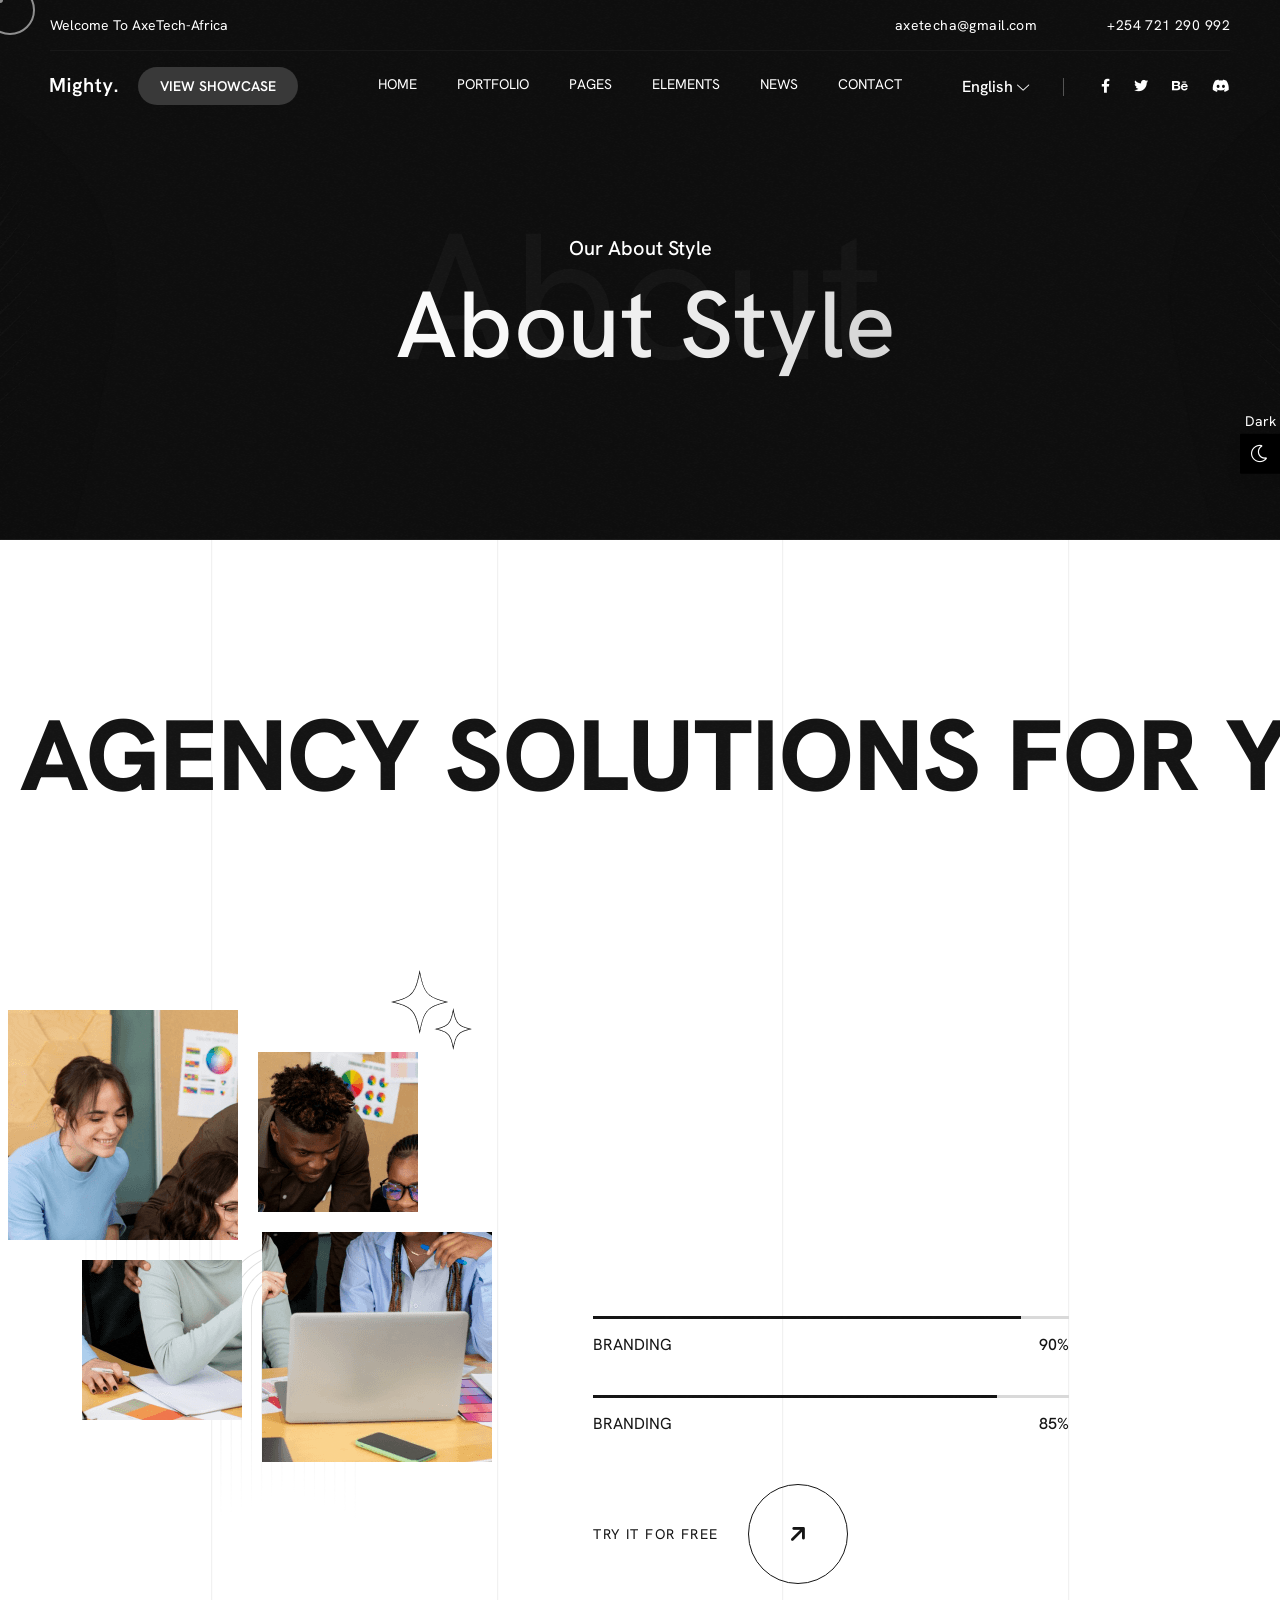
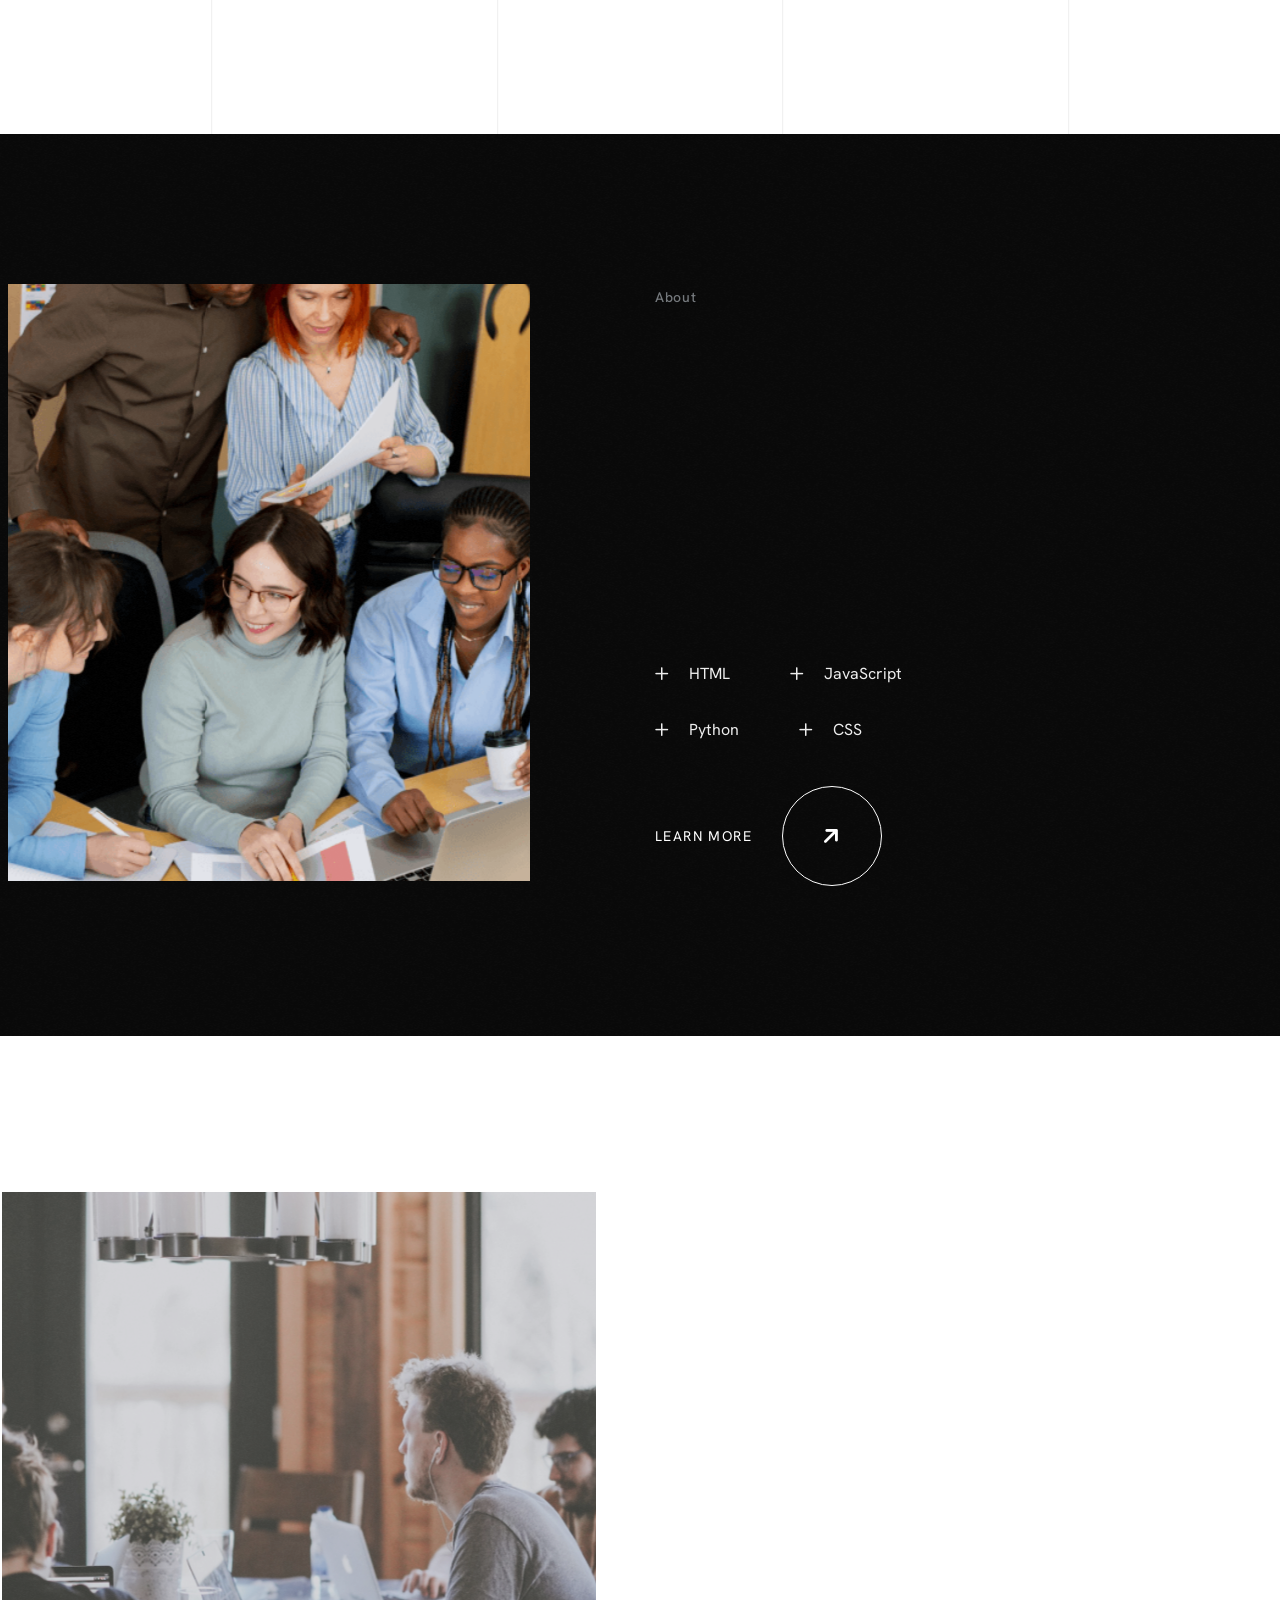
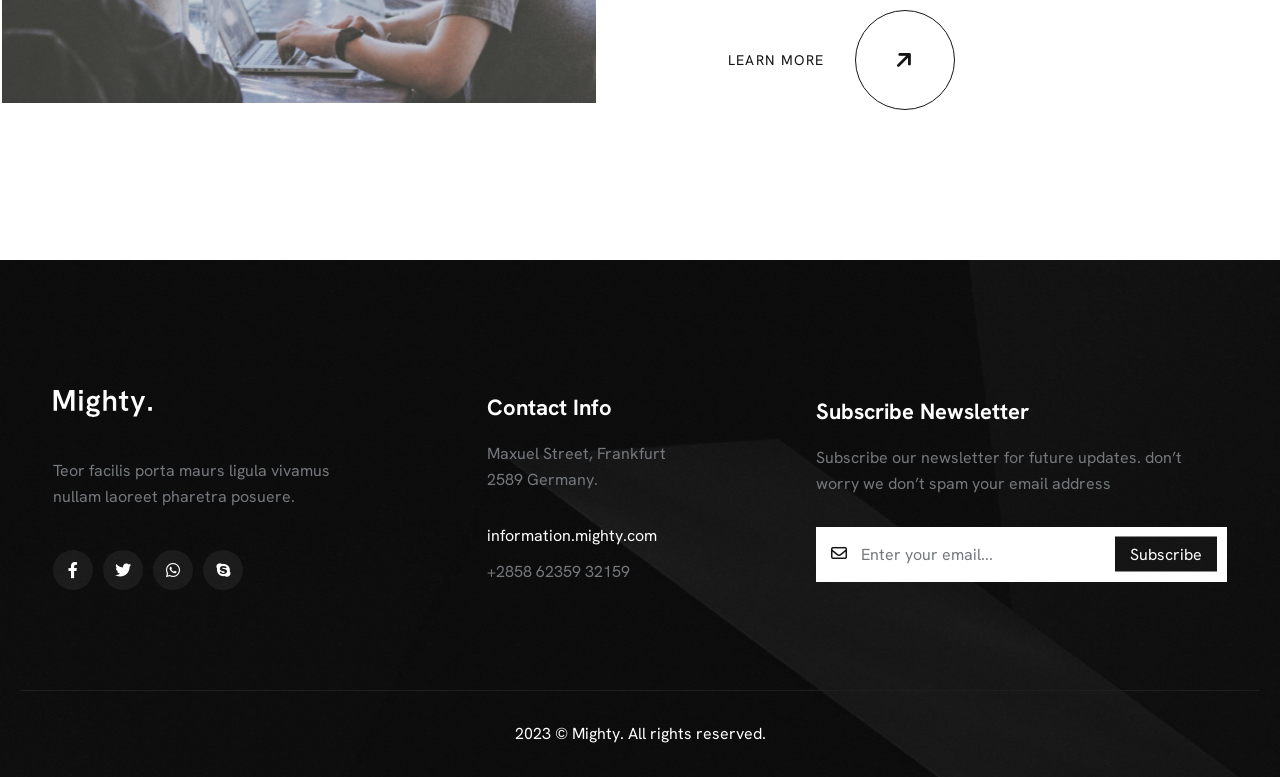
<file: about-style.html>
<!DOCTYPE html>
<html lang="en" data-theme="light">

<head>
    <meta charset="UTF-8">
    <meta name="viewport" content="width=device-width, initial-scale=1.0">
    <meta name="theme-style-mode" content="1">
    <link rel="shortcut icon" type="image/x-icon" href="assets/images/fav.png">
    <title>AxeTech-Africa - Your needs our expertise</title>
    <link rel="stylesheet" href="assets/css/plugins/fontawesome-6.css">
    <link rel="stylesheet" href="assets/css/plugins/swiper.min.css">
    <link rel="stylesheet" href="assets/css/vendor/metismenu.css">
    <link rel="stylesheet" href="assets/css/plugins/animate.min.css">
    <link rel="stylesheet" href="assets/css/vendor/bootstrap.min.css">
    <link rel="stylesheet" href="assets/css/style.css">
</head>

<body class="inner-page">

    <!-- Scripts style two -->
    <!-- header area two start -->
    <div class="rts-header-area-two header--sticky">
        <div class="container-150">
            <div class="row">
                <div class="col-lg-12">
                    <div class="header-top-two">
                        <div class="left">
                            <p>Welcome To AxeTech-Africa</p>
                        </div>
                        <div class="right">
                            <div class="male">
                                <a href="axetecha@gmail.com">axetecha@gmail.com</a>
                            </div>
                            <div class="number">
                                <a href="tel:+254705468841">+254 721 290 992</a>
                            </div>
                        </div>
                    </div>
                </div>
            </div>
            <div class="row">
                <div class="col-lg-12">
                    <div class="main-header-two">
                        <div class="header-left-area">
                            <div class="logo-area">
                                <a href="index.html" class="loog">
                                    <img src="assets/images/logo/03.svg" alt="Brand__logo">
                                </a>
                            </div>
                            <a href="portfolio-grid.html" class="rts-btn btn-radious btn-dark">View Showcase</a>
                        </div>
                        <div class="header-nav-area">
                            <nav class="nav-area drop-down-rts">
                                <ul class="navbar-nav-1">
                                    <li class="menu-item main-nav-on menu-item-has-children">
                                        <a href="javascript:void(0);"><span class="rolling-text">Home</span></a>

                                        <ul class="mega-menu-01 sub-menu home-demos" style="display: block;">
                                            <li class="single-mega">
                                                <a class="tag" href="#">Home Pages</a>
                                                <ul class="main-wrapper" style="display: block;">
                                                    <li class="menu-item menu-item-home"><a class="menu-link" href="index.html">Digital Agency</a>
                                                    </li>

                                                    <li class="menu-item"><a class="menu-link" href="index-six.html">Business Agency</a></li>
                                                    <li class="menu-item"><a class="menu-link" href="index-two.html">Creative Agency</a></li>
                                                    <li class="menu-item"><a class="menu-link" href="index-three.html">Personal Portfolio</a></li>
                                                    <li class="menu-item"><a class="menu-link" href="index-four.html">Design Agency</a></li>
                                                    <li class="menu-item"><a class="menu-link" href="index-five.html">Creative Portfolio</a></li>
                                                </ul>
                                            </li>
                                            <li class="single-mega">
                                                <a class="tag" href="#">showcases</a>
                                                <ul class="main-wrapper" style="display: block;">
                                                    <li class="menu-item menu-item-home"><a class="menu-link" href="showcase-horizontal.html">Horizonal Slider</a></li>
                                                    <li class="menu-item menu-item-home"><a class="menu-link" href="showcase-carousel.html">Showcase
                                                            Carousel</a></li>
                                                    <li class="menu-item menu-item-home"><a class="menu-link" href="showcase-carousel-center-active.html">Showcase Active</a></li>
                                                    <li class="menu-item menu-item-home"><a class="menu-link" href="showcase-vertical-slider.html">Vertical Slider</a></li>
                                                    <li class="menu-item menu-item-home"><a class="menu-link" href="showcase-vertical-scroll.html">Vertical Scroll</a></li>
                                                    <li class="menu-item menu-item-home"><a class="menu-link" href="showcase-parallax-slider.html">Parallax Slider</a></li>
                                                </ul>
                                            </li>
                                            <li class="single-mega">
                                                <a class="tag" href="#">showcases</a>
                                                <ul class="main-wrapper" style="display: block;">
                                                    <li class="menu-item menu-item-home"><a class="menu-link" href="showcase-grid-slider.html">Showcase Grid Slider </a></li>
                                                    <li class="menu-item menu-item-home"><a class="menu-link" href="showcase-vertical-split.html">Vertical Split</a></li>
                                                    <li class="menu-item menu-item-home"><a class="menu-link" href="showcase-interactive-links.html">Interactive Links</a></li>
                                                    <li class="menu-item menu-item-home"><a class="menu-link" href="showcase-interactive-list.html">Interactive Lists</a></li>
                                                    <li class="menu-item menu-item-home"><a class="menu-link" href="showcase-interactive-reveal.html">Interactive reveal</a></li>
                                                    <li class="menu-item"><a class="menu-link" href="javascript:void(0);">Coming Soon</a></li>
                                                </ul>
                                            </li>

                                        </ul>

                                        <ul class="" style="display: block;">

                                        </ul>

                                    </li>
                                    <li class="menu-item main-nav-on menu-item-has-children">
                                        <a href="#"><span class="rolling-text">Portfolio</span></a>
                                        <ul class="sub-menu" style="display: block;">
                                            <li class="menu-item menu-item-home has-children-sub"><a class="menu-link" href="javascript:void(0);">Portfolio Grid</a>
                                                <ul class="sub-menu third-lvl base">
                                                    <li class="menu-item menu-item-home"><a class="nav-link" href="portfolio-grid.html"> Grid 2
                                                            Column</a></li>
                                                    <li class="menu-item menu-item-home"><a class="nav-link" href="portfolio-grid-3column.html">Grid
                                                            3 Column</a></li>
                                                    <li class="menu-item menu-item-home"><a class="nav-link" href="portfolio-full-width.html">Grid
                                                            Full Width</a></li>

                                                </ul>
                                            </li>
                                            <li class="menu-item menu-item-home has-children-sub"><a class="menu-link" href="javascript:void(0);">Portfolio List</a>
                                                <ul class="sub-menu third-lvl base">
                                                    <li class="menu-item menu-item-home"><a href="portfolio-two.html">Portfolio List</a></li>
                                                    <li class="menu-item menu-item-home"><a href="showcase-interactive-list.html">Interactive
                                                            Lists</a></li>
                                                </ul>

                                            </li>
                                            <li class="menu-item menu-item-home"><a class="menu-link" href="portfolio-one.html">Portfolio
                                                    Masonry</a></li>
                                            <li class="menu-item menu-item-home"><a class="menu-link" href="portfolio-filter.html">Portfolio
                                                    Filter</a></li>
                                            <li class="menu-item menu-item-home has-children-sub"><a class="menu-link" href="javascript:void(0);">Portfolio Details</a>
                                                <ul class="sub-menu third-lvl base">
                                                    <li class="menu-item menu-item-home"><a class="nav-link" href="portfolio-details.html">Portfolio
                                                            Details</a></li>
                                                    <li class="menu-item menu-item-home"><a class="nav-link" href="portfolio-details-two.html">Portfolio Details Two</a></li>
                                                    <li class="menu-item menu-item-home"><a class="nav-link" href="portfolio-details-three.html">Portfolio Details Three</a></li>
                                                    <li class="menu-item menu-item-home"><a class="nav-link" href="portfolio-details-four.html">Portfolio Details Four</a></li>
                                                    <li class="menu-item menu-item-home"><a class="nav-link" href="portfolio-details-slider.html">Portfolio Details Slider</a></li>
                                                </ul>
                                            </li>
                                        </ul>
                                    </li>
                                    <li class="menu-item main-nav-on menu-item-has-children">
                                        <a href="javascript:void(0);"><span class="rolling-text">Pages</span></a>
                                        <ul class="sub-menu" style="display: block;">
                                            <li class="menu-item menu-item-home"><a class="menu-link" href="about.html">About Us</a></li>
                                            <li class="menu-item menu-item-home"><a class="menu-link" href="service-1.html">Services V.1</a></li>
                                            <li class="menu-item menu-item-home"><a class="menu-link" href="service-2.html">Services V.2</a></li>
                                            <li class="menu-item menu-item-home"><a class="menu-link" href="service-3.html">Services V.3</a></li>
                                            <li class="menu-item menu-item-home"><a class="menu-link" href="service-details.html">Services
                                                    Details</a></li>
                                            <li class="menu-item menu-item-home"><a class="menu-link" href="coming-soon.html">Coming Soon</a></li>
                                            <li class="menu-item menu-item-home"><a class="menu-link" href="error.html">404 Page</a></li>
                                        </ul>
                                    </li>
                                    <li class="menu-item main-nav-on menu-item-has-children">
                                        <a href="javascript:void(0);"><span class="rolling-text">Elements</span></a>
                                        <ul class="mega-menu-01 sub-menu elements" style="display: block;">
                                            <li class="single-mega">
                                                <a class="tag" href="#">Widgets</a>
                                                <ul class="main-wrapper" style="display: block;">
                                                    <li class="menu-item menu-item-home"><a class="menu-link" href="accordion.html">Accordion</a>
                                                    </li>
                                                    <li class="menu-item"><a class="menu-link" href="banner.html">Our Banner</a></li>
                                                    <li class="menu-item"><a class="menu-link" href="blog-elements.html">Our Blogs</a></li>
                                                    <li class="menu-item"><a class="menu-link" href="buttons.html">Buttons</a></li>
                                                    <li class="menu-item"><a class="menu-link" href="cta.html">Call To Action</a></li>
                                                </ul>
                                            </li>
                                            <li class="single-mega">
                                                <a class="tag" href="#">Widgets</a>
                                                <ul class="main-wrapper" style="display: block;">
                                                    <li class="menu-item"><a class="menu-link" href="carousel.html">Carousel</a></li>
                                                    <li class="menu-item menu-item-home"><a class="menu-link" href="circle-progress.html">Circle
                                                            Progress</a></li>
                                                    <li class="menu-item menu-item-home"><a class="menu-link" href="clients-logo.html">Client
                                                            Logo</a></li>
                                                    <li class="menu-item menu-item-home"><a class="menu-link" href="contact-form.html">Contact
                                                            Form</a></li>
                                                    <li class="menu-item menu-item-home"><a class="menu-link" href="counter.html">Counter Up</a>
                                                    </li>
                                                </ul>
                                            </li>
                                            <li class="single-mega">
                                                <a class="tag" href="#">Widgets</a>
                                                <ul class="main-wrapper" style="display: block;">
                                                    <li class="menu-item menu-item-home"><a class="menu-link" href="heading.html">Typography</a>
                                                    </li>
                                                    <li class="menu-item menu-item-home"><a class="menu-link" href="service-card.html">Service
                                                            Card</a></li>
                                                    <li class="menu-item menu-item-home"><a class="menu-link" href="service-list-revel.html">Service
                                                            List</a></li>
                                                    <li class="menu-item menu-item-home"><a class="menu-link" href="pricing-table.html">Pricing
                                                            Table</a></li>
                                                    <li class="menu-item menu-item-home"><a class="menu-link" href="tab.html">Our Tab Style</a></li>
                                                </ul>
                                            </li>
                                            <li class="single-mega">
                                                <a class="tag" href="#">Widgets</a>
                                                <ul class="main-wrapper" style="display: block;">
                                                    <li class="menu-item menu-item-home"><a class="menu-link" href="filter.html">Our Filter
                                                            Style</a></li>
                                                    <li class="menu-item menu-item-home"><a class="menu-link" href="team-style.html">Our Awesome
                                                            Team</a></li>
                                                    <li class="menu-item menu-item-home"><a class="menu-link" href="testimonials.html">Testimonials</a></li>
                                                    <li class="menu-item menu-item-home"><a class="menu-link" href="about-style.html">About
                                                            Style</a></li>
                                                    <li class="menu-item menu-item-home"><a class="menu-link" href="footer-style.html">Footer
                                                            Styles</a></li>
                                                </ul>
                                            </li>
                                        </ul>
                                    </li>
                                    <li class="menu-item main-nav-on menu-item-has-children">
                                        <a href="javascript:void(0);"><span class="rolling-text">News</span></a>
                                        <ul class="sub-menu" style="display: block;">
                                            <li class="menu-item menu-item-home"><a class="menu-link" href="blog.html">Our Blog</a></li>
                                            <li class="menu-item menu-item-home"><a class="menu-link" href="blog-sidebar.html">Blog Sidebar
                                                    Right</a></li>
                                            <li class="menu-item menu-item-home"><a class="menu-link" href="blog-sidebar-left.html">Blog Sidebar
                                                    Left</a></li>
                                            <li class="menu-item menu-item-home has-children-sub">
                                                <a class="menu-link" href="javascript:void(0);">Blog Details</a>
                                                <ul class="sub-menu third-lvl base">
                                                    <li class="menu-item menu-item-home"><a class="nav-link" href="blog-details.html">Blog
                                                            Details</a></li>
                                                    <li class="menu-item menu-item-home"><a class="nav-link" href="blog-details-two.html">Blog
                                                            Details Two</a></li>
                                                    <li class="menu-item menu-item-home"><a class="nav-link" href="blog-detailsleft-sidebar.html">Blog Details Left</a></li>
                                                    <li class="menu-item menu-item-home"><a class="nav-link" href="blog-detailsright-sidebar.html">Blog Details Right</a></li>
                                                </ul>

                                            </li>
                                        </ul>
                                    </li>
                                    <li class="menu-item main-nav-on">
                                        <a class="menu-link" href="contact.html"><span class="rolling-text">Contact</span></a>
                                    </li>
                                </ul>
                            </nav>
                        </div>
                        <div class="header-right">
                            <div class="language-check">
                                <!-- check -->
                                <div class="input-group">
                                    <button type="button" data-bs-toggle="dropdown" aria-expanded="false">English
                                        <i class="fa-sharp fa-light fa-chevron-down"></i>
                                    </button>
                                    <ul class="dropdown-menu">
                                        <li><a class="dropdown-item" href="#">Chinese</a></li>
                                        <li><a class="dropdown-item" href="#">Spanish</a></li>
                                        <li><a class="dropdown-item" href="#">Arabic</a></li>
                                        <li><a class="dropdown-item" href="#">Portuguese</a></li>
                                    </ul>
                                </div>
                                <!-- check -->
                            </div>
                            <!-- social area start -->
                            <div class="social-transparent-wrapper">
                                <ul>
                                    <li><a href="#"><i class="fa-brands fa-facebook-f"></i></a></li>
                                    <li><a href="#"><i class="fa-brands fa-twitter"></i></a></li>
                                    <li><a href="#"><i class="fa-brands fa-behance"></i></a></li>
                                    <li><a href="#"><i class="fa-brands fa-discord"></i></a></li>
                                </ul>
                            </div>
                            <!-- social area end -->
                            <div class="menu-btn">

                                <div class="rts-offcanvas-wrapper">
                                    <div class="container-menu">
                                        <div class="action-menu">
                                            <div class="close-event"></div>
                                            <div class="open-event">
                                                <!-- <div class="text">
                        <span>Menu</span>
                        <span>Close</span>
                    </div> -->
                                                <div class="burger">
                                                    <svg viewBox="0 0 15 15" fill="none" xmlns="http://www.w3.org/2000/svg" class="icon-close" data-v-649bbaab="">
                                                        <line x1="13.788" y1="1.28816" x2="1.06011" y2="14.0161" stroke="currentColor" stroke-width="1.2"></line>
                                                        <line x1="1.06049" y1="1.43963" x2="13.7884" y2="14.1675" stroke="currentColor" stroke-width="1.2"></line>
                                                    </svg>
                                                    <svg viewBox="0 0 18 12" fill="none" xmlns="http://www.w3.org/2000/svg" class="icon-burger" data-v-649bbaab="">
                                                        <line x1="18" y1="0.6" y2="0.6" stroke="currentColor" stroke-width="1.2" data-v-649bbaab=""></line>
                                                        <line x1="18" y1="5.7167" y2="5.7167" stroke="currentColor" stroke-width="1.2" data-v-649bbaab=""></line>
                                                        <line x1="18" y1="10.8334" y2="10.8334" stroke="currentColor" stroke-width="1.2" data-v-649bbaab=""></line>
                                                    </svg>
                                                </div>
                                            </div>
                                        </div>
                                    </div>
                                    <div class="rts-fs-menu">
                                        <div class="rts-fs-container row">

                                            <div class="rts-fs--nav col-12 col-md-6">
                                                <ul id="primary-menu" class="navbar-nav-button">
                                                    <li id="menu-item-76" class="menu-item menu-item-has-children">
                                                        <a href="#">Home<span><svg height="24" viewBox="0 0 24 24" width="24"
                                    xmlns="http://www.w3.org/2000/svg">
                                    <path class="heroicon-ui"
                                        d="M18.59 13H3a1 1 0 0 1 0-2h15.59l-5.3-5.3a1 1 0 1 1 1.42-1.4l7 7a1 1 0 0 1 0 1.4l-7 7a1 1 0 0 1-1.42-1.4l5.3-5.3z">
                                    </path>
                                </svg></span></a>
                                                        <ul class="sub-menu">
                                                            <li class="menu-item menu-item-home current-menu-item page_item">
                                                                <a href="index.html" aria-current="page">Digital Agency</a>
                                                            </li>
                                                            <li class="menu-item">
                                                                <a href="index-two.html">Creative Agency</a>
                                                            </li>
                                                            <li class="menu-item">
                                                                <a href="index-three.html">Personal Portfolio</a>
                                                            </li>
                                                            <li class="menu-item">
                                                                <a href="index-four.html">Design Agency</a>
                                                            </li>
                                                            <li class="menu-item">
                                                                <a href="index-five.html">Creative Portfolio</a>
                                                            </li>
                                                            <li class="menu-item">
                                                                <a href="index-six.html">Business Agency</a>
                                                            </li>
                                                        </ul>
                                                    </li>
                                                    <li id="menu-item-767" class="menu-item menu-item-has-children">
                                                        <a href="#">Showcase One<span><svg height="24" viewBox="0 0 24 24" width="24"
                                    xmlns="http://www.w3.org/2000/svg">
                                    <path class="heroicon-ui"
                                        d="M18.59 13H3a1 1 0 0 1 0-2h15.59l-5.3-5.3a1 1 0 1 1 1.42-1.4l7 7a1 1 0 0 1 0 1.4l-7 7a1 1 0 0 1-1.42-1.4l5.3-5.3z">
                                    </path>
                                </svg></span></a>
                                                        <ul class="sub-menu">
                                                            <li class="menu-item menu-item-home current-menu-item page_item">
                                                                <a href="showcase-horizontal.html" aria-current="page">Horizontal Slider</a>
                                                            </li>
                                                            <li class="menu-item">
                                                                <a href="showcase-vertical-slider.html">Vertical Slider</a>
                                                            </li>
                                                            <li class="menu-item">
                                                                <a href="showcase-carousel.html">Showcase Carousel</a>
                                                            </li>
                                                            <li class="menu-item">
                                                                <a href="showcase-vertical-scroll.html">Vertical Scroll</a>
                                                            </li>
                                                            <li class="menu-item">
                                                                <a href="showcase-parallax-slider.html">Parallax Slider</a>
                                                            </li>
                                                        </ul>
                                                    </li>
                                                    <li id="menu-item-768" class="menu-item menu-item-has-children">
                                                        <a href="#">Showcase Two<span><svg height="24" viewBox="0 0 24 24" width="24"
                                    xmlns="http://www.w3.org/2000/svg">
                                    <path class="heroicon-ui"
                                        d="M18.59 13H3a1 1 0 0 1 0-2h15.59l-5.3-5.3a1 1 0 1 1 1.42-1.4l7 7a1 1 0 0 1 0 1.4l-7 7a1 1 0 0 1-1.42-1.4l5.3-5.3z">
                                    </path>
                                </svg></span></a>
                                                        <ul class="sub-menu">
                                                            <li class="menu-item menu-item-home current-menu-item page_item">
                                                                <a href="showcase-grid-slider.html" aria-current="page">Showcase Grid Slider</a>
                                                            </li>
                                                            <li class="menu-item">
                                                                <a href="showcase-vertical-split.html">Vertical Split</a>
                                                            </li>
                                                            <li class="menu-item">
                                                                <a href="showcase-interactive-links.html">Interactive Links</a>
                                                            </li>
                                                            <li class="menu-item">
                                                                <a href="showcase-interactive-list.html">Interactive Lists</a>
                                                            </li>
                                                            <li class="menu-item">
                                                                <a href="showcase-interactive-reveal.html">Interactive Reveal</a>
                                                            </li>
                                                        </ul>
                                                    </li>
                                                    <li class="menu-item menu-item-has-children">
                                                        <a href="#">Portfolio<span><svg height="24" viewBox="0 0 24 24" width="24"
                                    xmlns="http://www.w3.org/2000/svg">
                                    <path class="heroicon-ui"
                                        d="M18.59 13H3a1 1 0 0 1 0-2h15.59l-5.3-5.3a1 1 0 1 1 1.42-1.4l7 7a1 1 0 0 1 0 1.4l-7 7a1 1 0 0 1-1.42-1.4l5.3-5.3z">
                                    </path>
                                </svg></span></a>
                                                        <ul class="sub-menu">
                                                            <li class="menu-item menu-item-has-children">
                                                                <a href="#">Portfolio Grid <span><svg height="24" viewBox="0 0 24 24" width="24"
                                        xmlns="http://www.w3.org/2000/svg">
                                        <path class="heroicon-ui"
                                            d="M18.59 13H3a1 1 0 0 1 0-2h15.59l-5.3-5.3a1 1 0 1 1 1.42-1.4l7 7a1 1 0 0 1 0 1.4l-7 7a1 1 0 0 1-1.42-1.4l5.3-5.3z">
                                        </path>
                                    </svg></span></a>
                                                                <ul class="sub-menu">
                                                                    <li class="menu-item"><a href="portfolio-grid.html">Grid 2 Column</a></li>
                                                                    <li class="menu-item"><a href="portfolio-grid-3column.html">Grid 3 Column</a></li>
                                                                    <li class="menu-item"><a href="portfolio-full-width.html">Grid Full Width</a></li>
                                                                </ul>
                                                            </li>
                                                            <li class="menu-item menu-item-has-children">
                                                                <a href="#">Portfolio List <span><svg height="24" viewBox="0 0 24 24" width="24"
                                        xmlns="http://www.w3.org/2000/svg">
                                        <path class="heroicon-ui"
                                            d="M18.59 13H3a1 1 0 0 1 0-2h15.59l-5.3-5.3a1 1 0 1 1 1.42-1.4l7 7a1 1 0 0 1 0 1.4l-7 7a1 1 0 0 1-1.42-1.4l5.3-5.3z">
                                        </path>
                                    </svg></span></a>
                                                                <ul class="sub-menu">
                                                                    <li class="menu-item"><a href="portfolio-two.html">Portfolio List</a></li>
                                                                    <li class="menu-item"><a href="showcase-interactive-list.html">Interactive Lists</a></li>
                                                                </ul>
                                                            </li>
                                                            <li class="menu-item"><a href="portfolio-one.html">Portfolio Masonry</a></li>
                                                            <li class="menu-item"><a href="portfolio-filter.html">Portfolio Filter</a></li>
                                                            <li class="menu-item menu-item-has-children">
                                                                <a href="#">Portfolio Details <span><svg height="24" viewBox="0 0 24 24" width="24"
                                        xmlns="http://www.w3.org/2000/svg">
                                        <path class="heroicon-ui"
                                            d="M18.59 13H3a1 1 0 0 1 0-2h15.59l-5.3-5.3a1 1 0 1 1 1.42-1.4l7 7a1 1 0 0 1 0 1.4l-7 7a1 1 0 0 1-1.42-1.4l5.3-5.3z">
                                        </path>
                                    </svg></span></a>
                                                                <ul class="sub-menu">
                                                                    <li class="menu-item"><a href="portfolio-details.html">Portfolio Details</a></li>
                                                                    <li class="menu-item"><a href="portfolio-details-two.html">Portfolio Details Two</a></li>
                                                                    <li class="menu-item"><a href="portfolio-details-three.html">Portfolio Details Three</a></li>
                                                                    <li class="menu-item"><a href="portfolio-details-four.html">Portfolio Details Four</a></li>
                                                                    <li class="menu-item"><a href="portfolio-details-slider.html">Portfolio Details Slider</a></li>
                                                                </ul>
                                                            </li>
                                                        </ul>
                                                    </li>
                                                    <li class="menu-item menu-item-has-children">
                                                        <a href="#">Pages
                                                            <span>
                                <svg height="24" viewBox="0 0 24 24" width="24"
                                        xmlns="http://www.w3.org/2000/svg">
                                        <path class="heroicon-ui"
                                            d="M18.59 13H3a1 1 0 0 1 0-2h15.59l-5.3-5.3a1 1 0 1 1 1.42-1.4l7 7a1 1 0 0 1 0 1.4l-7 7a1 1 0 0 1-1.42-1.4l5.3-5.3z">
                                        </path>
                                </svg>
                            </span>
                                                        </a>
                                                        <ul class="sub-menu">
                                                            <li class="menu-item"><a href="about.html">About Me</a></li>
                                                            <li class="menu-item"><a href="service-1.html">Services V.1</a></li>
                                                            <li class="menu-item"><a href="service-2.html">Services V.2</a></li>
                                                            <li class="menu-item"><a href="service-3.html">Services V.3</a></li>
                                                            <li class="menu-item"><a href="service-details.html">Services details</a></li>
                                                            <li class="menu-item"><a href="coming-soon.html">Coming Soon</a></li>
                                                            <li class="menu-item"><a href="error.html">404 Page</a></li>
                                                        </ul>
                                                    </li>
                                                    <li class="menu-item menu-item-has-children">
                                                        <a href="#">News<span><svg height="24" viewBox="0 0 24 24" width="24"
                                    xmlns="http://www.w3.org/2000/svg">
                                    <path class="heroicon-ui"
                                        d="M18.59 13H3a1 1 0 0 1 0-2h15.59l-5.3-5.3a1 1 0 1 1 1.42-1.4l7 7a1 1 0 0 1 0 1.4l-7 7a1 1 0 0 1-1.42-1.4l5.3-5.3z">
                                    </path>
                                </svg></span></a>
                                                        <ul class="sub-menu">
                                                            <li class="menu-item"><a href="blog.html">Our Blog</a></li>
                                                            <li class="menu-item"><a href="blog-sidebar.html">Blog Sidebar Right</a></li>
                                                            <li class="menu-item"><a href="blog-sidebar-left.html">Blog Sidebar Left</a></li>
                                                            <li class="menu-item menu-item-has-children">
                                                                <a href="#">Blog Details<span><svg height="24" viewBox="0 0 24 24" width="24"
                                            xmlns="http://www.w3.org/2000/svg">
                                            <path class="heroicon-ui"
                                                d="M18.59 13H3a1 1 0 0 1 0-2h15.59l-5.3-5.3a1 1 0 1 1 1.42-1.4l7 7a1 1 0 0 1 0 1.4l-7 7a1 1 0 0 1-1.42-1.4l5.3-5.3z">
                                            </path>
                                        </svg></span></a>
                                                                <ul class="sub-menu">
                                                                    <li class="menu-item"><a href="blog-details.html">Blog Details</a></li>
                                                                    <li class="menu-item"><a href="blog-details-two.html">Blog Details Two</a></li>
                                                                    <li class="menu-item"><a href="blog-detailsleft-sidebar.html">Blog Details Left</a></li>
                                                                    <li class="menu-item"><a href="blog-detailsright-sidebar.html">Blog Details Right</a></li>
                                                                </ul>
                                                            </li>
                                                        </ul>
                                                    </li>
                                                    <li class="menu-item"><a href="contact.html">Contact</a></li>
                                                </ul>
                                            </div>

                                            <div class="rts-fs--contacts col-12 col-md-6">
                                                <div class="contact-inner">
                                                    <div class="contact-information">
                                                        <h2 class="heading-title">Our Office</h2>
                                                        <div class="address">
                                                            <ul>
                                                                <li>
                                                                    <p>98 Post St, Maxuel Street, Frankfurt</p>
                                                                </li>
                                                                <li>
                                                                    <p>575 Market St, Maxuel Street, Frankfurt</p>
                                                                </li>
                                                            </ul>
                                                        </div>
                                                    </div>
                                                    <div class="contact-information">
                                                        <h2 class="heading-title">Get In Touch</h2>
                                                        <div class="contact">
                                                            <ul>
                                                                <li><a href="mailto:information.mighty.com" class="mail">information.mighty.com</a></li>
                                                                <li><a href="tel:28586235932159" class="number">+2858 62359 32159</a></li>
                                                            </ul>
                                                        </div>
                                                        <div class="rts-social-area-one">
                                                            <ul>
                                                                <li><a href="#"><i class="fa-brands fa-facebook-f"></i></a></li>
                                                                <li><a href="#"><i class="fa-brands fa-twitter"></i></a></li>
                                                                <li><a href="#"><i class="fa-brands fa-whatsapp"></i></a></li>
                                                                <li><a href="#"><i class="fa-brands fa-skype"></i></a></li>
                                                            </ul>
                                                        </div>
                                                    </div>
                                                </div>
                                            </div>

                                        </div>
                                    </div>
                                </div>
                            </div>
                        </div>
                    </div>
                </div>
            </div>
        </div>
    </div>
    <!-- header area two end -->

    <!-- Scripts style two End -->


    <!-- Scripts style two -->
    <!-- rts bread crumba rea start -->
    <div class="rts-breadcrumb-area bg_image">
        <div class="container">
            <div class="row">
                <div class="col-lg-12">
                    <div class="baread-crumb-main-wrapper pt--100">
                        <div class="inner">
                            <span class="works">Our About Style</span>
                            <h1 class="title rts_hero__title">About Style</h1>
                            <span class="bg-text">About</span>
                        </div>
                    </div>
                </div>
            </div>
        </div>
    </div>
    <!-- rts bread crumba rea end -->
    <!-- Scripts style two End -->

    <!-- rts about area start -->
    <div class="rts-about-area-1 rts-section-gapBottom bg-white">
        <div class="shape-about-one">
            <img src="assets/images/about/05.png" alt="about">
        </div>
        <div class="container-full">
            <div class="row">
                <div class="col-lg-12">
                    <div class="grid-lines-wrapper">
                        <div class="grid-lines">
                            <div class="grid-line"></div>
                            <div class="grid-line"></div>
                            <div class="grid-line"></div>
                            <div class="grid-line"></div>
                        </div>
                    </div>
                </div>
            </div>
            <div class="text-split-wrap-about scrolltext-wrapper">
                <div class="text-split scrollingText-two">
                    <h2 class="title">
                        Digital Agency Solutions <span>for Your Business</span>
                        Digital Agency Solutions <span>for Your Business</span>
                        Digital Agency Solutions <span>for Your Business</span>
                    </h2>
                </div>
            </div>
        </div>
        <!-- about main inner wrapper -->
        <div class="container mt--100">
            <div class="row">
                <div class="col-lg-5">
                    <div class="left-main-about-inner">
                        <img src="assets/images/about/02.png" alt="about">
                        <div class="shape-about-two">
                            <img src="assets/images/about/06.png" alt="about">
                        </div>
                    </div>
                </div>
                <div class="col-lg-7 pl--60 pl_sm--15 pt_md--50 pt_sm--30">
                    <!-- about right area start -->
                    <div class="about-area-right-start">
                        <div class="inner-about-wrapper">
                            <h2 class="title quote">Innovative Solutions
                                for Your Business</h2>
                            <p class="disc rts-text-anim">
                                Founded in 2012 we have built a reputation for excellence and innovation in <br> the digital marketing space. We pride ourselves on our client-centric approach, <br> partnering with businesses of all sizes and industries to develop customized <br> strategies that meet their unique needs and goals.
                            </p>
                            <div class="progress-main-wrapper">
                                <!-- ingle progress start -->
                                <div class="single-progress-area-one mb--40">
                                    <div class="progress">
                                        <div class="progress-bar wow fadeInLeft bg--primary" role="progressbar" style="width: 90%" aria-valuenow="25" aria-valuemin="0" aria-valuemax="100"></div>
                                    </div>
                                    <div class="progress-bottom">
                                        <p class="name">
                                            Branding
                                        </p>
                                        <span class="parcent">
                                            90%
                                        </span>
                                    </div>
                                </div>
                                <!-- ingle progress start -->
                                <!-- ingle progress start -->
                                <div class="single-progress-area-one">
                                    <div class="progress">
                                        <div class="progress-bar wow fadeInLeft bg--primary" role="progressbar" style="width: 85%" aria-valuenow="25" aria-valuemin="0" aria-valuemax="100"></div>
                                    </div>
                                    <div class="progress-bottom">
                                        <p class="name">
                                            Branding
                                        </p>
                                        <span class="parcent">
                                            85%
                                        </span>
                                    </div>
                                </div>
                                <!-- ingle progress start -->
                            </div>
                            <div class="btn--area-left mt--50">
                                <a href="about.html" class="learn-more-btn">Try It for free<i class="fa-solid fa-arrow-up-right"></i></a>
                            </div>
                        </div>
                    </div>
                    <!-- about right area end -->
                </div>
            </div>
        </div>
        <!-- about main inner wrapper main -->
    </div>
    <!-- rts about area end -->


    <!-- rts about area three -->
    <div class="rts-about-area parallax-about  rts-section-gap about-three-bg" id="about">
        <div class="container">
            <div class="row g-5">
                <div class="col-lg-6">
                    <a href="#" class="pli-image-link">
                        <div class="pli-image-holder">
                            <!-- Use class "cover-opacity-*" to set image overlay if needed. For example "cover-opacity-2". Useful if class "pli-info-overlay" is enabled on "portfolio-list". Note: It is individual and depends on the image you use. More info about helper classes in file "helper.css". -->
                            <figure class="pli-image">
                                <img class="anim-image-parallax tt-lazy" src="assets/images/about/08.png" data-src="assets/images/about/08.png" alt="image">
                            </figure> <!-- /.pli-image -->
                        </div> <!-- /.pli-image-holder -->

                    </a> <!-- /.pli-image-link -->
                </div>
                <div class="col-lg-6">
                    <div class="about-three-right-content">
                        <div class="title-area-left-three">
                            <span>About</span>
                            <h2 class="title quote">I CRAFT WONDERFUL <br>
                                DIGITAL EXPERIENCES <br>
                                FOR BRANDS</h2>
                        </div>
                        <p class="disc rts-text-anim">
                            As a web developer, your primary role is to design, develop, and <br> maintain websites and web applications. You will work closely with <br> clients or stakeholders to understand their requirements.
                        </p>
                        <div class="skill-area-h3 rts-slide-up-gsap">
                            <!-- single -->
                            <div class="single">
                                <i class="fa-regular fa-plus"></i>
                                <p>HTML</p>
                            </div>
                            <!-- single end -->
                            <!-- single -->
                            <div class="single">
                                <i class="fa-regular fa-plus"></i>
                                <p>JavaScript</p>
                            </div>
                            <!-- single end -->
                        </div>
                        <div class="skill-area-h3 rts-slide-up-gsap mt--30">
                            <div class="single">
                                <i class="fa-regular fa-plus"></i>
                                <p>Python</p>
                            </div>
                            <!-- single end -->
                            <!-- single -->
                            <div class="single">
                                <i class="fa-regular fa-plus"></i>
                                <p>CSS</p>
                            </div>
                            <!-- single end -->
                        </div>
                        <a href="#" class="learn-more-btn">Learn More <i class="fa-solid fa-arrow-up-right"></i></a>
                    </div>
                </div>
            </div>
        </div>
    </div>
    <!-- rts about area three end -->

    <!-- rts about area -->
    <div class="rts-about-area-4 parallax-about rts-section-gap bg-white">
        <div class="container-140">
            <div class="row align-items-center">
                <div class="col-lg-6 rts-slide-right-gsap">
                    <div class="thumbnail-about-4">
                        <div class="pli-image-link">
                            <div class="pli-image-holder">
                                <!-- Use class "cover-opacity-*" to set image overlay if needed. For example "cover-opacity-2". Useful if class "pli-info-overlay" is enabled on "portfolio-list". Note: It is individual and depends on the image you use. More info about helper classes in file "helper.css". -->
                                <figure class="pli-image">
                                    <img class="anim-image-parallax tt-lazy" src="assets/images/about/09.jpg" data-src="assets/images/about/09.jpg" alt="image">
                                </figure> <!-- /.pli-image -->
                            </div> <!-- /.pli-image-holder -->

                        </div> <!-- /.pli-image-link -->
                    </div>
                </div>
                <div class="col-lg-6">
                    <div class="about-content-inner-4 mt_md--50 mt_sm--30">
                        <h2 class="title quote">TAKING BRANDS FURTHER <br>
                            THROUGH CAREFULLY CRAFTED <br>
                            EMOTIONAL EXPERIENCES</h2>
                        <p class="disc rts-text-anim">
                            Irna torquent accumsan aliquet a metus netus tellus egestas semper tortor fusce duis <br> massa morbi parturient ornare. apibus nullam purus massa quam varius hac vel per <br> solution business module portfolio showcase
                        </p>
                        <a href="#" class="learn-more-btn">Learn More <i class="fa-solid fa-arrow-up-right"></i></a>
                    </div>
                </div>
            </div>
        </div>
    </div>
    <!-- rts about area end -->


    <!-- Footer style two -->
    <!-- rts footer two area start -->
    <div class="rts-footer-two-area bg-footer-2 bg_image-1">
        <div class="container-140">
            <div class="row">
                <div class="col-lg-12 pt--130 pt_sm--60 pb--100 pb_sm--60">
                    <div class="footer-two-wrapper-content">
                        <!-- footer left start -->
                        <div class="footer-left-two">
                            <a href="index.html" class="logo">
                                <img src="assets/images/logo/03.svg" alt="logo">
                            </a>
                            <p class="disc">
                                Teor facilis porta maurs ligula vivamus <br> nullam laoreet pharetra posuere.
                            </p>
                            <div class="rts-social-area-one">
                                <ul>
                                    <li><a href="#"><i class="fa-brands fa-facebook-f"></i></a></li>
                                    <li><a href="#"><i class="fa-brands fa-twitter"></i></a></li>
                                    <li><a href="#"><i class="fa-brands fa-whatsapp"></i></a></li>
                                    <li><a href="#"><i class="fa-brands fa-skype"></i></a></li>
                                </ul>
                            </div>
                        </div>
                        <!-- footer left end -->

                        <!-- footer right area start -->
                        <div class="footer-right-two">
                            <!-- contact info -->
                            <div class="contact-information">
                                <h5 class="title">Contact Info</h5>
                                <a href="#" class="map">Maxuel Street, Frankfurt <br> 2589 Germany.</a>
                                <a href="#" class="mail">information.mighty.com</a>
                                <a href="tel:28586235932159" class="number">+2858 62359 32159</a>
                            </div>
                            <!-- contact info end -->
                            <!-- contact info -->
                            <div class="contact-information input">
                                <h5 class="title">Subscribe Newsletter</h5>
                                <p class="map">Subscribe our newsletter for future updates. don’t <br> worry we don’t spam your email address</p>
                                <form action="#" class="form-footer-2">
                                    <label for="email-1"><i class="fa-regular fa-envelope"></i></label>
                                    <input id="email-1" type="email" placeholder="Enter your email..." required>
                                    <button type="submit">Subscribe</button>
                                </form>
                            </div>
                            <!-- contact info end -->
                        </div>
                        <!-- footer right area end -->
                    </div>
                </div>
                <div class="col-lg-12">
                    <!-- copyright-area-start -->
                    <div class="copy-right-area-start-two">
                        <p class="left">2023 © Mighty. All rights reserved.</p>
                    </div>
                    <!-- copyright-area-end -->
                </div>
            </div>
        </div>
    </div>
    <!-- rts footer two area end -->

    <!-- Footer style two End -->


    <!-- Scripts style two -->
    <div class="loading-screen" id="loading-screen">
        <span class="bar top-bar"></span>
        <span class="bar down-bar"></span>
        <span class="progress-line"></span>
        <span class="loading-counter"> </span>
    </div>


    <div class="bg-noise"></div>


    <!-- back to top start -->
    <div class="progress-wrap">
        <svg class="progress-circle svg-content" width="100%" height="100%" viewBox="-1 -1 102 102">
            <path d="M50,1 a49,49 0 0,1 0,98 a49,49 0 0,1 0,-98"></path>
        </svg>
    </div>
    <!-- back to top end -->



    <!-- pre loader start -->
    <div class="rts-cursor cursor-outer" data-default="yes" data-link="yes" data-slider="no">
        <span class="fn-cursor"></span>
    </div>
    <div class="rts-cursor cursor-inner" data-default="yes" data-link="yes" data-slider="no">
        <span class="fn-cursor">
        <span class="fn-left"></span>
        <span class="fn-right"></span>
        </span>
    </div>
    <!-- pre loader end -->



    <!-- dark light switcher start-->
    <div class="modal-sidebar-scroll rts-dark-light">
        <ul>
            <li class="go-dark-w"><span>Dark</span><i class="rts-go-dark fal fa-moon"></i></li>
            <li class="go-light-w"><span>Light</span><i class="rts-go-light fa-light fa-brightness"></i></li>
        </ul>
    </div>
    <!-- dark light switcher end -->



    <script defer src="assets/js/vendor/jquery.min.js"></script>
    <script defer src="assets/js/plugins/bootstrap.min.js"></script>
    <script defer src="assets/js/plugins/contact.form.js"></script>
    <script defer src="assets/js/vendor/waypoint.js"></script>
    <script defer src="assets/js/plugins/swiper.js"></script>


    <!-- for side bar sticky -->
    <script defer src="assets/js/plugins/resizer-sensor.js"></script>
    <script defer src="assets/js/plugins/sticky-sidebar.js"></script>
    <!-- for side bar sticky end-->

    <script defer src="assets/js/plugins/isotop.js"></script>
    <script defer src="assets/js/plugins/imagesloaded.pkgd.min.js"></script>

    <script defer src="assets/js/plugins/smoothscroll-varticle.js"></script>
    <script defer src="assets/js/vendor/gsap.js"></script>
    <script defer src="assets/js/plugins/scrolltiger.js"></script>
    <script defer src="assets/js/plugins/scrolltoplugin.js"></script>
    <script defer src="assets/js/plugins/splittext.js"></script>
    <script defer src="assets/js/plugins/smoothscroll.js"></script>

    <!-- title opacity scroll magix -->
    <script defer src="assets/js/plugins/scrollmagic.js"></script>
    <script defer src="assets/js/plugins/animate-scrollmagic.js"></script>
    <!-- title opacity scroll magic end -->



    <script defer src="assets/js/plugins/tilt.js"></script>
    <script defer src="assets/js/plugins/counterup.js"></script>

    <script defer src="assets/js/vendor/waw.js"></script>
    <!-- custom javascripts -->
    <script defer src="assets/js/main.js"></script>
    <!-- Scripts style two End -->
</body>

</html>
</file>
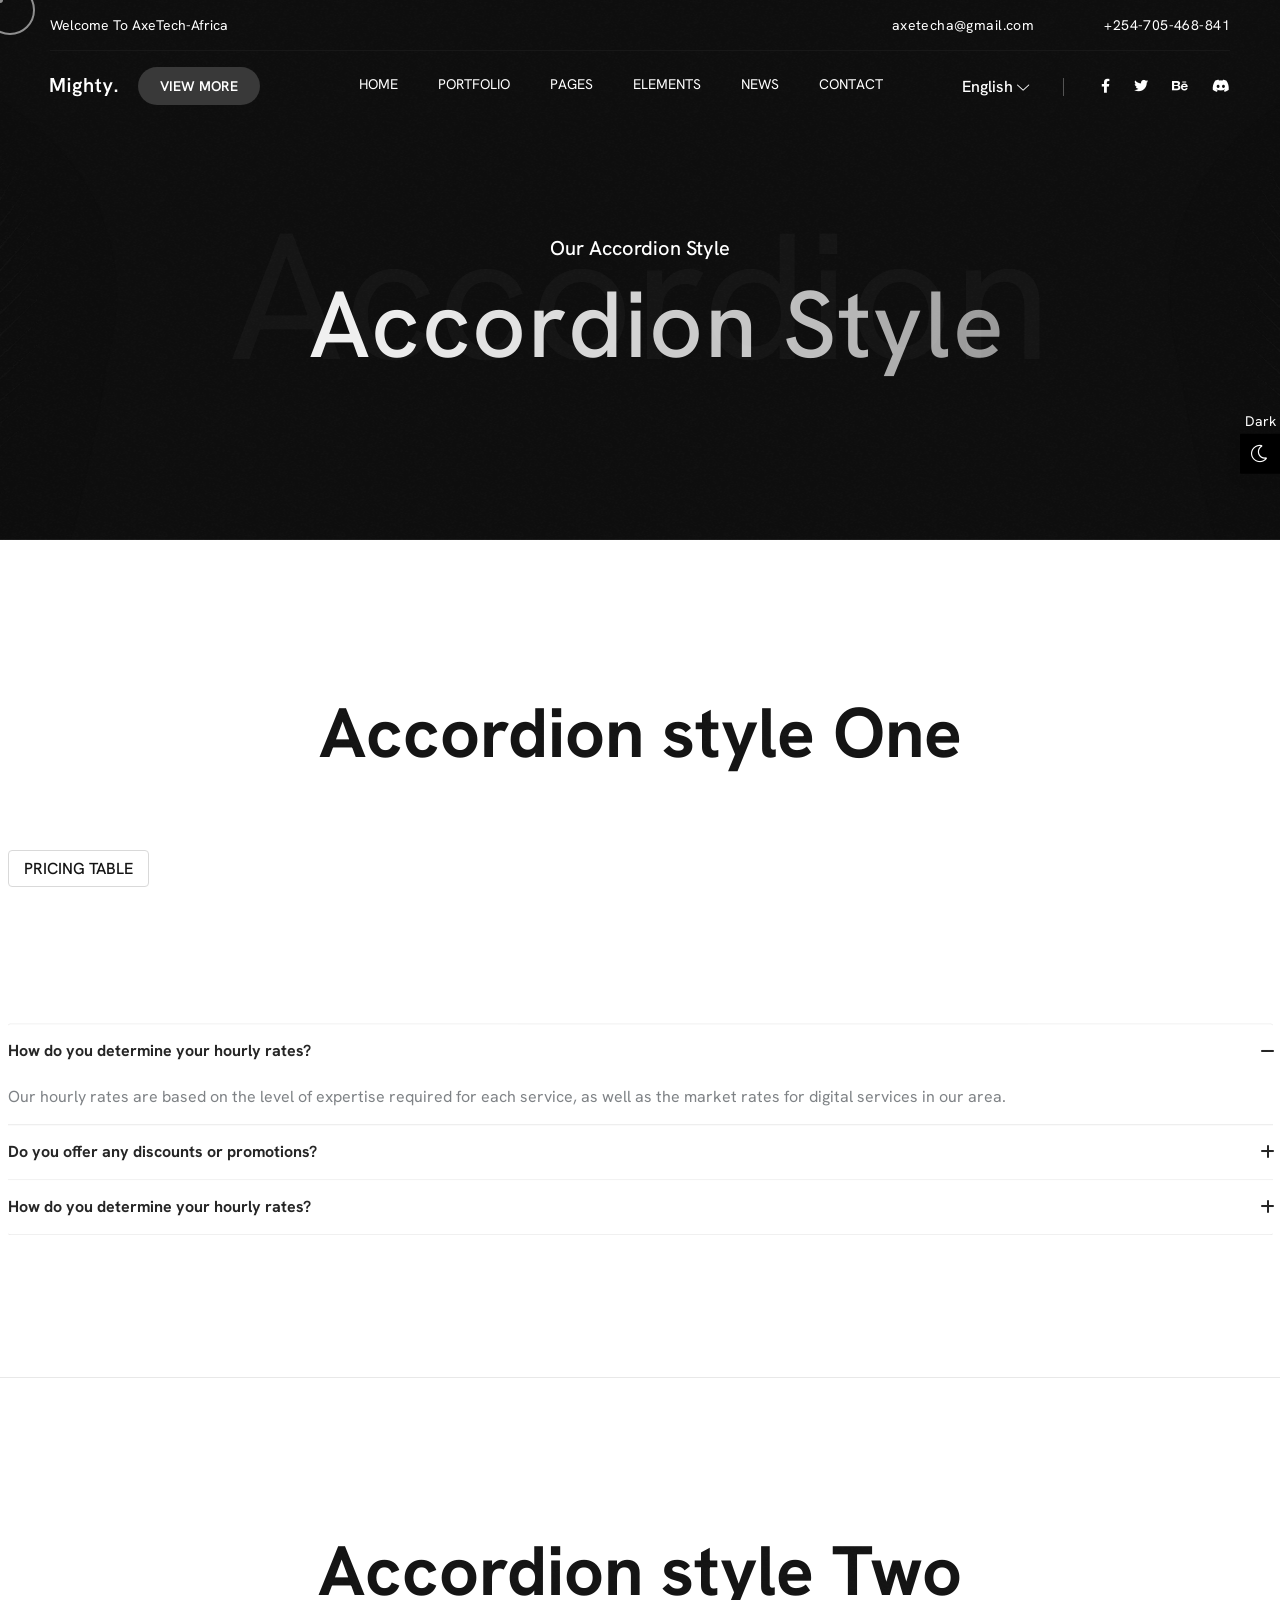
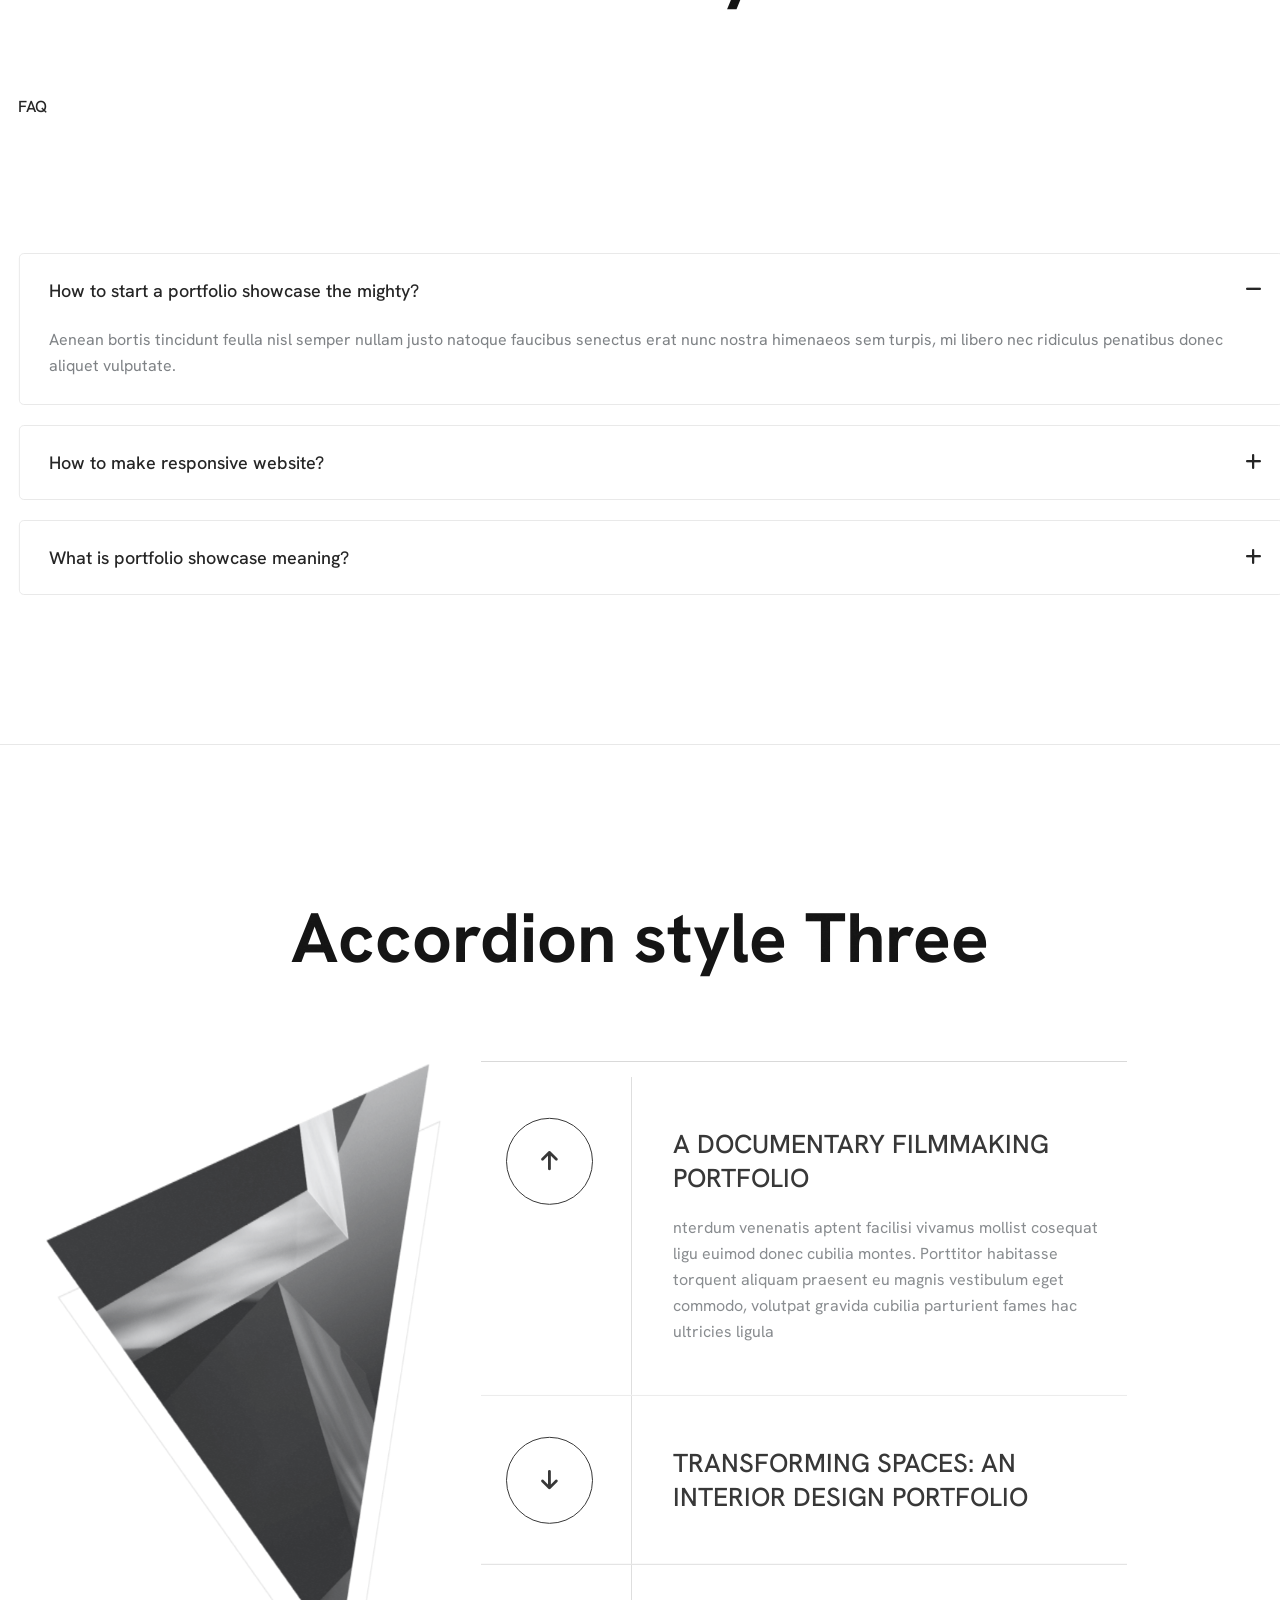
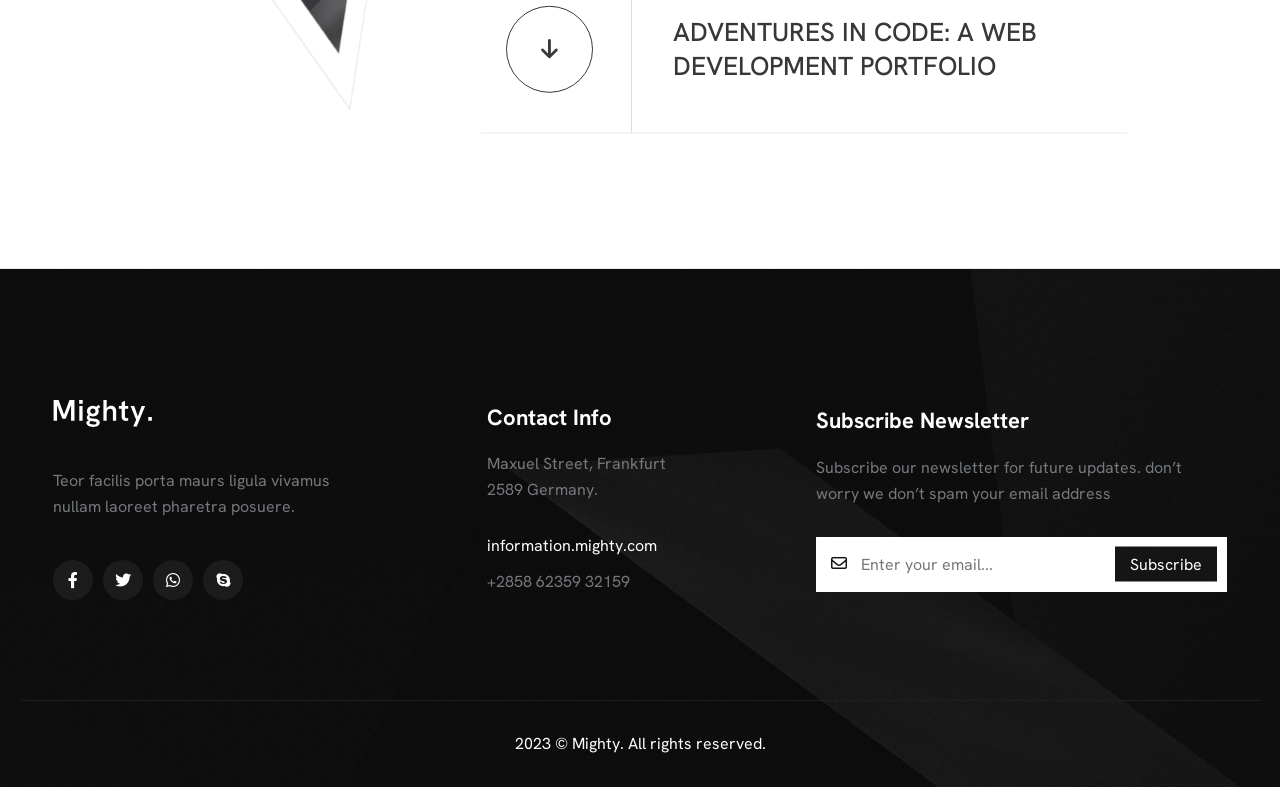
<file: accordion.html>
<!DOCTYPE html>
<html lang="en">

<head>
    <meta charset="UTF-8">
    <meta name="viewport" content="width=device-width, initial-scale=1.0">
    <meta name="theme-style-mode" content="1">
    <link rel="shortcut icon" type="image/x-icon" href="assets/images/fav.png">
    <title>AxeTech-Africa</title>
    <link rel="stylesheet" href="assets/css/plugins/fontawesome-6.css">
    <link rel="stylesheet" href="assets/css/plugins/swiper.min.css">
    <link rel="stylesheet" href="assets/css/vendor/metismenu.css">
    <link rel="stylesheet" href="assets/css/plugins/animate.min.css">
    <link rel="stylesheet" href="assets/css/vendor/bootstrap.min.css">
    <link rel="stylesheet" href="assets/css/style.css">
</head>

<body class="inner-page">


    <!-- Scripts style two -->
    <!-- header area two start -->
    <div class="rts-header-area-two header--sticky">
        <div class="container-150">
            <div class="row">
                <div class="col-lg-12">
                    <div class="header-top-two">
                        <div class="left">
                            <p>Welcome To AxeTech-Africa</p>
                        </div>
                        <div class="right">
                            <div class="male">
                                <a href="axetecha@gmail.com">axetecha@gmail.com</a>
                            </div>
                            <div class="number">
                                <a href="tel:+254705468841">+254-705-468-841</a>
                            </div>
                        </div>
                    </div>
                </div>
            </div>
            <div class="row">
                <div class="col-lg-12">
                    <div class="main-header-two">
                        <div class="header-left-area">
                            <div class="logo-area">
                                <a href="index.html" class="loog">
                                    <img src="assets/images/logo/03.svg" alt="Brand__logo">
                                </a>
                            </div>
                            <a href="portfolio-grid.html" class="rts-btn btn-radious btn-dark">View More</a>
                        </div>
                        <div class="header-nav-area">
                            <nav class="nav-area drop-down-rts">
                                <ul class="navbar-nav-1">
                                    <li class="menu-item main-nav-on menu-item-has-children">
                                        <a href="javascript:void(0);"><span class="rolling-text">Home</span></a>

                                        <ul class="mega-menu-01 sub-menu home-demos" style="display: block;">
                                            <li class="single-mega">
                                                <a class="tag" href="#">Home Pages</a>
                                                <ul class="main-wrapper" style="display: block;">
                                                    <li class="menu-item menu-item-home"><a class="menu-link" href="index.html">Digital Agency</a>
                                                    </li>

                                                    <li class="menu-item"><a class="menu-link" href="index-six.html">Business Agency</a></li>
                                                    <li class="menu-item"><a class="menu-link" href="index-two.html">Creative Agency</a></li>
                                                    <li class="menu-item"><a class="menu-link" href="index-three.html">Personal Portfolio</a></li>
                                                    <li class="menu-item"><a class="menu-link" href="index-four.html">Design Agency</a></li>
                                                    <li class="menu-item"><a class="menu-link" href="index-five.html">Creative Portfolio</a></li>
                                                </ul>
                                            </li>
                                            <li class="single-mega">
                                                <a class="tag" href="#">showcases</a>
                                                <ul class="main-wrapper" style="display: block;">
                                                    <li class="menu-item menu-item-home"><a class="menu-link" href="showcase-horizontal.html">Horizonal Slider</a></li>
                                                    <li class="menu-item menu-item-home"><a class="menu-link" href="showcase-carousel.html">Showcase
                                                            Carousel</a></li>
                                                    <li class="menu-item menu-item-home"><a class="menu-link" href="showcase-carousel-center-active.html">Showcase Active</a></li>
                                                    <li class="menu-item menu-item-home"><a class="menu-link" href="showcase-vertical-slider.html">Vertical Slider</a></li>
                                                    <li class="menu-item menu-item-home"><a class="menu-link" href="showcase-vertical-scroll.html">Vertical Scroll</a></li>
                                                    <li class="menu-item menu-item-home"><a class="menu-link" href="showcase-parallax-slider.html">Parallax Slider</a></li>
                                                </ul>
                                            </li>
                                            <li class="single-mega">
                                                <a class="tag" href="#">showcases</a>
                                                <ul class="main-wrapper" style="display: block;">
                                                    <li class="menu-item menu-item-home"><a class="menu-link" href="showcase-grid-slider.html">Showcase Grid Slider </a></li>
                                                    <li class="menu-item menu-item-home"><a class="menu-link" href="showcase-vertical-split.html">Vertical Split</a></li>
                                                    <li class="menu-item menu-item-home"><a class="menu-link" href="showcase-interactive-links.html">Interactive Links</a></li>
                                                    <li class="menu-item menu-item-home"><a class="menu-link" href="showcase-interactive-list.html">Interactive Lists</a></li>
                                                    <li class="menu-item menu-item-home"><a class="menu-link" href="showcase-interactive-reveal.html">Interactive reveal</a></li>
                                                    <li class="menu-item"><a class="menu-link" href="javascript:void(0);">Coming Soon</a></li>
                                                </ul>
                                            </li>

                                        </ul>

                                        <ul class="" style="display: block;">

                                        </ul>

                                    </li>
                                    <li class="menu-item main-nav-on menu-item-has-children">
                                        <a href="#"><span class="rolling-text">Portfolio</span></a>
                                        <ul class="sub-menu" style="display: block;">
                                            <li class="menu-item menu-item-home has-children-sub"><a class="menu-link" href="javascript:void(0);">Portfolio Grid</a>
                                                <ul class="sub-menu third-lvl base">
                                                    <li class="menu-item menu-item-home"><a class="nav-link" href="portfolio-grid.html"> Grid 2
                                                            Column</a></li>
                                                    <li class="menu-item menu-item-home"><a class="nav-link" href="portfolio-grid-3column.html">Grid
                                                            3 Column</a></li>
                                                    <li class="menu-item menu-item-home"><a class="nav-link" href="portfolio-full-width.html">Grid
                                                            Full Width</a></li>

                                                </ul>
                                            </li>
                                            <li class="menu-item menu-item-home has-children-sub"><a class="menu-link" href="javascript:void(0);">Portfolio List</a>
                                                <ul class="sub-menu third-lvl base">
                                                    <li class="menu-item menu-item-home"><a href="portfolio-two.html">Portfolio List</a></li>
                                                    <li class="menu-item menu-item-home"><a href="showcase-interactive-list.html">Interactive
                                                            Lists</a></li>
                                                </ul>

                                            </li>
                                            <li class="menu-item menu-item-home"><a class="menu-link" href="portfolio-one.html">Portfolio
                                                    Masonry</a></li>
                                            <li class="menu-item menu-item-home"><a class="menu-link" href="portfolio-filter.html">Portfolio
                                                    Filter</a></li>
                                            <li class="menu-item menu-item-home has-children-sub"><a class="menu-link" href="javascript:void(0);">Portfolio Details</a>
                                                <ul class="sub-menu third-lvl base">
                                                    <li class="menu-item menu-item-home"><a class="nav-link" href="portfolio-details.html">Portfolio
                                                            Details</a></li>
                                                    <li class="menu-item menu-item-home"><a class="nav-link" href="portfolio-details-two.html">Portfolio Details Two</a></li>
                                                    <li class="menu-item menu-item-home"><a class="nav-link" href="portfolio-details-three.html">Portfolio Details Three</a></li>
                                                    <li class="menu-item menu-item-home"><a class="nav-link" href="portfolio-details-four.html">Portfolio Details Four</a></li>
                                                    <li class="menu-item menu-item-home"><a class="nav-link" href="portfolio-details-slider.html">Portfolio Details Slider</a></li>
                                                </ul>
                                            </li>
                                        </ul>
                                    </li>
                                    <li class="menu-item main-nav-on menu-item-has-children">
                                        <a href="javascript:void(0);"><span class="rolling-text">Pages</span></a>
                                        <ul class="sub-menu" style="display: block;">
                                            <li class="menu-item menu-item-home"><a class="menu-link" href="about.html">About Us</a></li>
                                            <li class="menu-item menu-item-home"><a class="menu-link" href="service-1.html">Services V.1</a></li>
                                            <li class="menu-item menu-item-home"><a class="menu-link" href="service-2.html">Services V.2</a></li>
                                            <li class="menu-item menu-item-home"><a class="menu-link" href="service-3.html">Services V.3</a></li>
                                            <li class="menu-item menu-item-home"><a class="menu-link" href="service-details.html">Services
                                                    Details</a></li>
                                            <li class="menu-item menu-item-home"><a class="menu-link" href="coming-soon.html">Coming Soon</a></li>
                                            <li class="menu-item menu-item-home"><a class="menu-link" href="error.html">404 Page</a></li>
                                        </ul>
                                    </li>
                                    <li class="menu-item main-nav-on menu-item-has-children">
                                        <a href="javascript:void(0);"><span class="rolling-text">Elements</span></a>
                                        <ul class="mega-menu-01 sub-menu elements" style="display: block;">
                                            <li class="single-mega">
                                                <a class="tag" href="#">Widgets</a>
                                                <ul class="main-wrapper" style="display: block;">
                                                    <li class="menu-item menu-item-home"><a class="menu-link" href="accordion.html">Accordion</a>
                                                    </li>
                                                    <li class="menu-item"><a class="menu-link" href="banner.html">Our Banner</a></li>
                                                    <li class="menu-item"><a class="menu-link" href="blog-elements.html">Our Blogs</a></li>
                                                    <li class="menu-item"><a class="menu-link" href="buttons.html">Buttons</a></li>
                                                    <li class="menu-item"><a class="menu-link" href="cta.html">Call To Action</a></li>
                                                </ul>
                                            </li>
                                            <li class="single-mega">
                                                <a class="tag" href="#">Widgets</a>
                                                <ul class="main-wrapper" style="display: block;">
                                                    <li class="menu-item"><a class="menu-link" href="carousel.html">Carousel</a></li>
                                                    <li class="menu-item menu-item-home"><a class="menu-link" href="circle-progress.html">Circle
                                                            Progress</a></li>
                                                    <li class="menu-item menu-item-home"><a class="menu-link" href="clients-logo.html">Client
                                                            Logo</a></li>
                                                    <li class="menu-item menu-item-home"><a class="menu-link" href="contact-form.html">Contact
                                                            Form</a></li>
                                                    <li class="menu-item menu-item-home"><a class="menu-link" href="counter.html">Counter Up</a>
                                                    </li>
                                                </ul>
                                            </li>
                                            <li class="single-mega">
                                                <a class="tag" href="#">Widgets</a>
                                                <ul class="main-wrapper" style="display: block;">
                                                    <li class="menu-item menu-item-home"><a class="menu-link" href="heading.html">Typography</a>
                                                    </li>
                                                    <li class="menu-item menu-item-home"><a class="menu-link" href="service-card.html">Service
                                                            Card</a></li>
                                                    <li class="menu-item menu-item-home"><a class="menu-link" href="service-list-revel.html">Service
                                                            List</a></li>
                                                    <li class="menu-item menu-item-home"><a class="menu-link" href="pricing-table.html">Pricing
                                                            Table</a></li>
                                                    <li class="menu-item menu-item-home"><a class="menu-link" href="tab.html">Our Tab Style</a></li>
                                                </ul>
                                            </li>
                                            <li class="single-mega">
                                                <a class="tag" href="#">Widgets</a>
                                                <ul class="main-wrapper" style="display: block;">
                                                    <li class="menu-item menu-item-home"><a class="menu-link" href="filter.html">Our Filter
                                                            Style</a></li>
                                                    <li class="menu-item menu-item-home"><a class="menu-link" href="team-style.html">Our Awesome
                                                            Team</a></li>
                                                    <li class="menu-item menu-item-home"><a class="menu-link" href="testimonials.html">Testimonials</a></li>
                                                    <li class="menu-item menu-item-home"><a class="menu-link" href="about-style.html">About
                                                            Style</a></li>
                                                    <li class="menu-item menu-item-home"><a class="menu-link" href="footer-style.html">Footer
                                                            Styles</a></li>
                                                </ul>
                                            </li>
                                        </ul>
                                    </li>
                                    <li class="menu-item main-nav-on menu-item-has-children">
                                        <a href="javascript:void(0);"><span class="rolling-text">News</span></a>
                                        <ul class="sub-menu" style="display: block;">
                                            <li class="menu-item menu-item-home"><a class="menu-link" href="blog.html">Our Blog</a></li>
                                            <li class="menu-item menu-item-home"><a class="menu-link" href="blog-sidebar.html">Blog Sidebar
                                                    Right</a></li>
                                            <li class="menu-item menu-item-home"><a class="menu-link" href="blog-sidebar-left.html">Blog Sidebar
                                                    Left</a></li>
                                            <li class="menu-item menu-item-home has-children-sub">
                                                <a class="menu-link" href="javascript:void(0);">Blog Details</a>
                                                <ul class="sub-menu third-lvl base">
                                                    <li class="menu-item menu-item-home"><a class="nav-link" href="blog-details.html">Blog
                                                            Details</a></li>
                                                    <li class="menu-item menu-item-home"><a class="nav-link" href="blog-details-two.html">Blog
                                                            Details Two</a></li>
                                                    <li class="menu-item menu-item-home"><a class="nav-link" href="blog-detailsleft-sidebar.html">Blog Details Left</a></li>
                                                    <li class="menu-item menu-item-home"><a class="nav-link" href="blog-detailsright-sidebar.html">Blog Details Right</a></li>
                                                </ul>

                                            </li>
                                        </ul>
                                    </li>
                                    <li class="menu-item main-nav-on">
                                        <a class="menu-link" href="contact.html"><span class="rolling-text">Contact</span></a>
                                    </li>
                                </ul>
                            </nav>
                        </div>
                        <div class="header-right">
                            <div class="language-check">
                                <!-- check -->
                                <div class="input-group">
                                    <button type="button" data-bs-toggle="dropdown" aria-expanded="false">English
                                        <i class="fa-sharp fa-light fa-chevron-down"></i>
                                    </button>
                                    <ul class="dropdown-menu">
                                        <li><a class="dropdown-item" href="#">Chinese</a></li>
                                        <li><a class="dropdown-item" href="#">Spanish</a></li>
                                        <li><a class="dropdown-item" href="#">Arabic</a></li>
                                        <li><a class="dropdown-item" href="#">Portuguese</a></li>
                                    </ul>
                                </div>
                                <!-- check -->
                            </div>
                            <!-- social area start -->
                            <div class="social-transparent-wrapper">
                                <ul>
                                    <li><a href="#"><i class="fa-brands fa-facebook-f"></i></a></li>
                                    <li><a href="#"><i class="fa-brands fa-twitter"></i></a></li>
                                    <li><a href="#"><i class="fa-brands fa-behance"></i></a></li>
                                    <li><a href="#"><i class="fa-brands fa-discord"></i></a></li>
                                </ul>
                            </div>
                            <!-- social area end -->
                            <div class="menu-btn">

                                <div class="rts-offcanvas-wrapper">
                                    <div class="container-menu">
                                        <div class="action-menu">
                                            <div class="close-event"></div>
                                            <div class="open-event">
                                                <!-- <div class="text">
                        <span>Menu</span>
                        <span>Close</span>
                    </div> -->
                                                <div class="burger">
                                                    <svg viewBox="0 0 15 15" fill="none" xmlns="http://www.w3.org/2000/svg" class="icon-close" data-v-649bbaab="">
                                                        <line x1="13.788" y1="1.28816" x2="1.06011" y2="14.0161" stroke="currentColor" stroke-width="1.2"></line>
                                                        <line x1="1.06049" y1="1.43963" x2="13.7884" y2="14.1675" stroke="currentColor" stroke-width="1.2"></line>
                                                    </svg>
                                                    <svg viewBox="0 0 18 12" fill="none" xmlns="http://www.w3.org/2000/svg" class="icon-burger" data-v-649bbaab="">
                                                        <line x1="18" y1="0.6" y2="0.6" stroke="currentColor" stroke-width="1.2" data-v-649bbaab=""></line>
                                                        <line x1="18" y1="5.7167" y2="5.7167" stroke="currentColor" stroke-width="1.2" data-v-649bbaab=""></line>
                                                        <line x1="18" y1="10.8334" y2="10.8334" stroke="currentColor" stroke-width="1.2" data-v-649bbaab=""></line>
                                                    </svg>
                                                </div>
                                            </div>
                                        </div>
                                    </div>
                                    <div class="rts-fs-menu">
                                        <div class="rts-fs-container row">

                                            <div class="rts-fs--nav col-12 col-md-6">
                                                <ul id="primary-menu" class="navbar-nav-button">
                                                    <li id="menu-item-76" class="menu-item menu-item-has-children">
                                                        <a href="#">Home<span><svg height="24" viewBox="0 0 24 24" width="24"
                                    xmlns="http://www.w3.org/2000/svg">
                                    <path class="heroicon-ui"
                                        d="M18.59 13H3a1 1 0 0 1 0-2h15.59l-5.3-5.3a1 1 0 1 1 1.42-1.4l7 7a1 1 0 0 1 0 1.4l-7 7a1 1 0 0 1-1.42-1.4l5.3-5.3z">
                                    </path>
                                </svg></span></a>
                                                        <ul class="sub-menu">
                                                            <li class="menu-item menu-item-home current-menu-item page_item">
                                                                <a href="index.html" aria-current="page">Digital Agency</a>
                                                            </li>
                                                            <li class="menu-item">
                                                                <a href="index-two.html">Creative Agency</a>
                                                            </li>
                                                            <li class="menu-item">
                                                                <a href="index-three.html">Personal Portfolio</a>
                                                            </li>
                                                            <li class="menu-item">
                                                                <a href="index-four.html">Design Agency</a>
                                                            </li>
                                                            <li class="menu-item">
                                                                <a href="index-five.html">Creative Portfolio</a>
                                                            </li>
                                                            <li class="menu-item">
                                                                <a href="index-six.html">Business Agency</a>
                                                            </li>
                                                        </ul>
                                                    </li>
                                                    <li id="menu-item-767" class="menu-item menu-item-has-children">
                                                        <a href="#">Showcase One<span><svg height="24" viewBox="0 0 24 24" width="24"
                                    xmlns="http://www.w3.org/2000/svg">
                                    <path class="heroicon-ui"
                                        d="M18.59 13H3a1 1 0 0 1 0-2h15.59l-5.3-5.3a1 1 0 1 1 1.42-1.4l7 7a1 1 0 0 1 0 1.4l-7 7a1 1 0 0 1-1.42-1.4l5.3-5.3z">
                                    </path>
                                </svg></span></a>
                                                        <ul class="sub-menu">
                                                            <li class="menu-item menu-item-home current-menu-item page_item">
                                                                <a href="showcase-horizontal.html" aria-current="page">Horizontal Slider</a>
                                                            </li>
                                                            <li class="menu-item">
                                                                <a href="showcase-vertical-slider.html">Vertical Slider</a>
                                                            </li>
                                                            <li class="menu-item">
                                                                <a href="showcase-carousel.html">Showcase Carousel</a>
                                                            </li>
                                                            <li class="menu-item">
                                                                <a href="showcase-vertical-scroll.html">Vertical Scroll</a>
                                                            </li>
                                                            <li class="menu-item">
                                                                <a href="showcase-parallax-slider.html">Parallax Slider</a>
                                                            </li>
                                                        </ul>
                                                    </li>
                                                    <li id="menu-item-768" class="menu-item menu-item-has-children">
                                                        <a href="#">Showcase Two<span><svg height="24" viewBox="0 0 24 24" width="24"
                                    xmlns="http://www.w3.org/2000/svg">
                                    <path class="heroicon-ui"
                                        d="M18.59 13H3a1 1 0 0 1 0-2h15.59l-5.3-5.3a1 1 0 1 1 1.42-1.4l7 7a1 1 0 0 1 0 1.4l-7 7a1 1 0 0 1-1.42-1.4l5.3-5.3z">
                                    </path>
                                </svg></span></a>
                                                        <ul class="sub-menu">
                                                            <li class="menu-item menu-item-home current-menu-item page_item">
                                                                <a href="showcase-grid-slider.html" aria-current="page">Showcase Grid Slider</a>
                                                            </li>
                                                            <li class="menu-item">
                                                                <a href="showcase-vertical-split.html">Vertical Split</a>
                                                            </li>
                                                            <li class="menu-item">
                                                                <a href="showcase-interactive-links.html">Interactive Links</a>
                                                            </li>
                                                            <li class="menu-item">
                                                                <a href="showcase-interactive-list.html">Interactive Lists</a>
                                                            </li>
                                                            <li class="menu-item">
                                                                <a href="showcase-interactive-reveal.html">Interactive Reveal</a>
                                                            </li>
                                                        </ul>
                                                    </li>
                                                    <li class="menu-item menu-item-has-children">
                                                        <a href="#">Portfolio<span><svg height="24" viewBox="0 0 24 24" width="24"
                                    xmlns="http://www.w3.org/2000/svg">
                                    <path class="heroicon-ui"
                                        d="M18.59 13H3a1 1 0 0 1 0-2h15.59l-5.3-5.3a1 1 0 1 1 1.42-1.4l7 7a1 1 0 0 1 0 1.4l-7 7a1 1 0 0 1-1.42-1.4l5.3-5.3z">
                                    </path>
                                </svg></span></a>
                                                        <ul class="sub-menu">
                                                            <li class="menu-item menu-item-has-children">
                                                                <a href="#">Portfolio Grid <span><svg height="24" viewBox="0 0 24 24" width="24"
                                        xmlns="http://www.w3.org/2000/svg">
                                        <path class="heroicon-ui"
                                            d="M18.59 13H3a1 1 0 0 1 0-2h15.59l-5.3-5.3a1 1 0 1 1 1.42-1.4l7 7a1 1 0 0 1 0 1.4l-7 7a1 1 0 0 1-1.42-1.4l5.3-5.3z">
                                        </path>
                                    </svg></span></a>
                                                                <ul class="sub-menu">
                                                                    <li class="menu-item"><a href="portfolio-grid.html">Grid 2 Column</a></li>
                                                                    <li class="menu-item"><a href="portfolio-grid-3column.html">Grid 3 Column</a></li>
                                                                    <li class="menu-item"><a href="portfolio-full-width.html">Grid Full Width</a></li>
                                                                </ul>
                                                            </li>
                                                            <li class="menu-item menu-item-has-children">
                                                                <a href="#">Portfolio List <span><svg height="24" viewBox="0 0 24 24" width="24"
                                        xmlns="http://www.w3.org/2000/svg">
                                        <path class="heroicon-ui"
                                            d="M18.59 13H3a1 1 0 0 1 0-2h15.59l-5.3-5.3a1 1 0 1 1 1.42-1.4l7 7a1 1 0 0 1 0 1.4l-7 7a1 1 0 0 1-1.42-1.4l5.3-5.3z">
                                        </path>
                                    </svg></span></a>
                                                                <ul class="sub-menu">
                                                                    <li class="menu-item"><a href="portfolio-two.html">Portfolio List</a></li>
                                                                    <li class="menu-item"><a href="showcase-interactive-list.html">Interactive Lists</a></li>
                                                                </ul>
                                                            </li>
                                                            <li class="menu-item"><a href="portfolio-one.html">Portfolio Masonry</a></li>
                                                            <li class="menu-item"><a href="portfolio-filter.html">Portfolio Filter</a></li>
                                                            <li class="menu-item menu-item-has-children">
                                                                <a href="#">Portfolio Details <span><svg height="24" viewBox="0 0 24 24" width="24"
                                        xmlns="http://www.w3.org/2000/svg">
                                        <path class="heroicon-ui"
                                            d="M18.59 13H3a1 1 0 0 1 0-2h15.59l-5.3-5.3a1 1 0 1 1 1.42-1.4l7 7a1 1 0 0 1 0 1.4l-7 7a1 1 0 0 1-1.42-1.4l5.3-5.3z">
                                        </path>
                                    </svg></span></a>
                                                                <ul class="sub-menu">
                                                                    <li class="menu-item"><a href="portfolio-details.html">Portfolio Details</a></li>
                                                                    <li class="menu-item"><a href="portfolio-details-two.html">Portfolio Details Two</a></li>
                                                                    <li class="menu-item"><a href="portfolio-details-three.html">Portfolio Details Three</a></li>
                                                                    <li class="menu-item"><a href="portfolio-details-four.html">Portfolio Details Four</a></li>
                                                                    <li class="menu-item"><a href="portfolio-details-slider.html">Portfolio Details Slider</a></li>
                                                                </ul>
                                                            </li>
                                                        </ul>
                                                    </li>
                                                    <li class="menu-item menu-item-has-children">
                                                        <a href="#">Pages
                                                            <span>
                                <svg height="24" viewBox="0 0 24 24" width="24"
                                        xmlns="http://www.w3.org/2000/svg">
                                        <path class="heroicon-ui"
                                            d="M18.59 13H3a1 1 0 0 1 0-2h15.59l-5.3-5.3a1 1 0 1 1 1.42-1.4l7 7a1 1 0 0 1 0 1.4l-7 7a1 1 0 0 1-1.42-1.4l5.3-5.3z">
                                        </path>
                                </svg>
                            </span>
                                                        </a>
                                                        <ul class="sub-menu">
                                                            <li class="menu-item"><a href="about.html">About Me</a></li>
                                                            <li class="menu-item"><a href="service-1.html">Services V.1</a></li>
                                                            <li class="menu-item"><a href="service-2.html">Services V.2</a></li>
                                                            <li class="menu-item"><a href="service-3.html">Services V.3</a></li>
                                                            <li class="menu-item"><a href="service-details.html">Services details</a></li>
                                                            <li class="menu-item"><a href="coming-soon.html">Coming Soon</a></li>
                                                            <li class="menu-item"><a href="error.html">404 Page</a></li>
                                                        </ul>
                                                    </li>
                                                    <li class="menu-item menu-item-has-children">
                                                        <a href="#">News<span><svg height="24" viewBox="0 0 24 24" width="24"
                                    xmlns="http://www.w3.org/2000/svg">
                                    <path class="heroicon-ui"
                                        d="M18.59 13H3a1 1 0 0 1 0-2h15.59l-5.3-5.3a1 1 0 1 1 1.42-1.4l7 7a1 1 0 0 1 0 1.4l-7 7a1 1 0 0 1-1.42-1.4l5.3-5.3z">
                                    </path>
                                </svg></span></a>
                                                        <ul class="sub-menu">
                                                            <li class="menu-item"><a href="blog.html">Our Blog</a></li>
                                                            <li class="menu-item"><a href="blog-sidebar.html">Blog Sidebar Right</a></li>
                                                            <li class="menu-item"><a href="blog-sidebar-left.html">Blog Sidebar Left</a></li>
                                                            <li class="menu-item menu-item-has-children">
                                                                <a href="#">Blog Details<span><svg height="24" viewBox="0 0 24 24" width="24"
                                            xmlns="http://www.w3.org/2000/svg">
                                            <path class="heroicon-ui"
                                                d="M18.59 13H3a1 1 0 0 1 0-2h15.59l-5.3-5.3a1 1 0 1 1 1.42-1.4l7 7a1 1 0 0 1 0 1.4l-7 7a1 1 0 0 1-1.42-1.4l5.3-5.3z">
                                            </path>
                                        </svg></span></a>
                                                                <ul class="sub-menu">
                                                                    <li class="menu-item"><a href="blog-details.html">Blog Details</a></li>
                                                                    <li class="menu-item"><a href="blog-details-two.html">Blog Details Two</a></li>
                                                                    <li class="menu-item"><a href="blog-detailsleft-sidebar.html">Blog Details Left</a></li>
                                                                    <li class="menu-item"><a href="blog-detailsright-sidebar.html">Blog Details Right</a></li>
                                                                </ul>
                                                            </li>
                                                        </ul>
                                                    </li>
                                                    <li class="menu-item"><a href="contact.html">Contact</a></li>
                                                </ul>
                                            </div>

                                            <div class="rts-fs--contacts col-12 col-md-6">
                                                <div class="contact-inner">
                                                    <div class="contact-information">
                                                        <h2 class="heading-title">Our Office</h2>
                                                        <div class="address">
                                                            <ul>
                                                                <li>
                                                                    <p>98 Post St, Maxuel Street, Frankfurt</p>
                                                                </li>
                                                                <li>
                                                                    <p>575 Market St, Maxuel Street, Frankfurt</p>
                                                                </li>
                                                            </ul>
                                                        </div>
                                                    </div>
                                                    <div class="contact-information">
                                                        <h2 class="heading-title">Get In Touch</h2>
                                                        <div class="contact">
                                                            <ul>
                                                                <li><a href="mailto:information.mighty.com" class="mail">information.mighty.com</a></li>
                                                                <li><a href="tel:28586235932159" class="number">+2858 62359 32159</a></li>
                                                            </ul>
                                                        </div>
                                                        <div class="rts-social-area-one">
                                                            <ul>
                                                                <li><a href="#"><i class="fa-brands fa-facebook-f"></i></a></li>
                                                                <li><a href="#"><i class="fa-brands fa-twitter"></i></a></li>
                                                                <li><a href="#"><i class="fa-brands fa-whatsapp"></i></a></li>
                                                                <li><a href="#"><i class="fa-brands fa-skype"></i></a></li>
                                                            </ul>
                                                        </div>
                                                    </div>
                                                </div>
                                            </div>

                                        </div>
                                    </div>
                                </div>
                            </div>
                        </div>
                    </div>
                </div>
            </div>
        </div>
    </div>
    <!-- header area two end -->

    <!-- Scripts style two End -->


    <!-- Scripts style two -->
    <!-- rts bread crumba rea start -->
    <div class="rts-breadcrumb-area bg_image">
        <div class="container">
            <div class="row">
                <div class="col-lg-12">
                    <div class="baread-crumb-main-wrapper pt--100">
                        <div class="inner">
                            <span class="works">Our Accordion Style</span>
                            <h1 class="title rts_hero__title">Accordion Style</h1>
                            <span class="bg-text">Accordion</span>
                        </div>
                    </div>
                </div>
            </div>
        </div>
    </div>
    <!-- rts bread crumba rea end -->
    <!-- Scripts style two End -->

    <div class="accordion-style-one section-separator bg-white rts-section-gap">
        <div class="container">
            <div class="row">
                <div class="col-lg-12">
                    <h2 class="title-elements-parent">
                        Accordion style One
                    </h2>
                </div>
            </div>
            <div class="row">
                <div class="col-lg-12 col-md-12 col-sm-12 col-12">
                    <div class="pricing-left-area">
                        <div class="title-area">
                            <span class="sub-title">Pricing Table</span>
                            <h2 class="title mt--30 quote">Affordable
                                Pricing Plans to
                                Meet Your Needs</h2>
                        </div>
                    </div>
                    <div class="accordion-area-start-one">
                        <div class="accordion" id="accordionExample">
                            <div class="accordion-item rts-slide-up-gsap">
                                <h2 class="accordion-header" id="headingOne">
                                    <button class="accordion-button" type="button" data-bs-toggle="collapse" data-bs-target="#collapseOne" aria-expanded="true" aria-controls="collapseOne">
                                        How do you determine your hourly rates?
                                    </button>
                                </h2>
                                <div id="collapseOne" class="accordion-collapse collapse show" aria-labelledby="headingOne" data-bs-parent="#accordionExample">
                                    <div class="accordion-body">
                                        Our hourly rates are based on the level of expertise required for each service, as well as the market rates for digital services in our area.
                                    </div>
                                </div>
                            </div>
                            <div class="accordion-item rts-slide-up-gsap">
                                <h2 class="accordion-header" id="headingTwo">
                                    <button class="accordion-button collapsed" type="button" data-bs-toggle="collapse" data-bs-target="#collapseTwo" aria-expanded="false" aria-controls="collapseTwo">
                                        Do you offer any discounts or promotions?
                                    </button>
                                </h2>
                                <div id="collapseTwo" class="accordion-collapse collapse" aria-labelledby="headingTwo" data-bs-parent="#accordionExample">
                                    <div class="accordion-body">
                                        Our hourly rates are based on the level of expertise required for each service, as well as the market rates for digital services in our area.
                                    </div>
                                </div>
                            </div>
                            <div class="accordion-item rts-slide-up-gsap">
                                <h2 class="accordion-header" id="headingThree">
                                    <button class="accordion-button collapsed" type="button" data-bs-toggle="collapse" data-bs-target="#collapseThree" aria-expanded="false" aria-controls="collapseThree">
                                        How do you determine your hourly rates?
                                    </button>
                                </h2>
                                <div id="collapseThree" class="accordion-collapse collapse" aria-labelledby="headingThree" data-bs-parent="#accordionExample">
                                    <div class="accordion-body">
                                        Our hourly rates are based on the level of expertise required for each service, as well as the market rates for digital services in our area.
                                    </div>
                                </div>
                            </div>
                        </div>
                    </div>
                </div>
            </div>
        </div>
    </div>
    <div class="accordion-style-two-area rts-section-gap section-separator bg-white">
        <div class="container">
            <div class="row">
                <div class="col-lg-12">
                    <h2 class="title-elements-parent">
                        Accordion style Two
                    </h2>
                </div>
            </div>
            <div class="row">
                <div class="col-lg-12 rts-slide-left-gsap">
                    <!-- faq right wrapper start -->
                    <div class="faq-right-wrapper-two">
                        <div class="title-left-h2-wrapper">
                            <span class="pre-title p-white">FAQ</span>
                            <h2 class="title title-white mt--20 quote">How to get <span>quality</span> <br>
                                work with <span>us</span> </h2>
                        </div>
                        <div class="accordion-faq-2" id="accordionExample2">
                            <div class="accordion-item">
                                <h2 class="accordion-header" id="headingOnes">
                                    <button class="accordion-button" type="button" data-bs-toggle="collapse" data-bs-target="#collapseOnes" aria-expanded="true" aria-controls="collapseOnes">
                                        How to start a portfolio showcase the mighty?
                                    </button>
                                </h2>
                                <div id="collapseOnes" class="accordion-collapse collapse show" aria-labelledby="headingOnes" data-bs-parent="#accordionExample2">
                                    <div class="accordion-body p-white">
                                        Aenean bortis tincidunt feulla nisl semper nullam justo natoque faucibus senectus erat nunc nostra himenaeos sem turpis, mi libero nec ridiculus penatibus donec aliquet vulputate.
                                    </div>
                                </div>
                            </div>
                            <div class="accordion-item">
                                <h2 class="accordion-header" id="headingTwos">
                                    <button class="accordion-button collapsed" type="button" data-bs-toggle="collapse" data-bs-target="#collapseTwos" aria-expanded="false" aria-controls="collapseTwos">
                                        How to make responsive website?
                                    </button>
                                </h2>
                                <div id="collapseTwos" class="accordion-collapse collapse" aria-labelledby="headingTwos" data-bs-parent="#accordionExample2">
                                    <div class="accordion-body p-white">
                                        Aenean bortis tincidunt feulla nisl semper nullam justo natoque faucibus senectus erat nunc nostra himenaeos sem turpis, mi libero nec ridiculus penatibus donec aliquet vulputate.
                                    </div>
                                </div>
                            </div>
                            <div class="accordion-item">
                                <h2 class="accordion-header" id="headingThrees">
                                    <button class="accordion-button collapsed" type="button" data-bs-toggle="collapse" data-bs-target="#collapseThrees" aria-expanded="false" aria-controls="collapseThrees">
                                        What is portfolio showcase meaning?
                                    </button>
                                </h2>
                                <div id="collapseThrees" class="accordion-collapse collapse" aria-labelledby="headingThrees" data-bs-parent="#accordionExample2">
                                    <div class="accordion-body p-white">
                                        Aenean bortis tincidunt feulla nisl semper nullam justo natoque faucibus senectus erat nunc nostra himenaeos sem turpis, mi libero nec ridiculus penatibus donec aliquet vulputate.
                                    </div>
                                </div>
                            </div>
                        </div>
                    </div>
                    <!-- faq right wrapper end -->
                </div>
            </div>
        </div>
    </div>
    <div class="accordio-style-three-arae rts-section-gap section-separator bg-white">
        <div class="container-140">
            <div class="row">
                <div class="col-lg-12">
                    <h2 class="title-elements-parent">
                        Accordion style Three
                    </h2>
                </div>
            </div>
            <div class="row">
                <div class="col-lg-4 col-md-12 col-sm-12 col1-2 rts-slide-left-gsap justify-content-md-center d-flex">
                    <!-- faq- thumbnail -->
                    <img src="assets/images/faq/02.png" alt="faq">
                    <!-- faq- thumbnail end -->
                </div>
                <div class="col-lg-8 cl-md-12 col-sm-12 col1-2 pr--140 pl--50 pr_md--15 pr_sm--15 pl_md--15 pl_sm--15">
                    <div class="four-accordion-area-faq">
                        <div class="accordion" id="accordionExample-3">
                            <div class="accordion-item rts-slide-up-gsap">
                                <h2 class="accordion-header" id="headingOnet">
                                    <button class="accordion-button" type="button" data-bs-toggle="collapse" data-bs-target="#collapseOnet" aria-expanded="true" aria-controls="collapseOnet">
                                        A Documentary Filmmaking Portfolio
                                    </button>
                                </h2>
                                <div id="collapseOnet" class="accordion-collapse collapse show" aria-labelledby="headingOnet" data-bs-parent="#accordionExample-3">
                                    <div class="accordion-body">
                                        <p>nterdum venenatis aptent facilisi vivamus mollist cosequat
                                            ligu euimod donec cubilia montes. Porttitor habitasse torquent aliquam praesent eu magnis vestibulum eget commodo, volutpat gravida cubilia parturient fames hac ultricies ligula</p>
                                    </div>
                                </div>
                            </div>
                            <div class="accordion-item rts-slide-up-gsap">
                                <h2 class="accordion-header" id="headingTwot">
                                    <button class="accordion-button collapsed" type="button" data-bs-toggle="collapse" data-bs-target="#collapseTwot" aria-expanded="false" aria-controls="collapseTwot">
                                        Transforming Spaces: An Interior Design Portfolio
                                    </button>
                                </h2>
                                <div id="collapseTwot" class="accordion-collapse collapse" aria-labelledby="headingTwot" data-bs-parent="#accordionExample-3">
                                    <div class="accordion-body">
                                        <p>nterdum venenatis aptent facilisi vivamus mollist cosequat
                                            ligu euimod donec cubilia montes. Porttitor habitasse torquent aliquam praesent eu magnis vestibulum eget commodo, volutpat gravida cubilia parturient fames hac ultricies ligula</p>
                                    </div>
                                </div>
                            </div>
                            <div class="accordion-item rts-slide-up-gsap">
                                <h2 class="accordion-header" id="headingThreet">
                                    <button class="accordion-button collapsed" type="button" data-bs-toggle="collapse" data-bs-target="#collapseThreet" aria-expanded="false" aria-controls="collapseThreet">
                                        Adventures in Code: A Web Development Portfolio
                                    </button>
                                </h2>
                                <div id="collapseThreet" class="accordion-collapse collapse" aria-labelledby="headingThreet" data-bs-parent="#accordionExample-3">
                                    <div class="accordion-body">
                                        <p>nterdum venenatis aptent facilisi vivamus mollist cosequat
                                            ligu euimod donec cubilia montes. Porttitor habitasse torquent aliquam praesent eu magnis vestibulum eget commodo, volutpat gravida cubilia parturient fames hac ultricies ligula</p>
                                    </div>
                                </div>
                            </div>
                        </div>
                    </div>
                </div>
            </div>
        </div>
    </div>

    <!-- Footer style two -->
    <!-- rts footer two area start -->
    <div class="rts-footer-two-area bg-footer-2 bg_image-1">
        <div class="container-140">
            <div class="row">
                <div class="col-lg-12 pt--130 pt_sm--60 pb--100 pb_sm--60">
                    <div class="footer-two-wrapper-content">
                        <!-- footer left start -->
                        <div class="footer-left-two">
                            <a href="index.html" class="logo">
                                <img src="assets/images/logo/03.svg" alt="logo">
                            </a>
                            <p class="disc">
                                Teor facilis porta maurs ligula vivamus <br> nullam laoreet pharetra posuere.
                            </p>
                            <div class="rts-social-area-one">
                                <ul>
                                    <li><a href="#"><i class="fa-brands fa-facebook-f"></i></a></li>
                                    <li><a href="#"><i class="fa-brands fa-twitter"></i></a></li>
                                    <li><a href="#"><i class="fa-brands fa-whatsapp"></i></a></li>
                                    <li><a href="#"><i class="fa-brands fa-skype"></i></a></li>
                                </ul>
                            </div>
                        </div>
                        <!-- footer left end -->

                        <!-- footer right area start -->
                        <div class="footer-right-two">
                            <!-- contact info -->
                            <div class="contact-information">
                                <h5 class="title">Contact Info</h5>
                                <a href="#" class="map">Maxuel Street, Frankfurt <br> 2589 Germany.</a>
                                <a href="#" class="mail">information.mighty.com</a>
                                <a href="tel:28586235932159" class="number">+2858 62359 32159</a>
                            </div>
                            <!-- contact info end -->
                            <!-- contact info -->
                            <div class="contact-information input">
                                <h5 class="title">Subscribe Newsletter</h5>
                                <p class="map">Subscribe our newsletter for future updates. don’t <br> worry we don’t spam your email address</p>
                                <form action="#" class="form-footer-2">
                                    <label for="email-1"><i class="fa-regular fa-envelope"></i></label>
                                    <input id="email-1" type="email" placeholder="Enter your email..." required>
                                    <button type="submit">Subscribe</button>
                                </form>
                            </div>
                            <!-- contact info end -->
                        </div>
                        <!-- footer right area end -->
                    </div>
                </div>
                <div class="col-lg-12">
                    <!-- copyright-area-start -->
                    <div class="copy-right-area-start-two">
                        <p class="left">2023 © Mighty. All rights reserved.</p>
                    </div>
                    <!-- copyright-area-end -->
                </div>
            </div>
        </div>
    </div>
    <!-- rts footer two area end -->

    <!-- Footer style two End -->


    <!-- Scripts style two -->
    <div class="loading-screen" id="loading-screen">
        <span class="bar top-bar"></span>
        <span class="bar down-bar"></span>
        <span class="progress-line"></span>
        <span class="loading-counter"> </span>
    </div>


    <div class="bg-noise"></div>


    <!-- back to top start -->
    <div class="progress-wrap">
        <svg class="progress-circle svg-content" width="100%" height="100%" viewBox="-1 -1 102 102">
            <path d="M50,1 a49,49 0 0,1 0,98 a49,49 0 0,1 0,-98"></path>
        </svg>
    </div>
    <!-- back to top end -->



    <!-- pre loader start -->
    <div class="rts-cursor cursor-outer" data-default="yes" data-link="yes" data-slider="no">
        <span class="fn-cursor"></span>
    </div>
    <div class="rts-cursor cursor-inner" data-default="yes" data-link="yes" data-slider="no">
        <span class="fn-cursor">
        <span class="fn-left"></span>
        <span class="fn-right"></span>
        </span>
    </div>
    <!-- pre loader end -->



    <!-- dark light switcher start-->
    <div class="modal-sidebar-scroll rts-dark-light">
        <ul>
            <li class="go-dark-w"><span>Dark</span><i class="rts-go-dark fal fa-moon"></i></li>
            <li class="go-light-w"><span>Light</span><i class="rts-go-light fa-light fa-brightness"></i></li>
        </ul>
    </div>
    <!-- dark light switcher end -->



    <script defer src="assets/js/vendor/jquery.min.js"></script>
    <script defer src="assets/js/plugins/bootstrap.min.js"></script>
    <script defer src="assets/js/plugins/contact.form.js"></script>
    <script defer src="assets/js/vendor/waypoint.js"></script>
    <script defer src="assets/js/plugins/swiper.js"></script>


    <!-- for side bar sticky -->
    <script defer src="assets/js/plugins/resizer-sensor.js"></script>
    <script defer src="assets/js/plugins/sticky-sidebar.js"></script>
    <!-- for side bar sticky end-->

    <script defer src="assets/js/plugins/isotop.js"></script>
    <script defer src="assets/js/plugins/imagesloaded.pkgd.min.js"></script>

    <script defer src="assets/js/plugins/smoothscroll-varticle.js"></script>
    <script defer src="assets/js/vendor/gsap.js"></script>
    <script defer src="assets/js/plugins/scrolltiger.js"></script>
    <script defer src="assets/js/plugins/scrolltoplugin.js"></script>
    <script defer src="assets/js/plugins/splittext.js"></script>
    <script defer src="assets/js/plugins/smoothscroll.js"></script>

    <!-- title opacity scroll magix -->
    <script defer src="assets/js/plugins/scrollmagic.js"></script>
    <script defer src="assets/js/plugins/animate-scrollmagic.js"></script>
    <!-- title opacity scroll magic end -->



    <script defer src="assets/js/plugins/tilt.js"></script>
    <script defer src="assets/js/plugins/counterup.js"></script>

    <script defer src="assets/js/vendor/waw.js"></script>
    <!-- custom javascripts -->
    <script defer src="assets/js/main.js"></script>
    <!-- Scripts style two End -->
</body>

</html>
</file>
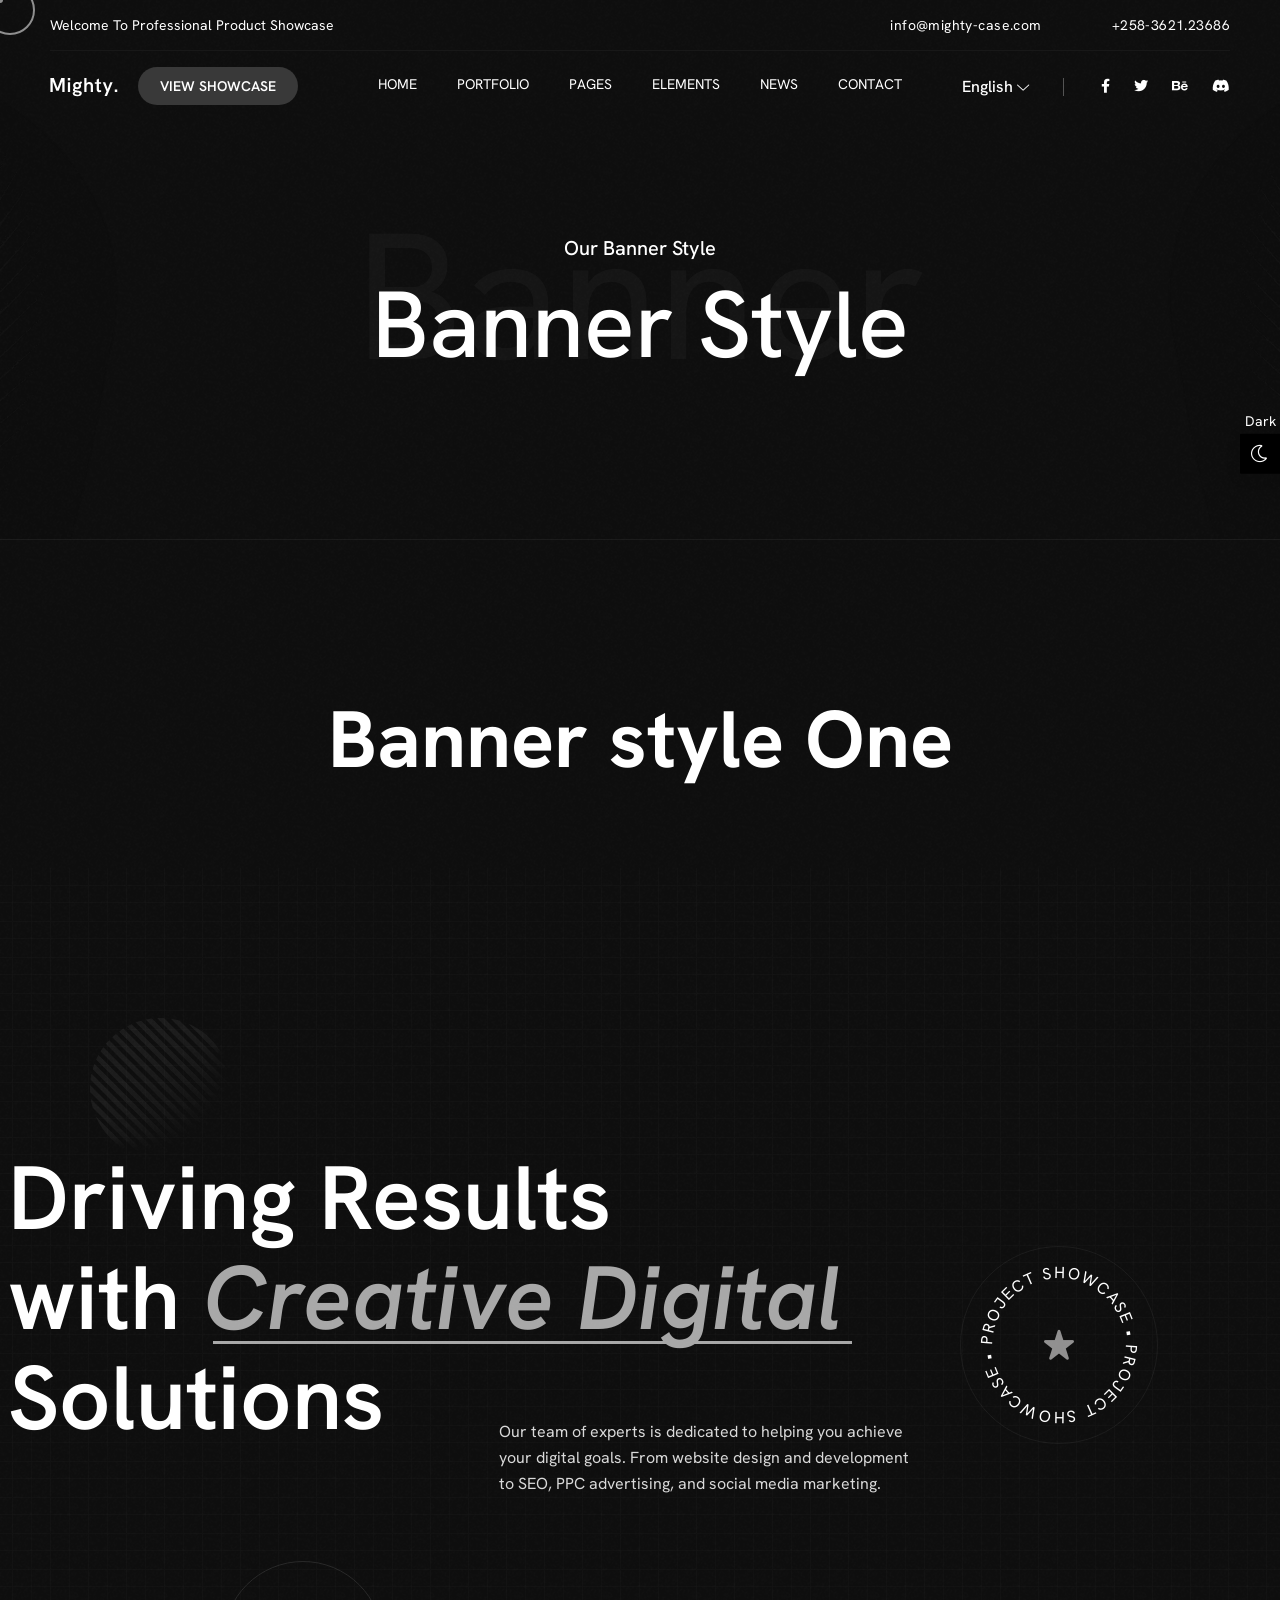
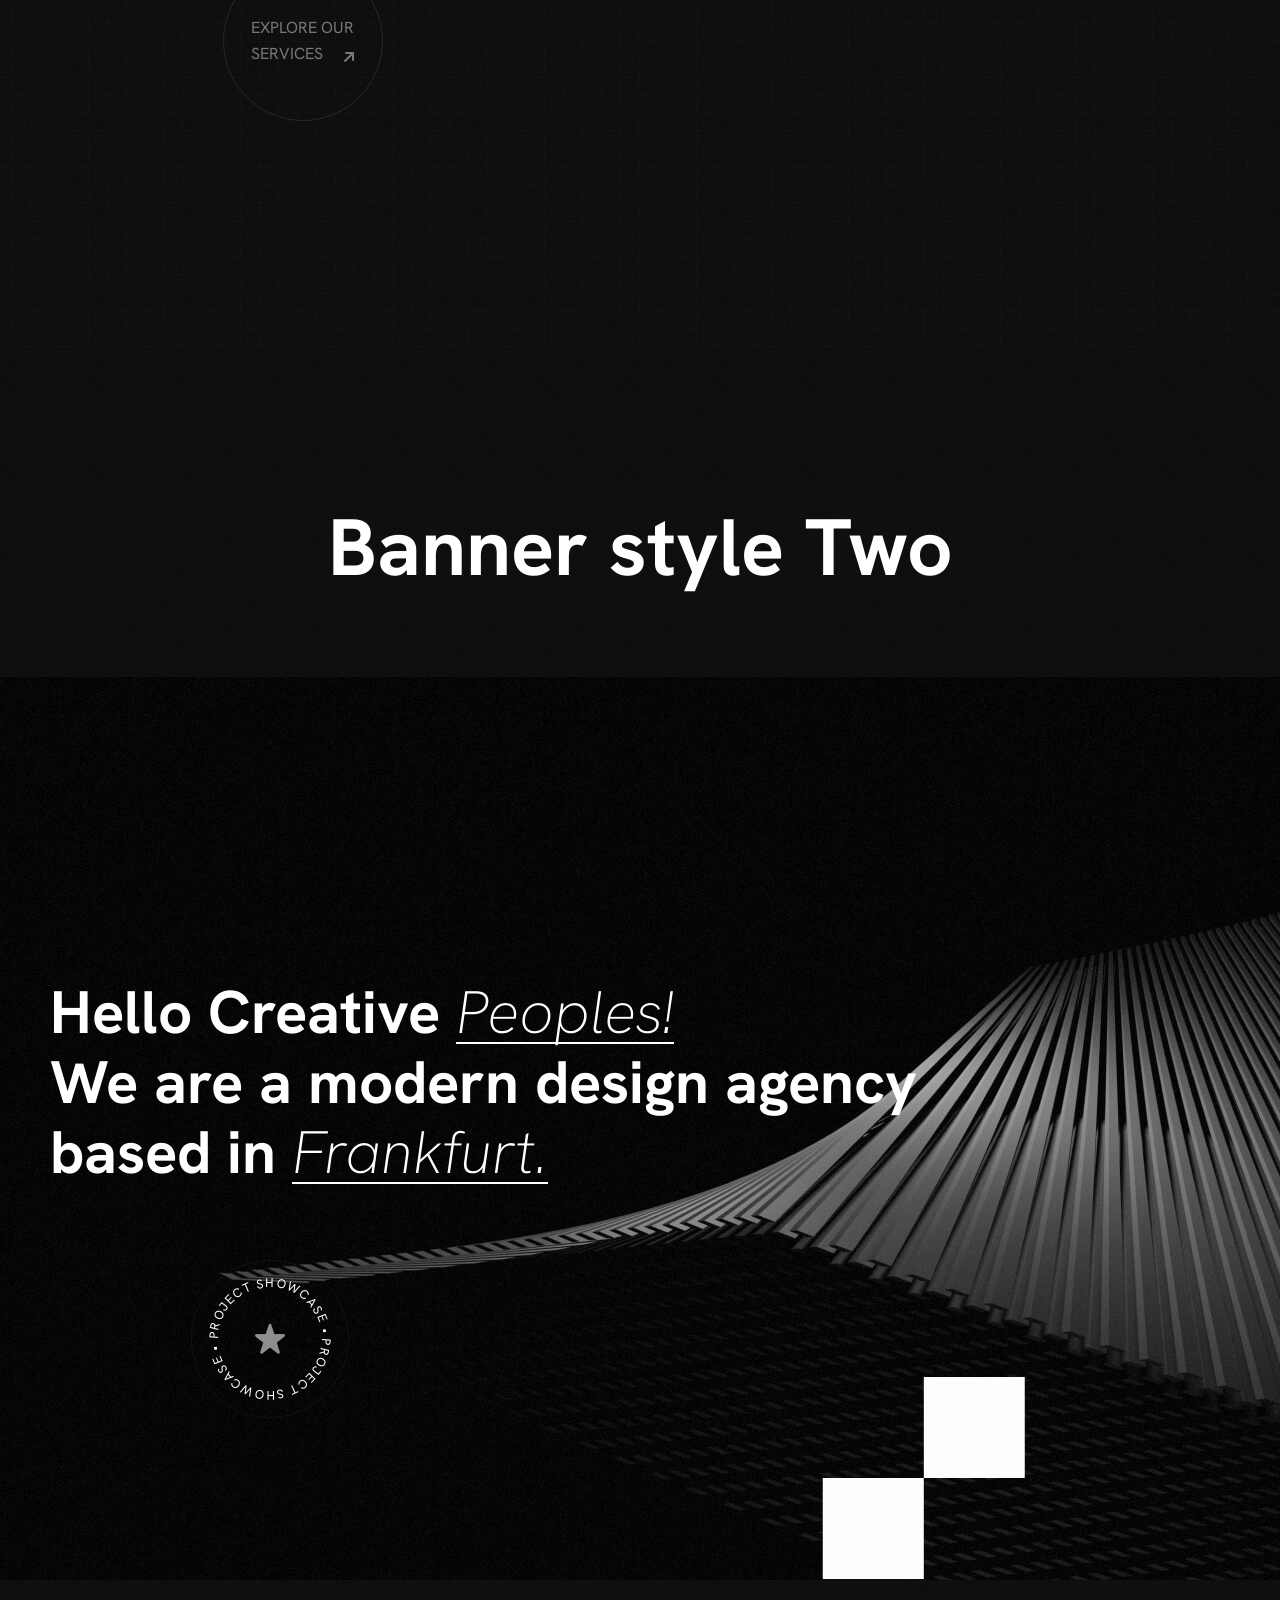
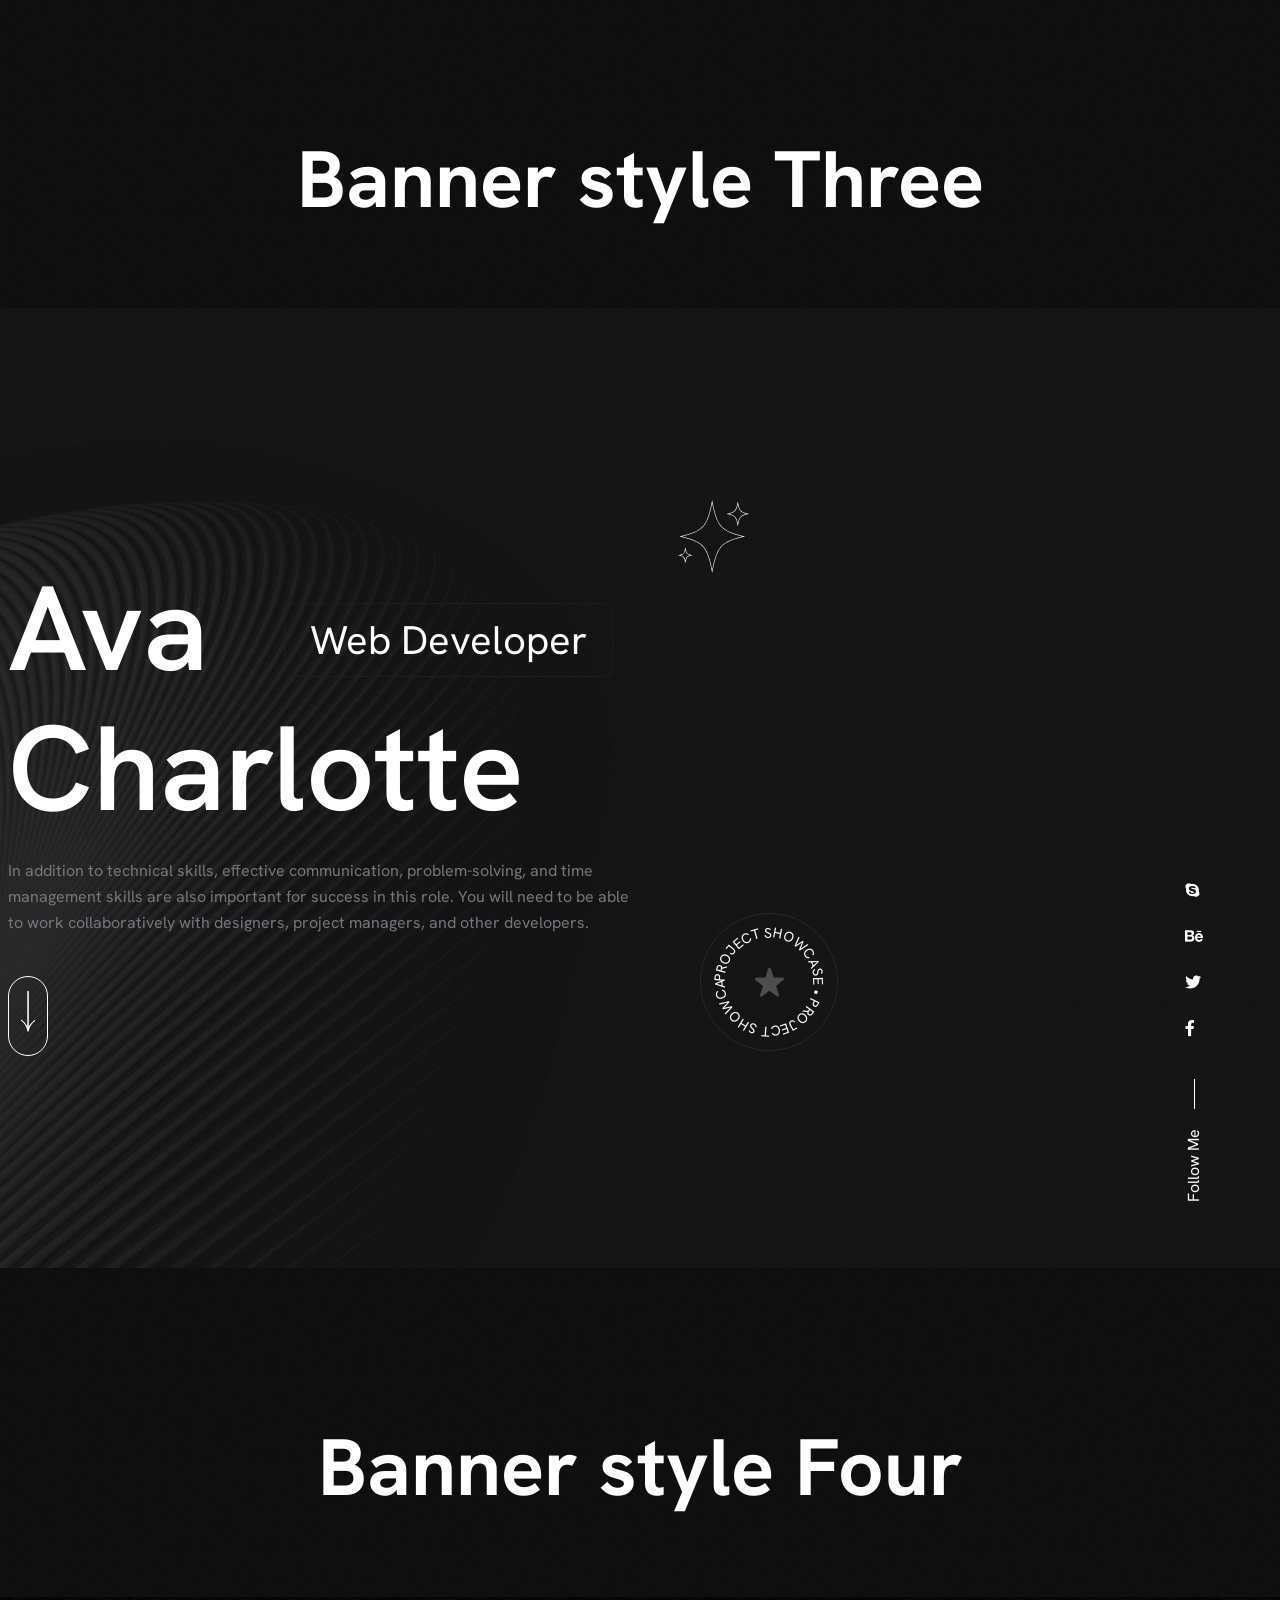
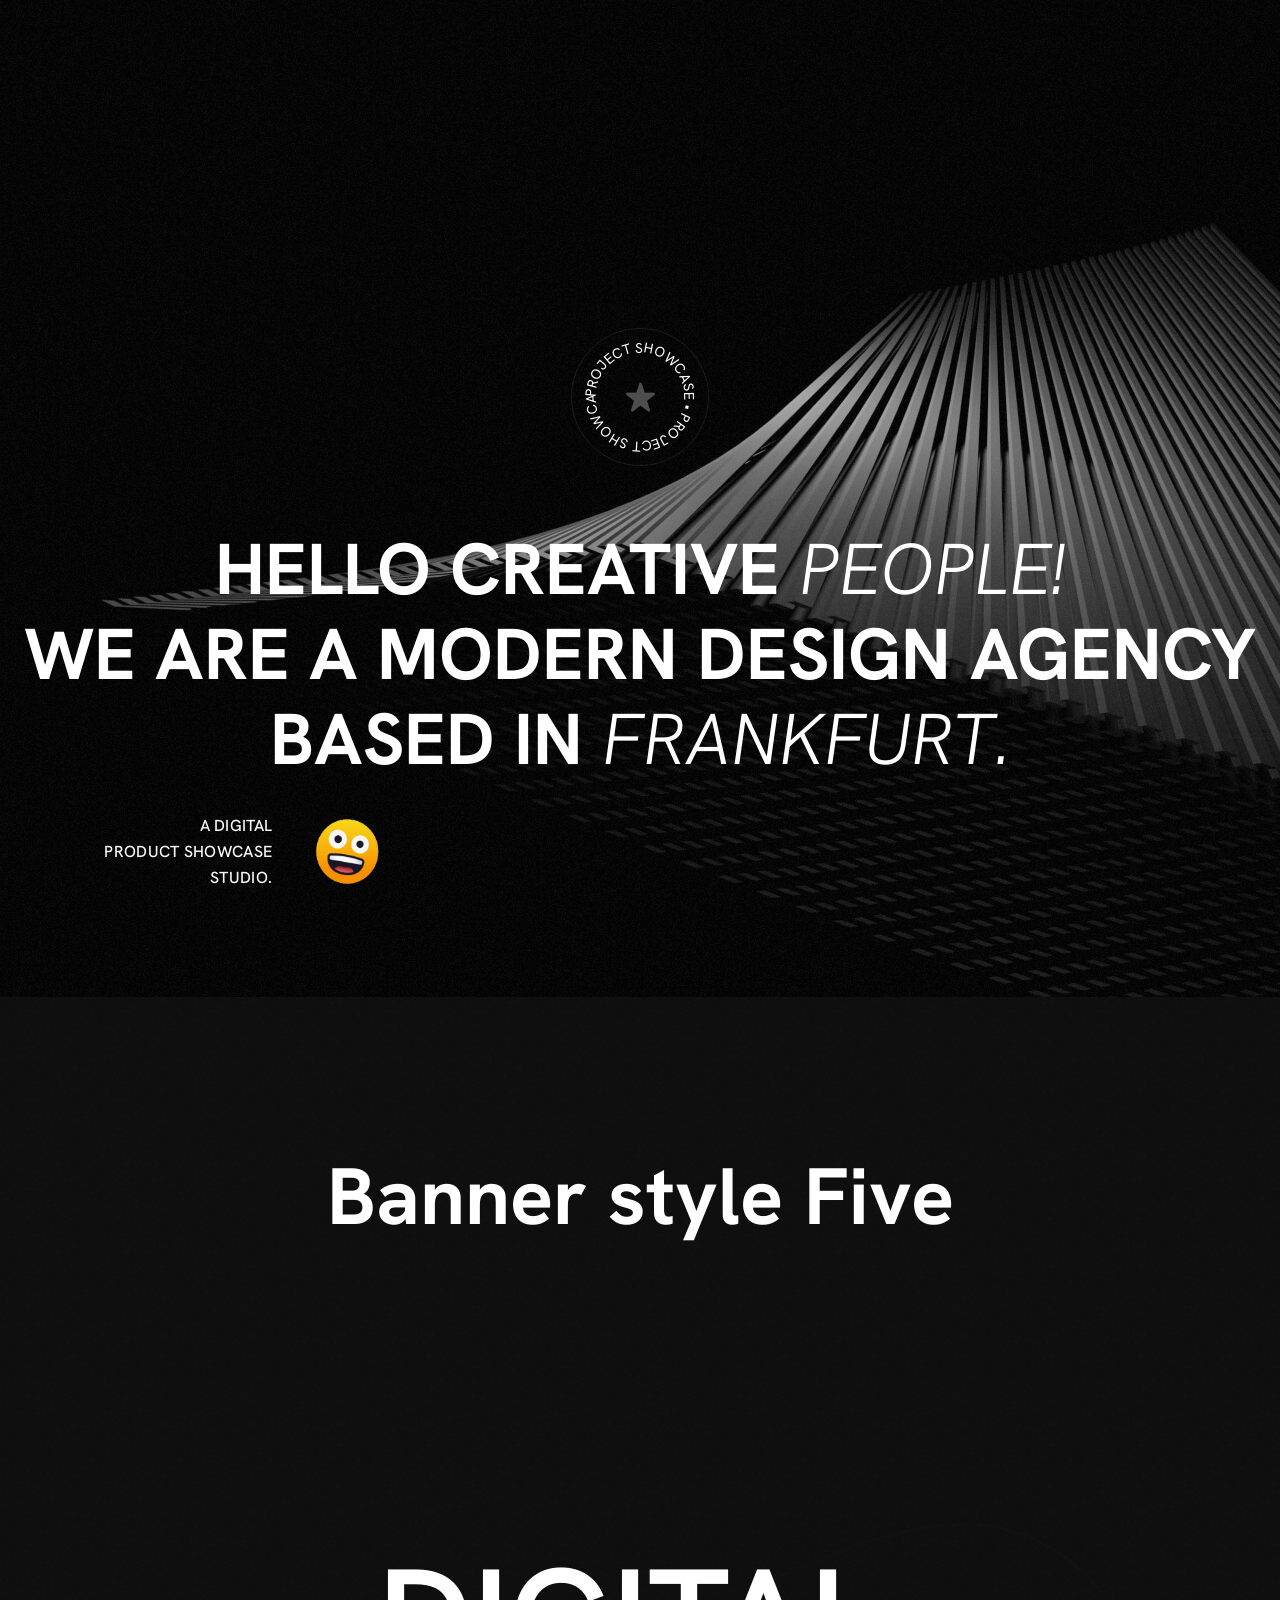
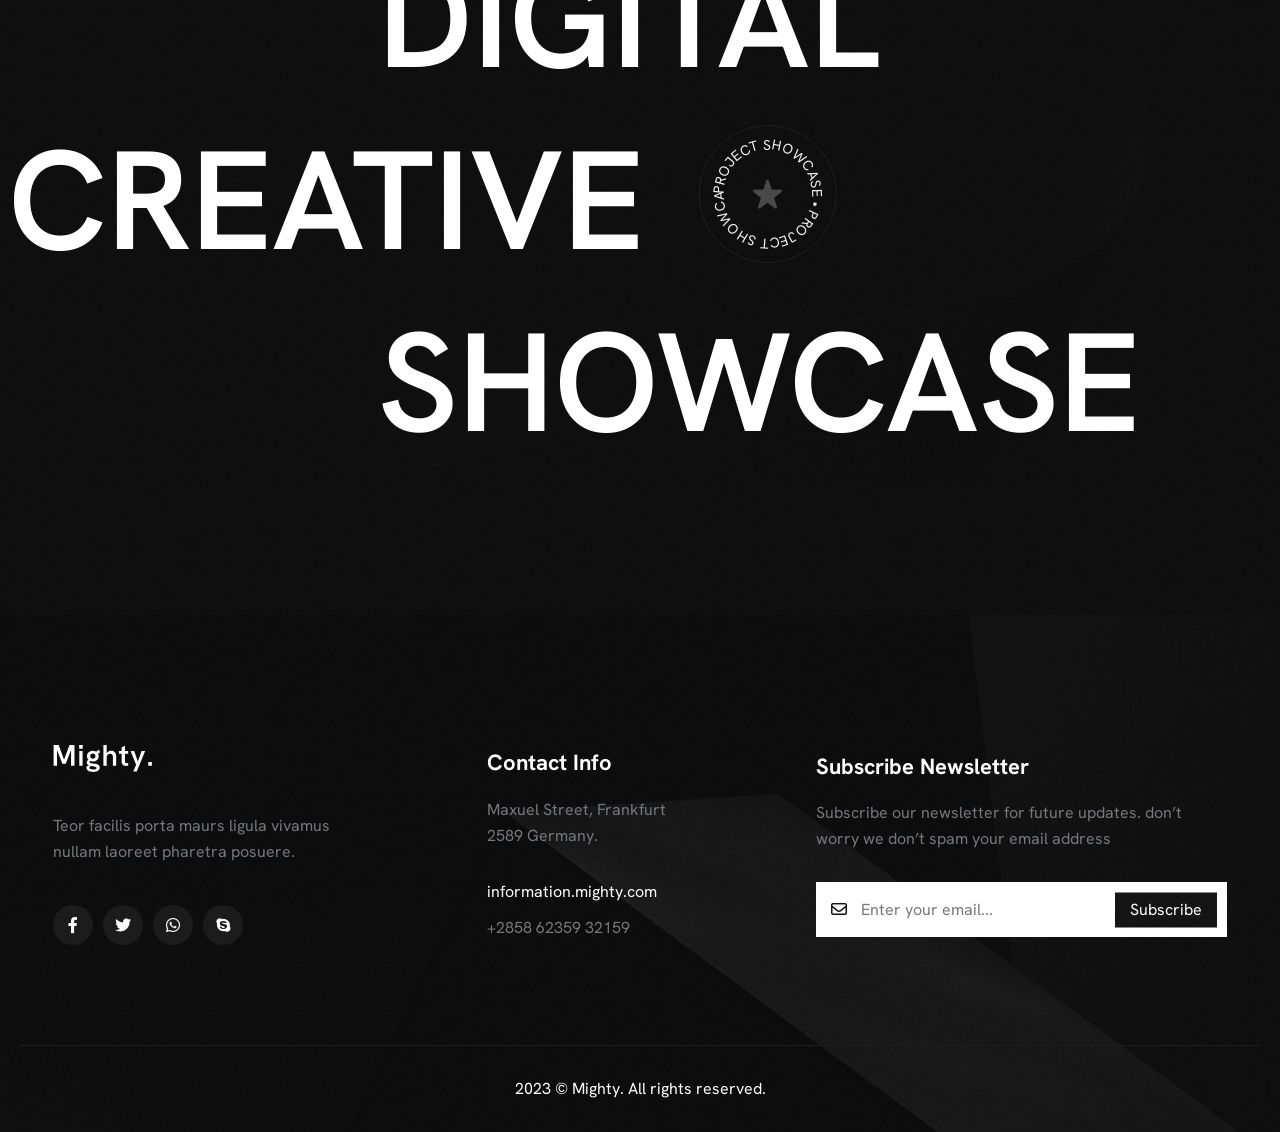
<file: banner.html>
<!DOCTYPE html>
<html lang="en">

<head>
    <meta charset="UTF-8">
    <meta name="viewport" content="width=device-width, initial-scale=1.0">
    <meta name="theme-style-mode" content="1">
    <link rel="shortcut icon" type="image/x-icon" href="assets/images/fav.png">
    <title>AxeTech-Africa </title>
    <link rel="stylesheet" href="assets/css/plugins/fontawesome-6.css">
    <link rel="stylesheet" href="assets/css/plugins/swiper.min.css">
    <link rel="stylesheet" href="assets/css/vendor/metismenu.css">
    <link rel="stylesheet" href="assets/css/plugins/animate.min.css">
    <link rel="stylesheet" href="assets/css/vendor/bootstrap.min.css">
    <link rel="stylesheet" href="assets/css/style.css">
</head>

<body class="inner-page">


    <!-- Scripts style two -->
    <!-- header area two start -->
    <div class="rts-header-area-two header--sticky">
        <div class="container-150">
            <div class="row">
                <div class="col-lg-12">
                    <div class="header-top-two">
                        <div class="left">
                            <p>Welcome To Professional Product Showcase</p>
                        </div>
                        <div class="right">
                            <div class="male">
                                <a href="mailto:webmaster@example.com">info@mighty-case.com</a>
                            </div>
                            <div class="number">
                                <a href="tel:+4733378901">+258-3621.23686</a>
                            </div>
                        </div>
                    </div>
                </div>
            </div>
            <div class="row">
                <div class="col-lg-12">
                    <div class="main-header-two">
                        <div class="header-left-area">
                            <div class="logo-area">
                                <a href="index.html" class="loog">
                                    <img src="assets/images/logo/03.svg" alt="Brand__logo">
                                </a>
                            </div>
                            <a href="portfolio-grid.html" class="rts-btn btn-radious btn-dark">View Showcase</a>
                        </div>
                        <div class="header-nav-area">
                            <nav class="nav-area drop-down-rts">
                                <ul class="navbar-nav-1">
                                    <li class="menu-item main-nav-on menu-item-has-children">
                                        <a href="javascript:void(0);"><span class="rolling-text">Home</span></a>

                                        <ul class="mega-menu-01 sub-menu home-demos" style="display: block;">
                                            <li class="single-mega">
                                                <a class="tag" href="#">Home Pages</a>
                                                <ul class="main-wrapper" style="display: block;">
                                                    <li class="menu-item menu-item-home"><a class="menu-link" href="index.html">Digital Agency</a>
                                                    </li>

                                                    <li class="menu-item"><a class="menu-link" href="index-six.html">Business Agency</a></li>
                                                    <li class="menu-item"><a class="menu-link" href="index-two.html">Creative Agency</a></li>
                                                    <li class="menu-item"><a class="menu-link" href="index-three.html">Personal Portfolio</a></li>
                                                    <li class="menu-item"><a class="menu-link" href="index-four.html">Design Agency</a></li>
                                                    <li class="menu-item"><a class="menu-link" href="index-five.html">Creative Portfolio</a></li>
                                                </ul>
                                            </li>
                                            <li class="single-mega">
                                                <a class="tag" href="#">showcases</a>
                                                <ul class="main-wrapper" style="display: block;">
                                                    <li class="menu-item menu-item-home"><a class="menu-link" href="showcase-horizontal.html">Horizonal Slider</a></li>
                                                    <li class="menu-item menu-item-home"><a class="menu-link" href="showcase-carousel.html">Showcase
                                                            Carousel</a></li>
                                                    <li class="menu-item menu-item-home"><a class="menu-link" href="showcase-carousel-center-active.html">Showcase Active</a></li>
                                                    <li class="menu-item menu-item-home"><a class="menu-link" href="showcase-vertical-slider.html">Vertical Slider</a></li>
                                                    <li class="menu-item menu-item-home"><a class="menu-link" href="showcase-vertical-scroll.html">Vertical Scroll</a></li>
                                                    <li class="menu-item menu-item-home"><a class="menu-link" href="showcase-parallax-slider.html">Parallax Slider</a></li>
                                                </ul>
                                            </li>
                                            <li class="single-mega">
                                                <a class="tag" href="#">showcases</a>
                                                <ul class="main-wrapper" style="display: block;">
                                                    <li class="menu-item menu-item-home"><a class="menu-link" href="showcase-grid-slider.html">Showcase Grid Slider </a></li>
                                                    <li class="menu-item menu-item-home"><a class="menu-link" href="showcase-vertical-split.html">Vertical Split</a></li>
                                                    <li class="menu-item menu-item-home"><a class="menu-link" href="showcase-interactive-links.html">Interactive Links</a></li>
                                                    <li class="menu-item menu-item-home"><a class="menu-link" href="showcase-interactive-list.html">Interactive Lists</a></li>
                                                    <li class="menu-item menu-item-home"><a class="menu-link" href="showcase-interactive-reveal.html">Interactive reveal</a></li>
                                                    <li class="menu-item"><a class="menu-link" href="javascript:void(0);">Coming Soon</a></li>
                                                </ul>
                                            </li>

                                        </ul>

                                        <ul class="" style="display: block;">

                                        </ul>

                                    </li>
                                    <li class="menu-item main-nav-on menu-item-has-children">
                                        <a href="#"><span class="rolling-text">Portfolio</span></a>
                                        <ul class="sub-menu" style="display: block;">
                                            <li class="menu-item menu-item-home has-children-sub"><a class="menu-link" href="javascript:void(0);">Portfolio Grid</a>
                                                <ul class="sub-menu third-lvl base">
                                                    <li class="menu-item menu-item-home"><a class="nav-link" href="portfolio-grid.html"> Grid 2
                                                            Column</a></li>
                                                    <li class="menu-item menu-item-home"><a class="nav-link" href="portfolio-grid-3column.html">Grid
                                                            3 Column</a></li>
                                                    <li class="menu-item menu-item-home"><a class="nav-link" href="portfolio-full-width.html">Grid
                                                            Full Width</a></li>

                                                </ul>
                                            </li>
                                            <li class="menu-item menu-item-home has-children-sub"><a class="menu-link" href="javascript:void(0);">Portfolio List</a>
                                                <ul class="sub-menu third-lvl base">
                                                    <li class="menu-item menu-item-home"><a href="portfolio-two.html">Portfolio List</a></li>
                                                    <li class="menu-item menu-item-home"><a href="showcase-interactive-list.html">Interactive
                                                            Lists</a></li>
                                                </ul>

                                            </li>
                                            <li class="menu-item menu-item-home"><a class="menu-link" href="portfolio-one.html">Portfolio
                                                    Masonry</a></li>
                                            <li class="menu-item menu-item-home"><a class="menu-link" href="portfolio-filter.html">Portfolio
                                                    Filter</a></li>
                                            <li class="menu-item menu-item-home has-children-sub"><a class="menu-link" href="javascript:void(0);">Portfolio Details</a>
                                                <ul class="sub-menu third-lvl base">
                                                    <li class="menu-item menu-item-home"><a class="nav-link" href="portfolio-details.html">Portfolio
                                                            Details</a></li>
                                                    <li class="menu-item menu-item-home"><a class="nav-link" href="portfolio-details-two.html">Portfolio Details Two</a></li>
                                                    <li class="menu-item menu-item-home"><a class="nav-link" href="portfolio-details-three.html">Portfolio Details Three</a></li>
                                                    <li class="menu-item menu-item-home"><a class="nav-link" href="portfolio-details-four.html">Portfolio Details Four</a></li>
                                                    <li class="menu-item menu-item-home"><a class="nav-link" href="portfolio-details-slider.html">Portfolio Details Slider</a></li>
                                                </ul>
                                            </li>
                                        </ul>
                                    </li>
                                    <li class="menu-item main-nav-on menu-item-has-children">
                                        <a href="javascript:void(0);"><span class="rolling-text">Pages</span></a>
                                        <ul class="sub-menu" style="display: block;">
                                            <li class="menu-item menu-item-home"><a class="menu-link" href="about.html">About Us</a></li>
                                            <li class="menu-item menu-item-home"><a class="menu-link" href="service-1.html">Services V.1</a></li>
                                            <li class="menu-item menu-item-home"><a class="menu-link" href="service-2.html">Services V.2</a></li>
                                            <li class="menu-item menu-item-home"><a class="menu-link" href="service-3.html">Services V.3</a></li>
                                            <li class="menu-item menu-item-home"><a class="menu-link" href="service-details.html">Services
                                                    Details</a></li>
                                            <li class="menu-item menu-item-home"><a class="menu-link" href="coming-soon.html">Coming Soon</a></li>
                                            <li class="menu-item menu-item-home"><a class="menu-link" href="error.html">404 Page</a></li>
                                        </ul>
                                    </li>
                                    <li class="menu-item main-nav-on menu-item-has-children">
                                        <a href="javascript:void(0);"><span class="rolling-text">Elements</span></a>
                                        <ul class="mega-menu-01 sub-menu elements" style="display: block;">
                                            <li class="single-mega">
                                                <a class="tag" href="#">Widgets</a>
                                                <ul class="main-wrapper" style="display: block;">
                                                    <li class="menu-item menu-item-home"><a class="menu-link" href="accordion.html">Accordion</a>
                                                    </li>
                                                    <li class="menu-item"><a class="menu-link" href="banner.html">Our Banner</a></li>
                                                    <li class="menu-item"><a class="menu-link" href="blog-elements.html">Our Blogs</a></li>
                                                    <li class="menu-item"><a class="menu-link" href="buttons.html">Buttons</a></li>
                                                    <li class="menu-item"><a class="menu-link" href="cta.html">Call To Action</a></li>
                                                </ul>
                                            </li>
                                            <li class="single-mega">
                                                <a class="tag" href="#">Widgets</a>
                                                <ul class="main-wrapper" style="display: block;">
                                                    <li class="menu-item"><a class="menu-link" href="carousel.html">Carousel</a></li>
                                                    <li class="menu-item menu-item-home"><a class="menu-link" href="circle-progress.html">Circle
                                                            Progress</a></li>
                                                    <li class="menu-item menu-item-home"><a class="menu-link" href="clients-logo.html">Client
                                                            Logo</a></li>
                                                    <li class="menu-item menu-item-home"><a class="menu-link" href="contact-form.html">Contact
                                                            Form</a></li>
                                                    <li class="menu-item menu-item-home"><a class="menu-link" href="counter.html">Counter Up</a>
                                                    </li>
                                                </ul>
                                            </li>
                                            <li class="single-mega">
                                                <a class="tag" href="#">Widgets</a>
                                                <ul class="main-wrapper" style="display: block;">
                                                    <li class="menu-item menu-item-home"><a class="menu-link" href="heading.html">Typography</a>
                                                    </li>
                                                    <li class="menu-item menu-item-home"><a class="menu-link" href="service-card.html">Service
                                                            Card</a></li>
                                                    <li class="menu-item menu-item-home"><a class="menu-link" href="service-list-revel.html">Service
                                                            List</a></li>
                                                    <li class="menu-item menu-item-home"><a class="menu-link" href="pricing-table.html">Pricing
                                                            Table</a></li>
                                                    <li class="menu-item menu-item-home"><a class="menu-link" href="tab.html">Our Tab Style</a></li>
                                                </ul>
                                            </li>
                                            <li class="single-mega">
                                                <a class="tag" href="#">Widgets</a>
                                                <ul class="main-wrapper" style="display: block;">
                                                    <li class="menu-item menu-item-home"><a class="menu-link" href="filter.html">Our Filter
                                                            Style</a></li>
                                                    <li class="menu-item menu-item-home"><a class="menu-link" href="team-style.html">Our Awesome
                                                            Team</a></li>
                                                    <li class="menu-item menu-item-home"><a class="menu-link" href="testimonials.html">Testimonials</a></li>
                                                    <li class="menu-item menu-item-home"><a class="menu-link" href="about-style.html">About
                                                            Style</a></li>
                                                    <li class="menu-item menu-item-home"><a class="menu-link" href="footer-style.html">Footer
                                                            Styles</a></li>
                                                </ul>
                                            </li>
                                        </ul>
                                    </li>
                                    <li class="menu-item main-nav-on menu-item-has-children">
                                        <a href="javascript:void(0);"><span class="rolling-text">News</span></a>
                                        <ul class="sub-menu" style="display: block;">
                                            <li class="menu-item menu-item-home"><a class="menu-link" href="blog.html">Our Blog</a></li>
                                            <li class="menu-item menu-item-home"><a class="menu-link" href="blog-sidebar.html">Blog Sidebar
                                                    Right</a></li>
                                            <li class="menu-item menu-item-home"><a class="menu-link" href="blog-sidebar-left.html">Blog Sidebar
                                                    Left</a></li>
                                            <li class="menu-item menu-item-home has-children-sub">
                                                <a class="menu-link" href="javascript:void(0);">Blog Details</a>
                                                <ul class="sub-menu third-lvl base">
                                                    <li class="menu-item menu-item-home"><a class="nav-link" href="blog-details.html">Blog
                                                            Details</a></li>
                                                    <li class="menu-item menu-item-home"><a class="nav-link" href="blog-details-two.html">Blog
                                                            Details Two</a></li>
                                                    <li class="menu-item menu-item-home"><a class="nav-link" href="blog-detailsleft-sidebar.html">Blog Details Left</a></li>
                                                    <li class="menu-item menu-item-home"><a class="nav-link" href="blog-detailsright-sidebar.html">Blog Details Right</a></li>
                                                </ul>

                                            </li>
                                        </ul>
                                    </li>
                                    <li class="menu-item main-nav-on">
                                        <a class="menu-link" href="contact.html"><span class="rolling-text">Contact</span></a>
                                    </li>
                                </ul>
                            </nav>
                        </div>
                        <div class="header-right">
                            <div class="language-check">
                                <!-- check -->
                                <div class="input-group">
                                    <button type="button" data-bs-toggle="dropdown" aria-expanded="false">English
                                        <i class="fa-sharp fa-light fa-chevron-down"></i>
                                    </button>
                                    <ul class="dropdown-menu">
                                        <li><a class="dropdown-item" href="#">Chinese</a></li>
                                        <li><a class="dropdown-item" href="#">Spanish</a></li>
                                        <li><a class="dropdown-item" href="#">Arabic</a></li>
                                        <li><a class="dropdown-item" href="#">Portuguese</a></li>
                                    </ul>
                                </div>
                                <!-- check -->
                            </div>
                            <!-- social area start -->
                            <div class="social-transparent-wrapper">
                                <ul>
                                    <li><a href="#"><i class="fa-brands fa-facebook-f"></i></a></li>
                                    <li><a href="#"><i class="fa-brands fa-twitter"></i></a></li>
                                    <li><a href="#"><i class="fa-brands fa-behance"></i></a></li>
                                    <li><a href="#"><i class="fa-brands fa-discord"></i></a></li>
                                </ul>
                            </div>
                            <!-- social area end -->
                            <div class="menu-btn">

                                <div class="rts-offcanvas-wrapper">
                                    <div class="container-menu">
                                        <div class="action-menu">
                                            <div class="close-event"></div>
                                            <div class="open-event">
                                                <!-- <div class="text">
                        <span>Menu</span>
                        <span>Close</span>
                    </div> -->
                                                <div class="burger">
                                                    <svg viewBox="0 0 15 15" fill="none" xmlns="http://www.w3.org/2000/svg" class="icon-close" data-v-649bbaab="">
                                                        <line x1="13.788" y1="1.28816" x2="1.06011" y2="14.0161" stroke="currentColor" stroke-width="1.2"></line>
                                                        <line x1="1.06049" y1="1.43963" x2="13.7884" y2="14.1675" stroke="currentColor" stroke-width="1.2"></line>
                                                    </svg>
                                                    <svg viewBox="0 0 18 12" fill="none" xmlns="http://www.w3.org/2000/svg" class="icon-burger" data-v-649bbaab="">
                                                        <line x1="18" y1="0.6" y2="0.6" stroke="currentColor" stroke-width="1.2" data-v-649bbaab=""></line>
                                                        <line x1="18" y1="5.7167" y2="5.7167" stroke="currentColor" stroke-width="1.2" data-v-649bbaab=""></line>
                                                        <line x1="18" y1="10.8334" y2="10.8334" stroke="currentColor" stroke-width="1.2" data-v-649bbaab=""></line>
                                                    </svg>
                                                </div>
                                            </div>
                                        </div>
                                    </div>
                                    <div class="rts-fs-menu">
                                        <div class="rts-fs-container row">

                                            <div class="rts-fs--nav col-12 col-md-6">
                                                <ul id="primary-menu" class="navbar-nav-button">
                                                    <li id="menu-item-76" class="menu-item menu-item-has-children">
                                                        <a href="#">Home<span><svg height="24" viewBox="0 0 24 24" width="24"
                                    xmlns="http://www.w3.org/2000/svg">
                                    <path class="heroicon-ui"
                                        d="M18.59 13H3a1 1 0 0 1 0-2h15.59l-5.3-5.3a1 1 0 1 1 1.42-1.4l7 7a1 1 0 0 1 0 1.4l-7 7a1 1 0 0 1-1.42-1.4l5.3-5.3z">
                                    </path>
                                </svg></span></a>
                                                        <ul class="sub-menu">
                                                            <li class="menu-item menu-item-home current-menu-item page_item">
                                                                <a href="index.html" aria-current="page">Digital Agency</a>
                                                            </li>
                                                            <li class="menu-item">
                                                                <a href="index-two.html">Creative Agency</a>
                                                            </li>
                                                            <li class="menu-item">
                                                                <a href="index-three.html">Personal Portfolio</a>
                                                            </li>
                                                            <li class="menu-item">
                                                                <a href="index-four.html">Design Agency</a>
                                                            </li>
                                                            <li class="menu-item">
                                                                <a href="index-five.html">Creative Portfolio</a>
                                                            </li>
                                                            <li class="menu-item">
                                                                <a href="index-six.html">Business Agency</a>
                                                            </li>
                                                        </ul>
                                                    </li>
                                                    <li id="menu-item-767" class="menu-item menu-item-has-children">
                                                        <a href="#">Showcase One<span><svg height="24" viewBox="0 0 24 24" width="24"
                                    xmlns="http://www.w3.org/2000/svg">
                                    <path class="heroicon-ui"
                                        d="M18.59 13H3a1 1 0 0 1 0-2h15.59l-5.3-5.3a1 1 0 1 1 1.42-1.4l7 7a1 1 0 0 1 0 1.4l-7 7a1 1 0 0 1-1.42-1.4l5.3-5.3z">
                                    </path>
                                </svg></span></a>
                                                        <ul class="sub-menu">
                                                            <li class="menu-item menu-item-home current-menu-item page_item">
                                                                <a href="showcase-horizontal.html" aria-current="page">Horizontal Slider</a>
                                                            </li>
                                                            <li class="menu-item">
                                                                <a href="showcase-vertical-slider.html">Vertical Slider</a>
                                                            </li>
                                                            <li class="menu-item">
                                                                <a href="showcase-carousel.html">Showcase Carousel</a>
                                                            </li>
                                                            <li class="menu-item">
                                                                <a href="showcase-vertical-scroll.html">Vertical Scroll</a>
                                                            </li>
                                                            <li class="menu-item">
                                                                <a href="showcase-parallax-slider.html">Parallax Slider</a>
                                                            </li>
                                                        </ul>
                                                    </li>
                                                    <li id="menu-item-768" class="menu-item menu-item-has-children">
                                                        <a href="#">Showcase Two<span><svg height="24" viewBox="0 0 24 24" width="24"
                                    xmlns="http://www.w3.org/2000/svg">
                                    <path class="heroicon-ui"
                                        d="M18.59 13H3a1 1 0 0 1 0-2h15.59l-5.3-5.3a1 1 0 1 1 1.42-1.4l7 7a1 1 0 0 1 0 1.4l-7 7a1 1 0 0 1-1.42-1.4l5.3-5.3z">
                                    </path>
                                </svg></span></a>
                                                        <ul class="sub-menu">
                                                            <li class="menu-item menu-item-home current-menu-item page_item">
                                                                <a href="showcase-grid-slider.html" aria-current="page">Showcase Grid Slider</a>
                                                            </li>
                                                            <li class="menu-item">
                                                                <a href="showcase-vertical-split.html">Vertical Split</a>
                                                            </li>
                                                            <li class="menu-item">
                                                                <a href="showcase-interactive-links.html">Interactive Links</a>
                                                            </li>
                                                            <li class="menu-item">
                                                                <a href="showcase-interactive-list.html">Interactive Lists</a>
                                                            </li>
                                                            <li class="menu-item">
                                                                <a href="showcase-interactive-reveal.html">Interactive Reveal</a>
                                                            </li>
                                                        </ul>
                                                    </li>
                                                    <li class="menu-item menu-item-has-children">
                                                        <a href="#">Portfolio<span><svg height="24" viewBox="0 0 24 24" width="24"
                                    xmlns="http://www.w3.org/2000/svg">
                                    <path class="heroicon-ui"
                                        d="M18.59 13H3a1 1 0 0 1 0-2h15.59l-5.3-5.3a1 1 0 1 1 1.42-1.4l7 7a1 1 0 0 1 0 1.4l-7 7a1 1 0 0 1-1.42-1.4l5.3-5.3z">
                                    </path>
                                </svg></span></a>
                                                        <ul class="sub-menu">
                                                            <li class="menu-item menu-item-has-children">
                                                                <a href="#">Portfolio Grid <span><svg height="24" viewBox="0 0 24 24" width="24"
                                        xmlns="http://www.w3.org/2000/svg">
                                        <path class="heroicon-ui"
                                            d="M18.59 13H3a1 1 0 0 1 0-2h15.59l-5.3-5.3a1 1 0 1 1 1.42-1.4l7 7a1 1 0 0 1 0 1.4l-7 7a1 1 0 0 1-1.42-1.4l5.3-5.3z">
                                        </path>
                                    </svg></span></a>
                                                                <ul class="sub-menu">
                                                                    <li class="menu-item"><a href="portfolio-grid.html">Grid 2 Column</a></li>
                                                                    <li class="menu-item"><a href="portfolio-grid-3column.html">Grid 3 Column</a></li>
                                                                    <li class="menu-item"><a href="portfolio-full-width.html">Grid Full Width</a></li>
                                                                </ul>
                                                            </li>
                                                            <li class="menu-item menu-item-has-children">
                                                                <a href="#">Portfolio List <span><svg height="24" viewBox="0 0 24 24" width="24"
                                        xmlns="http://www.w3.org/2000/svg">
                                        <path class="heroicon-ui"
                                            d="M18.59 13H3a1 1 0 0 1 0-2h15.59l-5.3-5.3a1 1 0 1 1 1.42-1.4l7 7a1 1 0 0 1 0 1.4l-7 7a1 1 0 0 1-1.42-1.4l5.3-5.3z">
                                        </path>
                                    </svg></span></a>
                                                                <ul class="sub-menu">
                                                                    <li class="menu-item"><a href="portfolio-two.html">Portfolio List</a></li>
                                                                    <li class="menu-item"><a href="showcase-interactive-list.html">Interactive Lists</a></li>
                                                                </ul>
                                                            </li>
                                                            <li class="menu-item"><a href="portfolio-one.html">Portfolio Masonry</a></li>
                                                            <li class="menu-item"><a href="portfolio-filter.html">Portfolio Filter</a></li>
                                                            <li class="menu-item menu-item-has-children">
                                                                <a href="#">Portfolio Details <span><svg height="24" viewBox="0 0 24 24" width="24"
                                        xmlns="http://www.w3.org/2000/svg">
                                        <path class="heroicon-ui"
                                            d="M18.59 13H3a1 1 0 0 1 0-2h15.59l-5.3-5.3a1 1 0 1 1 1.42-1.4l7 7a1 1 0 0 1 0 1.4l-7 7a1 1 0 0 1-1.42-1.4l5.3-5.3z">
                                        </path>
                                    </svg></span></a>
                                                                <ul class="sub-menu">
                                                                    <li class="menu-item"><a href="portfolio-details.html">Portfolio Details</a></li>
                                                                    <li class="menu-item"><a href="portfolio-details-two.html">Portfolio Details Two</a></li>
                                                                    <li class="menu-item"><a href="portfolio-details-three.html">Portfolio Details Three</a></li>
                                                                    <li class="menu-item"><a href="portfolio-details-four.html">Portfolio Details Four</a></li>
                                                                    <li class="menu-item"><a href="portfolio-details-slider.html">Portfolio Details Slider</a></li>
                                                                </ul>
                                                            </li>
                                                        </ul>
                                                    </li>
                                                    <li class="menu-item menu-item-has-children">
                                                        <a href="#">Pages
                                                            <span>
                                <svg height="24" viewBox="0 0 24 24" width="24"
                                        xmlns="http://www.w3.org/2000/svg">
                                        <path class="heroicon-ui"
                                            d="M18.59 13H3a1 1 0 0 1 0-2h15.59l-5.3-5.3a1 1 0 1 1 1.42-1.4l7 7a1 1 0 0 1 0 1.4l-7 7a1 1 0 0 1-1.42-1.4l5.3-5.3z">
                                        </path>
                                </svg>
                            </span>
                                                        </a>
                                                        <ul class="sub-menu">
                                                            <li class="menu-item"><a href="about.html">About Me</a></li>
                                                            <li class="menu-item"><a href="service-1.html">Services V.1</a></li>
                                                            <li class="menu-item"><a href="service-2.html">Services V.2</a></li>
                                                            <li class="menu-item"><a href="service-3.html">Services V.3</a></li>
                                                            <li class="menu-item"><a href="service-details.html">Services details</a></li>
                                                            <li class="menu-item"><a href="coming-soon.html">Coming Soon</a></li>
                                                            <li class="menu-item"><a href="error.html">404 Page</a></li>
                                                        </ul>
                                                    </li>
                                                    <li class="menu-item menu-item-has-children">
                                                        <a href="#">News<span><svg height="24" viewBox="0 0 24 24" width="24"
                                    xmlns="http://www.w3.org/2000/svg">
                                    <path class="heroicon-ui"
                                        d="M18.59 13H3a1 1 0 0 1 0-2h15.59l-5.3-5.3a1 1 0 1 1 1.42-1.4l7 7a1 1 0 0 1 0 1.4l-7 7a1 1 0 0 1-1.42-1.4l5.3-5.3z">
                                    </path>
                                </svg></span></a>
                                                        <ul class="sub-menu">
                                                            <li class="menu-item"><a href="blog.html">Our Blog</a></li>
                                                            <li class="menu-item"><a href="blog-sidebar.html">Blog Sidebar Right</a></li>
                                                            <li class="menu-item"><a href="blog-sidebar-left.html">Blog Sidebar Left</a></li>
                                                            <li class="menu-item menu-item-has-children">
                                                                <a href="#">Blog Details<span><svg height="24" viewBox="0 0 24 24" width="24"
                                            xmlns="http://www.w3.org/2000/svg">
                                            <path class="heroicon-ui"
                                                d="M18.59 13H3a1 1 0 0 1 0-2h15.59l-5.3-5.3a1 1 0 1 1 1.42-1.4l7 7a1 1 0 0 1 0 1.4l-7 7a1 1 0 0 1-1.42-1.4l5.3-5.3z">
                                            </path>
                                        </svg></span></a>
                                                                <ul class="sub-menu">
                                                                    <li class="menu-item"><a href="blog-details.html">Blog Details</a></li>
                                                                    <li class="menu-item"><a href="blog-details-two.html">Blog Details Two</a></li>
                                                                    <li class="menu-item"><a href="blog-detailsleft-sidebar.html">Blog Details Left</a></li>
                                                                    <li class="menu-item"><a href="blog-detailsright-sidebar.html">Blog Details Right</a></li>
                                                                </ul>
                                                            </li>
                                                        </ul>
                                                    </li>
                                                    <li class="menu-item"><a href="contact.html">Contact</a></li>
                                                </ul>
                                            </div>

                                            <div class="rts-fs--contacts col-12 col-md-6">
                                                <div class="contact-inner">
                                                    <div class="contact-information">
                                                        <h2 class="heading-title">Our Office</h2>
                                                        <div class="address">
                                                            <ul>
                                                                <li>
                                                                    <p>98 Post St, Maxuel Street, Frankfurt</p>
                                                                </li>
                                                                <li>
                                                                    <p>575 Market St, Maxuel Street, Frankfurt</p>
                                                                </li>
                                                            </ul>
                                                        </div>
                                                    </div>
                                                    <div class="contact-information">
                                                        <h2 class="heading-title">Get In Touch</h2>
                                                        <div class="contact">
                                                            <ul>
                                                                <li><a href="mailto:information.mighty.com" class="mail">information.mighty.com</a></li>
                                                                <li><a href="tel:28586235932159" class="number">+2858 62359 32159</a></li>
                                                            </ul>
                                                        </div>
                                                        <div class="rts-social-area-one">
                                                            <ul>
                                                                <li><a href="#"><i class="fa-brands fa-facebook-f"></i></a></li>
                                                                <li><a href="#"><i class="fa-brands fa-twitter"></i></a></li>
                                                                <li><a href="#"><i class="fa-brands fa-whatsapp"></i></a></li>
                                                                <li><a href="#"><i class="fa-brands fa-skype"></i></a></li>
                                                            </ul>
                                                        </div>
                                                    </div>
                                                </div>
                                            </div>

                                        </div>
                                    </div>
                                </div>
                            </div>
                        </div>
                    </div>
                </div>
            </div>
        </div>
    </div>
    <!-- header area two end -->

    <!-- Scripts style two End -->


    <!-- Scripts style two -->
    <!-- rts bread crumba rea start -->
    <div class="rts-breadcrumb-area bg_image">
        <div class="container">
            <div class="row">
                <div class="col-lg-12">
                    <div class="baread-crumb-main-wrapper pt--100">
                        <div class="inner">
                            <span class="works">Our Banner Style</span>
                            <h1 class="title rts_hero__title">Banner Style</h1>
                            <span class="bg-text">Banner</span>
                        </div>
                    </div>
                </div>
            </div>
        </div>
    </div>
    <!-- rts bread crumba rea end -->
    <!-- Scripts style two End -->


    <div class="page-title-area-inner rts-section-gapTop">
        <div class="container">
            <div class="row">
                <div class="col-lg-12">
                    <div class="title-area-main-elements text-center">
                        <h2 class="title">Banner style One</h2>
                    </div>
                </div>
            </div>
        </div>
    </div>

    <!-- rts banenr area start -->
    <div class="banner-area banner-style-one banner-bg-1 hero__area-3 banner__jump">
        <div class="shape-image">
            <img src="assets/images/banner/06.png" alt="banner">
        </div>
        <div class="top-center-image rts-scroll-down-circle-wrapper-3">
            <a href="portfolio-one.html" class="speen-shape scroll-down-circle-3">
                <svg class="uni-circle-text-path uk-text-secondary uni-animation-spin" viewBox="0 0 100 100" width="180" height="180">
                    <defs>
                        <path d="M 50, 50 m -37, 0 a 37,37 0 1,1 74,0 a 37,37 0 1,1 -74,0">
                        </path>
                    </defs>
                    <text font-size="11.75">
                        <textPath xlink:href="#circle">Project SHowcase • Project SHowcase •</textPath>
                    </text>
                </svg>
                <i class="fa-solid fa-star-sharp"></i>
            </a>
        </div>
        <div class="container">
            <div class="row  ptb--200 ptb_sm--150">
                <div class="col-lg-9">
                    <div class="banner-one-wrapper mt--80">
                        <h1 class="title rts_hero__title">
                            Driving Results <br>
                            with <span class="border-bottom-1">Creative Digital</span> <br>
                            Solutions
                        </h1>
                        <div class="para-wraph">
                            <p class="disc hero__sub-title">
                                Our team of experts is dedicated to helping you achieve <br> your digital goals. From website design and development <br> to SEO, PPC advertising, and social media marketing.
                            </p>
                        </div>
                        <div class="bannerJump_animation banner-jump-button rts-scroll-down-circle-wrapper-4">
                            <div class="jump__anim rts_round_btn_wrap scroll-down-circle-4">
                                <div class="rts-mouse-move-button">
                                    <div class="btn_wrapper">
                                        <a href="service-details.html" class="rts-btn-mouse-move btn-hover btn-item"><span></span> Explore Our <br>
                                        Services
                                            <i class="fa-solid fa-arrow-up-right"></i></a>
                                    </div>
                                </div>
                            </div>
                        </div>
                    </div>
                </div>
                <!-- <div class="col-lg-4">
                    <div class="vedio-button-area-banner-one">
                        <img src="assets/images/banner/05.png" alt="">
                    </div>
                </div> -->
            </div>
        </div>
    </div>
    <!-- rts banenr area end -->

    <div class="page-title-area-inner rts-section-gapTop">
        <div class="container">
            <div class="row">
                <div class="col-lg-12">
                    <div class="title-area-main-elements text-center">
                        <h2 class="title">Banner style Two</h2>
                    </div>
                </div>
            </div>
        </div>
    </div>

    <!-- rts banner area start -->
    <div class="rts-banner-two-start rts-section-gap bg_banner-two bg_image rts-scroll-down-circle-wrapper">
        <div class="container-150">
            <div class="row">
                <div class="col-lg-12">
                    <!-- banner two main wrapper -->
                    <div class="banner-two-wrapper">
                        <h1 class="title rts_hero__title">
                            Hello Creative <span>Peoples!</span> <br>
                            We are a modern design agency <br>
                            based in <span>Frankfurt.</span>
                        </h1>
                        <div class="badge-banner-1 scroll-down-circle">
                            <div class="top-center-image  rts-slide-left-gsap">
                                <a href="#" class="speen-shape">
                                    <svg class="uni-circle-text-path uk-text-secondary uni-animation-spin" viewBox="0 0 100 100" width="140" height="140">
                                        <defs>
                                            <path d="M 50, 50 m -37, 0 a 37,37 0 1,1 74,0 a 37,37 0 1,1 -74,0">
                                            </path>
                                        </defs>
                                        <text font-size="11.75">
                                            <textPath xlink:href="#circle">Project SHowcase • Project SHowcase •</textPath>
                                        </text>
                                    </svg>
                                    <i class="fa-solid fa-star-sharp"></i>
                                </a>
                            </div>
                        </div>
                    </div>
                    <!-- banner two main wrapper end -->
                </div>
            </div>
        </div>
        <div class="banner-two-bottom-right-shape rts-slide-left-gsap scroll-right-box-banner-wrapepr">
            <img class="scroll-right-box-banner" src="assets/images/banner/16.png" alt="banner-shape">
        </div>
    </div>
    <!-- rts banner area end -->



    <div class="page-title-area-inner rts-section-gapTop">
        <div class="container">
            <div class="row">
                <div class="col-lg-12">
                    <div class="title-area-main-elements text-center">
                        <h2 class="title">Banner style Three</h2>
                    </div>
                </div>
            </div>
        </div>
    </div>

    <!-- banner area start -->
    <div class="rts-banner-area-three-start rts-scroll-down-circle-wrapper-2 rts-scroll-down-circle-wrapper">
        <!-- banner shape area -->
        <div class="banner-shape-area">
            <img src="assets/images/banner/11.png" alt="banner">
        </div>
        <div class="small-shape">
            <img src="assets/images/banner/12.png" alt="banner_shape">
        </div>
        <a href="#" class="speen-shape scroll-down-circle-2">
            <svg class="uni-circle-text-path uk-text-secondary uni-animation-spin" viewBox="0 0 100 100" width="120" height="120">
                <defs>
                    <path d="M 50, 50 m -37, 0 a 37,37 0 1,1 74,0 a 37,37 0 1,1 -74,0">
                    </path>
                </defs>
                <text font-size="11.75">
                    <textPath xlink:href="#circle">Project SHowcase • Project SHowcase •</textPath>
                </text>
            </svg>
            <i class="fa-solid fa-star-sharp"></i>
        </a>
        <!-- banner shape area end -->
        <div class="container">
            <div class="row">
                <div class="col-lg-6 order-xl-1 order-lg-1 order-md-2 order-sm-2 order-2">
                    <div class="banner-content-wrapper-three">
                        <h2 class="title rts_hero__title">Ava <br>
                            <span>Web Developer</span>
                            Charlotte
                        </h2>
                        <p class="disc hero__sub-title">
                            In addition to technical skills, effective communication, problem-solving, and time <br> management skills are also important for success in this role. You will need to be able <br> to work collaboratively with designers, project managers, and other developers.
                        </p>
                        <a href="#" class="click-down-bottom">
                            <svg xmlns="http://www.w3.org/2000/svg" width="14" height="41" viewBox="0 0 14 41" fill="none">
                                <g clip-path="url(#clip0_353_1191)">
                                    <path d="M7.13756 39.8898V39.871C7.99995 35.5997 10.4954 31.9306 13.9082 29.5974V29.3528C10.6055 31.5731 8.14674 34.9976 7.13756 39.0242L7.13756 0.0939941L6.95407 0.0939941L6.95407 38.9866C6.91738 38.8737 6.89903 38.742 6.86233 38.6291C5.85316 34.6025 3.39444 31.178 0.0916901 28.9577V29.1835C3.52288 31.5355 5.99995 35.1858 6.86233 39.457V39.4758C6.89903 39.6264 6.91738 39.7769 6.93573 39.9274C6.97242 40.0779 6.99077 40.2473 7.00912 40.3978C7.06417 40.2285 7.10086 40.0591 7.13756 39.8898Z" fill="white" stroke="white" stroke-miterlimit="10" />
                                </g>
                                <defs>
                                    <clipPath id="clip0_353_1191">
                                        <rect width="41" height="14" fill="white" transform="matrix(0 1 -1 0 14 0)" />
                                    </clipPath>
                                </defs>
                            </svg>
                        </a>
                    </div>
                </div>
                <div class="col-lg-6 order-xl-2 order-lg-2 order-md-1 order-sm-1 order-1 pt--150">
                    <div class="thumbnail-img-banner-three rts-reveal-one">
                        <img class="rts-reveal-image-one" src="assets/images/banner/10.png" alt="banner_images">
                    </div>
                </div>
            </div>
        </div>
        <!-- social share banner left three -->
        <div class="social-share-horizental scroll-down-circle">
            <ul>
                <li><a href="#"><i class="fa-brands fa-skype"></i></a></li>
                <li><a href="#"><i class="fa-brands fa-behance"></i></a></li>
                <li><a href="#"><i class="fa-brands fa-twitter"></i></a></li>
                <li><a href="#"><i class="fa-brands fa-facebook-f"></i></a></li>
            </ul>
            <p>Follow Me</p>
        </div>
        <!-- social share banner left three end -->
    </div>
    <!-- banner area end -->



    <div class="page-title-area-inner rts-section-gapTop">
        <div class="container">
            <div class="row">
                <div class="col-lg-12">
                    <div class="title-area-main-elements text-center">
                        <h2 class="title">Banner style Four</h2>
                    </div>
                </div>
            </div>
        </div>
    </div>

    <!-- rts banner area start -->
    <div class="rts-banner-area--four rts-section-gap banner-bg_four bg_image">
        <div class="container">
            <div class="row">
                <div class="col-lg-12">
                    <!-- banner inner start -->
                    <div class="banner-inner-four">
                        <!-- speen shape area end-->
                        <div class="speen-shape-area rts-scroll-down-circle-wrapper-3">
                            <a href="#" class="speen-shape scroll-down-circle-3">
                                <svg class="uni-circle-text-path uk-text-secondary uni-animation-spin" viewBox="0 0 100 100" width="120" height="120">
                                    <defs>
                                        <path d="M 50, 50 m -37, 0 a 37,37 0 1,1 74,0 a 37,37 0 1,1 -74,0">
                                        </path>
                                    </defs>
                                    <text font-size="11.75">
                                        <textPath xlink:href="#circle">Project SHowcase • Project SHowcase •</textPath>
                                    </text>
                                </svg>
                                <i class="fa-solid fa-star-sharp"></i>
                            </a>
                        </div>
                        <!-- speen shape area end -->
                        <div class="title-content">
                            <h1 class="title rts_hero__title">
                                Hello Creative <span>People!</span> <br>
                                We are a Modern design agency <br>
                                based in <span>Frankfurt.</span> <br>
                            </h1>
                        </div>
                    </div>
                    <!-- banner inner end -->
                </div>
            </div>
        </div>
        <div class="banner-left-bottom-four rts-slide-left-gsap">
            <p>A digital <br>
                Product Showcase <br>
                Studio.</p>
            <img src="assets/images/banner/01.gif" alt="banner_image">
        </div>
    </div>
    <!-- rts banner area ened -->



    <div class="page-title-area-inner rts-section-gapTop">
        <div class="container">
            <div class="row">
                <div class="col-lg-12">
                    <div class="title-area-main-elements text-center">
                        <h2 class="title">Banner style Five</h2>
                    </div>
                </div>
            </div>
        </div>
    </div>

    <!-- rts banner five -->
    <div class="rts-banner-five-area">
        <div class="container">
            <div class="row">
                <div class="col-lg-12">
                    <div class="banner-area-five-wrapper">
                        <div class="inner-image">
                            <img src="assets/images/banner/14.png" alt="banner">
                        </div>
                        <h1 class="title rts_hero__title">
                            <span class="ml-more">Digital</span> <br>
                            <span>Creative</span><br>
                            <span class="ml-more">Showcase</span>
                        </h1>
                        <a href="#" class="speen-shape rts-slide-left-gsap">
                            <svg class="uni-circle-text-path uk-text-secondary uni-animation-spin" viewBox="0 0 100 100" width="120" height="120">
                                <defs>
                                    <path id="circle" d="M 50, 50 m -37, 0 a 37,37 0 1,1 74,0 a 37,37 0 1,1 -74,0">
                                    </path>
                                </defs>
                                <text font-size="11.75">
                                    <textPath xlink:href="#circle">Project SHowcase • Project SHowcase •</textPath>
                                </text>
                            </svg>
                            <i class="fa-solid fa-star-sharp"></i>
                        </a>
                    </div>
                </div>
            </div>
        </div>
    </div>
    <!-- rts banner five end -->




    <!-- Footer style two -->
    <!-- rts footer two area start -->
    <div class="rts-footer-two-area bg-footer-2 bg_image-1">
        <div class="container-140">
            <div class="row">
                <div class="col-lg-12 pt--130 pt_sm--60 pb--100 pb_sm--60">
                    <div class="footer-two-wrapper-content">
                        <!-- footer left start -->
                        <div class="footer-left-two">
                            <a href="index.html" class="logo">
                                <img src="assets/images/logo/03.svg" alt="logo">
                            </a>
                            <p class="disc">
                                Teor facilis porta maurs ligula vivamus <br> nullam laoreet pharetra posuere.
                            </p>
                            <div class="rts-social-area-one">
                                <ul>
                                    <li><a href="#"><i class="fa-brands fa-facebook-f"></i></a></li>
                                    <li><a href="#"><i class="fa-brands fa-twitter"></i></a></li>
                                    <li><a href="#"><i class="fa-brands fa-whatsapp"></i></a></li>
                                    <li><a href="#"><i class="fa-brands fa-skype"></i></a></li>
                                </ul>
                            </div>
                        </div>
                        <!-- footer left end -->

                        <!-- footer right area start -->
                        <div class="footer-right-two">
                            <!-- contact info -->
                            <div class="contact-information">
                                <h5 class="title">Contact Info</h5>
                                <a href="#" class="map">Maxuel Street, Frankfurt <br> 2589 Germany.</a>
                                <a href="#" class="mail">information.mighty.com</a>
                                <a href="tel:28586235932159" class="number">+2858 62359 32159</a>
                            </div>
                            <!-- contact info end -->
                            <!-- contact info -->
                            <div class="contact-information input">
                                <h5 class="title">Subscribe Newsletter</h5>
                                <p class="map">Subscribe our newsletter for future updates. don’t <br> worry we don’t spam your email address</p>
                                <form action="#" class="form-footer-2">
                                    <label for="email-1"><i class="fa-regular fa-envelope"></i></label>
                                    <input id="email-1" type="email" placeholder="Enter your email..." required>
                                    <button type="submit">Subscribe</button>
                                </form>
                            </div>
                            <!-- contact info end -->
                        </div>
                        <!-- footer right area end -->
                    </div>
                </div>
                <div class="col-lg-12">
                    <!-- copyright-area-start -->
                    <div class="copy-right-area-start-two">
                        <p class="left">2023 © Mighty. All rights reserved.</p>
                    </div>
                    <!-- copyright-area-end -->
                </div>
            </div>
        </div>
    </div>
    <!-- rts footer two area end -->

    <!-- Footer style two End -->


    <!-- Scripts style two -->
    <div class="loading-screen" id="loading-screen">
        <span class="bar top-bar"></span>
        <span class="bar down-bar"></span>
        <span class="progress-line"></span>
        <span class="loading-counter"> </span>
    </div>


    <div class="bg-noise"></div>


    <!-- back to top start -->
    <div class="progress-wrap">
        <svg class="progress-circle svg-content" width="100%" height="100%" viewBox="-1 -1 102 102">
            <path d="M50,1 a49,49 0 0,1 0,98 a49,49 0 0,1 0,-98"></path>
        </svg>
    </div>
    <!-- back to top end -->



    <!-- pre loader start -->
    <div class="rts-cursor cursor-outer" data-default="yes" data-link="yes" data-slider="no">
        <span class="fn-cursor"></span>
    </div>
    <div class="rts-cursor cursor-inner" data-default="yes" data-link="yes" data-slider="no">
        <span class="fn-cursor">
        <span class="fn-left"></span>
        <span class="fn-right"></span>
        </span>
    </div>
    <!-- pre loader end -->



    <!-- dark light switcher start-->
    <div class="modal-sidebar-scroll rts-dark-light">
        <ul>
            <li class="go-dark-w"><span>Dark</span><i class="rts-go-dark fal fa-moon"></i></li>
            <li class="go-light-w"><span>Light</span><i class="rts-go-light fa-light fa-brightness"></i></li>
        </ul>
    </div>
    <!-- dark light switcher end -->



    <script defer src="assets/js/vendor/jquery.min.js"></script>
    <script defer src="assets/js/plugins/bootstrap.min.js"></script>
    <script defer src="assets/js/plugins/contact.form.js"></script>
    <script defer src="assets/js/vendor/waypoint.js"></script>
    <script defer src="assets/js/plugins/swiper.js"></script>


    <!-- for side bar sticky -->
    <script defer src="assets/js/plugins/resizer-sensor.js"></script>
    <script defer src="assets/js/plugins/sticky-sidebar.js"></script>
    <!-- for side bar sticky end-->

    <script defer src="assets/js/plugins/isotop.js"></script>
    <script defer src="assets/js/plugins/imagesloaded.pkgd.min.js"></script>

    <script defer src="assets/js/plugins/smoothscroll-varticle.js"></script>
    <script defer src="assets/js/vendor/gsap.js"></script>
    <script defer src="assets/js/plugins/scrolltiger.js"></script>
    <script defer src="assets/js/plugins/scrolltoplugin.js"></script>
    <script defer src="assets/js/plugins/splittext.js"></script>
    <script defer src="assets/js/plugins/smoothscroll.js"></script>

    <!-- title opacity scroll magix -->
    <script defer src="assets/js/plugins/scrollmagic.js"></script>
    <script defer src="assets/js/plugins/animate-scrollmagic.js"></script>
    <!-- title opacity scroll magic end -->



    <script defer src="assets/js/plugins/tilt.js"></script>
    <script defer src="assets/js/plugins/counterup.js"></script>

    <script defer src="assets/js/vendor/waw.js"></script>
    <!-- custom javascripts -->
    <script defer src="assets/js/main.js"></script>
    <!-- Scripts style two End -->
</body>

</html>
</file>
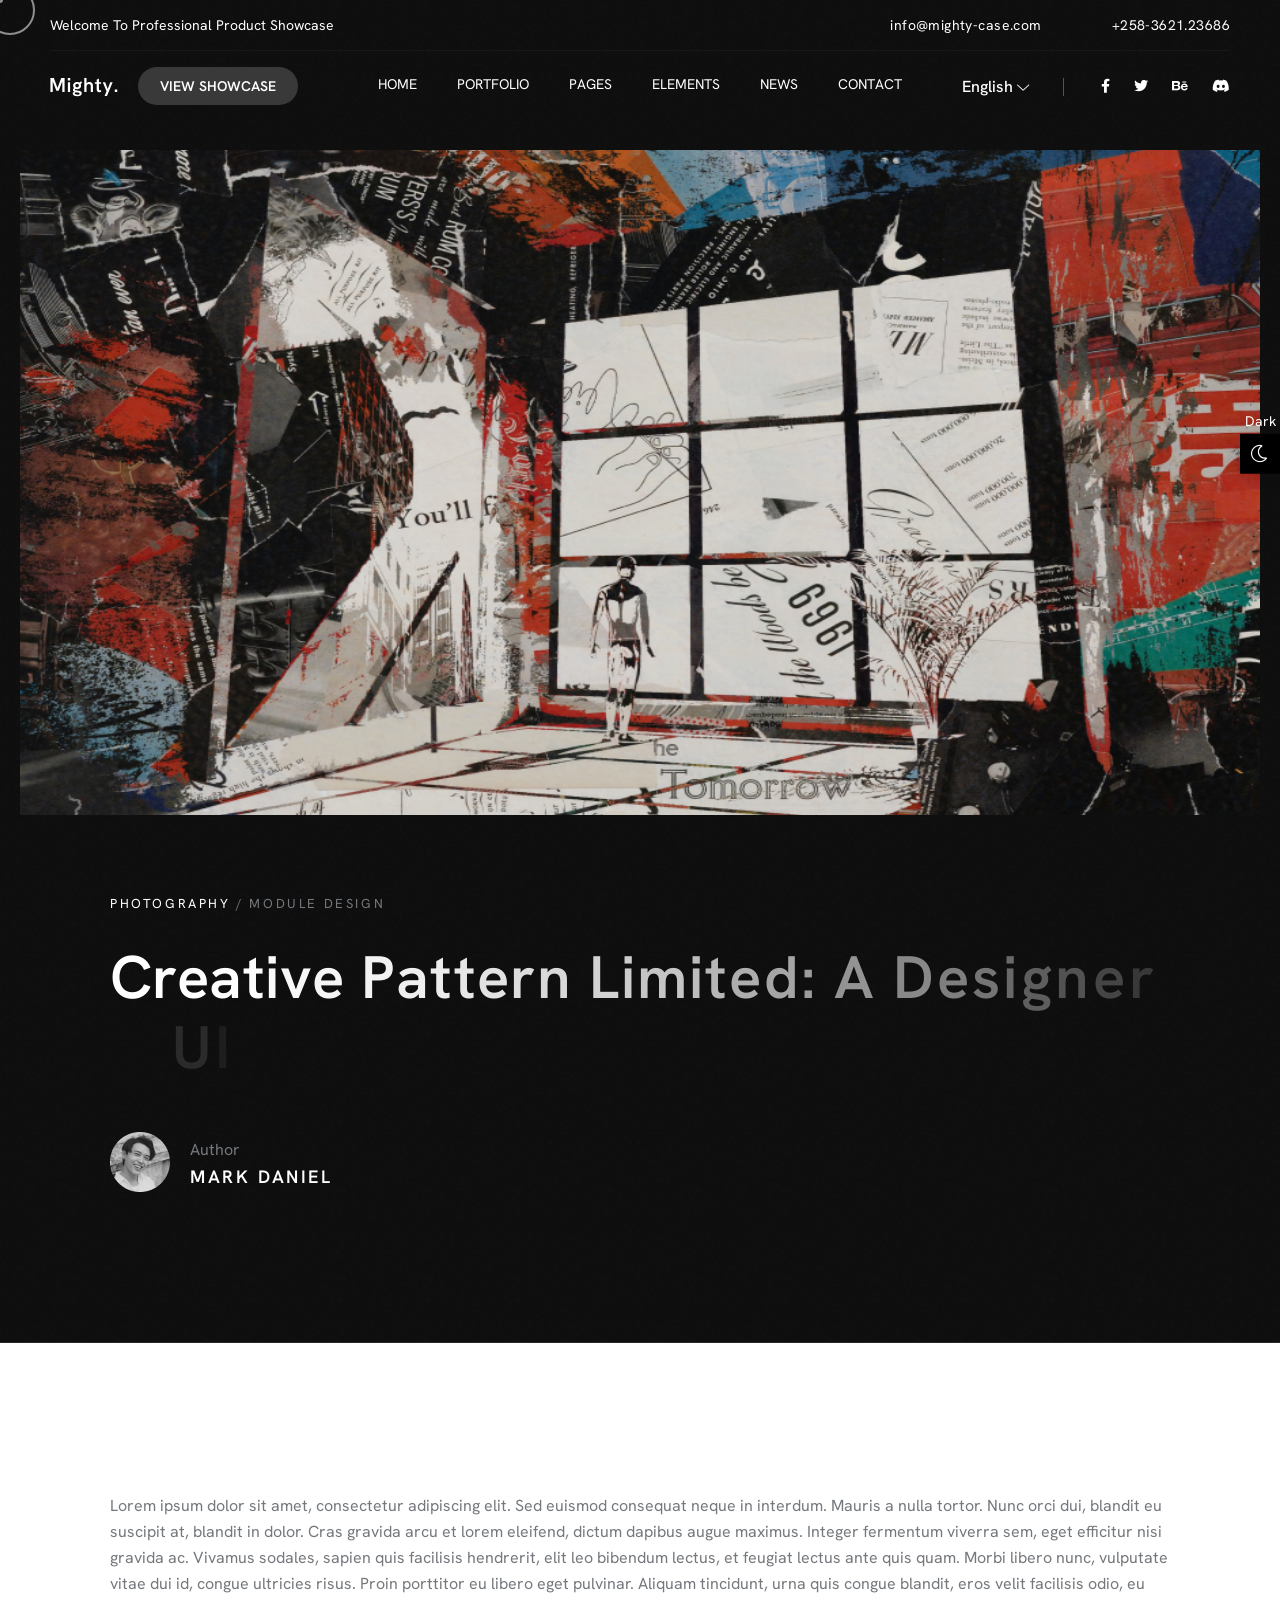
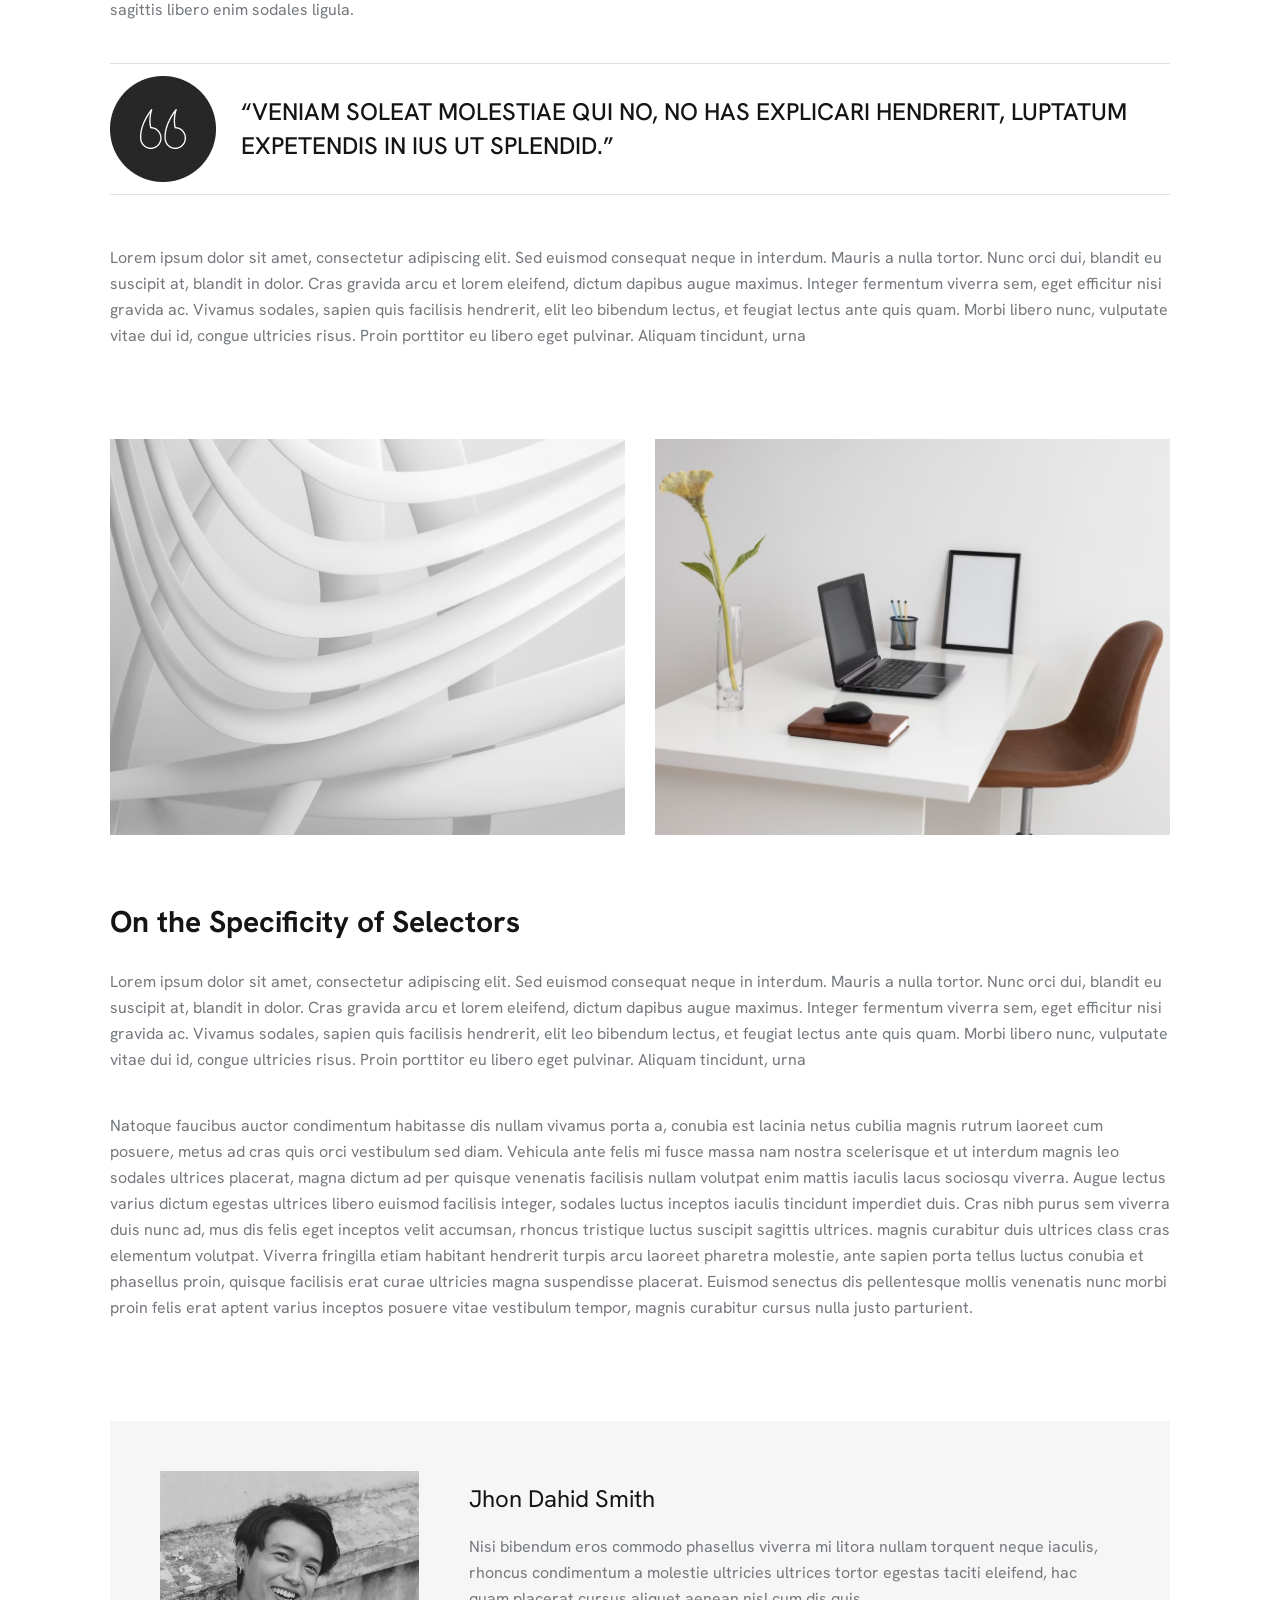
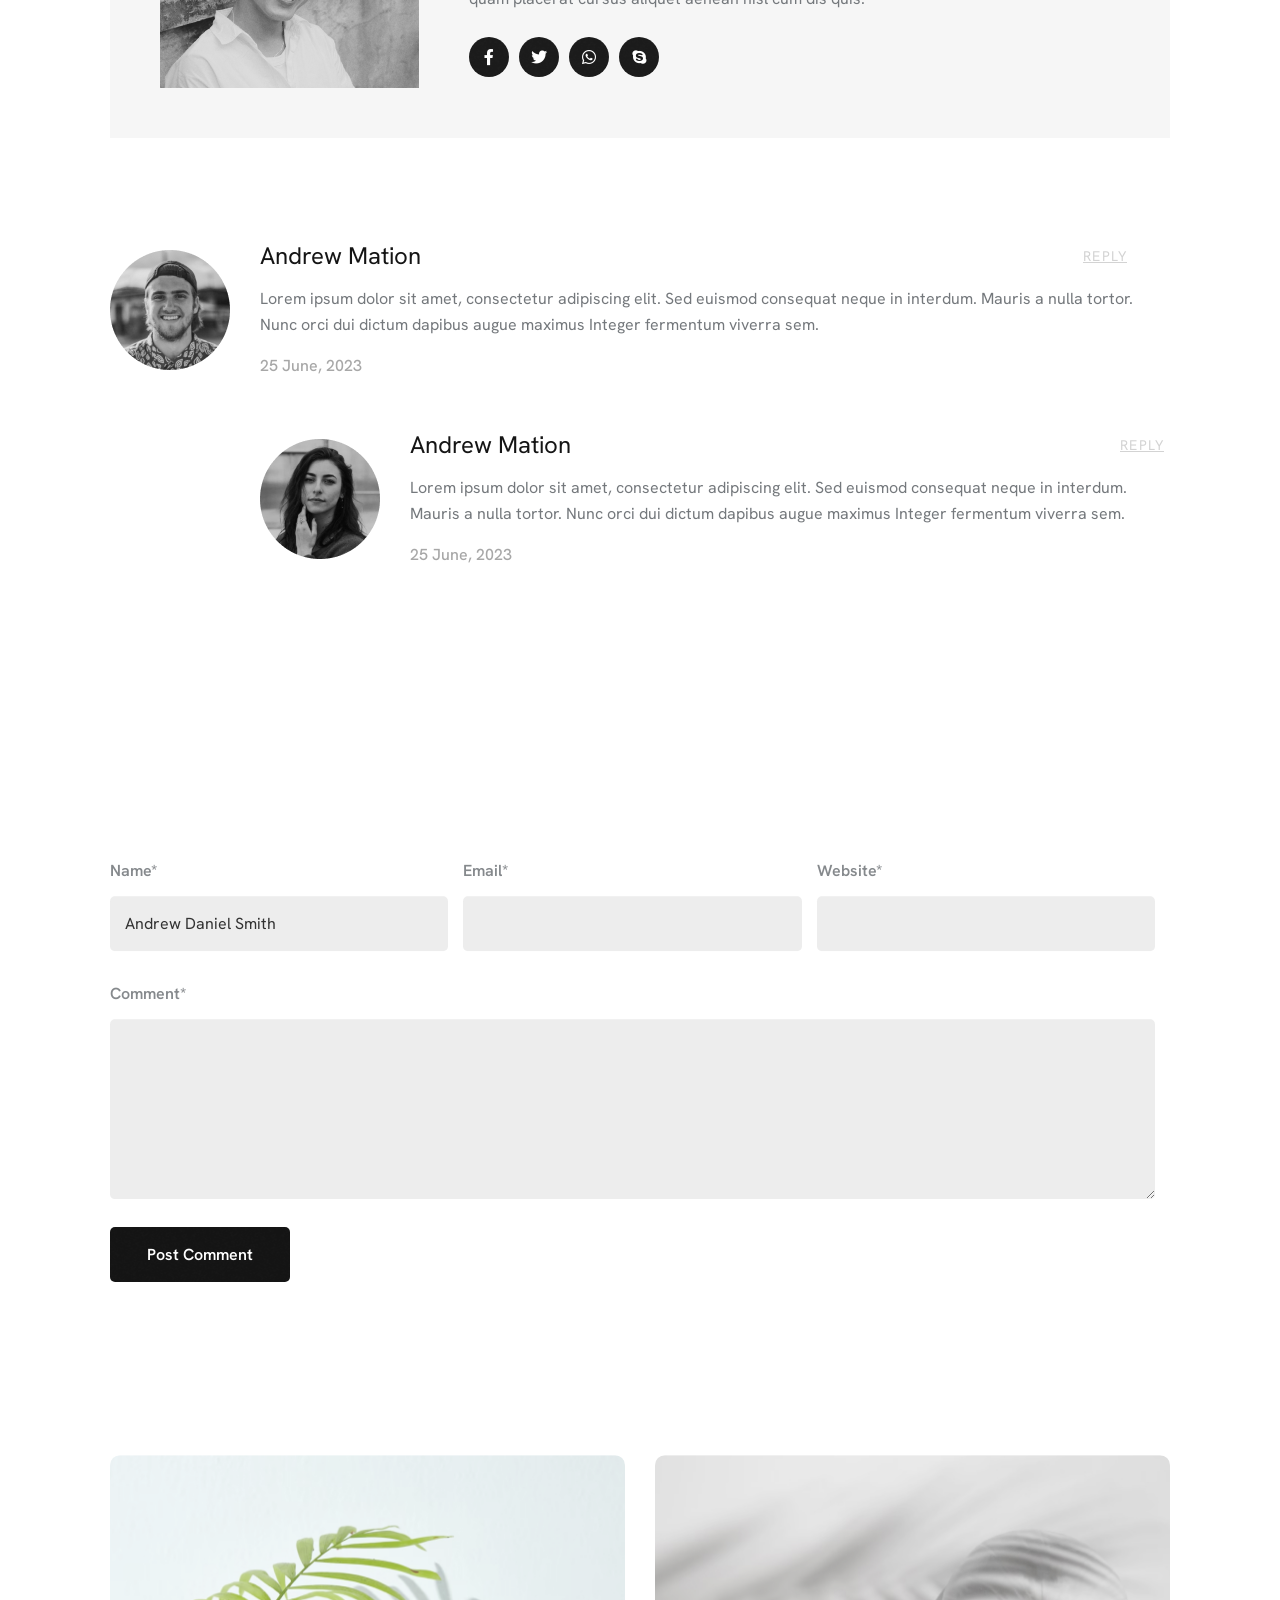
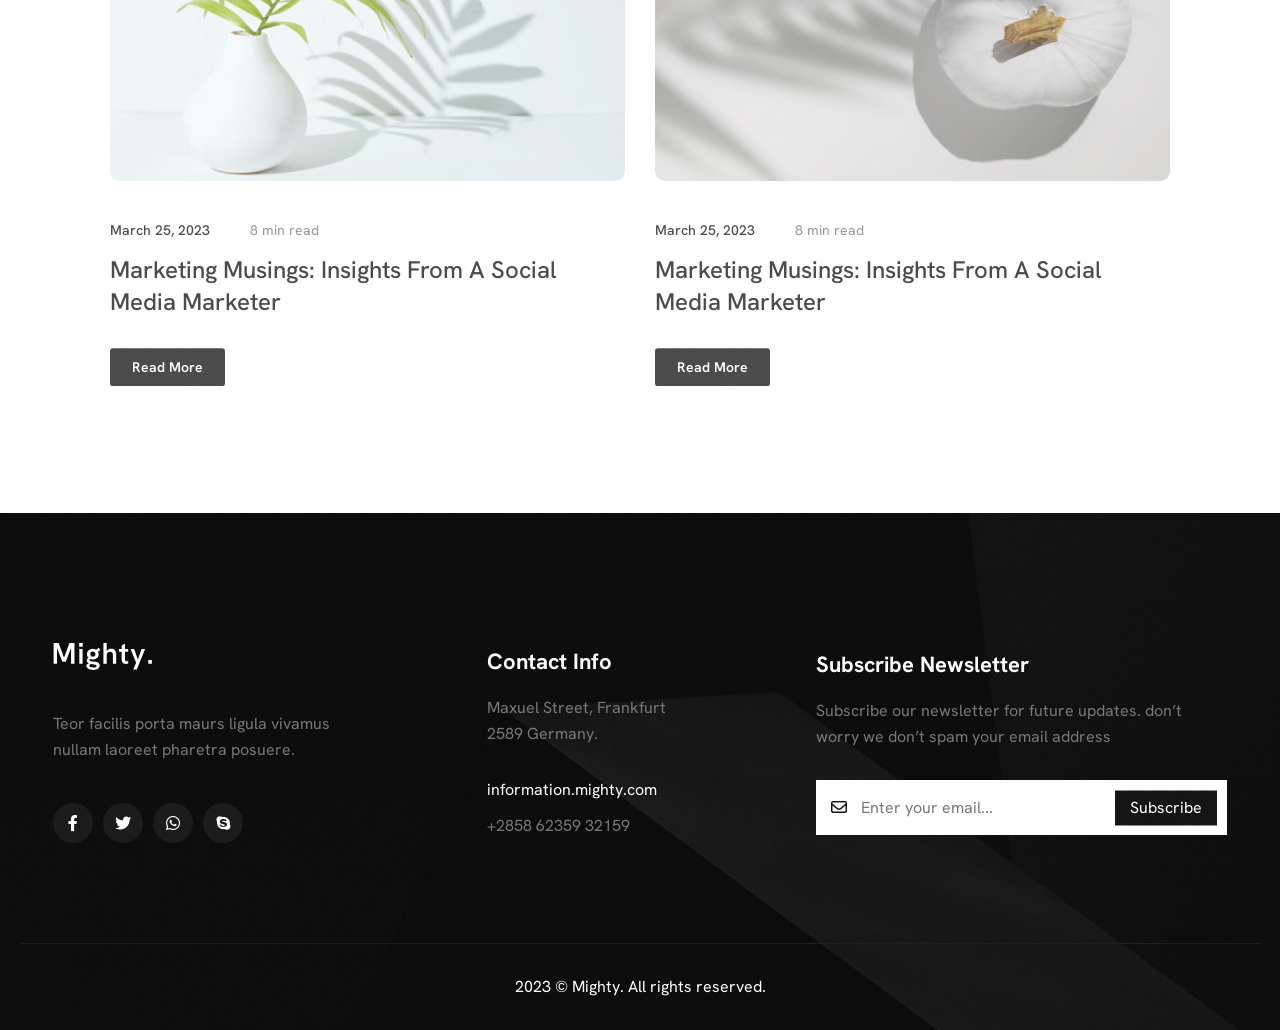
<file: blog-details-two.html>
<!DOCTYPE html>
<html lang="en" data-theme="light">

<head>
    <meta charset="UTF-8">
    <meta name="viewport" content="width=device-width, initial-scale=1.0">
    <meta name="theme-style-mode" content="1">
    <link rel="shortcut icon" type="image/x-icon" href="assets/images/fav.png">
    <title>Mighty - Creative Portfolio Template</title>
    <link rel="stylesheet" href="assets/css/plugins/fontawesome-6.css">
    <link rel="stylesheet" href="assets/css/plugins/swiper.min.css">
    <link rel="stylesheet" href="assets/css/vendor/metismenu.css">
    <link rel="stylesheet" href="assets/css/plugins/animate.min.css">
    <link rel="stylesheet" href="assets/css/vendor/bootstrap.min.css">
    <link rel="stylesheet" href="assets/css/style.css">
</head>

<body class="inner-page blog-details bd-two">

    <!-- Scripts style two -->
    <!-- header area two start -->
    <div class="rts-header-area-two header--sticky">
        <div class="container-150">
            <div class="row">
                <div class="col-lg-12">
                    <div class="header-top-two">
                        <div class="left">
                            <p>Welcome To Professional Product Showcase</p>
                        </div>
                        <div class="right">
                            <div class="male">
                                <a href="mailto:webmaster@example.com">info@mighty-case.com</a>
                            </div>
                            <div class="number">
                                <a href="tel:+4733378901">+258-3621.23686</a>
                            </div>
                        </div>
                    </div>
                </div>
            </div>
            <div class="row">
                <div class="col-lg-12">
                    <div class="main-header-two">
                        <div class="header-left-area">
                            <div class="logo-area">
                                <a href="index.html" class="loog">
                                    <img src="assets/images/logo/03.svg" alt="Brand__logo">
                                </a>
                            </div>
                            <a href="portfolio-grid.html" class="rts-btn btn-radious btn-dark">View Showcase</a>
                        </div>
                        <div class="header-nav-area">
                            <nav class="nav-area drop-down-rts">
                                <ul class="navbar-nav-1">
                                    <li class="menu-item main-nav-on menu-item-has-children">
                                        <a href="javascript:void(0);"><span class="rolling-text">Home</span></a>

                                        <ul class="mega-menu-01 sub-menu home-demos" style="display: block;">
                                            <li class="single-mega">
                                                <a class="tag" href="#">Home Pages</a>
                                                <ul class="main-wrapper" style="display: block;">
                                                    <li class="menu-item menu-item-home"><a class="menu-link" href="index.html">Digital Agency</a>
                                                    </li>

                                                    <li class="menu-item"><a class="menu-link" href="index-six.html">Business Agency</a></li>
                                                    <li class="menu-item"><a class="menu-link" href="index-two.html">Creative Agency</a></li>
                                                    <li class="menu-item"><a class="menu-link" href="index-three.html">Personal Portfolio</a></li>
                                                    <li class="menu-item"><a class="menu-link" href="index-four.html">Design Agency</a></li>
                                                    <li class="menu-item"><a class="menu-link" href="index-five.html">Creative Portfolio</a></li>
                                                </ul>
                                            </li>
                                            <li class="single-mega">
                                                <a class="tag" href="#">showcases</a>
                                                <ul class="main-wrapper" style="display: block;">
                                                    <li class="menu-item menu-item-home"><a class="menu-link" href="showcase-horizontal.html">Horizonal Slider</a></li>
                                                    <li class="menu-item menu-item-home"><a class="menu-link" href="showcase-carousel.html">Showcase
                                                            Carousel</a></li>
                                                    <li class="menu-item menu-item-home"><a class="menu-link" href="showcase-carousel-center-active.html">Showcase Active</a></li>
                                                    <li class="menu-item menu-item-home"><a class="menu-link" href="showcase-vertical-slider.html">Vertical Slider</a></li>
                                                    <li class="menu-item menu-item-home"><a class="menu-link" href="showcase-vertical-scroll.html">Vertical Scroll</a></li>
                                                    <li class="menu-item menu-item-home"><a class="menu-link" href="showcase-parallax-slider.html">Parallax Slider</a></li>
                                                </ul>
                                            </li>
                                            <li class="single-mega">
                                                <a class="tag" href="#">showcases</a>
                                                <ul class="main-wrapper" style="display: block;">
                                                    <li class="menu-item menu-item-home"><a class="menu-link" href="showcase-grid-slider.html">Showcase Grid Slider </a></li>
                                                    <li class="menu-item menu-item-home"><a class="menu-link" href="showcase-vertical-split.html">Vertical Split</a></li>
                                                    <li class="menu-item menu-item-home"><a class="menu-link" href="showcase-interactive-links.html">Interactive Links</a></li>
                                                    <li class="menu-item menu-item-home"><a class="menu-link" href="showcase-interactive-list.html">Interactive Lists</a></li>
                                                    <li class="menu-item menu-item-home"><a class="menu-link" href="showcase-interactive-reveal.html">Interactive reveal</a></li>
                                                    <li class="menu-item"><a class="menu-link" href="javascript:void(0);">Coming Soon</a></li>
                                                </ul>
                                            </li>

                                        </ul>

                                        <ul class="" style="display: block;">

                                        </ul>

                                    </li>
                                    <li class="menu-item main-nav-on menu-item-has-children">
                                        <a href="#"><span class="rolling-text">Portfolio</span></a>
                                        <ul class="sub-menu" style="display: block;">
                                            <li class="menu-item menu-item-home has-children-sub"><a class="menu-link" href="javascript:void(0);">Portfolio Grid</a>
                                                <ul class="sub-menu third-lvl base">
                                                    <li class="menu-item menu-item-home"><a class="nav-link" href="portfolio-grid.html"> Grid 2
                                                            Column</a></li>
                                                    <li class="menu-item menu-item-home"><a class="nav-link" href="portfolio-grid-3column.html">Grid
                                                            3 Column</a></li>
                                                    <li class="menu-item menu-item-home"><a class="nav-link" href="portfolio-full-width.html">Grid
                                                            Full Width</a></li>

                                                </ul>
                                            </li>
                                            <li class="menu-item menu-item-home has-children-sub"><a class="menu-link" href="javascript:void(0);">Portfolio List</a>
                                                <ul class="sub-menu third-lvl base">
                                                    <li class="menu-item menu-item-home"><a href="portfolio-two.html">Portfolio List</a></li>
                                                    <li class="menu-item menu-item-home"><a href="showcase-interactive-list.html">Interactive
                                                            Lists</a></li>
                                                </ul>

                                            </li>
                                            <li class="menu-item menu-item-home"><a class="menu-link" href="portfolio-one.html">Portfolio
                                                    Masonry</a></li>
                                            <li class="menu-item menu-item-home"><a class="menu-link" href="portfolio-filter.html">Portfolio
                                                    Filter</a></li>
                                            <li class="menu-item menu-item-home has-children-sub"><a class="menu-link" href="javascript:void(0);">Portfolio Details</a>
                                                <ul class="sub-menu third-lvl base">
                                                    <li class="menu-item menu-item-home"><a class="nav-link" href="portfolio-details.html">Portfolio
                                                            Details</a></li>
                                                    <li class="menu-item menu-item-home"><a class="nav-link" href="portfolio-details-two.html">Portfolio Details Two</a></li>
                                                    <li class="menu-item menu-item-home"><a class="nav-link" href="portfolio-details-three.html">Portfolio Details Three</a></li>
                                                    <li class="menu-item menu-item-home"><a class="nav-link" href="portfolio-details-four.html">Portfolio Details Four</a></li>
                                                    <li class="menu-item menu-item-home"><a class="nav-link" href="portfolio-details-slider.html">Portfolio Details Slider</a></li>
                                                </ul>
                                            </li>
                                        </ul>
                                    </li>
                                    <li class="menu-item main-nav-on menu-item-has-children">
                                        <a href="javascript:void(0);"><span class="rolling-text">Pages</span></a>
                                        <ul class="sub-menu" style="display: block;">
                                            <li class="menu-item menu-item-home"><a class="menu-link" href="about.html">About Us</a></li>
                                            <li class="menu-item menu-item-home"><a class="menu-link" href="service-1.html">Services V.1</a></li>
                                            <li class="menu-item menu-item-home"><a class="menu-link" href="service-2.html">Services V.2</a></li>
                                            <li class="menu-item menu-item-home"><a class="menu-link" href="service-3.html">Services V.3</a></li>
                                            <li class="menu-item menu-item-home"><a class="menu-link" href="service-details.html">Services
                                                    Details</a></li>
                                            <li class="menu-item menu-item-home"><a class="menu-link" href="coming-soon.html">Coming Soon</a></li>
                                            <li class="menu-item menu-item-home"><a class="menu-link" href="error.html">404 Page</a></li>
                                        </ul>
                                    </li>
                                    <li class="menu-item main-nav-on menu-item-has-children">
                                        <a href="javascript:void(0);"><span class="rolling-text">Elements</span></a>
                                        <ul class="mega-menu-01 sub-menu elements" style="display: block;">
                                            <li class="single-mega">
                                                <a class="tag" href="#">Widgets</a>
                                                <ul class="main-wrapper" style="display: block;">
                                                    <li class="menu-item menu-item-home"><a class="menu-link" href="accordion.html">Accordion</a>
                                                    </li>
                                                    <li class="menu-item"><a class="menu-link" href="banner.html">Our Banner</a></li>
                                                    <li class="menu-item"><a class="menu-link" href="blog-elements.html">Our Blogs</a></li>
                                                    <li class="menu-item"><a class="menu-link" href="buttons.html">Buttons</a></li>
                                                    <li class="menu-item"><a class="menu-link" href="cta.html">Call To Action</a></li>
                                                </ul>
                                            </li>
                                            <li class="single-mega">
                                                <a class="tag" href="#">Widgets</a>
                                                <ul class="main-wrapper" style="display: block;">
                                                    <li class="menu-item"><a class="menu-link" href="carousel.html">Carousel</a></li>
                                                    <li class="menu-item menu-item-home"><a class="menu-link" href="circle-progress.html">Circle
                                                            Progress</a></li>
                                                    <li class="menu-item menu-item-home"><a class="menu-link" href="clients-logo.html">Client
                                                            Logo</a></li>
                                                    <li class="menu-item menu-item-home"><a class="menu-link" href="contact-form.html">Contact
                                                            Form</a></li>
                                                    <li class="menu-item menu-item-home"><a class="menu-link" href="counter.html">Counter Up</a>
                                                    </li>
                                                </ul>
                                            </li>
                                            <li class="single-mega">
                                                <a class="tag" href="#">Widgets</a>
                                                <ul class="main-wrapper" style="display: block;">
                                                    <li class="menu-item menu-item-home"><a class="menu-link" href="heading.html">Typography</a>
                                                    </li>
                                                    <li class="menu-item menu-item-home"><a class="menu-link" href="service-card.html">Service
                                                            Card</a></li>
                                                    <li class="menu-item menu-item-home"><a class="menu-link" href="service-list-revel.html">Service
                                                            List</a></li>
                                                    <li class="menu-item menu-item-home"><a class="menu-link" href="pricing-table.html">Pricing
                                                            Table</a></li>
                                                    <li class="menu-item menu-item-home"><a class="menu-link" href="tab.html">Our Tab Style</a></li>
                                                </ul>
                                            </li>
                                            <li class="single-mega">
                                                <a class="tag" href="#">Widgets</a>
                                                <ul class="main-wrapper" style="display: block;">
                                                    <li class="menu-item menu-item-home"><a class="menu-link" href="filter.html">Our Filter
                                                            Style</a></li>
                                                    <li class="menu-item menu-item-home"><a class="menu-link" href="team-style.html">Our Awesome
                                                            Team</a></li>
                                                    <li class="menu-item menu-item-home"><a class="menu-link" href="testimonials.html">Testimonials</a></li>
                                                    <li class="menu-item menu-item-home"><a class="menu-link" href="about-style.html">About
                                                            Style</a></li>
                                                    <li class="menu-item menu-item-home"><a class="menu-link" href="footer-style.html">Footer
                                                            Styles</a></li>
                                                </ul>
                                            </li>
                                        </ul>
                                    </li>
                                    <li class="menu-item main-nav-on menu-item-has-children">
                                        <a href="javascript:void(0);"><span class="rolling-text">News</span></a>
                                        <ul class="sub-menu" style="display: block;">
                                            <li class="menu-item menu-item-home"><a class="menu-link" href="blog.html">Our Blog</a></li>
                                            <li class="menu-item menu-item-home"><a class="menu-link" href="blog-sidebar.html">Blog Sidebar
                                                    Right</a></li>
                                            <li class="menu-item menu-item-home"><a class="menu-link" href="blog-sidebar-left.html">Blog Sidebar
                                                    Left</a></li>
                                            <li class="menu-item menu-item-home has-children-sub">
                                                <a class="menu-link" href="javascript:void(0);">Blog Details</a>
                                                <ul class="sub-menu third-lvl base">
                                                    <li class="menu-item menu-item-home"><a class="nav-link" href="blog-details.html">Blog
                                                            Details</a></li>
                                                    <li class="menu-item menu-item-home"><a class="nav-link" href="blog-details-two.html">Blog
                                                            Details Two</a></li>
                                                    <li class="menu-item menu-item-home"><a class="nav-link" href="blog-detailsleft-sidebar.html">Blog Details Left</a></li>
                                                    <li class="menu-item menu-item-home"><a class="nav-link" href="blog-detailsright-sidebar.html">Blog Details Right</a></li>
                                                </ul>

                                            </li>
                                        </ul>
                                    </li>
                                    <li class="menu-item main-nav-on">
                                        <a class="menu-link" href="contact.html"><span class="rolling-text">Contact</span></a>
                                    </li>
                                </ul>
                            </nav>
                        </div>
                        <div class="header-right">
                            <div class="language-check">
                                <!-- check -->
                                <div class="input-group">
                                    <button type="button" data-bs-toggle="dropdown" aria-expanded="false">English
                                        <i class="fa-sharp fa-light fa-chevron-down"></i>
                                    </button>
                                    <ul class="dropdown-menu">
                                        <li><a class="dropdown-item" href="#">Chinese</a></li>
                                        <li><a class="dropdown-item" href="#">Spanish</a></li>
                                        <li><a class="dropdown-item" href="#">Arabic</a></li>
                                        <li><a class="dropdown-item" href="#">Portuguese</a></li>
                                    </ul>
                                </div>
                                <!-- check -->
                            </div>
                            <!-- social area start -->
                            <div class="social-transparent-wrapper">
                                <ul>
                                    <li><a href="#"><i class="fa-brands fa-facebook-f"></i></a></li>
                                    <li><a href="#"><i class="fa-brands fa-twitter"></i></a></li>
                                    <li><a href="#"><i class="fa-brands fa-behance"></i></a></li>
                                    <li><a href="#"><i class="fa-brands fa-discord"></i></a></li>
                                </ul>
                            </div>
                            <!-- social area end -->
                            <div class="menu-btn">

                                <div class="rts-offcanvas-wrapper">
                                    <div class="container-menu">
                                        <div class="action-menu">
                                            <div class="close-event"></div>
                                            <div class="open-event">
                                                <!-- <div class="text">
                        <span>Menu</span>
                        <span>Close</span>
                    </div> -->
                                                <div class="burger">
                                                    <svg viewBox="0 0 15 15" fill="none" xmlns="http://www.w3.org/2000/svg" class="icon-close" data-v-649bbaab="">
                                                        <line x1="13.788" y1="1.28816" x2="1.06011" y2="14.0161" stroke="currentColor" stroke-width="1.2"></line>
                                                        <line x1="1.06049" y1="1.43963" x2="13.7884" y2="14.1675" stroke="currentColor" stroke-width="1.2"></line>
                                                    </svg>
                                                    <svg viewBox="0 0 18 12" fill="none" xmlns="http://www.w3.org/2000/svg" class="icon-burger" data-v-649bbaab="">
                                                        <line x1="18" y1="0.6" y2="0.6" stroke="currentColor" stroke-width="1.2" data-v-649bbaab=""></line>
                                                        <line x1="18" y1="5.7167" y2="5.7167" stroke="currentColor" stroke-width="1.2" data-v-649bbaab=""></line>
                                                        <line x1="18" y1="10.8334" y2="10.8334" stroke="currentColor" stroke-width="1.2" data-v-649bbaab=""></line>
                                                    </svg>
                                                </div>
                                            </div>
                                        </div>
                                    </div>
                                    <div class="rts-fs-menu">
                                        <div class="rts-fs-container row">

                                            <div class="rts-fs--nav col-12 col-md-6">
                                                <ul id="primary-menu" class="navbar-nav-button">
                                                    <li id="menu-item-76" class="menu-item menu-item-has-children">
                                                        <a href="#">Home<span><svg height="24" viewBox="0 0 24 24" width="24"
                                    xmlns="http://www.w3.org/2000/svg">
                                    <path class="heroicon-ui"
                                        d="M18.59 13H3a1 1 0 0 1 0-2h15.59l-5.3-5.3a1 1 0 1 1 1.42-1.4l7 7a1 1 0 0 1 0 1.4l-7 7a1 1 0 0 1-1.42-1.4l5.3-5.3z">
                                    </path>
                                </svg></span></a>
                                                        <ul class="sub-menu">
                                                            <li class="menu-item menu-item-home current-menu-item page_item">
                                                                <a href="index.html" aria-current="page">Digital Agency</a>
                                                            </li>
                                                            <li class="menu-item">
                                                                <a href="index-two.html">Creative Agency</a>
                                                            </li>
                                                            <li class="menu-item">
                                                                <a href="index-three.html">Personal Portfolio</a>
                                                            </li>
                                                            <li class="menu-item">
                                                                <a href="index-four.html">Design Agency</a>
                                                            </li>
                                                            <li class="menu-item">
                                                                <a href="index-five.html">Creative Portfolio</a>
                                                            </li>
                                                            <li class="menu-item">
                                                                <a href="index-six.html">Business Agency</a>
                                                            </li>
                                                        </ul>
                                                    </li>
                                                    <li id="menu-item-767" class="menu-item menu-item-has-children">
                                                        <a href="#">Showcase One<span><svg height="24" viewBox="0 0 24 24" width="24"
                                    xmlns="http://www.w3.org/2000/svg">
                                    <path class="heroicon-ui"
                                        d="M18.59 13H3a1 1 0 0 1 0-2h15.59l-5.3-5.3a1 1 0 1 1 1.42-1.4l7 7a1 1 0 0 1 0 1.4l-7 7a1 1 0 0 1-1.42-1.4l5.3-5.3z">
                                    </path>
                                </svg></span></a>
                                                        <ul class="sub-menu">
                                                            <li class="menu-item menu-item-home current-menu-item page_item">
                                                                <a href="showcase-horizontal.html" aria-current="page">Horizontal Slider</a>
                                                            </li>
                                                            <li class="menu-item">
                                                                <a href="showcase-vertical-slider.html">Vertical Slider</a>
                                                            </li>
                                                            <li class="menu-item">
                                                                <a href="showcase-carousel.html">Showcase Carousel</a>
                                                            </li>
                                                            <li class="menu-item">
                                                                <a href="showcase-vertical-scroll.html">Vertical Scroll</a>
                                                            </li>
                                                            <li class="menu-item">
                                                                <a href="showcase-parallax-slider.html">Parallax Slider</a>
                                                            </li>
                                                        </ul>
                                                    </li>
                                                    <li id="menu-item-768" class="menu-item menu-item-has-children">
                                                        <a href="#">Showcase Two<span><svg height="24" viewBox="0 0 24 24" width="24"
                                    xmlns="http://www.w3.org/2000/svg">
                                    <path class="heroicon-ui"
                                        d="M18.59 13H3a1 1 0 0 1 0-2h15.59l-5.3-5.3a1 1 0 1 1 1.42-1.4l7 7a1 1 0 0 1 0 1.4l-7 7a1 1 0 0 1-1.42-1.4l5.3-5.3z">
                                    </path>
                                </svg></span></a>
                                                        <ul class="sub-menu">
                                                            <li class="menu-item menu-item-home current-menu-item page_item">
                                                                <a href="showcase-grid-slider.html" aria-current="page">Showcase Grid Slider</a>
                                                            </li>
                                                            <li class="menu-item">
                                                                <a href="showcase-vertical-split.html">Vertical Split</a>
                                                            </li>
                                                            <li class="menu-item">
                                                                <a href="showcase-interactive-links.html">Interactive Links</a>
                                                            </li>
                                                            <li class="menu-item">
                                                                <a href="showcase-interactive-list.html">Interactive Lists</a>
                                                            </li>
                                                            <li class="menu-item">
                                                                <a href="showcase-interactive-reveal.html">Interactive Reveal</a>
                                                            </li>
                                                        </ul>
                                                    </li>
                                                    <li class="menu-item menu-item-has-children">
                                                        <a href="#">Portfolio<span><svg height="24" viewBox="0 0 24 24" width="24"
                                    xmlns="http://www.w3.org/2000/svg">
                                    <path class="heroicon-ui"
                                        d="M18.59 13H3a1 1 0 0 1 0-2h15.59l-5.3-5.3a1 1 0 1 1 1.42-1.4l7 7a1 1 0 0 1 0 1.4l-7 7a1 1 0 0 1-1.42-1.4l5.3-5.3z">
                                    </path>
                                </svg></span></a>
                                                        <ul class="sub-menu">
                                                            <li class="menu-item menu-item-has-children">
                                                                <a href="#">Portfolio Grid <span><svg height="24" viewBox="0 0 24 24" width="24"
                                        xmlns="http://www.w3.org/2000/svg">
                                        <path class="heroicon-ui"
                                            d="M18.59 13H3a1 1 0 0 1 0-2h15.59l-5.3-5.3a1 1 0 1 1 1.42-1.4l7 7a1 1 0 0 1 0 1.4l-7 7a1 1 0 0 1-1.42-1.4l5.3-5.3z">
                                        </path>
                                    </svg></span></a>
                                                                <ul class="sub-menu">
                                                                    <li class="menu-item"><a href="portfolio-grid.html">Grid 2 Column</a></li>
                                                                    <li class="menu-item"><a href="portfolio-grid-3column.html">Grid 3 Column</a></li>
                                                                    <li class="menu-item"><a href="portfolio-full-width.html">Grid Full Width</a></li>
                                                                </ul>
                                                            </li>
                                                            <li class="menu-item menu-item-has-children">
                                                                <a href="#">Portfolio List <span><svg height="24" viewBox="0 0 24 24" width="24"
                                        xmlns="http://www.w3.org/2000/svg">
                                        <path class="heroicon-ui"
                                            d="M18.59 13H3a1 1 0 0 1 0-2h15.59l-5.3-5.3a1 1 0 1 1 1.42-1.4l7 7a1 1 0 0 1 0 1.4l-7 7a1 1 0 0 1-1.42-1.4l5.3-5.3z">
                                        </path>
                                    </svg></span></a>
                                                                <ul class="sub-menu">
                                                                    <li class="menu-item"><a href="portfolio-two.html">Portfolio List</a></li>
                                                                    <li class="menu-item"><a href="showcase-interactive-list.html">Interactive Lists</a></li>
                                                                </ul>
                                                            </li>
                                                            <li class="menu-item"><a href="portfolio-one.html">Portfolio Masonry</a></li>
                                                            <li class="menu-item"><a href="portfolio-filter.html">Portfolio Filter</a></li>
                                                            <li class="menu-item menu-item-has-children">
                                                                <a href="#">Portfolio Details <span><svg height="24" viewBox="0 0 24 24" width="24"
                                        xmlns="http://www.w3.org/2000/svg">
                                        <path class="heroicon-ui"
                                            d="M18.59 13H3a1 1 0 0 1 0-2h15.59l-5.3-5.3a1 1 0 1 1 1.42-1.4l7 7a1 1 0 0 1 0 1.4l-7 7a1 1 0 0 1-1.42-1.4l5.3-5.3z">
                                        </path>
                                    </svg></span></a>
                                                                <ul class="sub-menu">
                                                                    <li class="menu-item"><a href="portfolio-details.html">Portfolio Details</a></li>
                                                                    <li class="menu-item"><a href="portfolio-details-two.html">Portfolio Details Two</a></li>
                                                                    <li class="menu-item"><a href="portfolio-details-three.html">Portfolio Details Three</a></li>
                                                                    <li class="menu-item"><a href="portfolio-details-four.html">Portfolio Details Four</a></li>
                                                                    <li class="menu-item"><a href="portfolio-details-slider.html">Portfolio Details Slider</a></li>
                                                                </ul>
                                                            </li>
                                                        </ul>
                                                    </li>
                                                    <li class="menu-item menu-item-has-children">
                                                        <a href="#">Pages
                                                            <span>
                                <svg height="24" viewBox="0 0 24 24" width="24"
                                        xmlns="http://www.w3.org/2000/svg">
                                        <path class="heroicon-ui"
                                            d="M18.59 13H3a1 1 0 0 1 0-2h15.59l-5.3-5.3a1 1 0 1 1 1.42-1.4l7 7a1 1 0 0 1 0 1.4l-7 7a1 1 0 0 1-1.42-1.4l5.3-5.3z">
                                        </path>
                                </svg>
                            </span>
                                                        </a>
                                                        <ul class="sub-menu">
                                                            <li class="menu-item"><a href="about.html">About Me</a></li>
                                                            <li class="menu-item"><a href="service-1.html">Services V.1</a></li>
                                                            <li class="menu-item"><a href="service-2.html">Services V.2</a></li>
                                                            <li class="menu-item"><a href="service-3.html">Services V.3</a></li>
                                                            <li class="menu-item"><a href="service-details.html">Services details</a></li>
                                                            <li class="menu-item"><a href="coming-soon.html">Coming Soon</a></li>
                                                            <li class="menu-item"><a href="error.html">404 Page</a></li>
                                                        </ul>
                                                    </li>
                                                    <li class="menu-item menu-item-has-children">
                                                        <a href="#">News<span><svg height="24" viewBox="0 0 24 24" width="24"
                                    xmlns="http://www.w3.org/2000/svg">
                                    <path class="heroicon-ui"
                                        d="M18.59 13H3a1 1 0 0 1 0-2h15.59l-5.3-5.3a1 1 0 1 1 1.42-1.4l7 7a1 1 0 0 1 0 1.4l-7 7a1 1 0 0 1-1.42-1.4l5.3-5.3z">
                                    </path>
                                </svg></span></a>
                                                        <ul class="sub-menu">
                                                            <li class="menu-item"><a href="blog.html">Our Blog</a></li>
                                                            <li class="menu-item"><a href="blog-sidebar.html">Blog Sidebar Right</a></li>
                                                            <li class="menu-item"><a href="blog-sidebar-left.html">Blog Sidebar Left</a></li>
                                                            <li class="menu-item menu-item-has-children">
                                                                <a href="#">Blog Details<span><svg height="24" viewBox="0 0 24 24" width="24"
                                            xmlns="http://www.w3.org/2000/svg">
                                            <path class="heroicon-ui"
                                                d="M18.59 13H3a1 1 0 0 1 0-2h15.59l-5.3-5.3a1 1 0 1 1 1.42-1.4l7 7a1 1 0 0 1 0 1.4l-7 7a1 1 0 0 1-1.42-1.4l5.3-5.3z">
                                            </path>
                                        </svg></span></a>
                                                                <ul class="sub-menu">
                                                                    <li class="menu-item"><a href="blog-details.html">Blog Details</a></li>
                                                                    <li class="menu-item"><a href="blog-details-two.html">Blog Details Two</a></li>
                                                                    <li class="menu-item"><a href="blog-detailsleft-sidebar.html">Blog Details Left</a></li>
                                                                    <li class="menu-item"><a href="blog-detailsright-sidebar.html">Blog Details Right</a></li>
                                                                </ul>
                                                            </li>
                                                        </ul>
                                                    </li>
                                                    <li class="menu-item"><a href="contact.html">Contact</a></li>
                                                </ul>
                                            </div>

                                            <div class="rts-fs--contacts col-12 col-md-6">
                                                <div class="contact-inner">
                                                    <div class="contact-information">
                                                        <h2 class="heading-title">Our Office</h2>
                                                        <div class="address">
                                                            <ul>
                                                                <li>
                                                                    <p>98 Post St, Maxuel Street, Frankfurt</p>
                                                                </li>
                                                                <li>
                                                                    <p>575 Market St, Maxuel Street, Frankfurt</p>
                                                                </li>
                                                            </ul>
                                                        </div>
                                                    </div>
                                                    <div class="contact-information">
                                                        <h2 class="heading-title">Get In Touch</h2>
                                                        <div class="contact">
                                                            <ul>
                                                                <li><a href="mailto:information.mighty.com" class="mail">information.mighty.com</a></li>
                                                                <li><a href="tel:28586235932159" class="number">+2858 62359 32159</a></li>
                                                            </ul>
                                                        </div>
                                                        <div class="rts-social-area-one">
                                                            <ul>
                                                                <li><a href="#"><i class="fa-brands fa-facebook-f"></i></a></li>
                                                                <li><a href="#"><i class="fa-brands fa-twitter"></i></a></li>
                                                                <li><a href="#"><i class="fa-brands fa-whatsapp"></i></a></li>
                                                                <li><a href="#"><i class="fa-brands fa-skype"></i></a></li>
                                                            </ul>
                                                        </div>
                                                    </div>
                                                </div>
                                            </div>

                                        </div>
                                    </div>
                                </div>
                            </div>
                        </div>
                    </div>
                </div>
            </div>
        </div>
    </div>
    <!-- header area two end -->

    <!-- Scripts style two End -->


    <!-- blog- details bread cro=umnb area -->
    <div class="blog-details-breadcrumb rts-section-gap">
        <div class="container-140 mb--150">
            <div class="row  mt_md--100 mt_sm--100">
                <div class="col-lg-12">
                    <div class="main-wrapper">
                        <div class="thumbnail-banner-large-iamge grow">
                        </div>
                    </div>
                </div>
            </div>
        </div>
        <div class="container-430 mt--50">
            <div class="row mt--80">
                <div class="col-lg-12">
                    <div class="blog-details-bd-wrapper">
                        <p>Photography <span>/ Module Design</span></p>
                        <h1 class="title rts_hero__title">Creative Pattern Limited:
                            A Designer <br> UI/UX Complete
                            Checklist.</h1>
                        <div class="author-area">
                            <a href="#">
                                <img src="assets/images/banner/20.png" alt="banner">
                            </a>
                            <div class="info">
                                <span>Author</span>
                                <p>Mark Daniel</p>
                            </div>
                        </div>
                    </div>
                </div>
            </div>
        </div>
    </div>
    <!-- blog- details bread cro=umnb area end -->

    <!-- blog details area start -->
    <div class="blog-details-main-wrapper rts-section-gap">
        <div class="container-430">
            <div class="row">
                <div class="col-lg-12">
                    <p class="disc">
                        Lorem ipsum dolor sit amet, consectetur adipiscing elit. Sed euismod consequat neque in
                        interdum. Mauris a nulla tortor. Nunc orci dui, blandit eu suscipit at, blandit in dolor. Cras
                        gravida arcu et lorem eleifend, dictum dapibus augue maximus. Integer fermentum viverra sem,
                        eget efficitur nisi gravida ac. Vivamus sodales, sapien quis facilisis hendrerit, elit leo
                        bibendum lectus, et feugiat lectus ante quis quam. Morbi libero nunc, vulputate vitae dui id,
                        congue ultricies risus. Proin porttitor eu libero eget pulvinar. Aliquam tincidunt, urna quis
                        congue blandit, eros velit facilisis odio, eu sagittis libero enim sodales ligula.
                    </p>
                    <!-- quote area start -->
                    <div class="quote-area">
                        <img src="assets/images/blog/16.png" alt="blog-quote">
                        <h6 class="quote-title">
                            “VENIAM SOLEAT MOLESTIAE QUI NO, NO HAS EXPLICARI HENDRERIT, LUPTATUM EXPETENDIS IN IUS UT
                            SPLENDID.”
                        </h6>
                    </div>
                    <!-- quote area end -->
                    <p class="disc mt--50">
                        Lorem ipsum dolor sit amet, consectetur adipiscing elit. Sed euismod consequat neque in
                        interdum. Mauris a nulla tortor. Nunc orci dui, blandit eu suscipit at, blandit in dolor. Cras
                        gravida arcu et lorem eleifend, dictum dapibus augue maximus. Integer fermentum viverra sem,
                        eget efficitur nisi gravida ac. Vivamus sodales, sapien quis facilisis hendrerit, elit leo
                        bibendum lectus, et feugiat lectus ante quis quam. Morbi libero nunc, vulputate vitae dui id,
                        congue ultricies risus. Proin porttitor eu libero eget pulvinar. Aliquam tincidunt, urna
                    </p>
                </div>
            </div>
            <div class="row mt--60 g-5">
                <div class="col-lg-6">
                    <img src="assets/images/blog/17.jpg" alt="blog">
                </div>
                <div class="col-lg-6">
                    <img src="assets/images/blog/18.jpg" alt="blog">
                </div>
            </div>
            <div class="row mt--60 mb--100">
                <div class="col-lg-12">
                    <h3 class="title">On the Specificity of Selectors</h3>
                    <p class="disc">
                        Lorem ipsum dolor sit amet, consectetur adipiscing elit. Sed euismod consequat neque in
                        interdum. Mauris a nulla tortor. Nunc orci dui, blandit eu suscipit at, blandit in dolor. Cras
                        gravida arcu et lorem eleifend, dictum dapibus augue maximus. Integer fermentum viverra sem,
                        eget efficitur nisi gravida ac. Vivamus sodales, sapien quis facilisis hendrerit, elit leo
                        bibendum lectus, et feugiat lectus ante quis quam. Morbi libero nunc, vulputate vitae dui id,
                        congue ultricies risus. Proin porttitor eu libero eget pulvinar. Aliquam tincidunt, urna
                    </p>
                    <p class="disc mb--0">
                        Natoque faucibus auctor condimentum habitasse dis nullam vivamus porta a, conubia est lacinia
                        netus cubilia magnis rutrum laoreet cum posuere, metus ad cras quis orci vestibulum sed diam.
                        Vehicula ante felis mi fusce massa nam nostra scelerisque et ut interdum magnis leo sodales
                        ultrices placerat, magna dictum ad per quisque venenatis facilisis nullam volutpat enim mattis
                        iaculis lacus sociosqu viverra. Augue lectus varius dictum egestas ultrices libero euismod
                        facilisis integer, sodales luctus inceptos iaculis tincidunt imperdiet duis. Cras nibh purus sem
                        viverra duis nunc ad, mus dis felis eget inceptos velit accumsan, rhoncus tristique luctus
                        suscipit sagittis ultrices. magnis curabitur duis ultrices class cras elementum volutpat.
                        Viverra fringilla etiam habitant hendrerit turpis arcu laoreet pharetra molestie, ante sapien
                        porta tellus luctus conubia et phasellus proin, quisque facilisis erat curae ultricies magna
                        suspendisse placerat. Euismod senectus dis pellentesque mollis venenatis nunc morbi proin felis
                        erat aptent varius inceptos posuere vitae vestibulum tempor, magnis curabitur cursus nulla justo
                        parturient.
                    </p>
                </div>
            </div>
            <div class="row">
                <div class="col-lg-12">
                    <div class="post-author-blog">
                        <a href="#" class="thumbnail">
                            <img src="assets/images/blog/19.png" alt="blog-details">
                        </a>
                        <div class="infor-wrapper">
                            <h5 class="title">Jhon Dahid Smith</h5>
                            <p class="dsic">
                                Nisi bibendum eros commodo phasellus viverra mi litora nullam torquent neque iaculis,
                                rhoncus condimentum a molestie ultricies ultrices tortor egestas taciti eleifend, hac
                                quam placerat cursus aliquet aenean nisl cum dis quis.
                            </p>
                            <div class="rts-social-area-one">
                                <ul>
                                    <li><a href="#"><i class="fa-brands fa-facebook-f"></i></a></li>
                                    <li><a href="#"><i class="fa-brands fa-twitter"></i></a></li>
                                    <li><a href="#"><i class="fa-brands fa-whatsapp"></i></a></li>
                                    <li><a href="#"><i class="fa-brands fa-skype"></i></a></li>
                                </ul>
                            </div>
                        </div>
                    </div>
                </div>
            </div>
        </div>
        <div class="container-430 mt--90">
            <div class="row">
                <div class="col-lg-12">
                    <!-- comments area start -->
                    <div class="rts-comment-area">
                        <h3 class="title-m">Comments 02</h3>
                        <!-- single comments -->
                        <div class="sigle-comments-bd mt--50">
                            <img src="assets/images/blog/22.png" alt="blog_image">
                            <div class="inner-info">
                                <div class="titlea-rea">
                                    <h6 class="title">Andrew Mation</h6>
                                    <button class="replay-btn">Reply</button>
                                </div>
                                <div class="details-area">
                                    <p class="disc">
                                        Lorem ipsum dolor sit amet, consectetur adipiscing elit. Sed euismod consequat
                                        neque in interdum. Mauris a nulla tortor. <br> Nunc orci dui dictum dapibus
                                        augue maximus Integer fermentum viverra sem.
                                    </p>
                                    <span class="date">25 June, 2023</span>
                                </div>
                            </div>
                        </div>
                        <!-- single comments end -->
                        <!-- single comments -->
                        <div class="sigle-comments-bd mt--50 pl--150">
                            <img src="assets/images/blog/23.png" alt="blog_image">
                            <div class="inner-info">
                                <div class="titlea-rea">
                                    <h6 class="title">Andrew Mation</h6>
                                    <button class="replay-btn">Reply</button>
                                </div>
                                <div class="details-area">
                                    <p class="disc">
                                        Lorem ipsum dolor sit amet, consectetur adipiscing elit. Sed euismod consequat
                                        neque in interdum. Mauris a nulla tortor. Nunc orci dui dictum dapibus augue
                                        maximus Integer fermentum viverra sem.
                                    </p>
                                    <span class="date">25 June, 2023</span>
                                </div>
                            </div>
                        </div>
                        <!-- single comments end -->
                    </div>
                    <!-- comments area end -->
                </div>
            </div>
            <div class="row pt--50">
                <div class="row">
                    <div class="col-lg-12">
                        <div class="title-area-pd">
                            <h2 class="title quote">Leave a Reply</h2>
                            <p class="rts-text-anim">Your email address will not be published. Required fields are
                                marked *</p>
                        </div>
                    </div>
                </div>
                <div class="row mt--60">
                    <div class="col-lg-12">
                        <form action="#" class="product-details-form">
                            <div class="row">
                                <div class="col-lg-4">
                                    <!-- ingle -input-area -->
                                    <div class="single-input rts-slide-up-gsap">
                                        <label for="name">Name*</label>
                                        <input id="name" type="text" placeholder="Andrew Daniel Smith" required>
                                    </div>
                                    <!-- ingle -input-area end -->
                                </div>
                                <div class="col-lg-4">
                                    <!-- ingle -input-area -->
                                    <div class="single-input rts-slide-up-gsap">
                                        <label for="email">Email*</label>
                                        <input id="email" type="email">
                                    </div>
                                    <!-- ingle -input-area end -->
                                </div>
                                <div class="col-lg-4">
                                    <!-- ingle -input-area -->
                                    <div class="single-input rts-slide-up-gsap">
                                        <label for="website">Website*</label>
                                        <input id="website" type="text">
                                    </div>
                                    <!-- ingle -input-area end -->
                                </div>
                                <div class="col-gl-12 mt--30">
                                    <!-- ingle -input-area -->
                                    <div class="single-input rts-slide-up-gsap">
                                        <label for="message">Comment*</label>
                                        <textarea id="message"></textarea>
                                    </div>
                                    <!-- ingle -input-area end -->
                                </div>
                            </div>
                            <button class="submit-pd">Post Comment</button>
                        </form>
                    </div>
                </div>
            </div>
        </div>

        <div class="container-430 rts-section-gapTop">
            <div class="row g-5">
                <div class="col-lg-6 rts-slide-up-gsap">
                    <div class="blog-single-main-wrapper style-one">
                        <a href="#" class="thumbnail">
                            <div class="imgae-box">
                                <img src="assets/images/blog/20.jpg" alt="blog">
                            </div>
                        </a>
                        <div class="inner">
                            <div class="head">
                                <span class="date">March 25, 2023</span>
                                <span class="time">8 min read</span>
                            </div>
                            <div class="body">
                                <a href="#">
                                    <h4 class="title">Marketing Musings: Insights from a <br> Social Media Marketer</h4>
                                </a>
                                <a href="#" class="rts-btn btn-primary mt--30">Read More</a>
                            </div>
                        </div>
                    </div>
                </div>
                <div class="col-lg-6 rts-slide-up-gsap">
                    <div class="blog-single-main-wrapper style-one">
                        <a href="#" class="thumbnail">
                            <div class="imgae-box">
                                <img src="assets/images/blog/21.jpg" alt="blog">
                            </div>
                        </a>
                        <div class="inner">
                            <div class="head">
                                <span class="date">March 25, 2023</span>
                                <span class="time">8 min read</span>
                            </div>
                            <div class="body">
                                <a href="#">
                                    <h4 class="title">Marketing Musings: Insights from a <br> Social Media Marketer</h4>
                                </a>
                                <a href="#" class="rts-btn btn-primary mt--30">Read More</a>
                            </div>
                        </div>
                    </div>
                </div>
            </div>
        </div>
    </div>
    <!-- blog details area end -->






    <!-- rts footer two area start -->
    <div class="rts-footer-two-area bg-footer-2 bg_image-1">
        <div class="container-140">
            <div class="row">
                <div class="col-lg-12 pt--130 pt_sm--60 pb--100 pb_sm--60">
                    <div class="footer-two-wrapper-content">
                        <!-- footer left start -->
                        <div class="footer-left-two">
                            <a href="index.html" class="logo">
                                <img src="assets/images/logo/03.svg" alt="logo">
                            </a>
                            <p class="disc">
                                Teor facilis porta maurs ligula vivamus <br> nullam laoreet pharetra posuere.
                            </p>
                            <div class="rts-social-area-one">
                                <ul>
                                    <li><a href="#"><i class="fa-brands fa-facebook-f"></i></a></li>
                                    <li><a href="#"><i class="fa-brands fa-twitter"></i></a></li>
                                    <li><a href="#"><i class="fa-brands fa-whatsapp"></i></a></li>
                                    <li><a href="#"><i class="fa-brands fa-skype"></i></a></li>
                                </ul>
                            </div>
                        </div>
                        <!-- footer left end -->

                        <!-- footer right area start -->
                        <div class="footer-right-two">
                            <!-- contact info -->
                            <div class="contact-information">
                                <h5 class="title">Contact Info</h5>
                                <a href="#" class="map">Maxuel Street, Frankfurt <br> 2589 Germany.</a>
                                <a href="#" class="mail">information.mighty.com</a>
                                <a href="tel:28586235932159" class="number">+2858 62359 32159</a>
                            </div>
                            <!-- contact info end -->
                            <!-- contact info -->
                            <div class="contact-information input">
                                <h5 class="title">Subscribe Newsletter</h5>
                                <p class="map">Subscribe our newsletter for future updates. don’t <br> worry we don’t spam your email address</p>
                                <form action="#" class="form-footer-2">
                                    <label for="email-1"><i class="fa-regular fa-envelope"></i></label>
                                    <input id="email-1" type="email" placeholder="Enter your email..." required>
                                    <button type="submit">Subscribe</button>
                                </form>
                            </div>
                            <!-- contact info end -->
                        </div>
                        <!-- footer right area end -->
                    </div>
                </div>
                <div class="col-lg-12">
                    <!-- copyright-area-start -->
                    <div class="copy-right-area-start-two">
                        <p class="left">2023 © Mighty. All rights reserved.</p>
                    </div>
                    <!-- copyright-area-end -->
                </div>
            </div>
        </div>
    </div>
    <!-- rts footer two area end -->


    <!-- Scripts style two -->
    <div class="loading-screen" id="loading-screen">
        <span class="bar top-bar"></span>
        <span class="bar down-bar"></span>
        <span class="progress-line"></span>
        <span class="loading-counter"> </span>
    </div>


    <div class="bg-noise"></div>


    <!-- back to top start -->
    <div class="progress-wrap">
        <svg class="progress-circle svg-content" width="100%" height="100%" viewBox="-1 -1 102 102">
            <path d="M50,1 a49,49 0 0,1 0,98 a49,49 0 0,1 0,-98"></path>
        </svg>
    </div>
    <!-- back to top end -->



    <!-- pre loader start -->
    <div class="rts-cursor cursor-outer" data-default="yes" data-link="yes" data-slider="no">
        <span class="fn-cursor"></span>
    </div>
    <div class="rts-cursor cursor-inner" data-default="yes" data-link="yes" data-slider="no">
        <span class="fn-cursor">
        <span class="fn-left"></span>
        <span class="fn-right"></span>
        </span>
    </div>
    <!-- pre loader end -->



    <!-- dark light switcher start-->
    <div class="modal-sidebar-scroll rts-dark-light">
        <ul>
            <li class="go-dark-w"><span>Dark</span><i class="rts-go-dark fal fa-moon"></i></li>
            <li class="go-light-w"><span>Light</span><i class="rts-go-light fa-light fa-brightness"></i></li>
        </ul>
    </div>
    <!-- dark light switcher end -->



    <script defer src="assets/js/vendor/jquery.min.js"></script>
    <script defer src="assets/js/plugins/bootstrap.min.js"></script>
    <script defer src="assets/js/plugins/contact.form.js"></script>
    <script defer src="assets/js/vendor/waypoint.js"></script>
    <script defer src="assets/js/plugins/swiper.js"></script>


    <!-- for side bar sticky -->
    <script defer src="assets/js/plugins/resizer-sensor.js"></script>
    <script defer src="assets/js/plugins/sticky-sidebar.js"></script>
    <!-- for side bar sticky end-->

    <script defer src="assets/js/plugins/isotop.js"></script>
    <script defer src="assets/js/plugins/imagesloaded.pkgd.min.js"></script>

    <script defer src="assets/js/plugins/smoothscroll-varticle.js"></script>
    <script defer src="assets/js/vendor/gsap.js"></script>
    <script defer src="assets/js/plugins/scrolltiger.js"></script>
    <script defer src="assets/js/plugins/scrolltoplugin.js"></script>
    <script defer src="assets/js/plugins/splittext.js"></script>
    <script defer src="assets/js/plugins/smoothscroll.js"></script>

    <!-- title opacity scroll magix -->
    <script defer src="assets/js/plugins/scrollmagic.js"></script>
    <script defer src="assets/js/plugins/animate-scrollmagic.js"></script>
    <!-- title opacity scroll magic end -->



    <script defer src="assets/js/plugins/tilt.js"></script>
    <script defer src="assets/js/plugins/counterup.js"></script>

    <script defer src="assets/js/vendor/waw.js"></script>
    <!-- custom javascripts -->
    <script defer src="assets/js/main.js"></script>
    <!-- Scripts style two End -->
</body>

</html>
</file>
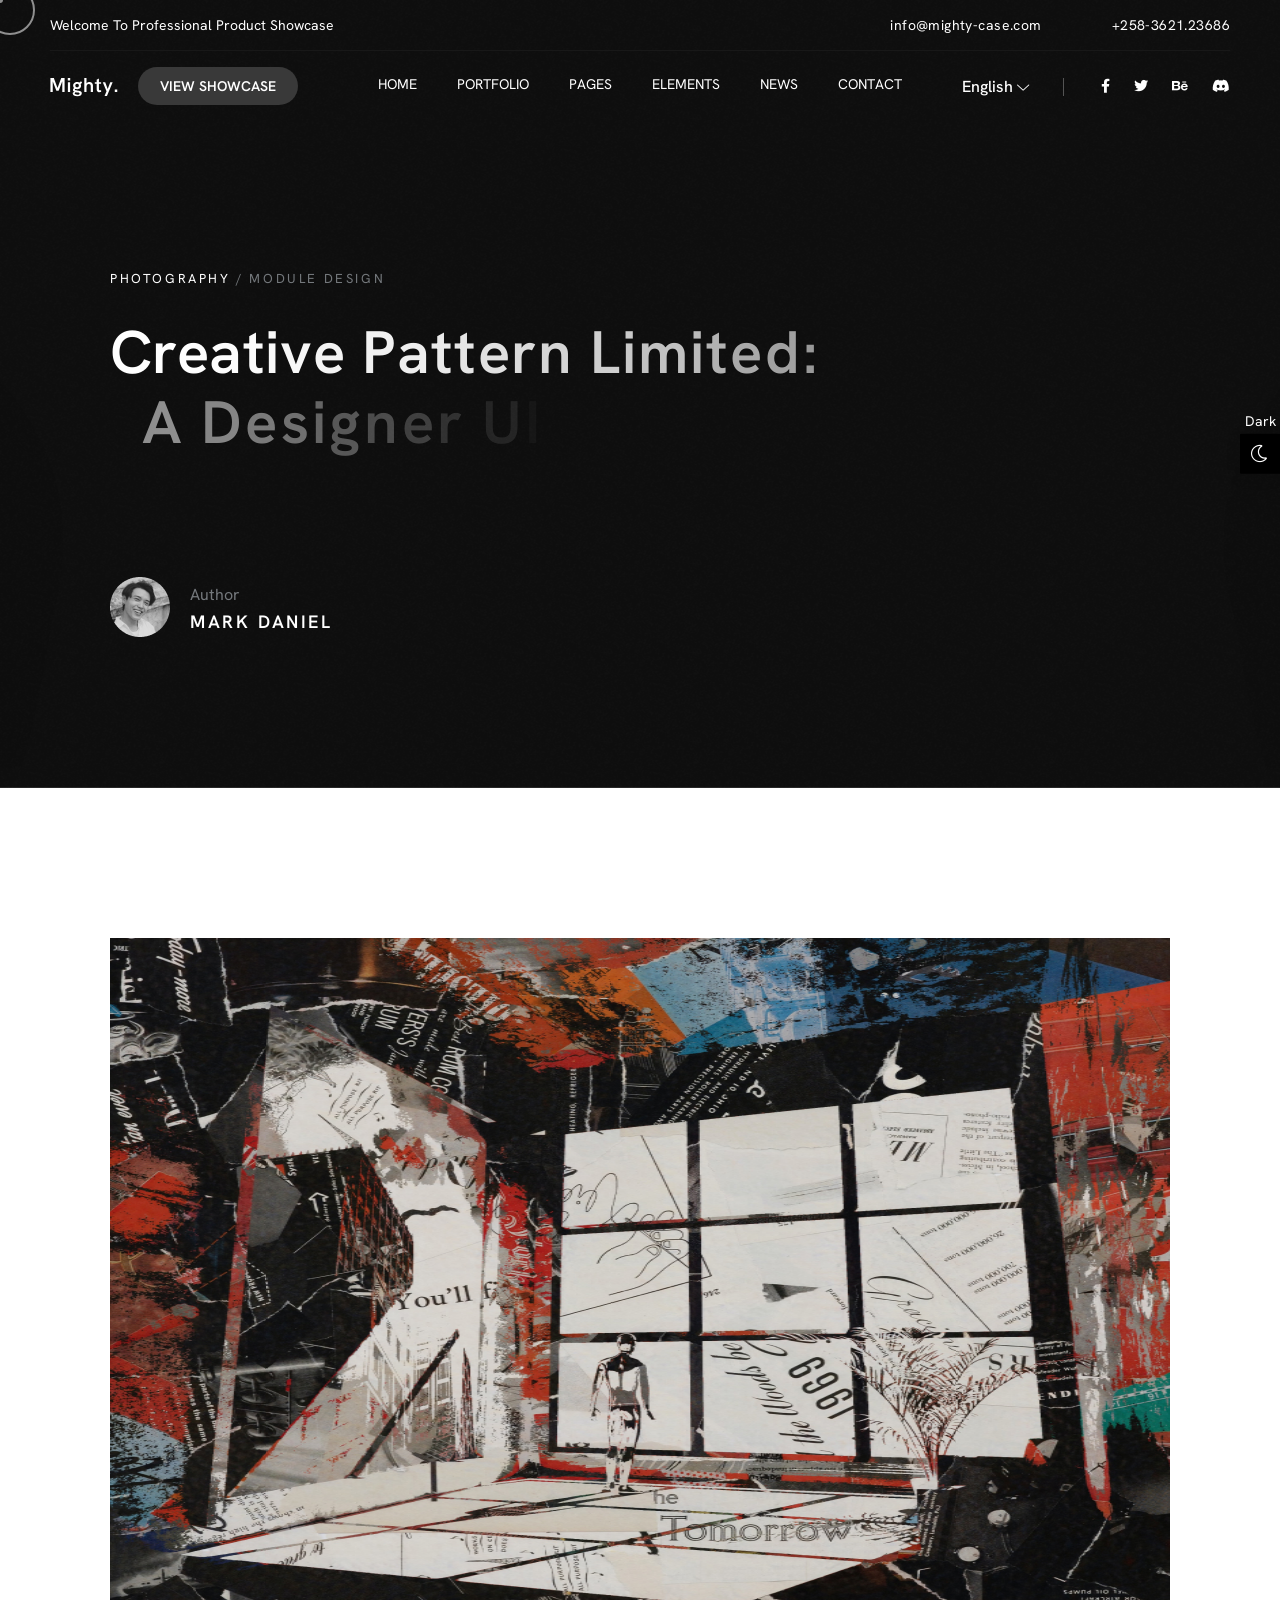
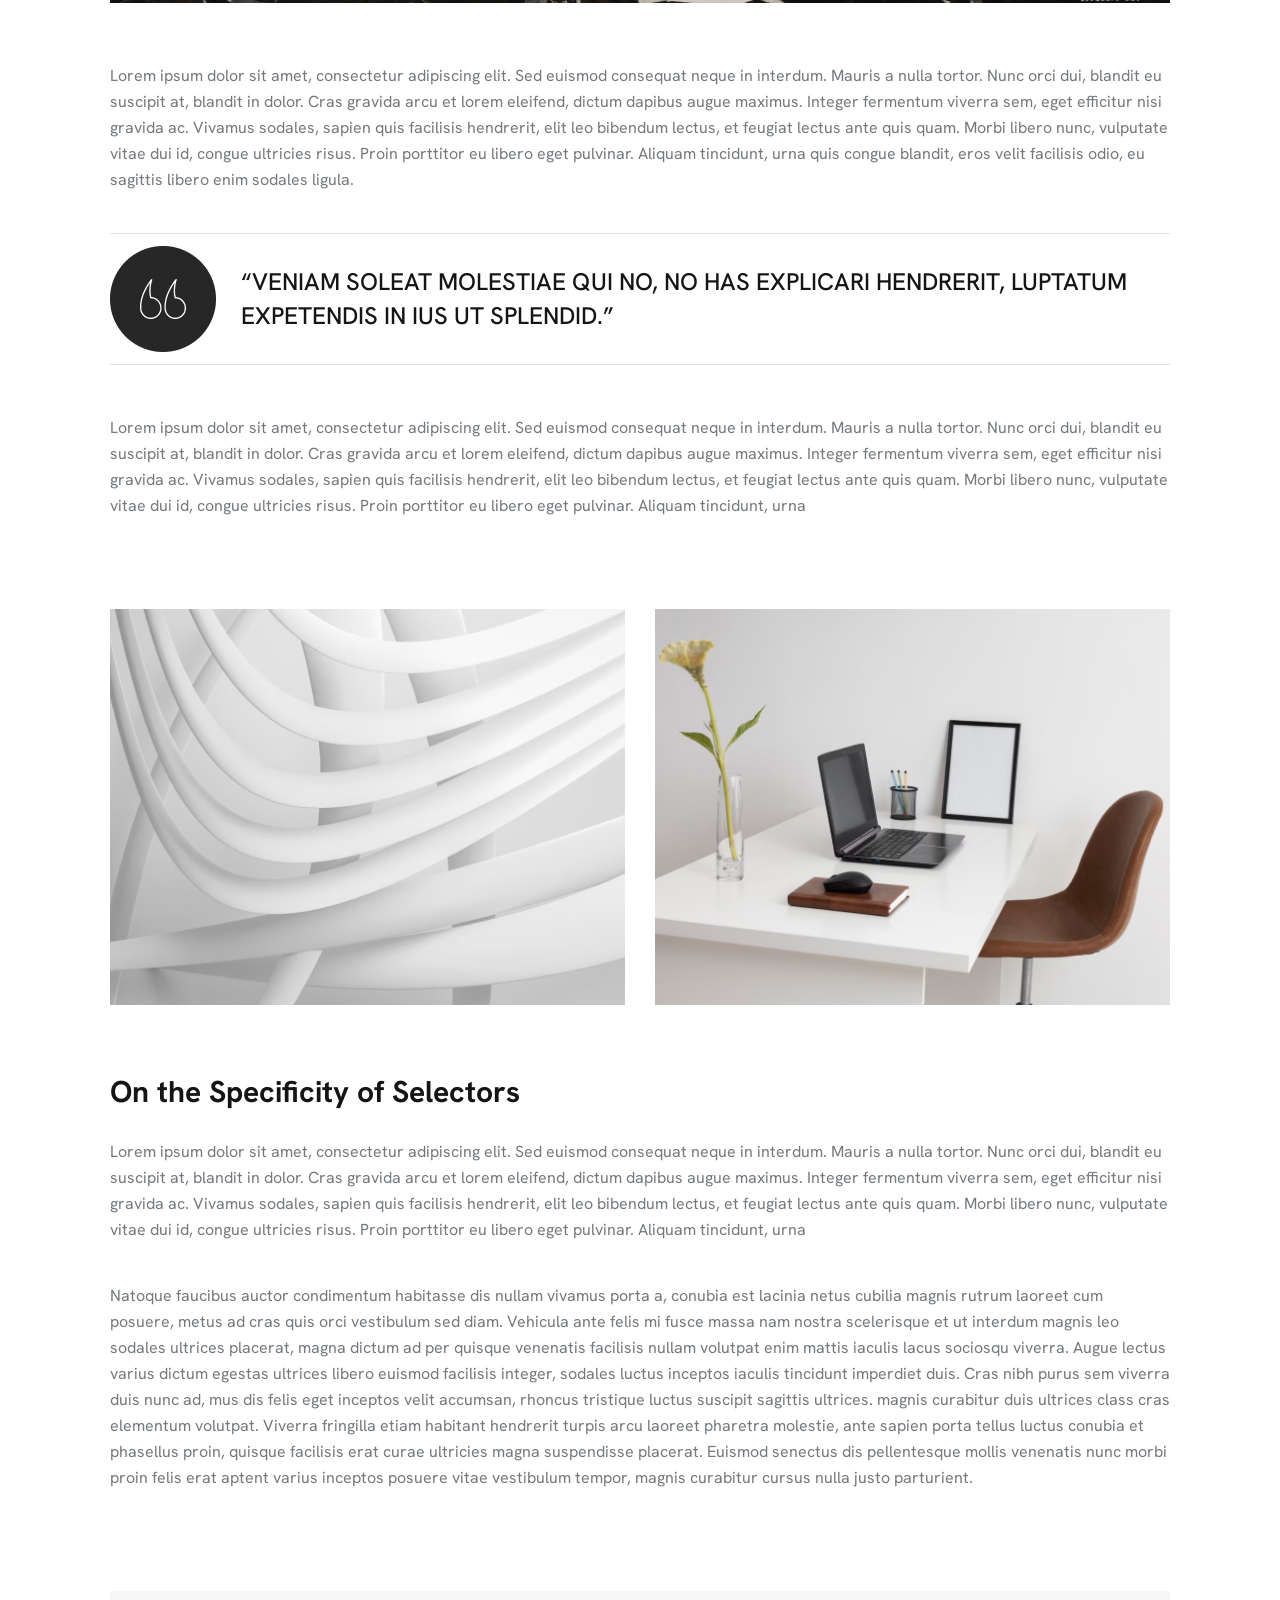
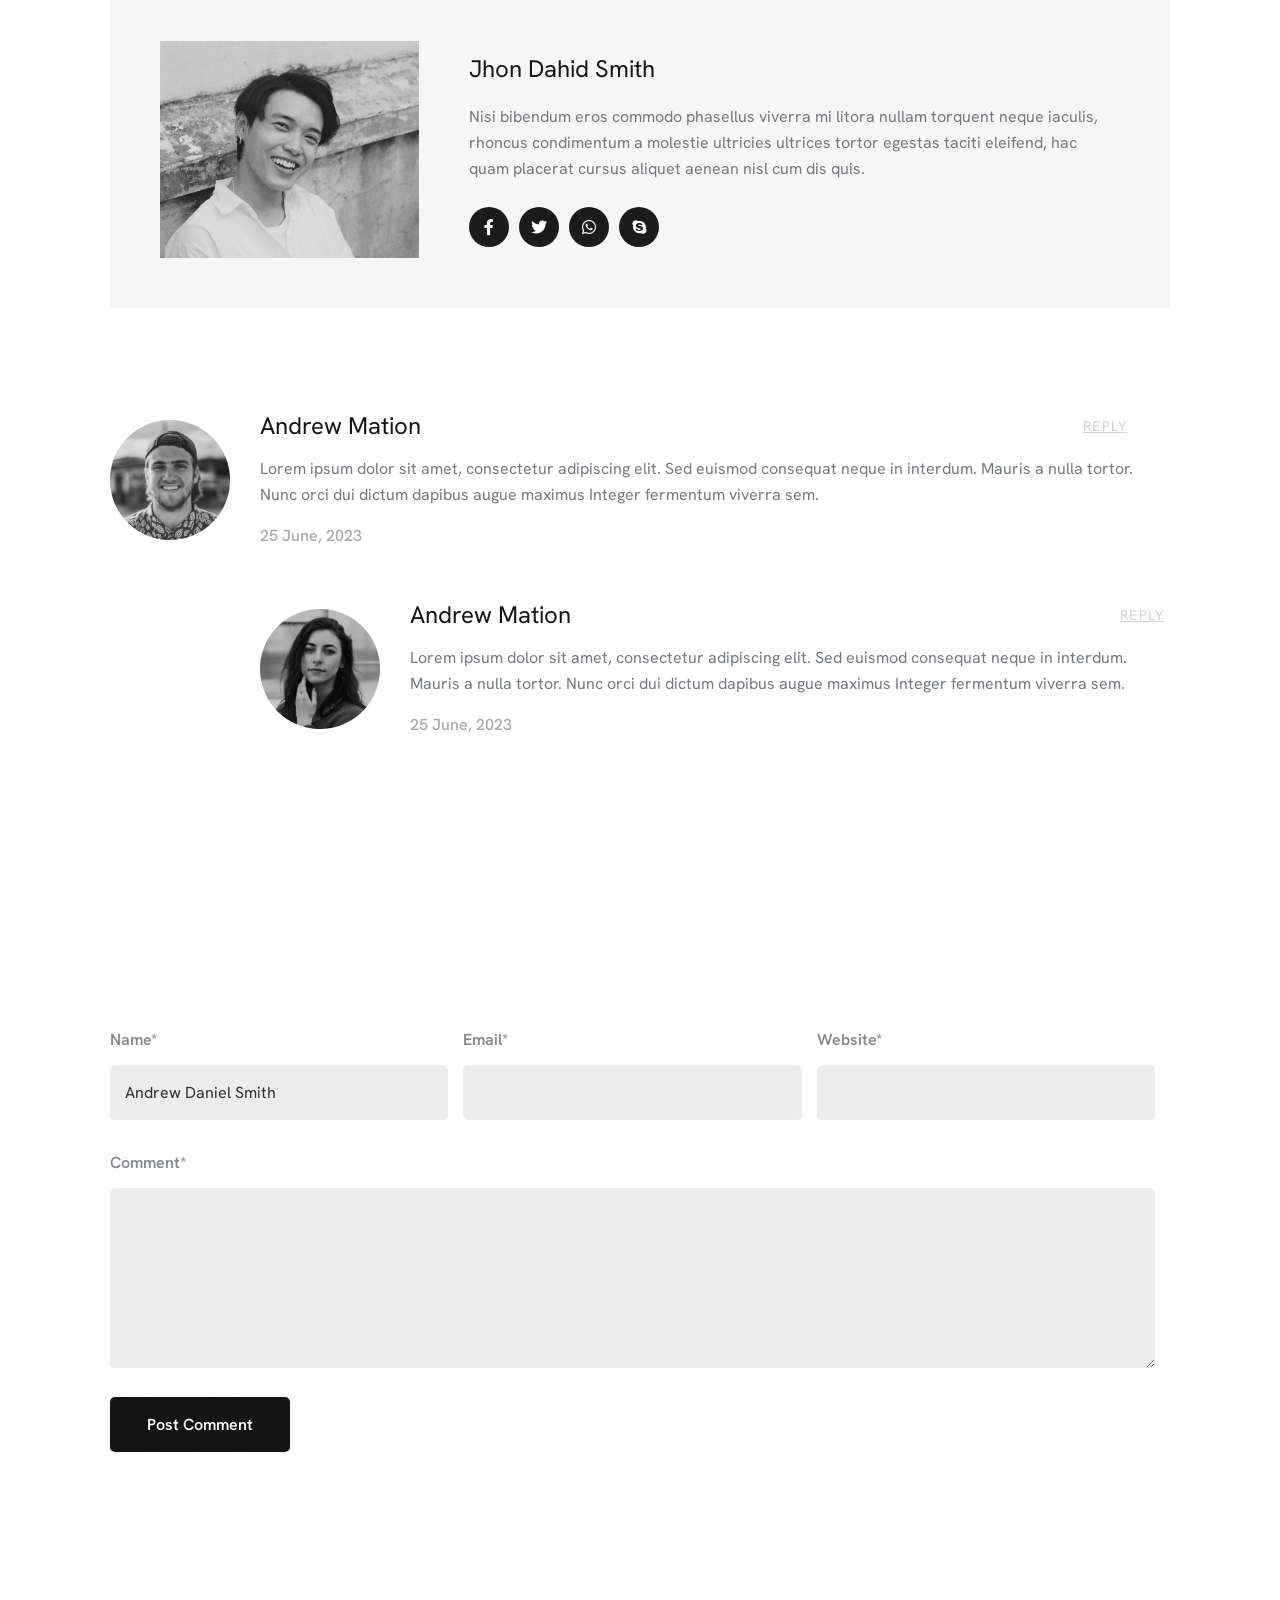
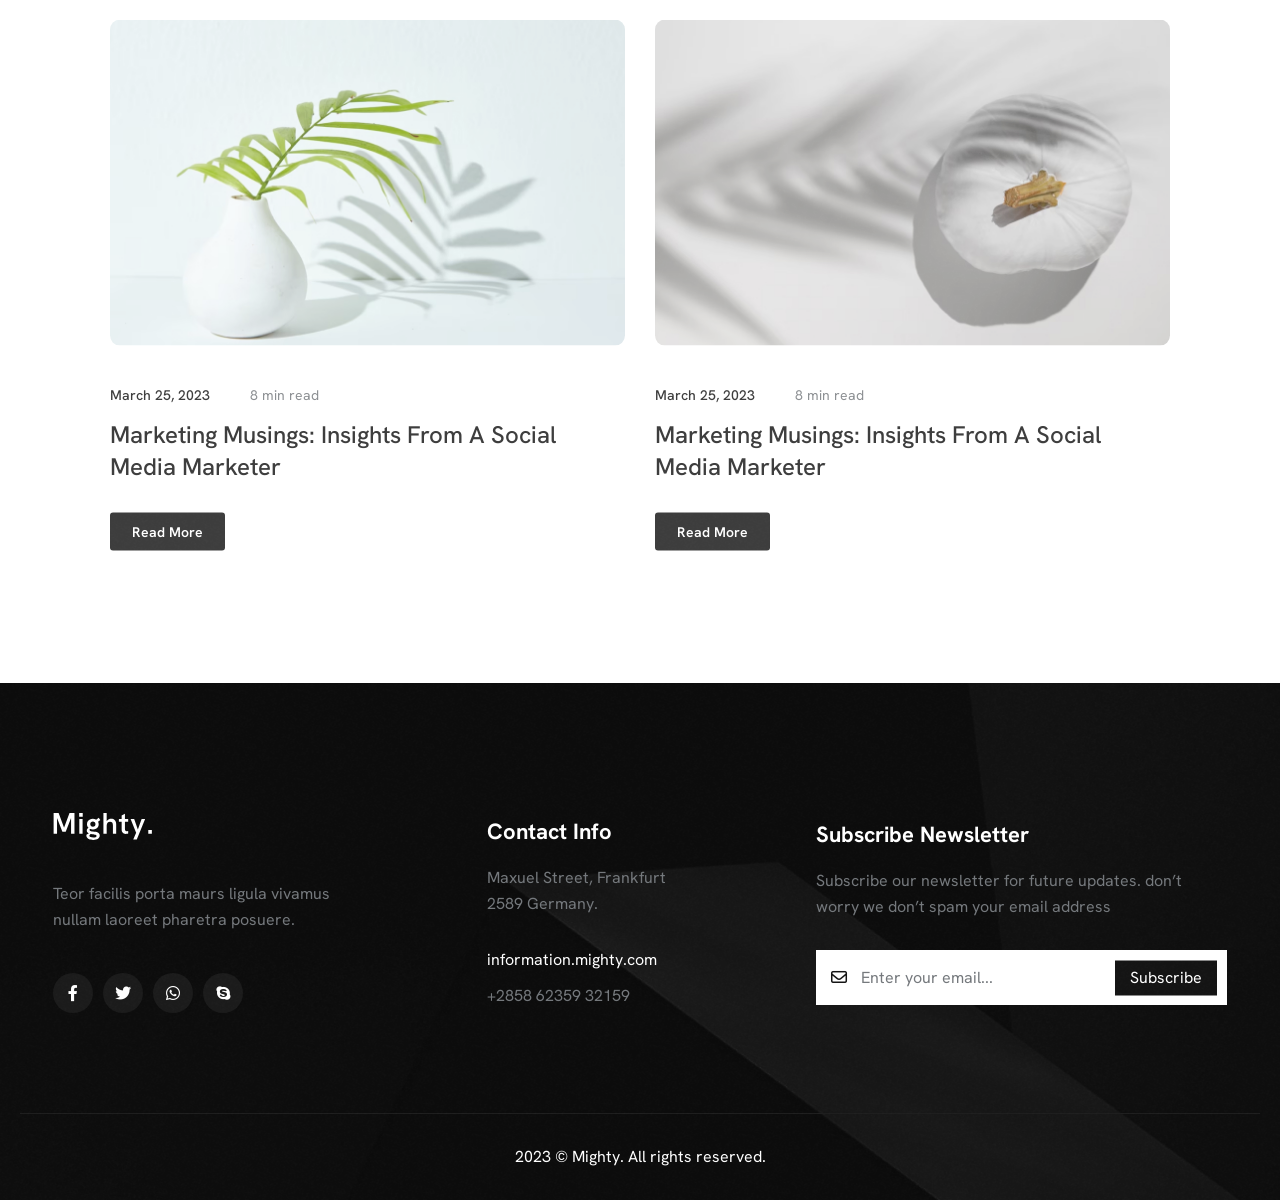
<file: blog-details.html>
<!DOCTYPE html>
<html lang="en" data-theme="light">

<head>
    <meta charset="UTF-8">
    <meta name="viewport" content="width=device-width, initial-scale=1.0">
    <meta name="theme-style-mode" content="1">
    <link rel="shortcut icon" type="image/x-icon" href="assets/images/fav.png">
    <title>Mighty - Creative Portfolio Template</title>
    <link rel="stylesheet" href="assets/css/plugins/fontawesome-6.css">
    <link rel="stylesheet" href="assets/css/plugins/swiper.min.css">
    <link rel="stylesheet" href="assets/css/vendor/metismenu.css">
    <link rel="stylesheet" href="assets/css/plugins/animate.min.css">
    <link rel="stylesheet" href="assets/css/vendor/bootstrap.min.css">
    <link rel="stylesheet" href="assets/css/style.css">
</head>

<body class="inner-page blog-details">

    <!-- Scripts style two -->
    <!-- header area two start -->
    <div class="rts-header-area-two header--sticky">
        <div class="container-150">
            <div class="row">
                <div class="col-lg-12">
                    <div class="header-top-two">
                        <div class="left">
                            <p>Welcome To Professional Product Showcase</p>
                        </div>
                        <div class="right">
                            <div class="male">
                                <a href="mailto:webmaster@example.com">info@mighty-case.com</a>
                            </div>
                            <div class="number">
                                <a href="tel:+4733378901">+258-3621.23686</a>
                            </div>
                        </div>
                    </div>
                </div>
            </div>
            <div class="row">
                <div class="col-lg-12">
                    <div class="main-header-two">
                        <div class="header-left-area">
                            <div class="logo-area">
                                <a href="index.html" class="loog">
                                    <img src="assets/images/logo/03.svg" alt="Brand__logo">
                                </a>
                            </div>
                            <a href="portfolio-grid.html" class="rts-btn btn-radious btn-dark">View Showcase</a>
                        </div>
                        <div class="header-nav-area">
                            <nav class="nav-area drop-down-rts">
                                <ul class="navbar-nav-1">
                                    <li class="menu-item main-nav-on menu-item-has-children">
                                        <a href="javascript:void(0);"><span class="rolling-text">Home</span></a>

                                        <ul class="mega-menu-01 sub-menu home-demos" style="display: block;">
                                            <li class="single-mega">
                                                <a class="tag" href="#">Home Pages</a>
                                                <ul class="main-wrapper" style="display: block;">
                                                    <li class="menu-item menu-item-home"><a class="menu-link" href="index.html">Digital Agency</a>
                                                    </li>

                                                    <li class="menu-item"><a class="menu-link" href="index-six.html">Business Agency</a></li>
                                                    <li class="menu-item"><a class="menu-link" href="index-two.html">Creative Agency</a></li>
                                                    <li class="menu-item"><a class="menu-link" href="index-three.html">Personal Portfolio</a></li>
                                                    <li class="menu-item"><a class="menu-link" href="index-four.html">Design Agency</a></li>
                                                    <li class="menu-item"><a class="menu-link" href="index-five.html">Creative Portfolio</a></li>
                                                </ul>
                                            </li>
                                            <li class="single-mega">
                                                <a class="tag" href="#">showcases</a>
                                                <ul class="main-wrapper" style="display: block;">
                                                    <li class="menu-item menu-item-home"><a class="menu-link" href="showcase-horizontal.html">Horizonal Slider</a></li>
                                                    <li class="menu-item menu-item-home"><a class="menu-link" href="showcase-carousel.html">Showcase
                                                            Carousel</a></li>
                                                    <li class="menu-item menu-item-home"><a class="menu-link" href="showcase-carousel-center-active.html">Showcase Active</a></li>
                                                    <li class="menu-item menu-item-home"><a class="menu-link" href="showcase-vertical-slider.html">Vertical Slider</a></li>
                                                    <li class="menu-item menu-item-home"><a class="menu-link" href="showcase-vertical-scroll.html">Vertical Scroll</a></li>
                                                    <li class="menu-item menu-item-home"><a class="menu-link" href="showcase-parallax-slider.html">Parallax Slider</a></li>
                                                </ul>
                                            </li>
                                            <li class="single-mega">
                                                <a class="tag" href="#">showcases</a>
                                                <ul class="main-wrapper" style="display: block;">
                                                    <li class="menu-item menu-item-home"><a class="menu-link" href="showcase-grid-slider.html">Showcase Grid Slider </a></li>
                                                    <li class="menu-item menu-item-home"><a class="menu-link" href="showcase-vertical-split.html">Vertical Split</a></li>
                                                    <li class="menu-item menu-item-home"><a class="menu-link" href="showcase-interactive-links.html">Interactive Links</a></li>
                                                    <li class="menu-item menu-item-home"><a class="menu-link" href="showcase-interactive-list.html">Interactive Lists</a></li>
                                                    <li class="menu-item menu-item-home"><a class="menu-link" href="showcase-interactive-reveal.html">Interactive reveal</a></li>
                                                    <li class="menu-item"><a class="menu-link" href="javascript:void(0);">Coming Soon</a></li>
                                                </ul>
                                            </li>

                                        </ul>

                                        <ul class="" style="display: block;">

                                        </ul>

                                    </li>
                                    <li class="menu-item main-nav-on menu-item-has-children">
                                        <a href="#"><span class="rolling-text">Portfolio</span></a>
                                        <ul class="sub-menu" style="display: block;">
                                            <li class="menu-item menu-item-home has-children-sub"><a class="menu-link" href="javascript:void(0);">Portfolio Grid</a>
                                                <ul class="sub-menu third-lvl base">
                                                    <li class="menu-item menu-item-home"><a class="nav-link" href="portfolio-grid.html"> Grid 2
                                                            Column</a></li>
                                                    <li class="menu-item menu-item-home"><a class="nav-link" href="portfolio-grid-3column.html">Grid
                                                            3 Column</a></li>
                                                    <li class="menu-item menu-item-home"><a class="nav-link" href="portfolio-full-width.html">Grid
                                                            Full Width</a></li>

                                                </ul>
                                            </li>
                                            <li class="menu-item menu-item-home has-children-sub"><a class="menu-link" href="javascript:void(0);">Portfolio List</a>
                                                <ul class="sub-menu third-lvl base">
                                                    <li class="menu-item menu-item-home"><a href="portfolio-two.html">Portfolio List</a></li>
                                                    <li class="menu-item menu-item-home"><a href="showcase-interactive-list.html">Interactive
                                                            Lists</a></li>
                                                </ul>

                                            </li>
                                            <li class="menu-item menu-item-home"><a class="menu-link" href="portfolio-one.html">Portfolio
                                                    Masonry</a></li>
                                            <li class="menu-item menu-item-home"><a class="menu-link" href="portfolio-filter.html">Portfolio
                                                    Filter</a></li>
                                            <li class="menu-item menu-item-home has-children-sub"><a class="menu-link" href="javascript:void(0);">Portfolio Details</a>
                                                <ul class="sub-menu third-lvl base">
                                                    <li class="menu-item menu-item-home"><a class="nav-link" href="portfolio-details.html">Portfolio
                                                            Details</a></li>
                                                    <li class="menu-item menu-item-home"><a class="nav-link" href="portfolio-details-two.html">Portfolio Details Two</a></li>
                                                    <li class="menu-item menu-item-home"><a class="nav-link" href="portfolio-details-three.html">Portfolio Details Three</a></li>
                                                    <li class="menu-item menu-item-home"><a class="nav-link" href="portfolio-details-four.html">Portfolio Details Four</a></li>
                                                    <li class="menu-item menu-item-home"><a class="nav-link" href="portfolio-details-slider.html">Portfolio Details Slider</a></li>
                                                </ul>
                                            </li>
                                        </ul>
                                    </li>
                                    <li class="menu-item main-nav-on menu-item-has-children">
                                        <a href="javascript:void(0);"><span class="rolling-text">Pages</span></a>
                                        <ul class="sub-menu" style="display: block;">
                                            <li class="menu-item menu-item-home"><a class="menu-link" href="about.html">About Us</a></li>
                                            <li class="menu-item menu-item-home"><a class="menu-link" href="service-1.html">Services V.1</a></li>
                                            <li class="menu-item menu-item-home"><a class="menu-link" href="service-2.html">Services V.2</a></li>
                                            <li class="menu-item menu-item-home"><a class="menu-link" href="service-3.html">Services V.3</a></li>
                                            <li class="menu-item menu-item-home"><a class="menu-link" href="service-details.html">Services
                                                    Details</a></li>
                                            <li class="menu-item menu-item-home"><a class="menu-link" href="coming-soon.html">Coming Soon</a></li>
                                            <li class="menu-item menu-item-home"><a class="menu-link" href="error.html">404 Page</a></li>
                                        </ul>
                                    </li>
                                    <li class="menu-item main-nav-on menu-item-has-children">
                                        <a href="javascript:void(0);"><span class="rolling-text">Elements</span></a>
                                        <ul class="mega-menu-01 sub-menu elements" style="display: block;">
                                            <li class="single-mega">
                                                <a class="tag" href="#">Widgets</a>
                                                <ul class="main-wrapper" style="display: block;">
                                                    <li class="menu-item menu-item-home"><a class="menu-link" href="accordion.html">Accordion</a>
                                                    </li>
                                                    <li class="menu-item"><a class="menu-link" href="banner.html">Our Banner</a></li>
                                                    <li class="menu-item"><a class="menu-link" href="blog-elements.html">Our Blogs</a></li>
                                                    <li class="menu-item"><a class="menu-link" href="buttons.html">Buttons</a></li>
                                                    <li class="menu-item"><a class="menu-link" href="cta.html">Call To Action</a></li>
                                                </ul>
                                            </li>
                                            <li class="single-mega">
                                                <a class="tag" href="#">Widgets</a>
                                                <ul class="main-wrapper" style="display: block;">
                                                    <li class="menu-item"><a class="menu-link" href="carousel.html">Carousel</a></li>
                                                    <li class="menu-item menu-item-home"><a class="menu-link" href="circle-progress.html">Circle
                                                            Progress</a></li>
                                                    <li class="menu-item menu-item-home"><a class="menu-link" href="clients-logo.html">Client
                                                            Logo</a></li>
                                                    <li class="menu-item menu-item-home"><a class="menu-link" href="contact-form.html">Contact
                                                            Form</a></li>
                                                    <li class="menu-item menu-item-home"><a class="menu-link" href="counter.html">Counter Up</a>
                                                    </li>
                                                </ul>
                                            </li>
                                            <li class="single-mega">
                                                <a class="tag" href="#">Widgets</a>
                                                <ul class="main-wrapper" style="display: block;">
                                                    <li class="menu-item menu-item-home"><a class="menu-link" href="heading.html">Typography</a>
                                                    </li>
                                                    <li class="menu-item menu-item-home"><a class="menu-link" href="service-card.html">Service
                                                            Card</a></li>
                                                    <li class="menu-item menu-item-home"><a class="menu-link" href="service-list-revel.html">Service
                                                            List</a></li>
                                                    <li class="menu-item menu-item-home"><a class="menu-link" href="pricing-table.html">Pricing
                                                            Table</a></li>
                                                    <li class="menu-item menu-item-home"><a class="menu-link" href="tab.html">Our Tab Style</a></li>
                                                </ul>
                                            </li>
                                            <li class="single-mega">
                                                <a class="tag" href="#">Widgets</a>
                                                <ul class="main-wrapper" style="display: block;">
                                                    <li class="menu-item menu-item-home"><a class="menu-link" href="filter.html">Our Filter
                                                            Style</a></li>
                                                    <li class="menu-item menu-item-home"><a class="menu-link" href="team-style.html">Our Awesome
                                                            Team</a></li>
                                                    <li class="menu-item menu-item-home"><a class="menu-link" href="testimonials.html">Testimonials</a></li>
                                                    <li class="menu-item menu-item-home"><a class="menu-link" href="about-style.html">About
                                                            Style</a></li>
                                                    <li class="menu-item menu-item-home"><a class="menu-link" href="footer-style.html">Footer
                                                            Styles</a></li>
                                                </ul>
                                            </li>
                                        </ul>
                                    </li>
                                    <li class="menu-item main-nav-on menu-item-has-children">
                                        <a href="javascript:void(0);"><span class="rolling-text">News</span></a>
                                        <ul class="sub-menu" style="display: block;">
                                            <li class="menu-item menu-item-home"><a class="menu-link" href="blog.html">Our Blog</a></li>
                                            <li class="menu-item menu-item-home"><a class="menu-link" href="blog-sidebar.html">Blog Sidebar
                                                    Right</a></li>
                                            <li class="menu-item menu-item-home"><a class="menu-link" href="blog-sidebar-left.html">Blog Sidebar
                                                    Left</a></li>
                                            <li class="menu-item menu-item-home has-children-sub">
                                                <a class="menu-link" href="javascript:void(0);">Blog Details</a>
                                                <ul class="sub-menu third-lvl base">
                                                    <li class="menu-item menu-item-home"><a class="nav-link" href="blog-details.html">Blog
                                                            Details</a></li>
                                                    <li class="menu-item menu-item-home"><a class="nav-link" href="blog-details-two.html">Blog
                                                            Details Two</a></li>
                                                    <li class="menu-item menu-item-home"><a class="nav-link" href="blog-detailsleft-sidebar.html">Blog Details Left</a></li>
                                                    <li class="menu-item menu-item-home"><a class="nav-link" href="blog-detailsright-sidebar.html">Blog Details Right</a></li>
                                                </ul>

                                            </li>
                                        </ul>
                                    </li>
                                    <li class="menu-item main-nav-on">
                                        <a class="menu-link" href="contact.html"><span class="rolling-text">Contact</span></a>
                                    </li>
                                </ul>
                            </nav>
                        </div>
                        <div class="header-right">
                            <div class="language-check">
                                <!-- check -->
                                <div class="input-group">
                                    <button type="button" data-bs-toggle="dropdown" aria-expanded="false">English
                                        <i class="fa-sharp fa-light fa-chevron-down"></i>
                                    </button>
                                    <ul class="dropdown-menu">
                                        <li><a class="dropdown-item" href="#">Chinese</a></li>
                                        <li><a class="dropdown-item" href="#">Spanish</a></li>
                                        <li><a class="dropdown-item" href="#">Arabic</a></li>
                                        <li><a class="dropdown-item" href="#">Portuguese</a></li>
                                    </ul>
                                </div>
                                <!-- check -->
                            </div>
                            <!-- social area start -->
                            <div class="social-transparent-wrapper">
                                <ul>
                                    <li><a href="#"><i class="fa-brands fa-facebook-f"></i></a></li>
                                    <li><a href="#"><i class="fa-brands fa-twitter"></i></a></li>
                                    <li><a href="#"><i class="fa-brands fa-behance"></i></a></li>
                                    <li><a href="#"><i class="fa-brands fa-discord"></i></a></li>
                                </ul>
                            </div>
                            <!-- social area end -->
                            <div class="menu-btn">

                                <div class="rts-offcanvas-wrapper">
                                    <div class="container-menu">
                                        <div class="action-menu">
                                            <div class="close-event"></div>
                                            <div class="open-event">
                                                <!-- <div class="text">
                        <span>Menu</span>
                        <span>Close</span>
                    </div> -->
                                                <div class="burger">
                                                    <svg viewBox="0 0 15 15" fill="none" xmlns="http://www.w3.org/2000/svg" class="icon-close" data-v-649bbaab="">
                                                        <line x1="13.788" y1="1.28816" x2="1.06011" y2="14.0161" stroke="currentColor" stroke-width="1.2"></line>
                                                        <line x1="1.06049" y1="1.43963" x2="13.7884" y2="14.1675" stroke="currentColor" stroke-width="1.2"></line>
                                                    </svg>
                                                    <svg viewBox="0 0 18 12" fill="none" xmlns="http://www.w3.org/2000/svg" class="icon-burger" data-v-649bbaab="">
                                                        <line x1="18" y1="0.6" y2="0.6" stroke="currentColor" stroke-width="1.2" data-v-649bbaab=""></line>
                                                        <line x1="18" y1="5.7167" y2="5.7167" stroke="currentColor" stroke-width="1.2" data-v-649bbaab=""></line>
                                                        <line x1="18" y1="10.8334" y2="10.8334" stroke="currentColor" stroke-width="1.2" data-v-649bbaab=""></line>
                                                    </svg>
                                                </div>
                                            </div>
                                        </div>
                                    </div>
                                    <div class="rts-fs-menu">
                                        <div class="rts-fs-container row">

                                            <div class="rts-fs--nav col-12 col-md-6">
                                                <ul id="primary-menu" class="navbar-nav-button">
                                                    <li id="menu-item-76" class="menu-item menu-item-has-children">
                                                        <a href="#">Home<span><svg height="24" viewBox="0 0 24 24" width="24"
                                    xmlns="http://www.w3.org/2000/svg">
                                    <path class="heroicon-ui"
                                        d="M18.59 13H3a1 1 0 0 1 0-2h15.59l-5.3-5.3a1 1 0 1 1 1.42-1.4l7 7a1 1 0 0 1 0 1.4l-7 7a1 1 0 0 1-1.42-1.4l5.3-5.3z">
                                    </path>
                                </svg></span></a>
                                                        <ul class="sub-menu">
                                                            <li class="menu-item menu-item-home current-menu-item page_item">
                                                                <a href="index.html" aria-current="page">Digital Agency</a>
                                                            </li>
                                                            <li class="menu-item">
                                                                <a href="index-two.html">Creative Agency</a>
                                                            </li>
                                                            <li class="menu-item">
                                                                <a href="index-three.html">Personal Portfolio</a>
                                                            </li>
                                                            <li class="menu-item">
                                                                <a href="index-four.html">Design Agency</a>
                                                            </li>
                                                            <li class="menu-item">
                                                                <a href="index-five.html">Creative Portfolio</a>
                                                            </li>
                                                            <li class="menu-item">
                                                                <a href="index-six.html">Business Agency</a>
                                                            </li>
                                                        </ul>
                                                    </li>
                                                    <li id="menu-item-767" class="menu-item menu-item-has-children">
                                                        <a href="#">Showcase One<span><svg height="24" viewBox="0 0 24 24" width="24"
                                    xmlns="http://www.w3.org/2000/svg">
                                    <path class="heroicon-ui"
                                        d="M18.59 13H3a1 1 0 0 1 0-2h15.59l-5.3-5.3a1 1 0 1 1 1.42-1.4l7 7a1 1 0 0 1 0 1.4l-7 7a1 1 0 0 1-1.42-1.4l5.3-5.3z">
                                    </path>
                                </svg></span></a>
                                                        <ul class="sub-menu">
                                                            <li class="menu-item menu-item-home current-menu-item page_item">
                                                                <a href="showcase-horizontal.html" aria-current="page">Horizontal Slider</a>
                                                            </li>
                                                            <li class="menu-item">
                                                                <a href="showcase-vertical-slider.html">Vertical Slider</a>
                                                            </li>
                                                            <li class="menu-item">
                                                                <a href="showcase-carousel.html">Showcase Carousel</a>
                                                            </li>
                                                            <li class="menu-item">
                                                                <a href="showcase-vertical-scroll.html">Vertical Scroll</a>
                                                            </li>
                                                            <li class="menu-item">
                                                                <a href="showcase-parallax-slider.html">Parallax Slider</a>
                                                            </li>
                                                        </ul>
                                                    </li>
                                                    <li id="menu-item-768" class="menu-item menu-item-has-children">
                                                        <a href="#">Showcase Two<span><svg height="24" viewBox="0 0 24 24" width="24"
                                    xmlns="http://www.w3.org/2000/svg">
                                    <path class="heroicon-ui"
                                        d="M18.59 13H3a1 1 0 0 1 0-2h15.59l-5.3-5.3a1 1 0 1 1 1.42-1.4l7 7a1 1 0 0 1 0 1.4l-7 7a1 1 0 0 1-1.42-1.4l5.3-5.3z">
                                    </path>
                                </svg></span></a>
                                                        <ul class="sub-menu">
                                                            <li class="menu-item menu-item-home current-menu-item page_item">
                                                                <a href="showcase-grid-slider.html" aria-current="page">Showcase Grid Slider</a>
                                                            </li>
                                                            <li class="menu-item">
                                                                <a href="showcase-vertical-split.html">Vertical Split</a>
                                                            </li>
                                                            <li class="menu-item">
                                                                <a href="showcase-interactive-links.html">Interactive Links</a>
                                                            </li>
                                                            <li class="menu-item">
                                                                <a href="showcase-interactive-list.html">Interactive Lists</a>
                                                            </li>
                                                            <li class="menu-item">
                                                                <a href="showcase-interactive-reveal.html">Interactive Reveal</a>
                                                            </li>
                                                        </ul>
                                                    </li>
                                                    <li class="menu-item menu-item-has-children">
                                                        <a href="#">Portfolio<span><svg height="24" viewBox="0 0 24 24" width="24"
                                    xmlns="http://www.w3.org/2000/svg">
                                    <path class="heroicon-ui"
                                        d="M18.59 13H3a1 1 0 0 1 0-2h15.59l-5.3-5.3a1 1 0 1 1 1.42-1.4l7 7a1 1 0 0 1 0 1.4l-7 7a1 1 0 0 1-1.42-1.4l5.3-5.3z">
                                    </path>
                                </svg></span></a>
                                                        <ul class="sub-menu">
                                                            <li class="menu-item menu-item-has-children">
                                                                <a href="#">Portfolio Grid <span><svg height="24" viewBox="0 0 24 24" width="24"
                                        xmlns="http://www.w3.org/2000/svg">
                                        <path class="heroicon-ui"
                                            d="M18.59 13H3a1 1 0 0 1 0-2h15.59l-5.3-5.3a1 1 0 1 1 1.42-1.4l7 7a1 1 0 0 1 0 1.4l-7 7a1 1 0 0 1-1.42-1.4l5.3-5.3z">
                                        </path>
                                    </svg></span></a>
                                                                <ul class="sub-menu">
                                                                    <li class="menu-item"><a href="portfolio-grid.html">Grid 2 Column</a></li>
                                                                    <li class="menu-item"><a href="portfolio-grid-3column.html">Grid 3 Column</a></li>
                                                                    <li class="menu-item"><a href="portfolio-full-width.html">Grid Full Width</a></li>
                                                                </ul>
                                                            </li>
                                                            <li class="menu-item menu-item-has-children">
                                                                <a href="#">Portfolio List <span><svg height="24" viewBox="0 0 24 24" width="24"
                                        xmlns="http://www.w3.org/2000/svg">
                                        <path class="heroicon-ui"
                                            d="M18.59 13H3a1 1 0 0 1 0-2h15.59l-5.3-5.3a1 1 0 1 1 1.42-1.4l7 7a1 1 0 0 1 0 1.4l-7 7a1 1 0 0 1-1.42-1.4l5.3-5.3z">
                                        </path>
                                    </svg></span></a>
                                                                <ul class="sub-menu">
                                                                    <li class="menu-item"><a href="portfolio-two.html">Portfolio List</a></li>
                                                                    <li class="menu-item"><a href="showcase-interactive-list.html">Interactive Lists</a></li>
                                                                </ul>
                                                            </li>
                                                            <li class="menu-item"><a href="portfolio-one.html">Portfolio Masonry</a></li>
                                                            <li class="menu-item"><a href="portfolio-filter.html">Portfolio Filter</a></li>
                                                            <li class="menu-item menu-item-has-children">
                                                                <a href="#">Portfolio Details <span><svg height="24" viewBox="0 0 24 24" width="24"
                                        xmlns="http://www.w3.org/2000/svg">
                                        <path class="heroicon-ui"
                                            d="M18.59 13H3a1 1 0 0 1 0-2h15.59l-5.3-5.3a1 1 0 1 1 1.42-1.4l7 7a1 1 0 0 1 0 1.4l-7 7a1 1 0 0 1-1.42-1.4l5.3-5.3z">
                                        </path>
                                    </svg></span></a>
                                                                <ul class="sub-menu">
                                                                    <li class="menu-item"><a href="portfolio-details.html">Portfolio Details</a></li>
                                                                    <li class="menu-item"><a href="portfolio-details-two.html">Portfolio Details Two</a></li>
                                                                    <li class="menu-item"><a href="portfolio-details-three.html">Portfolio Details Three</a></li>
                                                                    <li class="menu-item"><a href="portfolio-details-four.html">Portfolio Details Four</a></li>
                                                                    <li class="menu-item"><a href="portfolio-details-slider.html">Portfolio Details Slider</a></li>
                                                                </ul>
                                                            </li>
                                                        </ul>
                                                    </li>
                                                    <li class="menu-item menu-item-has-children">
                                                        <a href="#">Pages
                                                            <span>
                                <svg height="24" viewBox="0 0 24 24" width="24"
                                        xmlns="http://www.w3.org/2000/svg">
                                        <path class="heroicon-ui"
                                            d="M18.59 13H3a1 1 0 0 1 0-2h15.59l-5.3-5.3a1 1 0 1 1 1.42-1.4l7 7a1 1 0 0 1 0 1.4l-7 7a1 1 0 0 1-1.42-1.4l5.3-5.3z">
                                        </path>
                                </svg>
                            </span>
                                                        </a>
                                                        <ul class="sub-menu">
                                                            <li class="menu-item"><a href="about.html">About Me</a></li>
                                                            <li class="menu-item"><a href="service-1.html">Services V.1</a></li>
                                                            <li class="menu-item"><a href="service-2.html">Services V.2</a></li>
                                                            <li class="menu-item"><a href="service-3.html">Services V.3</a></li>
                                                            <li class="menu-item"><a href="service-details.html">Services details</a></li>
                                                            <li class="menu-item"><a href="coming-soon.html">Coming Soon</a></li>
                                                            <li class="menu-item"><a href="error.html">404 Page</a></li>
                                                        </ul>
                                                    </li>
                                                    <li class="menu-item menu-item-has-children">
                                                        <a href="#">News<span><svg height="24" viewBox="0 0 24 24" width="24"
                                    xmlns="http://www.w3.org/2000/svg">
                                    <path class="heroicon-ui"
                                        d="M18.59 13H3a1 1 0 0 1 0-2h15.59l-5.3-5.3a1 1 0 1 1 1.42-1.4l7 7a1 1 0 0 1 0 1.4l-7 7a1 1 0 0 1-1.42-1.4l5.3-5.3z">
                                    </path>
                                </svg></span></a>
                                                        <ul class="sub-menu">
                                                            <li class="menu-item"><a href="blog.html">Our Blog</a></li>
                                                            <li class="menu-item"><a href="blog-sidebar.html">Blog Sidebar Right</a></li>
                                                            <li class="menu-item"><a href="blog-sidebar-left.html">Blog Sidebar Left</a></li>
                                                            <li class="menu-item menu-item-has-children">
                                                                <a href="#">Blog Details<span><svg height="24" viewBox="0 0 24 24" width="24"
                                            xmlns="http://www.w3.org/2000/svg">
                                            <path class="heroicon-ui"
                                                d="M18.59 13H3a1 1 0 0 1 0-2h15.59l-5.3-5.3a1 1 0 1 1 1.42-1.4l7 7a1 1 0 0 1 0 1.4l-7 7a1 1 0 0 1-1.42-1.4l5.3-5.3z">
                                            </path>
                                        </svg></span></a>
                                                                <ul class="sub-menu">
                                                                    <li class="menu-item"><a href="blog-details.html">Blog Details</a></li>
                                                                    <li class="menu-item"><a href="blog-details-two.html">Blog Details Two</a></li>
                                                                    <li class="menu-item"><a href="blog-detailsleft-sidebar.html">Blog Details Left</a></li>
                                                                    <li class="menu-item"><a href="blog-detailsright-sidebar.html">Blog Details Right</a></li>
                                                                </ul>
                                                            </li>
                                                        </ul>
                                                    </li>
                                                    <li class="menu-item"><a href="contact.html">Contact</a></li>
                                                </ul>
                                            </div>

                                            <div class="rts-fs--contacts col-12 col-md-6">
                                                <div class="contact-inner">
                                                    <div class="contact-information">
                                                        <h2 class="heading-title">Our Office</h2>
                                                        <div class="address">
                                                            <ul>
                                                                <li>
                                                                    <p>98 Post St, Maxuel Street, Frankfurt</p>
                                                                </li>
                                                                <li>
                                                                    <p>575 Market St, Maxuel Street, Frankfurt</p>
                                                                </li>
                                                            </ul>
                                                        </div>
                                                    </div>
                                                    <div class="contact-information">
                                                        <h2 class="heading-title">Get In Touch</h2>
                                                        <div class="contact">
                                                            <ul>
                                                                <li><a href="mailto:information.mighty.com" class="mail">information.mighty.com</a></li>
                                                                <li><a href="tel:28586235932159" class="number">+2858 62359 32159</a></li>
                                                            </ul>
                                                        </div>
                                                        <div class="rts-social-area-one">
                                                            <ul>
                                                                <li><a href="#"><i class="fa-brands fa-facebook-f"></i></a></li>
                                                                <li><a href="#"><i class="fa-brands fa-twitter"></i></a></li>
                                                                <li><a href="#"><i class="fa-brands fa-whatsapp"></i></a></li>
                                                                <li><a href="#"><i class="fa-brands fa-skype"></i></a></li>
                                                            </ul>
                                                        </div>
                                                    </div>
                                                </div>
                                            </div>

                                        </div>
                                    </div>
                                </div>
                            </div>
                        </div>
                    </div>
                </div>
            </div>
        </div>
    </div>
    <!-- header area two end -->

    <!-- Scripts style two End -->


    <!-- blog- details bread cro=umnb area -->
    <div class="blog-details-breadcrumb rts-section-gap">
        <div class="container-430">
            <div class="row">
                <div class="col-lg-12">
                    <div class="blog-details-bd-wrapper pt--120">
                        <p>Photography <span>/ Module Design</span></p>
                        <h1 class="title rts_hero__title">Creative Pattern Limited: <br>
                            A Designer UI/UX Complete <br>
                            Checklist.</h1>
                        <div class="author-area">
                            <a href="#">
                                <img src="assets/images/banner/20.png" alt="banner">
                            </a>
                            <div class="info">
                                <span>Author</span>
                                <p>Mark Daniel</p>
                            </div>
                        </div>
                    </div>
                </div>
            </div>
        </div>
    </div>
    <!-- blog- details bread cro=umnb area end -->

    <!-- blog details area start -->
    <div class="blog-details-main-wrapper rts-section-gap">
        <div class="container-430">
            <div class="row">
                <div class="col-lg-12">
                    <div class="main-wrapper">
                        <div class="thumbnail-banner-large-iamge grow">

                        </div>
                    </div>
                </div>
            </div>
            <div class="row mt--60">
                <div class="col-lg-12">
                    <p class="disc">
                        Lorem ipsum dolor sit amet, consectetur adipiscing elit. Sed euismod consequat neque in interdum. Mauris a nulla tortor. Nunc orci dui, blandit eu suscipit at, blandit in dolor. Cras gravida arcu et lorem eleifend, dictum dapibus augue maximus. Integer fermentum viverra sem, eget efficitur nisi gravida ac. Vivamus sodales, sapien quis facilisis hendrerit, elit leo bibendum lectus, et feugiat lectus ante quis quam. Morbi libero nunc, vulputate vitae dui id, congue ultricies risus. Proin porttitor eu libero eget pulvinar. Aliquam tincidunt, urna quis congue blandit, eros velit facilisis odio, eu sagittis libero enim sodales ligula.
                    </p>
                    <!-- quote area start -->
                    <div class="quote-area">
                        <img src="assets/images/blog/16.png" alt="blog-quote">
                        <h6 class="quote-title">
                            “VENIAM SOLEAT MOLESTIAE QUI NO, NO HAS EXPLICARI HENDRERIT, LUPTATUM EXPETENDIS IN IUS UT SPLENDID.”
                        </h6>
                    </div>
                    <!-- quote area end -->
                    <p class="disc mt--50">
                        Lorem ipsum dolor sit amet, consectetur adipiscing elit. Sed euismod consequat neque in interdum. Mauris a nulla tortor. Nunc orci dui, blandit eu suscipit at, blandit in dolor. Cras gravida arcu et lorem eleifend, dictum dapibus augue maximus. Integer fermentum viverra sem, eget efficitur nisi gravida ac. Vivamus sodales, sapien quis facilisis hendrerit, elit leo bibendum lectus, et feugiat lectus ante quis quam. Morbi libero nunc, vulputate vitae dui id, congue ultricies risus. Proin porttitor eu libero eget pulvinar. Aliquam tincidunt, urna
                    </p>
                </div>
            </div>
            <div class="row mt--60 g-5">
                <div class="col-lg-6">
                    <img src="assets/images/blog/17.jpg" alt="blog">
                </div>
                <div class="col-lg-6">
                    <img src="assets/images/blog/18.jpg" alt="blog">
                </div>
            </div>
            <div class="row mt--60 mb--100">
                <div class="col-lg-12">
                    <h3 class="title">On the Specificity of Selectors</h3>
                    <p class="disc">
                        Lorem ipsum dolor sit amet, consectetur adipiscing elit. Sed euismod consequat neque in interdum. Mauris a nulla tortor. Nunc orci dui, blandit eu suscipit at, blandit in dolor. Cras gravida arcu et lorem eleifend, dictum dapibus augue maximus. Integer fermentum viverra sem, eget efficitur nisi gravida ac. Vivamus sodales, sapien quis facilisis hendrerit, elit leo bibendum lectus, et feugiat lectus ante quis quam. Morbi libero nunc, vulputate vitae dui id, congue ultricies risus. Proin porttitor eu libero eget pulvinar. Aliquam tincidunt, urna
                    </p>
                    <p class="disc mb--0">
                        Natoque faucibus auctor condimentum habitasse dis nullam vivamus porta a, conubia est lacinia netus cubilia magnis rutrum laoreet cum posuere, metus ad cras quis orci vestibulum sed diam. Vehicula ante felis mi fusce massa nam nostra scelerisque et ut interdum magnis leo sodales ultrices placerat, magna dictum ad per quisque venenatis facilisis nullam volutpat enim mattis iaculis lacus sociosqu viverra. Augue lectus varius dictum egestas ultrices libero euismod facilisis integer, sodales luctus inceptos iaculis tincidunt imperdiet duis. Cras nibh purus sem viverra duis nunc ad, mus dis felis eget inceptos velit accumsan, rhoncus tristique luctus suscipit sagittis ultrices. magnis curabitur duis ultrices class cras elementum volutpat. Viverra fringilla etiam habitant hendrerit turpis arcu laoreet pharetra molestie, ante sapien porta tellus luctus conubia et phasellus proin, quisque facilisis erat curae ultricies magna suspendisse placerat. Euismod senectus dis pellentesque mollis venenatis nunc morbi proin felis erat aptent varius inceptos posuere vitae vestibulum tempor, magnis curabitur cursus nulla justo parturient.
                    </p>
                </div>
            </div>
            <div class="row">
                <div class="col-lg-12">
                    <div class="post-author-blog">
                        <a href="#" class="thumbnail">
                            <img src="assets/images/blog/19.png" alt="blog-details">
                        </a>
                        <div class="infor-wrapper">
                            <h5 class="title">Jhon Dahid Smith</h5>
                            <p class="dsic">
                                Nisi bibendum eros commodo phasellus viverra mi litora nullam torquent neque iaculis, rhoncus condimentum a molestie ultricies ultrices tortor egestas taciti eleifend, hac quam placerat cursus aliquet aenean nisl cum dis quis.
                            </p>
                            <div class="rts-social-area-one">
                                <ul>
                                    <li><a href="#"><i class="fa-brands fa-facebook-f"></i></a></li>
                                    <li><a href="#"><i class="fa-brands fa-twitter"></i></a></li>
                                    <li><a href="#"><i class="fa-brands fa-whatsapp"></i></a></li>
                                    <li><a href="#"><i class="fa-brands fa-skype"></i></a></li>
                                </ul>
                            </div>
                        </div>
                    </div>
                </div>
            </div>
        </div>
        <div class="container-430 mt--90">
            <div class="row">
                <div class="col-lg-12">
                    <!-- comments area start -->
                    <div class="rts-comment-area">
                        <h3 class="title-m">Comments 02</h3>
                        <!-- single comments -->
                        <div class="sigle-comments-bd mt--50">
                            <img src="assets/images/blog/22.png" alt="blog_image">
                            <div class="inner-info">
                                <div class="titlea-rea">
                                    <h6 class="title">Andrew Mation</h6>
                                    <button class="replay-btn">Reply</button>
                                </div>
                                <div class="details-area">
                                    <p class="disc">
                                        Lorem ipsum dolor sit amet, consectetur adipiscing elit. Sed euismod consequat neque in interdum. Mauris a nulla tortor. <br> Nunc orci dui dictum dapibus augue maximus Integer fermentum viverra sem.
                                    </p>
                                    <span class="date">25 June, 2023</span>
                                </div>
                            </div>
                        </div>
                        <!-- single comments end -->
                        <!-- single comments -->
                        <div class="sigle-comments-bd mt--50 pl--150">
                            <img src="assets/images/blog/23.png" alt="blog_image">
                            <div class="inner-info">
                                <div class="titlea-rea">
                                    <h6 class="title">Andrew Mation</h6>
                                    <button class="replay-btn">Reply</button>
                                </div>
                                <div class="details-area">
                                    <p class="disc">
                                        Lorem ipsum dolor sit amet, consectetur adipiscing elit. Sed euismod consequat neque in interdum. Mauris a nulla tortor. Nunc orci dui dictum dapibus augue maximus Integer fermentum viverra sem.
                                    </p>
                                    <span class="date">25 June, 2023</span>
                                </div>
                            </div>
                        </div>
                        <!-- single comments end -->
                    </div>
                    <!-- comments area end -->
                </div>
            </div>
            <div class="row pt--50">
                <div class="row">
                    <div class="col-lg-12">
                        <div class="title-area-pd">
                            <h2 class="title quote">Leave a Reply</h2>
                            <p class="rts-text-anim">Your email address will not be published. Required fields are marked *</p>
                        </div>
                    </div>
                </div>
                <div class="row mt--60">
                    <div class="col-lg-12">
                        <form action="#" class="product-details-form">
                            <div class="row">
                                <div class="col-lg-4">
                                    <!-- ingle -input-area -->
                                    <div class="single-input rts-slide-up-gsap">
                                        <label for="name">Name*</label>
                                        <input id="name" type="text" placeholder="Andrew Daniel Smith" required>
                                    </div>
                                    <!-- ingle -input-area end -->
                                </div>
                                <div class="col-lg-4">
                                    <!-- ingle -input-area -->
                                    <div class="single-input rts-slide-up-gsap">
                                        <label for="email">Email*</label>
                                        <input id="email" type="email">
                                    </div>
                                    <!-- ingle -input-area end -->
                                </div>
                                <div class="col-lg-4">
                                    <!-- ingle -input-area -->
                                    <div class="single-input rts-slide-up-gsap">
                                        <label for="website">Website*</label>
                                        <input id="website" type="text">
                                    </div>
                                    <!-- ingle -input-area end -->
                                </div>
                                <div class="col-gl-12 mt--30">
                                    <!-- ingle -input-area -->
                                    <div class="single-input rts-slide-up-gsap">
                                        <label for="message">Comment*</label>
                                        <textarea id="message"></textarea>
                                    </div>
                                    <!-- ingle -input-area end -->
                                </div>
                            </div>
                            <button class="submit-pd">Post Comment</button>
                        </form>
                    </div>
                </div>
            </div>
        </div>

        <div class="container-430 rts-section-gapTop">
            <div class="row g-5">
                <div class="col-lg-6 col-md-6 rts-slide-up-gsap">
                    <div class="blog-single-main-wrapper style-one">
                        <a href="#" class="thumbnail">
                            <div class="imgae-box">
                                <img src="assets/images/blog/20.jpg" alt="blog">
                            </div>
                        </a>
                        <div class="inner">
                            <div class="head">
                                <span class="date">March 25, 2023</span>
                                <span class="time">8 min read</span>
                            </div>
                            <div class="body">
                                <a href="#">
                                    <h4 class="title">Marketing Musings: Insights from a <br> Social Media Marketer</h4>
                                </a>
                                <a href="#" class="rts-btn btn-primary mt--30">Read More</a>
                            </div>
                        </div>
                    </div>
                </div>
                <div class="col-lg-6 col-md-6 rts-slide-up-gsap">
                    <div class="blog-single-main-wrapper style-one">
                        <a href="#" class="thumbnail">
                            <div class="imgae-box">
                                <img src="assets/images/blog/21.jpg" alt="blog">
                            </div>
                        </a>
                        <div class="inner">
                            <div class="head">
                                <span class="date">March 25, 2023</span>
                                <span class="time">8 min read</span>
                            </div>
                            <div class="body">
                                <a href="#">
                                    <h4 class="title">Marketing Musings: Insights from a <br> Social Media Marketer</h4>
                                </a>
                                <a href="#" class="rts-btn btn-primary mt--30">Read More</a>
                            </div>
                        </div>
                    </div>
                </div>
            </div>
        </div>
    </div>
    <!-- blog details area end -->






    <!-- rts footer two area start -->
    <div class="rts-footer-two-area bg-footer-2 bg_image-1">
        <div class="container-140">
            <div class="row">
                <div class="col-lg-12 pt--130 pt_sm--60 pb--100 pb_sm--60">
                    <div class="footer-two-wrapper-content">
                        <!-- footer left start -->
                        <div class="footer-left-two">
                            <a href="index.html" class="logo">
                                <img src="assets/images/logo/03.svg" alt="logo">
                            </a>
                            <p class="disc">
                                Teor facilis porta maurs ligula vivamus <br> nullam laoreet pharetra posuere.
                            </p>
                            <div class="rts-social-area-one">
                                <ul>
                                    <li><a href="#"><i class="fa-brands fa-facebook-f"></i></a></li>
                                    <li><a href="#"><i class="fa-brands fa-twitter"></i></a></li>
                                    <li><a href="#"><i class="fa-brands fa-whatsapp"></i></a></li>
                                    <li><a href="#"><i class="fa-brands fa-skype"></i></a></li>
                                </ul>
                            </div>
                        </div>
                        <!-- footer left end -->

                        <!-- footer right area start -->
                        <div class="footer-right-two">
                            <!-- contact info -->
                            <div class="contact-information">
                                <h5 class="title">Contact Info</h5>
                                <a href="#" class="map">Maxuel Street, Frankfurt <br> 2589 Germany.</a>
                                <a href="#" class="mail">information.mighty.com</a>
                                <a href="tel:28586235932159" class="number">+2858 62359 32159</a>
                            </div>
                            <!-- contact info end -->
                            <!-- contact info -->
                            <div class="contact-information input">
                                <h5 class="title">Subscribe Newsletter</h5>
                                <p class="map">Subscribe our newsletter for future updates. don’t <br> worry we don’t spam your email address</p>
                                <form action="#" class="form-footer-2">
                                    <label for="email-1"><i class="fa-regular fa-envelope"></i></label>
                                    <input id="email-1" type="email" placeholder="Enter your email..." required>
                                    <button type="submit">Subscribe</button>
                                </form>
                            </div>
                            <!-- contact info end -->
                        </div>
                        <!-- footer right area end -->
                    </div>
                </div>
                <div class="col-lg-12">
                    <!-- copyright-area-start -->
                    <div class="copy-right-area-start-two">
                        <p class="left">2023 © Mighty. All rights reserved.</p>
                    </div>
                    <!-- copyright-area-end -->
                </div>
            </div>
        </div>
    </div>
    <!-- rts footer two area end -->


    <!-- Scripts style two -->
    <div class="loading-screen" id="loading-screen">
        <span class="bar top-bar"></span>
        <span class="bar down-bar"></span>
        <span class="progress-line"></span>
        <span class="loading-counter"> </span>
    </div>


    <div class="bg-noise"></div>


    <!-- back to top start -->
    <div class="progress-wrap">
        <svg class="progress-circle svg-content" width="100%" height="100%" viewBox="-1 -1 102 102">
            <path d="M50,1 a49,49 0 0,1 0,98 a49,49 0 0,1 0,-98"></path>
        </svg>
    </div>
    <!-- back to top end -->



    <!-- pre loader start -->
    <div class="rts-cursor cursor-outer" data-default="yes" data-link="yes" data-slider="no">
        <span class="fn-cursor"></span>
    </div>
    <div class="rts-cursor cursor-inner" data-default="yes" data-link="yes" data-slider="no">
        <span class="fn-cursor">
        <span class="fn-left"></span>
        <span class="fn-right"></span>
        </span>
    </div>
    <!-- pre loader end -->



    <!-- dark light switcher start-->
    <div class="modal-sidebar-scroll rts-dark-light">
        <ul>
            <li class="go-dark-w"><span>Dark</span><i class="rts-go-dark fal fa-moon"></i></li>
            <li class="go-light-w"><span>Light</span><i class="rts-go-light fa-light fa-brightness"></i></li>
        </ul>
    </div>
    <!-- dark light switcher end -->



    <script defer src="assets/js/vendor/jquery.min.js"></script>
    <script defer src="assets/js/plugins/bootstrap.min.js"></script>
    <script defer src="assets/js/plugins/contact.form.js"></script>
    <script defer src="assets/js/vendor/waypoint.js"></script>
    <script defer src="assets/js/plugins/swiper.js"></script>


    <!-- for side bar sticky -->
    <script defer src="assets/js/plugins/resizer-sensor.js"></script>
    <script defer src="assets/js/plugins/sticky-sidebar.js"></script>
    <!-- for side bar sticky end-->

    <script defer src="assets/js/plugins/isotop.js"></script>
    <script defer src="assets/js/plugins/imagesloaded.pkgd.min.js"></script>

    <script defer src="assets/js/plugins/smoothscroll-varticle.js"></script>
    <script defer src="assets/js/vendor/gsap.js"></script>
    <script defer src="assets/js/plugins/scrolltiger.js"></script>
    <script defer src="assets/js/plugins/scrolltoplugin.js"></script>
    <script defer src="assets/js/plugins/splittext.js"></script>
    <script defer src="assets/js/plugins/smoothscroll.js"></script>

    <!-- title opacity scroll magix -->
    <script defer src="assets/js/plugins/scrollmagic.js"></script>
    <script defer src="assets/js/plugins/animate-scrollmagic.js"></script>
    <!-- title opacity scroll magic end -->



    <script defer src="assets/js/plugins/tilt.js"></script>
    <script defer src="assets/js/plugins/counterup.js"></script>

    <script defer src="assets/js/vendor/waw.js"></script>
    <!-- custom javascripts -->
    <script defer src="assets/js/main.js"></script>
    <!-- Scripts style two End -->
</body>

</html>
</file>
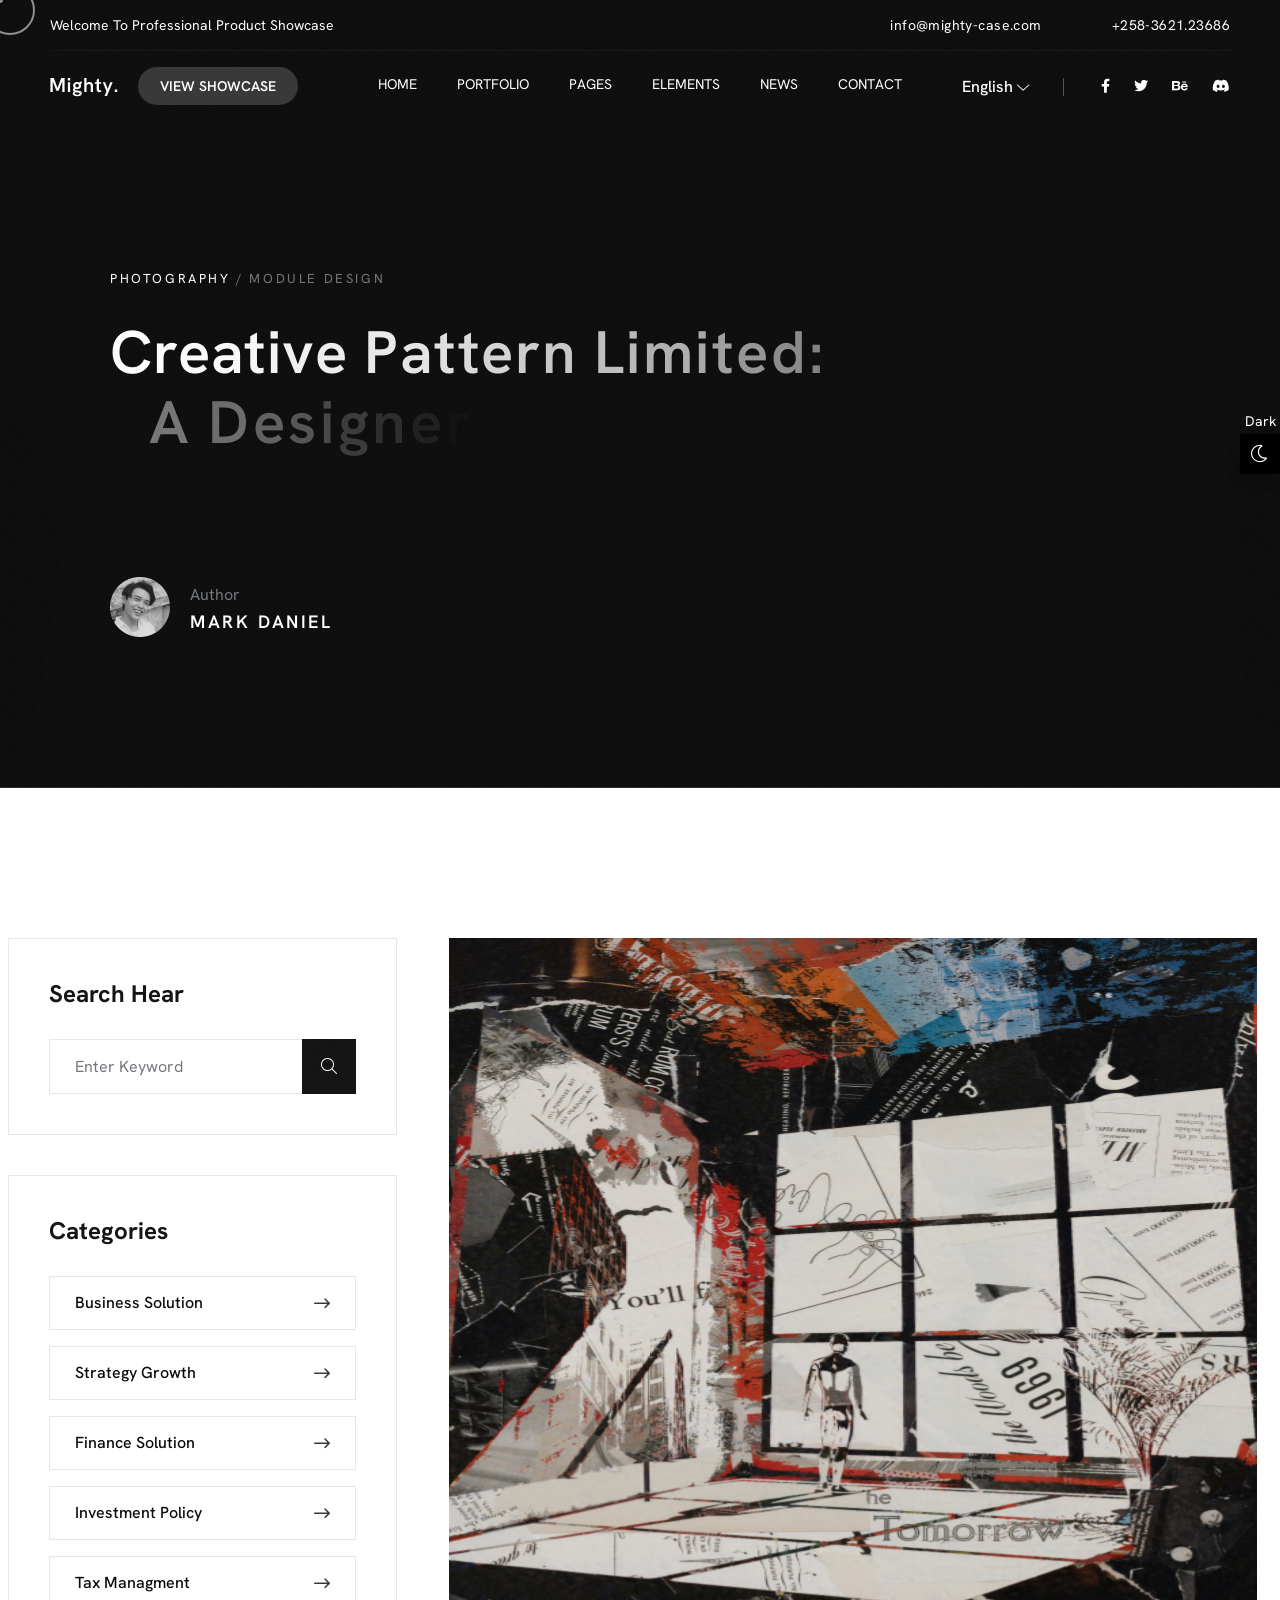
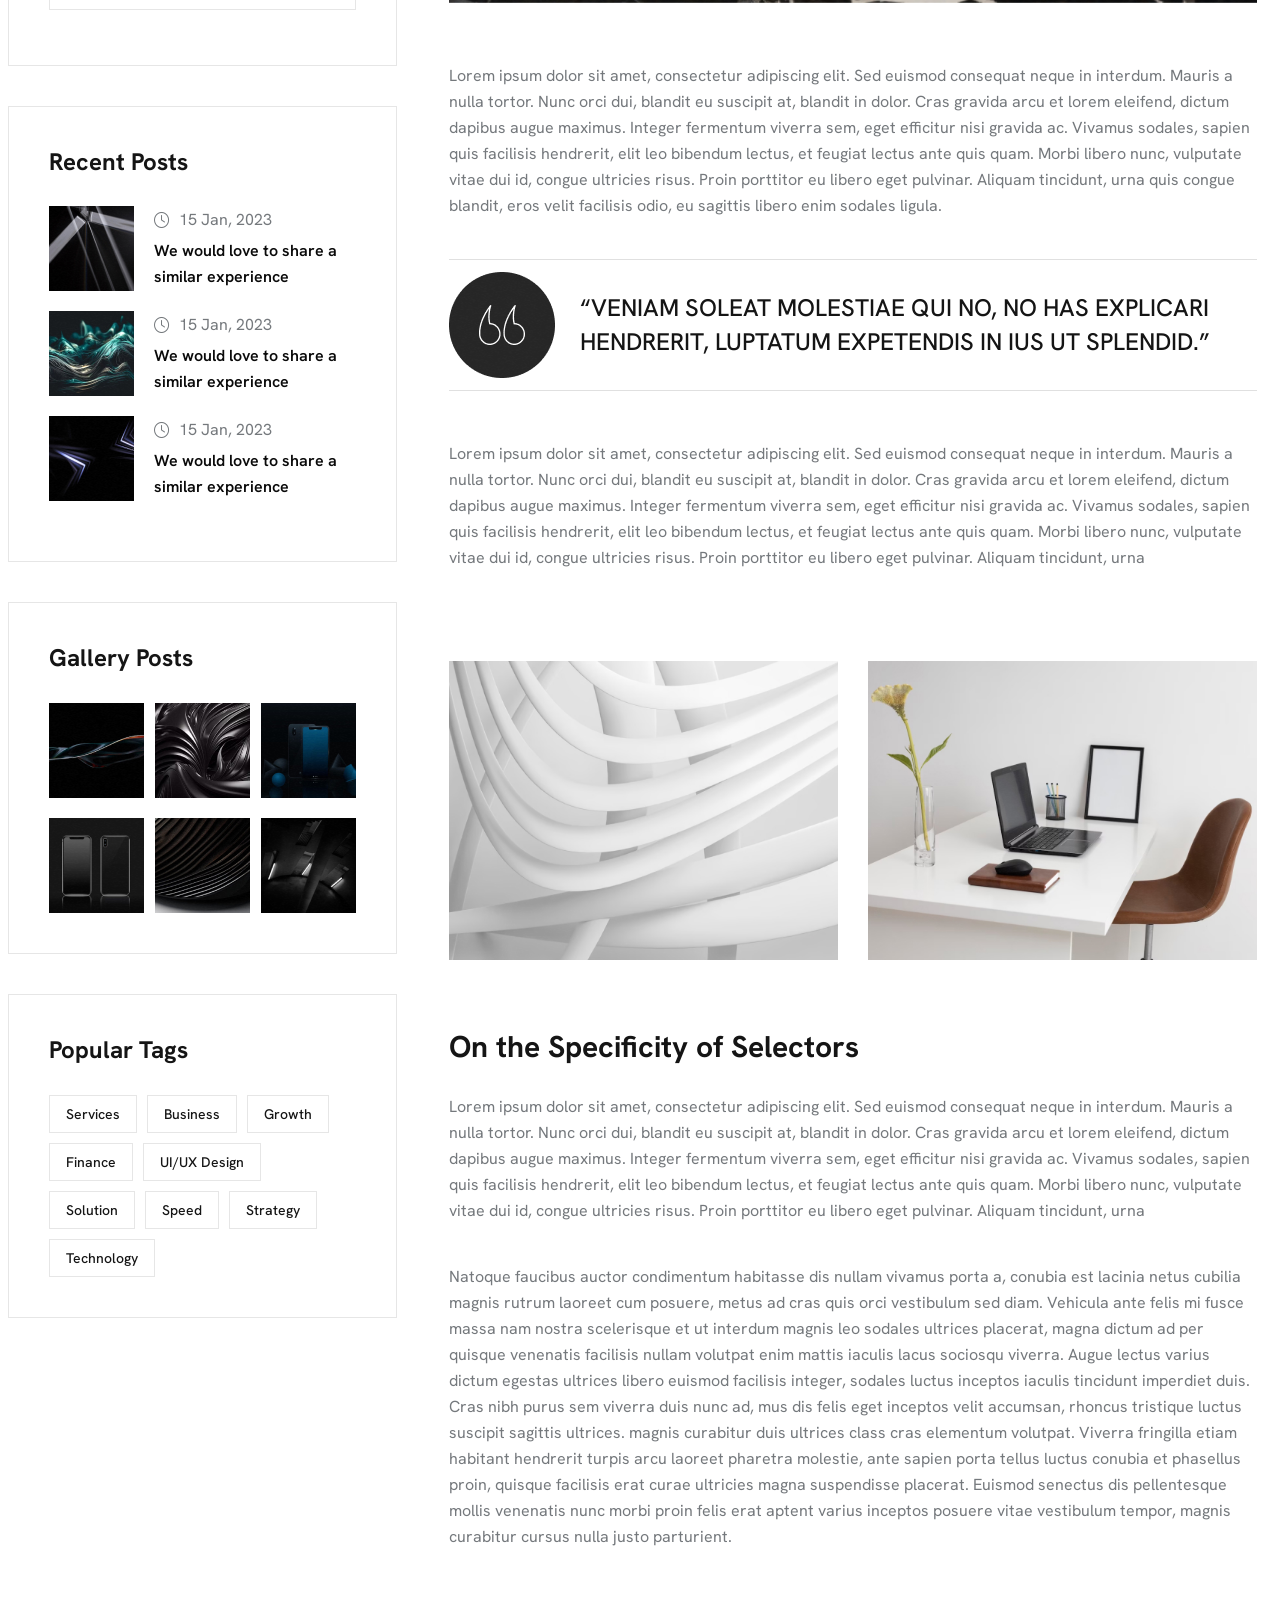
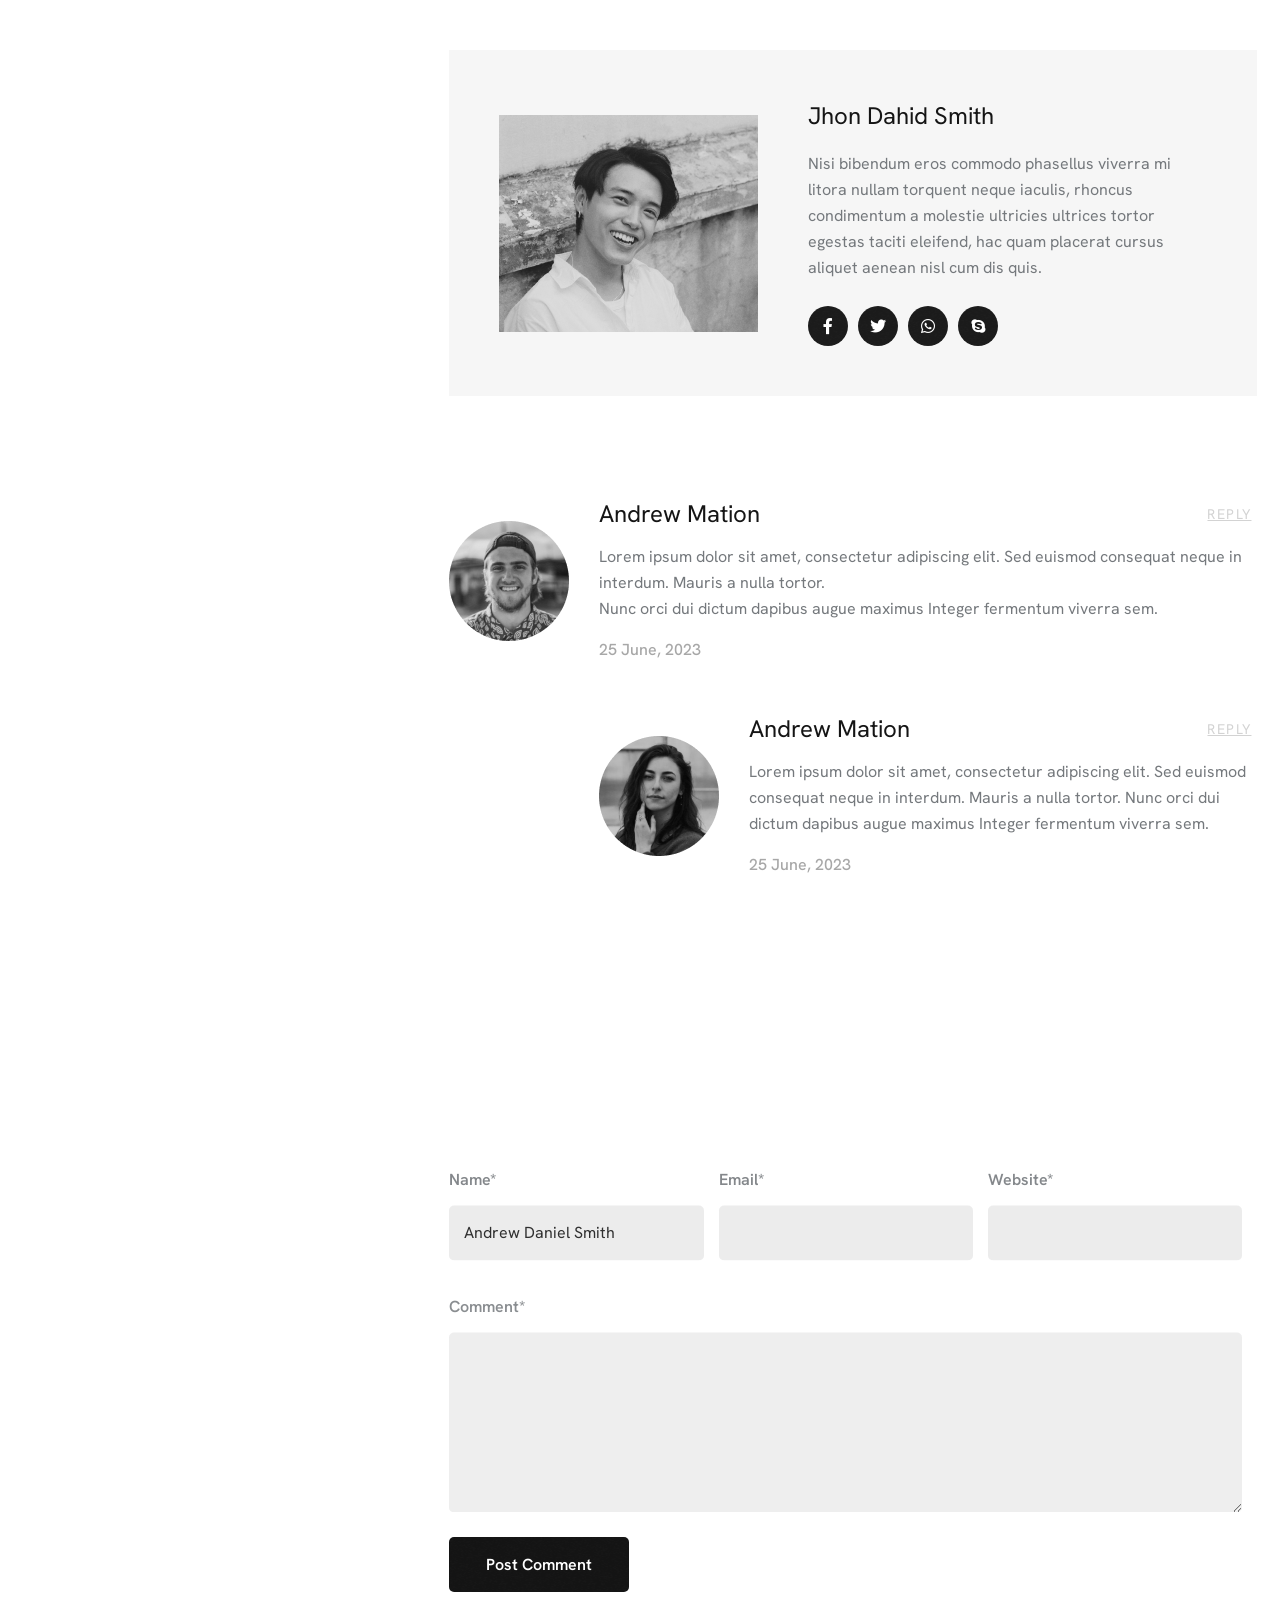
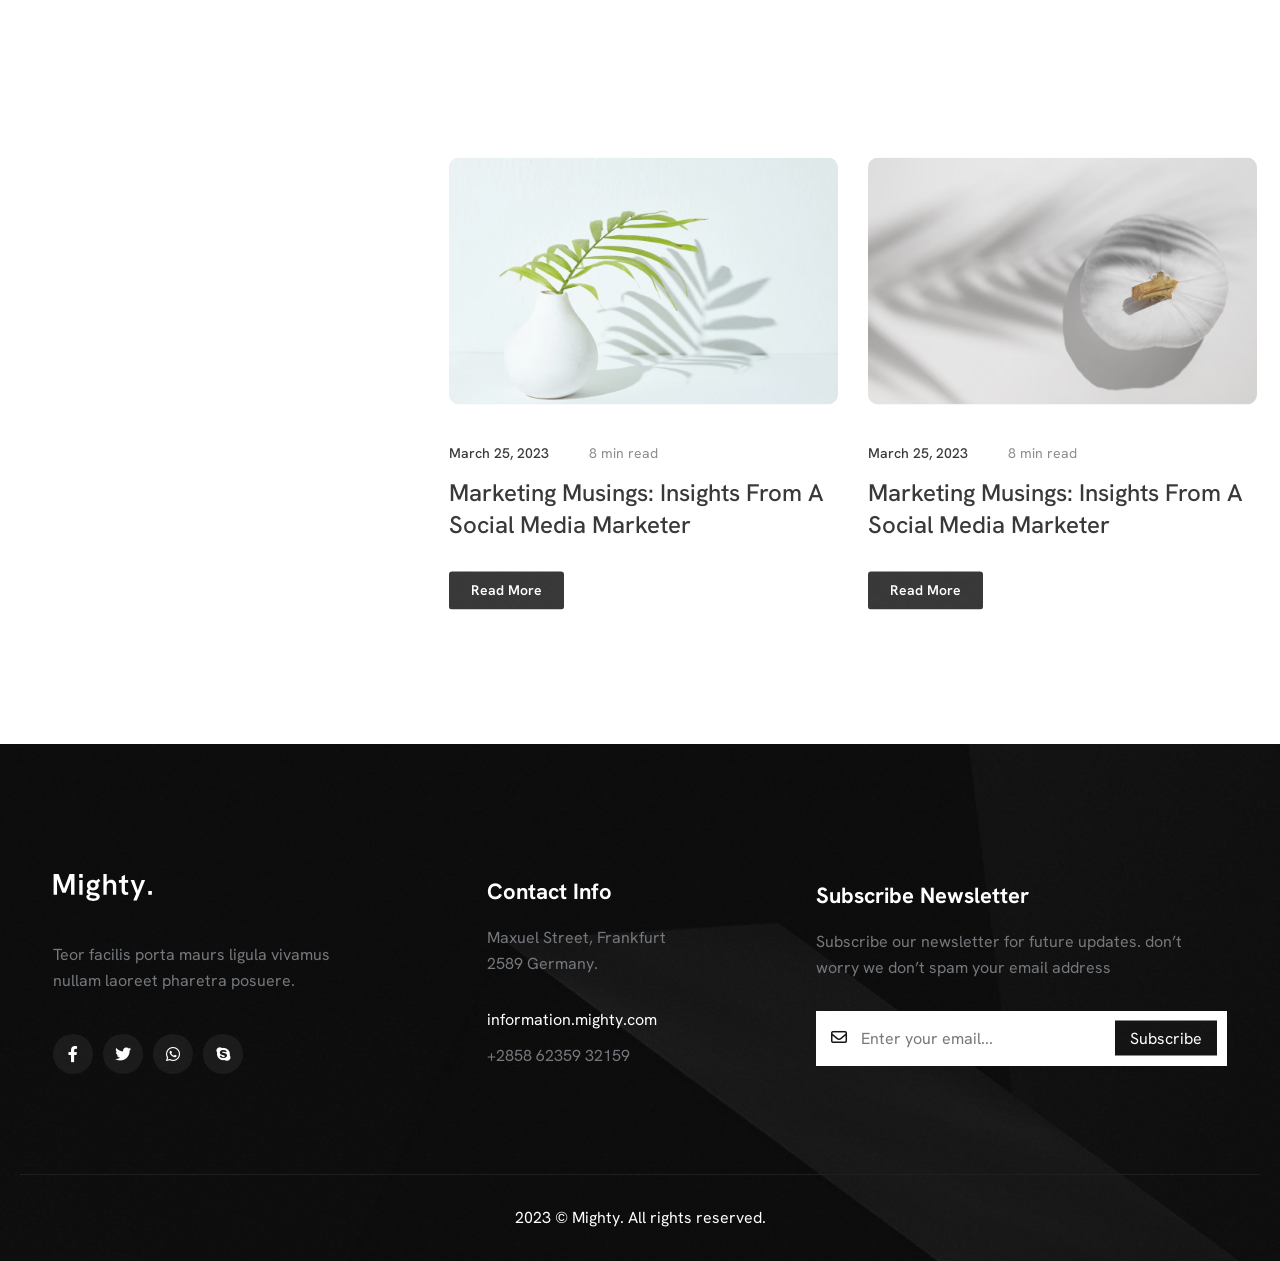
<file: blog-detailsleft-sidebar.html>
<!DOCTYPE html>
<html lang="en" data-theme="light">

<head>
    <meta charset="UTF-8">
    <meta name="viewport" content="width=device-width, initial-scale=1.0">
    <meta name="theme-style-mode" content="1">
    <link rel="shortcut icon" type="image/x-icon" href="assets/images/fav.png">
    <title>Mighty - Creative Portfolio Template</title>
    <link rel="stylesheet" href="assets/css/plugins/fontawesome-6.css">
    <link rel="stylesheet" href="assets/css/plugins/swiper.min.css">
    <link rel="stylesheet" href="assets/css/vendor/metismenu.css">
    <link rel="stylesheet" href="assets/css/plugins/animate.min.css">
    <link rel="stylesheet" href="assets/css/vendor/bootstrap.min.css">
    <link rel="stylesheet" href="assets/css/style.css">
</head>

<body class="inner-page blog-details">

    <!-- Scripts style two -->
    <!-- header area two start -->
    <div class="rts-header-area-two header--sticky">
        <div class="container-150">
            <div class="row">
                <div class="col-lg-12">
                    <div class="header-top-two">
                        <div class="left">
                            <p>Welcome To Professional Product Showcase</p>
                        </div>
                        <div class="right">
                            <div class="male">
                                <a href="mailto:webmaster@example.com">info@mighty-case.com</a>
                            </div>
                            <div class="number">
                                <a href="tel:+4733378901">+258-3621.23686</a>
                            </div>
                        </div>
                    </div>
                </div>
            </div>
            <div class="row">
                <div class="col-lg-12">
                    <div class="main-header-two">
                        <div class="header-left-area">
                            <div class="logo-area">
                                <a href="index.html" class="loog">
                                    <img src="assets/images/logo/03.svg" alt="Brand__logo">
                                </a>
                            </div>
                            <a href="portfolio-grid.html" class="rts-btn btn-radious btn-dark">View Showcase</a>
                        </div>
                        <div class="header-nav-area">
                            <nav class="nav-area drop-down-rts">
                                <ul class="navbar-nav-1">
                                    <li class="menu-item main-nav-on menu-item-has-children">
                                        <a href="javascript:void(0);"><span class="rolling-text">Home</span></a>

                                        <ul class="mega-menu-01 sub-menu home-demos" style="display: block;">
                                            <li class="single-mega">
                                                <a class="tag" href="#">Home Pages</a>
                                                <ul class="main-wrapper" style="display: block;">
                                                    <li class="menu-item menu-item-home"><a class="menu-link" href="index.html">Digital Agency</a>
                                                    </li>

                                                    <li class="menu-item"><a class="menu-link" href="index-six.html">Business Agency</a></li>
                                                    <li class="menu-item"><a class="menu-link" href="index-two.html">Creative Agency</a></li>
                                                    <li class="menu-item"><a class="menu-link" href="index-three.html">Personal Portfolio</a></li>
                                                    <li class="menu-item"><a class="menu-link" href="index-four.html">Design Agency</a></li>
                                                    <li class="menu-item"><a class="menu-link" href="index-five.html">Creative Portfolio</a></li>
                                                </ul>
                                            </li>
                                            <li class="single-mega">
                                                <a class="tag" href="#">showcases</a>
                                                <ul class="main-wrapper" style="display: block;">
                                                    <li class="menu-item menu-item-home"><a class="menu-link" href="showcase-horizontal.html">Horizonal Slider</a></li>
                                                    <li class="menu-item menu-item-home"><a class="menu-link" href="showcase-carousel.html">Showcase
                                                            Carousel</a></li>
                                                    <li class="menu-item menu-item-home"><a class="menu-link" href="showcase-carousel-center-active.html">Showcase Active</a></li>
                                                    <li class="menu-item menu-item-home"><a class="menu-link" href="showcase-vertical-slider.html">Vertical Slider</a></li>
                                                    <li class="menu-item menu-item-home"><a class="menu-link" href="showcase-vertical-scroll.html">Vertical Scroll</a></li>
                                                    <li class="menu-item menu-item-home"><a class="menu-link" href="showcase-parallax-slider.html">Parallax Slider</a></li>
                                                </ul>
                                            </li>
                                            <li class="single-mega">
                                                <a class="tag" href="#">showcases</a>
                                                <ul class="main-wrapper" style="display: block;">
                                                    <li class="menu-item menu-item-home"><a class="menu-link" href="showcase-grid-slider.html">Showcase Grid Slider </a></li>
                                                    <li class="menu-item menu-item-home"><a class="menu-link" href="showcase-vertical-split.html">Vertical Split</a></li>
                                                    <li class="menu-item menu-item-home"><a class="menu-link" href="showcase-interactive-links.html">Interactive Links</a></li>
                                                    <li class="menu-item menu-item-home"><a class="menu-link" href="showcase-interactive-list.html">Interactive Lists</a></li>
                                                    <li class="menu-item menu-item-home"><a class="menu-link" href="showcase-interactive-reveal.html">Interactive reveal</a></li>
                                                    <li class="menu-item"><a class="menu-link" href="javascript:void(0);">Coming Soon</a></li>
                                                </ul>
                                            </li>

                                        </ul>

                                        <ul class="" style="display: block;">

                                        </ul>

                                    </li>
                                    <li class="menu-item main-nav-on menu-item-has-children">
                                        <a href="#"><span class="rolling-text">Portfolio</span></a>
                                        <ul class="sub-menu" style="display: block;">
                                            <li class="menu-item menu-item-home has-children-sub"><a class="menu-link" href="javascript:void(0);">Portfolio Grid</a>
                                                <ul class="sub-menu third-lvl base">
                                                    <li class="menu-item menu-item-home"><a class="nav-link" href="portfolio-grid.html"> Grid 2
                                                            Column</a></li>
                                                    <li class="menu-item menu-item-home"><a class="nav-link" href="portfolio-grid-3column.html">Grid
                                                            3 Column</a></li>
                                                    <li class="menu-item menu-item-home"><a class="nav-link" href="portfolio-full-width.html">Grid
                                                            Full Width</a></li>

                                                </ul>
                                            </li>
                                            <li class="menu-item menu-item-home has-children-sub"><a class="menu-link" href="javascript:void(0);">Portfolio List</a>
                                                <ul class="sub-menu third-lvl base">
                                                    <li class="menu-item menu-item-home"><a href="portfolio-two.html">Portfolio List</a></li>
                                                    <li class="menu-item menu-item-home"><a href="showcase-interactive-list.html">Interactive
                                                            Lists</a></li>
                                                </ul>

                                            </li>
                                            <li class="menu-item menu-item-home"><a class="menu-link" href="portfolio-one.html">Portfolio
                                                    Masonry</a></li>
                                            <li class="menu-item menu-item-home"><a class="menu-link" href="portfolio-filter.html">Portfolio
                                                    Filter</a></li>
                                            <li class="menu-item menu-item-home has-children-sub"><a class="menu-link" href="javascript:void(0);">Portfolio Details</a>
                                                <ul class="sub-menu third-lvl base">
                                                    <li class="menu-item menu-item-home"><a class="nav-link" href="portfolio-details.html">Portfolio
                                                            Details</a></li>
                                                    <li class="menu-item menu-item-home"><a class="nav-link" href="portfolio-details-two.html">Portfolio Details Two</a></li>
                                                    <li class="menu-item menu-item-home"><a class="nav-link" href="portfolio-details-three.html">Portfolio Details Three</a></li>
                                                    <li class="menu-item menu-item-home"><a class="nav-link" href="portfolio-details-four.html">Portfolio Details Four</a></li>
                                                    <li class="menu-item menu-item-home"><a class="nav-link" href="portfolio-details-slider.html">Portfolio Details Slider</a></li>
                                                </ul>
                                            </li>
                                        </ul>
                                    </li>
                                    <li class="menu-item main-nav-on menu-item-has-children">
                                        <a href="javascript:void(0);"><span class="rolling-text">Pages</span></a>
                                        <ul class="sub-menu" style="display: block;">
                                            <li class="menu-item menu-item-home"><a class="menu-link" href="about.html">About Us</a></li>
                                            <li class="menu-item menu-item-home"><a class="menu-link" href="service-1.html">Services V.1</a></li>
                                            <li class="menu-item menu-item-home"><a class="menu-link" href="service-2.html">Services V.2</a></li>
                                            <li class="menu-item menu-item-home"><a class="menu-link" href="service-3.html">Services V.3</a></li>
                                            <li class="menu-item menu-item-home"><a class="menu-link" href="service-details.html">Services
                                                    Details</a></li>
                                            <li class="menu-item menu-item-home"><a class="menu-link" href="coming-soon.html">Coming Soon</a></li>
                                            <li class="menu-item menu-item-home"><a class="menu-link" href="error.html">404 Page</a></li>
                                        </ul>
                                    </li>
                                    <li class="menu-item main-nav-on menu-item-has-children">
                                        <a href="javascript:void(0);"><span class="rolling-text">Elements</span></a>
                                        <ul class="mega-menu-01 sub-menu elements" style="display: block;">
                                            <li class="single-mega">
                                                <a class="tag" href="#">Widgets</a>
                                                <ul class="main-wrapper" style="display: block;">
                                                    <li class="menu-item menu-item-home"><a class="menu-link" href="accordion.html">Accordion</a>
                                                    </li>
                                                    <li class="menu-item"><a class="menu-link" href="banner.html">Our Banner</a></li>
                                                    <li class="menu-item"><a class="menu-link" href="blog-elements.html">Our Blogs</a></li>
                                                    <li class="menu-item"><a class="menu-link" href="buttons.html">Buttons</a></li>
                                                    <li class="menu-item"><a class="menu-link" href="cta.html">Call To Action</a></li>
                                                </ul>
                                            </li>
                                            <li class="single-mega">
                                                <a class="tag" href="#">Widgets</a>
                                                <ul class="main-wrapper" style="display: block;">
                                                    <li class="menu-item"><a class="menu-link" href="carousel.html">Carousel</a></li>
                                                    <li class="menu-item menu-item-home"><a class="menu-link" href="circle-progress.html">Circle
                                                            Progress</a></li>
                                                    <li class="menu-item menu-item-home"><a class="menu-link" href="clients-logo.html">Client
                                                            Logo</a></li>
                                                    <li class="menu-item menu-item-home"><a class="menu-link" href="contact-form.html">Contact
                                                            Form</a></li>
                                                    <li class="menu-item menu-item-home"><a class="menu-link" href="counter.html">Counter Up</a>
                                                    </li>
                                                </ul>
                                            </li>
                                            <li class="single-mega">
                                                <a class="tag" href="#">Widgets</a>
                                                <ul class="main-wrapper" style="display: block;">
                                                    <li class="menu-item menu-item-home"><a class="menu-link" href="heading.html">Typography</a>
                                                    </li>
                                                    <li class="menu-item menu-item-home"><a class="menu-link" href="service-card.html">Service
                                                            Card</a></li>
                                                    <li class="menu-item menu-item-home"><a class="menu-link" href="service-list-revel.html">Service
                                                            List</a></li>
                                                    <li class="menu-item menu-item-home"><a class="menu-link" href="pricing-table.html">Pricing
                                                            Table</a></li>
                                                    <li class="menu-item menu-item-home"><a class="menu-link" href="tab.html">Our Tab Style</a></li>
                                                </ul>
                                            </li>
                                            <li class="single-mega">
                                                <a class="tag" href="#">Widgets</a>
                                                <ul class="main-wrapper" style="display: block;">
                                                    <li class="menu-item menu-item-home"><a class="menu-link" href="filter.html">Our Filter
                                                            Style</a></li>
                                                    <li class="menu-item menu-item-home"><a class="menu-link" href="team-style.html">Our Awesome
                                                            Team</a></li>
                                                    <li class="menu-item menu-item-home"><a class="menu-link" href="testimonials.html">Testimonials</a></li>
                                                    <li class="menu-item menu-item-home"><a class="menu-link" href="about-style.html">About
                                                            Style</a></li>
                                                    <li class="menu-item menu-item-home"><a class="menu-link" href="footer-style.html">Footer
                                                            Styles</a></li>
                                                </ul>
                                            </li>
                                        </ul>
                                    </li>
                                    <li class="menu-item main-nav-on menu-item-has-children">
                                        <a href="javascript:void(0);"><span class="rolling-text">News</span></a>
                                        <ul class="sub-menu" style="display: block;">
                                            <li class="menu-item menu-item-home"><a class="menu-link" href="blog.html">Our Blog</a></li>
                                            <li class="menu-item menu-item-home"><a class="menu-link" href="blog-sidebar.html">Blog Sidebar
                                                    Right</a></li>
                                            <li class="menu-item menu-item-home"><a class="menu-link" href="blog-sidebar-left.html">Blog Sidebar
                                                    Left</a></li>
                                            <li class="menu-item menu-item-home has-children-sub">
                                                <a class="menu-link" href="javascript:void(0);">Blog Details</a>
                                                <ul class="sub-menu third-lvl base">
                                                    <li class="menu-item menu-item-home"><a class="nav-link" href="blog-details.html">Blog
                                                            Details</a></li>
                                                    <li class="menu-item menu-item-home"><a class="nav-link" href="blog-details-two.html">Blog
                                                            Details Two</a></li>
                                                    <li class="menu-item menu-item-home"><a class="nav-link" href="blog-detailsleft-sidebar.html">Blog Details Left</a></li>
                                                    <li class="menu-item menu-item-home"><a class="nav-link" href="blog-detailsright-sidebar.html">Blog Details Right</a></li>
                                                </ul>

                                            </li>
                                        </ul>
                                    </li>
                                    <li class="menu-item main-nav-on">
                                        <a class="menu-link" href="contact.html"><span class="rolling-text">Contact</span></a>
                                    </li>
                                </ul>
                            </nav>
                        </div>
                        <div class="header-right">
                            <div class="language-check">
                                <!-- check -->
                                <div class="input-group">
                                    <button type="button" data-bs-toggle="dropdown" aria-expanded="false">English
                                        <i class="fa-sharp fa-light fa-chevron-down"></i>
                                    </button>
                                    <ul class="dropdown-menu">
                                        <li><a class="dropdown-item" href="#">Chinese</a></li>
                                        <li><a class="dropdown-item" href="#">Spanish</a></li>
                                        <li><a class="dropdown-item" href="#">Arabic</a></li>
                                        <li><a class="dropdown-item" href="#">Portuguese</a></li>
                                    </ul>
                                </div>
                                <!-- check -->
                            </div>
                            <!-- social area start -->
                            <div class="social-transparent-wrapper">
                                <ul>
                                    <li><a href="#"><i class="fa-brands fa-facebook-f"></i></a></li>
                                    <li><a href="#"><i class="fa-brands fa-twitter"></i></a></li>
                                    <li><a href="#"><i class="fa-brands fa-behance"></i></a></li>
                                    <li><a href="#"><i class="fa-brands fa-discord"></i></a></li>
                                </ul>
                            </div>
                            <!-- social area end -->
                            <div class="menu-btn">

                                <div class="rts-offcanvas-wrapper">
                                    <div class="container-menu">
                                        <div class="action-menu">
                                            <div class="close-event"></div>
                                            <div class="open-event">
                                                <!-- <div class="text">
                        <span>Menu</span>
                        <span>Close</span>
                    </div> -->
                                                <div class="burger">
                                                    <svg viewBox="0 0 15 15" fill="none" xmlns="http://www.w3.org/2000/svg" class="icon-close" data-v-649bbaab="">
                                                        <line x1="13.788" y1="1.28816" x2="1.06011" y2="14.0161" stroke="currentColor" stroke-width="1.2"></line>
                                                        <line x1="1.06049" y1="1.43963" x2="13.7884" y2="14.1675" stroke="currentColor" stroke-width="1.2"></line>
                                                    </svg>
                                                    <svg viewBox="0 0 18 12" fill="none" xmlns="http://www.w3.org/2000/svg" class="icon-burger" data-v-649bbaab="">
                                                        <line x1="18" y1="0.6" y2="0.6" stroke="currentColor" stroke-width="1.2" data-v-649bbaab=""></line>
                                                        <line x1="18" y1="5.7167" y2="5.7167" stroke="currentColor" stroke-width="1.2" data-v-649bbaab=""></line>
                                                        <line x1="18" y1="10.8334" y2="10.8334" stroke="currentColor" stroke-width="1.2" data-v-649bbaab=""></line>
                                                    </svg>
                                                </div>
                                            </div>
                                        </div>
                                    </div>
                                    <div class="rts-fs-menu">
                                        <div class="rts-fs-container row">

                                            <div class="rts-fs--nav col-12 col-md-6">
                                                <ul id="primary-menu" class="navbar-nav-button">
                                                    <li id="menu-item-76" class="menu-item menu-item-has-children">
                                                        <a href="#">Home<span><svg height="24" viewBox="0 0 24 24" width="24"
                                    xmlns="http://www.w3.org/2000/svg">
                                    <path class="heroicon-ui"
                                        d="M18.59 13H3a1 1 0 0 1 0-2h15.59l-5.3-5.3a1 1 0 1 1 1.42-1.4l7 7a1 1 0 0 1 0 1.4l-7 7a1 1 0 0 1-1.42-1.4l5.3-5.3z">
                                    </path>
                                </svg></span></a>
                                                        <ul class="sub-menu">
                                                            <li class="menu-item menu-item-home current-menu-item page_item">
                                                                <a href="index.html" aria-current="page">Digital Agency</a>
                                                            </li>
                                                            <li class="menu-item">
                                                                <a href="index-two.html">Creative Agency</a>
                                                            </li>
                                                            <li class="menu-item">
                                                                <a href="index-three.html">Personal Portfolio</a>
                                                            </li>
                                                            <li class="menu-item">
                                                                <a href="index-four.html">Design Agency</a>
                                                            </li>
                                                            <li class="menu-item">
                                                                <a href="index-five.html">Creative Portfolio</a>
                                                            </li>
                                                            <li class="menu-item">
                                                                <a href="index-six.html">Business Agency</a>
                                                            </li>
                                                        </ul>
                                                    </li>
                                                    <li id="menu-item-767" class="menu-item menu-item-has-children">
                                                        <a href="#">Showcase One<span><svg height="24" viewBox="0 0 24 24" width="24"
                                    xmlns="http://www.w3.org/2000/svg">
                                    <path class="heroicon-ui"
                                        d="M18.59 13H3a1 1 0 0 1 0-2h15.59l-5.3-5.3a1 1 0 1 1 1.42-1.4l7 7a1 1 0 0 1 0 1.4l-7 7a1 1 0 0 1-1.42-1.4l5.3-5.3z">
                                    </path>
                                </svg></span></a>
                                                        <ul class="sub-menu">
                                                            <li class="menu-item menu-item-home current-menu-item page_item">
                                                                <a href="showcase-horizontal.html" aria-current="page">Horizontal Slider</a>
                                                            </li>
                                                            <li class="menu-item">
                                                                <a href="showcase-vertical-slider.html">Vertical Slider</a>
                                                            </li>
                                                            <li class="menu-item">
                                                                <a href="showcase-carousel.html">Showcase Carousel</a>
                                                            </li>
                                                            <li class="menu-item">
                                                                <a href="showcase-vertical-scroll.html">Vertical Scroll</a>
                                                            </li>
                                                            <li class="menu-item">
                                                                <a href="showcase-parallax-slider.html">Parallax Slider</a>
                                                            </li>
                                                        </ul>
                                                    </li>
                                                    <li id="menu-item-768" class="menu-item menu-item-has-children">
                                                        <a href="#">Showcase Two<span><svg height="24" viewBox="0 0 24 24" width="24"
                                    xmlns="http://www.w3.org/2000/svg">
                                    <path class="heroicon-ui"
                                        d="M18.59 13H3a1 1 0 0 1 0-2h15.59l-5.3-5.3a1 1 0 1 1 1.42-1.4l7 7a1 1 0 0 1 0 1.4l-7 7a1 1 0 0 1-1.42-1.4l5.3-5.3z">
                                    </path>
                                </svg></span></a>
                                                        <ul class="sub-menu">
                                                            <li class="menu-item menu-item-home current-menu-item page_item">
                                                                <a href="showcase-grid-slider.html" aria-current="page">Showcase Grid Slider</a>
                                                            </li>
                                                            <li class="menu-item">
                                                                <a href="showcase-vertical-split.html">Vertical Split</a>
                                                            </li>
                                                            <li class="menu-item">
                                                                <a href="showcase-interactive-links.html">Interactive Links</a>
                                                            </li>
                                                            <li class="menu-item">
                                                                <a href="showcase-interactive-list.html">Interactive Lists</a>
                                                            </li>
                                                            <li class="menu-item">
                                                                <a href="showcase-interactive-reveal.html">Interactive Reveal</a>
                                                            </li>
                                                        </ul>
                                                    </li>
                                                    <li class="menu-item menu-item-has-children">
                                                        <a href="#">Portfolio<span><svg height="24" viewBox="0 0 24 24" width="24"
                                    xmlns="http://www.w3.org/2000/svg">
                                    <path class="heroicon-ui"
                                        d="M18.59 13H3a1 1 0 0 1 0-2h15.59l-5.3-5.3a1 1 0 1 1 1.42-1.4l7 7a1 1 0 0 1 0 1.4l-7 7a1 1 0 0 1-1.42-1.4l5.3-5.3z">
                                    </path>
                                </svg></span></a>
                                                        <ul class="sub-menu">
                                                            <li class="menu-item menu-item-has-children">
                                                                <a href="#">Portfolio Grid <span><svg height="24" viewBox="0 0 24 24" width="24"
                                        xmlns="http://www.w3.org/2000/svg">
                                        <path class="heroicon-ui"
                                            d="M18.59 13H3a1 1 0 0 1 0-2h15.59l-5.3-5.3a1 1 0 1 1 1.42-1.4l7 7a1 1 0 0 1 0 1.4l-7 7a1 1 0 0 1-1.42-1.4l5.3-5.3z">
                                        </path>
                                    </svg></span></a>
                                                                <ul class="sub-menu">
                                                                    <li class="menu-item"><a href="portfolio-grid.html">Grid 2 Column</a></li>
                                                                    <li class="menu-item"><a href="portfolio-grid-3column.html">Grid 3 Column</a></li>
                                                                    <li class="menu-item"><a href="portfolio-full-width.html">Grid Full Width</a></li>
                                                                </ul>
                                                            </li>
                                                            <li class="menu-item menu-item-has-children">
                                                                <a href="#">Portfolio List <span><svg height="24" viewBox="0 0 24 24" width="24"
                                        xmlns="http://www.w3.org/2000/svg">
                                        <path class="heroicon-ui"
                                            d="M18.59 13H3a1 1 0 0 1 0-2h15.59l-5.3-5.3a1 1 0 1 1 1.42-1.4l7 7a1 1 0 0 1 0 1.4l-7 7a1 1 0 0 1-1.42-1.4l5.3-5.3z">
                                        </path>
                                    </svg></span></a>
                                                                <ul class="sub-menu">
                                                                    <li class="menu-item"><a href="portfolio-two.html">Portfolio List</a></li>
                                                                    <li class="menu-item"><a href="showcase-interactive-list.html">Interactive Lists</a></li>
                                                                </ul>
                                                            </li>
                                                            <li class="menu-item"><a href="portfolio-one.html">Portfolio Masonry</a></li>
                                                            <li class="menu-item"><a href="portfolio-filter.html">Portfolio Filter</a></li>
                                                            <li class="menu-item menu-item-has-children">
                                                                <a href="#">Portfolio Details <span><svg height="24" viewBox="0 0 24 24" width="24"
                                        xmlns="http://www.w3.org/2000/svg">
                                        <path class="heroicon-ui"
                                            d="M18.59 13H3a1 1 0 0 1 0-2h15.59l-5.3-5.3a1 1 0 1 1 1.42-1.4l7 7a1 1 0 0 1 0 1.4l-7 7a1 1 0 0 1-1.42-1.4l5.3-5.3z">
                                        </path>
                                    </svg></span></a>
                                                                <ul class="sub-menu">
                                                                    <li class="menu-item"><a href="portfolio-details.html">Portfolio Details</a></li>
                                                                    <li class="menu-item"><a href="portfolio-details-two.html">Portfolio Details Two</a></li>
                                                                    <li class="menu-item"><a href="portfolio-details-three.html">Portfolio Details Three</a></li>
                                                                    <li class="menu-item"><a href="portfolio-details-four.html">Portfolio Details Four</a></li>
                                                                    <li class="menu-item"><a href="portfolio-details-slider.html">Portfolio Details Slider</a></li>
                                                                </ul>
                                                            </li>
                                                        </ul>
                                                    </li>
                                                    <li class="menu-item menu-item-has-children">
                                                        <a href="#">Pages
                                                            <span>
                                <svg height="24" viewBox="0 0 24 24" width="24"
                                        xmlns="http://www.w3.org/2000/svg">
                                        <path class="heroicon-ui"
                                            d="M18.59 13H3a1 1 0 0 1 0-2h15.59l-5.3-5.3a1 1 0 1 1 1.42-1.4l7 7a1 1 0 0 1 0 1.4l-7 7a1 1 0 0 1-1.42-1.4l5.3-5.3z">
                                        </path>
                                </svg>
                            </span>
                                                        </a>
                                                        <ul class="sub-menu">
                                                            <li class="menu-item"><a href="about.html">About Me</a></li>
                                                            <li class="menu-item"><a href="service-1.html">Services V.1</a></li>
                                                            <li class="menu-item"><a href="service-2.html">Services V.2</a></li>
                                                            <li class="menu-item"><a href="service-3.html">Services V.3</a></li>
                                                            <li class="menu-item"><a href="service-details.html">Services details</a></li>
                                                            <li class="menu-item"><a href="coming-soon.html">Coming Soon</a></li>
                                                            <li class="menu-item"><a href="error.html">404 Page</a></li>
                                                        </ul>
                                                    </li>
                                                    <li class="menu-item menu-item-has-children">
                                                        <a href="#">News<span><svg height="24" viewBox="0 0 24 24" width="24"
                                    xmlns="http://www.w3.org/2000/svg">
                                    <path class="heroicon-ui"
                                        d="M18.59 13H3a1 1 0 0 1 0-2h15.59l-5.3-5.3a1 1 0 1 1 1.42-1.4l7 7a1 1 0 0 1 0 1.4l-7 7a1 1 0 0 1-1.42-1.4l5.3-5.3z">
                                    </path>
                                </svg></span></a>
                                                        <ul class="sub-menu">
                                                            <li class="menu-item"><a href="blog.html">Our Blog</a></li>
                                                            <li class="menu-item"><a href="blog-sidebar.html">Blog Sidebar Right</a></li>
                                                            <li class="menu-item"><a href="blog-sidebar-left.html">Blog Sidebar Left</a></li>
                                                            <li class="menu-item menu-item-has-children">
                                                                <a href="#">Blog Details<span><svg height="24" viewBox="0 0 24 24" width="24"
                                            xmlns="http://www.w3.org/2000/svg">
                                            <path class="heroicon-ui"
                                                d="M18.59 13H3a1 1 0 0 1 0-2h15.59l-5.3-5.3a1 1 0 1 1 1.42-1.4l7 7a1 1 0 0 1 0 1.4l-7 7a1 1 0 0 1-1.42-1.4l5.3-5.3z">
                                            </path>
                                        </svg></span></a>
                                                                <ul class="sub-menu">
                                                                    <li class="menu-item"><a href="blog-details.html">Blog Details</a></li>
                                                                    <li class="menu-item"><a href="blog-details-two.html">Blog Details Two</a></li>
                                                                    <li class="menu-item"><a href="blog-detailsleft-sidebar.html">Blog Details Left</a></li>
                                                                    <li class="menu-item"><a href="blog-detailsright-sidebar.html">Blog Details Right</a></li>
                                                                </ul>
                                                            </li>
                                                        </ul>
                                                    </li>
                                                    <li class="menu-item"><a href="contact.html">Contact</a></li>
                                                </ul>
                                            </div>

                                            <div class="rts-fs--contacts col-12 col-md-6">
                                                <div class="contact-inner">
                                                    <div class="contact-information">
                                                        <h2 class="heading-title">Our Office</h2>
                                                        <div class="address">
                                                            <ul>
                                                                <li>
                                                                    <p>98 Post St, Maxuel Street, Frankfurt</p>
                                                                </li>
                                                                <li>
                                                                    <p>575 Market St, Maxuel Street, Frankfurt</p>
                                                                </li>
                                                            </ul>
                                                        </div>
                                                    </div>
                                                    <div class="contact-information">
                                                        <h2 class="heading-title">Get In Touch</h2>
                                                        <div class="contact">
                                                            <ul>
                                                                <li><a href="mailto:information.mighty.com" class="mail">information.mighty.com</a></li>
                                                                <li><a href="tel:28586235932159" class="number">+2858 62359 32159</a></li>
                                                            </ul>
                                                        </div>
                                                        <div class="rts-social-area-one">
                                                            <ul>
                                                                <li><a href="#"><i class="fa-brands fa-facebook-f"></i></a></li>
                                                                <li><a href="#"><i class="fa-brands fa-twitter"></i></a></li>
                                                                <li><a href="#"><i class="fa-brands fa-whatsapp"></i></a></li>
                                                                <li><a href="#"><i class="fa-brands fa-skype"></i></a></li>
                                                            </ul>
                                                        </div>
                                                    </div>
                                                </div>
                                            </div>

                                        </div>
                                    </div>
                                </div>
                            </div>
                        </div>
                    </div>
                </div>
            </div>
        </div>
    </div>
    <!-- header area two end -->

    <!-- Scripts style two End -->


    <!-- blog- details bread cro=umnb area -->
    <div class="blog-details-breadcrumb rts-section-gap">
        <div class="container-430">
            <div class="row">
                <div class="col-lg-12">
                    <div class="blog-details-bd-wrapper pt--120">
                        <p>Photography <span>/ Module Design</span></p>
                        <h1 class="title rts_hero__title">Creative Pattern Limited: <br>
                            A Designer UI/UX Complete <br>
                            Checklist.</h1>
                        <div class="author-area">
                            <a href="#">
                                <img src="assets/images/banner/20.png" alt="banner">
                            </a>
                            <div class="info">
                                <span>Author</span>
                                <p>Mark Daniel</p>
                            </div>
                        </div>
                    </div>
                </div>
            </div>
        </div>
    </div>
    <!-- blog- details bread cro=umnb area end -->

    <!-- blog details area start -->
    <div class="blog-details-main-wrapper rts-section-gap">
        <div class="container">
            <div class="row">
                <div class="col-xl-4 col-md-12 col-sm-12 col-12 pr--30 pr_sm--10 h-100 rts-sticky-column-item">
                    <!-- single wizered start -->
                    <div class="rts-single-wized search">
                        <div class="wized-header">
                            <h5 class="title">
                                Search Hear
                            </h5>
                        </div>
                        <div class="wized-body">
                            <div class="rts-search-wrapper">
                                <input class="Search" type="text" placeholder="Enter Keyword">
                                <button><i class="fal fa-search"></i></button>
                            </div>
                        </div>
                    </div>
                    <!-- single wizered End -->
                    <!-- single wizered start -->
                    <div class="rts-single-wized Categories">
                        <div class="wized-header">
                            <h5 class="title">
                                Categories
                            </h5>
                        </div>
                        <div class="wized-body">
                            <!-- single categoris -->
                            <ul class="single-categories">
                                <li><a href="#">Business Solution <i class="far fa-long-arrow-right"></i></a></li>
                            </ul>
                            <!-- single categoris End -->
                            <!-- single categoris -->
                            <ul class="single-categories">
                                <li><a href="#">Strategy Growth<i class="far fa-long-arrow-right"></i></a></li>
                            </ul>
                            <!-- single categoris End -->
                            <!-- single categoris -->
                            <ul class="single-categories">
                                <li><a href="#">Finance Solution<i class="far fa-long-arrow-right"></i></a></li>
                            </ul>
                            <!-- single categoris End -->
                            <!-- single categoris -->
                            <ul class="single-categories">
                                <li><a href="#">Investment Policy<i class="far fa-long-arrow-right"></i></a></li>
                            </ul>
                            <!-- single categoris End -->
                            <!-- single categoris -->
                            <ul class="single-categories">
                                <li><a href="#">Tax Managment<i class="far fa-long-arrow-right"></i></a></li>
                            </ul>
                            <!-- single categoris End -->
                        </div>
                    </div>
                    <!-- single wizered End -->
                    <!-- single wizered start -->
                    <div class="rts-single-wized Recent-post">
                        <div class="wized-header">
                            <h5 class="title">
                                Recent Posts
                            </h5>
                        </div>
                        <div class="wized-body">
                            <!-- recent-post -->
                            <div class="recent-post-single">
                                <div class="thumbnail">
                                    <a href="blog-details.html"><img src="assets/images/blog/sm/01.jpg" alt="Blog_post"></a>
                                </div>
                                <div class="content-area">
                                    <div class="user">
                                        <i class="fal fa-clock"></i>
                                        <span>15 Jan, 2023</span>
                                    </div>
                                    <a class="post-title" href="blog-details.html">
                                        <h6 class="title">We would love to share a similar experience</h6>
                                    </a>
                                </div>
                            </div>
                            <!-- recent-post End -->
                            <!-- recent-post -->
                            <div class="recent-post-single">
                                <div class="thumbnail">
                                    <a href="blog-details.html"><img src="assets/images/blog/sm/02.jpg" alt="Blog_post"></a>
                                </div>
                                <div class="content-area">
                                    <div class="user">
                                        <i class="fal fa-clock"></i>
                                        <span>15 Jan, 2023</span>
                                    </div>
                                    <a class="post-title" href="blog-details.html">
                                        <h6 class="title">We would love to share a similar experience</h6>
                                    </a>
                                </div>
                            </div>
                            <!-- recent-post End -->
                            <!-- recent-post -->
                            <div class="recent-post-single">
                                <div class="thumbnail">
                                    <a href="blog-details.html"><img src="assets/images/blog/sm/03.jpg" alt="Blog_post"></a>
                                </div>
                                <div class="content-area">
                                    <div class="user">
                                        <i class="fal fa-clock"></i>
                                        <span>15 Jan, 2023</span>
                                    </div>
                                    <a class="post-title" href="blog-details.html">
                                        <h6 class="title">We would love to share a similar experience</h6>
                                    </a>
                                </div>
                            </div>
                            <!-- recent-post End -->
                        </div>
                    </div>
                    <!-- single wizered End -->
                    <!-- single wizered start -->
                    <div class="rts-single-wized Recent-post">
                        <div class="wized-header">
                            <h5 class="title">
                                Gallery Posts
                            </h5>
                        </div>
                        <div class="wized-body">
                            <div class="gallery-inner">
                                <div class="row-1 single-row">
                                    <a href="#"><img src="assets/images/blog/sm/04.jpg" alt="Gallery"></a>
                                    <a href="#"><img src="assets/images/blog/sm/05.jpg" alt="Gallery"></a>
                                    <a href="#"><img src="assets/images/blog/sm/06.jpg" alt="Gallery"></a>
                                </div>
                                <div class="row-2 single-row">
                                    <a href="#"><img src="assets/images/blog/sm/07.jpg" alt="Gallery"></a>
                                    <a href="#"><img src="assets/images/blog/sm/08.jpg" alt="Gallery"></a>
                                    <a href="#"><img src="assets/images/blog/sm/09.jpg" alt="Gallery"></a>
                                </div>
                            </div>
                        </div>
                    </div>
                    <!-- single wizered End -->
                    <!-- single wizered start -->
                    <div class="rts-single-wized">
                        <div class="wized-header">
                            <h5 class="title">
                                Popular Tags
                            </h5>
                        </div>
                        <div class="wized-body">
                            <div class="tags-wrapper">
                                <a href="#">Services</a>
                                <a href="#">Business</a>
                                <a href="#">Growth</a>
                                <a href="#">Finance</a>
                                <a href="#">UI/UX Design</a>
                                <a href="#">Solution</a>
                                <a href="#">Speed</a>
                                <a href="#">Strategy</a>
                                <a href="#">Technology</a>
                            </div>
                        </div>
                    </div>
                    <!-- single wizered End -->
                </div>
                <div class="col-lg-8">
                    <div class="container">
                        <div class="row">
                            <div class="col-lg-12">
                                <div class="main-wrapper">
                                    <div class="thumbnail-banner-large-iamge grow">

                                    </div>
                                </div>
                            </div>
                        </div>
                        <div class="row mt--60">
                            <div class="col-lg-12">
                                <p class="disc">
                                    Lorem ipsum dolor sit amet, consectetur adipiscing elit. Sed euismod consequat neque in interdum. Mauris a nulla tortor. Nunc orci dui, blandit eu suscipit at, blandit in dolor. Cras gravida arcu et lorem eleifend, dictum dapibus augue maximus. Integer fermentum viverra sem, eget efficitur nisi gravida ac. Vivamus sodales, sapien quis facilisis hendrerit, elit leo bibendum lectus, et feugiat lectus ante quis quam. Morbi libero nunc, vulputate vitae dui id, congue ultricies risus. Proin porttitor eu libero eget pulvinar. Aliquam tincidunt, urna quis congue blandit, eros velit facilisis odio, eu sagittis libero enim sodales ligula.
                                </p>
                                <!-- quote area start -->
                                <div class="quote-area">
                                    <img src="assets/images/blog/16.png" alt="blog-quote">
                                    <h6 class="quote-title">
                                        “VENIAM SOLEAT MOLESTIAE QUI NO, NO HAS EXPLICARI HENDRERIT, LUPTATUM EXPETENDIS IN IUS UT SPLENDID.”
                                    </h6>
                                </div>
                                <!-- quote area end -->
                                <p class="disc mt--50">
                                    Lorem ipsum dolor sit amet, consectetur adipiscing elit. Sed euismod consequat neque in interdum. Mauris a nulla tortor. Nunc orci dui, blandit eu suscipit at, blandit in dolor. Cras gravida arcu et lorem eleifend, dictum dapibus augue maximus. Integer fermentum viverra sem, eget efficitur nisi gravida ac. Vivamus sodales, sapien quis facilisis hendrerit, elit leo bibendum lectus, et feugiat lectus ante quis quam. Morbi libero nunc, vulputate vitae dui id, congue ultricies risus. Proin porttitor eu libero eget pulvinar. Aliquam tincidunt, urna
                                </p>
                            </div>
                        </div>
                        <div class="row mt--60 g-5">
                            <div class="col-lg-6">
                                <img src="assets/images/blog/17.jpg" alt="blog">
                            </div>
                            <div class="col-lg-6">
                                <img src="assets/images/blog/18.jpg" alt="blog">
                            </div>
                        </div>
                        <div class="row mt--60 mb--100">
                            <div class="col-lg-12">
                                <h3 class="title">On the Specificity of Selectors</h3>
                                <p class="disc">
                                    Lorem ipsum dolor sit amet, consectetur adipiscing elit. Sed euismod consequat neque in interdum. Mauris a nulla tortor. Nunc orci dui, blandit eu suscipit at, blandit in dolor. Cras gravida arcu et lorem eleifend, dictum dapibus augue maximus. Integer fermentum viverra sem, eget efficitur nisi gravida ac. Vivamus sodales, sapien quis facilisis hendrerit, elit leo bibendum lectus, et feugiat lectus ante quis quam. Morbi libero nunc, vulputate vitae dui id, congue ultricies risus. Proin porttitor eu libero eget pulvinar. Aliquam tincidunt, urna
                                </p>
                                <p class="disc mb--0">
                                    Natoque faucibus auctor condimentum habitasse dis nullam vivamus porta a, conubia est lacinia netus cubilia magnis rutrum laoreet cum posuere, metus ad cras quis orci vestibulum sed diam. Vehicula ante felis mi fusce massa nam nostra scelerisque et ut interdum magnis leo sodales ultrices placerat, magna dictum ad per quisque venenatis facilisis nullam volutpat enim mattis iaculis lacus sociosqu viverra. Augue lectus varius dictum egestas ultrices libero euismod facilisis integer, sodales luctus inceptos iaculis tincidunt imperdiet duis. Cras nibh purus sem viverra duis nunc ad, mus dis felis eget inceptos velit accumsan, rhoncus tristique luctus suscipit sagittis ultrices. magnis curabitur duis ultrices class cras elementum volutpat. Viverra fringilla etiam habitant hendrerit turpis arcu laoreet pharetra molestie, ante sapien porta tellus luctus conubia et phasellus proin, quisque facilisis erat curae ultricies magna suspendisse placerat. Euismod senectus dis pellentesque mollis venenatis nunc morbi proin felis erat aptent varius inceptos posuere vitae vestibulum tempor, magnis curabitur cursus nulla justo parturient.
                                </p>
                            </div>
                        </div>
                        <div class="row">
                            <div class="col-lg-12">
                                <div class="post-author-blog">
                                    <a href="#" class="thumbnail">
                                        <img src="assets/images/blog/19.png" alt="blog-details">
                                    </a>
                                    <div class="infor-wrapper">
                                        <h5 class="title">Jhon Dahid Smith</h5>
                                        <p class="dsic">
                                            Nisi bibendum eros commodo phasellus viverra mi litora nullam torquent neque iaculis, rhoncus condimentum a molestie ultricies ultrices tortor egestas taciti eleifend, hac quam placerat cursus aliquet aenean nisl cum dis quis.
                                        </p>
                                        <div class="rts-social-area-one">
                                            <ul>
                                                <li><a href="#"><i class="fa-brands fa-facebook-f"></i></a></li>
                                                <li><a href="#"><i class="fa-brands fa-twitter"></i></a></li>
                                                <li><a href="#"><i class="fa-brands fa-whatsapp"></i></a></li>
                                                <li><a href="#"><i class="fa-brands fa-skype"></i></a></li>
                                            </ul>
                                        </div>
                                    </div>
                                </div>
                            </div>
                        </div>
                    </div>
                    <div class="container mt--90">
                        <div class="row">
                            <div class="col-lg-12">
                                <!-- comments area start -->
                                <div class="rts-comment-area">
                                    <h3 class="title-m">Comments 02</h3>
                                    <!-- single comments -->
                                    <div class="sigle-comments-bd mt--50">
                                        <img src="assets/images/blog/22.png" alt="blog_image">
                                        <div class="inner-info">
                                            <div class="titlea-rea">
                                                <h6 class="title">Andrew Mation</h6>
                                                <button class="replay-btn">Reply</button>
                                            </div>
                                            <div class="details-area">
                                                <p class="disc">
                                                    Lorem ipsum dolor sit amet, consectetur adipiscing elit. Sed euismod consequat neque in interdum. Mauris a nulla tortor. <br> Nunc orci dui dictum dapibus augue maximus Integer fermentum viverra sem.
                                                </p>
                                                <span class="date">25 June, 2023</span>
                                            </div>
                                        </div>
                                    </div>
                                    <!-- single comments end -->
                                    <!-- single comments -->
                                    <div class="sigle-comments-bd mt--50 pl--150">
                                        <img src="assets/images/blog/23.png" alt="blog_image">
                                        <div class="inner-info">
                                            <div class="titlea-rea">
                                                <h6 class="title">Andrew Mation</h6>
                                                <button class="replay-btn">Reply</button>
                                            </div>
                                            <div class="details-area">
                                                <p class="disc">
                                                    Lorem ipsum dolor sit amet, consectetur adipiscing elit. Sed euismod consequat neque in interdum. Mauris a nulla tortor. Nunc orci dui dictum dapibus augue maximus Integer fermentum viverra sem.
                                                </p>
                                                <span class="date">25 June, 2023</span>
                                            </div>
                                        </div>
                                    </div>
                                    <!-- single comments end -->
                                </div>
                                <!-- comments area end -->
                            </div>
                        </div>
                        <div class="row pt--50">
                            <div class="row">
                                <div class="col-lg-12">
                                    <div class="title-area-pd">
                                        <h2 class="title quote">Leave a Reply</h2>
                                        <p class="rts-text-anim">Your email address will not be published. Required fields are marked *</p>
                                    </div>
                                </div>
                            </div>
                            <div class="row mt--60">
                                <div class="col-lg-12">
                                    <form action="#" class="product-details-form">
                                        <div class="row">
                                            <div class="col-lg-4">
                                                <!-- ingle -input-area -->
                                                <div class="single-input rts-slide-up-gsap">
                                                    <label for="name">Name*</label>
                                                    <input id="name" type="text" placeholder="Andrew Daniel Smith" required>
                                                </div>
                                                <!-- ingle -input-area end -->
                                            </div>
                                            <div class="col-lg-4">
                                                <!-- ingle -input-area -->
                                                <div class="single-input rts-slide-up-gsap">
                                                    <label for="email">Email*</label>
                                                    <input id="email" type="email">
                                                </div>
                                                <!-- ingle -input-area end -->
                                            </div>
                                            <div class="col-lg-4">
                                                <!-- ingle -input-area -->
                                                <div class="single-input rts-slide-up-gsap">
                                                    <label for="website">Website*</label>
                                                    <input id="website" type="text">
                                                </div>
                                                <!-- ingle -input-area end -->
                                            </div>
                                            <div class="col-gl-12 mt--30">
                                                <!-- ingle -input-area -->
                                                <div class="single-input rts-slide-up-gsap">
                                                    <label for="message">Comment*</label>
                                                    <textarea id="message"></textarea>
                                                </div>
                                                <!-- ingle -input-area end -->
                                            </div>
                                        </div>
                                        <button class="submit-pd">Post Comment</button>
                                    </form>
                                </div>
                            </div>
                        </div>
                    </div>

                    <div class="container rts-section-gapTop">
                        <div class="row g-5">
                            <div class="col-lg-6 rts-slide-up-gsap">
                                <div class="blog-single-main-wrapper style-one">
                                    <a href="#" class="thumbnail">
                                        <div class="imgae-box">
                                            <img src="assets/images/blog/20.jpg" alt="blog">
                                        </div>
                                    </a>
                                    <div class="inner">
                                        <div class="head">
                                            <span class="date">March 25, 2023</span>
                                            <span class="time">8 min read</span>
                                        </div>
                                        <div class="body">
                                            <a href="#">
                                                <h4 class="title">Marketing Musings: Insights from a <br> Social Media Marketer</h4>
                                            </a>
                                            <a href="#" class="rts-btn btn-primary mt--30">Read More</a>
                                        </div>
                                    </div>
                                </div>
                            </div>
                            <div class="col-lg-6 rts-slide-up-gsap">
                                <div class="blog-single-main-wrapper style-one">
                                    <a href="#" class="thumbnail">
                                        <div class="imgae-box">
                                            <img src="assets/images/blog/21.jpg" alt="blog">
                                        </div>
                                    </a>
                                    <div class="inner">
                                        <div class="head">
                                            <span class="date">March 25, 2023</span>
                                            <span class="time">8 min read</span>
                                        </div>
                                        <div class="body">
                                            <a href="#">
                                                <h4 class="title">Marketing Musings: Insights from a <br> Social Media Marketer</h4>
                                            </a>
                                            <a href="#" class="rts-btn btn-primary mt--30">Read More</a>
                                        </div>
                                    </div>
                                </div>
                            </div>
                        </div>
                    </div>
                </div>
            </div>
        </div>
    </div>
    <!-- blog details area end -->






    <!-- rts footer two area start -->
    <div class="rts-footer-two-area bg-footer-2 bg_image-1">
        <div class="container-140">
            <div class="row">
                <div class="col-lg-12 pt--130 pt_sm--60 pb--100 pb_sm--60">
                    <div class="footer-two-wrapper-content">
                        <!-- footer left start -->
                        <div class="footer-left-two">
                            <a href="index.html" class="logo">
                                <img src="assets/images/logo/03.svg" alt="logo">
                            </a>
                            <p class="disc">
                                Teor facilis porta maurs ligula vivamus <br> nullam laoreet pharetra posuere.
                            </p>
                            <div class="rts-social-area-one">
                                <ul>
                                    <li><a href="#"><i class="fa-brands fa-facebook-f"></i></a></li>
                                    <li><a href="#"><i class="fa-brands fa-twitter"></i></a></li>
                                    <li><a href="#"><i class="fa-brands fa-whatsapp"></i></a></li>
                                    <li><a href="#"><i class="fa-brands fa-skype"></i></a></li>
                                </ul>
                            </div>
                        </div>
                        <!-- footer left end -->

                        <!-- footer right area start -->
                        <div class="footer-right-two">
                            <!-- contact info -->
                            <div class="contact-information">
                                <h5 class="title">Contact Info</h5>
                                <a href="#" class="map">Maxuel Street, Frankfurt <br> 2589 Germany.</a>
                                <a href="#" class="mail">information.mighty.com</a>
                                <a href="tel:28586235932159" class="number">+2858 62359 32159</a>
                            </div>
                            <!-- contact info end -->
                            <!-- contact info -->
                            <div class="contact-information input">
                                <h5 class="title">Subscribe Newsletter</h5>
                                <p class="map">Subscribe our newsletter for future updates. don’t <br> worry we don’t spam your email address</p>
                                <form action="#" class="form-footer-2">
                                    <label for="email-1"><i class="fa-regular fa-envelope"></i></label>
                                    <input id="email-1" type="email" placeholder="Enter your email..." required>
                                    <button type="submit">Subscribe</button>
                                </form>
                            </div>
                            <!-- contact info end -->
                        </div>
                        <!-- footer right area end -->
                    </div>
                </div>
                <div class="col-lg-12">
                    <!-- copyright-area-start -->
                    <div class="copy-right-area-start-two">
                        <p class="left">2023 © Mighty. All rights reserved.</p>
                    </div>
                    <!-- copyright-area-end -->
                </div>
            </div>
        </div>
    </div>
    <!-- rts footer two area end -->


    <!-- Scripts style two -->
    <div class="loading-screen" id="loading-screen">
        <span class="bar top-bar"></span>
        <span class="bar down-bar"></span>
        <span class="progress-line"></span>
        <span class="loading-counter"> </span>
    </div>


    <div class="bg-noise"></div>


    <!-- back to top start -->
    <div class="progress-wrap">
        <svg class="progress-circle svg-content" width="100%" height="100%" viewBox="-1 -1 102 102">
            <path d="M50,1 a49,49 0 0,1 0,98 a49,49 0 0,1 0,-98"></path>
        </svg>
    </div>
    <!-- back to top end -->



    <!-- pre loader start -->
    <div class="rts-cursor cursor-outer" data-default="yes" data-link="yes" data-slider="no">
        <span class="fn-cursor"></span>
    </div>
    <div class="rts-cursor cursor-inner" data-default="yes" data-link="yes" data-slider="no">
        <span class="fn-cursor">
        <span class="fn-left"></span>
        <span class="fn-right"></span>
        </span>
    </div>
    <!-- pre loader end -->



    <!-- dark light switcher start-->
    <div class="modal-sidebar-scroll rts-dark-light">
        <ul>
            <li class="go-dark-w"><span>Dark</span><i class="rts-go-dark fal fa-moon"></i></li>
            <li class="go-light-w"><span>Light</span><i class="rts-go-light fa-light fa-brightness"></i></li>
        </ul>
    </div>
    <!-- dark light switcher end -->



    <script defer src="assets/js/vendor/jquery.min.js"></script>
    <script defer src="assets/js/plugins/bootstrap.min.js"></script>
    <script defer src="assets/js/plugins/contact.form.js"></script>
    <script defer src="assets/js/vendor/waypoint.js"></script>
    <script defer src="assets/js/plugins/swiper.js"></script>


    <!-- for side bar sticky -->
    <script defer src="assets/js/plugins/resizer-sensor.js"></script>
    <script defer src="assets/js/plugins/sticky-sidebar.js"></script>
    <!-- for side bar sticky end-->

    <script defer src="assets/js/plugins/isotop.js"></script>
    <script defer src="assets/js/plugins/imagesloaded.pkgd.min.js"></script>

    <script defer src="assets/js/plugins/smoothscroll-varticle.js"></script>
    <script defer src="assets/js/vendor/gsap.js"></script>
    <script defer src="assets/js/plugins/scrolltiger.js"></script>
    <script defer src="assets/js/plugins/scrolltoplugin.js"></script>
    <script defer src="assets/js/plugins/splittext.js"></script>
    <script defer src="assets/js/plugins/smoothscroll.js"></script>

    <!-- title opacity scroll magix -->
    <script defer src="assets/js/plugins/scrollmagic.js"></script>
    <script defer src="assets/js/plugins/animate-scrollmagic.js"></script>
    <!-- title opacity scroll magic end -->



    <script defer src="assets/js/plugins/tilt.js"></script>
    <script defer src="assets/js/plugins/counterup.js"></script>

    <script defer src="assets/js/vendor/waw.js"></script>
    <!-- custom javascripts -->
    <script defer src="assets/js/main.js"></script>
    <!-- Scripts style two End -->
</body>

</html>
</file>
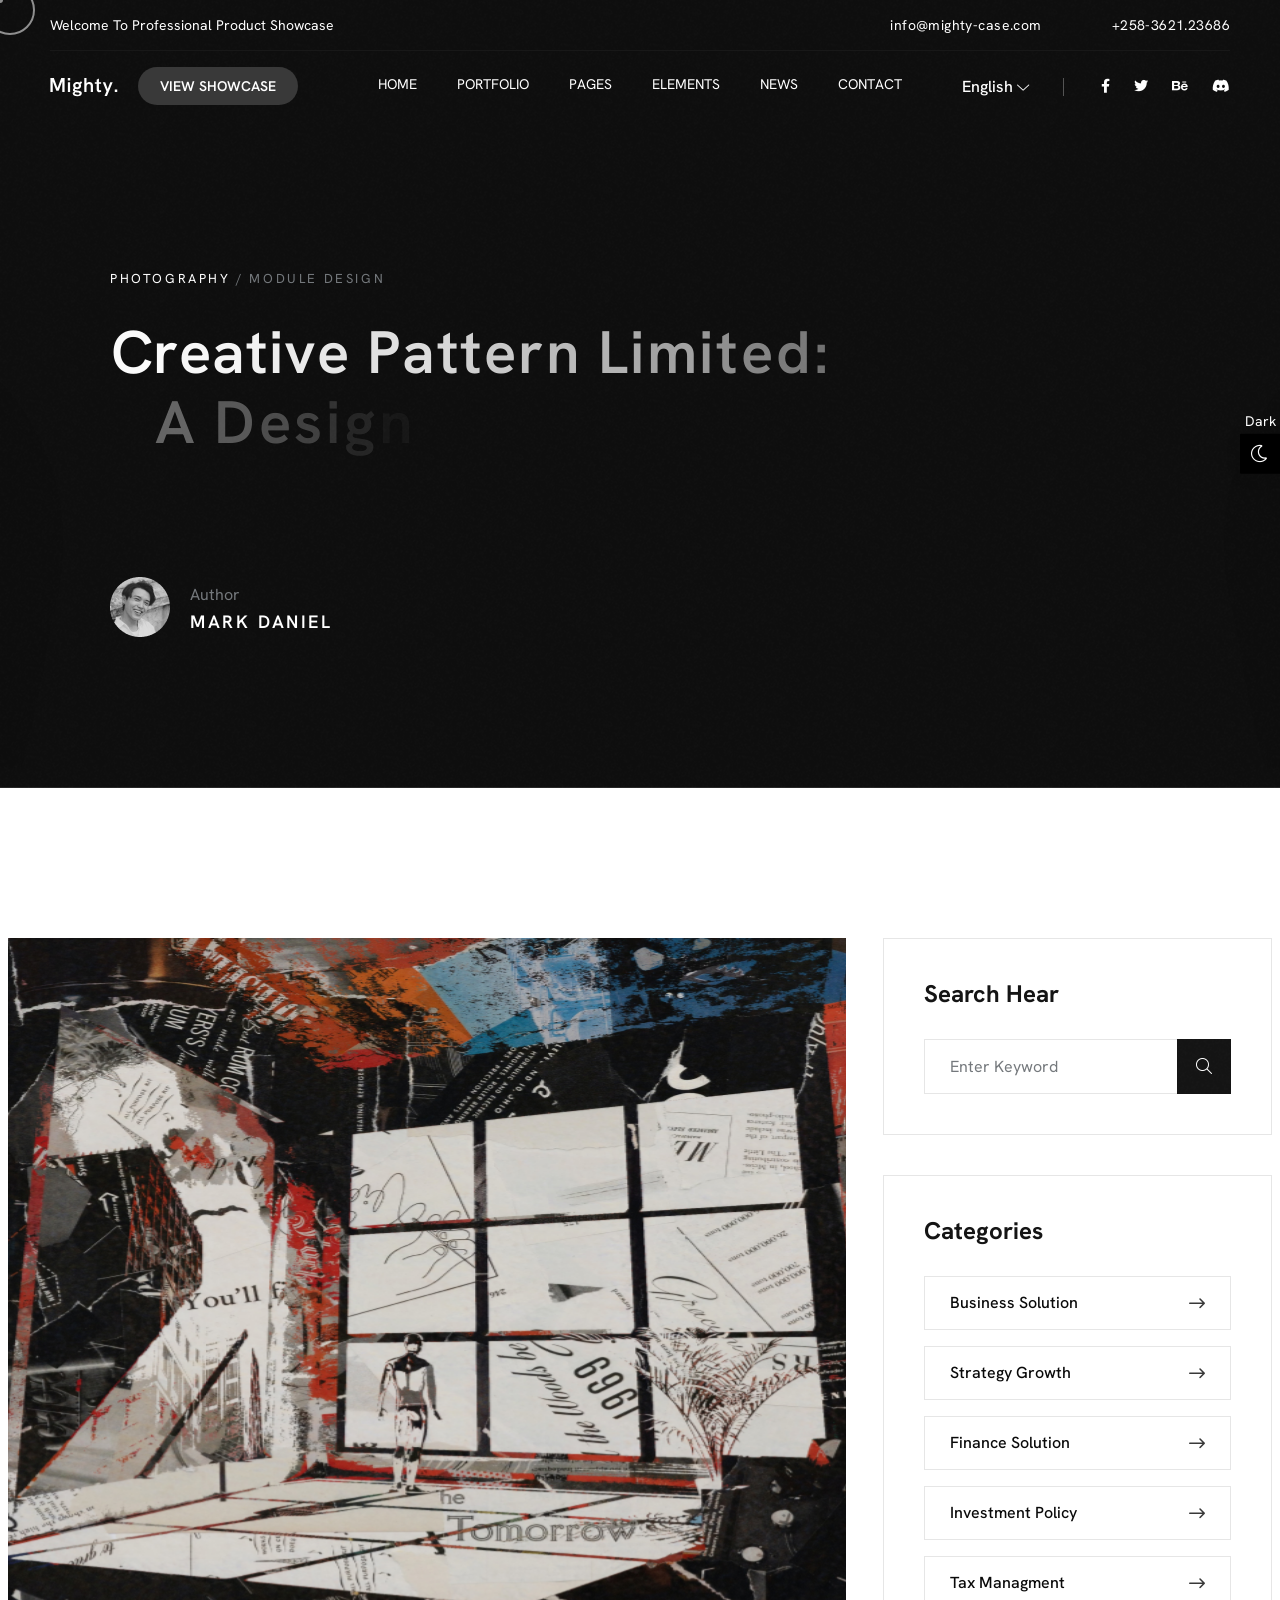
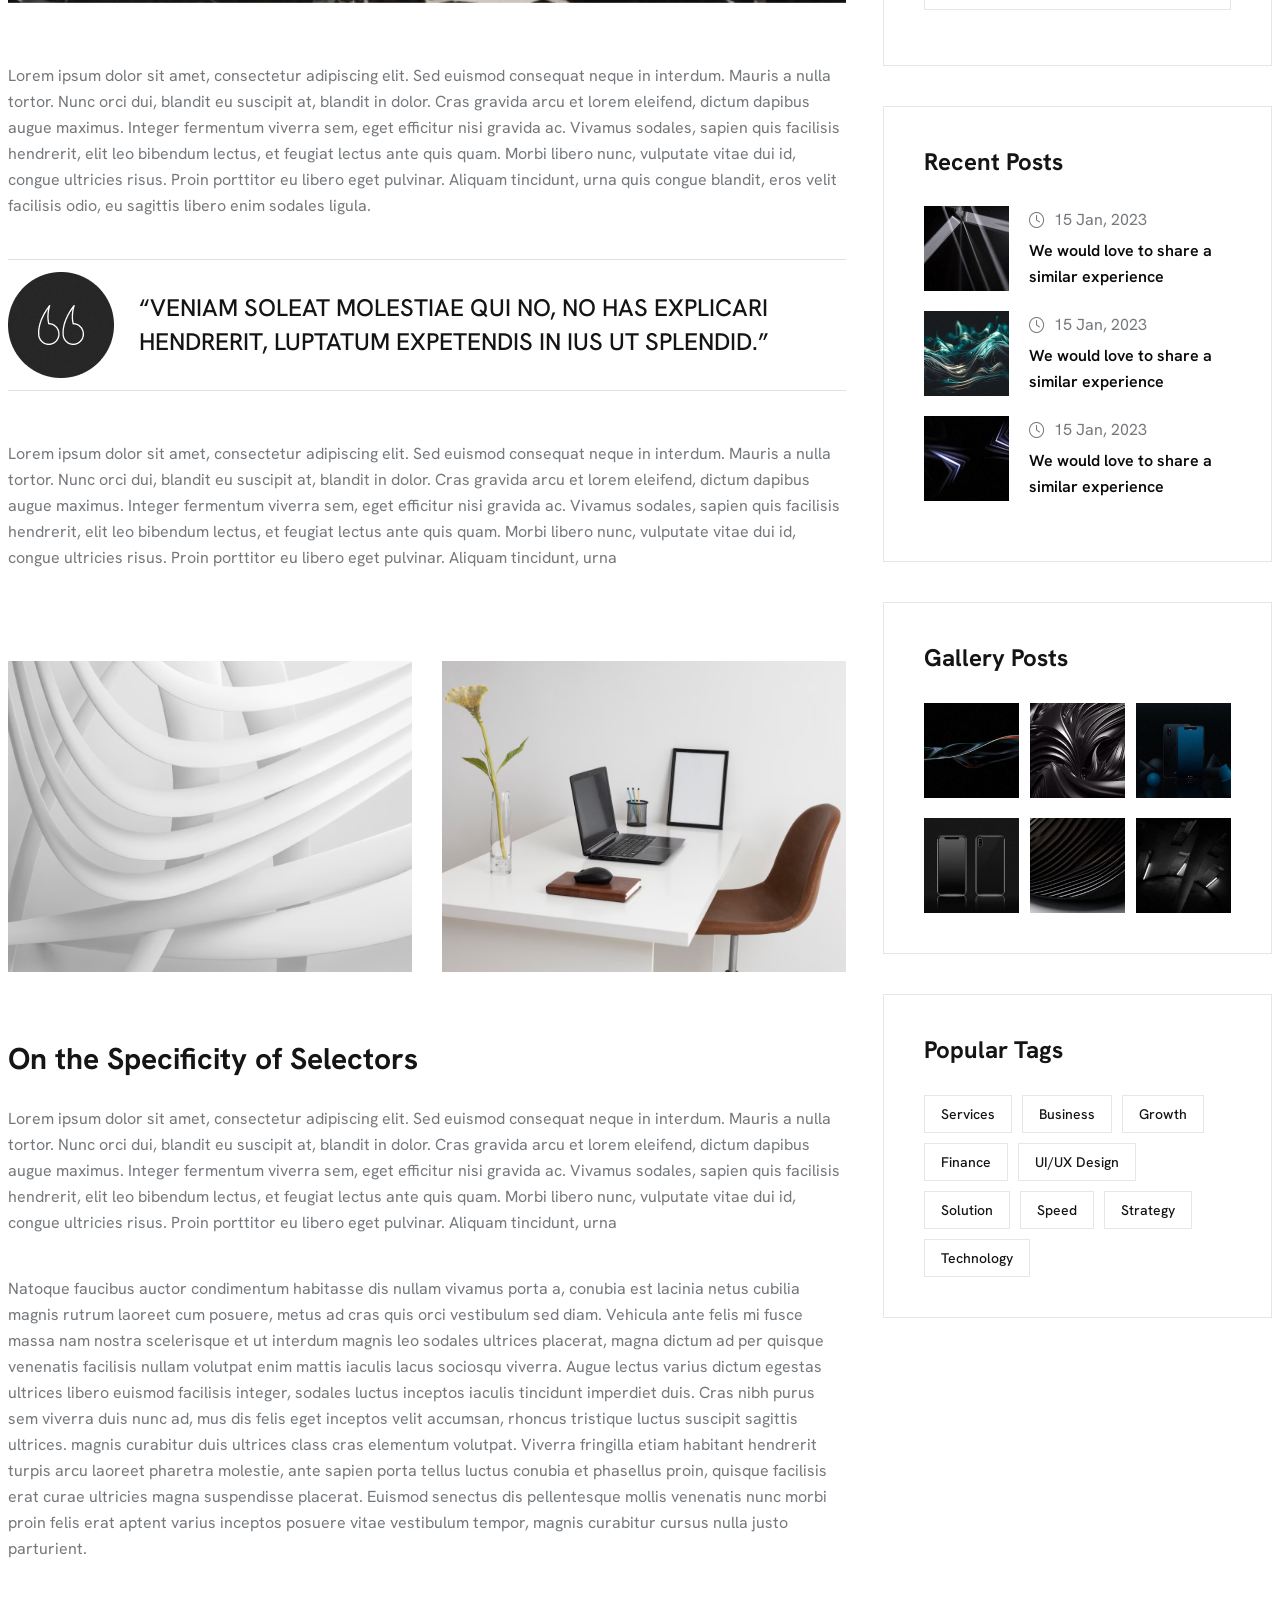
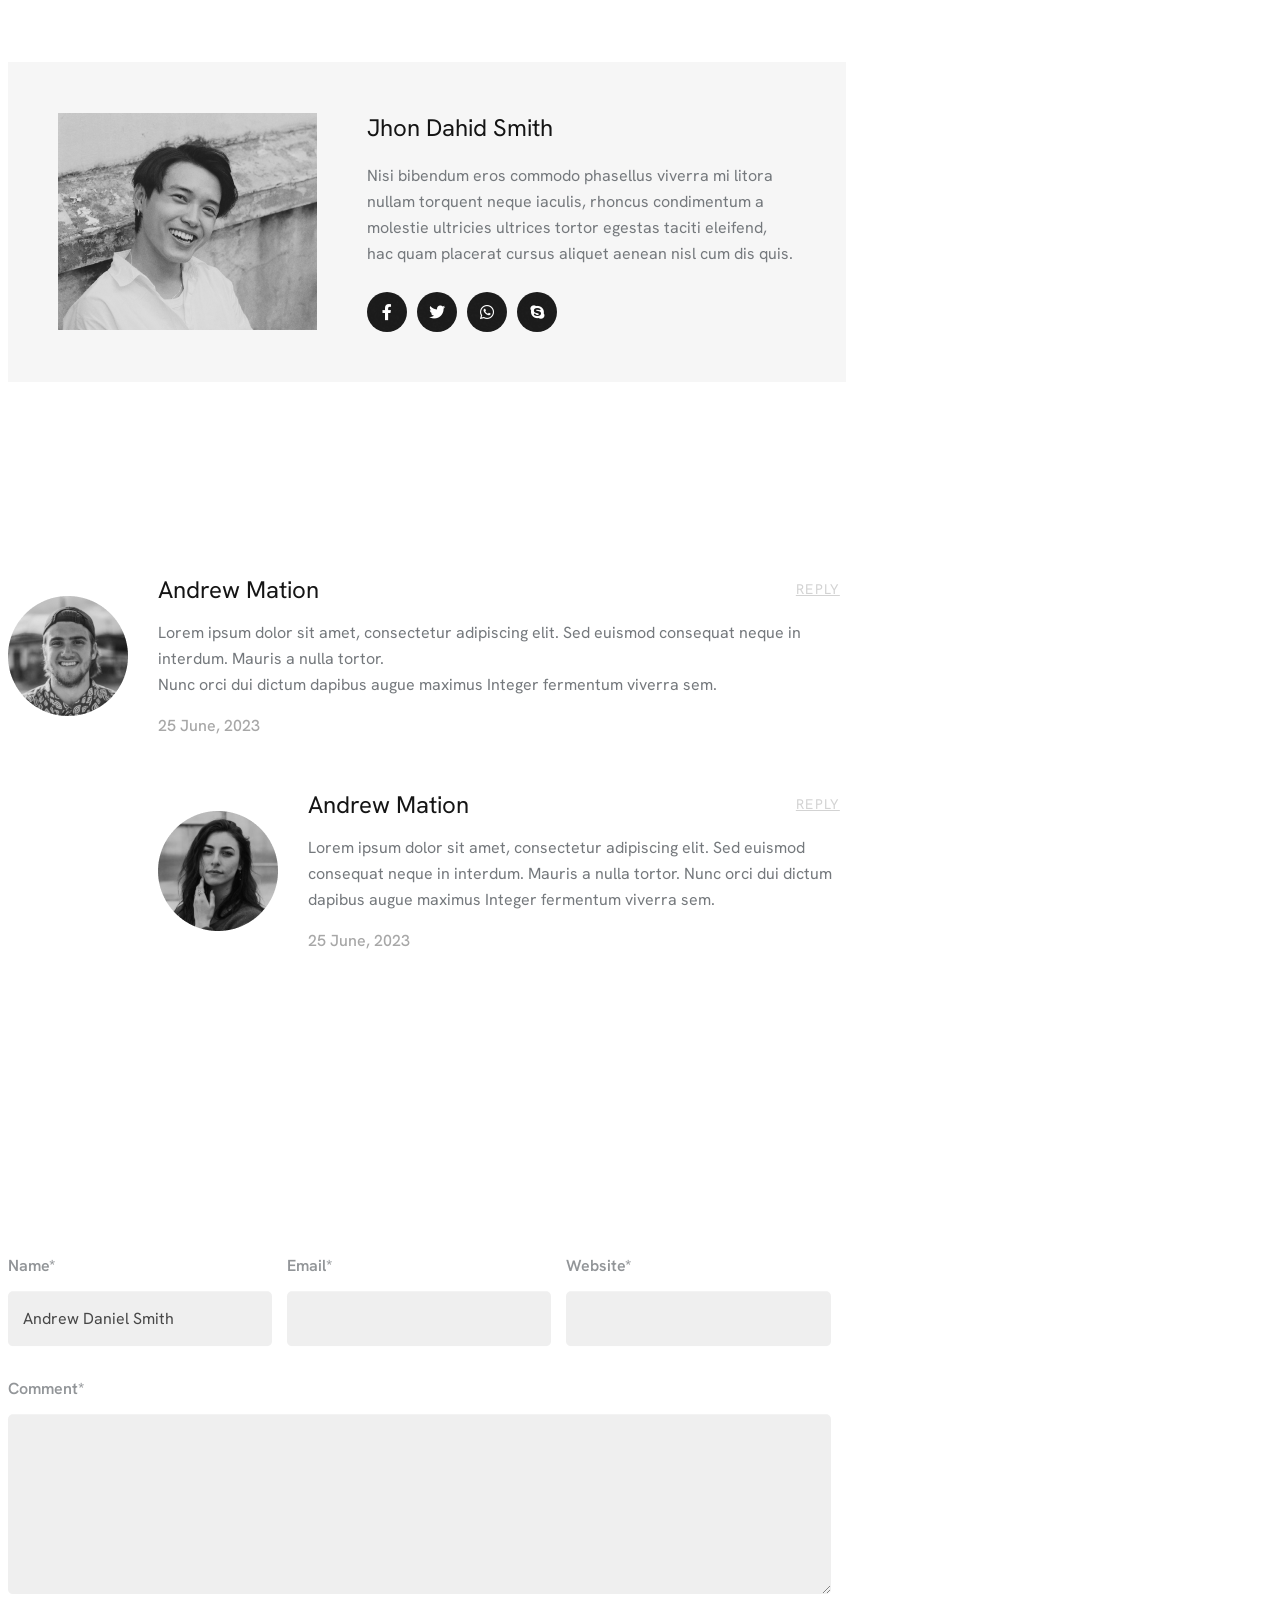
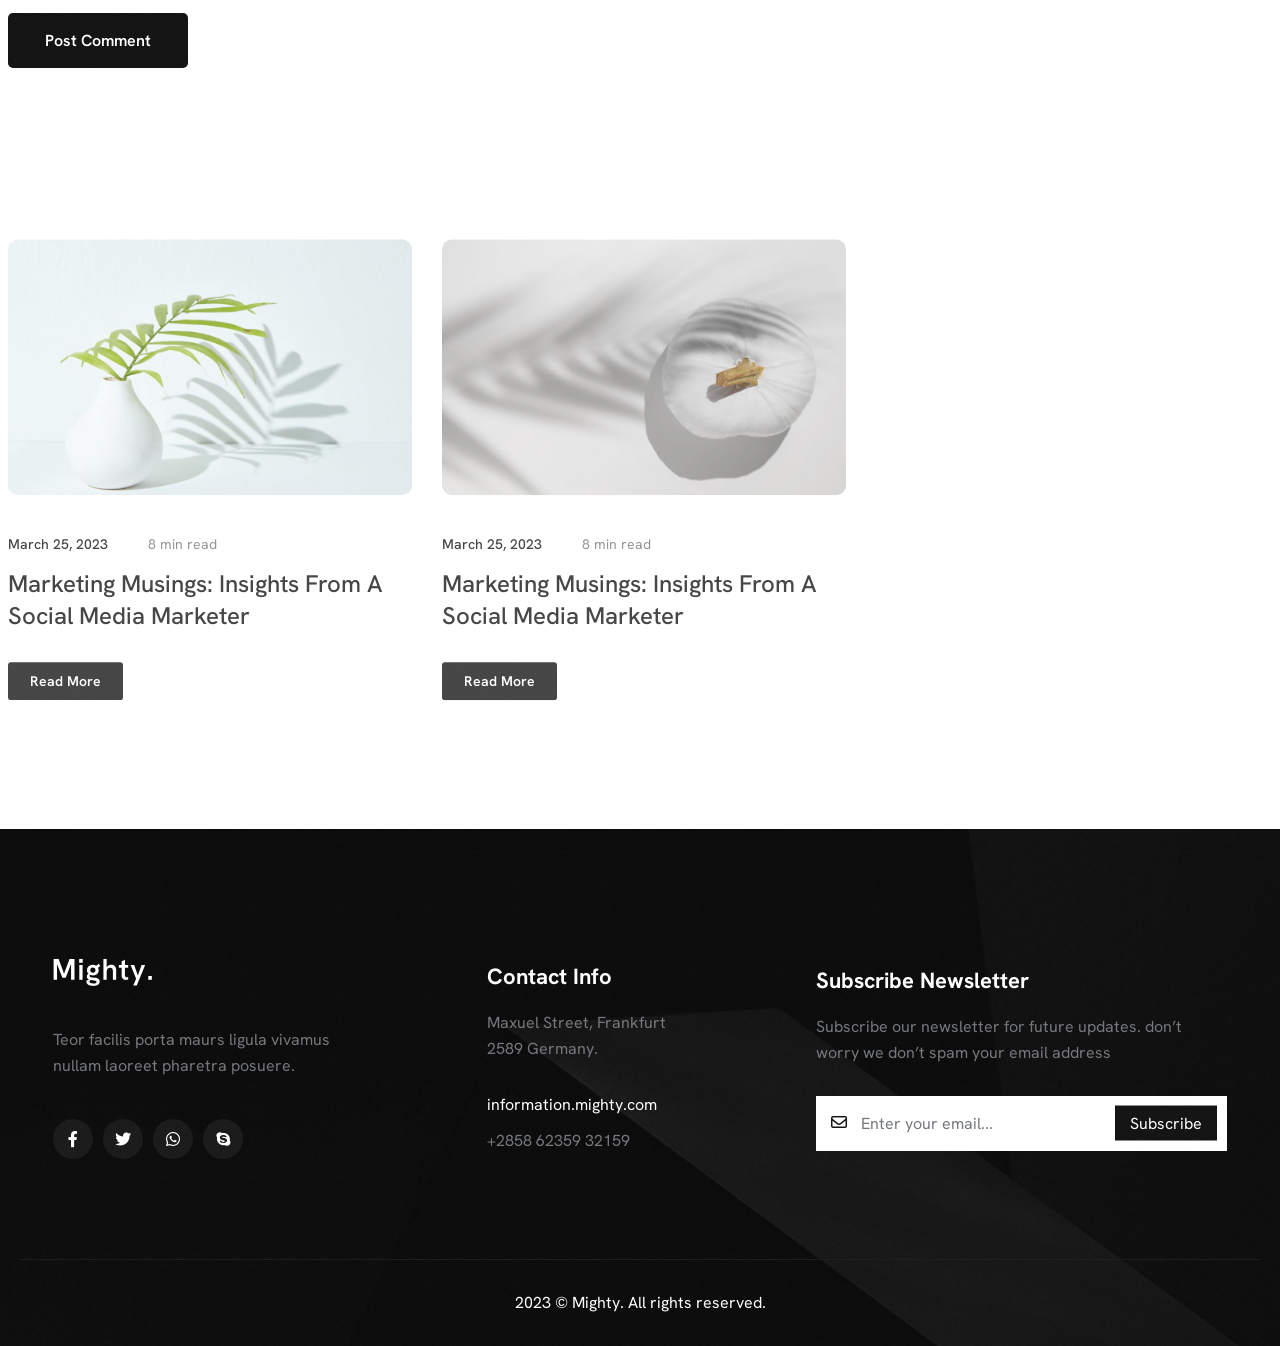
<file: blog-detailsright-sidebar.html>
<!DOCTYPE html>
<html lang="en" data-theme="light">

<head>
    <meta charset="UTF-8">
    <meta name="viewport" content="width=device-width, initial-scale=1.0">
    <meta name="theme-style-mode" content="1">
    <link rel="shortcut icon" type="image/x-icon" href="assets/images/fav.png">
    <title>Mighty - Creative Portfolio Template</title>
    <link rel="stylesheet" href="assets/css/plugins/fontawesome-6.css">
    <link rel="stylesheet" href="assets/css/plugins/swiper.min.css">
    <link rel="stylesheet" href="assets/css/vendor/metismenu.css">
    <link rel="stylesheet" href="assets/css/plugins/animate.min.css">
    <link rel="stylesheet" href="assets/css/vendor/bootstrap.min.css">
    <link rel="stylesheet" href="assets/css/style.css">
</head>

<body class="inner-page blog-details">

    <!-- Scripts style two -->
    <!-- header area two start -->
    <div class="rts-header-area-two header--sticky">
        <div class="container-150">
            <div class="row">
                <div class="col-lg-12">
                    <div class="header-top-two">
                        <div class="left">
                            <p>Welcome To Professional Product Showcase</p>
                        </div>
                        <div class="right">
                            <div class="male">
                                <a href="mailto:webmaster@example.com">info@mighty-case.com</a>
                            </div>
                            <div class="number">
                                <a href="tel:+4733378901">+258-3621.23686</a>
                            </div>
                        </div>
                    </div>
                </div>
            </div>
            <div class="row">
                <div class="col-lg-12">
                    <div class="main-header-two">
                        <div class="header-left-area">
                            <div class="logo-area">
                                <a href="index.html" class="loog">
                                    <img src="assets/images/logo/03.svg" alt="Brand__logo">
                                </a>
                            </div>
                            <a href="portfolio-grid.html" class="rts-btn btn-radious btn-dark">View Showcase</a>
                        </div>
                        <div class="header-nav-area">
                            <nav class="nav-area drop-down-rts">
                                <ul class="navbar-nav-1">
                                    <li class="menu-item main-nav-on menu-item-has-children">
                                        <a href="javascript:void(0);"><span class="rolling-text">Home</span></a>

                                        <ul class="mega-menu-01 sub-menu home-demos" style="display: block;">
                                            <li class="single-mega">
                                                <a class="tag" href="#">Home Pages</a>
                                                <ul class="main-wrapper" style="display: block;">
                                                    <li class="menu-item menu-item-home"><a class="menu-link" href="index.html">Digital Agency</a>
                                                    </li>

                                                    <li class="menu-item"><a class="menu-link" href="index-six.html">Business Agency</a></li>
                                                    <li class="menu-item"><a class="menu-link" href="index-two.html">Creative Agency</a></li>
                                                    <li class="menu-item"><a class="menu-link" href="index-three.html">Personal Portfolio</a></li>
                                                    <li class="menu-item"><a class="menu-link" href="index-four.html">Design Agency</a></li>
                                                    <li class="menu-item"><a class="menu-link" href="index-five.html">Creative Portfolio</a></li>
                                                </ul>
                                            </li>
                                            <li class="single-mega">
                                                <a class="tag" href="#">showcases</a>
                                                <ul class="main-wrapper" style="display: block;">
                                                    <li class="menu-item menu-item-home"><a class="menu-link" href="showcase-horizontal.html">Horizonal Slider</a></li>
                                                    <li class="menu-item menu-item-home"><a class="menu-link" href="showcase-carousel.html">Showcase
                                                            Carousel</a></li>
                                                    <li class="menu-item menu-item-home"><a class="menu-link" href="showcase-carousel-center-active.html">Showcase Active</a></li>
                                                    <li class="menu-item menu-item-home"><a class="menu-link" href="showcase-vertical-slider.html">Vertical Slider</a></li>
                                                    <li class="menu-item menu-item-home"><a class="menu-link" href="showcase-vertical-scroll.html">Vertical Scroll</a></li>
                                                    <li class="menu-item menu-item-home"><a class="menu-link" href="showcase-parallax-slider.html">Parallax Slider</a></li>
                                                </ul>
                                            </li>
                                            <li class="single-mega">
                                                <a class="tag" href="#">showcases</a>
                                                <ul class="main-wrapper" style="display: block;">
                                                    <li class="menu-item menu-item-home"><a class="menu-link" href="showcase-grid-slider.html">Showcase Grid Slider </a></li>
                                                    <li class="menu-item menu-item-home"><a class="menu-link" href="showcase-vertical-split.html">Vertical Split</a></li>
                                                    <li class="menu-item menu-item-home"><a class="menu-link" href="showcase-interactive-links.html">Interactive Links</a></li>
                                                    <li class="menu-item menu-item-home"><a class="menu-link" href="showcase-interactive-list.html">Interactive Lists</a></li>
                                                    <li class="menu-item menu-item-home"><a class="menu-link" href="showcase-interactive-reveal.html">Interactive reveal</a></li>
                                                    <li class="menu-item"><a class="menu-link" href="javascript:void(0);">Coming Soon</a></li>
                                                </ul>
                                            </li>

                                        </ul>

                                        <ul class="" style="display: block;">

                                        </ul>

                                    </li>
                                    <li class="menu-item main-nav-on menu-item-has-children">
                                        <a href="#"><span class="rolling-text">Portfolio</span></a>
                                        <ul class="sub-menu" style="display: block;">
                                            <li class="menu-item menu-item-home has-children-sub"><a class="menu-link" href="javascript:void(0);">Portfolio Grid</a>
                                                <ul class="sub-menu third-lvl base">
                                                    <li class="menu-item menu-item-home"><a class="nav-link" href="portfolio-grid.html"> Grid 2
                                                            Column</a></li>
                                                    <li class="menu-item menu-item-home"><a class="nav-link" href="portfolio-grid-3column.html">Grid
                                                            3 Column</a></li>
                                                    <li class="menu-item menu-item-home"><a class="nav-link" href="portfolio-full-width.html">Grid
                                                            Full Width</a></li>

                                                </ul>
                                            </li>
                                            <li class="menu-item menu-item-home has-children-sub"><a class="menu-link" href="javascript:void(0);">Portfolio List</a>
                                                <ul class="sub-menu third-lvl base">
                                                    <li class="menu-item menu-item-home"><a href="portfolio-two.html">Portfolio List</a></li>
                                                    <li class="menu-item menu-item-home"><a href="showcase-interactive-list.html">Interactive
                                                            Lists</a></li>
                                                </ul>

                                            </li>
                                            <li class="menu-item menu-item-home"><a class="menu-link" href="portfolio-one.html">Portfolio
                                                    Masonry</a></li>
                                            <li class="menu-item menu-item-home"><a class="menu-link" href="portfolio-filter.html">Portfolio
                                                    Filter</a></li>
                                            <li class="menu-item menu-item-home has-children-sub"><a class="menu-link" href="javascript:void(0);">Portfolio Details</a>
                                                <ul class="sub-menu third-lvl base">
                                                    <li class="menu-item menu-item-home"><a class="nav-link" href="portfolio-details.html">Portfolio
                                                            Details</a></li>
                                                    <li class="menu-item menu-item-home"><a class="nav-link" href="portfolio-details-two.html">Portfolio Details Two</a></li>
                                                    <li class="menu-item menu-item-home"><a class="nav-link" href="portfolio-details-three.html">Portfolio Details Three</a></li>
                                                    <li class="menu-item menu-item-home"><a class="nav-link" href="portfolio-details-four.html">Portfolio Details Four</a></li>
                                                    <li class="menu-item menu-item-home"><a class="nav-link" href="portfolio-details-slider.html">Portfolio Details Slider</a></li>
                                                </ul>
                                            </li>
                                        </ul>
                                    </li>
                                    <li class="menu-item main-nav-on menu-item-has-children">
                                        <a href="javascript:void(0);"><span class="rolling-text">Pages</span></a>
                                        <ul class="sub-menu" style="display: block;">
                                            <li class="menu-item menu-item-home"><a class="menu-link" href="about.html">About Us</a></li>
                                            <li class="menu-item menu-item-home"><a class="menu-link" href="service-1.html">Services V.1</a></li>
                                            <li class="menu-item menu-item-home"><a class="menu-link" href="service-2.html">Services V.2</a></li>
                                            <li class="menu-item menu-item-home"><a class="menu-link" href="service-3.html">Services V.3</a></li>
                                            <li class="menu-item menu-item-home"><a class="menu-link" href="service-details.html">Services
                                                    Details</a></li>
                                            <li class="menu-item menu-item-home"><a class="menu-link" href="coming-soon.html">Coming Soon</a></li>
                                            <li class="menu-item menu-item-home"><a class="menu-link" href="error.html">404 Page</a></li>
                                        </ul>
                                    </li>
                                    <li class="menu-item main-nav-on menu-item-has-children">
                                        <a href="javascript:void(0);"><span class="rolling-text">Elements</span></a>
                                        <ul class="mega-menu-01 sub-menu elements" style="display: block;">
                                            <li class="single-mega">
                                                <a class="tag" href="#">Widgets</a>
                                                <ul class="main-wrapper" style="display: block;">
                                                    <li class="menu-item menu-item-home"><a class="menu-link" href="accordion.html">Accordion</a>
                                                    </li>
                                                    <li class="menu-item"><a class="menu-link" href="banner.html">Our Banner</a></li>
                                                    <li class="menu-item"><a class="menu-link" href="blog-elements.html">Our Blogs</a></li>
                                                    <li class="menu-item"><a class="menu-link" href="buttons.html">Buttons</a></li>
                                                    <li class="menu-item"><a class="menu-link" href="cta.html">Call To Action</a></li>
                                                </ul>
                                            </li>
                                            <li class="single-mega">
                                                <a class="tag" href="#">Widgets</a>
                                                <ul class="main-wrapper" style="display: block;">
                                                    <li class="menu-item"><a class="menu-link" href="carousel.html">Carousel</a></li>
                                                    <li class="menu-item menu-item-home"><a class="menu-link" href="circle-progress.html">Circle
                                                            Progress</a></li>
                                                    <li class="menu-item menu-item-home"><a class="menu-link" href="clients-logo.html">Client
                                                            Logo</a></li>
                                                    <li class="menu-item menu-item-home"><a class="menu-link" href="contact-form.html">Contact
                                                            Form</a></li>
                                                    <li class="menu-item menu-item-home"><a class="menu-link" href="counter.html">Counter Up</a>
                                                    </li>
                                                </ul>
                                            </li>
                                            <li class="single-mega">
                                                <a class="tag" href="#">Widgets</a>
                                                <ul class="main-wrapper" style="display: block;">
                                                    <li class="menu-item menu-item-home"><a class="menu-link" href="heading.html">Typography</a>
                                                    </li>
                                                    <li class="menu-item menu-item-home"><a class="menu-link" href="service-card.html">Service
                                                            Card</a></li>
                                                    <li class="menu-item menu-item-home"><a class="menu-link" href="service-list-revel.html">Service
                                                            List</a></li>
                                                    <li class="menu-item menu-item-home"><a class="menu-link" href="pricing-table.html">Pricing
                                                            Table</a></li>
                                                    <li class="menu-item menu-item-home"><a class="menu-link" href="tab.html">Our Tab Style</a></li>
                                                </ul>
                                            </li>
                                            <li class="single-mega">
                                                <a class="tag" href="#">Widgets</a>
                                                <ul class="main-wrapper" style="display: block;">
                                                    <li class="menu-item menu-item-home"><a class="menu-link" href="filter.html">Our Filter
                                                            Style</a></li>
                                                    <li class="menu-item menu-item-home"><a class="menu-link" href="team-style.html">Our Awesome
                                                            Team</a></li>
                                                    <li class="menu-item menu-item-home"><a class="menu-link" href="testimonials.html">Testimonials</a></li>
                                                    <li class="menu-item menu-item-home"><a class="menu-link" href="about-style.html">About
                                                            Style</a></li>
                                                    <li class="menu-item menu-item-home"><a class="menu-link" href="footer-style.html">Footer
                                                            Styles</a></li>
                                                </ul>
                                            </li>
                                        </ul>
                                    </li>
                                    <li class="menu-item main-nav-on menu-item-has-children">
                                        <a href="javascript:void(0);"><span class="rolling-text">News</span></a>
                                        <ul class="sub-menu" style="display: block;">
                                            <li class="menu-item menu-item-home"><a class="menu-link" href="blog.html">Our Blog</a></li>
                                            <li class="menu-item menu-item-home"><a class="menu-link" href="blog-sidebar.html">Blog Sidebar
                                                    Right</a></li>
                                            <li class="menu-item menu-item-home"><a class="menu-link" href="blog-sidebar-left.html">Blog Sidebar
                                                    Left</a></li>
                                            <li class="menu-item menu-item-home has-children-sub">
                                                <a class="menu-link" href="javascript:void(0);">Blog Details</a>
                                                <ul class="sub-menu third-lvl base">
                                                    <li class="menu-item menu-item-home"><a class="nav-link" href="blog-details.html">Blog
                                                            Details</a></li>
                                                    <li class="menu-item menu-item-home"><a class="nav-link" href="blog-details-two.html">Blog
                                                            Details Two</a></li>
                                                    <li class="menu-item menu-item-home"><a class="nav-link" href="blog-detailsleft-sidebar.html">Blog Details Left</a></li>
                                                    <li class="menu-item menu-item-home"><a class="nav-link" href="blog-detailsright-sidebar.html">Blog Details Right</a></li>
                                                </ul>

                                            </li>
                                        </ul>
                                    </li>
                                    <li class="menu-item main-nav-on">
                                        <a class="menu-link" href="contact.html"><span class="rolling-text">Contact</span></a>
                                    </li>
                                </ul>
                            </nav>
                        </div>
                        <div class="header-right">
                            <div class="language-check">
                                <!-- check -->
                                <div class="input-group">
                                    <button type="button" data-bs-toggle="dropdown" aria-expanded="false">English
                                        <i class="fa-sharp fa-light fa-chevron-down"></i>
                                    </button>
                                    <ul class="dropdown-menu">
                                        <li><a class="dropdown-item" href="#">Chinese</a></li>
                                        <li><a class="dropdown-item" href="#">Spanish</a></li>
                                        <li><a class="dropdown-item" href="#">Arabic</a></li>
                                        <li><a class="dropdown-item" href="#">Portuguese</a></li>
                                    </ul>
                                </div>
                                <!-- check -->
                            </div>
                            <!-- social area start -->
                            <div class="social-transparent-wrapper">
                                <ul>
                                    <li><a href="#"><i class="fa-brands fa-facebook-f"></i></a></li>
                                    <li><a href="#"><i class="fa-brands fa-twitter"></i></a></li>
                                    <li><a href="#"><i class="fa-brands fa-behance"></i></a></li>
                                    <li><a href="#"><i class="fa-brands fa-discord"></i></a></li>
                                </ul>
                            </div>
                            <!-- social area end -->
                            <div class="menu-btn">

                                <div class="rts-offcanvas-wrapper">
                                    <div class="container-menu">
                                        <div class="action-menu">
                                            <div class="close-event"></div>
                                            <div class="open-event">
                                                <!-- <div class="text">
                        <span>Menu</span>
                        <span>Close</span>
                    </div> -->
                                                <div class="burger">
                                                    <svg viewBox="0 0 15 15" fill="none" xmlns="http://www.w3.org/2000/svg" class="icon-close" data-v-649bbaab="">
                                                        <line x1="13.788" y1="1.28816" x2="1.06011" y2="14.0161" stroke="currentColor" stroke-width="1.2"></line>
                                                        <line x1="1.06049" y1="1.43963" x2="13.7884" y2="14.1675" stroke="currentColor" stroke-width="1.2"></line>
                                                    </svg>
                                                    <svg viewBox="0 0 18 12" fill="none" xmlns="http://www.w3.org/2000/svg" class="icon-burger" data-v-649bbaab="">
                                                        <line x1="18" y1="0.6" y2="0.6" stroke="currentColor" stroke-width="1.2" data-v-649bbaab=""></line>
                                                        <line x1="18" y1="5.7167" y2="5.7167" stroke="currentColor" stroke-width="1.2" data-v-649bbaab=""></line>
                                                        <line x1="18" y1="10.8334" y2="10.8334" stroke="currentColor" stroke-width="1.2" data-v-649bbaab=""></line>
                                                    </svg>
                                                </div>
                                            </div>
                                        </div>
                                    </div>
                                    <div class="rts-fs-menu">
                                        <div class="rts-fs-container row">

                                            <div class="rts-fs--nav col-12 col-md-6">
                                                <ul id="primary-menu" class="navbar-nav-button">
                                                    <li id="menu-item-76" class="menu-item menu-item-has-children">
                                                        <a href="#">Home<span><svg height="24" viewBox="0 0 24 24" width="24"
                                    xmlns="http://www.w3.org/2000/svg">
                                    <path class="heroicon-ui"
                                        d="M18.59 13H3a1 1 0 0 1 0-2h15.59l-5.3-5.3a1 1 0 1 1 1.42-1.4l7 7a1 1 0 0 1 0 1.4l-7 7a1 1 0 0 1-1.42-1.4l5.3-5.3z">
                                    </path>
                                </svg></span></a>
                                                        <ul class="sub-menu">
                                                            <li class="menu-item menu-item-home current-menu-item page_item">
                                                                <a href="index.html" aria-current="page">Digital Agency</a>
                                                            </li>
                                                            <li class="menu-item">
                                                                <a href="index-two.html">Creative Agency</a>
                                                            </li>
                                                            <li class="menu-item">
                                                                <a href="index-three.html">Personal Portfolio</a>
                                                            </li>
                                                            <li class="menu-item">
                                                                <a href="index-four.html">Design Agency</a>
                                                            </li>
                                                            <li class="menu-item">
                                                                <a href="index-five.html">Creative Portfolio</a>
                                                            </li>
                                                            <li class="menu-item">
                                                                <a href="index-six.html">Business Agency</a>
                                                            </li>
                                                        </ul>
                                                    </li>
                                                    <li id="menu-item-767" class="menu-item menu-item-has-children">
                                                        <a href="#">Showcase One<span><svg height="24" viewBox="0 0 24 24" width="24"
                                    xmlns="http://www.w3.org/2000/svg">
                                    <path class="heroicon-ui"
                                        d="M18.59 13H3a1 1 0 0 1 0-2h15.59l-5.3-5.3a1 1 0 1 1 1.42-1.4l7 7a1 1 0 0 1 0 1.4l-7 7a1 1 0 0 1-1.42-1.4l5.3-5.3z">
                                    </path>
                                </svg></span></a>
                                                        <ul class="sub-menu">
                                                            <li class="menu-item menu-item-home current-menu-item page_item">
                                                                <a href="showcase-horizontal.html" aria-current="page">Horizontal Slider</a>
                                                            </li>
                                                            <li class="menu-item">
                                                                <a href="showcase-vertical-slider.html">Vertical Slider</a>
                                                            </li>
                                                            <li class="menu-item">
                                                                <a href="showcase-carousel.html">Showcase Carousel</a>
                                                            </li>
                                                            <li class="menu-item">
                                                                <a href="showcase-vertical-scroll.html">Vertical Scroll</a>
                                                            </li>
                                                            <li class="menu-item">
                                                                <a href="showcase-parallax-slider.html">Parallax Slider</a>
                                                            </li>
                                                        </ul>
                                                    </li>
                                                    <li id="menu-item-768" class="menu-item menu-item-has-children">
                                                        <a href="#">Showcase Two<span><svg height="24" viewBox="0 0 24 24" width="24"
                                    xmlns="http://www.w3.org/2000/svg">
                                    <path class="heroicon-ui"
                                        d="M18.59 13H3a1 1 0 0 1 0-2h15.59l-5.3-5.3a1 1 0 1 1 1.42-1.4l7 7a1 1 0 0 1 0 1.4l-7 7a1 1 0 0 1-1.42-1.4l5.3-5.3z">
                                    </path>
                                </svg></span></a>
                                                        <ul class="sub-menu">
                                                            <li class="menu-item menu-item-home current-menu-item page_item">
                                                                <a href="showcase-grid-slider.html" aria-current="page">Showcase Grid Slider</a>
                                                            </li>
                                                            <li class="menu-item">
                                                                <a href="showcase-vertical-split.html">Vertical Split</a>
                                                            </li>
                                                            <li class="menu-item">
                                                                <a href="showcase-interactive-links.html">Interactive Links</a>
                                                            </li>
                                                            <li class="menu-item">
                                                                <a href="showcase-interactive-list.html">Interactive Lists</a>
                                                            </li>
                                                            <li class="menu-item">
                                                                <a href="showcase-interactive-reveal.html">Interactive Reveal</a>
                                                            </li>
                                                        </ul>
                                                    </li>
                                                    <li class="menu-item menu-item-has-children">
                                                        <a href="#">Portfolio<span><svg height="24" viewBox="0 0 24 24" width="24"
                                    xmlns="http://www.w3.org/2000/svg">
                                    <path class="heroicon-ui"
                                        d="M18.59 13H3a1 1 0 0 1 0-2h15.59l-5.3-5.3a1 1 0 1 1 1.42-1.4l7 7a1 1 0 0 1 0 1.4l-7 7a1 1 0 0 1-1.42-1.4l5.3-5.3z">
                                    </path>
                                </svg></span></a>
                                                        <ul class="sub-menu">
                                                            <li class="menu-item menu-item-has-children">
                                                                <a href="#">Portfolio Grid <span><svg height="24" viewBox="0 0 24 24" width="24"
                                        xmlns="http://www.w3.org/2000/svg">
                                        <path class="heroicon-ui"
                                            d="M18.59 13H3a1 1 0 0 1 0-2h15.59l-5.3-5.3a1 1 0 1 1 1.42-1.4l7 7a1 1 0 0 1 0 1.4l-7 7a1 1 0 0 1-1.42-1.4l5.3-5.3z">
                                        </path>
                                    </svg></span></a>
                                                                <ul class="sub-menu">
                                                                    <li class="menu-item"><a href="portfolio-grid.html">Grid 2 Column</a></li>
                                                                    <li class="menu-item"><a href="portfolio-grid-3column.html">Grid 3 Column</a></li>
                                                                    <li class="menu-item"><a href="portfolio-full-width.html">Grid Full Width</a></li>
                                                                </ul>
                                                            </li>
                                                            <li class="menu-item menu-item-has-children">
                                                                <a href="#">Portfolio List <span><svg height="24" viewBox="0 0 24 24" width="24"
                                        xmlns="http://www.w3.org/2000/svg">
                                        <path class="heroicon-ui"
                                            d="M18.59 13H3a1 1 0 0 1 0-2h15.59l-5.3-5.3a1 1 0 1 1 1.42-1.4l7 7a1 1 0 0 1 0 1.4l-7 7a1 1 0 0 1-1.42-1.4l5.3-5.3z">
                                        </path>
                                    </svg></span></a>
                                                                <ul class="sub-menu">
                                                                    <li class="menu-item"><a href="portfolio-two.html">Portfolio List</a></li>
                                                                    <li class="menu-item"><a href="showcase-interactive-list.html">Interactive Lists</a></li>
                                                                </ul>
                                                            </li>
                                                            <li class="menu-item"><a href="portfolio-one.html">Portfolio Masonry</a></li>
                                                            <li class="menu-item"><a href="portfolio-filter.html">Portfolio Filter</a></li>
                                                            <li class="menu-item menu-item-has-children">
                                                                <a href="#">Portfolio Details <span><svg height="24" viewBox="0 0 24 24" width="24"
                                        xmlns="http://www.w3.org/2000/svg">
                                        <path class="heroicon-ui"
                                            d="M18.59 13H3a1 1 0 0 1 0-2h15.59l-5.3-5.3a1 1 0 1 1 1.42-1.4l7 7a1 1 0 0 1 0 1.4l-7 7a1 1 0 0 1-1.42-1.4l5.3-5.3z">
                                        </path>
                                    </svg></span></a>
                                                                <ul class="sub-menu">
                                                                    <li class="menu-item"><a href="portfolio-details.html">Portfolio Details</a></li>
                                                                    <li class="menu-item"><a href="portfolio-details-two.html">Portfolio Details Two</a></li>
                                                                    <li class="menu-item"><a href="portfolio-details-three.html">Portfolio Details Three</a></li>
                                                                    <li class="menu-item"><a href="portfolio-details-four.html">Portfolio Details Four</a></li>
                                                                    <li class="menu-item"><a href="portfolio-details-slider.html">Portfolio Details Slider</a></li>
                                                                </ul>
                                                            </li>
                                                        </ul>
                                                    </li>
                                                    <li class="menu-item menu-item-has-children">
                                                        <a href="#">Pages
                                                            <span>
                                <svg height="24" viewBox="0 0 24 24" width="24"
                                        xmlns="http://www.w3.org/2000/svg">
                                        <path class="heroicon-ui"
                                            d="M18.59 13H3a1 1 0 0 1 0-2h15.59l-5.3-5.3a1 1 0 1 1 1.42-1.4l7 7a1 1 0 0 1 0 1.4l-7 7a1 1 0 0 1-1.42-1.4l5.3-5.3z">
                                        </path>
                                </svg>
                            </span>
                                                        </a>
                                                        <ul class="sub-menu">
                                                            <li class="menu-item"><a href="about.html">About Me</a></li>
                                                            <li class="menu-item"><a href="service-1.html">Services V.1</a></li>
                                                            <li class="menu-item"><a href="service-2.html">Services V.2</a></li>
                                                            <li class="menu-item"><a href="service-3.html">Services V.3</a></li>
                                                            <li class="menu-item"><a href="service-details.html">Services details</a></li>
                                                            <li class="menu-item"><a href="coming-soon.html">Coming Soon</a></li>
                                                            <li class="menu-item"><a href="error.html">404 Page</a></li>
                                                        </ul>
                                                    </li>
                                                    <li class="menu-item menu-item-has-children">
                                                        <a href="#">News<span><svg height="24" viewBox="0 0 24 24" width="24"
                                    xmlns="http://www.w3.org/2000/svg">
                                    <path class="heroicon-ui"
                                        d="M18.59 13H3a1 1 0 0 1 0-2h15.59l-5.3-5.3a1 1 0 1 1 1.42-1.4l7 7a1 1 0 0 1 0 1.4l-7 7a1 1 0 0 1-1.42-1.4l5.3-5.3z">
                                    </path>
                                </svg></span></a>
                                                        <ul class="sub-menu">
                                                            <li class="menu-item"><a href="blog.html">Our Blog</a></li>
                                                            <li class="menu-item"><a href="blog-sidebar.html">Blog Sidebar Right</a></li>
                                                            <li class="menu-item"><a href="blog-sidebar-left.html">Blog Sidebar Left</a></li>
                                                            <li class="menu-item menu-item-has-children">
                                                                <a href="#">Blog Details<span><svg height="24" viewBox="0 0 24 24" width="24"
                                            xmlns="http://www.w3.org/2000/svg">
                                            <path class="heroicon-ui"
                                                d="M18.59 13H3a1 1 0 0 1 0-2h15.59l-5.3-5.3a1 1 0 1 1 1.42-1.4l7 7a1 1 0 0 1 0 1.4l-7 7a1 1 0 0 1-1.42-1.4l5.3-5.3z">
                                            </path>
                                        </svg></span></a>
                                                                <ul class="sub-menu">
                                                                    <li class="menu-item"><a href="blog-details.html">Blog Details</a></li>
                                                                    <li class="menu-item"><a href="blog-details-two.html">Blog Details Two</a></li>
                                                                    <li class="menu-item"><a href="blog-detailsleft-sidebar.html">Blog Details Left</a></li>
                                                                    <li class="menu-item"><a href="blog-detailsright-sidebar.html">Blog Details Right</a></li>
                                                                </ul>
                                                            </li>
                                                        </ul>
                                                    </li>
                                                    <li class="menu-item"><a href="contact.html">Contact</a></li>
                                                </ul>
                                            </div>

                                            <div class="rts-fs--contacts col-12 col-md-6">
                                                <div class="contact-inner">
                                                    <div class="contact-information">
                                                        <h2 class="heading-title">Our Office</h2>
                                                        <div class="address">
                                                            <ul>
                                                                <li>
                                                                    <p>98 Post St, Maxuel Street, Frankfurt</p>
                                                                </li>
                                                                <li>
                                                                    <p>575 Market St, Maxuel Street, Frankfurt</p>
                                                                </li>
                                                            </ul>
                                                        </div>
                                                    </div>
                                                    <div class="contact-information">
                                                        <h2 class="heading-title">Get In Touch</h2>
                                                        <div class="contact">
                                                            <ul>
                                                                <li><a href="mailto:information.mighty.com" class="mail">information.mighty.com</a></li>
                                                                <li><a href="tel:28586235932159" class="number">+2858 62359 32159</a></li>
                                                            </ul>
                                                        </div>
                                                        <div class="rts-social-area-one">
                                                            <ul>
                                                                <li><a href="#"><i class="fa-brands fa-facebook-f"></i></a></li>
                                                                <li><a href="#"><i class="fa-brands fa-twitter"></i></a></li>
                                                                <li><a href="#"><i class="fa-brands fa-whatsapp"></i></a></li>
                                                                <li><a href="#"><i class="fa-brands fa-skype"></i></a></li>
                                                            </ul>
                                                        </div>
                                                    </div>
                                                </div>
                                            </div>

                                        </div>
                                    </div>
                                </div>
                            </div>
                        </div>
                    </div>
                </div>
            </div>
        </div>
    </div>
    <!-- header area two end -->

    <!-- Scripts style two End -->


    <!-- blog- details bread cro=umnb area -->
    <div class="blog-details-breadcrumb rts-section-gap">
        <div class="container-430">
            <div class="row">
                <div class="col-lg-12">
                    <div class="blog-details-bd-wrapper pt--120">
                        <p>Photography <span>/ Module Design</span></p>
                        <h1 class="title rts_hero__title">Creative Pattern Limited: <br>
                            A Designer UI/UX Complete <br>
                            Checklist.</h1>
                        <div class="author-area">
                            <a href="#">
                                <img src="assets/images/banner/20.png" alt="banner">
                            </a>
                            <div class="info">
                                <span>Author</span>
                                <p>Mark Daniel</p>
                            </div>
                        </div>
                    </div>
                </div>
            </div>
        </div>
    </div>
    <!-- blog- details bread cro=umnb area end -->

    <!-- blog details area start -->
    <div class="blog-details-main-wrapper rts-section-gap">
        <div class="container">
            <div class="row">
                <div class="col-lg-8">
                    <div class="containe-false">
                        <div class="row">
                            <div class="col-lg-12">
                                <div class="main-wrapper">
                                    <div class="thumbnail-banner-large-iamge grow">

                                    </div>
                                </div>
                            </div>
                        </div>
                        <div class="row mt--60">
                            <div class="col-lg-12">
                                <p class="disc">
                                    Lorem ipsum dolor sit amet, consectetur adipiscing elit. Sed euismod consequat neque in interdum. Mauris a nulla tortor. Nunc orci dui, blandit eu suscipit at, blandit in dolor. Cras gravida arcu et lorem eleifend, dictum dapibus augue maximus. Integer fermentum viverra sem, eget efficitur nisi gravida ac. Vivamus sodales, sapien quis facilisis hendrerit, elit leo bibendum lectus, et feugiat lectus ante quis quam. Morbi libero nunc, vulputate vitae dui id, congue ultricies risus. Proin porttitor eu libero eget pulvinar. Aliquam tincidunt, urna quis congue blandit, eros velit facilisis odio, eu sagittis libero enim sodales ligula.
                                </p>
                                <!-- quote area start -->
                                <div class="quote-area">
                                    <img src="assets/images/blog/16.png" alt="blog-quote">
                                    <h6 class="quote-title">
                                        “VENIAM SOLEAT MOLESTIAE QUI NO, NO HAS EXPLICARI HENDRERIT, LUPTATUM EXPETENDIS IN IUS UT SPLENDID.”
                                    </h6>
                                </div>
                                <!-- quote area end -->
                                <p class="disc mt--50">
                                    Lorem ipsum dolor sit amet, consectetur adipiscing elit. Sed euismod consequat neque in interdum. Mauris a nulla tortor. Nunc orci dui, blandit eu suscipit at, blandit in dolor. Cras gravida arcu et lorem eleifend, dictum dapibus augue maximus. Integer fermentum viverra sem, eget efficitur nisi gravida ac. Vivamus sodales, sapien quis facilisis hendrerit, elit leo bibendum lectus, et feugiat lectus ante quis quam. Morbi libero nunc, vulputate vitae dui id, congue ultricies risus. Proin porttitor eu libero eget pulvinar. Aliquam tincidunt, urna
                                </p>
                            </div>
                        </div>
                        <div class="row mt--60 g-5">
                            <div class="col-lg-6">
                                <img src="assets/images/blog/17.jpg" alt="blog">
                            </div>
                            <div class="col-lg-6">
                                <img src="assets/images/blog/18.jpg" alt="blog">
                            </div>
                        </div>
                        <div class="row mt--60 mb--100">
                            <div class="col-lg-12">
                                <h3 class="title">On the Specificity of Selectors</h3>
                                <p class="disc">
                                    Lorem ipsum dolor sit amet, consectetur adipiscing elit. Sed euismod consequat neque in interdum. Mauris a nulla tortor. Nunc orci dui, blandit eu suscipit at, blandit in dolor. Cras gravida arcu et lorem eleifend, dictum dapibus augue maximus. Integer fermentum viverra sem, eget efficitur nisi gravida ac. Vivamus sodales, sapien quis facilisis hendrerit, elit leo bibendum lectus, et feugiat lectus ante quis quam. Morbi libero nunc, vulputate vitae dui id, congue ultricies risus. Proin porttitor eu libero eget pulvinar. Aliquam tincidunt, urna
                                </p>
                                <p class="disc mb--0">
                                    Natoque faucibus auctor condimentum habitasse dis nullam vivamus porta a, conubia est lacinia netus cubilia magnis rutrum laoreet cum posuere, metus ad cras quis orci vestibulum sed diam. Vehicula ante felis mi fusce massa nam nostra scelerisque et ut interdum magnis leo sodales ultrices placerat, magna dictum ad per quisque venenatis facilisis nullam volutpat enim mattis iaculis lacus sociosqu viverra. Augue lectus varius dictum egestas ultrices libero euismod facilisis integer, sodales luctus inceptos iaculis tincidunt imperdiet duis. Cras nibh purus sem viverra duis nunc ad, mus dis felis eget inceptos velit accumsan, rhoncus tristique luctus suscipit sagittis ultrices. magnis curabitur duis ultrices class cras elementum volutpat. Viverra fringilla etiam habitant hendrerit turpis arcu laoreet pharetra molestie, ante sapien porta tellus luctus conubia et phasellus proin, quisque facilisis erat curae ultricies magna suspendisse placerat. Euismod senectus dis pellentesque mollis venenatis nunc morbi proin felis erat aptent varius inceptos posuere vitae vestibulum tempor, magnis curabitur cursus nulla justo parturient.
                                </p>
                            </div>
                        </div>
                        <div class="row">
                            <div class="col-lg-12">
                                <div class="post-author-blog">
                                    <a href="#" class="thumbnail">
                                        <img src="assets/images/blog/19.png" alt="blog-details">
                                    </a>
                                    <div class="infor-wrapper">
                                        <h5 class="title">Jhon Dahid Smith</h5>
                                        <p class="dsic">
                                            Nisi bibendum eros commodo phasellus viverra mi litora nullam torquent neque iaculis, rhoncus condimentum a molestie ultricies ultrices tortor egestas taciti eleifend, hac quam placerat cursus aliquet aenean nisl cum dis quis.
                                        </p>
                                        <div class="rts-social-area-one">
                                            <ul>
                                                <li><a href="#"><i class="fa-brands fa-facebook-f"></i></a></li>
                                                <li><a href="#"><i class="fa-brands fa-twitter"></i></a></li>
                                                <li><a href="#"><i class="fa-brands fa-whatsapp"></i></a></li>
                                                <li><a href="#"><i class="fa-brands fa-skype"></i></a></li>
                                            </ul>
                                        </div>
                                    </div>
                                </div>
                            </div>
                        </div>
                    </div>
                    <div class="containe-false mt--90">
                        <div class="row">
                            <div class="col-lg-12">
                                <!-- comments area start -->
                                <div class="rts-comment-area">
                                    <h3 class="title-m">Comments 02</h3>
                                    <!-- single comments -->
                                    <div class="sigle-comments-bd mt--50">
                                        <img src="assets/images/blog/22.png" alt="blog_image">
                                        <div class="inner-info">
                                            <div class="titlea-rea">
                                                <h6 class="title">Andrew Mation</h6>
                                                <button class="replay-btn">Reply</button>
                                            </div>
                                            <div class="details-area">
                                                <p class="disc">
                                                    Lorem ipsum dolor sit amet, consectetur adipiscing elit. Sed euismod consequat neque in interdum. Mauris a nulla tortor. <br> Nunc orci dui dictum dapibus augue maximus Integer fermentum viverra sem.
                                                </p>
                                                <span class="date">25 June, 2023</span>
                                            </div>
                                        </div>
                                    </div>
                                    <!-- single comments end -->
                                    <!-- single comments -->
                                    <div class="sigle-comments-bd mt--50 pl--150 pl_md--50 pl_sm--15">
                                        <img src="assets/images/blog/23.png" alt="blog_image">
                                        <div class="inner-info">
                                            <div class="titlea-rea">
                                                <h6 class="title">Andrew Mation</h6>
                                                <button class="replay-btn">Reply</button>
                                            </div>
                                            <div class="details-area">
                                                <p class="disc">
                                                    Lorem ipsum dolor sit amet, consectetur adipiscing elit. Sed euismod consequat neque in interdum. Mauris a nulla tortor. Nunc orci dui dictum dapibus augue maximus Integer fermentum viverra sem.
                                                </p>
                                                <span class="date">25 June, 2023</span>
                                            </div>
                                        </div>
                                    </div>
                                    <!-- single comments end -->
                                </div>
                                <!-- comments area end -->
                            </div>
                        </div>
                        <div class="row pt--50">
                            <div class="row">
                                <div class="col-lg-12">
                                    <div class="title-area-pd">
                                        <h2 class="title quote">Leave a Reply</h2>
                                        <p class="rts-text-anim">Your email address will not be published. Required fields are marked *</p>
                                    </div>
                                </div>
                            </div>
                            <div class="row mt--60">
                                <div class="col-lg-12">
                                    <form action="#" class="product-details-form">
                                        <div class="row">
                                            <div class="col-lg-4">
                                                <!-- ingle -input-area -->
                                                <div class="single-input rts-slide-up-gsap">
                                                    <label for="name">Name*</label>
                                                    <input id="name" type="text" placeholder="Andrew Daniel Smith" required>
                                                </div>
                                                <!-- ingle -input-area end -->
                                            </div>
                                            <div class="col-lg-4">
                                                <!-- ingle -input-area -->
                                                <div class="single-input rts-slide-up-gsap">
                                                    <label for="email">Email*</label>
                                                    <input id="email" type="email">
                                                </div>
                                                <!-- ingle -input-area end -->
                                            </div>
                                            <div class="col-lg-4">
                                                <!-- ingle -input-area -->
                                                <div class="single-input rts-slide-up-gsap">
                                                    <label for="website">Website*</label>
                                                    <input id="website" type="text">
                                                </div>
                                                <!-- ingle -input-area end -->
                                            </div>
                                            <div class="col-gl-12 mt--30">
                                                <!-- ingle -input-area -->
                                                <div class="single-input rts-slide-up-gsap">
                                                    <label for="message">Comment*</label>
                                                    <textarea id="message"></textarea>
                                                </div>
                                                <!-- ingle -input-area end -->
                                            </div>
                                        </div>
                                        <button class="submit-pd">Post Comment</button>
                                    </form>
                                </div>
                            </div>
                        </div>
                    </div>

                    <div class="containe-false rts-section-gapTop">
                        <div class="row g-5">
                            <div class="col-lg-6 rts-slide-up-gsap">
                                <div class="blog-single-main-wrapper style-one">
                                    <a href="#" class="thumbnail">
                                        <div class="imgae-box">
                                            <img src="assets/images/blog/20.jpg" alt="blog">
                                        </div>
                                    </a>
                                    <div class="inner">
                                        <div class="head">
                                            <span class="date">March 25, 2023</span>
                                            <span class="time">8 min read</span>
                                        </div>
                                        <div class="body">
                                            <a href="#">
                                                <h4 class="title">Marketing Musings: Insights from a <br> Social Media Marketer</h4>
                                            </a>
                                            <a href="#" class="rts-btn btn-primary mt--30">Read More</a>
                                        </div>
                                    </div>
                                </div>
                            </div>
                            <div class="col-lg-6 rts-slide-up-gsap">
                                <div class="blog-single-main-wrapper style-one">
                                    <a href="#" class="thumbnail">
                                        <div class="imgae-box">
                                            <img src="assets/images/blog/21.jpg" alt="blog">
                                        </div>
                                    </a>
                                    <div class="inner">
                                        <div class="head">
                                            <span class="date">March 25, 2023</span>
                                            <span class="time">8 min read</span>
                                        </div>
                                        <div class="body">
                                            <a href="#">
                                                <h4 class="title">Marketing Musings: Insights from a <br> Social Media Marketer</h4>
                                            </a>
                                            <a href="#" class="rts-btn btn-primary mt--30">Read More</a>
                                        </div>
                                    </div>
                                </div>
                            </div>
                        </div>
                    </div>
                </div>
                <div class="col-xl-4 col-md-12 col-sm-12 col-12 pl--30 pl_md--10 pl_sm--10 mt_sm--50 h-100 rts-sticky-column-item">
                    <!-- single wizered start -->
                    <div class="rts-single-wized search">
                        <div class="wized-header">
                            <h5 class="title">
                                Search Hear
                            </h5>
                        </div>
                        <div class="wized-body">
                            <div class="rts-search-wrapper">
                                <input class="Search" type="text" placeholder="Enter Keyword">
                                <button><i class="fal fa-search"></i></button>
                            </div>
                        </div>
                    </div>
                    <!-- single wizered End -->
                    <!-- single wizered start -->
                    <div class="rts-single-wized Categories">
                        <div class="wized-header">
                            <h5 class="title">
                                Categories
                            </h5>
                        </div>
                        <div class="wized-body">
                            <!-- single categoris -->
                            <ul class="single-categories">
                                <li><a href="#">Business Solution <i class="far fa-long-arrow-right"></i></a></li>
                            </ul>
                            <!-- single categoris End -->
                            <!-- single categoris -->
                            <ul class="single-categories">
                                <li><a href="#">Strategy Growth<i class="far fa-long-arrow-right"></i></a></li>
                            </ul>
                            <!-- single categoris End -->
                            <!-- single categoris -->
                            <ul class="single-categories">
                                <li><a href="#">Finance Solution<i class="far fa-long-arrow-right"></i></a></li>
                            </ul>
                            <!-- single categoris End -->
                            <!-- single categoris -->
                            <ul class="single-categories">
                                <li><a href="#">Investment Policy<i class="far fa-long-arrow-right"></i></a></li>
                            </ul>
                            <!-- single categoris End -->
                            <!-- single categoris -->
                            <ul class="single-categories">
                                <li><a href="#">Tax Managment<i class="far fa-long-arrow-right"></i></a></li>
                            </ul>
                            <!-- single categoris End -->
                        </div>
                    </div>
                    <!-- single wizered End -->
                    <!-- single wizered start -->
                    <div class="rts-single-wized Recent-post">
                        <div class="wized-header">
                            <h5 class="title">
                                Recent Posts
                            </h5>
                        </div>
                        <div class="wized-body">
                            <!-- recent-post -->
                            <div class="recent-post-single">
                                <div class="thumbnail">
                                    <a href="blog-details.html"><img src="assets/images/blog/sm/01.jpg" alt="Blog_post"></a>
                                </div>
                                <div class="content-area">
                                    <div class="user">
                                        <i class="fal fa-clock"></i>
                                        <span>15 Jan, 2023</span>
                                    </div>
                                    <a class="post-title" href="blog-details.html">
                                        <h6 class="title">We would love to share a similar experience</h6>
                                    </a>
                                </div>
                            </div>
                            <!-- recent-post End -->
                            <!-- recent-post -->
                            <div class="recent-post-single">
                                <div class="thumbnail">
                                    <a href="blog-details.html"><img src="assets/images/blog/sm/02.jpg" alt="Blog_post"></a>
                                </div>
                                <div class="content-area">
                                    <div class="user">
                                        <i class="fal fa-clock"></i>
                                        <span>15 Jan, 2023</span>
                                    </div>
                                    <a class="post-title" href="blog-details.html">
                                        <h6 class="title">We would love to share a similar experience</h6>
                                    </a>
                                </div>
                            </div>
                            <!-- recent-post End -->
                            <!-- recent-post -->
                            <div class="recent-post-single">
                                <div class="thumbnail">
                                    <a href="blog-details.html"><img src="assets/images/blog/sm/03.jpg" alt="Blog_post"></a>
                                </div>
                                <div class="content-area">
                                    <div class="user">
                                        <i class="fal fa-clock"></i>
                                        <span>15 Jan, 2023</span>
                                    </div>
                                    <a class="post-title" href="blog-details.html">
                                        <h6 class="title">We would love to share a similar experience</h6>
                                    </a>
                                </div>
                            </div>
                            <!-- recent-post End -->
                        </div>
                    </div>
                    <!-- single wizered End -->
                    <!-- single wizered start -->
                    <div class="rts-single-wized Recent-post">
                        <div class="wized-header">
                            <h5 class="title">
                                Gallery Posts
                            </h5>
                        </div>
                        <div class="wized-body">
                            <div class="gallery-inner">
                                <div class="row-1 single-row">
                                    <a href="#"><img src="assets/images/blog/sm/04.jpg" alt="Gallery"></a>
                                    <a href="#"><img src="assets/images/blog/sm/05.jpg" alt="Gallery"></a>
                                    <a href="#"><img src="assets/images/blog/sm/06.jpg" alt="Gallery"></a>
                                </div>
                                <div class="row-2 single-row">
                                    <a href="#"><img src="assets/images/blog/sm/07.jpg" alt="Gallery"></a>
                                    <a href="#"><img src="assets/images/blog/sm/08.jpg" alt="Gallery"></a>
                                    <a href="#"><img src="assets/images/blog/sm/09.jpg" alt="Gallery"></a>
                                </div>
                            </div>
                        </div>
                    </div>
                    <!-- single wizered End -->
                    <!-- single wizered start -->
                    <div class="rts-single-wized">
                        <div class="wized-header">
                            <h5 class="title">
                                Popular Tags
                            </h5>
                        </div>
                        <div class="wized-body">
                            <div class="tags-wrapper">
                                <a href="#">Services</a>
                                <a href="#">Business</a>
                                <a href="#">Growth</a>
                                <a href="#">Finance</a>
                                <a href="#">UI/UX Design</a>
                                <a href="#">Solution</a>
                                <a href="#">Speed</a>
                                <a href="#">Strategy</a>
                                <a href="#">Technology</a>
                            </div>
                        </div>
                    </div>
                    <!-- single wizered End -->
                </div>
            </div>
        </div>
    </div>
    <!-- blog details area end -->






    <!-- rts footer two area start -->
    <div class="rts-footer-two-area bg-footer-2 bg_image-1">
        <div class="container-140">
            <div class="row">
                <div class="col-lg-12 pt--130 pt_sm--60 pb--100 pb_sm--60">
                    <div class="footer-two-wrapper-content">
                        <!-- footer left start -->
                        <div class="footer-left-two">
                            <a href="index.html" class="logo">
                                <img src="assets/images/logo/03.svg" alt="logo">
                            </a>
                            <p class="disc">
                                Teor facilis porta maurs ligula vivamus <br> nullam laoreet pharetra posuere.
                            </p>
                            <div class="rts-social-area-one">
                                <ul>
                                    <li><a href="#"><i class="fa-brands fa-facebook-f"></i></a></li>
                                    <li><a href="#"><i class="fa-brands fa-twitter"></i></a></li>
                                    <li><a href="#"><i class="fa-brands fa-whatsapp"></i></a></li>
                                    <li><a href="#"><i class="fa-brands fa-skype"></i></a></li>
                                </ul>
                            </div>
                        </div>
                        <!-- footer left end -->

                        <!-- footer right area start -->
                        <div class="footer-right-two">
                            <!-- contact info -->
                            <div class="contact-information">
                                <h5 class="title">Contact Info</h5>
                                <a href="#" class="map">Maxuel Street, Frankfurt <br> 2589 Germany.</a>
                                <a href="#" class="mail">information.mighty.com</a>
                                <a href="tel:28586235932159" class="number">+2858 62359 32159</a>
                            </div>
                            <!-- contact info end -->
                            <!-- contact info -->
                            <div class="contact-information input">
                                <h5 class="title">Subscribe Newsletter</h5>
                                <p class="map">Subscribe our newsletter for future updates. don’t <br> worry we don’t spam your email address</p>
                                <form action="#" class="form-footer-2">
                                    <label for="email-1"><i class="fa-regular fa-envelope"></i></label>
                                    <input id="email-1" type="email" placeholder="Enter your email..." required>
                                    <button type="submit">Subscribe</button>
                                </form>
                            </div>
                            <!-- contact info end -->
                        </div>
                        <!-- footer right area end -->
                    </div>
                </div>
                <div class="col-lg-12">
                    <!-- copyright-area-start -->
                    <div class="copy-right-area-start-two">
                        <p class="left">2023 © Mighty. All rights reserved.</p>
                    </div>
                    <!-- copyright-area-end -->
                </div>
            </div>
        </div>
    </div>
    <!-- rts footer two area end -->


    <!-- Scripts style two -->
    <div class="loading-screen" id="loading-screen">
        <span class="bar top-bar"></span>
        <span class="bar down-bar"></span>
        <span class="progress-line"></span>
        <span class="loading-counter"> </span>
    </div>


    <div class="bg-noise"></div>


    <!-- back to top start -->
    <div class="progress-wrap">
        <svg class="progress-circle svg-content" width="100%" height="100%" viewBox="-1 -1 102 102">
            <path d="M50,1 a49,49 0 0,1 0,98 a49,49 0 0,1 0,-98"></path>
        </svg>
    </div>
    <!-- back to top end -->



    <!-- pre loader start -->
    <div class="rts-cursor cursor-outer" data-default="yes" data-link="yes" data-slider="no">
        <span class="fn-cursor"></span>
    </div>
    <div class="rts-cursor cursor-inner" data-default="yes" data-link="yes" data-slider="no">
        <span class="fn-cursor">
        <span class="fn-left"></span>
        <span class="fn-right"></span>
        </span>
    </div>
    <!-- pre loader end -->



    <!-- dark light switcher start-->
    <div class="modal-sidebar-scroll rts-dark-light">
        <ul>
            <li class="go-dark-w"><span>Dark</span><i class="rts-go-dark fal fa-moon"></i></li>
            <li class="go-light-w"><span>Light</span><i class="rts-go-light fa-light fa-brightness"></i></li>
        </ul>
    </div>
    <!-- dark light switcher end -->



    <script defer src="assets/js/vendor/jquery.min.js"></script>
    <script defer src="assets/js/plugins/bootstrap.min.js"></script>
    <script defer src="assets/js/plugins/contact.form.js"></script>
    <script defer src="assets/js/vendor/waypoint.js"></script>
    <script defer src="assets/js/plugins/swiper.js"></script>


    <!-- for side bar sticky -->
    <script defer src="assets/js/plugins/resizer-sensor.js"></script>
    <script defer src="assets/js/plugins/sticky-sidebar.js"></script>
    <!-- for side bar sticky end-->

    <script defer src="assets/js/plugins/isotop.js"></script>
    <script defer src="assets/js/plugins/imagesloaded.pkgd.min.js"></script>

    <script defer src="assets/js/plugins/smoothscroll-varticle.js"></script>
    <script defer src="assets/js/vendor/gsap.js"></script>
    <script defer src="assets/js/plugins/scrolltiger.js"></script>
    <script defer src="assets/js/plugins/scrolltoplugin.js"></script>
    <script defer src="assets/js/plugins/splittext.js"></script>
    <script defer src="assets/js/plugins/smoothscroll.js"></script>

    <!-- title opacity scroll magix -->
    <script defer src="assets/js/plugins/scrollmagic.js"></script>
    <script defer src="assets/js/plugins/animate-scrollmagic.js"></script>
    <!-- title opacity scroll magic end -->



    <script defer src="assets/js/plugins/tilt.js"></script>
    <script defer src="assets/js/plugins/counterup.js"></script>

    <script defer src="assets/js/vendor/waw.js"></script>
    <!-- custom javascripts -->
    <script defer src="assets/js/main.js"></script>
    <!-- Scripts style two End -->
</body>

</html>
</file>
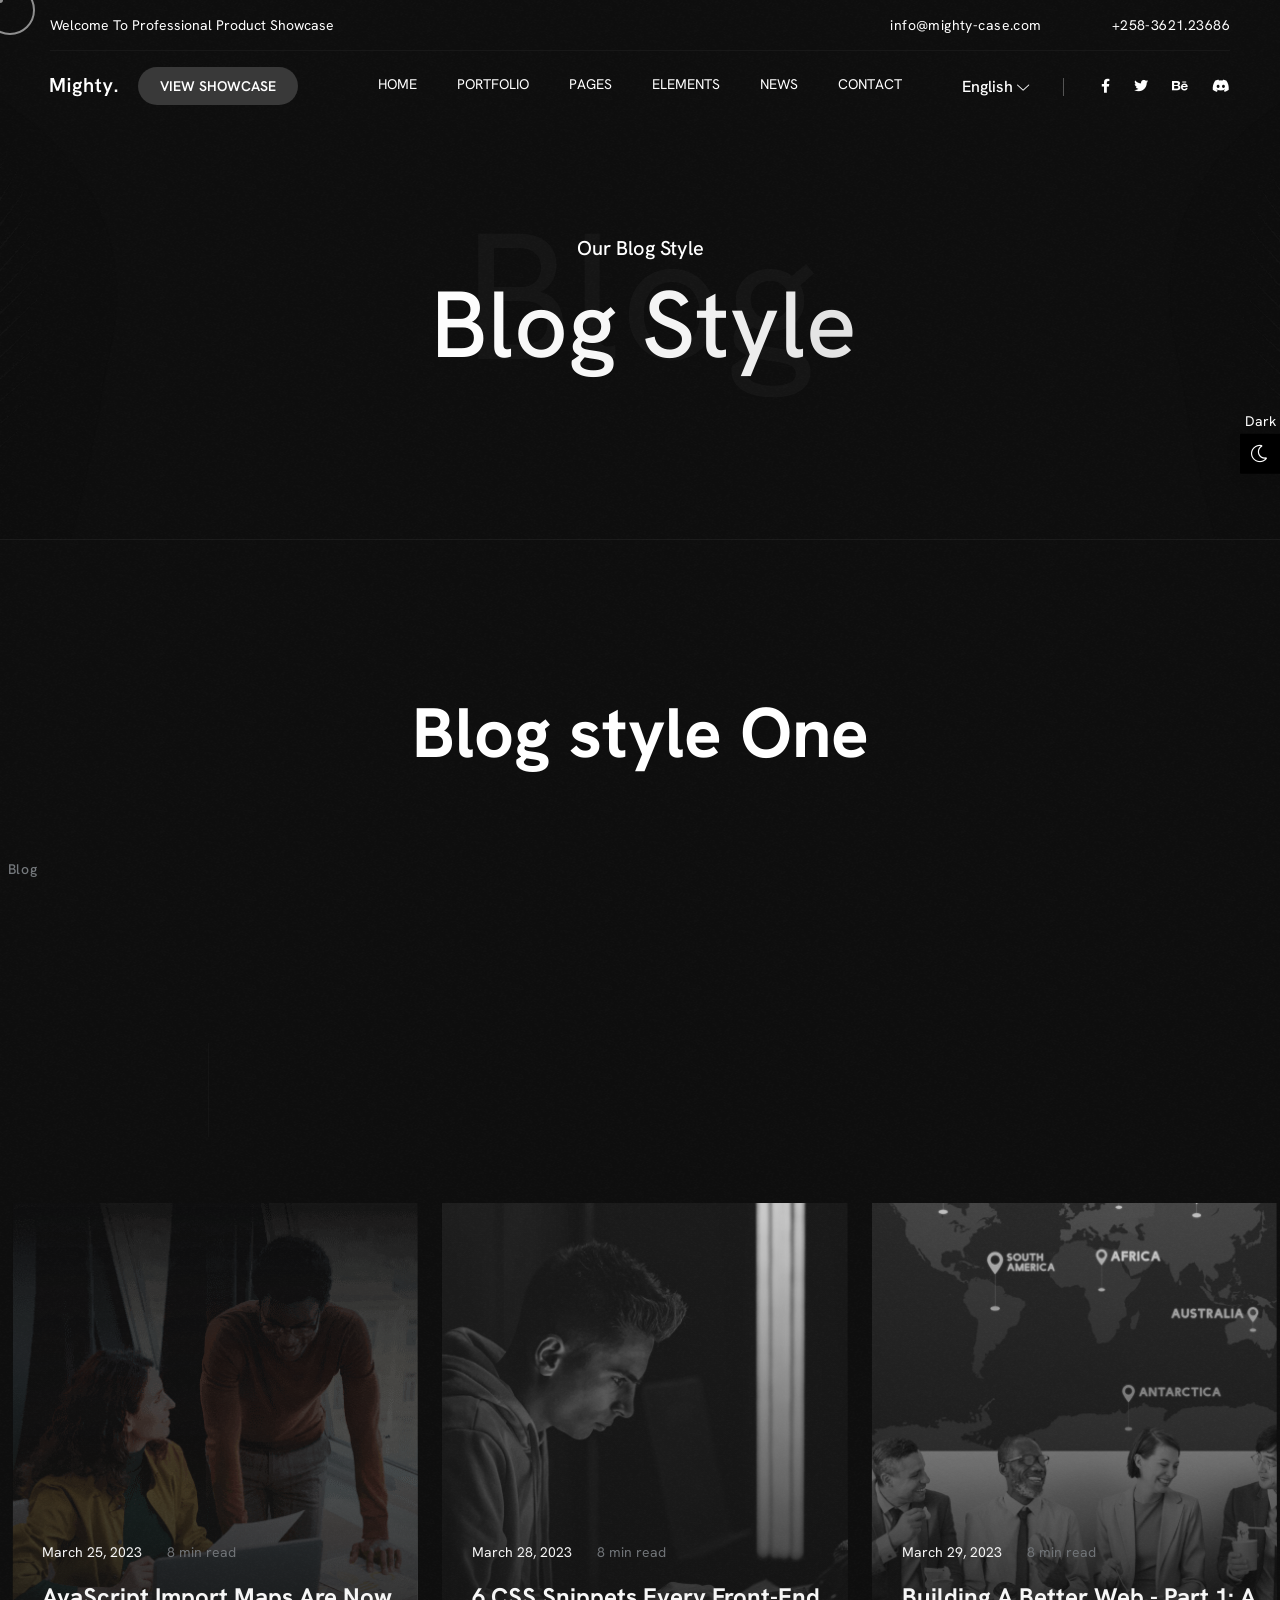
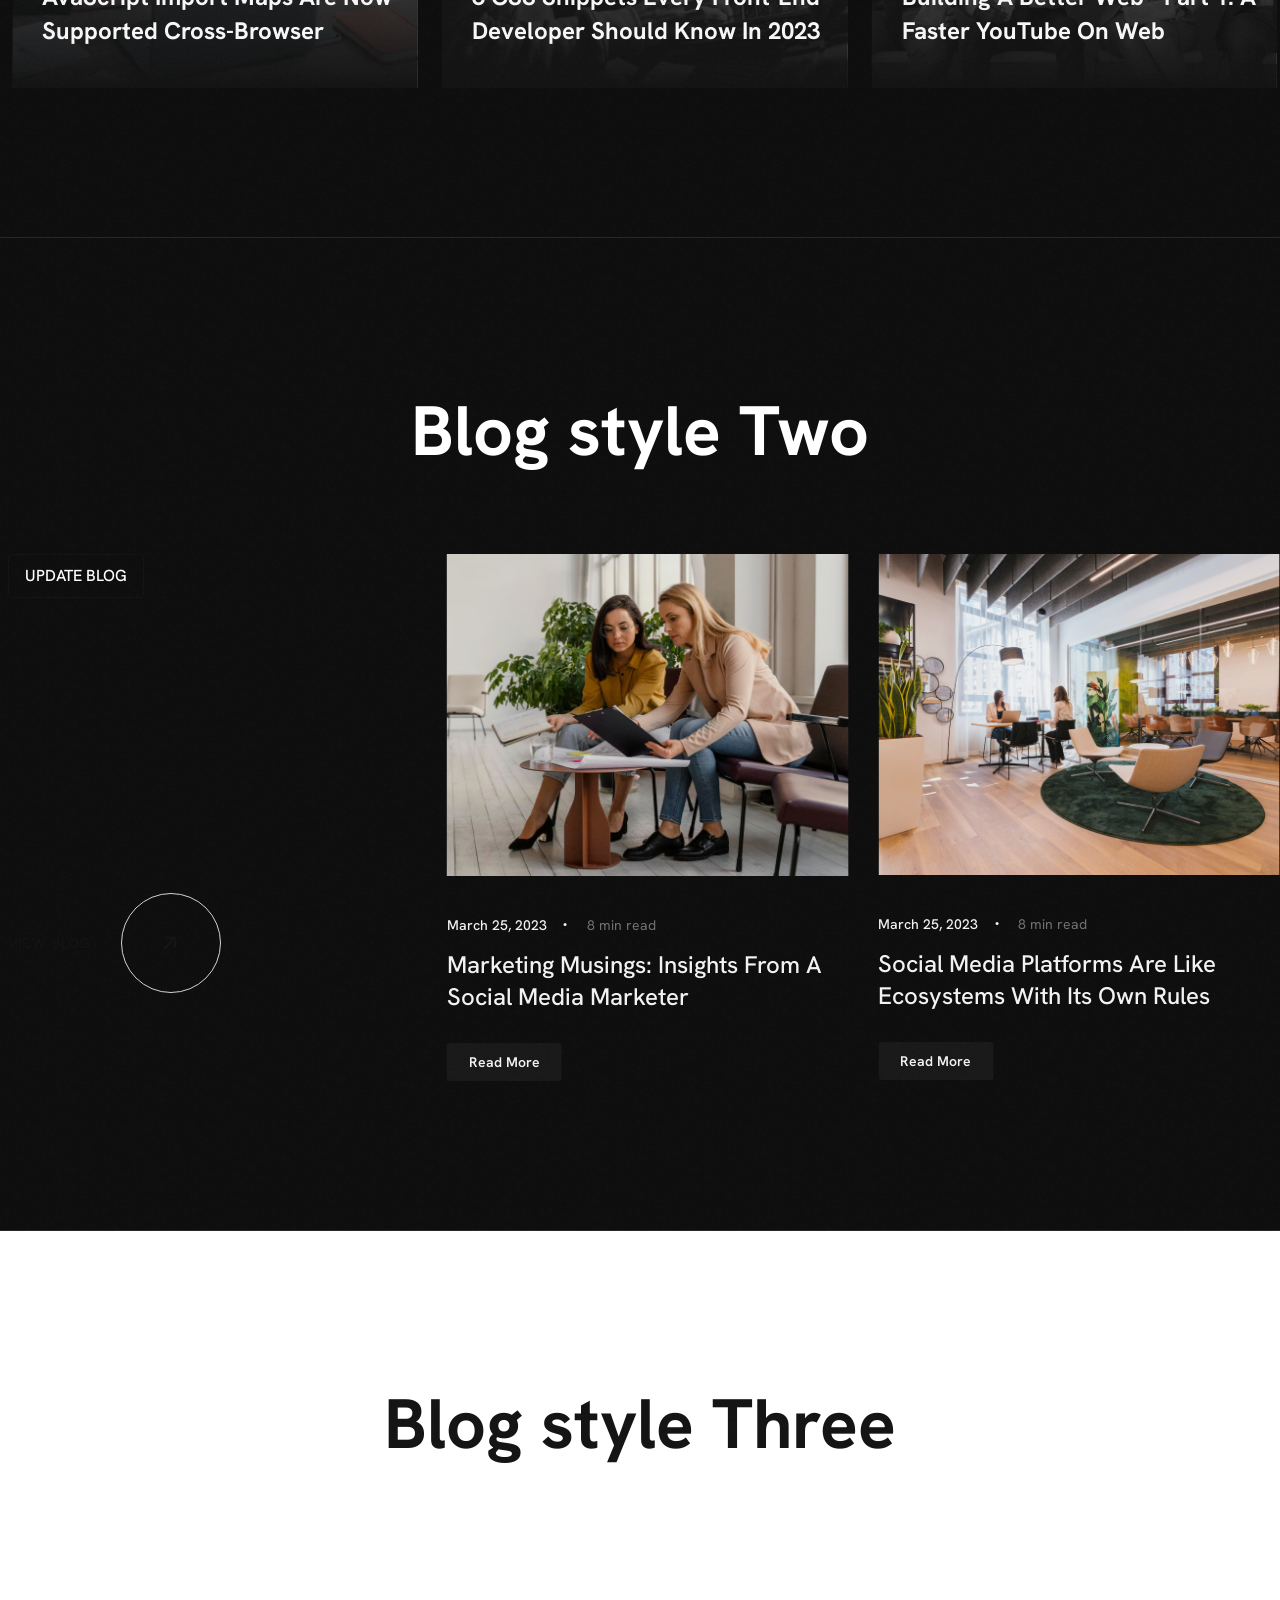
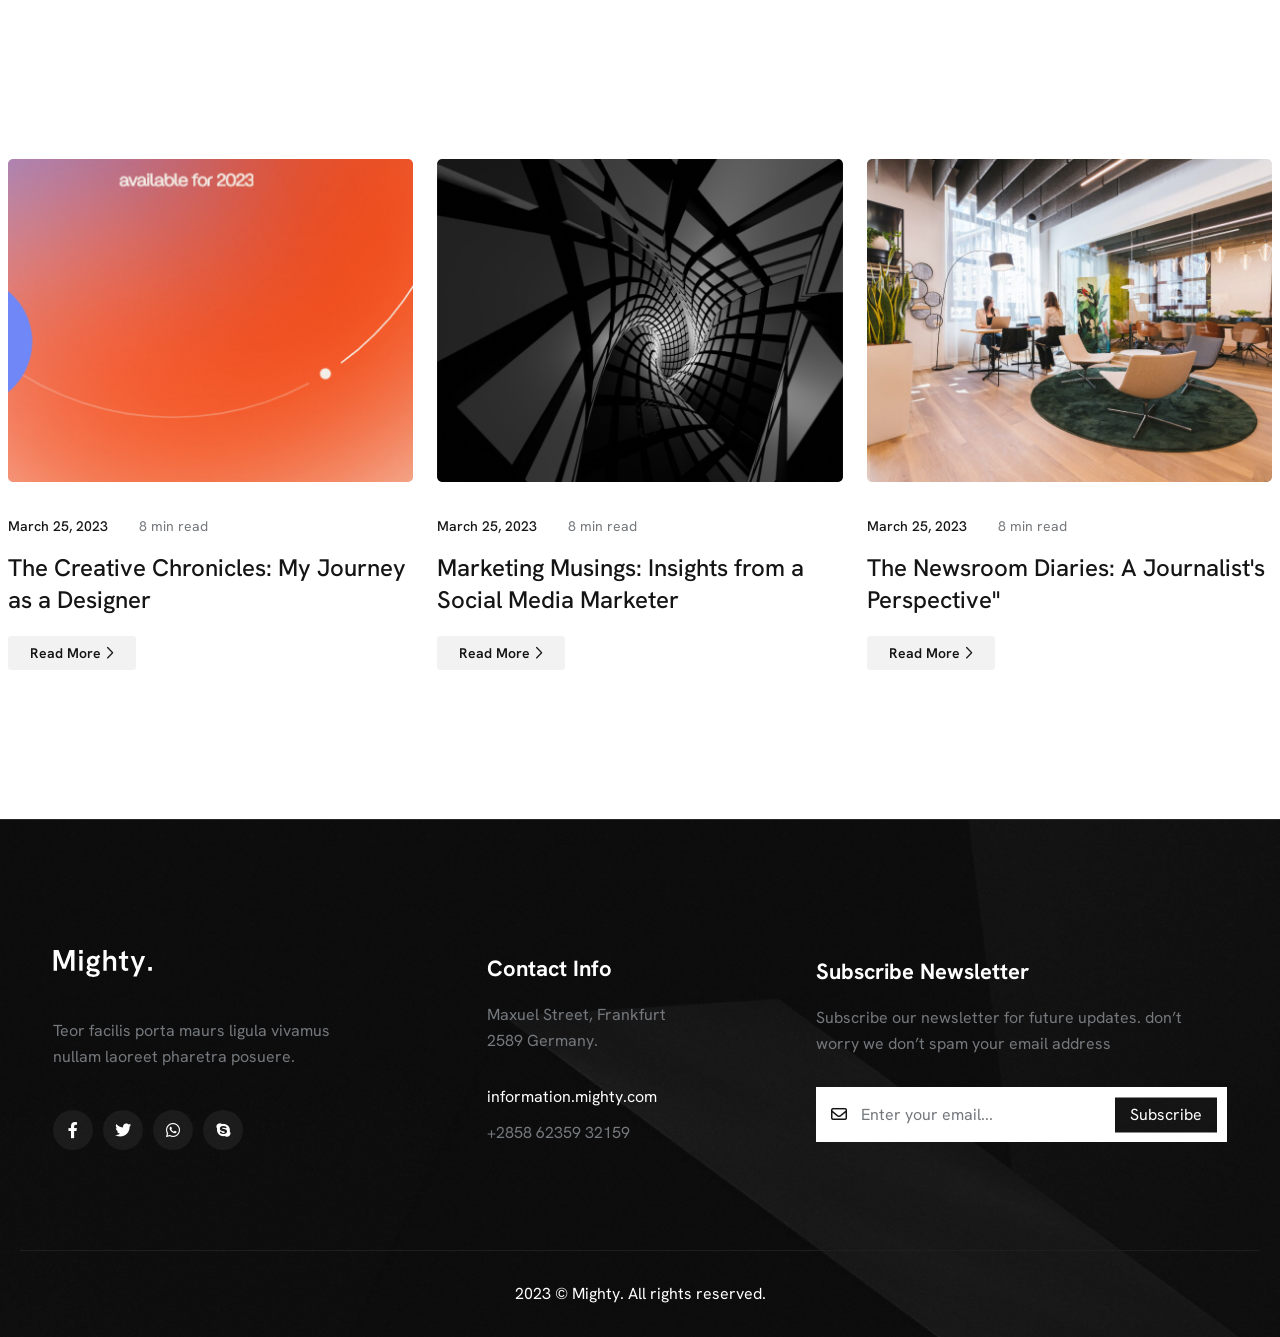
<file: blog-elements.html>
<!DOCTYPE html>
<html lang="en">

<head>
    <meta charset="UTF-8">
    <meta name="viewport" content="width=device-width, initial-scale=1.0">
    <meta name="theme-style-mode" content="1">
    <link rel="shortcut icon" type="image/x-icon" href="assets/images/fav.png">
    <title>Mighty - Creative Portfolio Template Blog</title>
    <link rel="stylesheet" href="assets/css/plugins/fontawesome-6.css">
    <link rel="stylesheet" href="assets/css/plugins/swiper.min.css">
    <link rel="stylesheet" href="assets/css/vendor/metismenu.css">
    <link rel="stylesheet" href="assets/css/plugins/animate.min.css">
    <link rel="stylesheet" href="assets/css/vendor/bootstrap.min.css">
    <link rel="stylesheet" href="assets/css/style.css">
</head>

<body class="inner-page">


    <!-- Scripts style two -->
    <!-- header area two start -->
    <div class="rts-header-area-two header--sticky">
        <div class="container-150">
            <div class="row">
                <div class="col-lg-12">
                    <div class="header-top-two">
                        <div class="left">
                            <p>Welcome To Professional Product Showcase</p>
                        </div>
                        <div class="right">
                            <div class="male">
                                <a href="mailto:webmaster@example.com">info@mighty-case.com</a>
                            </div>
                            <div class="number">
                                <a href="tel:+4733378901">+258-3621.23686</a>
                            </div>
                        </div>
                    </div>
                </div>
            </div>
            <div class="row">
                <div class="col-lg-12">
                    <div class="main-header-two">
                        <div class="header-left-area">
                            <div class="logo-area">
                                <a href="index.html" class="loog">
                                    <img src="assets/images/logo/03.svg" alt="Brand__logo">
                                </a>
                            </div>
                            <a href="portfolio-grid.html" class="rts-btn btn-radious btn-dark">View Showcase</a>
                        </div>
                        <div class="header-nav-area">
                            <nav class="nav-area drop-down-rts">
                                <ul class="navbar-nav-1">
                                    <li class="menu-item main-nav-on menu-item-has-children">
                                        <a href="javascript:void(0);"><span class="rolling-text">Home</span></a>

                                        <ul class="mega-menu-01 sub-menu home-demos" style="display: block;">
                                            <li class="single-mega">
                                                <a class="tag" href="#">Home Pages</a>
                                                <ul class="main-wrapper" style="display: block;">
                                                    <li class="menu-item menu-item-home"><a class="menu-link" href="index.html">Digital Agency</a>
                                                    </li>

                                                    <li class="menu-item"><a class="menu-link" href="index-six.html">Business Agency</a></li>
                                                    <li class="menu-item"><a class="menu-link" href="index-two.html">Creative Agency</a></li>
                                                    <li class="menu-item"><a class="menu-link" href="index-three.html">Personal Portfolio</a></li>
                                                    <li class="menu-item"><a class="menu-link" href="index-four.html">Design Agency</a></li>
                                                    <li class="menu-item"><a class="menu-link" href="index-five.html">Creative Portfolio</a></li>
                                                </ul>
                                            </li>
                                            <li class="single-mega">
                                                <a class="tag" href="#">showcases</a>
                                                <ul class="main-wrapper" style="display: block;">
                                                    <li class="menu-item menu-item-home"><a class="menu-link" href="showcase-horizontal.html">Horizonal Slider</a></li>
                                                    <li class="menu-item menu-item-home"><a class="menu-link" href="showcase-carousel.html">Showcase
                                                            Carousel</a></li>
                                                    <li class="menu-item menu-item-home"><a class="menu-link" href="showcase-carousel-center-active.html">Showcase Active</a></li>
                                                    <li class="menu-item menu-item-home"><a class="menu-link" href="showcase-vertical-slider.html">Vertical Slider</a></li>
                                                    <li class="menu-item menu-item-home"><a class="menu-link" href="showcase-vertical-scroll.html">Vertical Scroll</a></li>
                                                    <li class="menu-item menu-item-home"><a class="menu-link" href="showcase-parallax-slider.html">Parallax Slider</a></li>
                                                </ul>
                                            </li>
                                            <li class="single-mega">
                                                <a class="tag" href="#">showcases</a>
                                                <ul class="main-wrapper" style="display: block;">
                                                    <li class="menu-item menu-item-home"><a class="menu-link" href="showcase-grid-slider.html">Showcase Grid Slider </a></li>
                                                    <li class="menu-item menu-item-home"><a class="menu-link" href="showcase-vertical-split.html">Vertical Split</a></li>
                                                    <li class="menu-item menu-item-home"><a class="menu-link" href="showcase-interactive-links.html">Interactive Links</a></li>
                                                    <li class="menu-item menu-item-home"><a class="menu-link" href="showcase-interactive-list.html">Interactive Lists</a></li>
                                                    <li class="menu-item menu-item-home"><a class="menu-link" href="showcase-interactive-reveal.html">Interactive reveal</a></li>
                                                    <li class="menu-item"><a class="menu-link" href="javascript:void(0);">Coming Soon</a></li>
                                                </ul>
                                            </li>

                                        </ul>

                                        <ul class="" style="display: block;">

                                        </ul>

                                    </li>
                                    <li class="menu-item main-nav-on menu-item-has-children">
                                        <a href="#"><span class="rolling-text">Portfolio</span></a>
                                        <ul class="sub-menu" style="display: block;">
                                            <li class="menu-item menu-item-home has-children-sub"><a class="menu-link" href="javascript:void(0);">Portfolio Grid</a>
                                                <ul class="sub-menu third-lvl base">
                                                    <li class="menu-item menu-item-home"><a class="nav-link" href="portfolio-grid.html"> Grid 2
                                                            Column</a></li>
                                                    <li class="menu-item menu-item-home"><a class="nav-link" href="portfolio-grid-3column.html">Grid
                                                            3 Column</a></li>
                                                    <li class="menu-item menu-item-home"><a class="nav-link" href="portfolio-full-width.html">Grid
                                                            Full Width</a></li>

                                                </ul>
                                            </li>
                                            <li class="menu-item menu-item-home has-children-sub"><a class="menu-link" href="javascript:void(0);">Portfolio List</a>
                                                <ul class="sub-menu third-lvl base">
                                                    <li class="menu-item menu-item-home"><a href="portfolio-two.html">Portfolio List</a></li>
                                                    <li class="menu-item menu-item-home"><a href="showcase-interactive-list.html">Interactive
                                                            Lists</a></li>
                                                </ul>

                                            </li>
                                            <li class="menu-item menu-item-home"><a class="menu-link" href="portfolio-one.html">Portfolio
                                                    Masonry</a></li>
                                            <li class="menu-item menu-item-home"><a class="menu-link" href="portfolio-filter.html">Portfolio
                                                    Filter</a></li>
                                            <li class="menu-item menu-item-home has-children-sub"><a class="menu-link" href="javascript:void(0);">Portfolio Details</a>
                                                <ul class="sub-menu third-lvl base">
                                                    <li class="menu-item menu-item-home"><a class="nav-link" href="portfolio-details.html">Portfolio
                                                            Details</a></li>
                                                    <li class="menu-item menu-item-home"><a class="nav-link" href="portfolio-details-two.html">Portfolio Details Two</a></li>
                                                    <li class="menu-item menu-item-home"><a class="nav-link" href="portfolio-details-three.html">Portfolio Details Three</a></li>
                                                    <li class="menu-item menu-item-home"><a class="nav-link" href="portfolio-details-four.html">Portfolio Details Four</a></li>
                                                    <li class="menu-item menu-item-home"><a class="nav-link" href="portfolio-details-slider.html">Portfolio Details Slider</a></li>
                                                </ul>
                                            </li>
                                        </ul>
                                    </li>
                                    <li class="menu-item main-nav-on menu-item-has-children">
                                        <a href="javascript:void(0);"><span class="rolling-text">Pages</span></a>
                                        <ul class="sub-menu" style="display: block;">
                                            <li class="menu-item menu-item-home"><a class="menu-link" href="about.html">About Us</a></li>
                                            <li class="menu-item menu-item-home"><a class="menu-link" href="service-1.html">Services V.1</a></li>
                                            <li class="menu-item menu-item-home"><a class="menu-link" href="service-2.html">Services V.2</a></li>
                                            <li class="menu-item menu-item-home"><a class="menu-link" href="service-3.html">Services V.3</a></li>
                                            <li class="menu-item menu-item-home"><a class="menu-link" href="service-details.html">Services
                                                    Details</a></li>
                                            <li class="menu-item menu-item-home"><a class="menu-link" href="coming-soon.html">Coming Soon</a></li>
                                            <li class="menu-item menu-item-home"><a class="menu-link" href="error.html">404 Page</a></li>
                                        </ul>
                                    </li>
                                    <li class="menu-item main-nav-on menu-item-has-children">
                                        <a href="javascript:void(0);"><span class="rolling-text">Elements</span></a>
                                        <ul class="mega-menu-01 sub-menu elements" style="display: block;">
                                            <li class="single-mega">
                                                <a class="tag" href="#">Widgets</a>
                                                <ul class="main-wrapper" style="display: block;">
                                                    <li class="menu-item menu-item-home"><a class="menu-link" href="accordion.html">Accordion</a>
                                                    </li>
                                                    <li class="menu-item"><a class="menu-link" href="banner.html">Our Banner</a></li>
                                                    <li class="menu-item"><a class="menu-link" href="blog-elements.html">Our Blogs</a></li>
                                                    <li class="menu-item"><a class="menu-link" href="buttons.html">Buttons</a></li>
                                                    <li class="menu-item"><a class="menu-link" href="cta.html">Call To Action</a></li>
                                                </ul>
                                            </li>
                                            <li class="single-mega">
                                                <a class="tag" href="#">Widgets</a>
                                                <ul class="main-wrapper" style="display: block;">
                                                    <li class="menu-item"><a class="menu-link" href="carousel.html">Carousel</a></li>
                                                    <li class="menu-item menu-item-home"><a class="menu-link" href="circle-progress.html">Circle
                                                            Progress</a></li>
                                                    <li class="menu-item menu-item-home"><a class="menu-link" href="clients-logo.html">Client
                                                            Logo</a></li>
                                                    <li class="menu-item menu-item-home"><a class="menu-link" href="contact-form.html">Contact
                                                            Form</a></li>
                                                    <li class="menu-item menu-item-home"><a class="menu-link" href="counter.html">Counter Up</a>
                                                    </li>
                                                </ul>
                                            </li>
                                            <li class="single-mega">
                                                <a class="tag" href="#">Widgets</a>
                                                <ul class="main-wrapper" style="display: block;">
                                                    <li class="menu-item menu-item-home"><a class="menu-link" href="heading.html">Typography</a>
                                                    </li>
                                                    <li class="menu-item menu-item-home"><a class="menu-link" href="service-card.html">Service
                                                            Card</a></li>
                                                    <li class="menu-item menu-item-home"><a class="menu-link" href="service-list-revel.html">Service
                                                            List</a></li>
                                                    <li class="menu-item menu-item-home"><a class="menu-link" href="pricing-table.html">Pricing
                                                            Table</a></li>
                                                    <li class="menu-item menu-item-home"><a class="menu-link" href="tab.html">Our Tab Style</a></li>
                                                </ul>
                                            </li>
                                            <li class="single-mega">
                                                <a class="tag" href="#">Widgets</a>
                                                <ul class="main-wrapper" style="display: block;">
                                                    <li class="menu-item menu-item-home"><a class="menu-link" href="filter.html">Our Filter
                                                            Style</a></li>
                                                    <li class="menu-item menu-item-home"><a class="menu-link" href="team-style.html">Our Awesome
                                                            Team</a></li>
                                                    <li class="menu-item menu-item-home"><a class="menu-link" href="testimonials.html">Testimonials</a></li>
                                                    <li class="menu-item menu-item-home"><a class="menu-link" href="about-style.html">About
                                                            Style</a></li>
                                                    <li class="menu-item menu-item-home"><a class="menu-link" href="footer-style.html">Footer
                                                            Styles</a></li>
                                                </ul>
                                            </li>
                                        </ul>
                                    </li>
                                    <li class="menu-item main-nav-on menu-item-has-children">
                                        <a href="javascript:void(0);"><span class="rolling-text">News</span></a>
                                        <ul class="sub-menu" style="display: block;">
                                            <li class="menu-item menu-item-home"><a class="menu-link" href="blog.html">Our Blog</a></li>
                                            <li class="menu-item menu-item-home"><a class="menu-link" href="blog-sidebar.html">Blog Sidebar
                                                    Right</a></li>
                                            <li class="menu-item menu-item-home"><a class="menu-link" href="blog-sidebar-left.html">Blog Sidebar
                                                    Left</a></li>
                                            <li class="menu-item menu-item-home has-children-sub">
                                                <a class="menu-link" href="javascript:void(0);">Blog Details</a>
                                                <ul class="sub-menu third-lvl base">
                                                    <li class="menu-item menu-item-home"><a class="nav-link" href="blog-details.html">Blog
                                                            Details</a></li>
                                                    <li class="menu-item menu-item-home"><a class="nav-link" href="blog-details-two.html">Blog
                                                            Details Two</a></li>
                                                    <li class="menu-item menu-item-home"><a class="nav-link" href="blog-detailsleft-sidebar.html">Blog Details Left</a></li>
                                                    <li class="menu-item menu-item-home"><a class="nav-link" href="blog-detailsright-sidebar.html">Blog Details Right</a></li>
                                                </ul>

                                            </li>
                                        </ul>
                                    </li>
                                    <li class="menu-item main-nav-on">
                                        <a class="menu-link" href="contact.html"><span class="rolling-text">Contact</span></a>
                                    </li>
                                </ul>
                            </nav>
                        </div>
                        <div class="header-right">
                            <div class="language-check">
                                <!-- check -->
                                <div class="input-group">
                                    <button type="button" data-bs-toggle="dropdown" aria-expanded="false">English
                                        <i class="fa-sharp fa-light fa-chevron-down"></i>
                                    </button>
                                    <ul class="dropdown-menu">
                                        <li><a class="dropdown-item" href="#">Chinese</a></li>
                                        <li><a class="dropdown-item" href="#">Spanish</a></li>
                                        <li><a class="dropdown-item" href="#">Arabic</a></li>
                                        <li><a class="dropdown-item" href="#">Portuguese</a></li>
                                    </ul>
                                </div>
                                <!-- check -->
                            </div>
                            <!-- social area start -->
                            <div class="social-transparent-wrapper">
                                <ul>
                                    <li><a href="#"><i class="fa-brands fa-facebook-f"></i></a></li>
                                    <li><a href="#"><i class="fa-brands fa-twitter"></i></a></li>
                                    <li><a href="#"><i class="fa-brands fa-behance"></i></a></li>
                                    <li><a href="#"><i class="fa-brands fa-discord"></i></a></li>
                                </ul>
                            </div>
                            <!-- social area end -->
                            <div class="menu-btn">

                                <div class="rts-offcanvas-wrapper">
                                    <div class="container-menu">
                                        <div class="action-menu">
                                            <div class="close-event"></div>
                                            <div class="open-event">
                                                <!-- <div class="text">
                        <span>Menu</span>
                        <span>Close</span>
                    </div> -->
                                                <div class="burger">
                                                    <svg viewBox="0 0 15 15" fill="none" xmlns="http://www.w3.org/2000/svg" class="icon-close" data-v-649bbaab="">
                                                        <line x1="13.788" y1="1.28816" x2="1.06011" y2="14.0161" stroke="currentColor" stroke-width="1.2"></line>
                                                        <line x1="1.06049" y1="1.43963" x2="13.7884" y2="14.1675" stroke="currentColor" stroke-width="1.2"></line>
                                                    </svg>
                                                    <svg viewBox="0 0 18 12" fill="none" xmlns="http://www.w3.org/2000/svg" class="icon-burger" data-v-649bbaab="">
                                                        <line x1="18" y1="0.6" y2="0.6" stroke="currentColor" stroke-width="1.2" data-v-649bbaab=""></line>
                                                        <line x1="18" y1="5.7167" y2="5.7167" stroke="currentColor" stroke-width="1.2" data-v-649bbaab=""></line>
                                                        <line x1="18" y1="10.8334" y2="10.8334" stroke="currentColor" stroke-width="1.2" data-v-649bbaab=""></line>
                                                    </svg>
                                                </div>
                                            </div>
                                        </div>
                                    </div>
                                    <div class="rts-fs-menu">
                                        <div class="rts-fs-container row">

                                            <div class="rts-fs--nav col-12 col-md-6">
                                                <ul id="primary-menu" class="navbar-nav-button">
                                                    <li id="menu-item-76" class="menu-item menu-item-has-children">
                                                        <a href="#">Home<span><svg height="24" viewBox="0 0 24 24" width="24"
                                    xmlns="http://www.w3.org/2000/svg">
                                    <path class="heroicon-ui"
                                        d="M18.59 13H3a1 1 0 0 1 0-2h15.59l-5.3-5.3a1 1 0 1 1 1.42-1.4l7 7a1 1 0 0 1 0 1.4l-7 7a1 1 0 0 1-1.42-1.4l5.3-5.3z">
                                    </path>
                                </svg></span></a>
                                                        <ul class="sub-menu">
                                                            <li class="menu-item menu-item-home current-menu-item page_item">
                                                                <a href="index.html" aria-current="page">Digital Agency</a>
                                                            </li>
                                                            <li class="menu-item">
                                                                <a href="index-two.html">Creative Agency</a>
                                                            </li>
                                                            <li class="menu-item">
                                                                <a href="index-three.html">Personal Portfolio</a>
                                                            </li>
                                                            <li class="menu-item">
                                                                <a href="index-four.html">Design Agency</a>
                                                            </li>
                                                            <li class="menu-item">
                                                                <a href="index-five.html">Creative Portfolio</a>
                                                            </li>
                                                            <li class="menu-item">
                                                                <a href="index-six.html">Business Agency</a>
                                                            </li>
                                                        </ul>
                                                    </li>
                                                    <li id="menu-item-767" class="menu-item menu-item-has-children">
                                                        <a href="#">Showcase One<span><svg height="24" viewBox="0 0 24 24" width="24"
                                    xmlns="http://www.w3.org/2000/svg">
                                    <path class="heroicon-ui"
                                        d="M18.59 13H3a1 1 0 0 1 0-2h15.59l-5.3-5.3a1 1 0 1 1 1.42-1.4l7 7a1 1 0 0 1 0 1.4l-7 7a1 1 0 0 1-1.42-1.4l5.3-5.3z">
                                    </path>
                                </svg></span></a>
                                                        <ul class="sub-menu">
                                                            <li class="menu-item menu-item-home current-menu-item page_item">
                                                                <a href="showcase-horizontal.html" aria-current="page">Horizontal Slider</a>
                                                            </li>
                                                            <li class="menu-item">
                                                                <a href="showcase-vertical-slider.html">Vertical Slider</a>
                                                            </li>
                                                            <li class="menu-item">
                                                                <a href="showcase-carousel.html">Showcase Carousel</a>
                                                            </li>
                                                            <li class="menu-item">
                                                                <a href="showcase-vertical-scroll.html">Vertical Scroll</a>
                                                            </li>
                                                            <li class="menu-item">
                                                                <a href="showcase-parallax-slider.html">Parallax Slider</a>
                                                            </li>
                                                        </ul>
                                                    </li>
                                                    <li id="menu-item-768" class="menu-item menu-item-has-children">
                                                        <a href="#">Showcase Two<span><svg height="24" viewBox="0 0 24 24" width="24"
                                    xmlns="http://www.w3.org/2000/svg">
                                    <path class="heroicon-ui"
                                        d="M18.59 13H3a1 1 0 0 1 0-2h15.59l-5.3-5.3a1 1 0 1 1 1.42-1.4l7 7a1 1 0 0 1 0 1.4l-7 7a1 1 0 0 1-1.42-1.4l5.3-5.3z">
                                    </path>
                                </svg></span></a>
                                                        <ul class="sub-menu">
                                                            <li class="menu-item menu-item-home current-menu-item page_item">
                                                                <a href="showcase-grid-slider.html" aria-current="page">Showcase Grid Slider</a>
                                                            </li>
                                                            <li class="menu-item">
                                                                <a href="showcase-vertical-split.html">Vertical Split</a>
                                                            </li>
                                                            <li class="menu-item">
                                                                <a href="showcase-interactive-links.html">Interactive Links</a>
                                                            </li>
                                                            <li class="menu-item">
                                                                <a href="showcase-interactive-list.html">Interactive Lists</a>
                                                            </li>
                                                            <li class="menu-item">
                                                                <a href="showcase-interactive-reveal.html">Interactive Reveal</a>
                                                            </li>
                                                        </ul>
                                                    </li>
                                                    <li class="menu-item menu-item-has-children">
                                                        <a href="#">Portfolio<span><svg height="24" viewBox="0 0 24 24" width="24"
                                    xmlns="http://www.w3.org/2000/svg">
                                    <path class="heroicon-ui"
                                        d="M18.59 13H3a1 1 0 0 1 0-2h15.59l-5.3-5.3a1 1 0 1 1 1.42-1.4l7 7a1 1 0 0 1 0 1.4l-7 7a1 1 0 0 1-1.42-1.4l5.3-5.3z">
                                    </path>
                                </svg></span></a>
                                                        <ul class="sub-menu">
                                                            <li class="menu-item menu-item-has-children">
                                                                <a href="#">Portfolio Grid <span><svg height="24" viewBox="0 0 24 24" width="24"
                                        xmlns="http://www.w3.org/2000/svg">
                                        <path class="heroicon-ui"
                                            d="M18.59 13H3a1 1 0 0 1 0-2h15.59l-5.3-5.3a1 1 0 1 1 1.42-1.4l7 7a1 1 0 0 1 0 1.4l-7 7a1 1 0 0 1-1.42-1.4l5.3-5.3z">
                                        </path>
                                    </svg></span></a>
                                                                <ul class="sub-menu">
                                                                    <li class="menu-item"><a href="portfolio-grid.html">Grid 2 Column</a></li>
                                                                    <li class="menu-item"><a href="portfolio-grid-3column.html">Grid 3 Column</a></li>
                                                                    <li class="menu-item"><a href="portfolio-full-width.html">Grid Full Width</a></li>
                                                                </ul>
                                                            </li>
                                                            <li class="menu-item menu-item-has-children">
                                                                <a href="#">Portfolio List <span><svg height="24" viewBox="0 0 24 24" width="24"
                                        xmlns="http://www.w3.org/2000/svg">
                                        <path class="heroicon-ui"
                                            d="M18.59 13H3a1 1 0 0 1 0-2h15.59l-5.3-5.3a1 1 0 1 1 1.42-1.4l7 7a1 1 0 0 1 0 1.4l-7 7a1 1 0 0 1-1.42-1.4l5.3-5.3z">
                                        </path>
                                    </svg></span></a>
                                                                <ul class="sub-menu">
                                                                    <li class="menu-item"><a href="portfolio-two.html">Portfolio List</a></li>
                                                                    <li class="menu-item"><a href="showcase-interactive-list.html">Interactive Lists</a></li>
                                                                </ul>
                                                            </li>
                                                            <li class="menu-item"><a href="portfolio-one.html">Portfolio Masonry</a></li>
                                                            <li class="menu-item"><a href="portfolio-filter.html">Portfolio Filter</a></li>
                                                            <li class="menu-item menu-item-has-children">
                                                                <a href="#">Portfolio Details <span><svg height="24" viewBox="0 0 24 24" width="24"
                                        xmlns="http://www.w3.org/2000/svg">
                                        <path class="heroicon-ui"
                                            d="M18.59 13H3a1 1 0 0 1 0-2h15.59l-5.3-5.3a1 1 0 1 1 1.42-1.4l7 7a1 1 0 0 1 0 1.4l-7 7a1 1 0 0 1-1.42-1.4l5.3-5.3z">
                                        </path>
                                    </svg></span></a>
                                                                <ul class="sub-menu">
                                                                    <li class="menu-item"><a href="portfolio-details.html">Portfolio Details</a></li>
                                                                    <li class="menu-item"><a href="portfolio-details-two.html">Portfolio Details Two</a></li>
                                                                    <li class="menu-item"><a href="portfolio-details-three.html">Portfolio Details Three</a></li>
                                                                    <li class="menu-item"><a href="portfolio-details-four.html">Portfolio Details Four</a></li>
                                                                    <li class="menu-item"><a href="portfolio-details-slider.html">Portfolio Details Slider</a></li>
                                                                </ul>
                                                            </li>
                                                        </ul>
                                                    </li>
                                                    <li class="menu-item menu-item-has-children">
                                                        <a href="#">Pages
                                                            <span>
                                <svg height="24" viewBox="0 0 24 24" width="24"
                                        xmlns="http://www.w3.org/2000/svg">
                                        <path class="heroicon-ui"
                                            d="M18.59 13H3a1 1 0 0 1 0-2h15.59l-5.3-5.3a1 1 0 1 1 1.42-1.4l7 7a1 1 0 0 1 0 1.4l-7 7a1 1 0 0 1-1.42-1.4l5.3-5.3z">
                                        </path>
                                </svg>
                            </span>
                                                        </a>
                                                        <ul class="sub-menu">
                                                            <li class="menu-item"><a href="about.html">About Me</a></li>
                                                            <li class="menu-item"><a href="service-1.html">Services V.1</a></li>
                                                            <li class="menu-item"><a href="service-2.html">Services V.2</a></li>
                                                            <li class="menu-item"><a href="service-3.html">Services V.3</a></li>
                                                            <li class="menu-item"><a href="service-details.html">Services details</a></li>
                                                            <li class="menu-item"><a href="coming-soon.html">Coming Soon</a></li>
                                                            <li class="menu-item"><a href="error.html">404 Page</a></li>
                                                        </ul>
                                                    </li>
                                                    <li class="menu-item menu-item-has-children">
                                                        <a href="#">News<span><svg height="24" viewBox="0 0 24 24" width="24"
                                    xmlns="http://www.w3.org/2000/svg">
                                    <path class="heroicon-ui"
                                        d="M18.59 13H3a1 1 0 0 1 0-2h15.59l-5.3-5.3a1 1 0 1 1 1.42-1.4l7 7a1 1 0 0 1 0 1.4l-7 7a1 1 0 0 1-1.42-1.4l5.3-5.3z">
                                    </path>
                                </svg></span></a>
                                                        <ul class="sub-menu">
                                                            <li class="menu-item"><a href="blog.html">Our Blog</a></li>
                                                            <li class="menu-item"><a href="blog-sidebar.html">Blog Sidebar Right</a></li>
                                                            <li class="menu-item"><a href="blog-sidebar-left.html">Blog Sidebar Left</a></li>
                                                            <li class="menu-item menu-item-has-children">
                                                                <a href="#">Blog Details<span><svg height="24" viewBox="0 0 24 24" width="24"
                                            xmlns="http://www.w3.org/2000/svg">
                                            <path class="heroicon-ui"
                                                d="M18.59 13H3a1 1 0 0 1 0-2h15.59l-5.3-5.3a1 1 0 1 1 1.42-1.4l7 7a1 1 0 0 1 0 1.4l-7 7a1 1 0 0 1-1.42-1.4l5.3-5.3z">
                                            </path>
                                        </svg></span></a>
                                                                <ul class="sub-menu">
                                                                    <li class="menu-item"><a href="blog-details.html">Blog Details</a></li>
                                                                    <li class="menu-item"><a href="blog-details-two.html">Blog Details Two</a></li>
                                                                    <li class="menu-item"><a href="blog-detailsleft-sidebar.html">Blog Details Left</a></li>
                                                                    <li class="menu-item"><a href="blog-detailsright-sidebar.html">Blog Details Right</a></li>
                                                                </ul>
                                                            </li>
                                                        </ul>
                                                    </li>
                                                    <li class="menu-item"><a href="contact.html">Contact</a></li>
                                                </ul>
                                            </div>

                                            <div class="rts-fs--contacts col-12 col-md-6">
                                                <div class="contact-inner">
                                                    <div class="contact-information">
                                                        <h2 class="heading-title">Our Office</h2>
                                                        <div class="address">
                                                            <ul>
                                                                <li>
                                                                    <p>98 Post St, Maxuel Street, Frankfurt</p>
                                                                </li>
                                                                <li>
                                                                    <p>575 Market St, Maxuel Street, Frankfurt</p>
                                                                </li>
                                                            </ul>
                                                        </div>
                                                    </div>
                                                    <div class="contact-information">
                                                        <h2 class="heading-title">Get In Touch</h2>
                                                        <div class="contact">
                                                            <ul>
                                                                <li><a href="mailto:information.mighty.com" class="mail">information.mighty.com</a></li>
                                                                <li><a href="tel:28586235932159" class="number">+2858 62359 32159</a></li>
                                                            </ul>
                                                        </div>
                                                        <div class="rts-social-area-one">
                                                            <ul>
                                                                <li><a href="#"><i class="fa-brands fa-facebook-f"></i></a></li>
                                                                <li><a href="#"><i class="fa-brands fa-twitter"></i></a></li>
                                                                <li><a href="#"><i class="fa-brands fa-whatsapp"></i></a></li>
                                                                <li><a href="#"><i class="fa-brands fa-skype"></i></a></li>
                                                            </ul>
                                                        </div>
                                                    </div>
                                                </div>
                                            </div>

                                        </div>
                                    </div>
                                </div>
                            </div>
                        </div>
                    </div>
                </div>
            </div>
        </div>
    </div>
    <!-- header area two end -->

    <!-- Scripts style two End -->


    <!-- Scripts style two -->
    <!-- rts bread crumba rea start -->
    <div class="rts-breadcrumb-area bg_image">
        <div class="container">
            <div class="row">
                <div class="col-lg-12">
                    <div class="baread-crumb-main-wrapper pt--100">
                        <div class="inner">
                            <span class="works">Our Blog Style</span>
                            <h1 class="title rts_hero__title">Blog Style</h1>
                            <span class="bg-text">Blog</span>
                        </div>
                    </div>
                </div>
            </div>
        </div>
    </div>
    <!-- rts bread crumba rea end -->
    <!-- Scripts style two End -->

    <!-- blog area start -->
    <div class="blog-area-start rts-section-gap section-separator-bg-dark bg-dark-1">
        <div class="container">
            <div class="row">
                <div class="col-lg-12">
                    <h2 class="title-elements-parent">
                        Blog style One
                    </h2>
                </div>
            </div>
            <div class="row">
                <div class="col-lg-12">
                    <div class="title-area-left-three-large">
                        <span>Blog</span>
                        <h2 class="title quote">Latest News</h2>
                        <p class="left-m-para rts-text-anim">
                            Irna torquent accumsan aliquet a metus netus tellus egestas, eu <br> semper tortor fusce duis massa morbi parturient ornare. apibus <br> nullam purus massa quam varius ullamcorper hac vel per,
                        </p>
                    </div>
                </div>
            </div>
            <div class="row g-24 mt--50 rts-slide-left-gsap">
                <div class="col-lg-4 col-md-6 col-sm-12 col-12">
                    <!-- single blog area start -->
                    <div class="single-blog-area">
                        <a href="#" class="thumbnail">
                            <div class="image-box-blog">
                                <img src="assets/images/blog/05.png" alt="blog-image">
                                <img src="assets/images/blog/05.png" alt="blog-image">
                            </div>
                        </a>
                        <div class="inner-content">
                            <div class="top">
                                <div class="meta">
                                    <p>March 25, 2023</p>
                                </div>
                                <div class="time">
                                    <p>8 min read</p>
                                </div>
                            </div>
                            <a href="#" class="title-text">
                                <h5 class="title">
                                    avaScript import maps are now supported cross-browser
                                </h5>
                            </a>
                        </div>
                    </div>
                    <!-- single blog area end -->
                </div>
                <div class="col-lg-4 col-md-6 col-sm-12 col-12">
                    <!-- single blog area start -->
                    <div class="single-blog-area">
                        <a href="#" class="thumbnail">
                            <div class="image-box-blog">
                                <img src="assets/images/blog/04.jpg" alt="blog-image">
                                <img src="assets/images/blog/04.jpg" alt="blog-image">
                            </div>
                        </a>
                        <div class="inner-content">
                            <div class="top">
                                <div class="meta">
                                    <p>March 28, 2023</p>
                                </div>
                                <div class="time">
                                    <p>8 min read</p>
                                </div>
                            </div>
                            <a href="#" class="title-text">
                                <h5 class="title">
                                    6 CSS snippets every front-end developer should know in 2023
                                </h5>
                            </a>
                        </div>
                    </div>
                    <!-- single blog area end -->
                </div>
                <div class="col-lg-4 col-md-6 col-sm-12 col-12">
                    <!-- single blog area start -->
                    <div class="single-blog-area">
                        <a href="#" class="thumbnail">
                            <div class="image-box-blog">
                                <img src="assets/images/blog/03.jpg" alt="blog-image">
                                <img src="assets/images/blog/03.jpg" alt="blog-image">
                            </div>
                        </a>
                        <div class="inner-content">
                            <div class="top">
                                <div class="meta">
                                    <p>March 29, 2023</p>
                                </div>
                                <div class="time">
                                    <p>8 min read</p>
                                </div>
                            </div>
                            <a href="#" class="title-text">
                                <h5 class="title">
                                    Building a Better Web - Part 1: A faster YouTube on web
                                </h5>
                            </a>
                        </div>
                    </div>
                    <!-- single blog area end -->
                </div>
            </div>
        </div>
    </div>
    <!-- blog area end -->

    <!-- blog area start -->
    <div class="blog-area-start rts-section-gap bg-dark-1 section-separator-bg-dark">
        <div class="container">
            <div class="row">
                <div class="col-lg-12">
                    <h2 class="title-elements-parent">
                        Blog style Two
                    </h2>
                </div>
            </div>
            <div class="row g-5">
                <div class="col-lg-4 col-md-12 col-sm-12">
                    <div class="blog-left-wrapper-area-one">
                        <div class="content-wrapper">
                            <span class="sub-title">Update Blog</span>
                            <h2 class="title quote">
                                READ UPDATED <br>
                                JOURNAL
                            </h2>
                            <p class="disc rts-text-anim">
                                Irna torquent accumsan aliquet a metus netus tellus <br> egestas, eu semper tortor fusce duis massa morbi <br> parturient ornare.
                            </p>
                            <a href="blog.html" class="learn-more-btn">VIEW BLOG <i class="fa-solid fa-arrow-up-right"></i></a>
                        </div>
                    </div>
                </div>
                <div class="col-lg-4 col-md-6 col-sm-12 col-12 rts-slide-left-gsap">
                    <div class="blog-single-main-wrapper style-one">
                        <a href="blog-details.html" class="thumbnail">
                            <div class="imgae-box">
                                <img src="assets/images/blog/01.jpg" alt="blog">
                            </div>
                        </a>
                        <div class="inner">
                            <div class="head">
                                <span class="date">March 25, 2023</span>
                                <span class="time">8 min read</span>
                            </div>
                            <div class="body">
                                <a href="blog-details.html">
                                    <h4 class="title">Marketing Musings: Insights from a <br> Social Media Marketer</h4>
                                </a>
                                <a href="blog-details.html" class="rts-btn btn-primary mt--30">Read More</a>
                            </div>
                        </div>
                    </div>
                </div>
                <div class="col-lg-4 col-md-6 col-sm-12 col-12 rts-slide-left-gsap">
                    <div class="blog-single-main-wrapper style-one">
                        <a href="blog-details.html" class="thumbnail">
                            <div class="imgae-box">
                                <img src="assets/images/blog/02.jpg" alt="blog">
                            </div>
                        </a>
                        <div class="inner">
                            <div class="head">
                                <span class="date">March 25, 2023</span>
                                <span class="time">8 min read</span>
                            </div>
                            <div class="body">
                                <a href="blog-details.html">
                                    <h4 class="title">Social media platforms are like ecosystems with its own rules</h4>
                                </a>
                                <a href="blog-details.html" class="rts-btn btn-primary mt--30">Read More</a>
                            </div>
                        </div>
                    </div>
                </div>
            </div>
        </div>
    </div>
    <!-- blog area end -->

    <!-- blog area start -->
    <div class="blog-area-start rts-section-gap bg-white section-separator-bg-dark">
        <div class="container">
            <div class="row">
                <div class="col-lg-12">
                    <h2 class="title-elements-parent">
                        Blog style Three
                    </h2>
                </div>
            </div>
            <div class="row mb--70">
                <div class="col-gl-12">
                    <div class="blog-title-area-h4">
                        <div class="title-wrap-blog-4">
                            <h2 class="title quote">
                                READ UPDATED <br>
                            </h2>
                            <h2 class="title quote">
                                JOURNAL
                            </h2>
                        </div>

                        <p class="disc rts-text-anim">
                            Irna torquent accumsan aliquet a metus netus tellus egestas, eu <br> semper tortor fusce duis massa morbi parturient ornare. apibus <br> nullam purus massa quam varius ullamcorper hac vel per,
                        </p>
                    </div>
                </div>
            </div>
            <div class="row g-24">
                <div class="col-lg-4 col-md-6 col-sm-12 col-12">
                    <!-- single blog area start -->
                    <div class="single-blog-area-4">
                        <a href="#" class="thumbnail image-box-anim-blog-2">
                            <img src="assets/images/blog/06.jpg" alt="blog">
                            <img class="masked" src="assets/images/blog/06.jpg" alt="blog">
                        </a>
                        <div class="inner-content_b--4">
                            <div class="top">
                                <span class="date">March 25, 2023</span>
                                <span>8 min read</span>
                            </div>
                            <div class="body">
                                <a href="#">
                                    <h5 class="title">The Creative Chronicles: My Journey <br> as a Designer</h5>
                                </a>
                                <a href="#" class="read-more-arrow-btn">Read More <i class="fa-light fa-chevron-right"></i></a>
                            </div>
                        </div>
                    </div>
                    <!-- single blog area end -->
                </div>
                <div class="col-lg-4 col-md-6 col-sm-12 col-12">
                    <!-- single blog area start -->
                    <div class="single-blog-area-4">
                        <a href="#" class="thumbnail image-box-anim-blog-2">
                            <img src="assets/images/blog/07.jpg" alt="blog">
                            <img class="masked" src="assets/images/blog/07.jpg" alt="blog">
                        </a>
                        <div class="inner-content_b--4">
                            <div class="top">
                                <span class="date">March 25, 2023</span>
                                <span>8 min read</span>
                            </div>
                            <div class="body">
                                <a href="#">
                                    <h5 class="title">Marketing Musings: Insights from a <br> Social Media Marketer</h5>
                                </a>
                                <a href="#" class="read-more-arrow-btn">Read More <i class="fa-light fa-chevron-right"></i></a>
                            </div>
                        </div>
                    </div>
                    <!-- single blog area end -->
                </div>
                <div class="col-lg-4 col-md-6 col-sm-12 col-12">
                    <!-- single blog area start -->
                    <div class="single-blog-area-4">
                        <a href="#" class="thumbnail image-box-anim-blog-2">
                            <img src="assets/images/blog/08.jpg" alt="blog">
                            <img class="masked" src="assets/images/blog/08.jpg" alt="blog">
                        </a>
                        <div class="inner-content_b--4">
                            <div class="top">
                                <span class="date">March 25, 2023</span>
                                <span>8 min read</span>
                            </div>
                            <div class="body">
                                <a href="#">
                                    <h5 class="title">The Newsroom Diaries: A Journalist's <br> Perspective"</h5>
                                </a>
                                <a href="#" class="read-more-arrow-btn">Read More <i class="fa-light fa-chevron-right"></i></a>
                            </div>
                        </div>
                    </div>
                    <!-- single blog area end -->
                </div>
            </div>
        </div>
    </div>
    <!-- blog area end -->







    <!-- Footer style two -->
    <!-- rts footer two area start -->
    <div class="rts-footer-two-area bg-footer-2 bg_image-1">
        <div class="container-140">
            <div class="row">
                <div class="col-lg-12 pt--130 pt_sm--60 pb--100 pb_sm--60">
                    <div class="footer-two-wrapper-content">
                        <!-- footer left start -->
                        <div class="footer-left-two">
                            <a href="index.html" class="logo">
                                <img src="assets/images/logo/03.svg" alt="logo">
                            </a>
                            <p class="disc">
                                Teor facilis porta maurs ligula vivamus <br> nullam laoreet pharetra posuere.
                            </p>
                            <div class="rts-social-area-one">
                                <ul>
                                    <li><a href="#"><i class="fa-brands fa-facebook-f"></i></a></li>
                                    <li><a href="#"><i class="fa-brands fa-twitter"></i></a></li>
                                    <li><a href="#"><i class="fa-brands fa-whatsapp"></i></a></li>
                                    <li><a href="#"><i class="fa-brands fa-skype"></i></a></li>
                                </ul>
                            </div>
                        </div>
                        <!-- footer left end -->

                        <!-- footer right area start -->
                        <div class="footer-right-two">
                            <!-- contact info -->
                            <div class="contact-information">
                                <h5 class="title">Contact Info</h5>
                                <a href="#" class="map">Maxuel Street, Frankfurt <br> 2589 Germany.</a>
                                <a href="#" class="mail">information.mighty.com</a>
                                <a href="tel:28586235932159" class="number">+2858 62359 32159</a>
                            </div>
                            <!-- contact info end -->
                            <!-- contact info -->
                            <div class="contact-information input">
                                <h5 class="title">Subscribe Newsletter</h5>
                                <p class="map">Subscribe our newsletter for future updates. don’t <br> worry we don’t spam your email address</p>
                                <form action="#" class="form-footer-2">
                                    <label for="email-1"><i class="fa-regular fa-envelope"></i></label>
                                    <input id="email-1" type="email" placeholder="Enter your email..." required>
                                    <button type="submit">Subscribe</button>
                                </form>
                            </div>
                            <!-- contact info end -->
                        </div>
                        <!-- footer right area end -->
                    </div>
                </div>
                <div class="col-lg-12">
                    <!-- copyright-area-start -->
                    <div class="copy-right-area-start-two">
                        <p class="left">2023 © Mighty. All rights reserved.</p>
                    </div>
                    <!-- copyright-area-end -->
                </div>
            </div>
        </div>
    </div>
    <!-- rts footer two area end -->

    <!-- Footer style two End -->


    <!-- Scripts style two -->
    <div class="loading-screen" id="loading-screen">
        <span class="bar top-bar"></span>
        <span class="bar down-bar"></span>
        <span class="progress-line"></span>
        <span class="loading-counter"> </span>
    </div>


    <div class="bg-noise"></div>


    <!-- back to top start -->
    <div class="progress-wrap">
        <svg class="progress-circle svg-content" width="100%" height="100%" viewBox="-1 -1 102 102">
            <path d="M50,1 a49,49 0 0,1 0,98 a49,49 0 0,1 0,-98"></path>
        </svg>
    </div>
    <!-- back to top end -->



    <!-- pre loader start -->
    <div class="rts-cursor cursor-outer" data-default="yes" data-link="yes" data-slider="no">
        <span class="fn-cursor"></span>
    </div>
    <div class="rts-cursor cursor-inner" data-default="yes" data-link="yes" data-slider="no">
        <span class="fn-cursor">
        <span class="fn-left"></span>
        <span class="fn-right"></span>
        </span>
    </div>
    <!-- pre loader end -->



    <!-- dark light switcher start-->
    <div class="modal-sidebar-scroll rts-dark-light">
        <ul>
            <li class="go-dark-w"><span>Dark</span><i class="rts-go-dark fal fa-moon"></i></li>
            <li class="go-light-w"><span>Light</span><i class="rts-go-light fa-light fa-brightness"></i></li>
        </ul>
    </div>
    <!-- dark light switcher end -->



    <script defer src="assets/js/vendor/jquery.min.js"></script>
    <script defer src="assets/js/plugins/bootstrap.min.js"></script>
    <script defer src="assets/js/plugins/contact.form.js"></script>
    <script defer src="assets/js/vendor/waypoint.js"></script>
    <script defer src="assets/js/plugins/swiper.js"></script>


    <!-- for side bar sticky -->
    <script defer src="assets/js/plugins/resizer-sensor.js"></script>
    <script defer src="assets/js/plugins/sticky-sidebar.js"></script>
    <!-- for side bar sticky end-->

    <script defer src="assets/js/plugins/isotop.js"></script>
    <script defer src="assets/js/plugins/imagesloaded.pkgd.min.js"></script>

    <script defer src="assets/js/plugins/smoothscroll-varticle.js"></script>
    <script defer src="assets/js/vendor/gsap.js"></script>
    <script defer src="assets/js/plugins/scrolltiger.js"></script>
    <script defer src="assets/js/plugins/scrolltoplugin.js"></script>
    <script defer src="assets/js/plugins/splittext.js"></script>
    <script defer src="assets/js/plugins/smoothscroll.js"></script>

    <!-- title opacity scroll magix -->
    <script defer src="assets/js/plugins/scrollmagic.js"></script>
    <script defer src="assets/js/plugins/animate-scrollmagic.js"></script>
    <!-- title opacity scroll magic end -->



    <script defer src="assets/js/plugins/tilt.js"></script>
    <script defer src="assets/js/plugins/counterup.js"></script>

    <script defer src="assets/js/vendor/waw.js"></script>
    <!-- custom javascripts -->
    <script defer src="assets/js/main.js"></script>
    <!-- Scripts style two End -->
</body>

</html>
</file>
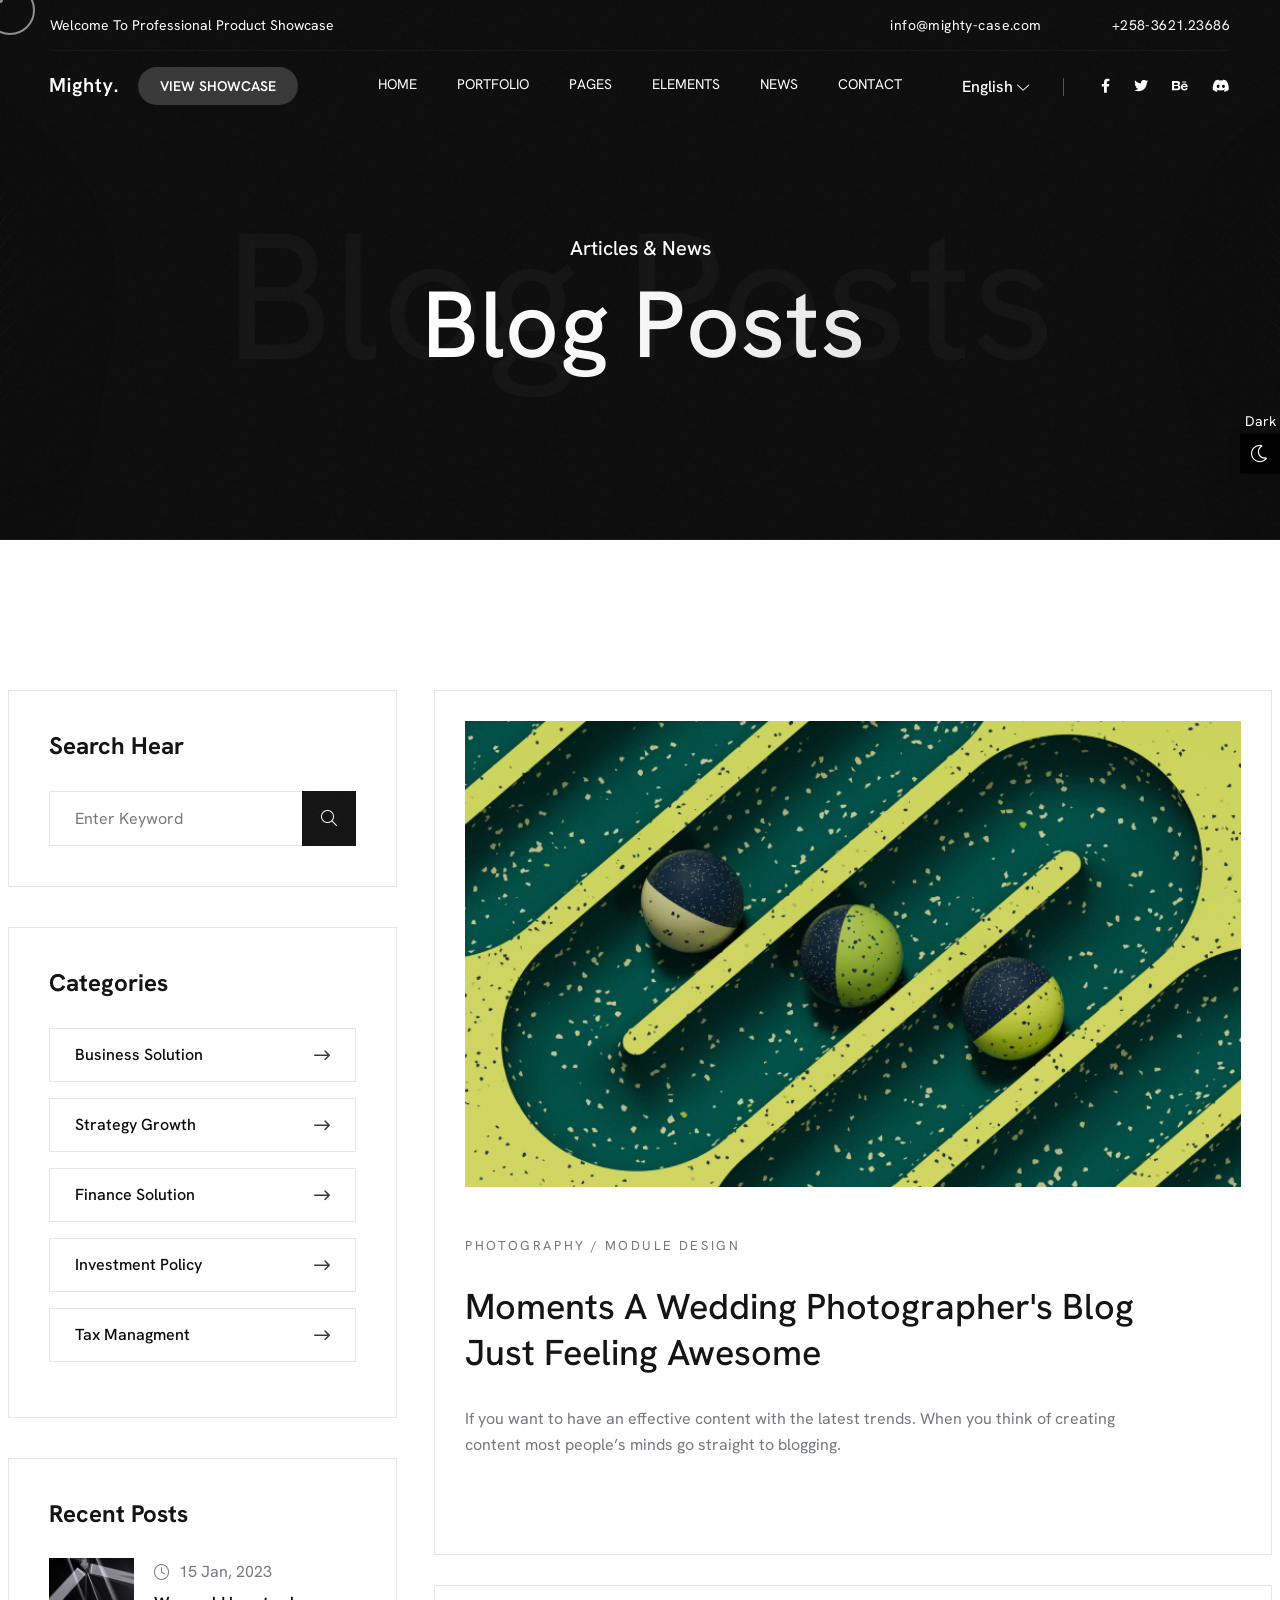
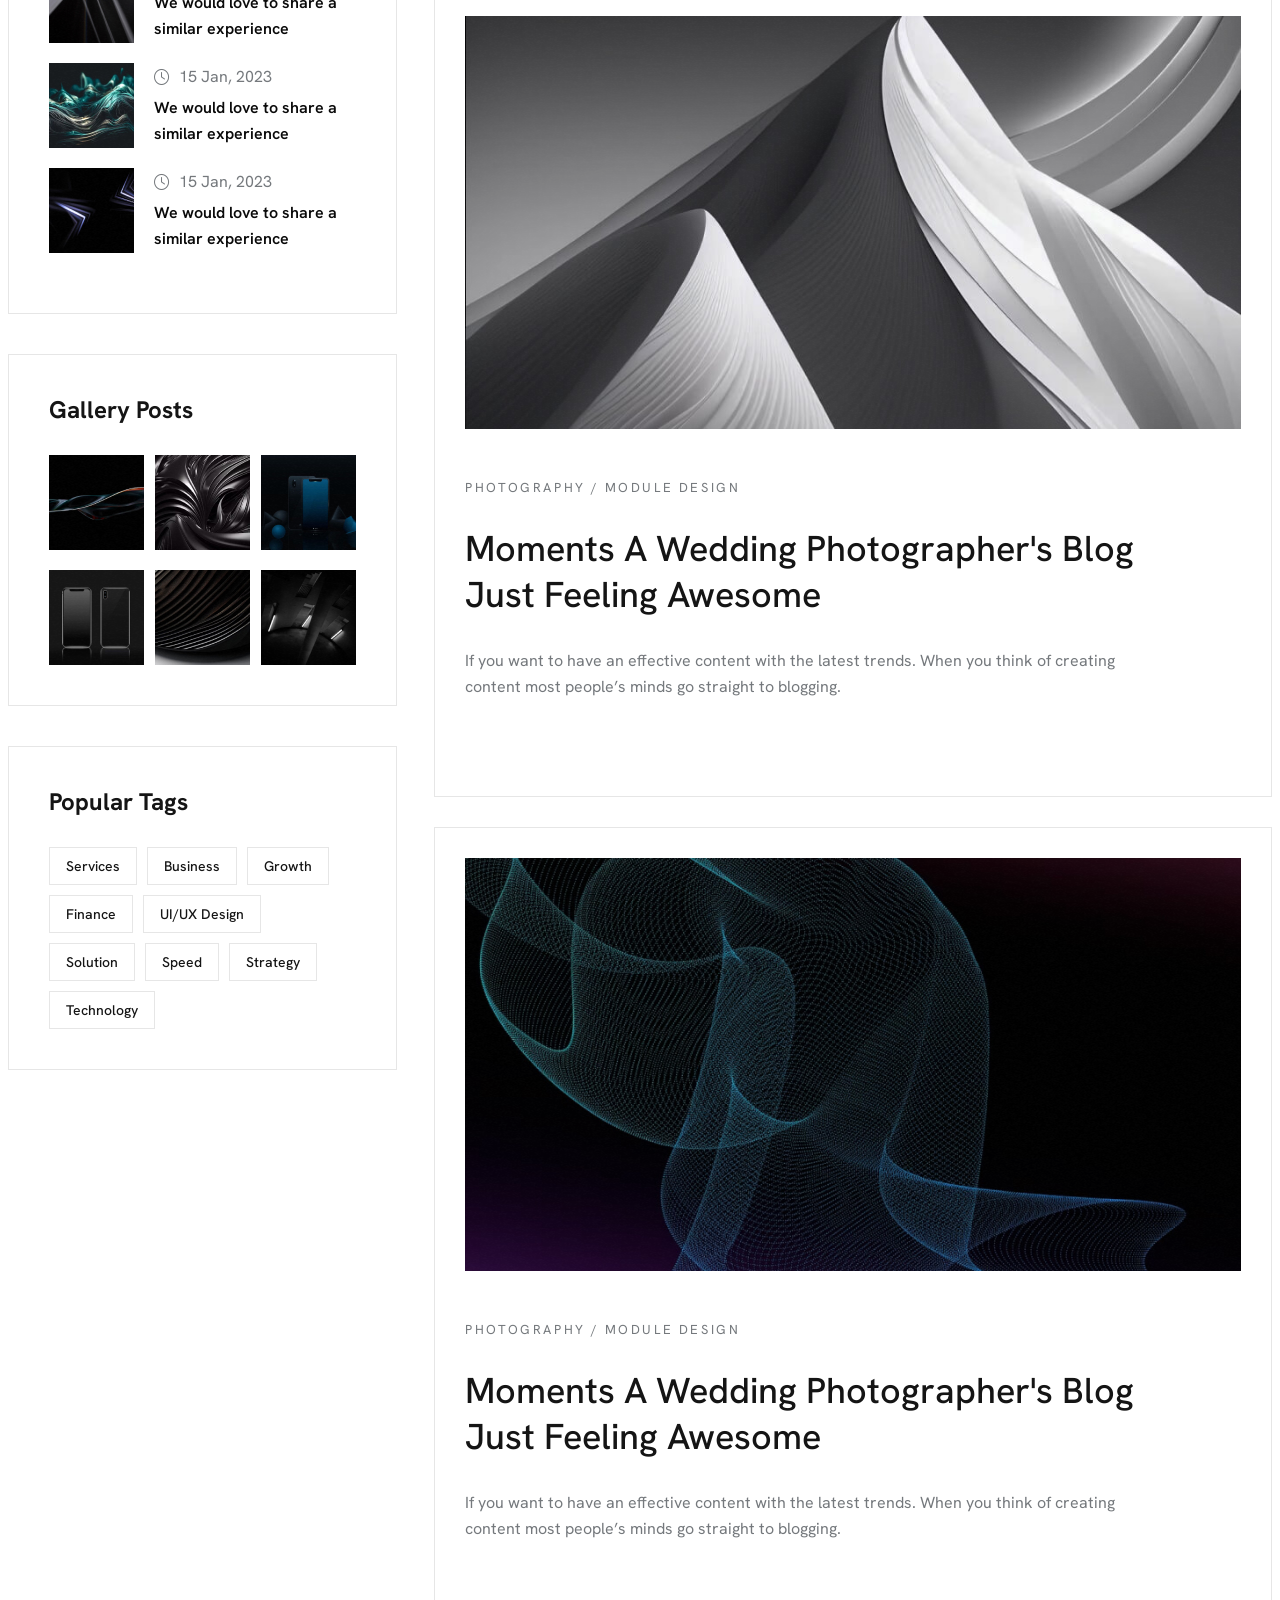
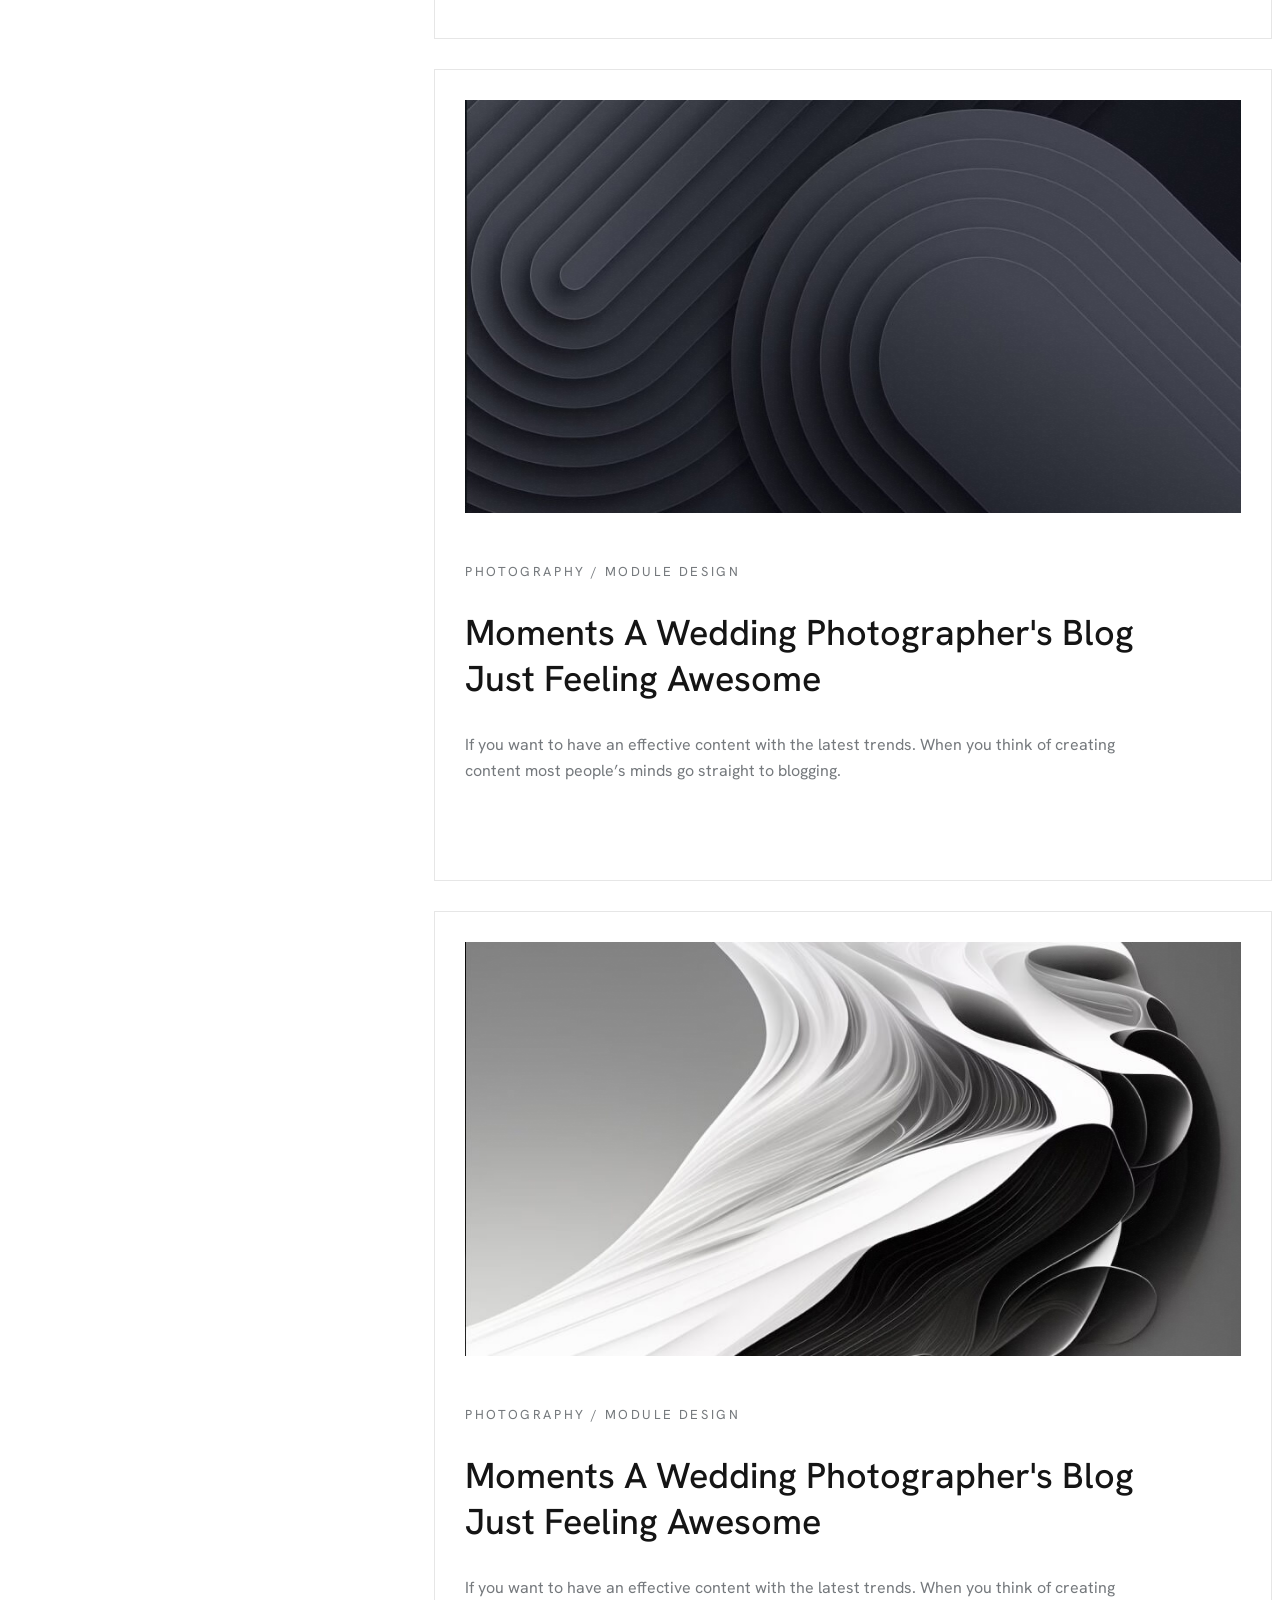
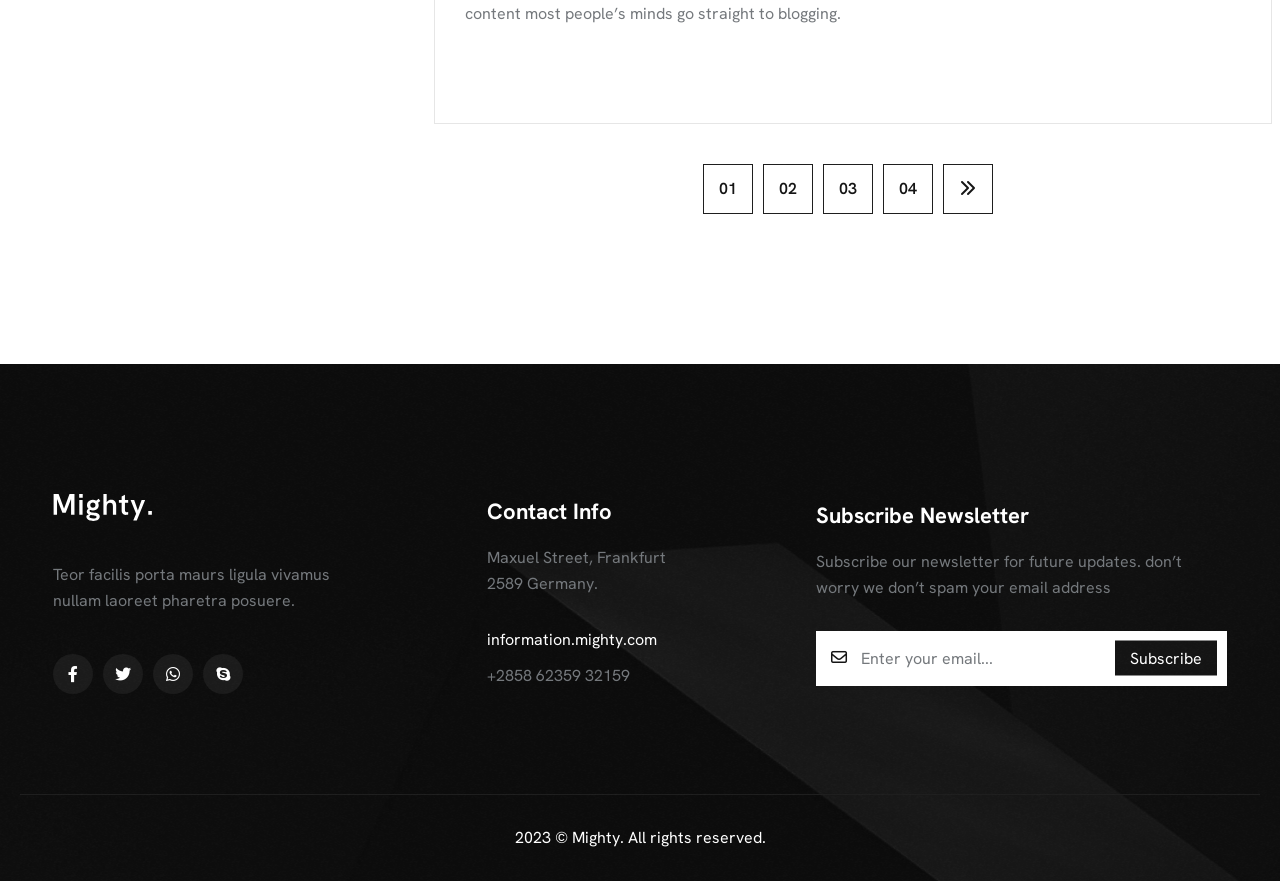
<file: blog-sidebar-left.html>
<!DOCTYPE html>
<html lang="en" data-theme="light">

<head>
    <meta charset="UTF-8">
    <meta name="viewport" content="width=device-width, initial-scale=1.0">
    <meta name="theme-style-mode" content="1">
    <link rel="shortcut icon" type="image/x-icon" href="assets/images/fav.png">
    <title>Mighty - Creative Portfolio Template</title>
    <link rel="stylesheet" href="assets/css/plugins/fontawesome-6.css">
    <link rel="stylesheet" href="assets/css/plugins/swiper.min.css">
    <link rel="stylesheet" href="assets/css/vendor/metismenu.css">
    <link rel="stylesheet" href="assets/css/plugins/animate.min.css">
    <link rel="stylesheet" href="assets/css/vendor/bootstrap.min.css">
    <link rel="stylesheet" href="assets/css/style.css">
</head>

<body class="inner-page blog-details bd-two">

    <!-- Scripts style two -->
    <!-- header area two start -->
    <div class="rts-header-area-two header--sticky">
        <div class="container-150">
            <div class="row">
                <div class="col-lg-12">
                    <div class="header-top-two">
                        <div class="left">
                            <p>Welcome To Professional Product Showcase</p>
                        </div>
                        <div class="right">
                            <div class="male">
                                <a href="mailto:webmaster@example.com">info@mighty-case.com</a>
                            </div>
                            <div class="number">
                                <a href="tel:+4733378901">+258-3621.23686</a>
                            </div>
                        </div>
                    </div>
                </div>
            </div>
            <div class="row">
                <div class="col-lg-12">
                    <div class="main-header-two">
                        <div class="header-left-area">
                            <div class="logo-area">
                                <a href="index.html" class="loog">
                                    <img src="assets/images/logo/03.svg" alt="Brand__logo">
                                </a>
                            </div>
                            <a href="portfolio-grid.html" class="rts-btn btn-radious btn-dark">View Showcase</a>
                        </div>
                        <div class="header-nav-area">
                            <nav class="nav-area drop-down-rts">
                                <ul class="navbar-nav-1">
                                    <li class="menu-item main-nav-on menu-item-has-children">
                                        <a href="javascript:void(0);"><span class="rolling-text">Home</span></a>

                                        <ul class="mega-menu-01 sub-menu home-demos" style="display: block;">
                                            <li class="single-mega">
                                                <a class="tag" href="#">Home Pages</a>
                                                <ul class="main-wrapper" style="display: block;">
                                                    <li class="menu-item menu-item-home"><a class="menu-link" href="index.html">Digital Agency</a>
                                                    </li>

                                                    <li class="menu-item"><a class="menu-link" href="index-six.html">Business Agency</a></li>
                                                    <li class="menu-item"><a class="menu-link" href="index-two.html">Creative Agency</a></li>
                                                    <li class="menu-item"><a class="menu-link" href="index-three.html">Personal Portfolio</a></li>
                                                    <li class="menu-item"><a class="menu-link" href="index-four.html">Design Agency</a></li>
                                                    <li class="menu-item"><a class="menu-link" href="index-five.html">Creative Portfolio</a></li>
                                                </ul>
                                            </li>
                                            <li class="single-mega">
                                                <a class="tag" href="#">showcases</a>
                                                <ul class="main-wrapper" style="display: block;">
                                                    <li class="menu-item menu-item-home"><a class="menu-link" href="showcase-horizontal.html">Horizonal Slider</a></li>
                                                    <li class="menu-item menu-item-home"><a class="menu-link" href="showcase-carousel.html">Showcase
                                                            Carousel</a></li>
                                                    <li class="menu-item menu-item-home"><a class="menu-link" href="showcase-carousel-center-active.html">Showcase Active</a></li>
                                                    <li class="menu-item menu-item-home"><a class="menu-link" href="showcase-vertical-slider.html">Vertical Slider</a></li>
                                                    <li class="menu-item menu-item-home"><a class="menu-link" href="showcase-vertical-scroll.html">Vertical Scroll</a></li>
                                                    <li class="menu-item menu-item-home"><a class="menu-link" href="showcase-parallax-slider.html">Parallax Slider</a></li>
                                                </ul>
                                            </li>
                                            <li class="single-mega">
                                                <a class="tag" href="#">showcases</a>
                                                <ul class="main-wrapper" style="display: block;">
                                                    <li class="menu-item menu-item-home"><a class="menu-link" href="showcase-grid-slider.html">Showcase Grid Slider </a></li>
                                                    <li class="menu-item menu-item-home"><a class="menu-link" href="showcase-vertical-split.html">Vertical Split</a></li>
                                                    <li class="menu-item menu-item-home"><a class="menu-link" href="showcase-interactive-links.html">Interactive Links</a></li>
                                                    <li class="menu-item menu-item-home"><a class="menu-link" href="showcase-interactive-list.html">Interactive Lists</a></li>
                                                    <li class="menu-item menu-item-home"><a class="menu-link" href="showcase-interactive-reveal.html">Interactive reveal</a></li>
                                                    <li class="menu-item"><a class="menu-link" href="javascript:void(0);">Coming Soon</a></li>
                                                </ul>
                                            </li>

                                        </ul>

                                        <ul class="" style="display: block;">

                                        </ul>

                                    </li>
                                    <li class="menu-item main-nav-on menu-item-has-children">
                                        <a href="#"><span class="rolling-text">Portfolio</span></a>
                                        <ul class="sub-menu" style="display: block;">
                                            <li class="menu-item menu-item-home has-children-sub"><a class="menu-link" href="javascript:void(0);">Portfolio Grid</a>
                                                <ul class="sub-menu third-lvl base">
                                                    <li class="menu-item menu-item-home"><a class="nav-link" href="portfolio-grid.html"> Grid 2
                                                            Column</a></li>
                                                    <li class="menu-item menu-item-home"><a class="nav-link" href="portfolio-grid-3column.html">Grid
                                                            3 Column</a></li>
                                                    <li class="menu-item menu-item-home"><a class="nav-link" href="portfolio-full-width.html">Grid
                                                            Full Width</a></li>

                                                </ul>
                                            </li>
                                            <li class="menu-item menu-item-home has-children-sub"><a class="menu-link" href="javascript:void(0);">Portfolio List</a>
                                                <ul class="sub-menu third-lvl base">
                                                    <li class="menu-item menu-item-home"><a href="portfolio-two.html">Portfolio List</a></li>
                                                    <li class="menu-item menu-item-home"><a href="showcase-interactive-list.html">Interactive
                                                            Lists</a></li>
                                                </ul>

                                            </li>
                                            <li class="menu-item menu-item-home"><a class="menu-link" href="portfolio-one.html">Portfolio
                                                    Masonry</a></li>
                                            <li class="menu-item menu-item-home"><a class="menu-link" href="portfolio-filter.html">Portfolio
                                                    Filter</a></li>
                                            <li class="menu-item menu-item-home has-children-sub"><a class="menu-link" href="javascript:void(0);">Portfolio Details</a>
                                                <ul class="sub-menu third-lvl base">
                                                    <li class="menu-item menu-item-home"><a class="nav-link" href="portfolio-details.html">Portfolio
                                                            Details</a></li>
                                                    <li class="menu-item menu-item-home"><a class="nav-link" href="portfolio-details-two.html">Portfolio Details Two</a></li>
                                                    <li class="menu-item menu-item-home"><a class="nav-link" href="portfolio-details-three.html">Portfolio Details Three</a></li>
                                                    <li class="menu-item menu-item-home"><a class="nav-link" href="portfolio-details-four.html">Portfolio Details Four</a></li>
                                                    <li class="menu-item menu-item-home"><a class="nav-link" href="portfolio-details-slider.html">Portfolio Details Slider</a></li>
                                                </ul>
                                            </li>
                                        </ul>
                                    </li>
                                    <li class="menu-item main-nav-on menu-item-has-children">
                                        <a href="javascript:void(0);"><span class="rolling-text">Pages</span></a>
                                        <ul class="sub-menu" style="display: block;">
                                            <li class="menu-item menu-item-home"><a class="menu-link" href="about.html">About Us</a></li>
                                            <li class="menu-item menu-item-home"><a class="menu-link" href="service-1.html">Services V.1</a></li>
                                            <li class="menu-item menu-item-home"><a class="menu-link" href="service-2.html">Services V.2</a></li>
                                            <li class="menu-item menu-item-home"><a class="menu-link" href="service-3.html">Services V.3</a></li>
                                            <li class="menu-item menu-item-home"><a class="menu-link" href="service-details.html">Services
                                                    Details</a></li>
                                            <li class="menu-item menu-item-home"><a class="menu-link" href="coming-soon.html">Coming Soon</a></li>
                                            <li class="menu-item menu-item-home"><a class="menu-link" href="error.html">404 Page</a></li>
                                        </ul>
                                    </li>
                                    <li class="menu-item main-nav-on menu-item-has-children">
                                        <a href="javascript:void(0);"><span class="rolling-text">Elements</span></a>
                                        <ul class="mega-menu-01 sub-menu elements" style="display: block;">
                                            <li class="single-mega">
                                                <a class="tag" href="#">Widgets</a>
                                                <ul class="main-wrapper" style="display: block;">
                                                    <li class="menu-item menu-item-home"><a class="menu-link" href="accordion.html">Accordion</a>
                                                    </li>
                                                    <li class="menu-item"><a class="menu-link" href="banner.html">Our Banner</a></li>
                                                    <li class="menu-item"><a class="menu-link" href="blog-elements.html">Our Blogs</a></li>
                                                    <li class="menu-item"><a class="menu-link" href="buttons.html">Buttons</a></li>
                                                    <li class="menu-item"><a class="menu-link" href="cta.html">Call To Action</a></li>
                                                </ul>
                                            </li>
                                            <li class="single-mega">
                                                <a class="tag" href="#">Widgets</a>
                                                <ul class="main-wrapper" style="display: block;">
                                                    <li class="menu-item"><a class="menu-link" href="carousel.html">Carousel</a></li>
                                                    <li class="menu-item menu-item-home"><a class="menu-link" href="circle-progress.html">Circle
                                                            Progress</a></li>
                                                    <li class="menu-item menu-item-home"><a class="menu-link" href="clients-logo.html">Client
                                                            Logo</a></li>
                                                    <li class="menu-item menu-item-home"><a class="menu-link" href="contact-form.html">Contact
                                                            Form</a></li>
                                                    <li class="menu-item menu-item-home"><a class="menu-link" href="counter.html">Counter Up</a>
                                                    </li>
                                                </ul>
                                            </li>
                                            <li class="single-mega">
                                                <a class="tag" href="#">Widgets</a>
                                                <ul class="main-wrapper" style="display: block;">
                                                    <li class="menu-item menu-item-home"><a class="menu-link" href="heading.html">Typography</a>
                                                    </li>
                                                    <li class="menu-item menu-item-home"><a class="menu-link" href="service-card.html">Service
                                                            Card</a></li>
                                                    <li class="menu-item menu-item-home"><a class="menu-link" href="service-list-revel.html">Service
                                                            List</a></li>
                                                    <li class="menu-item menu-item-home"><a class="menu-link" href="pricing-table.html">Pricing
                                                            Table</a></li>
                                                    <li class="menu-item menu-item-home"><a class="menu-link" href="tab.html">Our Tab Style</a></li>
                                                </ul>
                                            </li>
                                            <li class="single-mega">
                                                <a class="tag" href="#">Widgets</a>
                                                <ul class="main-wrapper" style="display: block;">
                                                    <li class="menu-item menu-item-home"><a class="menu-link" href="filter.html">Our Filter
                                                            Style</a></li>
                                                    <li class="menu-item menu-item-home"><a class="menu-link" href="team-style.html">Our Awesome
                                                            Team</a></li>
                                                    <li class="menu-item menu-item-home"><a class="menu-link" href="testimonials.html">Testimonials</a></li>
                                                    <li class="menu-item menu-item-home"><a class="menu-link" href="about-style.html">About
                                                            Style</a></li>
                                                    <li class="menu-item menu-item-home"><a class="menu-link" href="footer-style.html">Footer
                                                            Styles</a></li>
                                                </ul>
                                            </li>
                                        </ul>
                                    </li>
                                    <li class="menu-item main-nav-on menu-item-has-children">
                                        <a href="javascript:void(0);"><span class="rolling-text">News</span></a>
                                        <ul class="sub-menu" style="display: block;">
                                            <li class="menu-item menu-item-home"><a class="menu-link" href="blog.html">Our Blog</a></li>
                                            <li class="menu-item menu-item-home"><a class="menu-link" href="blog-sidebar.html">Blog Sidebar
                                                    Right</a></li>
                                            <li class="menu-item menu-item-home"><a class="menu-link" href="blog-sidebar-left.html">Blog Sidebar
                                                    Left</a></li>
                                            <li class="menu-item menu-item-home has-children-sub">
                                                <a class="menu-link" href="javascript:void(0);">Blog Details</a>
                                                <ul class="sub-menu third-lvl base">
                                                    <li class="menu-item menu-item-home"><a class="nav-link" href="blog-details.html">Blog
                                                            Details</a></li>
                                                    <li class="menu-item menu-item-home"><a class="nav-link" href="blog-details-two.html">Blog
                                                            Details Two</a></li>
                                                    <li class="menu-item menu-item-home"><a class="nav-link" href="blog-detailsleft-sidebar.html">Blog Details Left</a></li>
                                                    <li class="menu-item menu-item-home"><a class="nav-link" href="blog-detailsright-sidebar.html">Blog Details Right</a></li>
                                                </ul>

                                            </li>
                                        </ul>
                                    </li>
                                    <li class="menu-item main-nav-on">
                                        <a class="menu-link" href="contact.html"><span class="rolling-text">Contact</span></a>
                                    </li>
                                </ul>
                            </nav>
                        </div>
                        <div class="header-right">
                            <div class="language-check">
                                <!-- check -->
                                <div class="input-group">
                                    <button type="button" data-bs-toggle="dropdown" aria-expanded="false">English
                                        <i class="fa-sharp fa-light fa-chevron-down"></i>
                                    </button>
                                    <ul class="dropdown-menu">
                                        <li><a class="dropdown-item" href="#">Chinese</a></li>
                                        <li><a class="dropdown-item" href="#">Spanish</a></li>
                                        <li><a class="dropdown-item" href="#">Arabic</a></li>
                                        <li><a class="dropdown-item" href="#">Portuguese</a></li>
                                    </ul>
                                </div>
                                <!-- check -->
                            </div>
                            <!-- social area start -->
                            <div class="social-transparent-wrapper">
                                <ul>
                                    <li><a href="#"><i class="fa-brands fa-facebook-f"></i></a></li>
                                    <li><a href="#"><i class="fa-brands fa-twitter"></i></a></li>
                                    <li><a href="#"><i class="fa-brands fa-behance"></i></a></li>
                                    <li><a href="#"><i class="fa-brands fa-discord"></i></a></li>
                                </ul>
                            </div>
                            <!-- social area end -->
                            <div class="menu-btn">

                                <div class="rts-offcanvas-wrapper">
                                    <div class="container-menu">
                                        <div class="action-menu">
                                            <div class="close-event"></div>
                                            <div class="open-event">
                                                <!-- <div class="text">
                        <span>Menu</span>
                        <span>Close</span>
                    </div> -->
                                                <div class="burger">
                                                    <svg viewBox="0 0 15 15" fill="none" xmlns="http://www.w3.org/2000/svg" class="icon-close" data-v-649bbaab="">
                                                        <line x1="13.788" y1="1.28816" x2="1.06011" y2="14.0161" stroke="currentColor" stroke-width="1.2"></line>
                                                        <line x1="1.06049" y1="1.43963" x2="13.7884" y2="14.1675" stroke="currentColor" stroke-width="1.2"></line>
                                                    </svg>
                                                    <svg viewBox="0 0 18 12" fill="none" xmlns="http://www.w3.org/2000/svg" class="icon-burger" data-v-649bbaab="">
                                                        <line x1="18" y1="0.6" y2="0.6" stroke="currentColor" stroke-width="1.2" data-v-649bbaab=""></line>
                                                        <line x1="18" y1="5.7167" y2="5.7167" stroke="currentColor" stroke-width="1.2" data-v-649bbaab=""></line>
                                                        <line x1="18" y1="10.8334" y2="10.8334" stroke="currentColor" stroke-width="1.2" data-v-649bbaab=""></line>
                                                    </svg>
                                                </div>
                                            </div>
                                        </div>
                                    </div>
                                    <div class="rts-fs-menu">
                                        <div class="rts-fs-container row">

                                            <div class="rts-fs--nav col-12 col-md-6">
                                                <ul id="primary-menu" class="navbar-nav-button">
                                                    <li id="menu-item-76" class="menu-item menu-item-has-children">
                                                        <a href="#">Home<span><svg height="24" viewBox="0 0 24 24" width="24"
                                    xmlns="http://www.w3.org/2000/svg">
                                    <path class="heroicon-ui"
                                        d="M18.59 13H3a1 1 0 0 1 0-2h15.59l-5.3-5.3a1 1 0 1 1 1.42-1.4l7 7a1 1 0 0 1 0 1.4l-7 7a1 1 0 0 1-1.42-1.4l5.3-5.3z">
                                    </path>
                                </svg></span></a>
                                                        <ul class="sub-menu">
                                                            <li class="menu-item menu-item-home current-menu-item page_item">
                                                                <a href="index.html" aria-current="page">Digital Agency</a>
                                                            </li>
                                                            <li class="menu-item">
                                                                <a href="index-two.html">Creative Agency</a>
                                                            </li>
                                                            <li class="menu-item">
                                                                <a href="index-three.html">Personal Portfolio</a>
                                                            </li>
                                                            <li class="menu-item">
                                                                <a href="index-four.html">Design Agency</a>
                                                            </li>
                                                            <li class="menu-item">
                                                                <a href="index-five.html">Creative Portfolio</a>
                                                            </li>
                                                            <li class="menu-item">
                                                                <a href="index-six.html">Business Agency</a>
                                                            </li>
                                                        </ul>
                                                    </li>
                                                    <li id="menu-item-767" class="menu-item menu-item-has-children">
                                                        <a href="#">Showcase One<span><svg height="24" viewBox="0 0 24 24" width="24"
                                    xmlns="http://www.w3.org/2000/svg">
                                    <path class="heroicon-ui"
                                        d="M18.59 13H3a1 1 0 0 1 0-2h15.59l-5.3-5.3a1 1 0 1 1 1.42-1.4l7 7a1 1 0 0 1 0 1.4l-7 7a1 1 0 0 1-1.42-1.4l5.3-5.3z">
                                    </path>
                                </svg></span></a>
                                                        <ul class="sub-menu">
                                                            <li class="menu-item menu-item-home current-menu-item page_item">
                                                                <a href="showcase-horizontal.html" aria-current="page">Horizontal Slider</a>
                                                            </li>
                                                            <li class="menu-item">
                                                                <a href="showcase-vertical-slider.html">Vertical Slider</a>
                                                            </li>
                                                            <li class="menu-item">
                                                                <a href="showcase-carousel.html">Showcase Carousel</a>
                                                            </li>
                                                            <li class="menu-item">
                                                                <a href="showcase-vertical-scroll.html">Vertical Scroll</a>
                                                            </li>
                                                            <li class="menu-item">
                                                                <a href="showcase-parallax-slider.html">Parallax Slider</a>
                                                            </li>
                                                        </ul>
                                                    </li>
                                                    <li id="menu-item-768" class="menu-item menu-item-has-children">
                                                        <a href="#">Showcase Two<span><svg height="24" viewBox="0 0 24 24" width="24"
                                    xmlns="http://www.w3.org/2000/svg">
                                    <path class="heroicon-ui"
                                        d="M18.59 13H3a1 1 0 0 1 0-2h15.59l-5.3-5.3a1 1 0 1 1 1.42-1.4l7 7a1 1 0 0 1 0 1.4l-7 7a1 1 0 0 1-1.42-1.4l5.3-5.3z">
                                    </path>
                                </svg></span></a>
                                                        <ul class="sub-menu">
                                                            <li class="menu-item menu-item-home current-menu-item page_item">
                                                                <a href="showcase-grid-slider.html" aria-current="page">Showcase Grid Slider</a>
                                                            </li>
                                                            <li class="menu-item">
                                                                <a href="showcase-vertical-split.html">Vertical Split</a>
                                                            </li>
                                                            <li class="menu-item">
                                                                <a href="showcase-interactive-links.html">Interactive Links</a>
                                                            </li>
                                                            <li class="menu-item">
                                                                <a href="showcase-interactive-list.html">Interactive Lists</a>
                                                            </li>
                                                            <li class="menu-item">
                                                                <a href="showcase-interactive-reveal.html">Interactive Reveal</a>
                                                            </li>
                                                        </ul>
                                                    </li>
                                                    <li class="menu-item menu-item-has-children">
                                                        <a href="#">Portfolio<span><svg height="24" viewBox="0 0 24 24" width="24"
                                    xmlns="http://www.w3.org/2000/svg">
                                    <path class="heroicon-ui"
                                        d="M18.59 13H3a1 1 0 0 1 0-2h15.59l-5.3-5.3a1 1 0 1 1 1.42-1.4l7 7a1 1 0 0 1 0 1.4l-7 7a1 1 0 0 1-1.42-1.4l5.3-5.3z">
                                    </path>
                                </svg></span></a>
                                                        <ul class="sub-menu">
                                                            <li class="menu-item menu-item-has-children">
                                                                <a href="#">Portfolio Grid <span><svg height="24" viewBox="0 0 24 24" width="24"
                                        xmlns="http://www.w3.org/2000/svg">
                                        <path class="heroicon-ui"
                                            d="M18.59 13H3a1 1 0 0 1 0-2h15.59l-5.3-5.3a1 1 0 1 1 1.42-1.4l7 7a1 1 0 0 1 0 1.4l-7 7a1 1 0 0 1-1.42-1.4l5.3-5.3z">
                                        </path>
                                    </svg></span></a>
                                                                <ul class="sub-menu">
                                                                    <li class="menu-item"><a href="portfolio-grid.html">Grid 2 Column</a></li>
                                                                    <li class="menu-item"><a href="portfolio-grid-3column.html">Grid 3 Column</a></li>
                                                                    <li class="menu-item"><a href="portfolio-full-width.html">Grid Full Width</a></li>
                                                                </ul>
                                                            </li>
                                                            <li class="menu-item menu-item-has-children">
                                                                <a href="#">Portfolio List <span><svg height="24" viewBox="0 0 24 24" width="24"
                                        xmlns="http://www.w3.org/2000/svg">
                                        <path class="heroicon-ui"
                                            d="M18.59 13H3a1 1 0 0 1 0-2h15.59l-5.3-5.3a1 1 0 1 1 1.42-1.4l7 7a1 1 0 0 1 0 1.4l-7 7a1 1 0 0 1-1.42-1.4l5.3-5.3z">
                                        </path>
                                    </svg></span></a>
                                                                <ul class="sub-menu">
                                                                    <li class="menu-item"><a href="portfolio-two.html">Portfolio List</a></li>
                                                                    <li class="menu-item"><a href="showcase-interactive-list.html">Interactive Lists</a></li>
                                                                </ul>
                                                            </li>
                                                            <li class="menu-item"><a href="portfolio-one.html">Portfolio Masonry</a></li>
                                                            <li class="menu-item"><a href="portfolio-filter.html">Portfolio Filter</a></li>
                                                            <li class="menu-item menu-item-has-children">
                                                                <a href="#">Portfolio Details <span><svg height="24" viewBox="0 0 24 24" width="24"
                                        xmlns="http://www.w3.org/2000/svg">
                                        <path class="heroicon-ui"
                                            d="M18.59 13H3a1 1 0 0 1 0-2h15.59l-5.3-5.3a1 1 0 1 1 1.42-1.4l7 7a1 1 0 0 1 0 1.4l-7 7a1 1 0 0 1-1.42-1.4l5.3-5.3z">
                                        </path>
                                    </svg></span></a>
                                                                <ul class="sub-menu">
                                                                    <li class="menu-item"><a href="portfolio-details.html">Portfolio Details</a></li>
                                                                    <li class="menu-item"><a href="portfolio-details-two.html">Portfolio Details Two</a></li>
                                                                    <li class="menu-item"><a href="portfolio-details-three.html">Portfolio Details Three</a></li>
                                                                    <li class="menu-item"><a href="portfolio-details-four.html">Portfolio Details Four</a></li>
                                                                    <li class="menu-item"><a href="portfolio-details-slider.html">Portfolio Details Slider</a></li>
                                                                </ul>
                                                            </li>
                                                        </ul>
                                                    </li>
                                                    <li class="menu-item menu-item-has-children">
                                                        <a href="#">Pages
                                                            <span>
                                <svg height="24" viewBox="0 0 24 24" width="24"
                                        xmlns="http://www.w3.org/2000/svg">
                                        <path class="heroicon-ui"
                                            d="M18.59 13H3a1 1 0 0 1 0-2h15.59l-5.3-5.3a1 1 0 1 1 1.42-1.4l7 7a1 1 0 0 1 0 1.4l-7 7a1 1 0 0 1-1.42-1.4l5.3-5.3z">
                                        </path>
                                </svg>
                            </span>
                                                        </a>
                                                        <ul class="sub-menu">
                                                            <li class="menu-item"><a href="about.html">About Me</a></li>
                                                            <li class="menu-item"><a href="service-1.html">Services V.1</a></li>
                                                            <li class="menu-item"><a href="service-2.html">Services V.2</a></li>
                                                            <li class="menu-item"><a href="service-3.html">Services V.3</a></li>
                                                            <li class="menu-item"><a href="service-details.html">Services details</a></li>
                                                            <li class="menu-item"><a href="coming-soon.html">Coming Soon</a></li>
                                                            <li class="menu-item"><a href="error.html">404 Page</a></li>
                                                        </ul>
                                                    </li>
                                                    <li class="menu-item menu-item-has-children">
                                                        <a href="#">News<span><svg height="24" viewBox="0 0 24 24" width="24"
                                    xmlns="http://www.w3.org/2000/svg">
                                    <path class="heroicon-ui"
                                        d="M18.59 13H3a1 1 0 0 1 0-2h15.59l-5.3-5.3a1 1 0 1 1 1.42-1.4l7 7a1 1 0 0 1 0 1.4l-7 7a1 1 0 0 1-1.42-1.4l5.3-5.3z">
                                    </path>
                                </svg></span></a>
                                                        <ul class="sub-menu">
                                                            <li class="menu-item"><a href="blog.html">Our Blog</a></li>
                                                            <li class="menu-item"><a href="blog-sidebar.html">Blog Sidebar Right</a></li>
                                                            <li class="menu-item"><a href="blog-sidebar-left.html">Blog Sidebar Left</a></li>
                                                            <li class="menu-item menu-item-has-children">
                                                                <a href="#">Blog Details<span><svg height="24" viewBox="0 0 24 24" width="24"
                                            xmlns="http://www.w3.org/2000/svg">
                                            <path class="heroicon-ui"
                                                d="M18.59 13H3a1 1 0 0 1 0-2h15.59l-5.3-5.3a1 1 0 1 1 1.42-1.4l7 7a1 1 0 0 1 0 1.4l-7 7a1 1 0 0 1-1.42-1.4l5.3-5.3z">
                                            </path>
                                        </svg></span></a>
                                                                <ul class="sub-menu">
                                                                    <li class="menu-item"><a href="blog-details.html">Blog Details</a></li>
                                                                    <li class="menu-item"><a href="blog-details-two.html">Blog Details Two</a></li>
                                                                    <li class="menu-item"><a href="blog-detailsleft-sidebar.html">Blog Details Left</a></li>
                                                                    <li class="menu-item"><a href="blog-detailsright-sidebar.html">Blog Details Right</a></li>
                                                                </ul>
                                                            </li>
                                                        </ul>
                                                    </li>
                                                    <li class="menu-item"><a href="contact.html">Contact</a></li>
                                                </ul>
                                            </div>

                                            <div class="rts-fs--contacts col-12 col-md-6">
                                                <div class="contact-inner">
                                                    <div class="contact-information">
                                                        <h2 class="heading-title">Our Office</h2>
                                                        <div class="address">
                                                            <ul>
                                                                <li>
                                                                    <p>98 Post St, Maxuel Street, Frankfurt</p>
                                                                </li>
                                                                <li>
                                                                    <p>575 Market St, Maxuel Street, Frankfurt</p>
                                                                </li>
                                                            </ul>
                                                        </div>
                                                    </div>
                                                    <div class="contact-information">
                                                        <h2 class="heading-title">Get In Touch</h2>
                                                        <div class="contact">
                                                            <ul>
                                                                <li><a href="mailto:information.mighty.com" class="mail">information.mighty.com</a></li>
                                                                <li><a href="tel:28586235932159" class="number">+2858 62359 32159</a></li>
                                                            </ul>
                                                        </div>
                                                        <div class="rts-social-area-one">
                                                            <ul>
                                                                <li><a href="#"><i class="fa-brands fa-facebook-f"></i></a></li>
                                                                <li><a href="#"><i class="fa-brands fa-twitter"></i></a></li>
                                                                <li><a href="#"><i class="fa-brands fa-whatsapp"></i></a></li>
                                                                <li><a href="#"><i class="fa-brands fa-skype"></i></a></li>
                                                            </ul>
                                                        </div>
                                                    </div>
                                                </div>
                                            </div>

                                        </div>
                                    </div>
                                </div>
                            </div>
                        </div>
                    </div>
                </div>
            </div>
        </div>
    </div>
    <!-- header area two end -->

    <!-- Scripts style two End -->

    <!-- Scripts style two -->
    <!-- rts bread crumba rea start -->
    <div class="rts-breadcrumb-area bg_image">
        <div class="container">
            <div class="row">
                <div class="col-lg-12">
                    <div class="baread-crumb-main-wrapper pt--100">
                        <div class="inner">
                            <span class="works">Articles & News</span>
                            <h1 class="title rts_hero__title">Blog Posts</h1>
                            <span class="bg-text">Blog Posts</span>
                        </div>
                    </div>
                </div>
            </div>
        </div>
    </div>
    <!-- rts bread crumba rea end -->
    <!-- Scripts style two End -->


    <!-- blog with sidebar -->
    <div class="blog-sidebar-content-area rts-section-gap">
        <div class="container">
            <div class="row">
                <div class="col-xl-4 col-lg-12 col-md-12 col-sm-12 col-12 pr--30 pr_lg--0 pr_md--0 pr_sm--0 h-100 rts-sticky-column-item">
                    <!-- single wizered start -->
                    <div class="rts-single-wized search">
                        <div class="wized-header">
                            <h5 class="title">
                                Search Hear
                            </h5>
                        </div>
                        <div class="wized-body">
                            <div class="rts-search-wrapper">
                                <input class="Search" type="text" placeholder="Enter Keyword">
                                <button><i class="fal fa-search"></i></button>
                            </div>
                        </div>
                    </div>
                    <!-- single wizered End -->
                    <!-- single wizered start -->
                    <div class="rts-single-wized Categories">
                        <div class="wized-header">
                            <h5 class="title">
                                Categories
                            </h5>
                        </div>
                        <div class="wized-body">
                            <!-- single categoris -->
                            <ul class="single-categories">
                                <li><a href="#">Business Solution <i class="far fa-long-arrow-right"></i></a></li>
                            </ul>
                            <!-- single categoris End -->
                            <!-- single categoris -->
                            <ul class="single-categories">
                                <li><a href="#">Strategy Growth<i class="far fa-long-arrow-right"></i></a></li>
                            </ul>
                            <!-- single categoris End -->
                            <!-- single categoris -->
                            <ul class="single-categories">
                                <li><a href="#">Finance Solution<i class="far fa-long-arrow-right"></i></a></li>
                            </ul>
                            <!-- single categoris End -->
                            <!-- single categoris -->
                            <ul class="single-categories">
                                <li><a href="#">Investment Policy<i class="far fa-long-arrow-right"></i></a></li>
                            </ul>
                            <!-- single categoris End -->
                            <!-- single categoris -->
                            <ul class="single-categories">
                                <li><a href="#">Tax Managment<i class="far fa-long-arrow-right"></i></a></li>
                            </ul>
                            <!-- single categoris End -->
                        </div>
                    </div>
                    <!-- single wizered End -->
                    <!-- single wizered start -->
                    <div class="rts-single-wized Recent-post">
                        <div class="wized-header">
                            <h5 class="title">
                                Recent Posts
                            </h5>
                        </div>
                        <div class="wized-body">
                            <!-- recent-post -->
                            <div class="recent-post-single">
                                <div class="thumbnail">
                                    <a href="blog-details.html"><img src="assets/images/blog/sm/01.jpg" alt="Blog_post"></a>
                                </div>
                                <div class="content-area">
                                    <div class="user">
                                        <i class="fal fa-clock"></i>
                                        <span>15 Jan, 2023</span>
                                    </div>
                                    <a class="post-title" href="blog-details.html">
                                        <h6 class="title">We would love to share a similar experience</h6>
                                    </a>
                                </div>
                            </div>
                            <!-- recent-post End -->
                            <!-- recent-post -->
                            <div class="recent-post-single">
                                <div class="thumbnail">
                                    <a href="blog-details.html"><img src="assets/images/blog/sm/02.jpg" alt="Blog_post"></a>
                                </div>
                                <div class="content-area">
                                    <div class="user">
                                        <i class="fal fa-clock"></i>
                                        <span>15 Jan, 2023</span>
                                    </div>
                                    <a class="post-title" href="blog-details.html">
                                        <h6 class="title">We would love to share a similar experience</h6>
                                    </a>
                                </div>
                            </div>
                            <!-- recent-post End -->
                            <!-- recent-post -->
                            <div class="recent-post-single">
                                <div class="thumbnail">
                                    <a href="blog-details.html"><img src="assets/images/blog/sm/03.jpg" alt="Blog_post"></a>
                                </div>
                                <div class="content-area">
                                    <div class="user">
                                        <i class="fal fa-clock"></i>
                                        <span>15 Jan, 2023</span>
                                    </div>
                                    <a class="post-title" href="blog-details.html">
                                        <h6 class="title">We would love to share a similar experience</h6>
                                    </a>
                                </div>
                            </div>
                            <!-- recent-post End -->
                        </div>
                    </div>
                    <!-- single wizered End -->
                    <!-- single wizered start -->
                    <div class="rts-single-wized Recent-post">
                        <div class="wized-header">
                            <h5 class="title">
                                Gallery Posts
                            </h5>
                        </div>
                        <div class="wized-body">
                            <div class="gallery-inner">
                                <div class="row-1 single-row">
                                    <a href="#"><img src="assets/images/blog/sm/04.jpg" alt="Gallery"></a>
                                    <a href="#"><img src="assets/images/blog/sm/05.jpg" alt="Gallery"></a>
                                    <a href="#"><img src="assets/images/blog/sm/06.jpg" alt="Gallery"></a>
                                </div>
                                <div class="row-2 single-row">
                                    <a href="#"><img src="assets/images/blog/sm/07.jpg" alt="Gallery"></a>
                                    <a href="#"><img src="assets/images/blog/sm/08.jpg" alt="Gallery"></a>
                                    <a href="#"><img src="assets/images/blog/sm/09.jpg" alt="Gallery"></a>
                                </div>
                            </div>
                        </div>
                    </div>
                    <!-- single wizered End -->
                    <!-- single wizered start -->
                    <div class="rts-single-wized">
                        <div class="wized-header">
                            <h5 class="title">
                                Popular Tags
                            </h5>
                        </div>
                        <div class="wized-body">
                            <div class="tags-wrapper">
                                <a href="#">Services</a>
                                <a href="#">Business</a>
                                <a href="#">Growth</a>
                                <a href="#">Finance</a>
                                <a href="#">UI/UX Design</a>
                                <a href="#">Solution</a>
                                <a href="#">Speed</a>
                                <a href="#">Strategy</a>
                                <a href="#">Technology</a>
                            </div>
                        </div>
                    </div>
                    <!-- single wizered End -->
                </div>
                <div class="col-xl-8 col-lg-12">
                    <div class="single-blog-area-5 with-sidebar mt--0">
                        <a href="#" class="thumbnail">
                            <img src="assets/images/blog/09.jpg" alt="blog-area">
                        </a>
                        <div class="inner-content">
                            <div class="top">
                                <span>Photography / Module Design</span>
                            </div>
                            <a href="#">
                                <h3 class="title animated fadeIn">Moments A Wedding Photographer's Blog <br> Just Feeling Awesome</h3>
                            </a>
                            <p class="disc">
                                If you want to have an effective content with the latest trends. When you think of creating <br> content most people’s minds go straight to blogging.
                            </p>
                            <a href="#" class="read-more-bb">Read More</a>
                        </div>
                    </div>
                    <div class="single-blog-area-5 with-sidebar">
                        <a href="#" class="thumbnail">
                            <img src="assets/images/blog/10.jpg" alt="blog-area">
                        </a>
                        <div class="inner-content">
                            <div class="top">
                                <span>Photography / Module Design</span>
                            </div>
                            <a href="#">
                                <h3 class="title animated fadeIn">Moments A Wedding Photographer's Blog <br> Just Feeling Awesome</h3>
                            </a>
                            <p class="disc">
                                If you want to have an effective content with the latest trends. When you think of creating <br> content most people’s minds go straight to blogging.
                            </p>
                            <a href="#" class="read-more-bb">Read More</a>
                        </div>
                    </div>
                    <div class="single-blog-area-5 with-sidebar">
                        <a href="#" class="thumbnail">
                            <img src="assets/images/blog/24.jpg" alt="blog-area">
                        </a>
                        <div class="inner-content">
                            <div class="top">
                                <span>Photography / Module Design</span>
                            </div>
                            <a href="#">
                                <h3 class="title animated fadeIn">Moments A Wedding Photographer's Blog <br> Just Feeling Awesome</h3>
                            </a>
                            <p class="disc">
                                If you want to have an effective content with the latest trends. When you think of creating <br> content most people’s minds go straight to blogging.
                            </p>
                            <a href="#" class="read-more-bb">Read More</a>
                        </div>
                    </div>
                    <div class="single-blog-area-5 with-sidebar">
                        <a href="#" class="thumbnail">
                            <img src="assets/images/blog/25.jpg" alt="blog-area">
                        </a>
                        <div class="inner-content">
                            <div class="top">
                                <span>Photography / Module Design</span>
                            </div>
                            <a href="#">
                                <h3 class="title animated fadeIn">Moments A Wedding Photographer's Blog <br> Just Feeling Awesome</h3>
                            </a>
                            <p class="disc">
                                If you want to have an effective content with the latest trends. When you think of creating <br> content most people’s minds go straight to blogging.
                            </p>
                            <a href="#" class="read-more-bb">Read More</a>
                        </div>
                    </div>
                    <div class="single-blog-area-5 with-sidebar">
                        <a href="#" class="thumbnail">
                            <img src="assets/images/blog/26.jpg" alt="blog-area">
                        </a>
                        <div class="inner-content">
                            <div class="top">
                                <span>Photography / Module Design</span>
                            </div>
                            <a href="#">
                                <h3 class="title animated fadeIn">Moments A Wedding Photographer's Blog <br> Just Feeling Awesome</h3>
                            </a>
                            <p class="disc">
                                If you want to have an effective content with the latest trends. When you think of creating <br> content most people’s minds go straight to blogging.
                            </p>
                            <a href="#" class="read-more-bb">Read More</a>
                        </div>
                    </div>
                    <div class="rts-mighty-pagination">
                        <ul class="justify-content-center">
                            <li><button class="active">01</button></li>
                            <li><button>02</button></li>
                            <li><button>03</button></li>
                            <li><button>04</button></li>
                            <li><button><i class="fa-solid fa-chevrons-right"></i></button></li>
                        </ul>
                    </div>
                </div>
            </div>
        </div>
    </div>
    <!-- blog with sidebar end -->





    <!-- rts footer two area start -->
    <div class="rts-footer-two-area bg-footer-2 bg_image-1">
        <div class="container-140">
            <div class="row">
                <div class="col-lg-12 pt--130 pt_sm--60 pb--100 pb_sm--60">
                    <div class="footer-two-wrapper-content">
                        <!-- footer left start -->
                        <div class="footer-left-two">
                            <a href="index.html" class="logo">
                                <img src="assets/images/logo/03.svg" alt="logo">
                            </a>
                            <p class="disc">
                                Teor facilis porta maurs ligula vivamus <br> nullam laoreet pharetra posuere.
                            </p>
                            <div class="rts-social-area-one">
                                <ul>
                                    <li><a href="#"><i class="fa-brands fa-facebook-f"></i></a></li>
                                    <li><a href="#"><i class="fa-brands fa-twitter"></i></a></li>
                                    <li><a href="#"><i class="fa-brands fa-whatsapp"></i></a></li>
                                    <li><a href="#"><i class="fa-brands fa-skype"></i></a></li>
                                </ul>
                            </div>
                        </div>
                        <!-- footer left end -->

                        <!-- footer right area start -->
                        <div class="footer-right-two">
                            <!-- contact info -->
                            <div class="contact-information">
                                <h5 class="title">Contact Info</h5>
                                <a href="#" class="map">Maxuel Street, Frankfurt <br> 2589 Germany.</a>
                                <a href="#" class="mail">information.mighty.com</a>
                                <a href="tel:28586235932159" class="number">+2858 62359 32159</a>
                            </div>
                            <!-- contact info end -->
                            <!-- contact info -->
                            <div class="contact-information input">
                                <h5 class="title">Subscribe Newsletter</h5>
                                <p class="map">Subscribe our newsletter for future updates. don’t <br> worry we don’t spam your email address</p>
                                <form action="#" class="form-footer-2">
                                    <label for="email-1"><i class="fa-regular fa-envelope"></i></label>
                                    <input id="email-1" type="email" placeholder="Enter your email..." required>
                                    <button type="submit">Subscribe</button>
                                </form>
                            </div>
                            <!-- contact info end -->
                        </div>
                        <!-- footer right area end -->
                    </div>
                </div>
                <div class="col-lg-12">
                    <!-- copyright-area-start -->
                    <div class="copy-right-area-start-two">
                        <p class="left">2023 © Mighty. All rights reserved.</p>
                    </div>
                    <!-- copyright-area-end -->
                </div>
            </div>
        </div>
    </div>
    <!-- rts footer two area end -->


    <!-- Scripts style two -->
    <div class="loading-screen" id="loading-screen">
        <span class="bar top-bar"></span>
        <span class="bar down-bar"></span>
        <span class="progress-line"></span>
        <span class="loading-counter"> </span>
    </div>


    <div class="bg-noise"></div>


    <!-- back to top start -->
    <div class="progress-wrap">
        <svg class="progress-circle svg-content" width="100%" height="100%" viewBox="-1 -1 102 102">
            <path d="M50,1 a49,49 0 0,1 0,98 a49,49 0 0,1 0,-98"></path>
        </svg>
    </div>
    <!-- back to top end -->



    <!-- pre loader start -->
    <div class="rts-cursor cursor-outer" data-default="yes" data-link="yes" data-slider="no">
        <span class="fn-cursor"></span>
    </div>
    <div class="rts-cursor cursor-inner" data-default="yes" data-link="yes" data-slider="no">
        <span class="fn-cursor">
        <span class="fn-left"></span>
        <span class="fn-right"></span>
        </span>
    </div>
    <!-- pre loader end -->



    <!-- dark light switcher start-->
    <div class="modal-sidebar-scroll rts-dark-light">
        <ul>
            <li class="go-dark-w"><span>Dark</span><i class="rts-go-dark fal fa-moon"></i></li>
            <li class="go-light-w"><span>Light</span><i class="rts-go-light fa-light fa-brightness"></i></li>
        </ul>
    </div>
    <!-- dark light switcher end -->



    <script defer src="assets/js/vendor/jquery.min.js"></script>
    <script defer src="assets/js/plugins/bootstrap.min.js"></script>
    <script defer src="assets/js/plugins/contact.form.js"></script>
    <script defer src="assets/js/vendor/waypoint.js"></script>
    <script defer src="assets/js/plugins/swiper.js"></script>


    <!-- for side bar sticky -->
    <script defer src="assets/js/plugins/resizer-sensor.js"></script>
    <script defer src="assets/js/plugins/sticky-sidebar.js"></script>
    <!-- for side bar sticky end-->

    <script defer src="assets/js/plugins/isotop.js"></script>
    <script defer src="assets/js/plugins/imagesloaded.pkgd.min.js"></script>

    <script defer src="assets/js/plugins/smoothscroll-varticle.js"></script>
    <script defer src="assets/js/vendor/gsap.js"></script>
    <script defer src="assets/js/plugins/scrolltiger.js"></script>
    <script defer src="assets/js/plugins/scrolltoplugin.js"></script>
    <script defer src="assets/js/plugins/splittext.js"></script>
    <script defer src="assets/js/plugins/smoothscroll.js"></script>

    <!-- title opacity scroll magix -->
    <script defer src="assets/js/plugins/scrollmagic.js"></script>
    <script defer src="assets/js/plugins/animate-scrollmagic.js"></script>
    <!-- title opacity scroll magic end -->



    <script defer src="assets/js/plugins/tilt.js"></script>
    <script defer src="assets/js/plugins/counterup.js"></script>

    <script defer src="assets/js/vendor/waw.js"></script>
    <!-- custom javascripts -->
    <script defer src="assets/js/main.js"></script>
    <!-- Scripts style two End -->
</body>

</html>
</file>
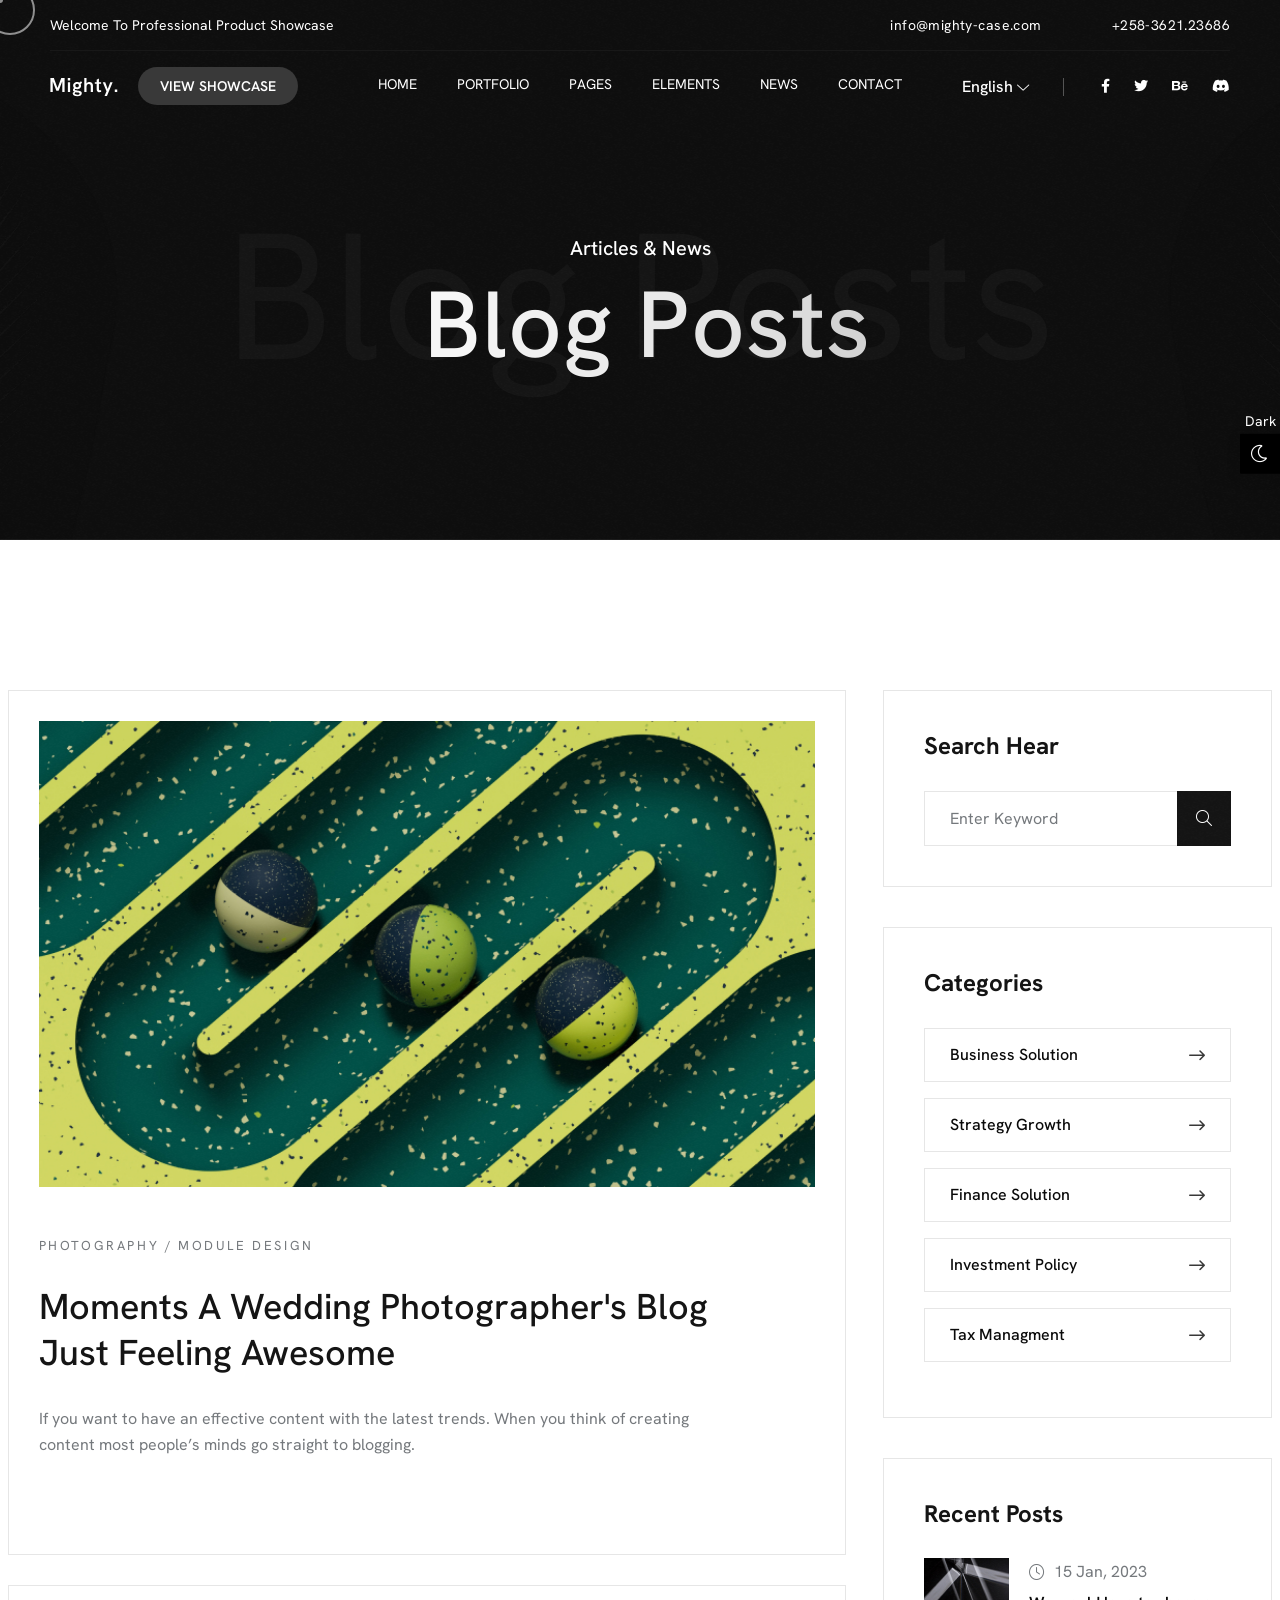
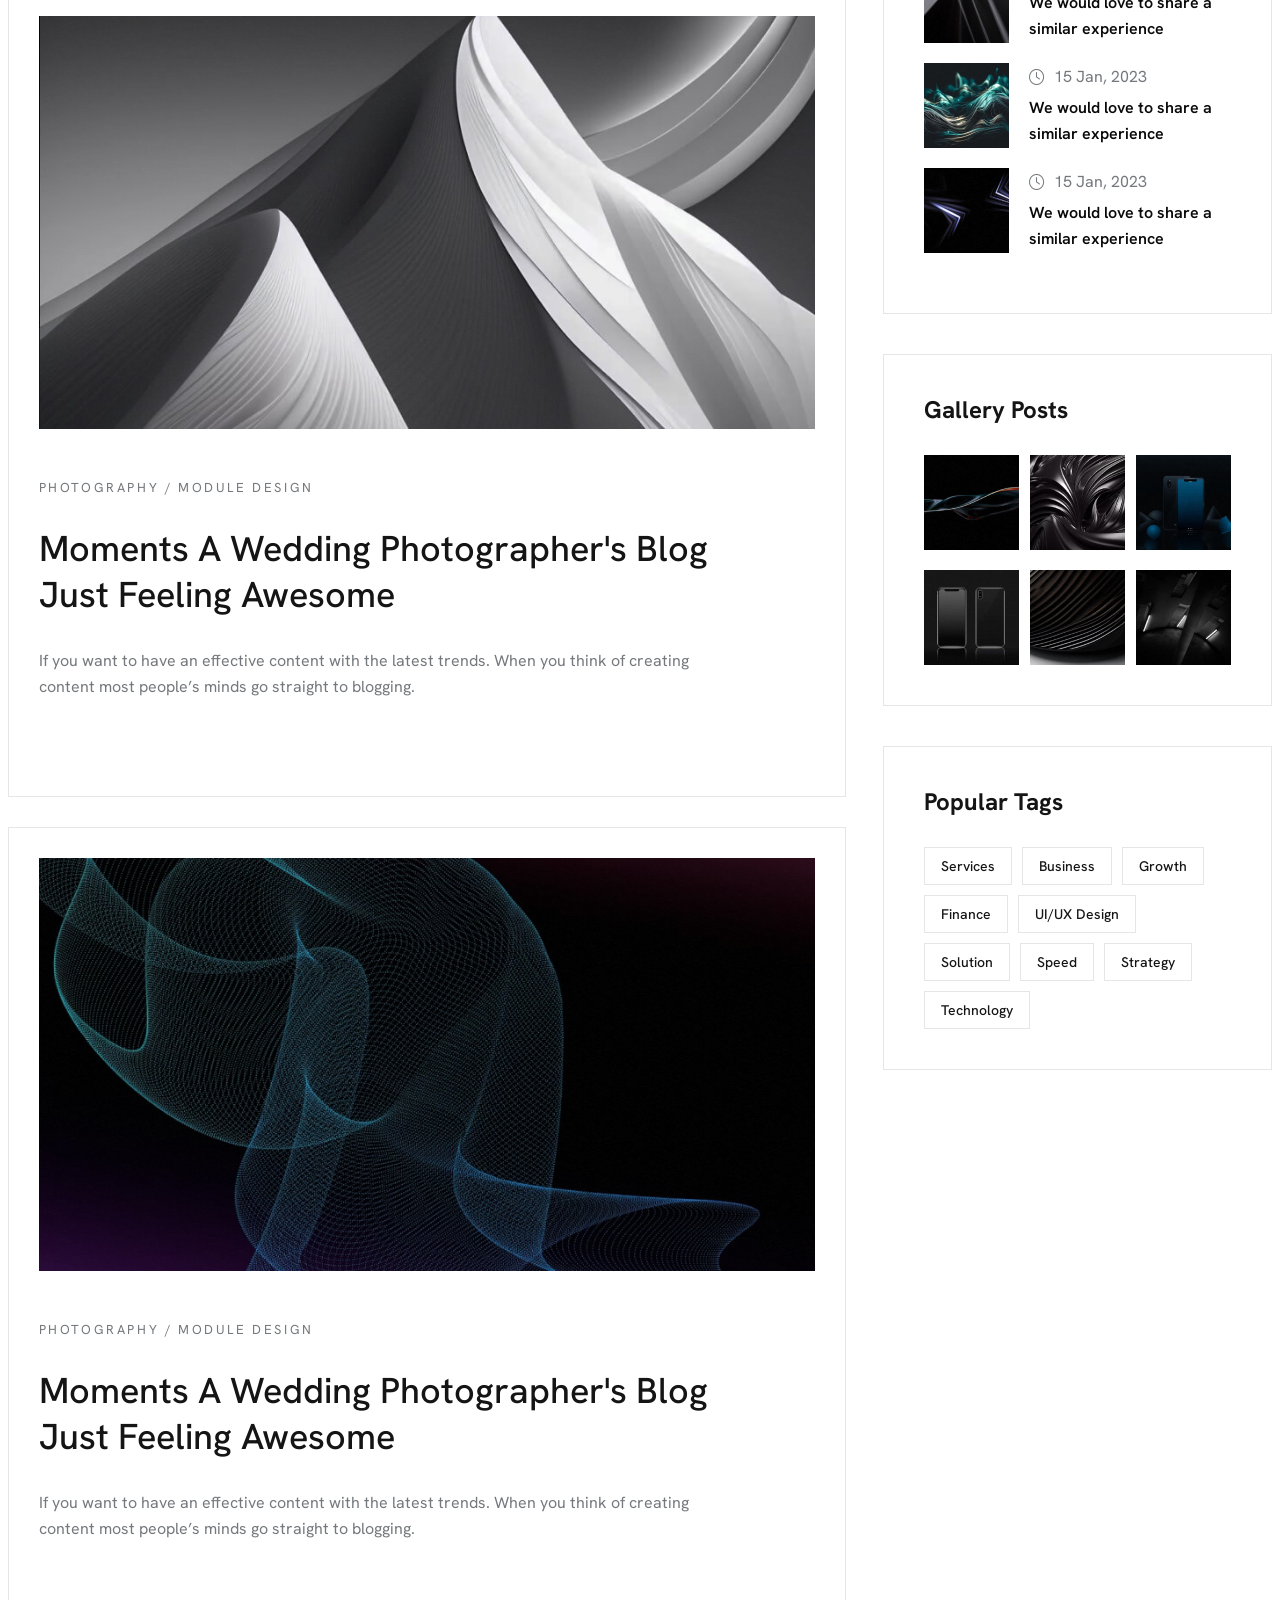
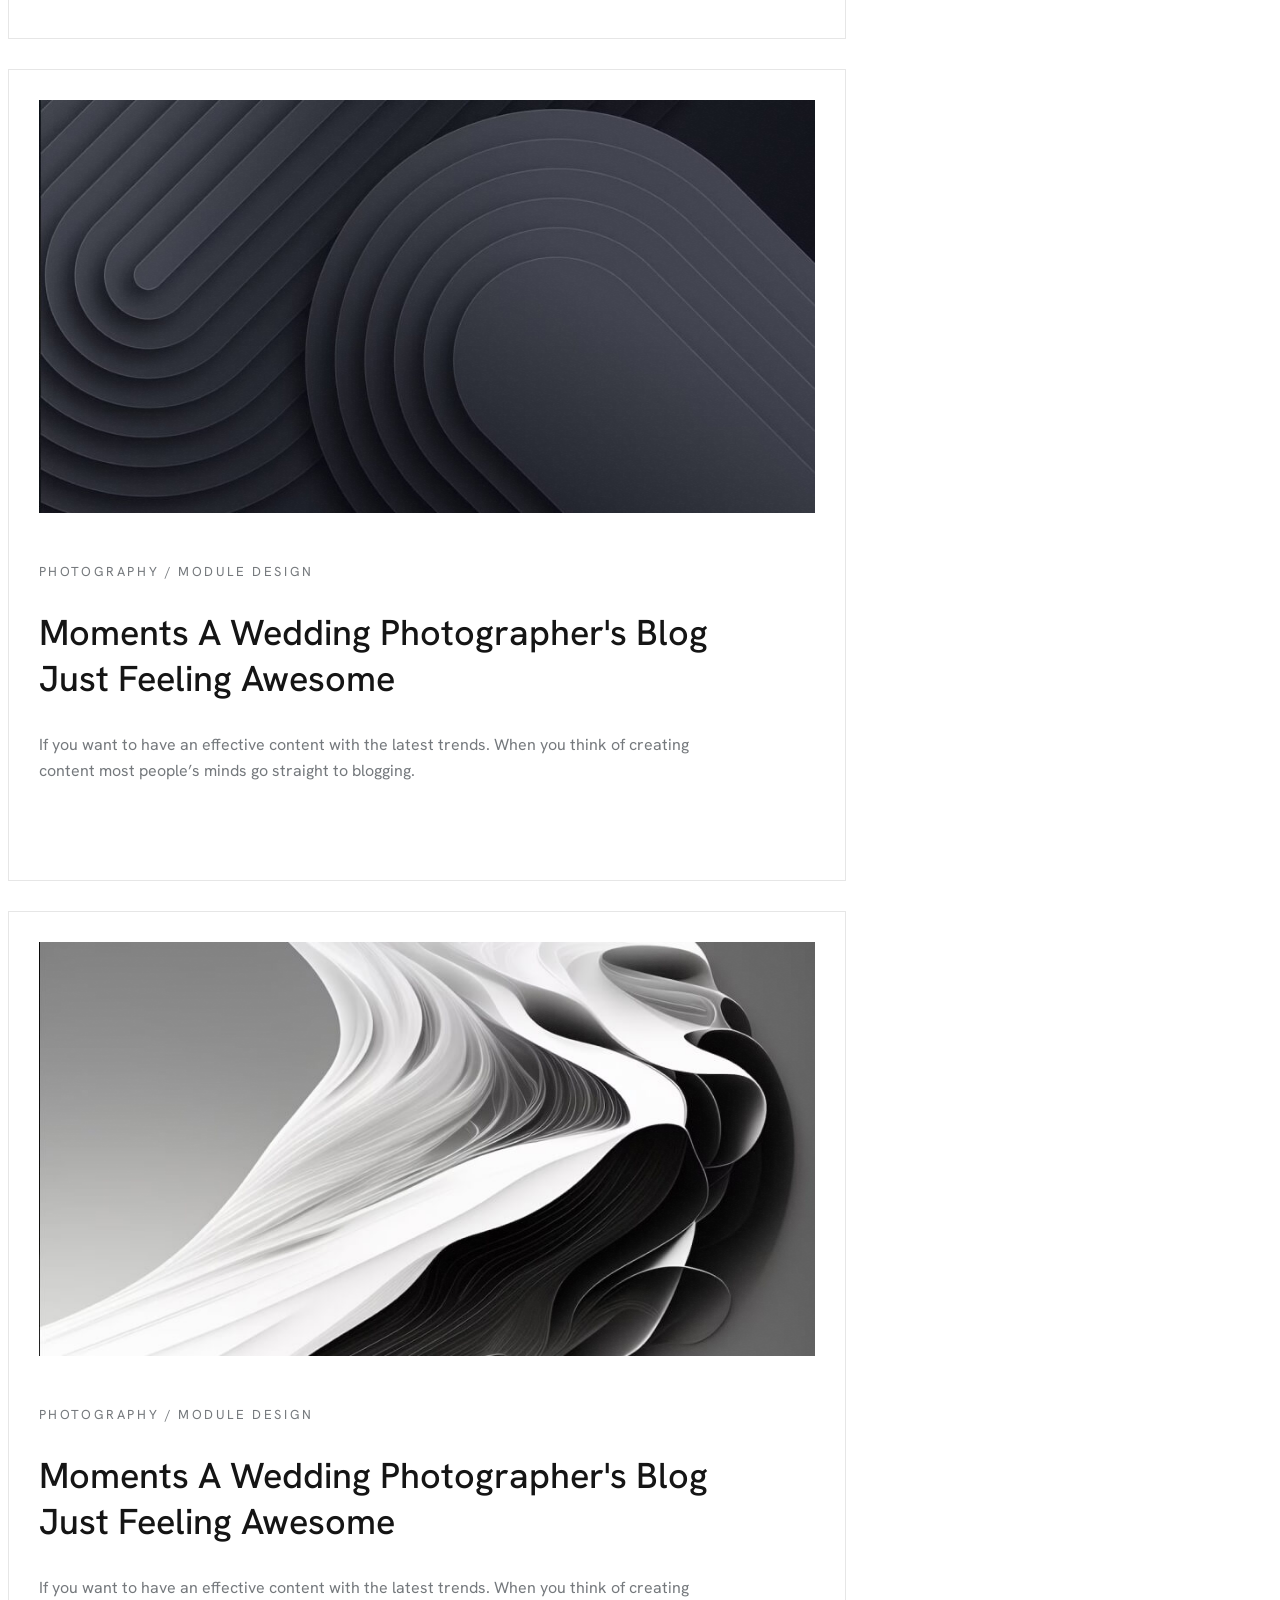
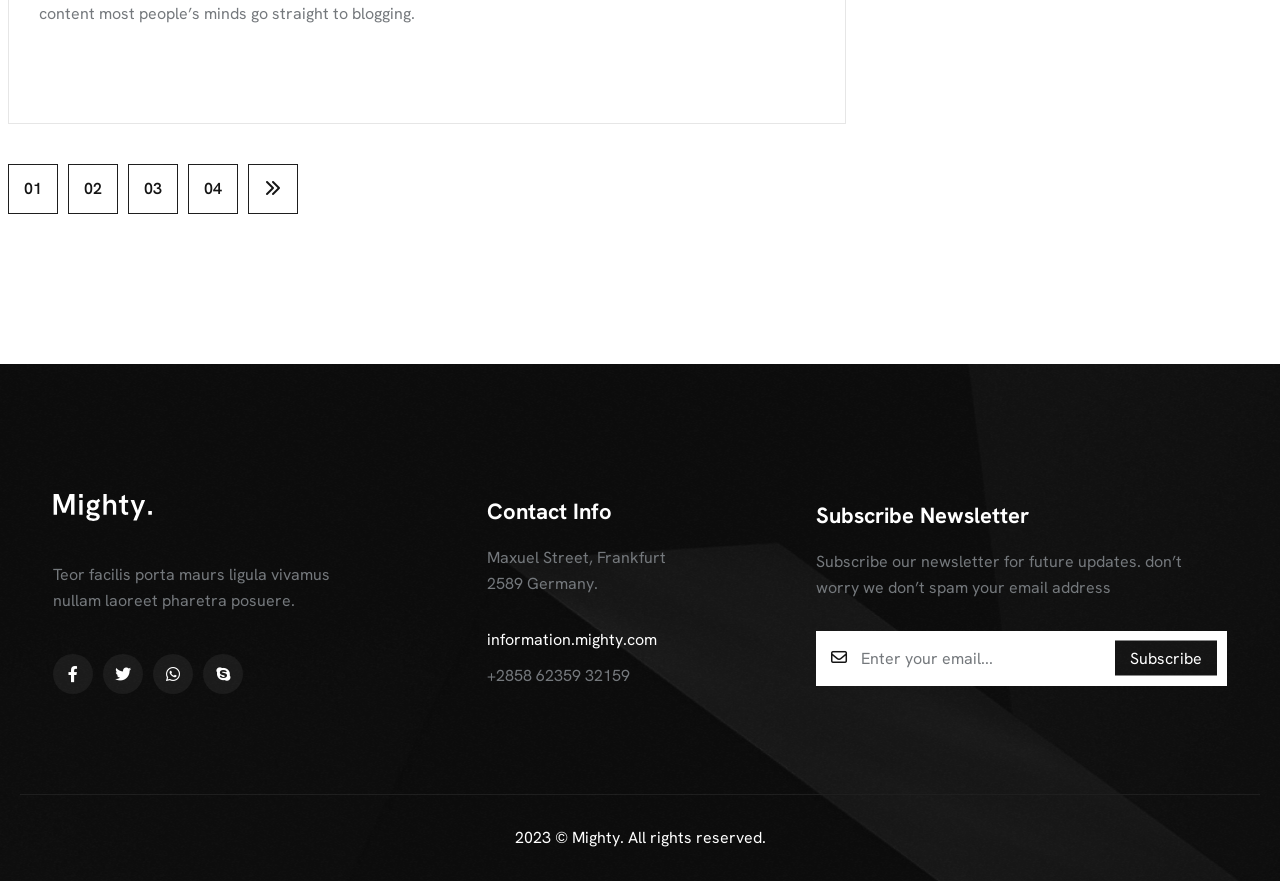
<file: blog-sidebar.html>
<!DOCTYPE html>
<html lang="en" data-theme="light">

<head>
    <meta charset="UTF-8">
    <meta name="viewport" content="width=device-width, initial-scale=1.0">
    <meta name="theme-style-mode" content="1">
    <link rel="shortcut icon" type="image/x-icon" href="assets/images/fav.png">
    <title>Mighty - Creative Portfolio Template</title>
    <link rel="stylesheet" href="assets/css/plugins/fontawesome-6.css">
    <link rel="stylesheet" href="assets/css/plugins/swiper.min.css">
    <link rel="stylesheet" href="assets/css/vendor/metismenu.css">
    <link rel="stylesheet" href="assets/css/plugins/animate.min.css">
    <link rel="stylesheet" href="assets/css/vendor/bootstrap.min.css">
    <link rel="stylesheet" href="assets/css/style.css">
</head>

<body class="inner-page blog-details bd-two">

    <!-- Scripts style two -->
    <!-- header area two start -->
    <div class="rts-header-area-two header--sticky">
        <div class="container-150">
            <div class="row">
                <div class="col-lg-12">
                    <div class="header-top-two">
                        <div class="left">
                            <p>Welcome To Professional Product Showcase</p>
                        </div>
                        <div class="right">
                            <div class="male">
                                <a href="mailto:webmaster@example.com">info@mighty-case.com</a>
                            </div>
                            <div class="number">
                                <a href="tel:+4733378901">+258-3621.23686</a>
                            </div>
                        </div>
                    </div>
                </div>
            </div>
            <div class="row">
                <div class="col-lg-12">
                    <div class="main-header-two">
                        <div class="header-left-area">
                            <div class="logo-area">
                                <a href="index.html" class="loog">
                                    <img src="assets/images/logo/03.svg" alt="Brand__logo">
                                </a>
                            </div>
                            <a href="portfolio-grid.html" class="rts-btn btn-radious btn-dark">View Showcase</a>
                        </div>
                        <div class="header-nav-area">
                            <nav class="nav-area drop-down-rts">
                                <ul class="navbar-nav-1">
                                    <li class="menu-item main-nav-on menu-item-has-children">
                                        <a href="javascript:void(0);"><span class="rolling-text">Home</span></a>

                                        <ul class="mega-menu-01 sub-menu home-demos" style="display: block;">
                                            <li class="single-mega">
                                                <a class="tag" href="#">Home Pages</a>
                                                <ul class="main-wrapper" style="display: block;">
                                                    <li class="menu-item menu-item-home"><a class="menu-link" href="index.html">Digital Agency</a>
                                                    </li>

                                                    <li class="menu-item"><a class="menu-link" href="index-six.html">Business Agency</a></li>
                                                    <li class="menu-item"><a class="menu-link" href="index-two.html">Creative Agency</a></li>
                                                    <li class="menu-item"><a class="menu-link" href="index-three.html">Personal Portfolio</a></li>
                                                    <li class="menu-item"><a class="menu-link" href="index-four.html">Design Agency</a></li>
                                                    <li class="menu-item"><a class="menu-link" href="index-five.html">Creative Portfolio</a></li>
                                                </ul>
                                            </li>
                                            <li class="single-mega">
                                                <a class="tag" href="#">showcases</a>
                                                <ul class="main-wrapper" style="display: block;">
                                                    <li class="menu-item menu-item-home"><a class="menu-link" href="showcase-horizontal.html">Horizonal Slider</a></li>
                                                    <li class="menu-item menu-item-home"><a class="menu-link" href="showcase-carousel.html">Showcase
                                                            Carousel</a></li>
                                                    <li class="menu-item menu-item-home"><a class="menu-link" href="showcase-carousel-center-active.html">Showcase Active</a></li>
                                                    <li class="menu-item menu-item-home"><a class="menu-link" href="showcase-vertical-slider.html">Vertical Slider</a></li>
                                                    <li class="menu-item menu-item-home"><a class="menu-link" href="showcase-vertical-scroll.html">Vertical Scroll</a></li>
                                                    <li class="menu-item menu-item-home"><a class="menu-link" href="showcase-parallax-slider.html">Parallax Slider</a></li>
                                                </ul>
                                            </li>
                                            <li class="single-mega">
                                                <a class="tag" href="#">showcases</a>
                                                <ul class="main-wrapper" style="display: block;">
                                                    <li class="menu-item menu-item-home"><a class="menu-link" href="showcase-grid-slider.html">Showcase Grid Slider </a></li>
                                                    <li class="menu-item menu-item-home"><a class="menu-link" href="showcase-vertical-split.html">Vertical Split</a></li>
                                                    <li class="menu-item menu-item-home"><a class="menu-link" href="showcase-interactive-links.html">Interactive Links</a></li>
                                                    <li class="menu-item menu-item-home"><a class="menu-link" href="showcase-interactive-list.html">Interactive Lists</a></li>
                                                    <li class="menu-item menu-item-home"><a class="menu-link" href="showcase-interactive-reveal.html">Interactive reveal</a></li>
                                                    <li class="menu-item"><a class="menu-link" href="javascript:void(0);">Coming Soon</a></li>
                                                </ul>
                                            </li>

                                        </ul>

                                        <ul class="" style="display: block;">

                                        </ul>

                                    </li>
                                    <li class="menu-item main-nav-on menu-item-has-children">
                                        <a href="#"><span class="rolling-text">Portfolio</span></a>
                                        <ul class="sub-menu" style="display: block;">
                                            <li class="menu-item menu-item-home has-children-sub"><a class="menu-link" href="javascript:void(0);">Portfolio Grid</a>
                                                <ul class="sub-menu third-lvl base">
                                                    <li class="menu-item menu-item-home"><a class="nav-link" href="portfolio-grid.html"> Grid 2
                                                            Column</a></li>
                                                    <li class="menu-item menu-item-home"><a class="nav-link" href="portfolio-grid-3column.html">Grid
                                                            3 Column</a></li>
                                                    <li class="menu-item menu-item-home"><a class="nav-link" href="portfolio-full-width.html">Grid
                                                            Full Width</a></li>

                                                </ul>
                                            </li>
                                            <li class="menu-item menu-item-home has-children-sub"><a class="menu-link" href="javascript:void(0);">Portfolio List</a>
                                                <ul class="sub-menu third-lvl base">
                                                    <li class="menu-item menu-item-home"><a href="portfolio-two.html">Portfolio List</a></li>
                                                    <li class="menu-item menu-item-home"><a href="showcase-interactive-list.html">Interactive
                                                            Lists</a></li>
                                                </ul>

                                            </li>
                                            <li class="menu-item menu-item-home"><a class="menu-link" href="portfolio-one.html">Portfolio
                                                    Masonry</a></li>
                                            <li class="menu-item menu-item-home"><a class="menu-link" href="portfolio-filter.html">Portfolio
                                                    Filter</a></li>
                                            <li class="menu-item menu-item-home has-children-sub"><a class="menu-link" href="javascript:void(0);">Portfolio Details</a>
                                                <ul class="sub-menu third-lvl base">
                                                    <li class="menu-item menu-item-home"><a class="nav-link" href="portfolio-details.html">Portfolio
                                                            Details</a></li>
                                                    <li class="menu-item menu-item-home"><a class="nav-link" href="portfolio-details-two.html">Portfolio Details Two</a></li>
                                                    <li class="menu-item menu-item-home"><a class="nav-link" href="portfolio-details-three.html">Portfolio Details Three</a></li>
                                                    <li class="menu-item menu-item-home"><a class="nav-link" href="portfolio-details-four.html">Portfolio Details Four</a></li>
                                                    <li class="menu-item menu-item-home"><a class="nav-link" href="portfolio-details-slider.html">Portfolio Details Slider</a></li>
                                                </ul>
                                            </li>
                                        </ul>
                                    </li>
                                    <li class="menu-item main-nav-on menu-item-has-children">
                                        <a href="javascript:void(0);"><span class="rolling-text">Pages</span></a>
                                        <ul class="sub-menu" style="display: block;">
                                            <li class="menu-item menu-item-home"><a class="menu-link" href="about.html">About Us</a></li>
                                            <li class="menu-item menu-item-home"><a class="menu-link" href="service-1.html">Services V.1</a></li>
                                            <li class="menu-item menu-item-home"><a class="menu-link" href="service-2.html">Services V.2</a></li>
                                            <li class="menu-item menu-item-home"><a class="menu-link" href="service-3.html">Services V.3</a></li>
                                            <li class="menu-item menu-item-home"><a class="menu-link" href="service-details.html">Services
                                                    Details</a></li>
                                            <li class="menu-item menu-item-home"><a class="menu-link" href="coming-soon.html">Coming Soon</a></li>
                                            <li class="menu-item menu-item-home"><a class="menu-link" href="error.html">404 Page</a></li>
                                        </ul>
                                    </li>
                                    <li class="menu-item main-nav-on menu-item-has-children">
                                        <a href="javascript:void(0);"><span class="rolling-text">Elements</span></a>
                                        <ul class="mega-menu-01 sub-menu elements" style="display: block;">
                                            <li class="single-mega">
                                                <a class="tag" href="#">Widgets</a>
                                                <ul class="main-wrapper" style="display: block;">
                                                    <li class="menu-item menu-item-home"><a class="menu-link" href="accordion.html">Accordion</a>
                                                    </li>
                                                    <li class="menu-item"><a class="menu-link" href="banner.html">Our Banner</a></li>
                                                    <li class="menu-item"><a class="menu-link" href="blog-elements.html">Our Blogs</a></li>
                                                    <li class="menu-item"><a class="menu-link" href="buttons.html">Buttons</a></li>
                                                    <li class="menu-item"><a class="menu-link" href="cta.html">Call To Action</a></li>
                                                </ul>
                                            </li>
                                            <li class="single-mega">
                                                <a class="tag" href="#">Widgets</a>
                                                <ul class="main-wrapper" style="display: block;">
                                                    <li class="menu-item"><a class="menu-link" href="carousel.html">Carousel</a></li>
                                                    <li class="menu-item menu-item-home"><a class="menu-link" href="circle-progress.html">Circle
                                                            Progress</a></li>
                                                    <li class="menu-item menu-item-home"><a class="menu-link" href="clients-logo.html">Client
                                                            Logo</a></li>
                                                    <li class="menu-item menu-item-home"><a class="menu-link" href="contact-form.html">Contact
                                                            Form</a></li>
                                                    <li class="menu-item menu-item-home"><a class="menu-link" href="counter.html">Counter Up</a>
                                                    </li>
                                                </ul>
                                            </li>
                                            <li class="single-mega">
                                                <a class="tag" href="#">Widgets</a>
                                                <ul class="main-wrapper" style="display: block;">
                                                    <li class="menu-item menu-item-home"><a class="menu-link" href="heading.html">Typography</a>
                                                    </li>
                                                    <li class="menu-item menu-item-home"><a class="menu-link" href="service-card.html">Service
                                                            Card</a></li>
                                                    <li class="menu-item menu-item-home"><a class="menu-link" href="service-list-revel.html">Service
                                                            List</a></li>
                                                    <li class="menu-item menu-item-home"><a class="menu-link" href="pricing-table.html">Pricing
                                                            Table</a></li>
                                                    <li class="menu-item menu-item-home"><a class="menu-link" href="tab.html">Our Tab Style</a></li>
                                                </ul>
                                            </li>
                                            <li class="single-mega">
                                                <a class="tag" href="#">Widgets</a>
                                                <ul class="main-wrapper" style="display: block;">
                                                    <li class="menu-item menu-item-home"><a class="menu-link" href="filter.html">Our Filter
                                                            Style</a></li>
                                                    <li class="menu-item menu-item-home"><a class="menu-link" href="team-style.html">Our Awesome
                                                            Team</a></li>
                                                    <li class="menu-item menu-item-home"><a class="menu-link" href="testimonials.html">Testimonials</a></li>
                                                    <li class="menu-item menu-item-home"><a class="menu-link" href="about-style.html">About
                                                            Style</a></li>
                                                    <li class="menu-item menu-item-home"><a class="menu-link" href="footer-style.html">Footer
                                                            Styles</a></li>
                                                </ul>
                                            </li>
                                        </ul>
                                    </li>
                                    <li class="menu-item main-nav-on menu-item-has-children">
                                        <a href="javascript:void(0);"><span class="rolling-text">News</span></a>
                                        <ul class="sub-menu" style="display: block;">
                                            <li class="menu-item menu-item-home"><a class="menu-link" href="blog.html">Our Blog</a></li>
                                            <li class="menu-item menu-item-home"><a class="menu-link" href="blog-sidebar.html">Blog Sidebar
                                                    Right</a></li>
                                            <li class="menu-item menu-item-home"><a class="menu-link" href="blog-sidebar-left.html">Blog Sidebar
                                                    Left</a></li>
                                            <li class="menu-item menu-item-home has-children-sub">
                                                <a class="menu-link" href="javascript:void(0);">Blog Details</a>
                                                <ul class="sub-menu third-lvl base">
                                                    <li class="menu-item menu-item-home"><a class="nav-link" href="blog-details.html">Blog
                                                            Details</a></li>
                                                    <li class="menu-item menu-item-home"><a class="nav-link" href="blog-details-two.html">Blog
                                                            Details Two</a></li>
                                                    <li class="menu-item menu-item-home"><a class="nav-link" href="blog-detailsleft-sidebar.html">Blog Details Left</a></li>
                                                    <li class="menu-item menu-item-home"><a class="nav-link" href="blog-detailsright-sidebar.html">Blog Details Right</a></li>
                                                </ul>

                                            </li>
                                        </ul>
                                    </li>
                                    <li class="menu-item main-nav-on">
                                        <a class="menu-link" href="contact.html"><span class="rolling-text">Contact</span></a>
                                    </li>
                                </ul>
                            </nav>
                        </div>
                        <div class="header-right">
                            <div class="language-check">
                                <!-- check -->
                                <div class="input-group">
                                    <button type="button" data-bs-toggle="dropdown" aria-expanded="false">English
                                        <i class="fa-sharp fa-light fa-chevron-down"></i>
                                    </button>
                                    <ul class="dropdown-menu">
                                        <li><a class="dropdown-item" href="#">Chinese</a></li>
                                        <li><a class="dropdown-item" href="#">Spanish</a></li>
                                        <li><a class="dropdown-item" href="#">Arabic</a></li>
                                        <li><a class="dropdown-item" href="#">Portuguese</a></li>
                                    </ul>
                                </div>
                                <!-- check -->
                            </div>
                            <!-- social area start -->
                            <div class="social-transparent-wrapper">
                                <ul>
                                    <li><a href="#"><i class="fa-brands fa-facebook-f"></i></a></li>
                                    <li><a href="#"><i class="fa-brands fa-twitter"></i></a></li>
                                    <li><a href="#"><i class="fa-brands fa-behance"></i></a></li>
                                    <li><a href="#"><i class="fa-brands fa-discord"></i></a></li>
                                </ul>
                            </div>
                            <!-- social area end -->
                            <div class="menu-btn">

                                <div class="rts-offcanvas-wrapper">
                                    <div class="container-menu">
                                        <div class="action-menu">
                                            <div class="close-event"></div>
                                            <div class="open-event">
                                                <!-- <div class="text">
                        <span>Menu</span>
                        <span>Close</span>
                    </div> -->
                                                <div class="burger">
                                                    <svg viewBox="0 0 15 15" fill="none" xmlns="http://www.w3.org/2000/svg" class="icon-close" data-v-649bbaab="">
                                                        <line x1="13.788" y1="1.28816" x2="1.06011" y2="14.0161" stroke="currentColor" stroke-width="1.2"></line>
                                                        <line x1="1.06049" y1="1.43963" x2="13.7884" y2="14.1675" stroke="currentColor" stroke-width="1.2"></line>
                                                    </svg>
                                                    <svg viewBox="0 0 18 12" fill="none" xmlns="http://www.w3.org/2000/svg" class="icon-burger" data-v-649bbaab="">
                                                        <line x1="18" y1="0.6" y2="0.6" stroke="currentColor" stroke-width="1.2" data-v-649bbaab=""></line>
                                                        <line x1="18" y1="5.7167" y2="5.7167" stroke="currentColor" stroke-width="1.2" data-v-649bbaab=""></line>
                                                        <line x1="18" y1="10.8334" y2="10.8334" stroke="currentColor" stroke-width="1.2" data-v-649bbaab=""></line>
                                                    </svg>
                                                </div>
                                            </div>
                                        </div>
                                    </div>
                                    <div class="rts-fs-menu">
                                        <div class="rts-fs-container row">

                                            <div class="rts-fs--nav col-12 col-md-6">
                                                <ul id="primary-menu" class="navbar-nav-button">
                                                    <li id="menu-item-76" class="menu-item menu-item-has-children">
                                                        <a href="#">Home<span><svg height="24" viewBox="0 0 24 24" width="24"
                                    xmlns="http://www.w3.org/2000/svg">
                                    <path class="heroicon-ui"
                                        d="M18.59 13H3a1 1 0 0 1 0-2h15.59l-5.3-5.3a1 1 0 1 1 1.42-1.4l7 7a1 1 0 0 1 0 1.4l-7 7a1 1 0 0 1-1.42-1.4l5.3-5.3z">
                                    </path>
                                </svg></span></a>
                                                        <ul class="sub-menu">
                                                            <li class="menu-item menu-item-home current-menu-item page_item">
                                                                <a href="index.html" aria-current="page">Digital Agency</a>
                                                            </li>
                                                            <li class="menu-item">
                                                                <a href="index-two.html">Creative Agency</a>
                                                            </li>
                                                            <li class="menu-item">
                                                                <a href="index-three.html">Personal Portfolio</a>
                                                            </li>
                                                            <li class="menu-item">
                                                                <a href="index-four.html">Design Agency</a>
                                                            </li>
                                                            <li class="menu-item">
                                                                <a href="index-five.html">Creative Portfolio</a>
                                                            </li>
                                                            <li class="menu-item">
                                                                <a href="index-six.html">Business Agency</a>
                                                            </li>
                                                        </ul>
                                                    </li>
                                                    <li id="menu-item-767" class="menu-item menu-item-has-children">
                                                        <a href="#">Showcase One<span><svg height="24" viewBox="0 0 24 24" width="24"
                                    xmlns="http://www.w3.org/2000/svg">
                                    <path class="heroicon-ui"
                                        d="M18.59 13H3a1 1 0 0 1 0-2h15.59l-5.3-5.3a1 1 0 1 1 1.42-1.4l7 7a1 1 0 0 1 0 1.4l-7 7a1 1 0 0 1-1.42-1.4l5.3-5.3z">
                                    </path>
                                </svg></span></a>
                                                        <ul class="sub-menu">
                                                            <li class="menu-item menu-item-home current-menu-item page_item">
                                                                <a href="showcase-horizontal.html" aria-current="page">Horizontal Slider</a>
                                                            </li>
                                                            <li class="menu-item">
                                                                <a href="showcase-vertical-slider.html">Vertical Slider</a>
                                                            </li>
                                                            <li class="menu-item">
                                                                <a href="showcase-carousel.html">Showcase Carousel</a>
                                                            </li>
                                                            <li class="menu-item">
                                                                <a href="showcase-vertical-scroll.html">Vertical Scroll</a>
                                                            </li>
                                                            <li class="menu-item">
                                                                <a href="showcase-parallax-slider.html">Parallax Slider</a>
                                                            </li>
                                                        </ul>
                                                    </li>
                                                    <li id="menu-item-768" class="menu-item menu-item-has-children">
                                                        <a href="#">Showcase Two<span><svg height="24" viewBox="0 0 24 24" width="24"
                                    xmlns="http://www.w3.org/2000/svg">
                                    <path class="heroicon-ui"
                                        d="M18.59 13H3a1 1 0 0 1 0-2h15.59l-5.3-5.3a1 1 0 1 1 1.42-1.4l7 7a1 1 0 0 1 0 1.4l-7 7a1 1 0 0 1-1.42-1.4l5.3-5.3z">
                                    </path>
                                </svg></span></a>
                                                        <ul class="sub-menu">
                                                            <li class="menu-item menu-item-home current-menu-item page_item">
                                                                <a href="showcase-grid-slider.html" aria-current="page">Showcase Grid Slider</a>
                                                            </li>
                                                            <li class="menu-item">
                                                                <a href="showcase-vertical-split.html">Vertical Split</a>
                                                            </li>
                                                            <li class="menu-item">
                                                                <a href="showcase-interactive-links.html">Interactive Links</a>
                                                            </li>
                                                            <li class="menu-item">
                                                                <a href="showcase-interactive-list.html">Interactive Lists</a>
                                                            </li>
                                                            <li class="menu-item">
                                                                <a href="showcase-interactive-reveal.html">Interactive Reveal</a>
                                                            </li>
                                                        </ul>
                                                    </li>
                                                    <li class="menu-item menu-item-has-children">
                                                        <a href="#">Portfolio<span><svg height="24" viewBox="0 0 24 24" width="24"
                                    xmlns="http://www.w3.org/2000/svg">
                                    <path class="heroicon-ui"
                                        d="M18.59 13H3a1 1 0 0 1 0-2h15.59l-5.3-5.3a1 1 0 1 1 1.42-1.4l7 7a1 1 0 0 1 0 1.4l-7 7a1 1 0 0 1-1.42-1.4l5.3-5.3z">
                                    </path>
                                </svg></span></a>
                                                        <ul class="sub-menu">
                                                            <li class="menu-item menu-item-has-children">
                                                                <a href="#">Portfolio Grid <span><svg height="24" viewBox="0 0 24 24" width="24"
                                        xmlns="http://www.w3.org/2000/svg">
                                        <path class="heroicon-ui"
                                            d="M18.59 13H3a1 1 0 0 1 0-2h15.59l-5.3-5.3a1 1 0 1 1 1.42-1.4l7 7a1 1 0 0 1 0 1.4l-7 7a1 1 0 0 1-1.42-1.4l5.3-5.3z">
                                        </path>
                                    </svg></span></a>
                                                                <ul class="sub-menu">
                                                                    <li class="menu-item"><a href="portfolio-grid.html">Grid 2 Column</a></li>
                                                                    <li class="menu-item"><a href="portfolio-grid-3column.html">Grid 3 Column</a></li>
                                                                    <li class="menu-item"><a href="portfolio-full-width.html">Grid Full Width</a></li>
                                                                </ul>
                                                            </li>
                                                            <li class="menu-item menu-item-has-children">
                                                                <a href="#">Portfolio List <span><svg height="24" viewBox="0 0 24 24" width="24"
                                        xmlns="http://www.w3.org/2000/svg">
                                        <path class="heroicon-ui"
                                            d="M18.59 13H3a1 1 0 0 1 0-2h15.59l-5.3-5.3a1 1 0 1 1 1.42-1.4l7 7a1 1 0 0 1 0 1.4l-7 7a1 1 0 0 1-1.42-1.4l5.3-5.3z">
                                        </path>
                                    </svg></span></a>
                                                                <ul class="sub-menu">
                                                                    <li class="menu-item"><a href="portfolio-two.html">Portfolio List</a></li>
                                                                    <li class="menu-item"><a href="showcase-interactive-list.html">Interactive Lists</a></li>
                                                                </ul>
                                                            </li>
                                                            <li class="menu-item"><a href="portfolio-one.html">Portfolio Masonry</a></li>
                                                            <li class="menu-item"><a href="portfolio-filter.html">Portfolio Filter</a></li>
                                                            <li class="menu-item menu-item-has-children">
                                                                <a href="#">Portfolio Details <span><svg height="24" viewBox="0 0 24 24" width="24"
                                        xmlns="http://www.w3.org/2000/svg">
                                        <path class="heroicon-ui"
                                            d="M18.59 13H3a1 1 0 0 1 0-2h15.59l-5.3-5.3a1 1 0 1 1 1.42-1.4l7 7a1 1 0 0 1 0 1.4l-7 7a1 1 0 0 1-1.42-1.4l5.3-5.3z">
                                        </path>
                                    </svg></span></a>
                                                                <ul class="sub-menu">
                                                                    <li class="menu-item"><a href="portfolio-details.html">Portfolio Details</a></li>
                                                                    <li class="menu-item"><a href="portfolio-details-two.html">Portfolio Details Two</a></li>
                                                                    <li class="menu-item"><a href="portfolio-details-three.html">Portfolio Details Three</a></li>
                                                                    <li class="menu-item"><a href="portfolio-details-four.html">Portfolio Details Four</a></li>
                                                                    <li class="menu-item"><a href="portfolio-details-slider.html">Portfolio Details Slider</a></li>
                                                                </ul>
                                                            </li>
                                                        </ul>
                                                    </li>
                                                    <li class="menu-item menu-item-has-children">
                                                        <a href="#">Pages
                                                            <span>
                                <svg height="24" viewBox="0 0 24 24" width="24"
                                        xmlns="http://www.w3.org/2000/svg">
                                        <path class="heroicon-ui"
                                            d="M18.59 13H3a1 1 0 0 1 0-2h15.59l-5.3-5.3a1 1 0 1 1 1.42-1.4l7 7a1 1 0 0 1 0 1.4l-7 7a1 1 0 0 1-1.42-1.4l5.3-5.3z">
                                        </path>
                                </svg>
                            </span>
                                                        </a>
                                                        <ul class="sub-menu">
                                                            <li class="menu-item"><a href="about.html">About Me</a></li>
                                                            <li class="menu-item"><a href="service-1.html">Services V.1</a></li>
                                                            <li class="menu-item"><a href="service-2.html">Services V.2</a></li>
                                                            <li class="menu-item"><a href="service-3.html">Services V.3</a></li>
                                                            <li class="menu-item"><a href="service-details.html">Services details</a></li>
                                                            <li class="menu-item"><a href="coming-soon.html">Coming Soon</a></li>
                                                            <li class="menu-item"><a href="error.html">404 Page</a></li>
                                                        </ul>
                                                    </li>
                                                    <li class="menu-item menu-item-has-children">
                                                        <a href="#">News<span><svg height="24" viewBox="0 0 24 24" width="24"
                                    xmlns="http://www.w3.org/2000/svg">
                                    <path class="heroicon-ui"
                                        d="M18.59 13H3a1 1 0 0 1 0-2h15.59l-5.3-5.3a1 1 0 1 1 1.42-1.4l7 7a1 1 0 0 1 0 1.4l-7 7a1 1 0 0 1-1.42-1.4l5.3-5.3z">
                                    </path>
                                </svg></span></a>
                                                        <ul class="sub-menu">
                                                            <li class="menu-item"><a href="blog.html">Our Blog</a></li>
                                                            <li class="menu-item"><a href="blog-sidebar.html">Blog Sidebar Right</a></li>
                                                            <li class="menu-item"><a href="blog-sidebar-left.html">Blog Sidebar Left</a></li>
                                                            <li class="menu-item menu-item-has-children">
                                                                <a href="#">Blog Details<span><svg height="24" viewBox="0 0 24 24" width="24"
                                            xmlns="http://www.w3.org/2000/svg">
                                            <path class="heroicon-ui"
                                                d="M18.59 13H3a1 1 0 0 1 0-2h15.59l-5.3-5.3a1 1 0 1 1 1.42-1.4l7 7a1 1 0 0 1 0 1.4l-7 7a1 1 0 0 1-1.42-1.4l5.3-5.3z">
                                            </path>
                                        </svg></span></a>
                                                                <ul class="sub-menu">
                                                                    <li class="menu-item"><a href="blog-details.html">Blog Details</a></li>
                                                                    <li class="menu-item"><a href="blog-details-two.html">Blog Details Two</a></li>
                                                                    <li class="menu-item"><a href="blog-detailsleft-sidebar.html">Blog Details Left</a></li>
                                                                    <li class="menu-item"><a href="blog-detailsright-sidebar.html">Blog Details Right</a></li>
                                                                </ul>
                                                            </li>
                                                        </ul>
                                                    </li>
                                                    <li class="menu-item"><a href="contact.html">Contact</a></li>
                                                </ul>
                                            </div>

                                            <div class="rts-fs--contacts col-12 col-md-6">
                                                <div class="contact-inner">
                                                    <div class="contact-information">
                                                        <h2 class="heading-title">Our Office</h2>
                                                        <div class="address">
                                                            <ul>
                                                                <li>
                                                                    <p>98 Post St, Maxuel Street, Frankfurt</p>
                                                                </li>
                                                                <li>
                                                                    <p>575 Market St, Maxuel Street, Frankfurt</p>
                                                                </li>
                                                            </ul>
                                                        </div>
                                                    </div>
                                                    <div class="contact-information">
                                                        <h2 class="heading-title">Get In Touch</h2>
                                                        <div class="contact">
                                                            <ul>
                                                                <li><a href="mailto:information.mighty.com" class="mail">information.mighty.com</a></li>
                                                                <li><a href="tel:28586235932159" class="number">+2858 62359 32159</a></li>
                                                            </ul>
                                                        </div>
                                                        <div class="rts-social-area-one">
                                                            <ul>
                                                                <li><a href="#"><i class="fa-brands fa-facebook-f"></i></a></li>
                                                                <li><a href="#"><i class="fa-brands fa-twitter"></i></a></li>
                                                                <li><a href="#"><i class="fa-brands fa-whatsapp"></i></a></li>
                                                                <li><a href="#"><i class="fa-brands fa-skype"></i></a></li>
                                                            </ul>
                                                        </div>
                                                    </div>
                                                </div>
                                            </div>

                                        </div>
                                    </div>
                                </div>
                            </div>
                        </div>
                    </div>
                </div>
            </div>
        </div>
    </div>
    <!-- header area two end -->

    <!-- Scripts style two End -->

    <!-- Scripts style two -->
    <!-- rts bread crumba rea start -->
    <div class="rts-breadcrumb-area bg_image">
        <div class="container">
            <div class="row">
                <div class="col-lg-12">
                    <div class="baread-crumb-main-wrapper pt--100">
                        <div class="inner">
                            <span class="works">Articles & News</span>
                            <h1 class="title rts_hero__title">Blog Posts</h1>
                            <span class="bg-text">Blog Posts</span>
                        </div>
                    </div>
                </div>
            </div>
        </div>
    </div>
    <!-- rts bread crumba rea end -->
    <!-- Scripts style two End -->


    <!-- blog with sidebar -->
    <div class="blog-sidebar-content-area rts-section-gap">
        <div class="container">
            <div class="row">
                <div class="col-xl-8 col-lg-12 col-md-12">
                    <div class="single-blog-area-5 with-sidebar mt--0">
                        <a href="#" class="thumbnail">
                            <img src="assets/images/blog/09.jpg" alt="blog-area">
                        </a>
                        <div class="inner-content">
                            <div class="top">
                                <span>Photography / Module Design</span>
                            </div>
                            <a href="#">
                                <h3 class="title animated fadeIn">Moments A Wedding Photographer's Blog <br> Just Feeling Awesome</h3>
                            </a>
                            <p class="disc">
                                If you want to have an effective content with the latest trends. When you think of creating <br> content most people’s minds go straight to blogging.
                            </p>
                            <a href="#" class="read-more-bb">Read More</a>
                        </div>
                    </div>
                    <div class="single-blog-area-5 with-sidebar">
                        <a href="#" class="thumbnail">
                            <img src="assets/images/blog/10.jpg" alt="blog-area">
                        </a>
                        <div class="inner-content">
                            <div class="top">
                                <span>Photography / Module Design</span>
                            </div>
                            <a href="#">
                                <h3 class="title animated fadeIn">Moments A Wedding Photographer's Blog <br> Just Feeling Awesome</h3>
                            </a>
                            <p class="disc">
                                If you want to have an effective content with the latest trends. When you think of creating <br> content most people’s minds go straight to blogging.
                            </p>
                            <a href="#" class="read-more-bb">Read More</a>
                        </div>
                    </div>
                    <div class="single-blog-area-5 with-sidebar">
                        <a href="#" class="thumbnail">
                            <img src="assets/images/blog/24.jpg" alt="blog-area">
                        </a>
                        <div class="inner-content">
                            <div class="top">
                                <span>Photography / Module Design</span>
                            </div>
                            <a href="#">
                                <h3 class="title animated fadeIn">Moments A Wedding Photographer's Blog <br> Just Feeling Awesome</h3>
                            </a>
                            <p class="disc">
                                If you want to have an effective content with the latest trends. When you think of creating <br> content most people’s minds go straight to blogging.
                            </p>
                            <a href="#" class="read-more-bb">Read More</a>
                        </div>
                    </div>
                    <div class="single-blog-area-5 with-sidebar">
                        <a href="#" class="thumbnail">
                            <img src="assets/images/blog/25.jpg" alt="blog-area">
                        </a>
                        <div class="inner-content">
                            <div class="top">
                                <span>Photography / Module Design</span>
                            </div>
                            <a href="#">
                                <h3 class="title animated fadeIn">Moments A Wedding Photographer's Blog <br> Just Feeling Awesome</h3>
                            </a>
                            <p class="disc">
                                If you want to have an effective content with the latest trends. When you think of creating <br> content most people’s minds go straight to blogging.
                            </p>
                            <a href="#" class="read-more-bb">Read More</a>
                        </div>
                    </div>
                    <div class="single-blog-area-5 with-sidebar">
                        <a href="#" class="thumbnail">
                            <img src="assets/images/blog/26.jpg" alt="blog-area">
                        </a>
                        <div class="inner-content">
                            <div class="top">
                                <span>Photography / Module Design</span>
                            </div>
                            <a href="#">
                                <h3 class="title animated fadeIn">Moments A Wedding Photographer's Blog <br> Just Feeling Awesome</h3>
                            </a>
                            <p class="disc">
                                If you want to have an effective content with the latest trends. When you think of creating <br> content most people’s minds go straight to blogging.
                            </p>
                            <a href="#" class="read-more-bb">Read More</a>
                        </div>
                    </div>
                    <div class="rts-mighty-pagination">
                        <ul>
                            <li><button class="active">01</button></li>
                            <li><button>02</button></li>
                            <li><button>03</button></li>
                            <li><button>04</button></li>
                            <li><button><i class="fa-solid fa-chevrons-right"></i></button></li>
                        </ul>
                    </div>
                </div>
                <div class="col-xl-4 col-lg-12 col-md-12 col-sm-12 col-12 pl--30 pl_md--0 pl_sm--0 pt_md--60 pt_sm--60 h-100 rts-sticky-column-item">
                    <!-- single wizered start -->
                    <div class="rts-single-wized search">
                        <div class="wized-header">
                            <h5 class="title">
                                Search Hear
                            </h5>
                        </div>
                        <div class="wized-body">
                            <div class="rts-search-wrapper">
                                <input class="Search" type="text" placeholder="Enter Keyword">
                                <button><i class="fal fa-search"></i></button>
                            </div>
                        </div>
                    </div>
                    <!-- single wizered End -->
                    <!-- single wizered start -->
                    <div class="rts-single-wized Categories">
                        <div class="wized-header">
                            <h5 class="title">
                                Categories
                            </h5>
                        </div>
                        <div class="wized-body">
                            <!-- single categoris -->
                            <ul class="single-categories">
                                <li><a href="#">Business Solution <i class="far fa-long-arrow-right"></i></a></li>
                            </ul>
                            <!-- single categoris End -->
                            <!-- single categoris -->
                            <ul class="single-categories">
                                <li><a href="#">Strategy Growth<i class="far fa-long-arrow-right"></i></a></li>
                            </ul>
                            <!-- single categoris End -->
                            <!-- single categoris -->
                            <ul class="single-categories">
                                <li><a href="#">Finance Solution<i class="far fa-long-arrow-right"></i></a></li>
                            </ul>
                            <!-- single categoris End -->
                            <!-- single categoris -->
                            <ul class="single-categories">
                                <li><a href="#">Investment Policy<i class="far fa-long-arrow-right"></i></a></li>
                            </ul>
                            <!-- single categoris End -->
                            <!-- single categoris -->
                            <ul class="single-categories">
                                <li><a href="#">Tax Managment<i class="far fa-long-arrow-right"></i></a></li>
                            </ul>
                            <!-- single categoris End -->
                        </div>
                    </div>
                    <!-- single wizered End -->
                    <!-- single wizered start -->
                    <div class="rts-single-wized Recent-post">
                        <div class="wized-header">
                            <h5 class="title">
                                Recent Posts
                            </h5>
                        </div>
                        <div class="wized-body">
                            <!-- recent-post -->
                            <div class="recent-post-single">
                                <div class="thumbnail">
                                    <a href="blog-details.html"><img src="assets/images/blog/sm/01.jpg" alt="Blog_post"></a>
                                </div>
                                <div class="content-area">
                                    <div class="user">
                                        <i class="fal fa-clock"></i>
                                        <span>15 Jan, 2023</span>
                                    </div>
                                    <a class="post-title" href="blog-details.html">
                                        <h6 class="title">We would love to share a similar experience</h6>
                                    </a>
                                </div>
                            </div>
                            <!-- recent-post End -->
                            <!-- recent-post -->
                            <div class="recent-post-single">
                                <div class="thumbnail">
                                    <a href="blog-details.html"><img src="assets/images/blog/sm/02.jpg" alt="Blog_post"></a>
                                </div>
                                <div class="content-area">
                                    <div class="user">
                                        <i class="fal fa-clock"></i>
                                        <span>15 Jan, 2023</span>
                                    </div>
                                    <a class="post-title" href="blog-details.html">
                                        <h6 class="title">We would love to share a similar experience</h6>
                                    </a>
                                </div>
                            </div>
                            <!-- recent-post End -->
                            <!-- recent-post -->
                            <div class="recent-post-single">
                                <div class="thumbnail">
                                    <a href="blog-details.html"><img src="assets/images/blog/sm/03.jpg" alt="Blog_post"></a>
                                </div>
                                <div class="content-area">
                                    <div class="user">
                                        <i class="fal fa-clock"></i>
                                        <span>15 Jan, 2023</span>
                                    </div>
                                    <a class="post-title" href="blog-details.html">
                                        <h6 class="title">We would love to share a similar experience</h6>
                                    </a>
                                </div>
                            </div>
                            <!-- recent-post End -->
                        </div>
                    </div>
                    <!-- single wizered End -->
                    <!-- single wizered start -->
                    <div class="rts-single-wized Recent-post">
                        <div class="wized-header">
                            <h5 class="title">
                                Gallery Posts
                            </h5>
                        </div>
                        <div class="wized-body">
                            <div class="gallery-inner">
                                <div class="row-1 single-row">
                                    <a href="#"><img src="assets/images/blog/sm/04.jpg" alt="Gallery"></a>
                                    <a href="#"><img src="assets/images/blog/sm/05.jpg" alt="Gallery"></a>
                                    <a href="#"><img src="assets/images/blog/sm/06.jpg" alt="Gallery"></a>
                                </div>
                                <div class="row-2 single-row">
                                    <a href="#"><img src="assets/images/blog/sm/07.jpg" alt="Gallery"></a>
                                    <a href="#"><img src="assets/images/blog/sm/08.jpg" alt="Gallery"></a>
                                    <a href="#"><img src="assets/images/blog/sm/09.jpg" alt="Gallery"></a>
                                </div>
                            </div>
                        </div>
                    </div>
                    <!-- single wizered End -->
                    <!-- single wizered start -->
                    <div class="rts-single-wized">
                        <div class="wized-header">
                            <h5 class="title">
                                Popular Tags
                            </h5>
                        </div>
                        <div class="wized-body">
                            <div class="tags-wrapper">
                                <a href="#">Services</a>
                                <a href="#">Business</a>
                                <a href="#">Growth</a>
                                <a href="#">Finance</a>
                                <a href="#">UI/UX Design</a>
                                <a href="#">Solution</a>
                                <a href="#">Speed</a>
                                <a href="#">Strategy</a>
                                <a href="#">Technology</a>
                            </div>
                        </div>
                    </div>
                    <!-- single wizered End -->
                </div>
            </div>
        </div>
    </div>
    <!-- blog with sidebar end -->





    <!-- rts footer two area start -->
    <div class="rts-footer-two-area bg-footer-2 bg_image-1">
        <div class="container-140">
            <div class="row">
                <div class="col-lg-12 pt--130 pt_sm--60 pb--100 pb_sm--60">
                    <div class="footer-two-wrapper-content">
                        <!-- footer left start -->
                        <div class="footer-left-two">
                            <a href="index.html" class="logo">
                                <img src="assets/images/logo/03.svg" alt="logo">
                            </a>
                            <p class="disc">
                                Teor facilis porta maurs ligula vivamus <br> nullam laoreet pharetra posuere.
                            </p>
                            <div class="rts-social-area-one">
                                <ul>
                                    <li><a href="#"><i class="fa-brands fa-facebook-f"></i></a></li>
                                    <li><a href="#"><i class="fa-brands fa-twitter"></i></a></li>
                                    <li><a href="#"><i class="fa-brands fa-whatsapp"></i></a></li>
                                    <li><a href="#"><i class="fa-brands fa-skype"></i></a></li>
                                </ul>
                            </div>
                        </div>
                        <!-- footer left end -->

                        <!-- footer right area start -->
                        <div class="footer-right-two">
                            <!-- contact info -->
                            <div class="contact-information">
                                <h5 class="title">Contact Info</h5>
                                <a href="#" class="map">Maxuel Street, Frankfurt <br> 2589 Germany.</a>
                                <a href="#" class="mail">information.mighty.com</a>
                                <a href="tel:28586235932159" class="number">+2858 62359 32159</a>
                            </div>
                            <!-- contact info end -->
                            <!-- contact info -->
                            <div class="contact-information input">
                                <h5 class="title">Subscribe Newsletter</h5>
                                <p class="map">Subscribe our newsletter for future updates. don’t <br> worry we don’t spam your email address</p>
                                <form action="#" class="form-footer-2">
                                    <label for="email-1"><i class="fa-regular fa-envelope"></i></label>
                                    <input id="email-1" type="email" placeholder="Enter your email..." required>
                                    <button type="submit">Subscribe</button>
                                </form>
                            </div>
                            <!-- contact info end -->
                        </div>
                        <!-- footer right area end -->
                    </div>
                </div>
                <div class="col-lg-12">
                    <!-- copyright-area-start -->
                    <div class="copy-right-area-start-two">
                        <p class="left">2023 © Mighty. All rights reserved.</p>
                    </div>
                    <!-- copyright-area-end -->
                </div>
            </div>
        </div>
    </div>
    <!-- rts footer two area end -->


    <!-- Scripts style two -->
    <div class="loading-screen" id="loading-screen">
        <span class="bar top-bar"></span>
        <span class="bar down-bar"></span>
        <span class="progress-line"></span>
        <span class="loading-counter"> </span>
    </div>


    <div class="bg-noise"></div>


    <!-- back to top start -->
    <div class="progress-wrap">
        <svg class="progress-circle svg-content" width="100%" height="100%" viewBox="-1 -1 102 102">
            <path d="M50,1 a49,49 0 0,1 0,98 a49,49 0 0,1 0,-98"></path>
        </svg>
    </div>
    <!-- back to top end -->



    <!-- pre loader start -->
    <div class="rts-cursor cursor-outer" data-default="yes" data-link="yes" data-slider="no">
        <span class="fn-cursor"></span>
    </div>
    <div class="rts-cursor cursor-inner" data-default="yes" data-link="yes" data-slider="no">
        <span class="fn-cursor">
        <span class="fn-left"></span>
        <span class="fn-right"></span>
        </span>
    </div>
    <!-- pre loader end -->



    <!-- dark light switcher start-->
    <div class="modal-sidebar-scroll rts-dark-light">
        <ul>
            <li class="go-dark-w"><span>Dark</span><i class="rts-go-dark fal fa-moon"></i></li>
            <li class="go-light-w"><span>Light</span><i class="rts-go-light fa-light fa-brightness"></i></li>
        </ul>
    </div>
    <!-- dark light switcher end -->



    <script defer src="assets/js/vendor/jquery.min.js"></script>
    <script defer src="assets/js/plugins/bootstrap.min.js"></script>
    <script defer src="assets/js/plugins/contact.form.js"></script>
    <script defer src="assets/js/vendor/waypoint.js"></script>
    <script defer src="assets/js/plugins/swiper.js"></script>


    <!-- for side bar sticky -->
    <script defer src="assets/js/plugins/resizer-sensor.js"></script>
    <script defer src="assets/js/plugins/sticky-sidebar.js"></script>
    <!-- for side bar sticky end-->

    <script defer src="assets/js/plugins/isotop.js"></script>
    <script defer src="assets/js/plugins/imagesloaded.pkgd.min.js"></script>

    <script defer src="assets/js/plugins/smoothscroll-varticle.js"></script>
    <script defer src="assets/js/vendor/gsap.js"></script>
    <script defer src="assets/js/plugins/scrolltiger.js"></script>
    <script defer src="assets/js/plugins/scrolltoplugin.js"></script>
    <script defer src="assets/js/plugins/splittext.js"></script>
    <script defer src="assets/js/plugins/smoothscroll.js"></script>

    <!-- title opacity scroll magix -->
    <script defer src="assets/js/plugins/scrollmagic.js"></script>
    <script defer src="assets/js/plugins/animate-scrollmagic.js"></script>
    <!-- title opacity scroll magic end -->



    <script defer src="assets/js/plugins/tilt.js"></script>
    <script defer src="assets/js/plugins/counterup.js"></script>

    <script defer src="assets/js/vendor/waw.js"></script>
    <!-- custom javascripts -->
    <script defer src="assets/js/main.js"></script>
    <!-- Scripts style two End -->
</body>

</html>
</file>
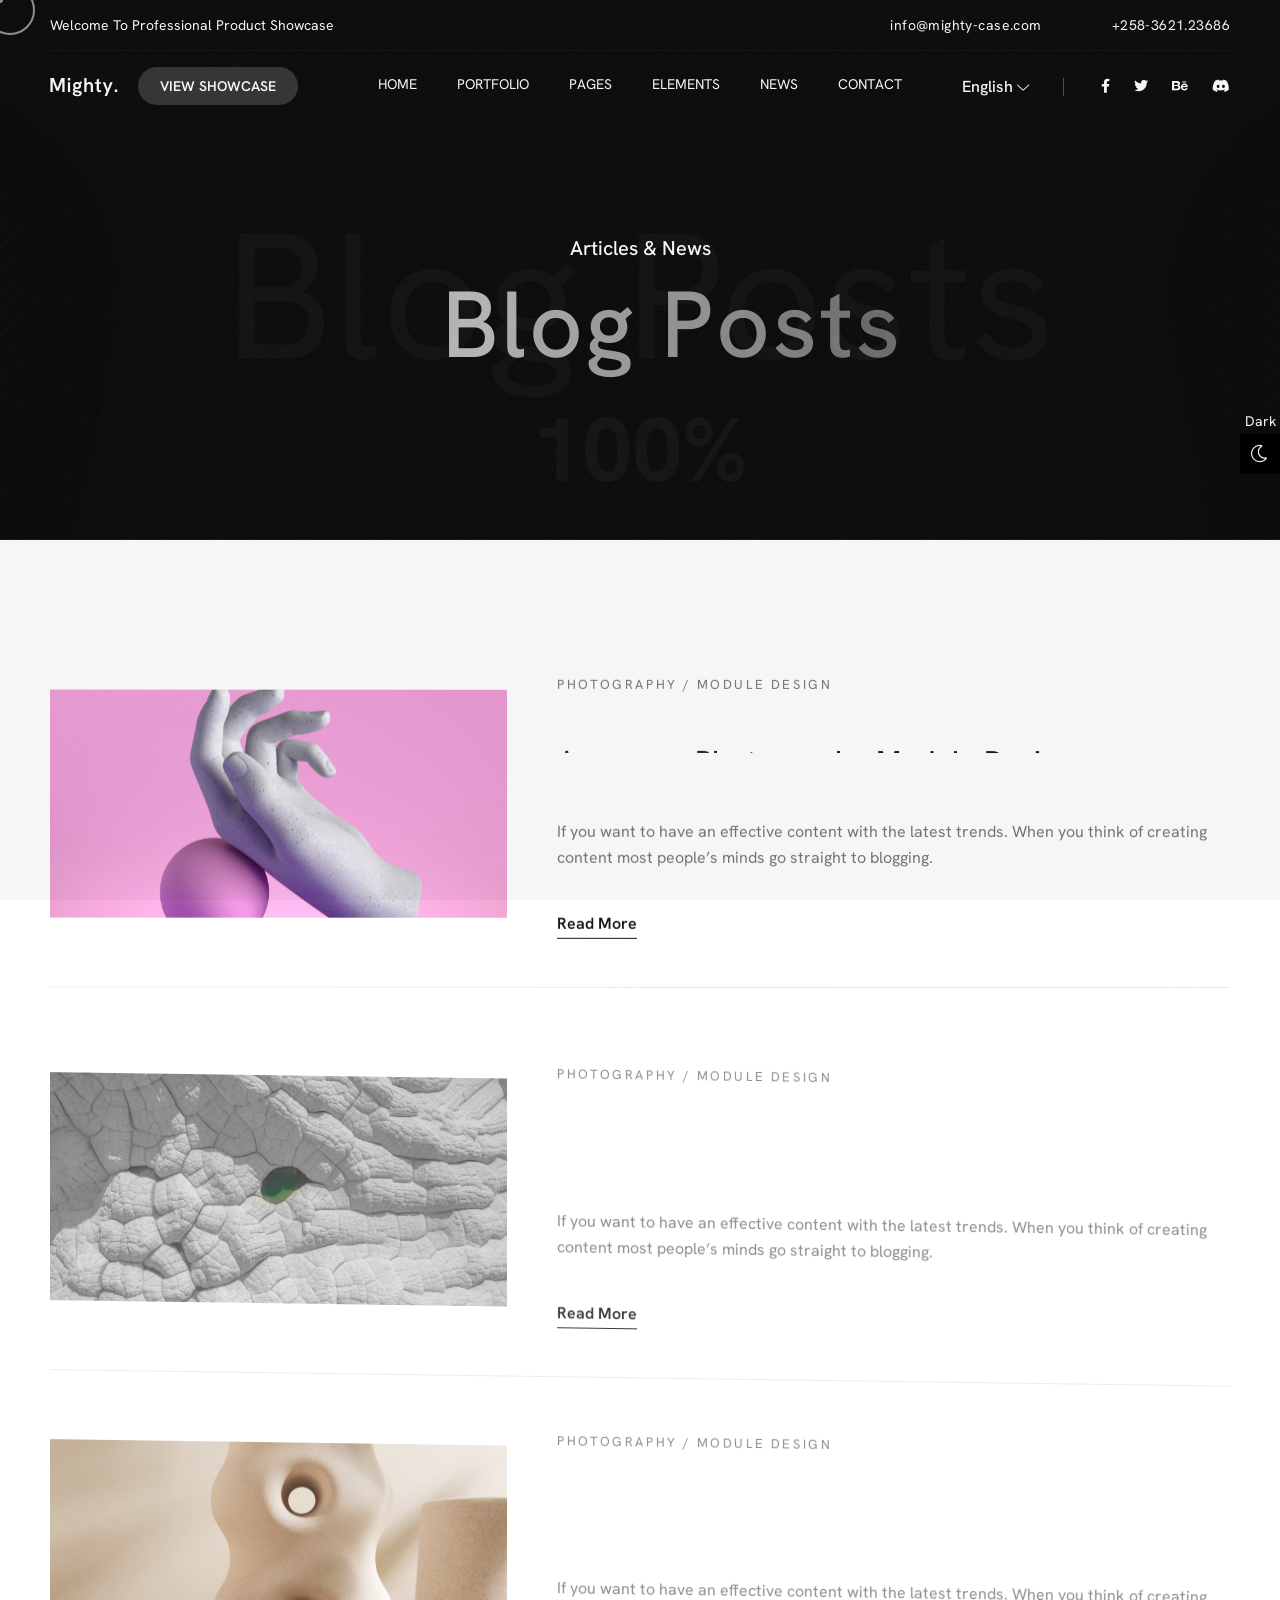
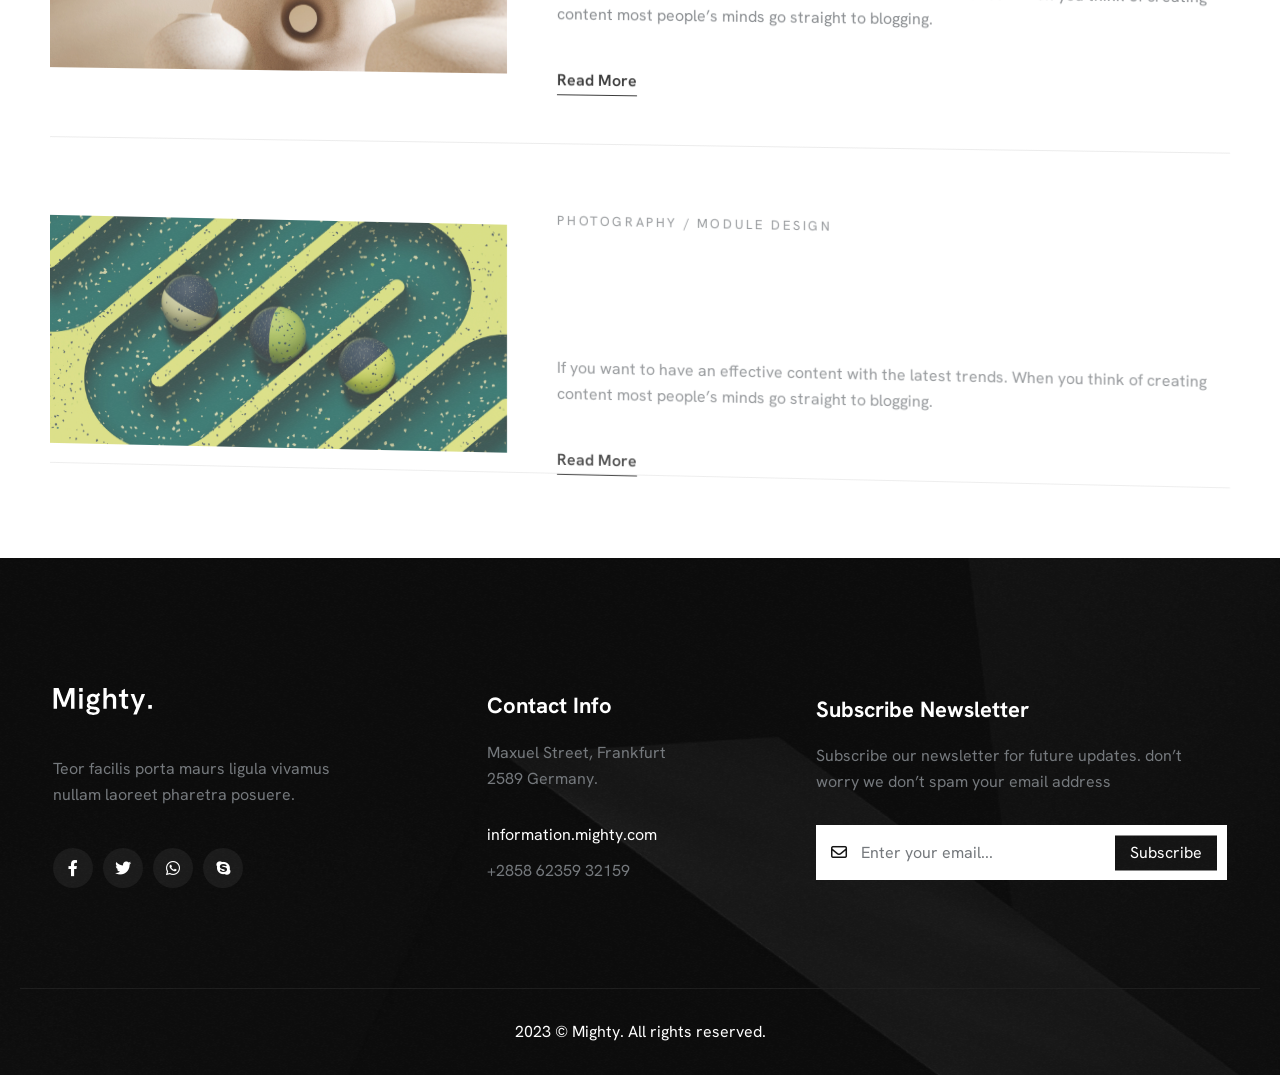
<file: blog.html>
<!DOCTYPE html>
<html lang="en" data-theme="light">

<head>
    <meta charset="UTF-8">
    <meta name="viewport" content="width=device-width, initial-scale=1.0">
    <meta name="theme-style-mode" content="1">
    <link rel="shortcut icon" type="image/x-icon" href="assets/images/fav.png">
    <title>Mighty - Creative Portfolio Template</title>
    <link rel="stylesheet" href="assets/css/plugins/fontawesome-6.css">
    <link rel="stylesheet" href="assets/css/plugins/swiper.min.css">
    <link rel="stylesheet" href="assets/css/vendor/metismenu.css">
    <link rel="stylesheet" href="assets/css/plugins/animate.min.css">
    <link rel="stylesheet" href="assets/css/vendor/bootstrap.min.css">
    <link rel="stylesheet" href="assets/css/style.css">
</head>

<body class="inner-page">

    <!-- Scripts style two -->
    <!-- header area two start -->
    <div class="rts-header-area-two header--sticky">
        <div class="container-150">
            <div class="row">
                <div class="col-lg-12">
                    <div class="header-top-two">
                        <div class="left">
                            <p>Welcome To Professional Product Showcase</p>
                        </div>
                        <div class="right">
                            <div class="male">
                                <a href="mailto:webmaster@example.com">info@mighty-case.com</a>
                            </div>
                            <div class="number">
                                <a href="tel:+4733378901">+258-3621.23686</a>
                            </div>
                        </div>
                    </div>
                </div>
            </div>
            <div class="row">
                <div class="col-lg-12">
                    <div class="main-header-two">
                        <div class="header-left-area">
                            <div class="logo-area">
                                <a href="index.html" class="loog">
                                    <img src="assets/images/logo/03.svg" alt="Brand__logo">
                                </a>
                            </div>
                            <a href="portfolio-grid.html" class="rts-btn btn-radious btn-dark">View Showcase</a>
                        </div>
                        <div class="header-nav-area">
                            <nav class="nav-area drop-down-rts">
                                <ul class="navbar-nav-1">
                                    <li class="menu-item main-nav-on menu-item-has-children">
                                        <a href="javascript:void(0);"><span class="rolling-text">Home</span></a>

                                        <ul class="mega-menu-01 sub-menu home-demos" style="display: block;">
                                            <li class="single-mega">
                                                <a class="tag" href="#">Home Pages</a>
                                                <ul class="main-wrapper" style="display: block;">
                                                    <li class="menu-item menu-item-home"><a class="menu-link" href="index.html">Digital Agency</a>
                                                    </li>

                                                    <li class="menu-item"><a class="menu-link" href="index-six.html">Business Agency</a></li>
                                                    <li class="menu-item"><a class="menu-link" href="index-two.html">Creative Agency</a></li>
                                                    <li class="menu-item"><a class="menu-link" href="index-three.html">Personal Portfolio</a></li>
                                                    <li class="menu-item"><a class="menu-link" href="index-four.html">Design Agency</a></li>
                                                    <li class="menu-item"><a class="menu-link" href="index-five.html">Creative Portfolio</a></li>
                                                </ul>
                                            </li>
                                            <li class="single-mega">
                                                <a class="tag" href="#">showcases</a>
                                                <ul class="main-wrapper" style="display: block;">
                                                    <li class="menu-item menu-item-home"><a class="menu-link" href="showcase-horizontal.html">Horizonal Slider</a></li>
                                                    <li class="menu-item menu-item-home"><a class="menu-link" href="showcase-carousel.html">Showcase
                                                            Carousel</a></li>
                                                    <li class="menu-item menu-item-home"><a class="menu-link" href="showcase-carousel-center-active.html">Showcase Active</a></li>
                                                    <li class="menu-item menu-item-home"><a class="menu-link" href="showcase-vertical-slider.html">Vertical Slider</a></li>
                                                    <li class="menu-item menu-item-home"><a class="menu-link" href="showcase-vertical-scroll.html">Vertical Scroll</a></li>
                                                    <li class="menu-item menu-item-home"><a class="menu-link" href="showcase-parallax-slider.html">Parallax Slider</a></li>
                                                </ul>
                                            </li>
                                            <li class="single-mega">
                                                <a class="tag" href="#">showcases</a>
                                                <ul class="main-wrapper" style="display: block;">
                                                    <li class="menu-item menu-item-home"><a class="menu-link" href="showcase-grid-slider.html">Showcase Grid Slider </a></li>
                                                    <li class="menu-item menu-item-home"><a class="menu-link" href="showcase-vertical-split.html">Vertical Split</a></li>
                                                    <li class="menu-item menu-item-home"><a class="menu-link" href="showcase-interactive-links.html">Interactive Links</a></li>
                                                    <li class="menu-item menu-item-home"><a class="menu-link" href="showcase-interactive-list.html">Interactive Lists</a></li>
                                                    <li class="menu-item menu-item-home"><a class="menu-link" href="showcase-interactive-reveal.html">Interactive reveal</a></li>
                                                    <li class="menu-item"><a class="menu-link" href="javascript:void(0);">Coming Soon</a></li>
                                                </ul>
                                            </li>

                                        </ul>

                                        <ul class="" style="display: block;">

                                        </ul>

                                    </li>
                                    <li class="menu-item main-nav-on menu-item-has-children">
                                        <a href="#"><span class="rolling-text">Portfolio</span></a>
                                        <ul class="sub-menu" style="display: block;">
                                            <li class="menu-item menu-item-home has-children-sub"><a class="menu-link" href="javascript:void(0);">Portfolio Grid</a>
                                                <ul class="sub-menu third-lvl base">
                                                    <li class="menu-item menu-item-home"><a class="nav-link" href="portfolio-grid.html"> Grid 2
                                                            Column</a></li>
                                                    <li class="menu-item menu-item-home"><a class="nav-link" href="portfolio-grid-3column.html">Grid
                                                            3 Column</a></li>
                                                    <li class="menu-item menu-item-home"><a class="nav-link" href="portfolio-full-width.html">Grid
                                                            Full Width</a></li>

                                                </ul>
                                            </li>
                                            <li class="menu-item menu-item-home has-children-sub"><a class="menu-link" href="javascript:void(0);">Portfolio List</a>
                                                <ul class="sub-menu third-lvl base">
                                                    <li class="menu-item menu-item-home"><a href="portfolio-two.html">Portfolio List</a></li>
                                                    <li class="menu-item menu-item-home"><a href="showcase-interactive-list.html">Interactive
                                                            Lists</a></li>
                                                </ul>

                                            </li>
                                            <li class="menu-item menu-item-home"><a class="menu-link" href="portfolio-one.html">Portfolio
                                                    Masonry</a></li>
                                            <li class="menu-item menu-item-home"><a class="menu-link" href="portfolio-filter.html">Portfolio
                                                    Filter</a></li>
                                            <li class="menu-item menu-item-home has-children-sub"><a class="menu-link" href="javascript:void(0);">Portfolio Details</a>
                                                <ul class="sub-menu third-lvl base">
                                                    <li class="menu-item menu-item-home"><a class="nav-link" href="portfolio-details.html">Portfolio
                                                            Details</a></li>
                                                    <li class="menu-item menu-item-home"><a class="nav-link" href="portfolio-details-two.html">Portfolio Details Two</a></li>
                                                    <li class="menu-item menu-item-home"><a class="nav-link" href="portfolio-details-three.html">Portfolio Details Three</a></li>
                                                    <li class="menu-item menu-item-home"><a class="nav-link" href="portfolio-details-four.html">Portfolio Details Four</a></li>
                                                    <li class="menu-item menu-item-home"><a class="nav-link" href="portfolio-details-slider.html">Portfolio Details Slider</a></li>
                                                </ul>
                                            </li>
                                        </ul>
                                    </li>
                                    <li class="menu-item main-nav-on menu-item-has-children">
                                        <a href="javascript:void(0);"><span class="rolling-text">Pages</span></a>
                                        <ul class="sub-menu" style="display: block;">
                                            <li class="menu-item menu-item-home"><a class="menu-link" href="about.html">About Us</a></li>
                                            <li class="menu-item menu-item-home"><a class="menu-link" href="service-1.html">Services V.1</a></li>
                                            <li class="menu-item menu-item-home"><a class="menu-link" href="service-2.html">Services V.2</a></li>
                                            <li class="menu-item menu-item-home"><a class="menu-link" href="service-3.html">Services V.3</a></li>
                                            <li class="menu-item menu-item-home"><a class="menu-link" href="service-details.html">Services
                                                    Details</a></li>
                                            <li class="menu-item menu-item-home"><a class="menu-link" href="coming-soon.html">Coming Soon</a></li>
                                            <li class="menu-item menu-item-home"><a class="menu-link" href="error.html">404 Page</a></li>
                                        </ul>
                                    </li>
                                    <li class="menu-item main-nav-on menu-item-has-children">
                                        <a href="javascript:void(0);"><span class="rolling-text">Elements</span></a>
                                        <ul class="mega-menu-01 sub-menu elements" style="display: block;">
                                            <li class="single-mega">
                                                <a class="tag" href="#">Widgets</a>
                                                <ul class="main-wrapper" style="display: block;">
                                                    <li class="menu-item menu-item-home"><a class="menu-link" href="accordion.html">Accordion</a>
                                                    </li>
                                                    <li class="menu-item"><a class="menu-link" href="banner.html">Our Banner</a></li>
                                                    <li class="menu-item"><a class="menu-link" href="blog-elements.html">Our Blogs</a></li>
                                                    <li class="menu-item"><a class="menu-link" href="buttons.html">Buttons</a></li>
                                                    <li class="menu-item"><a class="menu-link" href="cta.html">Call To Action</a></li>
                                                </ul>
                                            </li>
                                            <li class="single-mega">
                                                <a class="tag" href="#">Widgets</a>
                                                <ul class="main-wrapper" style="display: block;">
                                                    <li class="menu-item"><a class="menu-link" href="carousel.html">Carousel</a></li>
                                                    <li class="menu-item menu-item-home"><a class="menu-link" href="circle-progress.html">Circle
                                                            Progress</a></li>
                                                    <li class="menu-item menu-item-home"><a class="menu-link" href="clients-logo.html">Client
                                                            Logo</a></li>
                                                    <li class="menu-item menu-item-home"><a class="menu-link" href="contact-form.html">Contact
                                                            Form</a></li>
                                                    <li class="menu-item menu-item-home"><a class="menu-link" href="counter.html">Counter Up</a>
                                                    </li>
                                                </ul>
                                            </li>
                                            <li class="single-mega">
                                                <a class="tag" href="#">Widgets</a>
                                                <ul class="main-wrapper" style="display: block;">
                                                    <li class="menu-item menu-item-home"><a class="menu-link" href="heading.html">Typography</a>
                                                    </li>
                                                    <li class="menu-item menu-item-home"><a class="menu-link" href="service-card.html">Service
                                                            Card</a></li>
                                                    <li class="menu-item menu-item-home"><a class="menu-link" href="service-list-revel.html">Service
                                                            List</a></li>
                                                    <li class="menu-item menu-item-home"><a class="menu-link" href="pricing-table.html">Pricing
                                                            Table</a></li>
                                                    <li class="menu-item menu-item-home"><a class="menu-link" href="tab.html">Our Tab Style</a></li>
                                                </ul>
                                            </li>
                                            <li class="single-mega">
                                                <a class="tag" href="#">Widgets</a>
                                                <ul class="main-wrapper" style="display: block;">
                                                    <li class="menu-item menu-item-home"><a class="menu-link" href="filter.html">Our Filter
                                                            Style</a></li>
                                                    <li class="menu-item menu-item-home"><a class="menu-link" href="team-style.html">Our Awesome
                                                            Team</a></li>
                                                    <li class="menu-item menu-item-home"><a class="menu-link" href="testimonials.html">Testimonials</a></li>
                                                    <li class="menu-item menu-item-home"><a class="menu-link" href="about-style.html">About
                                                            Style</a></li>
                                                    <li class="menu-item menu-item-home"><a class="menu-link" href="footer-style.html">Footer
                                                            Styles</a></li>
                                                </ul>
                                            </li>
                                        </ul>
                                    </li>
                                    <li class="menu-item main-nav-on menu-item-has-children">
                                        <a href="javascript:void(0);"><span class="rolling-text">News</span></a>
                                        <ul class="sub-menu" style="display: block;">
                                            <li class="menu-item menu-item-home"><a class="menu-link" href="blog.html">Our Blog</a></li>
                                            <li class="menu-item menu-item-home"><a class="menu-link" href="blog-sidebar.html">Blog Sidebar
                                                    Right</a></li>
                                            <li class="menu-item menu-item-home"><a class="menu-link" href="blog-sidebar-left.html">Blog Sidebar
                                                    Left</a></li>
                                            <li class="menu-item menu-item-home has-children-sub">
                                                <a class="menu-link" href="javascript:void(0);">Blog Details</a>
                                                <ul class="sub-menu third-lvl base">
                                                    <li class="menu-item menu-item-home"><a class="nav-link" href="blog-details.html">Blog
                                                            Details</a></li>
                                                    <li class="menu-item menu-item-home"><a class="nav-link" href="blog-details-two.html">Blog
                                                            Details Two</a></li>
                                                    <li class="menu-item menu-item-home"><a class="nav-link" href="blog-detailsleft-sidebar.html">Blog Details Left</a></li>
                                                    <li class="menu-item menu-item-home"><a class="nav-link" href="blog-detailsright-sidebar.html">Blog Details Right</a></li>
                                                </ul>

                                            </li>
                                        </ul>
                                    </li>
                                    <li class="menu-item main-nav-on">
                                        <a class="menu-link" href="contact.html"><span class="rolling-text">Contact</span></a>
                                    </li>
                                </ul>
                            </nav>
                        </div>
                        <div class="header-right">
                            <div class="language-check">
                                <!-- check -->
                                <div class="input-group">
                                    <button type="button" data-bs-toggle="dropdown" aria-expanded="false">English
                                        <i class="fa-sharp fa-light fa-chevron-down"></i>
                                    </button>
                                    <ul class="dropdown-menu">
                                        <li><a class="dropdown-item" href="#">Chinese</a></li>
                                        <li><a class="dropdown-item" href="#">Spanish</a></li>
                                        <li><a class="dropdown-item" href="#">Arabic</a></li>
                                        <li><a class="dropdown-item" href="#">Portuguese</a></li>
                                    </ul>
                                </div>
                                <!-- check -->
                            </div>
                            <!-- social area start -->
                            <div class="social-transparent-wrapper">
                                <ul>
                                    <li><a href="#"><i class="fa-brands fa-facebook-f"></i></a></li>
                                    <li><a href="#"><i class="fa-brands fa-twitter"></i></a></li>
                                    <li><a href="#"><i class="fa-brands fa-behance"></i></a></li>
                                    <li><a href="#"><i class="fa-brands fa-discord"></i></a></li>
                                </ul>
                            </div>
                            <!-- social area end -->
                            <div class="menu-btn">

                                <div class="rts-offcanvas-wrapper">
                                    <div class="container-menu">
                                        <div class="action-menu">
                                            <div class="close-event"></div>
                                            <div class="open-event">
                                                <!-- <div class="text">
                        <span>Menu</span>
                        <span>Close</span>
                    </div> -->
                                                <div class="burger">
                                                    <svg viewBox="0 0 15 15" fill="none" xmlns="http://www.w3.org/2000/svg" class="icon-close" data-v-649bbaab="">
                                                        <line x1="13.788" y1="1.28816" x2="1.06011" y2="14.0161" stroke="currentColor" stroke-width="1.2"></line>
                                                        <line x1="1.06049" y1="1.43963" x2="13.7884" y2="14.1675" stroke="currentColor" stroke-width="1.2"></line>
                                                    </svg>
                                                    <svg viewBox="0 0 18 12" fill="none" xmlns="http://www.w3.org/2000/svg" class="icon-burger" data-v-649bbaab="">
                                                        <line x1="18" y1="0.6" y2="0.6" stroke="currentColor" stroke-width="1.2" data-v-649bbaab=""></line>
                                                        <line x1="18" y1="5.7167" y2="5.7167" stroke="currentColor" stroke-width="1.2" data-v-649bbaab=""></line>
                                                        <line x1="18" y1="10.8334" y2="10.8334" stroke="currentColor" stroke-width="1.2" data-v-649bbaab=""></line>
                                                    </svg>
                                                </div>
                                            </div>
                                        </div>
                                    </div>
                                    <div class="rts-fs-menu">
                                        <div class="rts-fs-container row">

                                            <div class="rts-fs--nav col-12 col-md-6">
                                                <ul id="primary-menu" class="navbar-nav-button">
                                                    <li id="menu-item-76" class="menu-item menu-item-has-children">
                                                        <a href="#">Home<span><svg height="24" viewBox="0 0 24 24" width="24"
                                    xmlns="http://www.w3.org/2000/svg">
                                    <path class="heroicon-ui"
                                        d="M18.59 13H3a1 1 0 0 1 0-2h15.59l-5.3-5.3a1 1 0 1 1 1.42-1.4l7 7a1 1 0 0 1 0 1.4l-7 7a1 1 0 0 1-1.42-1.4l5.3-5.3z">
                                    </path>
                                </svg></span></a>
                                                        <ul class="sub-menu">
                                                            <li class="menu-item menu-item-home current-menu-item page_item">
                                                                <a href="index.html" aria-current="page">Digital Agency</a>
                                                            </li>
                                                            <li class="menu-item">
                                                                <a href="index-two.html">Creative Agency</a>
                                                            </li>
                                                            <li class="menu-item">
                                                                <a href="index-three.html">Personal Portfolio</a>
                                                            </li>
                                                            <li class="menu-item">
                                                                <a href="index-four.html">Design Agency</a>
                                                            </li>
                                                            <li class="menu-item">
                                                                <a href="index-five.html">Creative Portfolio</a>
                                                            </li>
                                                            <li class="menu-item">
                                                                <a href="index-six.html">Business Agency</a>
                                                            </li>
                                                        </ul>
                                                    </li>
                                                    <li id="menu-item-767" class="menu-item menu-item-has-children">
                                                        <a href="#">Showcase One<span><svg height="24" viewBox="0 0 24 24" width="24"
                                    xmlns="http://www.w3.org/2000/svg">
                                    <path class="heroicon-ui"
                                        d="M18.59 13H3a1 1 0 0 1 0-2h15.59l-5.3-5.3a1 1 0 1 1 1.42-1.4l7 7a1 1 0 0 1 0 1.4l-7 7a1 1 0 0 1-1.42-1.4l5.3-5.3z">
                                    </path>
                                </svg></span></a>
                                                        <ul class="sub-menu">
                                                            <li class="menu-item menu-item-home current-menu-item page_item">
                                                                <a href="showcase-horizontal.html" aria-current="page">Horizontal Slider</a>
                                                            </li>
                                                            <li class="menu-item">
                                                                <a href="showcase-vertical-slider.html">Vertical Slider</a>
                                                            </li>
                                                            <li class="menu-item">
                                                                <a href="showcase-carousel.html">Showcase Carousel</a>
                                                            </li>
                                                            <li class="menu-item">
                                                                <a href="showcase-vertical-scroll.html">Vertical Scroll</a>
                                                            </li>
                                                            <li class="menu-item">
                                                                <a href="showcase-parallax-slider.html">Parallax Slider</a>
                                                            </li>
                                                        </ul>
                                                    </li>
                                                    <li id="menu-item-768" class="menu-item menu-item-has-children">
                                                        <a href="#">Showcase Two<span><svg height="24" viewBox="0 0 24 24" width="24"
                                    xmlns="http://www.w3.org/2000/svg">
                                    <path class="heroicon-ui"
                                        d="M18.59 13H3a1 1 0 0 1 0-2h15.59l-5.3-5.3a1 1 0 1 1 1.42-1.4l7 7a1 1 0 0 1 0 1.4l-7 7a1 1 0 0 1-1.42-1.4l5.3-5.3z">
                                    </path>
                                </svg></span></a>
                                                        <ul class="sub-menu">
                                                            <li class="menu-item menu-item-home current-menu-item page_item">
                                                                <a href="showcase-grid-slider.html" aria-current="page">Showcase Grid Slider</a>
                                                            </li>
                                                            <li class="menu-item">
                                                                <a href="showcase-vertical-split.html">Vertical Split</a>
                                                            </li>
                                                            <li class="menu-item">
                                                                <a href="showcase-interactive-links.html">Interactive Links</a>
                                                            </li>
                                                            <li class="menu-item">
                                                                <a href="showcase-interactive-list.html">Interactive Lists</a>
                                                            </li>
                                                            <li class="menu-item">
                                                                <a href="showcase-interactive-reveal.html">Interactive Reveal</a>
                                                            </li>
                                                        </ul>
                                                    </li>
                                                    <li class="menu-item menu-item-has-children">
                                                        <a href="#">Portfolio<span><svg height="24" viewBox="0 0 24 24" width="24"
                                    xmlns="http://www.w3.org/2000/svg">
                                    <path class="heroicon-ui"
                                        d="M18.59 13H3a1 1 0 0 1 0-2h15.59l-5.3-5.3a1 1 0 1 1 1.42-1.4l7 7a1 1 0 0 1 0 1.4l-7 7a1 1 0 0 1-1.42-1.4l5.3-5.3z">
                                    </path>
                                </svg></span></a>
                                                        <ul class="sub-menu">
                                                            <li class="menu-item menu-item-has-children">
                                                                <a href="#">Portfolio Grid <span><svg height="24" viewBox="0 0 24 24" width="24"
                                        xmlns="http://www.w3.org/2000/svg">
                                        <path class="heroicon-ui"
                                            d="M18.59 13H3a1 1 0 0 1 0-2h15.59l-5.3-5.3a1 1 0 1 1 1.42-1.4l7 7a1 1 0 0 1 0 1.4l-7 7a1 1 0 0 1-1.42-1.4l5.3-5.3z">
                                        </path>
                                    </svg></span></a>
                                                                <ul class="sub-menu">
                                                                    <li class="menu-item"><a href="portfolio-grid.html">Grid 2 Column</a></li>
                                                                    <li class="menu-item"><a href="portfolio-grid-3column.html">Grid 3 Column</a></li>
                                                                    <li class="menu-item"><a href="portfolio-full-width.html">Grid Full Width</a></li>
                                                                </ul>
                                                            </li>
                                                            <li class="menu-item menu-item-has-children">
                                                                <a href="#">Portfolio List <span><svg height="24" viewBox="0 0 24 24" width="24"
                                        xmlns="http://www.w3.org/2000/svg">
                                        <path class="heroicon-ui"
                                            d="M18.59 13H3a1 1 0 0 1 0-2h15.59l-5.3-5.3a1 1 0 1 1 1.42-1.4l7 7a1 1 0 0 1 0 1.4l-7 7a1 1 0 0 1-1.42-1.4l5.3-5.3z">
                                        </path>
                                    </svg></span></a>
                                                                <ul class="sub-menu">
                                                                    <li class="menu-item"><a href="portfolio-two.html">Portfolio List</a></li>
                                                                    <li class="menu-item"><a href="showcase-interactive-list.html">Interactive Lists</a></li>
                                                                </ul>
                                                            </li>
                                                            <li class="menu-item"><a href="portfolio-one.html">Portfolio Masonry</a></li>
                                                            <li class="menu-item"><a href="portfolio-filter.html">Portfolio Filter</a></li>
                                                            <li class="menu-item menu-item-has-children">
                                                                <a href="#">Portfolio Details <span><svg height="24" viewBox="0 0 24 24" width="24"
                                        xmlns="http://www.w3.org/2000/svg">
                                        <path class="heroicon-ui"
                                            d="M18.59 13H3a1 1 0 0 1 0-2h15.59l-5.3-5.3a1 1 0 1 1 1.42-1.4l7 7a1 1 0 0 1 0 1.4l-7 7a1 1 0 0 1-1.42-1.4l5.3-5.3z">
                                        </path>
                                    </svg></span></a>
                                                                <ul class="sub-menu">
                                                                    <li class="menu-item"><a href="portfolio-details.html">Portfolio Details</a></li>
                                                                    <li class="menu-item"><a href="portfolio-details-two.html">Portfolio Details Two</a></li>
                                                                    <li class="menu-item"><a href="portfolio-details-three.html">Portfolio Details Three</a></li>
                                                                    <li class="menu-item"><a href="portfolio-details-four.html">Portfolio Details Four</a></li>
                                                                    <li class="menu-item"><a href="portfolio-details-slider.html">Portfolio Details Slider</a></li>
                                                                </ul>
                                                            </li>
                                                        </ul>
                                                    </li>
                                                    <li class="menu-item menu-item-has-children">
                                                        <a href="#">Pages
                                                            <span>
                                <svg height="24" viewBox="0 0 24 24" width="24"
                                        xmlns="http://www.w3.org/2000/svg">
                                        <path class="heroicon-ui"
                                            d="M18.59 13H3a1 1 0 0 1 0-2h15.59l-5.3-5.3a1 1 0 1 1 1.42-1.4l7 7a1 1 0 0 1 0 1.4l-7 7a1 1 0 0 1-1.42-1.4l5.3-5.3z">
                                        </path>
                                </svg>
                            </span>
                                                        </a>
                                                        <ul class="sub-menu">
                                                            <li class="menu-item"><a href="about.html">About Me</a></li>
                                                            <li class="menu-item"><a href="service-1.html">Services V.1</a></li>
                                                            <li class="menu-item"><a href="service-2.html">Services V.2</a></li>
                                                            <li class="menu-item"><a href="service-3.html">Services V.3</a></li>
                                                            <li class="menu-item"><a href="service-details.html">Services details</a></li>
                                                            <li class="menu-item"><a href="coming-soon.html">Coming Soon</a></li>
                                                            <li class="menu-item"><a href="error.html">404 Page</a></li>
                                                        </ul>
                                                    </li>
                                                    <li class="menu-item menu-item-has-children">
                                                        <a href="#">News<span><svg height="24" viewBox="0 0 24 24" width="24"
                                    xmlns="http://www.w3.org/2000/svg">
                                    <path class="heroicon-ui"
                                        d="M18.59 13H3a1 1 0 0 1 0-2h15.59l-5.3-5.3a1 1 0 1 1 1.42-1.4l7 7a1 1 0 0 1 0 1.4l-7 7a1 1 0 0 1-1.42-1.4l5.3-5.3z">
                                    </path>
                                </svg></span></a>
                                                        <ul class="sub-menu">
                                                            <li class="menu-item"><a href="blog.html">Our Blog</a></li>
                                                            <li class="menu-item"><a href="blog-sidebar.html">Blog Sidebar Right</a></li>
                                                            <li class="menu-item"><a href="blog-sidebar-left.html">Blog Sidebar Left</a></li>
                                                            <li class="menu-item menu-item-has-children">
                                                                <a href="#">Blog Details<span><svg height="24" viewBox="0 0 24 24" width="24"
                                            xmlns="http://www.w3.org/2000/svg">
                                            <path class="heroicon-ui"
                                                d="M18.59 13H3a1 1 0 0 1 0-2h15.59l-5.3-5.3a1 1 0 1 1 1.42-1.4l7 7a1 1 0 0 1 0 1.4l-7 7a1 1 0 0 1-1.42-1.4l5.3-5.3z">
                                            </path>
                                        </svg></span></a>
                                                                <ul class="sub-menu">
                                                                    <li class="menu-item"><a href="blog-details.html">Blog Details</a></li>
                                                                    <li class="menu-item"><a href="blog-details-two.html">Blog Details Two</a></li>
                                                                    <li class="menu-item"><a href="blog-detailsleft-sidebar.html">Blog Details Left</a></li>
                                                                    <li class="menu-item"><a href="blog-detailsright-sidebar.html">Blog Details Right</a></li>
                                                                </ul>
                                                            </li>
                                                        </ul>
                                                    </li>
                                                    <li class="menu-item"><a href="contact.html">Contact</a></li>
                                                </ul>
                                            </div>

                                            <div class="rts-fs--contacts col-12 col-md-6">
                                                <div class="contact-inner">
                                                    <div class="contact-information">
                                                        <h2 class="heading-title">Our Office</h2>
                                                        <div class="address">
                                                            <ul>
                                                                <li>
                                                                    <p>98 Post St, Maxuel Street, Frankfurt</p>
                                                                </li>
                                                                <li>
                                                                    <p>575 Market St, Maxuel Street, Frankfurt</p>
                                                                </li>
                                                            </ul>
                                                        </div>
                                                    </div>
                                                    <div class="contact-information">
                                                        <h2 class="heading-title">Get In Touch</h2>
                                                        <div class="contact">
                                                            <ul>
                                                                <li><a href="mailto:information.mighty.com" class="mail">information.mighty.com</a></li>
                                                                <li><a href="tel:28586235932159" class="number">+2858 62359 32159</a></li>
                                                            </ul>
                                                        </div>
                                                        <div class="rts-social-area-one">
                                                            <ul>
                                                                <li><a href="#"><i class="fa-brands fa-facebook-f"></i></a></li>
                                                                <li><a href="#"><i class="fa-brands fa-twitter"></i></a></li>
                                                                <li><a href="#"><i class="fa-brands fa-whatsapp"></i></a></li>
                                                                <li><a href="#"><i class="fa-brands fa-skype"></i></a></li>
                                                            </ul>
                                                        </div>
                                                    </div>
                                                </div>
                                            </div>

                                        </div>
                                    </div>
                                </div>
                            </div>
                        </div>
                    </div>
                </div>
            </div>
        </div>
    </div>
    <!-- header area two end -->

    <!-- Scripts style two End -->


    <!-- Scripts style two -->
    <!-- rts bread crumba rea start -->
    <div class="rts-breadcrumb-area bg_image">
        <div class="container">
            <div class="row">
                <div class="col-lg-12">
                    <div class="baread-crumb-main-wrapper pt--100">
                        <div class="inner">
                            <span class="works">Articles & News</span>
                            <h1 class="title rts_hero__title">Blog Posts</h1>
                            <span class="bg-text">Blog Posts</span>
                        </div>
                    </div>
                </div>
            </div>
        </div>
    </div>
    <!-- rts bread crumba rea end -->
    <!-- Scripts style two End -->




    <!-- blog post area inner  start-->
    <div class="blog-list-area pb--120 pt--80">
        <div class="container-150  rts-section-gap">
            <div class="row">
                <div class="col-lg-12">
                    <div class="single-blog-list-one rts-skew-up-gsap">
                        <a href="blog-details.html" class="thumbnail">
                            <img src="assets/images/blog/11.jpg" alt="blog_images">
                        </a>
                        <div class="blog-content-area">
                            <span>Photography / Module Design</span>
                            <a href="blog-details.html">
                                <h3 class="title quote">Awesome Photography Module Design <br>
                                    Interactive Journey</h3>
                            </a>
                            <p class="disc">
                                If you want to have an effective content with the latest trends. When you think of creating <br> content most people’s minds go straight to blogging.
                            </p>
                            <a href="blog-details.html" class="read-more-bb">Read More</a>
                        </div>
                    </div>
                    <div class="single-blog-list-one rts-skew-up-gsap">
                        <a href="blog-details.html" class="thumbnail">
                            <img src="assets/images/blog/12.jpg" alt="blog_images">
                        </a>
                        <div class="blog-content-area">
                            <span>Photography / Module Design</span>
                            <a href="blog-details.html">
                                <h3 class="title quote">Awesome Photography Module Design <br>
                                    Interactive Journey</h3>
                            </a>
                            <p class="disc">
                                If you want to have an effective content with the latest trends. When you think of creating <br> content most people’s minds go straight to blogging.
                            </p>
                            <a href="blog-details.html" class="read-more-bb">Read More</a>
                        </div>
                    </div>
                    <div class="single-blog-list-one rts-skew-up-gsap">
                        <a href="blog-details.html" class="thumbnail">
                            <img src="assets/images/blog/13.jpg" alt="blog_images">
                        </a>
                        <div class="blog-content-area">
                            <span>Photography / Module Design</span>
                            <a href="blog-details.html">
                                <h3 class="title quote">Awesome Photography Module Design <br>
                                    Interactive Journey</h3>
                            </a>
                            <p class="disc">
                                If you want to have an effective content with the latest trends. When you think of creating <br> content most people’s minds go straight to blogging.
                            </p>
                            <a href="blog-details.html" class="read-more-bb">Read More</a>
                        </div>
                    </div>
                    <div class="single-blog-list-one rts-skew-up-gsap">
                        <a href="blog-details.html" class="thumbnail">
                            <img src="assets/images/blog/14.jpg" alt="blog_images">
                        </a>
                        <div class="blog-content-area">
                            <span>Photography / Module Design</span>
                            <a href="blog-details.html">
                                <h3 class="title quote">Awesome Photography Module Design <br>
                                    Interactive Journey</h3>
                            </a>
                            <p class="disc">
                                If you want to have an effective content with the latest trends. When you think of creating <br> content most people’s minds go straight to blogging.
                            </p>
                            <a href="blog-details.html" class="read-more-bb">Read More</a>
                        </div>
                    </div>
                </div>
            </div>
        </div>
    </div>
    <!-- blog post area inner end -->








    <!-- Footer style two -->
    <!-- rts footer two area start -->
    <div class="rts-footer-two-area bg-footer-2 bg_image-1">
        <div class="container-140">
            <div class="row">
                <div class="col-lg-12 pt--130 pt_sm--60 pb--100 pb_sm--60">
                    <div class="footer-two-wrapper-content">
                        <!-- footer left start -->
                        <div class="footer-left-two">
                            <a href="index.html" class="logo">
                                <img src="assets/images/logo/03.svg" alt="logo">
                            </a>
                            <p class="disc">
                                Teor facilis porta maurs ligula vivamus <br> nullam laoreet pharetra posuere.
                            </p>
                            <div class="rts-social-area-one">
                                <ul>
                                    <li><a href="#"><i class="fa-brands fa-facebook-f"></i></a></li>
                                    <li><a href="#"><i class="fa-brands fa-twitter"></i></a></li>
                                    <li><a href="#"><i class="fa-brands fa-whatsapp"></i></a></li>
                                    <li><a href="#"><i class="fa-brands fa-skype"></i></a></li>
                                </ul>
                            </div>
                        </div>
                        <!-- footer left end -->

                        <!-- footer right area start -->
                        <div class="footer-right-two">
                            <!-- contact info -->
                            <div class="contact-information">
                                <h5 class="title">Contact Info</h5>
                                <a href="#" class="map">Maxuel Street, Frankfurt <br> 2589 Germany.</a>
                                <a href="#" class="mail">information.mighty.com</a>
                                <a href="tel:28586235932159" class="number">+2858 62359 32159</a>
                            </div>
                            <!-- contact info end -->
                            <!-- contact info -->
                            <div class="contact-information input">
                                <h5 class="title">Subscribe Newsletter</h5>
                                <p class="map">Subscribe our newsletter for future updates. don’t <br> worry we don’t spam your email address</p>
                                <form action="#" class="form-footer-2">
                                    <label for="email-1"><i class="fa-regular fa-envelope"></i></label>
                                    <input id="email-1" type="email" placeholder="Enter your email..." required>
                                    <button type="submit">Subscribe</button>
                                </form>
                            </div>
                            <!-- contact info end -->
                        </div>
                        <!-- footer right area end -->
                    </div>
                </div>
                <div class="col-lg-12">
                    <!-- copyright-area-start -->
                    <div class="copy-right-area-start-two">
                        <p class="left">2023 © Mighty. All rights reserved.</p>
                    </div>
                    <!-- copyright-area-end -->
                </div>
            </div>
        </div>
    </div>
    <!-- rts footer two area end -->

    <!-- Footer style two End -->


    <!-- Scripts style two -->
    <div class="loading-screen" id="loading-screen">
        <span class="bar top-bar"></span>
        <span class="bar down-bar"></span>
        <span class="progress-line"></span>
        <span class="loading-counter"> </span>
    </div>


    <div class="bg-noise"></div>


    <!-- back to top start -->
    <div class="progress-wrap">
        <svg class="progress-circle svg-content" width="100%" height="100%" viewBox="-1 -1 102 102">
            <path d="M50,1 a49,49 0 0,1 0,98 a49,49 0 0,1 0,-98"></path>
        </svg>
    </div>
    <!-- back to top end -->



    <!-- pre loader start -->
    <div class="rts-cursor cursor-outer" data-default="yes" data-link="yes" data-slider="no">
        <span class="fn-cursor"></span>
    </div>
    <div class="rts-cursor cursor-inner" data-default="yes" data-link="yes" data-slider="no">
        <span class="fn-cursor">
        <span class="fn-left"></span>
        <span class="fn-right"></span>
        </span>
    </div>
    <!-- pre loader end -->



    <!-- dark light switcher start-->
    <div class="modal-sidebar-scroll rts-dark-light">
        <ul>
            <li class="go-dark-w"><span>Dark</span><i class="rts-go-dark fal fa-moon"></i></li>
            <li class="go-light-w"><span>Light</span><i class="rts-go-light fa-light fa-brightness"></i></li>
        </ul>
    </div>
    <!-- dark light switcher end -->



    <script defer src="assets/js/vendor/jquery.min.js"></script>
    <script defer src="assets/js/plugins/bootstrap.min.js"></script>
    <script defer src="assets/js/plugins/contact.form.js"></script>
    <script defer src="assets/js/vendor/waypoint.js"></script>
    <script defer src="assets/js/plugins/swiper.js"></script>


    <!-- for side bar sticky -->
    <script defer src="assets/js/plugins/resizer-sensor.js"></script>
    <script defer src="assets/js/plugins/sticky-sidebar.js"></script>
    <!-- for side bar sticky end-->

    <script defer src="assets/js/plugins/isotop.js"></script>
    <script defer src="assets/js/plugins/imagesloaded.pkgd.min.js"></script>

    <script defer src="assets/js/plugins/smoothscroll-varticle.js"></script>
    <script defer src="assets/js/vendor/gsap.js"></script>
    <script defer src="assets/js/plugins/scrolltiger.js"></script>
    <script defer src="assets/js/plugins/scrolltoplugin.js"></script>
    <script defer src="assets/js/plugins/splittext.js"></script>
    <script defer src="assets/js/plugins/smoothscroll.js"></script>

    <!-- title opacity scroll magix -->
    <script defer src="assets/js/plugins/scrollmagic.js"></script>
    <script defer src="assets/js/plugins/animate-scrollmagic.js"></script>
    <!-- title opacity scroll magic end -->



    <script defer src="assets/js/plugins/tilt.js"></script>
    <script defer src="assets/js/plugins/counterup.js"></script>

    <script defer src="assets/js/vendor/waw.js"></script>
    <!-- custom javascripts -->
    <script defer src="assets/js/main.js"></script>
    <!-- Scripts style two End -->
</body>

</html>
</file>
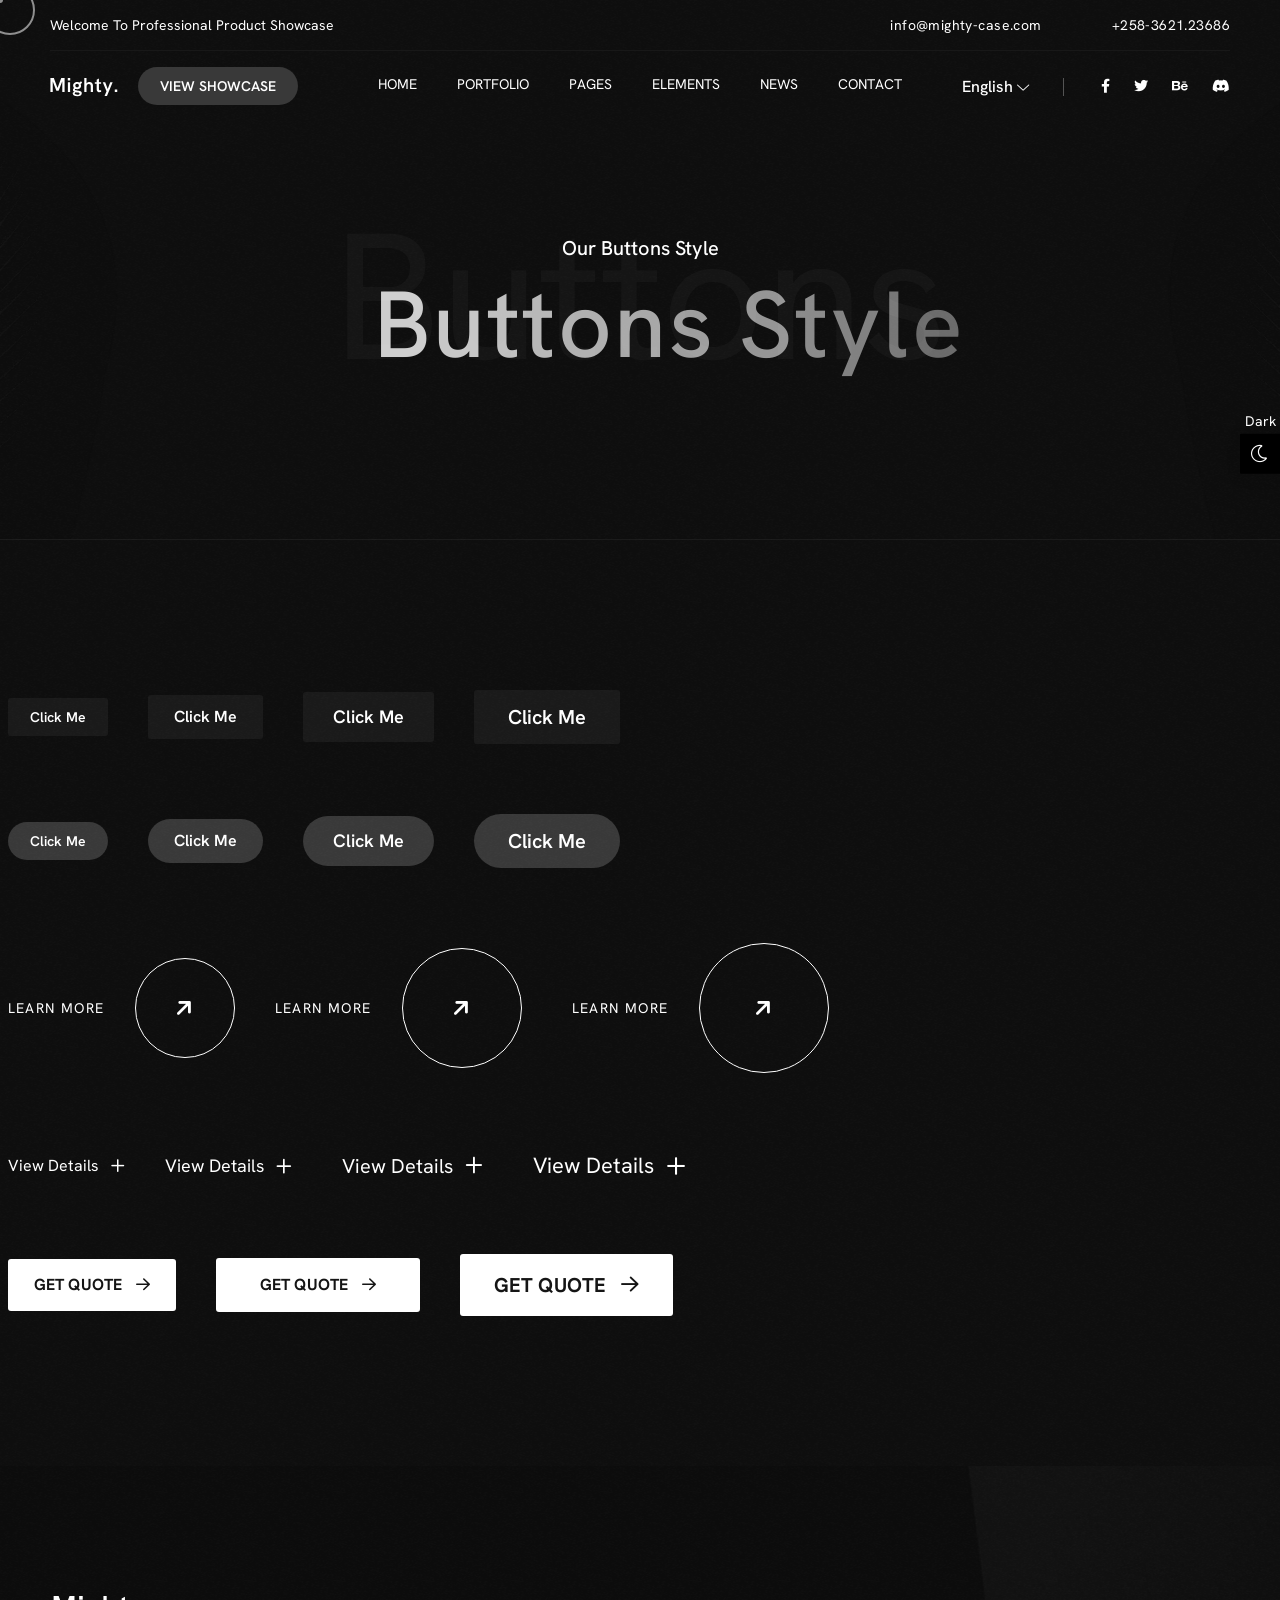
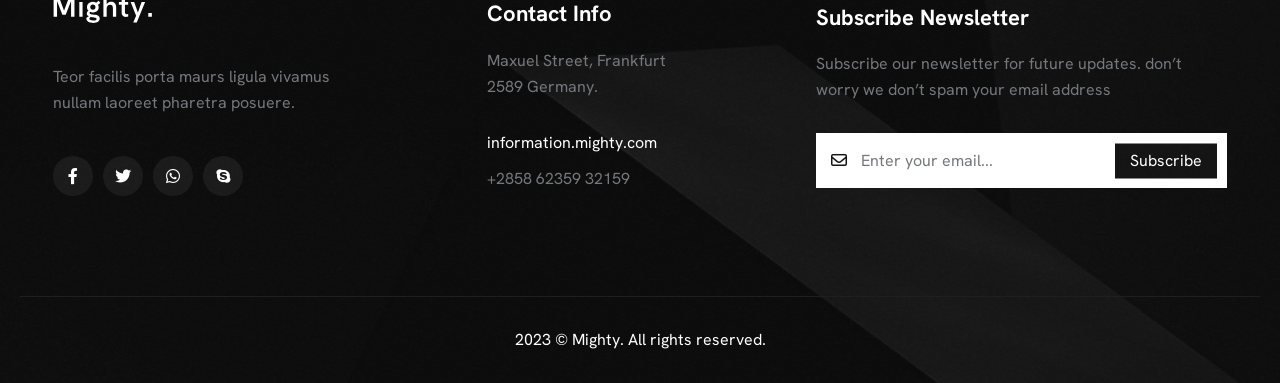
<file: buttons.html>
<!DOCTYPE html>
<html lang="en" data-theme="light">

<head>
    <meta charset="UTF-8">
    <meta name="viewport" content="width=device-width, initial-scale=1.0">
    <meta name="theme-style-mode" content="1">
    <link rel="shortcut icon" type="image/x-icon" href="assets/images/fav.png">
    <title>Mighty - Creative Portfolio Template</title>
    <link rel="stylesheet" href="assets/css/plugins/fontawesome-6.css">
    <link rel="stylesheet" href="assets/css/plugins/swiper.min.css">
    <link rel="stylesheet" href="assets/css/vendor/metismenu.css">
    <link rel="stylesheet" href="assets/css/plugins/animate.min.css">
    <link rel="stylesheet" href="assets/css/vendor/bootstrap.min.css">
    <link rel="stylesheet" href="assets/css/style.css">
</head>

<body class="inner-page">

    <!-- Scripts style two -->
    <!-- header area two start -->
    <div class="rts-header-area-two header--sticky">
        <div class="container-150">
            <div class="row">
                <div class="col-lg-12">
                    <div class="header-top-two">
                        <div class="left">
                            <p>Welcome To Professional Product Showcase</p>
                        </div>
                        <div class="right">
                            <div class="male">
                                <a href="mailto:webmaster@example.com">info@mighty-case.com</a>
                            </div>
                            <div class="number">
                                <a href="tel:+4733378901">+258-3621.23686</a>
                            </div>
                        </div>
                    </div>
                </div>
            </div>
            <div class="row">
                <div class="col-lg-12">
                    <div class="main-header-two">
                        <div class="header-left-area">
                            <div class="logo-area">
                                <a href="index.html" class="loog">
                                    <img src="assets/images/logo/03.svg" alt="Brand__logo">
                                </a>
                            </div>
                            <a href="portfolio-grid.html" class="rts-btn btn-radious btn-dark">View Showcase</a>
                        </div>
                        <div class="header-nav-area">
                            <nav class="nav-area drop-down-rts">
                                <ul class="navbar-nav-1">
                                    <li class="menu-item main-nav-on menu-item-has-children">
                                        <a href="javascript:void(0);"><span class="rolling-text">Home</span></a>

                                        <ul class="mega-menu-01 sub-menu home-demos" style="display: block;">
                                            <li class="single-mega">
                                                <a class="tag" href="#">Home Pages</a>
                                                <ul class="main-wrapper" style="display: block;">
                                                    <li class="menu-item menu-item-home"><a class="menu-link" href="index.html">Digital Agency</a>
                                                    </li>

                                                    <li class="menu-item"><a class="menu-link" href="index-six.html">Business Agency</a></li>
                                                    <li class="menu-item"><a class="menu-link" href="index-two.html">Creative Agency</a></li>
                                                    <li class="menu-item"><a class="menu-link" href="index-three.html">Personal Portfolio</a></li>
                                                    <li class="menu-item"><a class="menu-link" href="index-four.html">Design Agency</a></li>
                                                    <li class="menu-item"><a class="menu-link" href="index-five.html">Creative Portfolio</a></li>
                                                </ul>
                                            </li>
                                            <li class="single-mega">
                                                <a class="tag" href="#">showcases</a>
                                                <ul class="main-wrapper" style="display: block;">
                                                    <li class="menu-item menu-item-home"><a class="menu-link" href="showcase-horizontal.html">Horizonal Slider</a></li>
                                                    <li class="menu-item menu-item-home"><a class="menu-link" href="showcase-carousel.html">Showcase
                                                            Carousel</a></li>
                                                    <li class="menu-item menu-item-home"><a class="menu-link" href="showcase-carousel-center-active.html">Showcase Active</a></li>
                                                    <li class="menu-item menu-item-home"><a class="menu-link" href="showcase-vertical-slider.html">Vertical Slider</a></li>
                                                    <li class="menu-item menu-item-home"><a class="menu-link" href="showcase-vertical-scroll.html">Vertical Scroll</a></li>
                                                    <li class="menu-item menu-item-home"><a class="menu-link" href="showcase-parallax-slider.html">Parallax Slider</a></li>
                                                </ul>
                                            </li>
                                            <li class="single-mega">
                                                <a class="tag" href="#">showcases</a>
                                                <ul class="main-wrapper" style="display: block;">
                                                    <li class="menu-item menu-item-home"><a class="menu-link" href="showcase-grid-slider.html">Showcase Grid Slider </a></li>
                                                    <li class="menu-item menu-item-home"><a class="menu-link" href="showcase-vertical-split.html">Vertical Split</a></li>
                                                    <li class="menu-item menu-item-home"><a class="menu-link" href="showcase-interactive-links.html">Interactive Links</a></li>
                                                    <li class="menu-item menu-item-home"><a class="menu-link" href="showcase-interactive-list.html">Interactive Lists</a></li>
                                                    <li class="menu-item menu-item-home"><a class="menu-link" href="showcase-interactive-reveal.html">Interactive reveal</a></li>
                                                    <li class="menu-item"><a class="menu-link" href="javascript:void(0);">Coming Soon</a></li>
                                                </ul>
                                            </li>

                                        </ul>

                                        <ul class="" style="display: block;">

                                        </ul>

                                    </li>
                                    <li class="menu-item main-nav-on menu-item-has-children">
                                        <a href="#"><span class="rolling-text">Portfolio</span></a>
                                        <ul class="sub-menu" style="display: block;">
                                            <li class="menu-item menu-item-home has-children-sub"><a class="menu-link" href="javascript:void(0);">Portfolio Grid</a>
                                                <ul class="sub-menu third-lvl base">
                                                    <li class="menu-item menu-item-home"><a class="nav-link" href="portfolio-grid.html"> Grid 2
                                                            Column</a></li>
                                                    <li class="menu-item menu-item-home"><a class="nav-link" href="portfolio-grid-3column.html">Grid
                                                            3 Column</a></li>
                                                    <li class="menu-item menu-item-home"><a class="nav-link" href="portfolio-full-width.html">Grid
                                                            Full Width</a></li>

                                                </ul>
                                            </li>
                                            <li class="menu-item menu-item-home has-children-sub"><a class="menu-link" href="javascript:void(0);">Portfolio List</a>
                                                <ul class="sub-menu third-lvl base">
                                                    <li class="menu-item menu-item-home"><a href="portfolio-two.html">Portfolio List</a></li>
                                                    <li class="menu-item menu-item-home"><a href="showcase-interactive-list.html">Interactive
                                                            Lists</a></li>
                                                </ul>

                                            </li>
                                            <li class="menu-item menu-item-home"><a class="menu-link" href="portfolio-one.html">Portfolio
                                                    Masonry</a></li>
                                            <li class="menu-item menu-item-home"><a class="menu-link" href="portfolio-filter.html">Portfolio
                                                    Filter</a></li>
                                            <li class="menu-item menu-item-home has-children-sub"><a class="menu-link" href="javascript:void(0);">Portfolio Details</a>
                                                <ul class="sub-menu third-lvl base">
                                                    <li class="menu-item menu-item-home"><a class="nav-link" href="portfolio-details.html">Portfolio
                                                            Details</a></li>
                                                    <li class="menu-item menu-item-home"><a class="nav-link" href="portfolio-details-two.html">Portfolio Details Two</a></li>
                                                    <li class="menu-item menu-item-home"><a class="nav-link" href="portfolio-details-three.html">Portfolio Details Three</a></li>
                                                    <li class="menu-item menu-item-home"><a class="nav-link" href="portfolio-details-four.html">Portfolio Details Four</a></li>
                                                    <li class="menu-item menu-item-home"><a class="nav-link" href="portfolio-details-slider.html">Portfolio Details Slider</a></li>
                                                </ul>
                                            </li>
                                        </ul>
                                    </li>
                                    <li class="menu-item main-nav-on menu-item-has-children">
                                        <a href="javascript:void(0);"><span class="rolling-text">Pages</span></a>
                                        <ul class="sub-menu" style="display: block;">
                                            <li class="menu-item menu-item-home"><a class="menu-link" href="about.html">About Us</a></li>
                                            <li class="menu-item menu-item-home"><a class="menu-link" href="service-1.html">Services V.1</a></li>
                                            <li class="menu-item menu-item-home"><a class="menu-link" href="service-2.html">Services V.2</a></li>
                                            <li class="menu-item menu-item-home"><a class="menu-link" href="service-3.html">Services V.3</a></li>
                                            <li class="menu-item menu-item-home"><a class="menu-link" href="service-details.html">Services
                                                    Details</a></li>
                                            <li class="menu-item menu-item-home"><a class="menu-link" href="coming-soon.html">Coming Soon</a></li>
                                            <li class="menu-item menu-item-home"><a class="menu-link" href="error.html">404 Page</a></li>
                                        </ul>
                                    </li>
                                    <li class="menu-item main-nav-on menu-item-has-children">
                                        <a href="javascript:void(0);"><span class="rolling-text">Elements</span></a>
                                        <ul class="mega-menu-01 sub-menu elements" style="display: block;">
                                            <li class="single-mega">
                                                <a class="tag" href="#">Widgets</a>
                                                <ul class="main-wrapper" style="display: block;">
                                                    <li class="menu-item menu-item-home"><a class="menu-link" href="accordion.html">Accordion</a>
                                                    </li>
                                                    <li class="menu-item"><a class="menu-link" href="banner.html">Our Banner</a></li>
                                                    <li class="menu-item"><a class="menu-link" href="blog-elements.html">Our Blogs</a></li>
                                                    <li class="menu-item"><a class="menu-link" href="buttons.html">Buttons</a></li>
                                                    <li class="menu-item"><a class="menu-link" href="cta.html">Call To Action</a></li>
                                                </ul>
                                            </li>
                                            <li class="single-mega">
                                                <a class="tag" href="#">Widgets</a>
                                                <ul class="main-wrapper" style="display: block;">
                                                    <li class="menu-item"><a class="menu-link" href="carousel.html">Carousel</a></li>
                                                    <li class="menu-item menu-item-home"><a class="menu-link" href="circle-progress.html">Circle
                                                            Progress</a></li>
                                                    <li class="menu-item menu-item-home"><a class="menu-link" href="clients-logo.html">Client
                                                            Logo</a></li>
                                                    <li class="menu-item menu-item-home"><a class="menu-link" href="contact-form.html">Contact
                                                            Form</a></li>
                                                    <li class="menu-item menu-item-home"><a class="menu-link" href="counter.html">Counter Up</a>
                                                    </li>
                                                </ul>
                                            </li>
                                            <li class="single-mega">
                                                <a class="tag" href="#">Widgets</a>
                                                <ul class="main-wrapper" style="display: block;">
                                                    <li class="menu-item menu-item-home"><a class="menu-link" href="heading.html">Typography</a>
                                                    </li>
                                                    <li class="menu-item menu-item-home"><a class="menu-link" href="service-card.html">Service
                                                            Card</a></li>
                                                    <li class="menu-item menu-item-home"><a class="menu-link" href="service-list-revel.html">Service
                                                            List</a></li>
                                                    <li class="menu-item menu-item-home"><a class="menu-link" href="pricing-table.html">Pricing
                                                            Table</a></li>
                                                    <li class="menu-item menu-item-home"><a class="menu-link" href="tab.html">Our Tab Style</a></li>
                                                </ul>
                                            </li>
                                            <li class="single-mega">
                                                <a class="tag" href="#">Widgets</a>
                                                <ul class="main-wrapper" style="display: block;">
                                                    <li class="menu-item menu-item-home"><a class="menu-link" href="filter.html">Our Filter
                                                            Style</a></li>
                                                    <li class="menu-item menu-item-home"><a class="menu-link" href="team-style.html">Our Awesome
                                                            Team</a></li>
                                                    <li class="menu-item menu-item-home"><a class="menu-link" href="testimonials.html">Testimonials</a></li>
                                                    <li class="menu-item menu-item-home"><a class="menu-link" href="about-style.html">About
                                                            Style</a></li>
                                                    <li class="menu-item menu-item-home"><a class="menu-link" href="footer-style.html">Footer
                                                            Styles</a></li>
                                                </ul>
                                            </li>
                                        </ul>
                                    </li>
                                    <li class="menu-item main-nav-on menu-item-has-children">
                                        <a href="javascript:void(0);"><span class="rolling-text">News</span></a>
                                        <ul class="sub-menu" style="display: block;">
                                            <li class="menu-item menu-item-home"><a class="menu-link" href="blog.html">Our Blog</a></li>
                                            <li class="menu-item menu-item-home"><a class="menu-link" href="blog-sidebar.html">Blog Sidebar
                                                    Right</a></li>
                                            <li class="menu-item menu-item-home"><a class="menu-link" href="blog-sidebar-left.html">Blog Sidebar
                                                    Left</a></li>
                                            <li class="menu-item menu-item-home has-children-sub">
                                                <a class="menu-link" href="javascript:void(0);">Blog Details</a>
                                                <ul class="sub-menu third-lvl base">
                                                    <li class="menu-item menu-item-home"><a class="nav-link" href="blog-details.html">Blog
                                                            Details</a></li>
                                                    <li class="menu-item menu-item-home"><a class="nav-link" href="blog-details-two.html">Blog
                                                            Details Two</a></li>
                                                    <li class="menu-item menu-item-home"><a class="nav-link" href="blog-detailsleft-sidebar.html">Blog Details Left</a></li>
                                                    <li class="menu-item menu-item-home"><a class="nav-link" href="blog-detailsright-sidebar.html">Blog Details Right</a></li>
                                                </ul>

                                            </li>
                                        </ul>
                                    </li>
                                    <li class="menu-item main-nav-on">
                                        <a class="menu-link" href="contact.html"><span class="rolling-text">Contact</span></a>
                                    </li>
                                </ul>
                            </nav>
                        </div>
                        <div class="header-right">
                            <div class="language-check">
                                <!-- check -->
                                <div class="input-group">
                                    <button type="button" data-bs-toggle="dropdown" aria-expanded="false">English
                                        <i class="fa-sharp fa-light fa-chevron-down"></i>
                                    </button>
                                    <ul class="dropdown-menu">
                                        <li><a class="dropdown-item" href="#">Chinese</a></li>
                                        <li><a class="dropdown-item" href="#">Spanish</a></li>
                                        <li><a class="dropdown-item" href="#">Arabic</a></li>
                                        <li><a class="dropdown-item" href="#">Portuguese</a></li>
                                    </ul>
                                </div>
                                <!-- check -->
                            </div>
                            <!-- social area start -->
                            <div class="social-transparent-wrapper">
                                <ul>
                                    <li><a href="#"><i class="fa-brands fa-facebook-f"></i></a></li>
                                    <li><a href="#"><i class="fa-brands fa-twitter"></i></a></li>
                                    <li><a href="#"><i class="fa-brands fa-behance"></i></a></li>
                                    <li><a href="#"><i class="fa-brands fa-discord"></i></a></li>
                                </ul>
                            </div>
                            <!-- social area end -->
                            <div class="menu-btn">

                                <div class="rts-offcanvas-wrapper">
                                    <div class="container-menu">
                                        <div class="action-menu">
                                            <div class="close-event"></div>
                                            <div class="open-event">
                                                <!-- <div class="text">
                        <span>Menu</span>
                        <span>Close</span>
                    </div> -->
                                                <div class="burger">
                                                    <svg viewBox="0 0 15 15" fill="none" xmlns="http://www.w3.org/2000/svg" class="icon-close" data-v-649bbaab="">
                                                        <line x1="13.788" y1="1.28816" x2="1.06011" y2="14.0161" stroke="currentColor" stroke-width="1.2"></line>
                                                        <line x1="1.06049" y1="1.43963" x2="13.7884" y2="14.1675" stroke="currentColor" stroke-width="1.2"></line>
                                                    </svg>
                                                    <svg viewBox="0 0 18 12" fill="none" xmlns="http://www.w3.org/2000/svg" class="icon-burger" data-v-649bbaab="">
                                                        <line x1="18" y1="0.6" y2="0.6" stroke="currentColor" stroke-width="1.2" data-v-649bbaab=""></line>
                                                        <line x1="18" y1="5.7167" y2="5.7167" stroke="currentColor" stroke-width="1.2" data-v-649bbaab=""></line>
                                                        <line x1="18" y1="10.8334" y2="10.8334" stroke="currentColor" stroke-width="1.2" data-v-649bbaab=""></line>
                                                    </svg>
                                                </div>
                                            </div>
                                        </div>
                                    </div>
                                    <div class="rts-fs-menu">
                                        <div class="rts-fs-container row">

                                            <div class="rts-fs--nav col-12 col-md-6">
                                                <ul id="primary-menu" class="navbar-nav-button">
                                                    <li id="menu-item-76" class="menu-item menu-item-has-children">
                                                        <a href="#">Home<span><svg height="24" viewBox="0 0 24 24" width="24"
                                    xmlns="http://www.w3.org/2000/svg">
                                    <path class="heroicon-ui"
                                        d="M18.59 13H3a1 1 0 0 1 0-2h15.59l-5.3-5.3a1 1 0 1 1 1.42-1.4l7 7a1 1 0 0 1 0 1.4l-7 7a1 1 0 0 1-1.42-1.4l5.3-5.3z">
                                    </path>
                                </svg></span></a>
                                                        <ul class="sub-menu">
                                                            <li class="menu-item menu-item-home current-menu-item page_item">
                                                                <a href="index.html" aria-current="page">Digital Agency</a>
                                                            </li>
                                                            <li class="menu-item">
                                                                <a href="index-two.html">Creative Agency</a>
                                                            </li>
                                                            <li class="menu-item">
                                                                <a href="index-three.html">Personal Portfolio</a>
                                                            </li>
                                                            <li class="menu-item">
                                                                <a href="index-four.html">Design Agency</a>
                                                            </li>
                                                            <li class="menu-item">
                                                                <a href="index-five.html">Creative Portfolio</a>
                                                            </li>
                                                            <li class="menu-item">
                                                                <a href="index-six.html">Business Agency</a>
                                                            </li>
                                                        </ul>
                                                    </li>
                                                    <li id="menu-item-767" class="menu-item menu-item-has-children">
                                                        <a href="#">Showcase One<span><svg height="24" viewBox="0 0 24 24" width="24"
                                    xmlns="http://www.w3.org/2000/svg">
                                    <path class="heroicon-ui"
                                        d="M18.59 13H3a1 1 0 0 1 0-2h15.59l-5.3-5.3a1 1 0 1 1 1.42-1.4l7 7a1 1 0 0 1 0 1.4l-7 7a1 1 0 0 1-1.42-1.4l5.3-5.3z">
                                    </path>
                                </svg></span></a>
                                                        <ul class="sub-menu">
                                                            <li class="menu-item menu-item-home current-menu-item page_item">
                                                                <a href="showcase-horizontal.html" aria-current="page">Horizontal Slider</a>
                                                            </li>
                                                            <li class="menu-item">
                                                                <a href="showcase-vertical-slider.html">Vertical Slider</a>
                                                            </li>
                                                            <li class="menu-item">
                                                                <a href="showcase-carousel.html">Showcase Carousel</a>
                                                            </li>
                                                            <li class="menu-item">
                                                                <a href="showcase-vertical-scroll.html">Vertical Scroll</a>
                                                            </li>
                                                            <li class="menu-item">
                                                                <a href="showcase-parallax-slider.html">Parallax Slider</a>
                                                            </li>
                                                        </ul>
                                                    </li>
                                                    <li id="menu-item-768" class="menu-item menu-item-has-children">
                                                        <a href="#">Showcase Two<span><svg height="24" viewBox="0 0 24 24" width="24"
                                    xmlns="http://www.w3.org/2000/svg">
                                    <path class="heroicon-ui"
                                        d="M18.59 13H3a1 1 0 0 1 0-2h15.59l-5.3-5.3a1 1 0 1 1 1.42-1.4l7 7a1 1 0 0 1 0 1.4l-7 7a1 1 0 0 1-1.42-1.4l5.3-5.3z">
                                    </path>
                                </svg></span></a>
                                                        <ul class="sub-menu">
                                                            <li class="menu-item menu-item-home current-menu-item page_item">
                                                                <a href="showcase-grid-slider.html" aria-current="page">Showcase Grid Slider</a>
                                                            </li>
                                                            <li class="menu-item">
                                                                <a href="showcase-vertical-split.html">Vertical Split</a>
                                                            </li>
                                                            <li class="menu-item">
                                                                <a href="showcase-interactive-links.html">Interactive Links</a>
                                                            </li>
                                                            <li class="menu-item">
                                                                <a href="showcase-interactive-list.html">Interactive Lists</a>
                                                            </li>
                                                            <li class="menu-item">
                                                                <a href="showcase-interactive-reveal.html">Interactive Reveal</a>
                                                            </li>
                                                        </ul>
                                                    </li>
                                                    <li class="menu-item menu-item-has-children">
                                                        <a href="#">Portfolio<span><svg height="24" viewBox="0 0 24 24" width="24"
                                    xmlns="http://www.w3.org/2000/svg">
                                    <path class="heroicon-ui"
                                        d="M18.59 13H3a1 1 0 0 1 0-2h15.59l-5.3-5.3a1 1 0 1 1 1.42-1.4l7 7a1 1 0 0 1 0 1.4l-7 7a1 1 0 0 1-1.42-1.4l5.3-5.3z">
                                    </path>
                                </svg></span></a>
                                                        <ul class="sub-menu">
                                                            <li class="menu-item menu-item-has-children">
                                                                <a href="#">Portfolio Grid <span><svg height="24" viewBox="0 0 24 24" width="24"
                                        xmlns="http://www.w3.org/2000/svg">
                                        <path class="heroicon-ui"
                                            d="M18.59 13H3a1 1 0 0 1 0-2h15.59l-5.3-5.3a1 1 0 1 1 1.42-1.4l7 7a1 1 0 0 1 0 1.4l-7 7a1 1 0 0 1-1.42-1.4l5.3-5.3z">
                                        </path>
                                    </svg></span></a>
                                                                <ul class="sub-menu">
                                                                    <li class="menu-item"><a href="portfolio-grid.html">Grid 2 Column</a></li>
                                                                    <li class="menu-item"><a href="portfolio-grid-3column.html">Grid 3 Column</a></li>
                                                                    <li class="menu-item"><a href="portfolio-full-width.html">Grid Full Width</a></li>
                                                                </ul>
                                                            </li>
                                                            <li class="menu-item menu-item-has-children">
                                                                <a href="#">Portfolio List <span><svg height="24" viewBox="0 0 24 24" width="24"
                                        xmlns="http://www.w3.org/2000/svg">
                                        <path class="heroicon-ui"
                                            d="M18.59 13H3a1 1 0 0 1 0-2h15.59l-5.3-5.3a1 1 0 1 1 1.42-1.4l7 7a1 1 0 0 1 0 1.4l-7 7a1 1 0 0 1-1.42-1.4l5.3-5.3z">
                                        </path>
                                    </svg></span></a>
                                                                <ul class="sub-menu">
                                                                    <li class="menu-item"><a href="portfolio-two.html">Portfolio List</a></li>
                                                                    <li class="menu-item"><a href="showcase-interactive-list.html">Interactive Lists</a></li>
                                                                </ul>
                                                            </li>
                                                            <li class="menu-item"><a href="portfolio-one.html">Portfolio Masonry</a></li>
                                                            <li class="menu-item"><a href="portfolio-filter.html">Portfolio Filter</a></li>
                                                            <li class="menu-item menu-item-has-children">
                                                                <a href="#">Portfolio Details <span><svg height="24" viewBox="0 0 24 24" width="24"
                                        xmlns="http://www.w3.org/2000/svg">
                                        <path class="heroicon-ui"
                                            d="M18.59 13H3a1 1 0 0 1 0-2h15.59l-5.3-5.3a1 1 0 1 1 1.42-1.4l7 7a1 1 0 0 1 0 1.4l-7 7a1 1 0 0 1-1.42-1.4l5.3-5.3z">
                                        </path>
                                    </svg></span></a>
                                                                <ul class="sub-menu">
                                                                    <li class="menu-item"><a href="portfolio-details.html">Portfolio Details</a></li>
                                                                    <li class="menu-item"><a href="portfolio-details-two.html">Portfolio Details Two</a></li>
                                                                    <li class="menu-item"><a href="portfolio-details-three.html">Portfolio Details Three</a></li>
                                                                    <li class="menu-item"><a href="portfolio-details-four.html">Portfolio Details Four</a></li>
                                                                    <li class="menu-item"><a href="portfolio-details-slider.html">Portfolio Details Slider</a></li>
                                                                </ul>
                                                            </li>
                                                        </ul>
                                                    </li>
                                                    <li class="menu-item menu-item-has-children">
                                                        <a href="#">Pages
                                                            <span>
                                <svg height="24" viewBox="0 0 24 24" width="24"
                                        xmlns="http://www.w3.org/2000/svg">
                                        <path class="heroicon-ui"
                                            d="M18.59 13H3a1 1 0 0 1 0-2h15.59l-5.3-5.3a1 1 0 1 1 1.42-1.4l7 7a1 1 0 0 1 0 1.4l-7 7a1 1 0 0 1-1.42-1.4l5.3-5.3z">
                                        </path>
                                </svg>
                            </span>
                                                        </a>
                                                        <ul class="sub-menu">
                                                            <li class="menu-item"><a href="about.html">About Me</a></li>
                                                            <li class="menu-item"><a href="service-1.html">Services V.1</a></li>
                                                            <li class="menu-item"><a href="service-2.html">Services V.2</a></li>
                                                            <li class="menu-item"><a href="service-3.html">Services V.3</a></li>
                                                            <li class="menu-item"><a href="service-details.html">Services details</a></li>
                                                            <li class="menu-item"><a href="coming-soon.html">Coming Soon</a></li>
                                                            <li class="menu-item"><a href="error.html">404 Page</a></li>
                                                        </ul>
                                                    </li>
                                                    <li class="menu-item menu-item-has-children">
                                                        <a href="#">News<span><svg height="24" viewBox="0 0 24 24" width="24"
                                    xmlns="http://www.w3.org/2000/svg">
                                    <path class="heroicon-ui"
                                        d="M18.59 13H3a1 1 0 0 1 0-2h15.59l-5.3-5.3a1 1 0 1 1 1.42-1.4l7 7a1 1 0 0 1 0 1.4l-7 7a1 1 0 0 1-1.42-1.4l5.3-5.3z">
                                    </path>
                                </svg></span></a>
                                                        <ul class="sub-menu">
                                                            <li class="menu-item"><a href="blog.html">Our Blog</a></li>
                                                            <li class="menu-item"><a href="blog-sidebar.html">Blog Sidebar Right</a></li>
                                                            <li class="menu-item"><a href="blog-sidebar-left.html">Blog Sidebar Left</a></li>
                                                            <li class="menu-item menu-item-has-children">
                                                                <a href="#">Blog Details<span><svg height="24" viewBox="0 0 24 24" width="24"
                                            xmlns="http://www.w3.org/2000/svg">
                                            <path class="heroicon-ui"
                                                d="M18.59 13H3a1 1 0 0 1 0-2h15.59l-5.3-5.3a1 1 0 1 1 1.42-1.4l7 7a1 1 0 0 1 0 1.4l-7 7a1 1 0 0 1-1.42-1.4l5.3-5.3z">
                                            </path>
                                        </svg></span></a>
                                                                <ul class="sub-menu">
                                                                    <li class="menu-item"><a href="blog-details.html">Blog Details</a></li>
                                                                    <li class="menu-item"><a href="blog-details-two.html">Blog Details Two</a></li>
                                                                    <li class="menu-item"><a href="blog-detailsleft-sidebar.html">Blog Details Left</a></li>
                                                                    <li class="menu-item"><a href="blog-detailsright-sidebar.html">Blog Details Right</a></li>
                                                                </ul>
                                                            </li>
                                                        </ul>
                                                    </li>
                                                    <li class="menu-item"><a href="contact.html">Contact</a></li>
                                                </ul>
                                            </div>

                                            <div class="rts-fs--contacts col-12 col-md-6">
                                                <div class="contact-inner">
                                                    <div class="contact-information">
                                                        <h2 class="heading-title">Our Office</h2>
                                                        <div class="address">
                                                            <ul>
                                                                <li>
                                                                    <p>98 Post St, Maxuel Street, Frankfurt</p>
                                                                </li>
                                                                <li>
                                                                    <p>575 Market St, Maxuel Street, Frankfurt</p>
                                                                </li>
                                                            </ul>
                                                        </div>
                                                    </div>
                                                    <div class="contact-information">
                                                        <h2 class="heading-title">Get In Touch</h2>
                                                        <div class="contact">
                                                            <ul>
                                                                <li><a href="mailto:information.mighty.com" class="mail">information.mighty.com</a></li>
                                                                <li><a href="tel:28586235932159" class="number">+2858 62359 32159</a></li>
                                                            </ul>
                                                        </div>
                                                        <div class="rts-social-area-one">
                                                            <ul>
                                                                <li><a href="#"><i class="fa-brands fa-facebook-f"></i></a></li>
                                                                <li><a href="#"><i class="fa-brands fa-twitter"></i></a></li>
                                                                <li><a href="#"><i class="fa-brands fa-whatsapp"></i></a></li>
                                                                <li><a href="#"><i class="fa-brands fa-skype"></i></a></li>
                                                            </ul>
                                                        </div>
                                                    </div>
                                                </div>
                                            </div>

                                        </div>
                                    </div>
                                </div>
                            </div>
                        </div>
                    </div>
                </div>
            </div>
        </div>
    </div>
    <!-- header area two end -->

    <!-- Scripts style two End -->


    <!-- Scripts style two -->
    <!-- rts bread crumba rea start -->
    <div class="rts-breadcrumb-area bg_image">
        <div class="container">
            <div class="row">
                <div class="col-lg-12">
                    <div class="baread-crumb-main-wrapper pt--100">
                        <div class="inner">
                            <span class="works">Our Buttons Style</span>
                            <h1 class="title rts_hero__title">Buttons Style</h1>
                            <span class="bg-text">Buttons</span>
                        </div>
                    </div>
                </div>
            </div>
        </div>
    </div>
    <!-- rts bread crumba rea end -->
    <!-- Scripts style two End -->


    <div class="rts-buttons-area-main-wrapper rts-section-gap">
        <div class="container">
            <div class="row">
                <div class="col-gl-12">
                    <div class="buttons-main-wrapper-elements">
                        <a href="#" class="rts-btn btn-primary">Click Me</a>
                        <a href="#" class="rts-btn btn-primary btn-md">Click Me</a>
                        <a href="#" class="rts-btn btn-primary btn-lg">Click Me</a>
                        <a href="#" class="rts-btn btn-primary btn-xl">Click Me</a>
                    </div>
                    <div class="buttons-main-wrapper-elements mt--70">
                        <a href="#" class="rts-btn btn-primary-1">Click Me</a>
                        <a href="#" class="rts-btn btn-primary-1 btn-md">Click Me</a>
                        <a href="#" class="rts-btn btn-primary-1 btn-lg">Click Me</a>
                        <a href="#" class="rts-btn btn-primary-1 btn-xl">Click Me</a>
                    </div>
                    <div class="buttons-main-wrapper-elements mt--70">
                        <a href="#" class="learn-more-btn white">Learn More <i class="fa-solid fa-arrow-up-right"></i></a>
                        <a href="#" class="learn-more-btn white btn-md">Learn More <i class="fa-solid fa-arrow-up-right"></i></a>
                        <a href="#" class="learn-more-btn white btn-lg">Learn More <i class="fa-solid fa-arrow-up-right"></i></a>
                    </div>
                    <div class="buttons-main-wrapper-elements mt--70">
                        <a href="#" class="plus-btn">View Details<i class="fa-regular fa-plus"></i></a>
                        <a href="#" class="plus-btn btn-md">View Details<i class="fa-regular fa-plus"></i></a>
                        <a href="#" class="plus-btn btn-lg">View Details<i class="fa-regular fa-plus"></i></a>
                        <a href="#" class="plus-btn btn-xl">View Details<i class="fa-regular fa-plus"></i></a>
                    </div>
                    <div class="buttons-main-wrapper-elements mt--70">
                        <a href="#" class="rts-btn btn-white btn-md">Get Quote <i class="fa-light fa-arrow-right"></i></a>
                        <a href="#" class="rts-btn btn-white">Get Quote <i class="fa-light fa-arrow-right"></i></a>
                        <a href="#" class="rts-btn btn-white btn-xl">Get Quote <i class="fa-light fa-arrow-right"></i></a>
                    </div>
                </div>
            </div>
        </div>
    </div>


    <!-- Footer style two -->
    <!-- rts footer two area start -->
    <div class="rts-footer-two-area bg-footer-2 bg_image-1">
        <div class="container-140">
            <div class="row">
                <div class="col-lg-12 pt--130 pt_sm--60 pb--100 pb_sm--60">
                    <div class="footer-two-wrapper-content">
                        <!-- footer left start -->
                        <div class="footer-left-two">
                            <a href="index.html" class="logo">
                                <img src="assets/images/logo/03.svg" alt="logo">
                            </a>
                            <p class="disc">
                                Teor facilis porta maurs ligula vivamus <br> nullam laoreet pharetra posuere.
                            </p>
                            <div class="rts-social-area-one">
                                <ul>
                                    <li><a href="#"><i class="fa-brands fa-facebook-f"></i></a></li>
                                    <li><a href="#"><i class="fa-brands fa-twitter"></i></a></li>
                                    <li><a href="#"><i class="fa-brands fa-whatsapp"></i></a></li>
                                    <li><a href="#"><i class="fa-brands fa-skype"></i></a></li>
                                </ul>
                            </div>
                        </div>
                        <!-- footer left end -->

                        <!-- footer right area start -->
                        <div class="footer-right-two">
                            <!-- contact info -->
                            <div class="contact-information">
                                <h5 class="title">Contact Info</h5>
                                <a href="#" class="map">Maxuel Street, Frankfurt <br> 2589 Germany.</a>
                                <a href="#" class="mail">information.mighty.com</a>
                                <a href="tel:28586235932159" class="number">+2858 62359 32159</a>
                            </div>
                            <!-- contact info end -->
                            <!-- contact info -->
                            <div class="contact-information input">
                                <h5 class="title">Subscribe Newsletter</h5>
                                <p class="map">Subscribe our newsletter for future updates. don’t <br> worry we don’t spam your email address</p>
                                <form action="#" class="form-footer-2">
                                    <label for="email-1"><i class="fa-regular fa-envelope"></i></label>
                                    <input id="email-1" type="email" placeholder="Enter your email..." required>
                                    <button type="submit">Subscribe</button>
                                </form>
                            </div>
                            <!-- contact info end -->
                        </div>
                        <!-- footer right area end -->
                    </div>
                </div>
                <div class="col-lg-12">
                    <!-- copyright-area-start -->
                    <div class="copy-right-area-start-two">
                        <p class="left">2023 © Mighty. All rights reserved.</p>
                    </div>
                    <!-- copyright-area-end -->
                </div>
            </div>
        </div>
    </div>
    <!-- rts footer two area end -->

    <!-- Footer style two End -->


    <!-- Scripts style two -->
    <div class="loading-screen" id="loading-screen">
        <span class="bar top-bar"></span>
        <span class="bar down-bar"></span>
        <span class="progress-line"></span>
        <span class="loading-counter"> </span>
    </div>


    <div class="bg-noise"></div>


    <!-- back to top start -->
    <div class="progress-wrap">
        <svg class="progress-circle svg-content" width="100%" height="100%" viewBox="-1 -1 102 102">
            <path d="M50,1 a49,49 0 0,1 0,98 a49,49 0 0,1 0,-98"></path>
        </svg>
    </div>
    <!-- back to top end -->



    <!-- pre loader start -->
    <div class="rts-cursor cursor-outer" data-default="yes" data-link="yes" data-slider="no">
        <span class="fn-cursor"></span>
    </div>
    <div class="rts-cursor cursor-inner" data-default="yes" data-link="yes" data-slider="no">
        <span class="fn-cursor">
        <span class="fn-left"></span>
        <span class="fn-right"></span>
        </span>
    </div>
    <!-- pre loader end -->



    <!-- dark light switcher start-->
    <div class="modal-sidebar-scroll rts-dark-light">
        <ul>
            <li class="go-dark-w"><span>Dark</span><i class="rts-go-dark fal fa-moon"></i></li>
            <li class="go-light-w"><span>Light</span><i class="rts-go-light fa-light fa-brightness"></i></li>
        </ul>
    </div>
    <!-- dark light switcher end -->



    <script defer src="assets/js/vendor/jquery.min.js"></script>
    <script defer src="assets/js/plugins/bootstrap.min.js"></script>
    <script defer src="assets/js/plugins/contact.form.js"></script>
    <script defer src="assets/js/vendor/waypoint.js"></script>
    <script defer src="assets/js/plugins/swiper.js"></script>


    <!-- for side bar sticky -->
    <script defer src="assets/js/plugins/resizer-sensor.js"></script>
    <script defer src="assets/js/plugins/sticky-sidebar.js"></script>
    <!-- for side bar sticky end-->

    <script defer src="assets/js/plugins/isotop.js"></script>
    <script defer src="assets/js/plugins/imagesloaded.pkgd.min.js"></script>

    <script defer src="assets/js/plugins/smoothscroll-varticle.js"></script>
    <script defer src="assets/js/vendor/gsap.js"></script>
    <script defer src="assets/js/plugins/scrolltiger.js"></script>
    <script defer src="assets/js/plugins/scrolltoplugin.js"></script>
    <script defer src="assets/js/plugins/splittext.js"></script>
    <script defer src="assets/js/plugins/smoothscroll.js"></script>

    <!-- title opacity scroll magix -->
    <script defer src="assets/js/plugins/scrollmagic.js"></script>
    <script defer src="assets/js/plugins/animate-scrollmagic.js"></script>
    <!-- title opacity scroll magic end -->



    <script defer src="assets/js/plugins/tilt.js"></script>
    <script defer src="assets/js/plugins/counterup.js"></script>

    <script defer src="assets/js/vendor/waw.js"></script>
    <!-- custom javascripts -->
    <script defer src="assets/js/main.js"></script>
    <!-- Scripts style two End -->
</body>

</html>
</file>
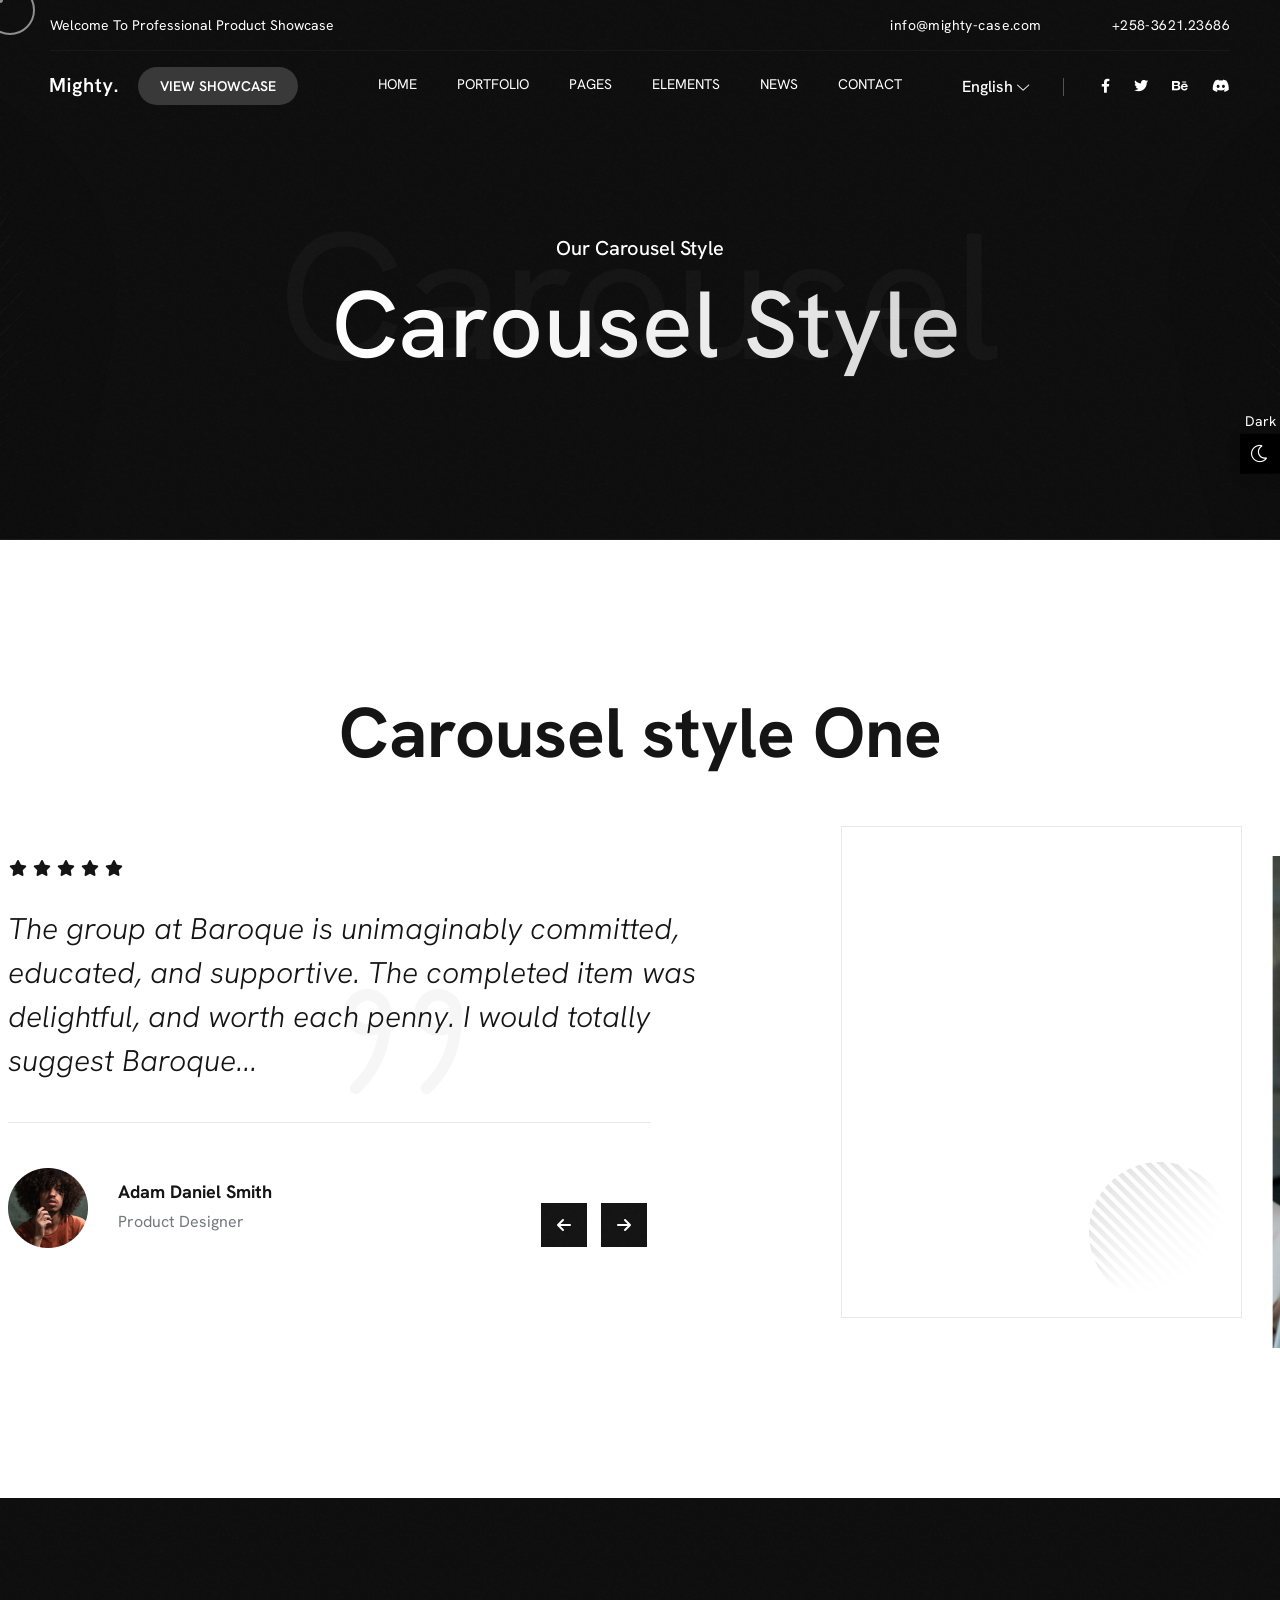
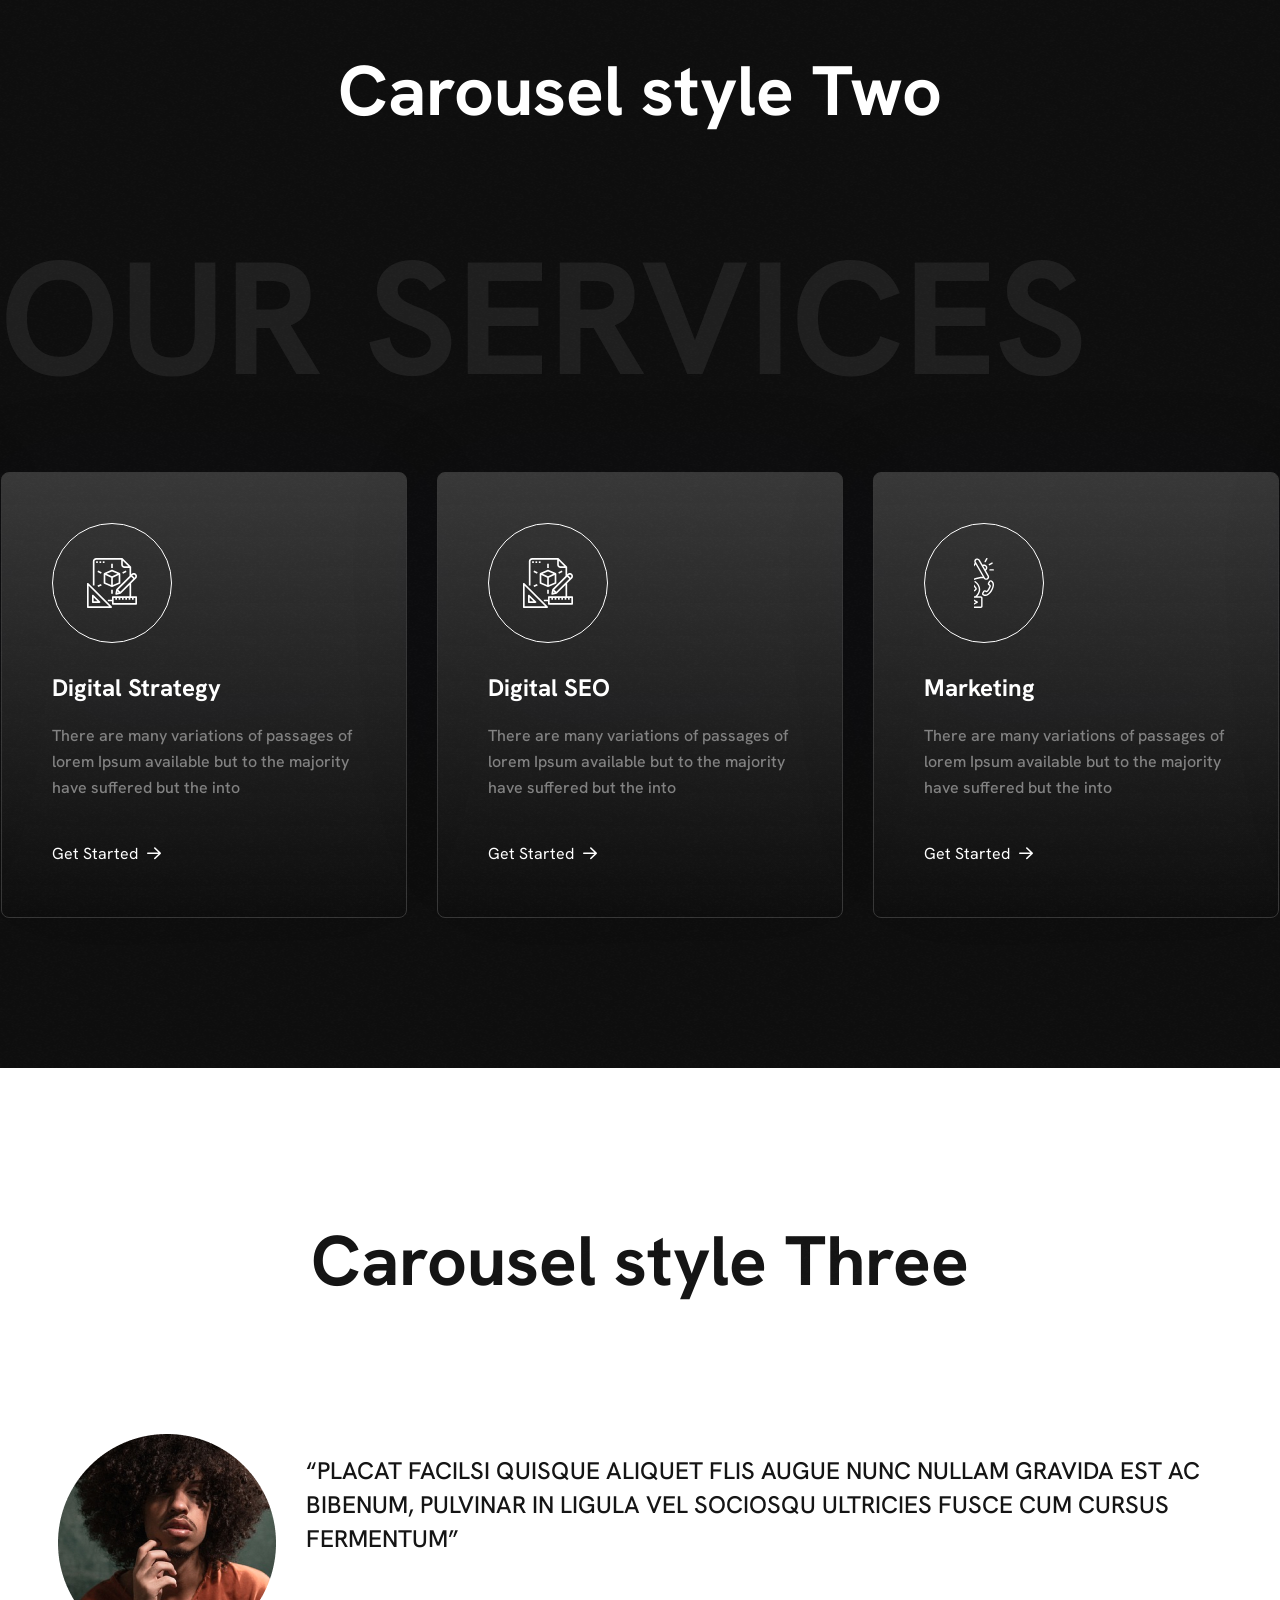
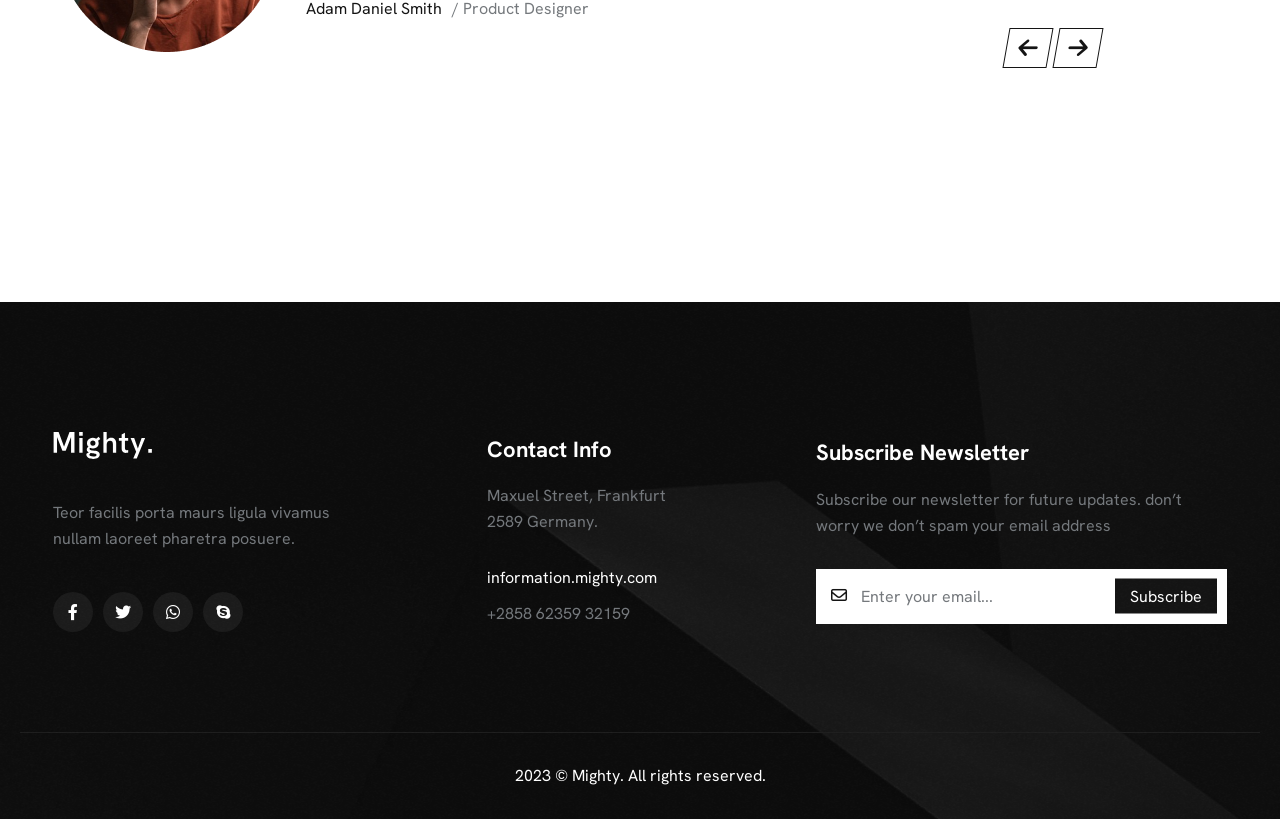
<file: carousel.html>
<!DOCTYPE html>
<html lang="en">

<head>
    <meta charset="UTF-8">
    <meta name="viewport" content="width=device-width, initial-scale=1.0">
    <meta name="theme-style-mode" content="1">
    <link rel="shortcut icon" type="image/x-icon" href="assets/images/fav.png">
    <title>Mighty - Creative Portfolio Template Accordion</title>
    <link rel="stylesheet" href="assets/css/plugins/fontawesome-6.css">
    <link rel="stylesheet" href="assets/css/plugins/swiper.min.css">
    <link rel="stylesheet" href="assets/css/vendor/metismenu.css">
    <link rel="stylesheet" href="assets/css/plugins/animate.min.css">
    <link rel="stylesheet" href="assets/css/vendor/bootstrap.min.css">
    <link rel="stylesheet" href="assets/css/style.css">
</head>

<body class="inner-page">


    <!-- Scripts style two -->
    <!-- header area two start -->
    <div class="rts-header-area-two header--sticky">
        <div class="container-150">
            <div class="row">
                <div class="col-lg-12">
                    <div class="header-top-two">
                        <div class="left">
                            <p>Welcome To Professional Product Showcase</p>
                        </div>
                        <div class="right">
                            <div class="male">
                                <a href="mailto:webmaster@example.com">info@mighty-case.com</a>
                            </div>
                            <div class="number">
                                <a href="tel:+4733378901">+258-3621.23686</a>
                            </div>
                        </div>
                    </div>
                </div>
            </div>
            <div class="row">
                <div class="col-lg-12">
                    <div class="main-header-two">
                        <div class="header-left-area">
                            <div class="logo-area">
                                <a href="index.html" class="loog">
                                    <img src="assets/images/logo/03.svg" alt="Brand__logo">
                                </a>
                            </div>
                            <a href="portfolio-grid.html" class="rts-btn btn-radious btn-dark">View Showcase</a>
                        </div>
                        <div class="header-nav-area">
                            <nav class="nav-area drop-down-rts">
                                <ul class="navbar-nav-1">
                                    <li class="menu-item main-nav-on menu-item-has-children">
                                        <a href="javascript:void(0);"><span class="rolling-text">Home</span></a>

                                        <ul class="mega-menu-01 sub-menu home-demos" style="display: block;">
                                            <li class="single-mega">
                                                <a class="tag" href="#">Home Pages</a>
                                                <ul class="main-wrapper" style="display: block;">
                                                    <li class="menu-item menu-item-home"><a class="menu-link" href="index.html">Digital Agency</a>
                                                    </li>

                                                    <li class="menu-item"><a class="menu-link" href="index-six.html">Business Agency</a></li>
                                                    <li class="menu-item"><a class="menu-link" href="index-two.html">Creative Agency</a></li>
                                                    <li class="menu-item"><a class="menu-link" href="index-three.html">Personal Portfolio</a></li>
                                                    <li class="menu-item"><a class="menu-link" href="index-four.html">Design Agency</a></li>
                                                    <li class="menu-item"><a class="menu-link" href="index-five.html">Creative Portfolio</a></li>
                                                </ul>
                                            </li>
                                            <li class="single-mega">
                                                <a class="tag" href="#">showcases</a>
                                                <ul class="main-wrapper" style="display: block;">
                                                    <li class="menu-item menu-item-home"><a class="menu-link" href="showcase-horizontal.html">Horizonal Slider</a></li>
                                                    <li class="menu-item menu-item-home"><a class="menu-link" href="showcase-carousel.html">Showcase
                                                            Carousel</a></li>
                                                    <li class="menu-item menu-item-home"><a class="menu-link" href="showcase-carousel-center-active.html">Showcase Active</a></li>
                                                    <li class="menu-item menu-item-home"><a class="menu-link" href="showcase-vertical-slider.html">Vertical Slider</a></li>
                                                    <li class="menu-item menu-item-home"><a class="menu-link" href="showcase-vertical-scroll.html">Vertical Scroll</a></li>
                                                    <li class="menu-item menu-item-home"><a class="menu-link" href="showcase-parallax-slider.html">Parallax Slider</a></li>
                                                </ul>
                                            </li>
                                            <li class="single-mega">
                                                <a class="tag" href="#">showcases</a>
                                                <ul class="main-wrapper" style="display: block;">
                                                    <li class="menu-item menu-item-home"><a class="menu-link" href="showcase-grid-slider.html">Showcase Grid Slider </a></li>
                                                    <li class="menu-item menu-item-home"><a class="menu-link" href="showcase-vertical-split.html">Vertical Split</a></li>
                                                    <li class="menu-item menu-item-home"><a class="menu-link" href="showcase-interactive-links.html">Interactive Links</a></li>
                                                    <li class="menu-item menu-item-home"><a class="menu-link" href="showcase-interactive-list.html">Interactive Lists</a></li>
                                                    <li class="menu-item menu-item-home"><a class="menu-link" href="showcase-interactive-reveal.html">Interactive reveal</a></li>
                                                    <li class="menu-item"><a class="menu-link" href="javascript:void(0);">Coming Soon</a></li>
                                                </ul>
                                            </li>

                                        </ul>

                                        <ul class="" style="display: block;">

                                        </ul>

                                    </li>
                                    <li class="menu-item main-nav-on menu-item-has-children">
                                        <a href="#"><span class="rolling-text">Portfolio</span></a>
                                        <ul class="sub-menu" style="display: block;">
                                            <li class="menu-item menu-item-home has-children-sub"><a class="menu-link" href="javascript:void(0);">Portfolio Grid</a>
                                                <ul class="sub-menu third-lvl base">
                                                    <li class="menu-item menu-item-home"><a class="nav-link" href="portfolio-grid.html"> Grid 2
                                                            Column</a></li>
                                                    <li class="menu-item menu-item-home"><a class="nav-link" href="portfolio-grid-3column.html">Grid
                                                            3 Column</a></li>
                                                    <li class="menu-item menu-item-home"><a class="nav-link" href="portfolio-full-width.html">Grid
                                                            Full Width</a></li>

                                                </ul>
                                            </li>
                                            <li class="menu-item menu-item-home has-children-sub"><a class="menu-link" href="javascript:void(0);">Portfolio List</a>
                                                <ul class="sub-menu third-lvl base">
                                                    <li class="menu-item menu-item-home"><a href="portfolio-two.html">Portfolio List</a></li>
                                                    <li class="menu-item menu-item-home"><a href="showcase-interactive-list.html">Interactive
                                                            Lists</a></li>
                                                </ul>

                                            </li>
                                            <li class="menu-item menu-item-home"><a class="menu-link" href="portfolio-one.html">Portfolio
                                                    Masonry</a></li>
                                            <li class="menu-item menu-item-home"><a class="menu-link" href="portfolio-filter.html">Portfolio
                                                    Filter</a></li>
                                            <li class="menu-item menu-item-home has-children-sub"><a class="menu-link" href="javascript:void(0);">Portfolio Details</a>
                                                <ul class="sub-menu third-lvl base">
                                                    <li class="menu-item menu-item-home"><a class="nav-link" href="portfolio-details.html">Portfolio
                                                            Details</a></li>
                                                    <li class="menu-item menu-item-home"><a class="nav-link" href="portfolio-details-two.html">Portfolio Details Two</a></li>
                                                    <li class="menu-item menu-item-home"><a class="nav-link" href="portfolio-details-three.html">Portfolio Details Three</a></li>
                                                    <li class="menu-item menu-item-home"><a class="nav-link" href="portfolio-details-four.html">Portfolio Details Four</a></li>
                                                    <li class="menu-item menu-item-home"><a class="nav-link" href="portfolio-details-slider.html">Portfolio Details Slider</a></li>
                                                </ul>
                                            </li>
                                        </ul>
                                    </li>
                                    <li class="menu-item main-nav-on menu-item-has-children">
                                        <a href="javascript:void(0);"><span class="rolling-text">Pages</span></a>
                                        <ul class="sub-menu" style="display: block;">
                                            <li class="menu-item menu-item-home"><a class="menu-link" href="about.html">About Us</a></li>
                                            <li class="menu-item menu-item-home"><a class="menu-link" href="service-1.html">Services V.1</a></li>
                                            <li class="menu-item menu-item-home"><a class="menu-link" href="service-2.html">Services V.2</a></li>
                                            <li class="menu-item menu-item-home"><a class="menu-link" href="service-3.html">Services V.3</a></li>
                                            <li class="menu-item menu-item-home"><a class="menu-link" href="service-details.html">Services
                                                    Details</a></li>
                                            <li class="menu-item menu-item-home"><a class="menu-link" href="coming-soon.html">Coming Soon</a></li>
                                            <li class="menu-item menu-item-home"><a class="menu-link" href="error.html">404 Page</a></li>
                                        </ul>
                                    </li>
                                    <li class="menu-item main-nav-on menu-item-has-children">
                                        <a href="javascript:void(0);"><span class="rolling-text">Elements</span></a>
                                        <ul class="mega-menu-01 sub-menu elements" style="display: block;">
                                            <li class="single-mega">
                                                <a class="tag" href="#">Widgets</a>
                                                <ul class="main-wrapper" style="display: block;">
                                                    <li class="menu-item menu-item-home"><a class="menu-link" href="accordion.html">Accordion</a>
                                                    </li>
                                                    <li class="menu-item"><a class="menu-link" href="banner.html">Our Banner</a></li>
                                                    <li class="menu-item"><a class="menu-link" href="blog-elements.html">Our Blogs</a></li>
                                                    <li class="menu-item"><a class="menu-link" href="buttons.html">Buttons</a></li>
                                                    <li class="menu-item"><a class="menu-link" href="cta.html">Call To Action</a></li>
                                                </ul>
                                            </li>
                                            <li class="single-mega">
                                                <a class="tag" href="#">Widgets</a>
                                                <ul class="main-wrapper" style="display: block;">
                                                    <li class="menu-item"><a class="menu-link" href="carousel.html">Carousel</a></li>
                                                    <li class="menu-item menu-item-home"><a class="menu-link" href="circle-progress.html">Circle
                                                            Progress</a></li>
                                                    <li class="menu-item menu-item-home"><a class="menu-link" href="clients-logo.html">Client
                                                            Logo</a></li>
                                                    <li class="menu-item menu-item-home"><a class="menu-link" href="contact-form.html">Contact
                                                            Form</a></li>
                                                    <li class="menu-item menu-item-home"><a class="menu-link" href="counter.html">Counter Up</a>
                                                    </li>
                                                </ul>
                                            </li>
                                            <li class="single-mega">
                                                <a class="tag" href="#">Widgets</a>
                                                <ul class="main-wrapper" style="display: block;">
                                                    <li class="menu-item menu-item-home"><a class="menu-link" href="heading.html">Typography</a>
                                                    </li>
                                                    <li class="menu-item menu-item-home"><a class="menu-link" href="service-card.html">Service
                                                            Card</a></li>
                                                    <li class="menu-item menu-item-home"><a class="menu-link" href="service-list-revel.html">Service
                                                            List</a></li>
                                                    <li class="menu-item menu-item-home"><a class="menu-link" href="pricing-table.html">Pricing
                                                            Table</a></li>
                                                    <li class="menu-item menu-item-home"><a class="menu-link" href="tab.html">Our Tab Style</a></li>
                                                </ul>
                                            </li>
                                            <li class="single-mega">
                                                <a class="tag" href="#">Widgets</a>
                                                <ul class="main-wrapper" style="display: block;">
                                                    <li class="menu-item menu-item-home"><a class="menu-link" href="filter.html">Our Filter
                                                            Style</a></li>
                                                    <li class="menu-item menu-item-home"><a class="menu-link" href="team-style.html">Our Awesome
                                                            Team</a></li>
                                                    <li class="menu-item menu-item-home"><a class="menu-link" href="testimonials.html">Testimonials</a></li>
                                                    <li class="menu-item menu-item-home"><a class="menu-link" href="about-style.html">About
                                                            Style</a></li>
                                                    <li class="menu-item menu-item-home"><a class="menu-link" href="footer-style.html">Footer
                                                            Styles</a></li>
                                                </ul>
                                            </li>
                                        </ul>
                                    </li>
                                    <li class="menu-item main-nav-on menu-item-has-children">
                                        <a href="javascript:void(0);"><span class="rolling-text">News</span></a>
                                        <ul class="sub-menu" style="display: block;">
                                            <li class="menu-item menu-item-home"><a class="menu-link" href="blog.html">Our Blog</a></li>
                                            <li class="menu-item menu-item-home"><a class="menu-link" href="blog-sidebar.html">Blog Sidebar
                                                    Right</a></li>
                                            <li class="menu-item menu-item-home"><a class="menu-link" href="blog-sidebar-left.html">Blog Sidebar
                                                    Left</a></li>
                                            <li class="menu-item menu-item-home has-children-sub">
                                                <a class="menu-link" href="javascript:void(0);">Blog Details</a>
                                                <ul class="sub-menu third-lvl base">
                                                    <li class="menu-item menu-item-home"><a class="nav-link" href="blog-details.html">Blog
                                                            Details</a></li>
                                                    <li class="menu-item menu-item-home"><a class="nav-link" href="blog-details-two.html">Blog
                                                            Details Two</a></li>
                                                    <li class="menu-item menu-item-home"><a class="nav-link" href="blog-detailsleft-sidebar.html">Blog Details Left</a></li>
                                                    <li class="menu-item menu-item-home"><a class="nav-link" href="blog-detailsright-sidebar.html">Blog Details Right</a></li>
                                                </ul>

                                            </li>
                                        </ul>
                                    </li>
                                    <li class="menu-item main-nav-on">
                                        <a class="menu-link" href="contact.html"><span class="rolling-text">Contact</span></a>
                                    </li>
                                </ul>
                            </nav>
                        </div>
                        <div class="header-right">
                            <div class="language-check">
                                <!-- check -->
                                <div class="input-group">
                                    <button type="button" data-bs-toggle="dropdown" aria-expanded="false">English
                                        <i class="fa-sharp fa-light fa-chevron-down"></i>
                                    </button>
                                    <ul class="dropdown-menu">
                                        <li><a class="dropdown-item" href="#">Chinese</a></li>
                                        <li><a class="dropdown-item" href="#">Spanish</a></li>
                                        <li><a class="dropdown-item" href="#">Arabic</a></li>
                                        <li><a class="dropdown-item" href="#">Portuguese</a></li>
                                    </ul>
                                </div>
                                <!-- check -->
                            </div>
                            <!-- social area start -->
                            <div class="social-transparent-wrapper">
                                <ul>
                                    <li><a href="#"><i class="fa-brands fa-facebook-f"></i></a></li>
                                    <li><a href="#"><i class="fa-brands fa-twitter"></i></a></li>
                                    <li><a href="#"><i class="fa-brands fa-behance"></i></a></li>
                                    <li><a href="#"><i class="fa-brands fa-discord"></i></a></li>
                                </ul>
                            </div>
                            <!-- social area end -->
                            <div class="menu-btn">

                                <div class="rts-offcanvas-wrapper">
                                    <div class="container-menu">
                                        <div class="action-menu">
                                            <div class="close-event"></div>
                                            <div class="open-event">
                                                <!-- <div class="text">
                        <span>Menu</span>
                        <span>Close</span>
                    </div> -->
                                                <div class="burger">
                                                    <svg viewBox="0 0 15 15" fill="none" xmlns="http://www.w3.org/2000/svg" class="icon-close" data-v-649bbaab="">
                                                        <line x1="13.788" y1="1.28816" x2="1.06011" y2="14.0161" stroke="currentColor" stroke-width="1.2"></line>
                                                        <line x1="1.06049" y1="1.43963" x2="13.7884" y2="14.1675" stroke="currentColor" stroke-width="1.2"></line>
                                                    </svg>
                                                    <svg viewBox="0 0 18 12" fill="none" xmlns="http://www.w3.org/2000/svg" class="icon-burger" data-v-649bbaab="">
                                                        <line x1="18" y1="0.6" y2="0.6" stroke="currentColor" stroke-width="1.2" data-v-649bbaab=""></line>
                                                        <line x1="18" y1="5.7167" y2="5.7167" stroke="currentColor" stroke-width="1.2" data-v-649bbaab=""></line>
                                                        <line x1="18" y1="10.8334" y2="10.8334" stroke="currentColor" stroke-width="1.2" data-v-649bbaab=""></line>
                                                    </svg>
                                                </div>
                                            </div>
                                        </div>
                                    </div>
                                    <div class="rts-fs-menu">
                                        <div class="rts-fs-container row">

                                            <div class="rts-fs--nav col-12 col-md-6">
                                                <ul id="primary-menu" class="navbar-nav-button">
                                                    <li id="menu-item-76" class="menu-item menu-item-has-children">
                                                        <a href="#">Home<span><svg height="24" viewBox="0 0 24 24" width="24"
                                    xmlns="http://www.w3.org/2000/svg">
                                    <path class="heroicon-ui"
                                        d="M18.59 13H3a1 1 0 0 1 0-2h15.59l-5.3-5.3a1 1 0 1 1 1.42-1.4l7 7a1 1 0 0 1 0 1.4l-7 7a1 1 0 0 1-1.42-1.4l5.3-5.3z">
                                    </path>
                                </svg></span></a>
                                                        <ul class="sub-menu">
                                                            <li class="menu-item menu-item-home current-menu-item page_item">
                                                                <a href="index.html" aria-current="page">Digital Agency</a>
                                                            </li>
                                                            <li class="menu-item">
                                                                <a href="index-two.html">Creative Agency</a>
                                                            </li>
                                                            <li class="menu-item">
                                                                <a href="index-three.html">Personal Portfolio</a>
                                                            </li>
                                                            <li class="menu-item">
                                                                <a href="index-four.html">Design Agency</a>
                                                            </li>
                                                            <li class="menu-item">
                                                                <a href="index-five.html">Creative Portfolio</a>
                                                            </li>
                                                            <li class="menu-item">
                                                                <a href="index-six.html">Business Agency</a>
                                                            </li>
                                                        </ul>
                                                    </li>
                                                    <li id="menu-item-767" class="menu-item menu-item-has-children">
                                                        <a href="#">Showcase One<span><svg height="24" viewBox="0 0 24 24" width="24"
                                    xmlns="http://www.w3.org/2000/svg">
                                    <path class="heroicon-ui"
                                        d="M18.59 13H3a1 1 0 0 1 0-2h15.59l-5.3-5.3a1 1 0 1 1 1.42-1.4l7 7a1 1 0 0 1 0 1.4l-7 7a1 1 0 0 1-1.42-1.4l5.3-5.3z">
                                    </path>
                                </svg></span></a>
                                                        <ul class="sub-menu">
                                                            <li class="menu-item menu-item-home current-menu-item page_item">
                                                                <a href="showcase-horizontal.html" aria-current="page">Horizontal Slider</a>
                                                            </li>
                                                            <li class="menu-item">
                                                                <a href="showcase-vertical-slider.html">Vertical Slider</a>
                                                            </li>
                                                            <li class="menu-item">
                                                                <a href="showcase-carousel.html">Showcase Carousel</a>
                                                            </li>
                                                            <li class="menu-item">
                                                                <a href="showcase-vertical-scroll.html">Vertical Scroll</a>
                                                            </li>
                                                            <li class="menu-item">
                                                                <a href="showcase-parallax-slider.html">Parallax Slider</a>
                                                            </li>
                                                        </ul>
                                                    </li>
                                                    <li id="menu-item-768" class="menu-item menu-item-has-children">
                                                        <a href="#">Showcase Two<span><svg height="24" viewBox="0 0 24 24" width="24"
                                    xmlns="http://www.w3.org/2000/svg">
                                    <path class="heroicon-ui"
                                        d="M18.59 13H3a1 1 0 0 1 0-2h15.59l-5.3-5.3a1 1 0 1 1 1.42-1.4l7 7a1 1 0 0 1 0 1.4l-7 7a1 1 0 0 1-1.42-1.4l5.3-5.3z">
                                    </path>
                                </svg></span></a>
                                                        <ul class="sub-menu">
                                                            <li class="menu-item menu-item-home current-menu-item page_item">
                                                                <a href="showcase-grid-slider.html" aria-current="page">Showcase Grid Slider</a>
                                                            </li>
                                                            <li class="menu-item">
                                                                <a href="showcase-vertical-split.html">Vertical Split</a>
                                                            </li>
                                                            <li class="menu-item">
                                                                <a href="showcase-interactive-links.html">Interactive Links</a>
                                                            </li>
                                                            <li class="menu-item">
                                                                <a href="showcase-interactive-list.html">Interactive Lists</a>
                                                            </li>
                                                            <li class="menu-item">
                                                                <a href="showcase-interactive-reveal.html">Interactive Reveal</a>
                                                            </li>
                                                        </ul>
                                                    </li>
                                                    <li class="menu-item menu-item-has-children">
                                                        <a href="#">Portfolio<span><svg height="24" viewBox="0 0 24 24" width="24"
                                    xmlns="http://www.w3.org/2000/svg">
                                    <path class="heroicon-ui"
                                        d="M18.59 13H3a1 1 0 0 1 0-2h15.59l-5.3-5.3a1 1 0 1 1 1.42-1.4l7 7a1 1 0 0 1 0 1.4l-7 7a1 1 0 0 1-1.42-1.4l5.3-5.3z">
                                    </path>
                                </svg></span></a>
                                                        <ul class="sub-menu">
                                                            <li class="menu-item menu-item-has-children">
                                                                <a href="#">Portfolio Grid <span><svg height="24" viewBox="0 0 24 24" width="24"
                                        xmlns="http://www.w3.org/2000/svg">
                                        <path class="heroicon-ui"
                                            d="M18.59 13H3a1 1 0 0 1 0-2h15.59l-5.3-5.3a1 1 0 1 1 1.42-1.4l7 7a1 1 0 0 1 0 1.4l-7 7a1 1 0 0 1-1.42-1.4l5.3-5.3z">
                                        </path>
                                    </svg></span></a>
                                                                <ul class="sub-menu">
                                                                    <li class="menu-item"><a href="portfolio-grid.html">Grid 2 Column</a></li>
                                                                    <li class="menu-item"><a href="portfolio-grid-3column.html">Grid 3 Column</a></li>
                                                                    <li class="menu-item"><a href="portfolio-full-width.html">Grid Full Width</a></li>
                                                                </ul>
                                                            </li>
                                                            <li class="menu-item menu-item-has-children">
                                                                <a href="#">Portfolio List <span><svg height="24" viewBox="0 0 24 24" width="24"
                                        xmlns="http://www.w3.org/2000/svg">
                                        <path class="heroicon-ui"
                                            d="M18.59 13H3a1 1 0 0 1 0-2h15.59l-5.3-5.3a1 1 0 1 1 1.42-1.4l7 7a1 1 0 0 1 0 1.4l-7 7a1 1 0 0 1-1.42-1.4l5.3-5.3z">
                                        </path>
                                    </svg></span></a>
                                                                <ul class="sub-menu">
                                                                    <li class="menu-item"><a href="portfolio-two.html">Portfolio List</a></li>
                                                                    <li class="menu-item"><a href="showcase-interactive-list.html">Interactive Lists</a></li>
                                                                </ul>
                                                            </li>
                                                            <li class="menu-item"><a href="portfolio-one.html">Portfolio Masonry</a></li>
                                                            <li class="menu-item"><a href="portfolio-filter.html">Portfolio Filter</a></li>
                                                            <li class="menu-item menu-item-has-children">
                                                                <a href="#">Portfolio Details <span><svg height="24" viewBox="0 0 24 24" width="24"
                                        xmlns="http://www.w3.org/2000/svg">
                                        <path class="heroicon-ui"
                                            d="M18.59 13H3a1 1 0 0 1 0-2h15.59l-5.3-5.3a1 1 0 1 1 1.42-1.4l7 7a1 1 0 0 1 0 1.4l-7 7a1 1 0 0 1-1.42-1.4l5.3-5.3z">
                                        </path>
                                    </svg></span></a>
                                                                <ul class="sub-menu">
                                                                    <li class="menu-item"><a href="portfolio-details.html">Portfolio Details</a></li>
                                                                    <li class="menu-item"><a href="portfolio-details-two.html">Portfolio Details Two</a></li>
                                                                    <li class="menu-item"><a href="portfolio-details-three.html">Portfolio Details Three</a></li>
                                                                    <li class="menu-item"><a href="portfolio-details-four.html">Portfolio Details Four</a></li>
                                                                    <li class="menu-item"><a href="portfolio-details-slider.html">Portfolio Details Slider</a></li>
                                                                </ul>
                                                            </li>
                                                        </ul>
                                                    </li>
                                                    <li class="menu-item menu-item-has-children">
                                                        <a href="#">Pages
                                                            <span>
                                <svg height="24" viewBox="0 0 24 24" width="24"
                                        xmlns="http://www.w3.org/2000/svg">
                                        <path class="heroicon-ui"
                                            d="M18.59 13H3a1 1 0 0 1 0-2h15.59l-5.3-5.3a1 1 0 1 1 1.42-1.4l7 7a1 1 0 0 1 0 1.4l-7 7a1 1 0 0 1-1.42-1.4l5.3-5.3z">
                                        </path>
                                </svg>
                            </span>
                                                        </a>
                                                        <ul class="sub-menu">
                                                            <li class="menu-item"><a href="about.html">About Me</a></li>
                                                            <li class="menu-item"><a href="service-1.html">Services V.1</a></li>
                                                            <li class="menu-item"><a href="service-2.html">Services V.2</a></li>
                                                            <li class="menu-item"><a href="service-3.html">Services V.3</a></li>
                                                            <li class="menu-item"><a href="service-details.html">Services details</a></li>
                                                            <li class="menu-item"><a href="coming-soon.html">Coming Soon</a></li>
                                                            <li class="menu-item"><a href="error.html">404 Page</a></li>
                                                        </ul>
                                                    </li>
                                                    <li class="menu-item menu-item-has-children">
                                                        <a href="#">News<span><svg height="24" viewBox="0 0 24 24" width="24"
                                    xmlns="http://www.w3.org/2000/svg">
                                    <path class="heroicon-ui"
                                        d="M18.59 13H3a1 1 0 0 1 0-2h15.59l-5.3-5.3a1 1 0 1 1 1.42-1.4l7 7a1 1 0 0 1 0 1.4l-7 7a1 1 0 0 1-1.42-1.4l5.3-5.3z">
                                    </path>
                                </svg></span></a>
                                                        <ul class="sub-menu">
                                                            <li class="menu-item"><a href="blog.html">Our Blog</a></li>
                                                            <li class="menu-item"><a href="blog-sidebar.html">Blog Sidebar Right</a></li>
                                                            <li class="menu-item"><a href="blog-sidebar-left.html">Blog Sidebar Left</a></li>
                                                            <li class="menu-item menu-item-has-children">
                                                                <a href="#">Blog Details<span><svg height="24" viewBox="0 0 24 24" width="24"
                                            xmlns="http://www.w3.org/2000/svg">
                                            <path class="heroicon-ui"
                                                d="M18.59 13H3a1 1 0 0 1 0-2h15.59l-5.3-5.3a1 1 0 1 1 1.42-1.4l7 7a1 1 0 0 1 0 1.4l-7 7a1 1 0 0 1-1.42-1.4l5.3-5.3z">
                                            </path>
                                        </svg></span></a>
                                                                <ul class="sub-menu">
                                                                    <li class="menu-item"><a href="blog-details.html">Blog Details</a></li>
                                                                    <li class="menu-item"><a href="blog-details-two.html">Blog Details Two</a></li>
                                                                    <li class="menu-item"><a href="blog-detailsleft-sidebar.html">Blog Details Left</a></li>
                                                                    <li class="menu-item"><a href="blog-detailsright-sidebar.html">Blog Details Right</a></li>
                                                                </ul>
                                                            </li>
                                                        </ul>
                                                    </li>
                                                    <li class="menu-item"><a href="contact.html">Contact</a></li>
                                                </ul>
                                            </div>

                                            <div class="rts-fs--contacts col-12 col-md-6">
                                                <div class="contact-inner">
                                                    <div class="contact-information">
                                                        <h2 class="heading-title">Our Office</h2>
                                                        <div class="address">
                                                            <ul>
                                                                <li>
                                                                    <p>98 Post St, Maxuel Street, Frankfurt</p>
                                                                </li>
                                                                <li>
                                                                    <p>575 Market St, Maxuel Street, Frankfurt</p>
                                                                </li>
                                                            </ul>
                                                        </div>
                                                    </div>
                                                    <div class="contact-information">
                                                        <h2 class="heading-title">Get In Touch</h2>
                                                        <div class="contact">
                                                            <ul>
                                                                <li><a href="mailto:information.mighty.com" class="mail">information.mighty.com</a></li>
                                                                <li><a href="tel:28586235932159" class="number">+2858 62359 32159</a></li>
                                                            </ul>
                                                        </div>
                                                        <div class="rts-social-area-one">
                                                            <ul>
                                                                <li><a href="#"><i class="fa-brands fa-facebook-f"></i></a></li>
                                                                <li><a href="#"><i class="fa-brands fa-twitter"></i></a></li>
                                                                <li><a href="#"><i class="fa-brands fa-whatsapp"></i></a></li>
                                                                <li><a href="#"><i class="fa-brands fa-skype"></i></a></li>
                                                            </ul>
                                                        </div>
                                                    </div>
                                                </div>
                                            </div>

                                        </div>
                                    </div>
                                </div>
                            </div>
                        </div>
                    </div>
                </div>
            </div>
        </div>
    </div>
    <!-- header area two end -->

    <!-- Scripts style two End -->


    <!-- Scripts style two -->
    <!-- rts bread crumba rea start -->
    <div class="rts-breadcrumb-area bg_image">
        <div class="container">
            <div class="row">
                <div class="col-lg-12">
                    <div class="baread-crumb-main-wrapper pt--100">
                        <div class="inner">
                            <span class="works">Our Carousel Style</span>
                            <h1 class="title rts_hero__title">Carousel Style</h1>
                            <span class="bg-text">Carousel</span>
                        </div>
                    </div>
                </div>
            </div>
        </div>
    </div>
    <!-- rts bread crumba rea end -->
    <!-- Scripts style two End -->

    <!-- our trusted clienbts area start -->

    <div class="cta-style-one rts-section-gapTop section-gap bg-white">
        <div class="container">
            <div class="row">
                <div class="col-lg-12">
                    <h2 class="title-elements-parent">
                        Carousel style One
                    </h2>
                </div>
            </div>
        </div>
    </div>

    <div class="trusted-clients-area-start rts-section-gapBottom bg-white">
        <div class="right-shape-testi">
            <img src="assets/images/testimonials/03.png" alt="testimonials">
        </div>
        <div class="container">
            <div class="row g-5">
                <div class="col-lg-8 pr--100 pr_md--50 pr_sm--20">
                    <div class="swiper-testimonails-style-one-main-wrapper">
                        <div class="swiper mySwiper-testimonial-1">
                            <div class="swiper-wrapper">
                                <div class="swiper-slide">
                                    <!-- single tesinmonials area start -->
                                    <div class="single-testimonials-main-wrapper">
                                        <div class="star-area-start">
                                            <i class="fa-solid fa-star"></i>
                                            <i class="fa-solid fa-star"></i>
                                            <i class="fa-solid fa-star"></i>
                                            <i class="fa-solid fa-star"></i>
                                            <i class="fa-solid fa-star"></i>
                                        </div>
                                        <div class="body">
                                            <div class="quote-img">
                                                <img src="assets/images/testimonials/02.png" alt="">
                                            </div>
                                            <p class="disc">
                                                The group at Baroque is unimaginably committed, <br> educated, and supportive. The completed item was <br> delightful, and worth each penny. I would totally <br> suggest Baroque...
                                            </p>
                                            <div class="author-area">
                                                <div class="thumbnail">
                                                    <img src="assets/images/testimonials/01.png" alt="testimonials">
                                                </div>
                                                <div class="info-wrapper">
                                                    <h6 class="title">Adam Daniel Smith</h6>
                                                    <span>Product Designer</span>
                                                </div>
                                            </div>
                                        </div>
                                    </div>
                                    <!-- single tesinmonials area start -->
                                </div>
                            </div>
                            <div class="button-area-next-prev">
                                <div class="swiper-button-next"></div>
                                <div class="swiper-button-prev"></div>
                            </div>
                        </div>
                    </div>
                </div>
                <div class="col-lg-4">
                    <div class="after-effect-testi-right-img">
                        <div class="thumbnail-clients-img rts-reveal-two">
                            <img class="rts-reveal-image-two" src="assets/images/about/04.jpg" alt="">
                        </div>
                    </div>
                </div>
            </div>
        </div>
    </div>
    <!-- our trusted clienbts area end -->



    <div class="cta-style-one rts-section-gapTop section-gapTop">
        <div class="container">
            <div class="row">
                <div class="col-lg-12">
                    <h2 class="title-elements-parent">
                        Carousel style Two
                    </h2>
                </div>
            </div>
        </div>
    </div>

    <div class="service-area rts-section-gapBottom start rts-case-service-area-h2 block-title">
        <div class="water-txt-top rts-has-mask-fill">
            <span>Our Services</span>
        </div>
        <div class="container-full mt--50">
            <!-- swiper main wrapper start -->
            <div class="service-main-swiper-wrapper-fluid">
                <div class="swiper mySwiper_service-h2">
                    <div class="swiper-wrapper">
                        <div class="swiper-slide">
                            <div class="single-service-h2">
                                <div class="icon">
                                    <svg width="50" height="50" viewBox="0 0 50 50" fill="none" xmlns="http://www.w3.org/2000/svg">
                                        <path d="M1.42273 25.2441C1.30618 25.1275 1.15769 25.0482 0.996039 25.016C0.834384 24.9839 0.666824 25.0004 0.514549 25.0634C0.362273 25.1265 0.232122 25.2333 0.140554 25.3704C0.048987 25.5074 0.000116065 25.6685 0.000122071 25.8334V49.1667C0.000122071 49.3877 0.0879194 49.5997 0.2442 49.756C0.40048 49.9122 0.612442 50 0.833455 50H24.1668C24.3316 50 24.4927 49.9512 24.6298 49.8596C24.7668 49.768 24.8736 49.6379 24.9367 49.4856C24.9998 49.3333 25.0163 49.1658 24.9841 49.0041C24.952 48.8425 24.8726 48.694 24.7561 48.5774L1.42273 25.2441ZM1.66679 48.3334V27.8451L22.155 48.3334H1.66679Z" fill="#141414" />
                                        <path d="M5.83346 44.9999H12.5001C12.6649 44.9999 12.8261 44.951 12.9631 44.8594C13.1002 44.7679 13.207 44.6377 13.2701 44.4854C13.3331 44.3332 13.3496 44.1656 13.3175 44.004C13.2853 43.8423 13.2059 43.6938 13.0894 43.5773L6.42273 36.9106C6.30618 36.794 6.15769 36.7147 5.99604 36.6825C5.83438 36.6504 5.66682 36.6669 5.51455 36.7299C5.36227 36.793 5.23212 36.8998 5.14055 37.0369C5.04899 37.1739 5.00012 37.335 5.00012 37.4999V44.1665C5.00012 44.3875 5.08792 44.5995 5.2442 44.7558C5.40048 44.9121 5.61244 44.9999 5.83346 44.9999ZM6.66679 39.5117L10.4884 43.3332H6.66679V39.5117Z" fill="#141414" />
                                        <path d="M9.16681 3.3335H10.8335V5.00016H9.16681V3.3335Z" fill="#141414" />
                                        <path d="M12.5001 3.3335H14.1668V5.00016H12.5001V3.3335Z" fill="#141414" />
                                        <path d="M15.8334 3.3335H17.5001V5.00016H15.8334V3.3335Z" fill="#141414" />
                                        <path d="M17.1622 15.0727C17.014 15.1368 16.888 15.2431 16.7999 15.3783C16.7118 15.5135 16.6655 15.6718 16.6668 15.8332V24.9998C16.6668 25.161 16.7135 25.3188 16.8014 25.454C16.8892 25.5891 17.0144 25.6959 17.1617 25.7614L24.6617 29.0947C24.7682 29.1422 24.8836 29.1667 25.0003 29.1666C25.1169 29.1665 25.2323 29.1418 25.3388 29.0941V29.0947L32.8388 25.7614C32.986 25.6959 33.1111 25.5891 33.1989 25.4539C33.2867 25.3187 33.3335 25.161 33.3334 24.9998V15.8332C33.3347 15.6718 33.2884 15.5135 33.2003 15.3783C33.1122 15.2431 32.9862 15.1368 32.838 15.0727V15.0716L25.338 11.7383C25.2314 11.691 25.1161 11.6665 24.9995 11.6665C24.8829 11.6665 24.7675 11.691 24.6609 11.7383L17.1609 15.0716L17.1622 15.0727ZM24.1668 27.0509L18.3334 24.4582V17.1155L24.1668 19.7082V27.0509ZM31.6668 24.4582L25.8334 27.0509V19.7082L31.6668 17.1156V24.4582ZM25.0001 13.4117L30.448 15.8332L25.0001 18.2545L19.5522 15.8332L25.0001 13.4117Z" fill="#141414" />
                                        <path d="M24.1668 31.6665H25.8335V35.8332H24.1668V31.6665Z" fill="#141414" />
                                        <path d="M24.1668 5.8335H25.8335V10.0002H24.1668V5.8335Z" fill="#141414" />
                                        <path d="M10.4697 14.0903L11.188 12.587L14.6762 14.2538L13.9579 15.7571L10.4697 14.0903Z" fill="#141414" />
                                        <path d="M35.305 14.2417L38.7932 12.5749L39.5115 14.0783L36.0233 15.745L35.305 14.2417Z" fill="#141414" />
                                        <path d="M10.4694 27.5723L13.9576 25.9055L14.6759 27.4088L11.1877 29.0756L10.4694 27.5723Z" fill="#141414" />
                                        <path d="M49.1668 38.3333H44.1668V25.3452L49.0657 20.4463C49.362 20.15 49.597 19.7983 49.7573 19.4112C49.9176 19.0241 50.0001 18.6093 50.0001 18.1903C50.0001 17.7714 49.9176 17.3565 49.7573 16.9694C49.5969 16.5824 49.3619 16.2307 49.0657 15.9344C48.7694 15.6382 48.4177 15.4032 48.0306 15.2429C47.6436 15.0825 47.2287 15 46.8098 15C46.3908 15 45.9759 15.0826 45.5889 15.2429C45.2018 15.4032 44.8501 15.6382 44.5539 15.9345L44.1668 16.3216V9.16667C44.1668 9.05723 44.1452 8.94886 44.1033 8.84776C44.0615 8.74665 44.0001 8.65478 43.9227 8.5774L35.5894 0.244063C35.512 0.166681 35.4201 0.1053 35.319 0.0634237C35.2179 0.0215474 35.1095 -3.98703e-06 35.0001 5.53256e-10H9.16677C8.28302 0.000992546 7.43575 0.352501 6.81084 0.977407C6.18594 1.60231 5.83443 2.44958 5.83344 3.33333V27.5H7.5001V3.33333C7.50063 2.89147 7.67639 2.46785 7.98884 2.1554C8.30128 1.84295 8.7249 1.66719 9.16677 1.66667H34.1668V6.66667C34.1678 7.55042 34.5193 8.39769 35.1442 9.02259C35.7691 9.6475 36.6164 9.99901 37.5001 10H42.5001V17.9881L29.4108 31.0774C29.2945 31.1938 29.2152 31.3419 29.1829 31.5032L28.3496 35.6699C28.3227 35.8044 28.3294 35.9435 28.3691 36.0748C28.4089 36.2062 28.4804 36.3256 28.5775 36.4226C28.6745 36.5197 28.7939 36.5912 28.9253 36.631C29.0566 36.6707 29.1957 36.6774 29.3302 36.6505L33.4969 35.8172C33.6582 35.7849 33.8064 35.7056 33.9227 35.5893L42.5001 27.0119V38.3333H25.8334C25.6124 38.3333 25.4005 38.4211 25.2442 38.5774C25.0879 38.7337 25.0001 38.9457 25.0001 39.1667V41.6667H20.8334V43.3333H25.0001V45.8333C25.0001 46.0543 25.0879 46.2663 25.2442 46.4226C25.4005 46.5789 25.6124 46.6667 25.8334 46.6667H49.1668C49.3878 46.6667 49.5997 46.5789 49.756 46.4226C49.9123 46.2663 50.0001 46.0543 50.0001 45.8333V39.1667C50.0001 38.9457 49.9123 38.7337 49.756 38.5774C49.5997 38.4211 49.3878 38.3333 49.1668 38.3333ZM35.8334 6.66667V2.84521L41.3216 8.33333H37.5001C37.0582 8.33281 36.6346 8.15705 36.3222 7.8446C36.0097 7.53215 35.834 7.10853 35.8334 6.66667ZM31.1786 31.6667L44.1668 18.6785L46.3216 20.8333L33.3334 33.8215L31.1786 31.6667ZM46.8098 16.6667C47.1111 16.6667 47.4057 16.7561 47.6563 16.9235C47.9068 17.0909 48.1021 17.3289 48.2174 17.6073C48.3328 17.8857 48.3629 18.1921 48.3041 18.4877C48.2454 18.7832 48.1003 19.0547 47.8872 19.2678L47.5001 19.6548L45.3453 17.5L45.7324 17.1129C45.8735 16.971 46.0414 16.8585 46.2264 16.7819C46.4113 16.7053 46.6096 16.6661 46.8098 16.6667ZM30.5119 33.357L31.6431 34.4882L30.2293 34.7708L30.5119 33.357ZM48.3334 45H26.6668V40H28.3334V41.6667H30.0001V40H31.6668V41.6667H33.3334V40H35.0001V41.6667H36.6668V40H38.3334V41.6667H40.0001V40H41.6668V41.6667H43.3334V40H45.0001V41.6667H46.6668V40H48.3334V45Z" fill="#141414" />
                                    </svg>
                                </div>
                                <div class="inner-content">
                                    <a href="#">
                                        <h5 class="title">Digital SEO</h5>
                                    </a>
                                    <p class="disc">
                                        There are many variations of passages of lorem Ipsum available but to the majority have suffered but the into
                                    </p>
                                    <a href="#" class="btn-arrow-right">Get Started <i class="fa-regular fa-arrow-right"></i></a>
                                </div>
                            </div>
                        </div>
                        <div class="swiper-slide">
                            <div class="single-service-h2">
                                <div class="icon">

                                    <svg width="20" height="50" viewBox="0 0 20 50" fill="none" xmlns="http://www.w3.org/2000/svg">
                                        <path d="M-21.1615 34.147C-21.1615 33.7557 -20.8443 33.4385 -20.453 33.4385H-3.32409C-2.93279 33.4385 -2.61559 33.7557 -2.61559 34.147C-2.61559 34.5383 -2.93279 34.8555 -3.32409 34.8555H-20.453C-20.8443 34.8555 -21.1615 34.5383 -21.1615 34.147ZM-20.453 29.6029H-7.93988C-7.54858 29.6029 -7.23138 29.2857 -7.23138 28.8944C-7.23138 28.5031 -7.54858 28.1859 -7.93988 28.1859H-20.453C-20.8443 28.1859 -21.1615 28.5031 -21.1615 28.8944C-21.1615 29.2857 -20.8443 29.6029 -20.453 29.6029ZM8.54706 39.9518V48.3586C8.54706 49.2637 7.81083 49.9999 6.90577 49.9999H-4.38654C-5.2916 49.9999 -6.02783 49.2637 -6.02783 48.3586V43.225C-7.90779 43.6618 -9.8747 43.8834 -11.8886 43.8834C-12.7234 43.8834 -13.5624 43.8444 -14.3867 43.7672L-23.1376 49.8726C-23.2593 49.9575 -23.4011 50 -23.5429 50C-23.6815 50 -23.8199 49.9595 -23.94 49.8782C-24.1828 49.7139 -24.2994 49.4169 -24.2331 49.1313L-22.4763 41.5633C-27.1994 39.2463 -30 35.5247 -30 31.5207C-30 28.7748 -28.7206 26.1792 -26.3003 24.0148C-23.9847 21.944 -20.8337 20.4497 -17.1879 19.6934C-16.8048 19.6142 -16.4297 19.8601 -16.3502 20.2432C-16.2707 20.6264 -16.5169 21.0014 -16.9 21.0809C-20.2532 21.7764 -23.2563 23.1935 -25.3557 25.071C-27.467 26.9591 -28.583 29.1894 -28.583 31.5207C-28.583 35.1 -25.8841 38.4649 -21.3635 40.5219C-21.0564 40.6616 -20.8905 40.9984 -20.9668 41.327L-22.4357 47.655L-14.9829 42.4552C-14.8433 42.3578 -14.6736 42.3142 -14.5043 42.3315C-13.644 42.4209 -12.7641 42.4662 -11.8886 42.4662C-9.86751 42.4662 -7.89899 42.2308 -6.02783 41.7674V39.9517C-6.02783 39.0466 -5.2916 38.3104 -4.38654 38.3104H1.18269C3.52105 36.3788 4.80587 33.9758 4.80587 31.5206C4.80587 28.8974 3.35233 26.3542 0.712955 24.3598C0.400809 24.1239 0.338968 23.6797 0.574798 23.3674C0.810729 23.0553 1.25496 22.9934 1.56721 23.2294C4.56943 25.498 6.22287 28.4425 6.22287 31.5206C6.22287 33.9492 5.18391 36.3091 3.26427 38.3104H6.90567C7.81073 38.3104 8.54706 39.0467 8.54706 39.9518ZM7.13006 39.9518C7.13006 39.8302 7.02733 39.7275 6.90577 39.7275H-4.38654C-4.5081 39.7275 -4.61083 39.8302 -4.61083 39.9518V48.3586C-4.61083 48.4802 -4.5081 48.5829 -4.38654 48.5829H6.90577C7.02733 48.5829 7.13006 48.4802 7.13006 48.3586V39.9518ZM3.98957 44.1551C3.98957 44.4082 3.85455 44.6421 3.63532 44.7686L-0.407593 47.1027C-0.517209 47.166 -0.639577 47.1977 -0.761844 47.1977C-0.884111 47.1977 -1.00648 47.1661 -1.1161 47.1027C-1.33533 46.9762 -1.47035 46.7423 -1.47035 46.4892V41.8209C-1.47035 41.5677 -1.33533 41.3338 -1.1161 41.2073C-0.896864 41.0807 -0.626824 41.0807 -0.407593 41.2073L3.63532 43.5415C3.85455 43.6681 3.98957 43.9019 3.98957 44.1551ZM1.86407 44.1551L-0.0533421 43.0481V45.2621L1.86407 44.1551ZM15.376 7.40513C15.4963 7.40513 15.618 7.37457 15.7297 7.31009L18.466 5.73034C18.8049 5.5347 18.921 5.1014 18.7253 4.76253C18.5298 4.42367 18.0966 4.30758 17.7575 4.50322L15.0212 6.08297C14.6823 6.27862 14.5662 6.71192 14.7618 7.05078C14.893 7.27801 15.1312 7.40513 15.376 7.40513ZM10.8152 4.20859C10.9268 4.27306 11.0486 4.30363 11.1688 4.30363C11.4137 4.30363 11.6518 4.1766 11.783 3.94928L13.4495 1.06285C13.6451 0.723987 13.529 0.29069 13.1902 0.0950428C12.8513 -0.100604 12.418 0.0154885 12.2224 0.354354L10.5559 3.24078C10.3602 3.57964 10.4763 4.01294 10.8152 4.20859ZM15.25 11.8897C15.25 12.281 15.5672 12.5982 15.9585 12.5982H19.2915C19.6828 12.5982 20 12.281 20 11.8897C20 11.4984 19.6828 11.1812 19.2915 11.1812H15.9585C15.5672 11.1812 15.25 11.4984 15.25 11.8897ZM-14.7667 19.6652C-14.39 18.259 -13.4925 17.0864 -12.2395 16.363L-8.5336 14.2234C-8.37095 14.1294 -8.17743 14.1039 -7.99595 14.1526C-7.92429 14.1718 -7.85709 14.2023 -7.79585 14.2416C-3.98735 11.3914 -0.984313 8.09157 0.736031 4.86182L0.670851 4.74897C-0.131983 3.35849 0.346155 1.57409 1.73664 0.771153C3.12733 -0.0315762 4.91164 0.44656 5.71447 1.83694L8.60557 6.84441C10.1412 6.04998 12.052 6.59826 12.9253 8.111C13.7986 9.62365 13.318 11.5523 11.8623 12.4853L14.7534 17.4927C15.1412 18.1643 15.2435 18.9487 15.0418 19.7017C14.84 20.4547 14.3591 21.0829 13.6875 21.4707C13.2411 21.7285 12.7447 21.8601 12.2409 21.8601C11.9868 21.8601 11.731 21.8266 11.4786 21.759C10.7257 21.5573 10.0975 21.0763 9.70982 20.4049L9.64463 20.292C6.01953 20.1679 1.70374 21.1012 -2.63077 22.9422L2.48482 29.828C2.99534 30.5153 2.90577 31.4641 2.27642 32.0352L1.15101 33.0564C0.846154 33.333 0.448682 33.4849 0.0408886 33.4849C-0.0115405 33.4849 -0.0640709 33.4824 -0.116601 33.4773C-0.572775 33.4333 -0.991297 33.198 -1.26478 32.8319L-6.6166 25.6705L-6.80334 25.7783C-7.63613 26.2591 -8.56235 26.5048 -9.50273 26.5048C-9.97723 26.5048 -10.4553 26.4422 -10.9268 26.3159C-12.333 25.9392 -13.5057 25.0416 -14.229 23.7887C-14.9525 22.5356 -15.1434 21.0713 -14.7667 19.6652ZM1.34727 30.673L-3.64413 23.9543L-5.38087 24.957L-0.129658 31.9837C-0.0839087 32.045 -0.0232813 32.0627 0.0195325 32.0669C0.0578928 32.0705 0.131883 32.0677 0.198786 32.007L1.32409 30.9858C1.41255 30.9055 1.42237 30.774 1.34727 30.673ZM9.31599 8.07497L11.1519 11.2548C11.9313 10.7146 12.1807 9.65523 11.6982 8.8195C11.2157 7.98388 10.1735 7.67011 9.31599 8.07497ZM1.89798 4.04047L10.9368 19.6963C11.1353 20.04 11.4579 20.2865 11.8453 20.3902C12.2327 20.4938 12.6352 20.4419 12.979 20.2434C13.3228 20.0451 13.5692 19.7224 13.6731 19.335C13.7768 18.9477 13.7247 18.5451 13.5263 18.2013L4.48735 2.54554C4.21083 2.06649 3.70719 1.79838 3.19018 1.79838C2.93674 1.79838 2.68006 1.86275 2.44524 1.99837C2.10152 2.19675 1.85506 2.51943 1.75132 2.90677C1.64757 3.29412 1.6996 3.69675 1.89798 4.04047ZM-7.01883 15.43L-3.38522 21.7237C0.864373 19.8929 5.12733 18.8975 8.82105 18.8656L1.55951 6.28803C-0.314878 9.47091 -3.3085 12.6651 -7.01883 15.43ZM-13.002 23.0801C-12.4679 24.0053 -11.6007 24.6683 -10.5602 24.9471C-9.51984 25.2259 -8.43725 25.0852 -7.51205 24.5511L-4.41974 22.7658L-8.43877 15.8047L-11.5311 17.59C-12.4563 18.1241 -13.1192 18.9913 -13.3981 20.0318C-13.6769 21.0723 -13.5361 22.155 -13.002 23.0801ZM-26.1131 8.19045C-26.1131 5.81759 -24.1826 3.88703 -21.8096 3.88703C-19.4366 3.88703 -17.5062 5.81749 -17.5062 8.19045C-17.5062 10.5633 -19.4366 12.4938 -21.8096 12.4938C-24.1826 12.4938 -26.1131 10.5633 -26.1131 8.19045ZM-24.6961 8.19045C-24.6961 9.78205 -23.4012 11.0768 -21.8096 11.0768C-20.218 11.0768 -18.9232 9.78205 -18.9232 8.19045C-18.9232 6.59886 -20.218 5.30403 -21.8096 5.30403C-23.4012 5.30403 -24.6961 6.59886 -24.6961 8.19045ZM-30 8.93863V7.44228C-30 6.78054 -29.4617 6.24228 -28.8001 6.24228C-28.2141 6.24228 -27.9829 5.79431 -27.9261 5.65696C-27.8692 5.51962 -27.7158 5.03935 -28.1303 4.62498C-28.3569 4.39847 -28.4818 4.09715 -28.4818 3.77651C-28.4818 3.45596 -28.357 3.15454 -28.1303 2.92793L-27.0723 1.86983C-26.6045 1.40192 -25.8431 1.40192 -25.3752 1.86983C-24.9607 2.28431 -24.4805 2.13086 -24.3432 2.07398C-24.2059 2.0171 -23.7579 1.78603 -23.7579 1.2C-23.7579 0.53826 -23.2196 2.72147e-06 -22.558 2.72147e-06H-21.0616C-20.4 2.72147e-06 -19.8617 0.53826 -19.8617 1.2C-19.8617 1.78603 -19.4138 2.0171 -19.2764 2.07398C-19.1392 2.13086 -18.6587 2.2841 -18.2444 1.86983C-17.7765 1.40192 -17.0153 1.40192 -16.5474 1.86983L-15.4893 2.92793C-15.2627 3.15454 -15.1379 3.45586 -15.1379 3.7764C-15.1379 4.09695 -15.2627 4.39837 -15.4894 4.62498C-15.9037 5.03935 -15.7503 5.51962 -15.6934 5.65696C-15.6365 5.79421 -15.4055 6.24228 -14.8194 6.24228C-14.1578 6.24228 -13.6195 6.78054 -13.6195 7.44228V8.93863C-13.6195 9.60027 -14.1578 10.1385 -14.8194 10.1385C-15.4055 10.1385 -15.6366 10.5865 -15.6934 10.7238C-15.7503 10.8611 -15.9037 11.3415 -15.4893 11.7558C-15.0214 12.2237 -15.0214 12.9851 -15.4893 13.4529L-16.5474 14.511C-16.7739 14.7376 -17.0753 14.8625 -17.3958 14.8625C-17.7164 14.8625 -18.0178 14.7377 -18.2444 14.511C-18.6588 14.0967 -19.139 14.2499 -19.2764 14.3069C-19.4137 14.3638 -19.8617 14.5949 -19.8617 15.181C-19.8617 15.8426 -20.4 16.3809 -21.0616 16.3809H-22.5578C-23.2194 16.3809 -23.7577 15.8426 -23.7577 15.181C-23.7577 14.5937 -24.2054 14.3626 -24.3425 14.3058C-24.4799 14.2489 -24.9597 14.0957 -25.375 14.5111C-25.6015 14.7377 -25.9029 14.8626 -26.2235 14.8626C-26.544 14.8626 -26.8455 14.7378 -27.0721 14.5111L-28.1301 13.4531C-28.3567 13.2266 -28.4816 12.9252 -28.4816 12.6045C-28.4816 12.284 -28.3568 11.9825 -28.1301 11.7559C-27.7157 11.3416 -27.8691 10.8613 -27.926 10.724C-27.9829 10.5867 -28.214 10.1387 -28.8 10.1387C-29.4617 10.1385 -30 9.60027 -30 8.93863ZM-28.583 8.73094C-27.7033 8.80756 -26.9618 9.34865 -26.6169 10.1816C-26.2719 11.0146 -26.4136 11.9216 -26.9815 12.5978L-26.217 13.3623C-25.5403 12.7938 -24.6331 12.6518 -23.8004 12.9966C-22.9676 13.3415 -22.4267 14.0834 -22.3502 14.964H-21.2692C-21.1926 14.0844 -20.6515 13.3429 -19.8185 12.9978C-18.9856 12.653 -18.0786 12.7945 -17.4023 13.3623L-16.6379 12.5978C-17.2058 11.9216 -17.3474 11.0146 -17.0024 10.1816C-16.6574 9.34875 -15.916 8.80756 -15.0363 8.73094V7.64997C-15.916 7.57335 -16.6575 7.03226 -17.0024 6.19927C-17.3474 5.36628 -17.2058 4.4594 -16.638 3.78308L-17.4024 3.01861C-18.0788 3.58643 -18.9857 3.72802 -19.8186 3.38309C-20.6515 3.03805 -21.1926 2.29665 -21.2692 1.417H-22.3502C-22.4268 2.29665 -22.9679 3.03815 -23.8008 3.38309C-24.6338 3.72812 -25.5408 3.58643 -26.217 3.01851L-26.9815 3.78298C-26.4137 4.4594 -26.272 5.36628 -26.617 6.19917C-26.9618 7.03226 -27.7033 7.57335 -28.583 7.64997V8.73094ZM19.9443 27.5679C19.6942 29.6659 18.6854 31.6617 18.1063 32.6646C17.5271 33.6676 16.3032 35.5391 14.6114 36.8047C13.5146 37.6253 12.41 38.038 11.3398 38.038C10.5924 38.038 9.86164 37.8368 9.16174 37.4326L8.90729 37.2857C8.48806 37.0437 8.18816 36.6523 8.06245 36.1834C7.93684 35.7145 8.00091 35.2256 8.24291 34.8064L9.26022 33.0444C9.76052 32.1777 10.8728 31.8797 11.7395 32.38L12.3362 32.7246C12.5054 32.8223 12.7056 32.7892 12.8345 32.6424C13.3909 32.008 13.9033 31.2873 14.3577 30.5004C14.812 29.7134 15.18 28.9092 15.4511 28.1103C15.5139 27.9253 15.4424 27.7353 15.2733 27.6376L14.6765 27.2932C14.2573 27.0512 13.9574 26.6597 13.8317 26.1909C13.7061 25.7221 13.7701 25.233 14.0121 24.8139L15.0295 23.0518C15.5297 22.1852 16.6419 21.8873 17.5087 22.3875L17.7633 22.5344C19.4656 23.5172 20.2197 25.2577 19.9443 27.5679ZM17.0548 23.7615L16.8003 23.6146C16.6103 23.5049 16.3663 23.5702 16.2567 23.7602L15.2394 25.5223C15.1866 25.6137 15.1728 25.7207 15.2005 25.824C15.2281 25.9272 15.2937 26.0132 15.3851 26.0659L15.9819 26.4103C16.7413 26.8489 17.0749 27.7351 16.793 28.5656C16.4921 29.4522 16.0856 30.3415 15.5849 31.2088C15.0843 32.0759 14.5173 32.8725 13.8999 33.5767C13.3216 34.2362 12.3873 34.3902 11.6278 33.9518L11.0311 33.6074C10.9686 33.5713 10.9003 33.5541 10.8328 33.5541C10.6951 33.5541 10.561 33.6255 10.4873 33.753L9.47004 35.515C9.41731 35.6064 9.40344 35.7135 9.43117 35.8168C9.4588 35.92 9.52439 36.0059 9.61579 36.0587L9.87024 36.2056C11.0768 36.9022 12.35 36.727 13.7627 35.6701C15.3074 34.5145 16.4567 32.6879 16.8792 31.9561C17.3017 31.2245 18.309 29.3157 18.5373 27.4002C18.7462 25.6483 18.2612 24.4581 17.0548 23.7615Z" fill="white" />
                                    </svg>

                                </div>
                                <div class="inner-content">
                                    <a href="#">
                                        <h5 class="title">Marketing</h5>
                                    </a>
                                    <p class="disc">
                                        There are many variations of passages of lorem Ipsum available but to the majority have suffered but the into
                                    </p>
                                    <a href="#" class="btn-arrow-right">Get Started <i class="fa-regular fa-arrow-right"></i></a>
                                </div>
                            </div>
                        </div>
                        <div class="swiper-slide">
                            <div class="single-service-h2">
                                <div class="icon">
                                    <svg width="50" height="50" viewBox="0 0 50 50" fill="none" xmlns="http://www.w3.org/2000/svg">
                                        <path d="M25.8333 45H24.1666V46.6667H25.8333V45Z" fill="white" />
                                        <path d="M4.16667 18.3333H7.23313L12.8492 22.345C12.9852 22.4421 13.1472 22.496 13.3143 22.4998C13.4813 22.5037 13.6457 22.4572 13.786 22.3664C13.9263 22.2756 14.036 22.1448 14.101 21.9908C14.166 21.8369 14.1832 21.667 14.1504 21.5031L13.5165 18.3333H19.1667C20.2713 18.332 21.3304 17.8926 22.1115 17.1115C22.8926 16.3304 23.332 15.2713 23.3333 14.1667V4.16667C23.332 3.062 22.8926 2.00294 22.1115 1.22182C21.3304 0.440699 20.2713 0.00129571 19.1667 0H4.16667C3.062 0.00129571 2.00294 0.440699 1.22182 1.22182C0.440699 2.00294 0.00129571 3.062 0 4.16667V14.1667C0.00129571 15.2713 0.440699 16.3304 1.22182 17.1115C2.00294 17.8926 3.062 18.332 4.16667 18.3333ZM1.66667 4.16667C1.66741 3.50385 1.93104 2.8684 2.39972 2.39972C2.8684 1.93104 3.50385 1.66741 4.16667 1.66667H19.1667C19.8295 1.66741 20.4649 1.93104 20.9336 2.39972C21.4023 2.8684 21.6659 3.50385 21.6667 4.16667V14.1667C21.6659 14.8295 21.4023 15.4649 20.9336 15.9336C20.4649 16.4023 19.8295 16.6659 19.1667 16.6667H12.5C12.3767 16.6667 12.2549 16.694 12.1435 16.7468C12.0321 16.7996 11.9337 16.8764 11.8555 16.9717C11.7774 17.0671 11.7214 17.1786 11.6915 17.2982C11.6617 17.4179 11.6587 17.5426 11.6829 17.6635L12.1029 19.7635L7.98417 16.8217C7.84286 16.7208 7.67359 16.6666 7.5 16.6667H4.16667C3.50385 16.6659 2.8684 16.4023 2.39972 15.9336C1.93104 15.4649 1.66741 14.8295 1.66667 14.1667V4.16667Z" fill="white" />
                                        <path d="M5.83336 8.33338V13.3334C5.83336 13.5544 5.92116 13.7664 6.07744 13.9226C6.23372 14.0789 6.44568 14.1667 6.66669 14.1667H13.3334C13.5544 14.1667 13.7663 14.0789 13.9226 13.9226C14.0789 13.7664 14.1667 13.5544 14.1667 13.3334V13.0151L16.294 14.0788C16.421 14.1423 16.5622 14.1723 16.7041 14.1659C16.8461 14.1596 16.984 14.117 17.1048 14.0423C17.2257 13.9676 17.3254 13.8633 17.3946 13.7392C17.4637 13.6151 17.5 13.4754 17.5 13.3334V8.33338C17.5 8.19132 17.4637 8.05162 17.3946 7.92754C17.3254 7.80346 17.2257 7.69912 17.1048 7.62443C16.984 7.54975 16.8461 7.50719 16.7041 7.50081C16.5622 7.49442 16.421 7.52442 16.294 7.58796L14.1667 8.6516V8.33338C14.1667 8.31952 14.1595 8.30796 14.1588 8.29431C14.4296 8.02188 14.6439 7.69856 14.7892 7.34297C14.9346 6.98739 15.0082 6.60657 15.0057 6.22243C15.0033 5.83829 14.9249 5.45842 14.7751 5.10471C14.6252 4.75099 14.4069 4.4304 14.1327 4.16141C13.8584 3.89242 13.5337 3.68033 13.1771 3.53736C12.8206 3.3944 12.4393 3.32337 12.0551 3.32837C11.671 3.33338 11.2917 3.41431 10.939 3.56652C10.5863 3.71873 10.2672 3.9392 10 4.21525C9.73288 3.9392 9.41377 3.71873 9.06106 3.56652C8.70836 3.41431 8.32903 3.33338 7.94491 3.32837C7.5608 3.32337 7.17949 3.3944 6.82294 3.53736C6.46639 3.68033 6.14164 3.89242 5.86739 4.16141C5.59315 4.4304 5.37482 4.75099 5.22498 5.10471C5.07514 5.45842 4.99675 5.83829 4.99432 6.22243C4.99189 6.60657 5.06548 6.98739 5.21083 7.34297C5.35619 7.69856 5.57045 8.02188 5.84128 8.29431C5.84055 8.30796 5.83336 8.31952 5.83336 8.33338ZM12.5 12.5H7.50003V9.16671H12.5V12.5ZM15.8334 9.68181V11.9849L14.1667 11.1516V10.5151L15.8334 9.68181ZM12.0834 5.00004C12.3306 5.00004 12.5723 5.07335 12.7778 5.2107C12.9834 5.34806 13.1436 5.54328 13.2382 5.77169C13.3328 6.0001 13.3576 6.25143 13.3093 6.49391C13.2611 6.73638 13.1421 6.95911 12.9672 7.13393C12.7924 7.30874 12.5697 7.42779 12.3272 7.47602C12.0847 7.52426 11.8334 7.4995 11.605 7.40489C11.3766 7.31028 11.1814 7.15007 11.044 6.9445C10.9067 6.73894 10.8334 6.49727 10.8334 6.25004C10.8337 5.91863 10.9655 5.6009 11.1999 5.36655C11.4342 5.13221 11.7519 5.0004 12.0834 5.00004ZM7.91669 5.00004C8.16392 5.00004 8.40559 5.07335 8.61116 5.2107C8.81672 5.34806 8.97693 5.54328 9.07154 5.77169C9.16615 6.0001 9.19091 6.25143 9.14267 6.49391C9.09444 6.73638 8.97539 6.95911 8.80058 7.13393C8.62576 7.30874 8.40303 7.42779 8.16056 7.47602C7.91808 7.52426 7.66675 7.4995 7.43834 7.40489C7.20993 7.31028 7.01471 7.15007 6.87736 6.9445C6.74 6.73894 6.66669 6.49727 6.66669 6.25004C6.66705 5.91863 6.79886 5.6009 7.03321 5.36655C7.26755 5.13221 7.58528 5.0004 7.91669 5.00004Z" fill="white" />
                                        <path d="M45.8333 6.66683H38.249C38.0557 5.72645 37.5442 4.88146 36.8005 4.27427C36.0569 3.66708 35.1267 3.33483 34.1666 3.3335H25V5.00016H34.1666C34.682 5.00174 35.1842 5.16279 35.6043 5.4612C36.0244 5.75962 36.3419 6.18077 36.5131 6.66683H29.1666C28.062 6.66813 27.0029 7.10753 26.2218 7.88865C25.4407 8.66977 25.0013 9.72883 25 10.8335V20.8335C25.0013 21.9382 25.4407 22.9972 26.2218 23.7783C27.0029 24.5595 28.062 24.9989 29.1666 25.0002H35.6502L35.0162 28.17C34.9834 28.3338 35.0006 28.5037 35.0656 28.6577C35.1306 28.8116 35.2404 28.9425 35.3807 29.0332C35.521 29.124 35.6853 29.1705 35.8524 29.1667C36.0194 29.1629 36.1815 29.1089 36.3175 29.0118L36.6666 28.7625V32.1552L34.3391 29.8277C33.9882 29.4767 33.5715 29.1983 33.113 29.0084C32.6544 28.8184 32.163 28.7207 31.6666 28.7207C31.1703 28.7207 30.6788 28.8184 30.2203 29.0084C29.7617 29.1983 29.3451 29.4767 28.9941 29.8277C28.6432 30.1786 28.3648 30.5953 28.1748 31.0538C27.9849 31.5124 27.8871 32.0038 27.8871 32.5002C27.8871 32.9965 27.9849 33.488 28.1748 33.9465C28.3648 34.4051 28.6432 34.8217 28.9941 35.1727L33.9258 40.1043C33.6074 40.5943 33.3449 41.1184 33.1432 41.6668H11.6666V45.8335C11.6679 46.9382 12.1073 47.9972 12.8884 48.7783C13.6696 49.5595 14.7286 49.9989 15.8333 50.0002H45C45.221 50.0002 45.4329 49.9124 45.5892 49.7561C45.7455 49.5998 45.8333 49.3878 45.8333 49.1668V33.3668C45.8366 31.1656 45.0441 29.0374 43.6018 27.3744L41.8287 25.0751L41.9335 25.0002H45.8333C46.938 24.9989 47.997 24.5595 48.7781 23.7783C49.5593 22.9972 49.9987 21.9382 50 20.8335V10.8335C49.9987 9.72883 49.5593 8.66977 48.7781 7.88865C47.997 7.10753 46.938 6.66813 45.8333 6.66683ZM29.1666 8.3335H45.8333C46.4961 8.33424 47.1316 8.59787 47.6002 9.06655C48.0689 9.53523 48.3326 10.1707 48.3333 10.8335V19.2764L44.6289 16.8068C44.492 16.7157 44.3311 16.6671 44.1666 16.6671C44.0021 16.6671 43.8413 16.7157 43.7043 16.8068L39.1951 19.8127L33 15.1668C32.8558 15.0587 32.6805 15.0002 32.5003 15.0002C32.3201 15.0002 32.1447 15.0587 32.0006 15.1668L26.6666 19.1668V10.8335C26.6674 10.1707 26.931 9.53523 27.3997 9.06655C27.8684 8.59787 28.5038 8.33424 29.1666 8.3335ZM13.3333 45.8335V43.3335H32.6787C32.4095 45.0442 32.6944 46.7962 33.4918 48.3335H15.8333C15.1705 48.3328 14.535 48.0691 14.0663 47.6004C13.5977 47.1318 13.334 46.4963 13.3333 45.8335ZM42.3144 28.4315C43.5087 29.7983 44.1668 31.5518 44.1666 33.3668V48.3335H35.4207C34.854 47.531 34.478 46.6097 34.3211 45.6398C34.1643 44.67 34.2309 43.6772 34.5158 42.7369C34.6942 42.1283 34.9642 41.5504 35.3165 41.0231L35.6915 40.4649C35.7992 40.3045 35.8478 40.1118 35.8291 39.9195C35.8104 39.7273 35.7255 39.5476 35.5889 39.411L30.1723 33.9943C29.9761 33.7981 29.8204 33.5652 29.7143 33.3088C29.6081 33.0525 29.5535 32.7777 29.5535 32.5002C29.5535 31.9398 29.7762 31.4024 30.1725 31.0062C30.5687 30.61 31.1062 30.3874 31.6666 30.3874C31.944 30.3875 32.2188 30.4421 32.4751 30.5483C32.7315 30.6545 32.9644 30.8102 33.1606 31.0064L40.2439 38.0897L41.4223 36.9114L38.3333 33.8218V27.5718L40.4716 26.0444L42.3144 28.4315ZM45.8333 23.3335H41.6666C41.493 23.3335 41.3238 23.3877 41.1825 23.4885L37.0637 26.4304L37.4837 24.3304C37.5079 24.2095 37.505 24.0847 37.4751 23.9651C37.4453 23.8454 37.3892 23.7339 37.3111 23.6386C37.2329 23.5432 37.1346 23.4664 37.0231 23.4136C36.9117 23.3609 36.7899 23.3335 36.6666 23.3335H29.1666C28.572 23.3319 27.9975 23.1183 27.5464 22.7309C27.0953 22.3436 26.7972 21.808 26.7057 21.2205L32.5 16.8752L38.6666 21.5002C38.8045 21.6037 38.971 21.6619 39.1433 21.6667C39.3157 21.6715 39.4852 21.6227 39.6286 21.527L44.1666 18.5015L48.2916 21.2515C48.1933 21.8328 47.8927 22.3606 47.4428 22.7416C46.9929 23.1226 46.4228 23.3323 45.8333 23.3335Z" fill="white" />
                                        <path d="M39.1667 16.6667C39.826 16.6667 40.4704 16.4712 41.0186 16.1049C41.5668 15.7386 41.994 15.218 42.2463 14.6089C42.4986 13.9999 42.5646 13.3296 42.436 12.683C42.3074 12.0364 41.9899 11.4425 41.5237 10.9763C41.0576 10.5101 40.4636 10.1927 39.817 10.0641C39.1704 9.93543 38.5002 10.0014 37.8911 10.2537C37.282 10.506 36.7614 10.9333 36.3951 11.4814C36.0289 12.0296 35.8334 12.6741 35.8334 13.3333C35.8343 14.2171 36.1858 15.0644 36.8107 15.6893C37.4356 16.3142 38.2829 16.6657 39.1667 16.6667ZM39.1667 11.6667C39.4963 11.6667 39.8186 11.7644 40.0927 11.9476C40.3667 12.1307 40.5804 12.391 40.7065 12.6955C40.8327 13.0001 40.8657 13.3352 40.8013 13.6585C40.737 13.9818 40.5783 14.2788 40.3452 14.5118C40.1121 14.7449 39.8152 14.9037 39.4919 14.968C39.1686 15.0323 38.8334 14.9993 38.5289 14.8731C38.2244 14.747 37.9641 14.5334 37.7809 14.2593C37.5978 13.9852 37.5 13.663 37.5 13.3333C37.5006 12.8915 37.6763 12.4678 37.9888 12.1554C38.3012 11.843 38.7248 11.6672 39.1667 11.6667Z" fill="white" />
                                        <path d="M4.16667 39.9998H17.5C18.6047 39.9985 19.6637 39.5591 20.4448 38.778C21.226 37.9969 21.6654 36.9378 21.6667 35.8332V30.8332C21.6654 29.7285 21.226 28.6694 20.4448 27.8883C19.6637 27.1072 18.6047 26.6678 17.5 26.6665H16.901L17.4748 24.3687C17.5143 24.2103 17.5065 24.0438 17.4522 23.8898C17.398 23.7359 17.2997 23.6012 17.1696 23.5026C17.0394 23.404 16.8832 23.3458 16.7203 23.3353C16.5574 23.3247 16.395 23.3621 16.2532 23.4431L10.612 26.6665H4.16667C3.062 26.6678 2.00294 27.1072 1.22182 27.8883C0.440699 28.6694 0.00129571 29.7285 0 30.8332V35.8332C0.00129571 36.9378 0.440699 37.9969 1.22182 38.778C2.00294 39.5591 3.062 39.9985 4.16667 39.9998ZM1.66667 30.8332C1.66741 30.1704 1.93104 29.5349 2.39972 29.0662C2.8684 28.5975 3.50385 28.3339 4.16667 28.3332H10.8333C10.9784 28.3331 11.1209 28.2953 11.2468 28.2233L15.3849 25.8587L15.0252 27.2975C14.9945 27.4204 14.9921 27.5486 15.0184 27.6725C15.0446 27.7964 15.0987 27.9127 15.1766 28.0125C15.2545 28.1123 15.3542 28.1931 15.468 28.2487C15.5817 28.3042 15.7067 28.3331 15.8333 28.3332H17.5C18.1628 28.3339 18.7983 28.5975 19.2669 29.0662C19.7356 29.5349 19.9993 30.1704 20 30.8332V35.8332C19.9993 36.496 19.7356 37.1314 19.2669 37.6001C18.7983 38.0688 18.1628 38.3324 17.5 38.3332H4.16667C3.50385 38.3324 2.8684 38.0688 2.39972 37.6001C1.93104 37.1314 1.66741 36.496 1.66667 35.8332V30.8332Z" fill="white" />
                                        <path d="M12.4999 30.833H3.33325V32.4997H12.4999V30.833Z" fill="white" />
                                        <path d="M18.3333 30.833H14.1666V32.4997H18.3333V30.833Z" fill="white" />
                                        <path d="M18.3333 34.1665H3.33325V35.8332H18.3333V34.1665Z" fill="white" />
                                    </svg>
                                </div>
                                <div class="inner-content">
                                    <a href="#">
                                        <h5 class="title">Branding</h5>
                                    </a>
                                    <p class="disc">
                                        There are many variations of passages of lorem Ipsum available but to the majority have suffered but the into
                                    </p>
                                    <a href="#" class="btn-arrow-right">Get Started <i class="fa-regular fa-arrow-right"></i></a>
                                </div>
                            </div>
                        </div>
                        <div class="swiper-slide">
                            <div class="single-service-h2">
                                <div class="icon">
                                    <svg width="51" height="50" viewBox="0 0 51 50" fill="none" xmlns="http://www.w3.org/2000/svg">
                                        <path d="M27.2675 49.1664C28.571 49.1682 29.8594 48.8876 31.0442 48.3439L39.2283 44.6023C40.5263 44.0086 41.6677 43.12 42.5617 42.0073L49.4525 33.4106C49.8561 32.9087 50.0508 32.2706 49.9962 31.6289C49.9416 30.9872 49.6418 30.3912 49.1592 29.9648L48.9642 29.7914C48.5082 29.388 47.9201 29.1658 47.3112 29.167C46.7024 29.1682 46.1152 29.3928 45.6608 29.7981L37.8858 36.7339C37.2436 37.3078 36.5065 37.7657 35.7075 38.0873L29.7667 40.4756C29.6172 40.5357 29.4534 40.5503 29.2957 40.5177C29.1379 40.4851 28.9933 40.4067 28.88 40.2923L28.0358 39.4423L33.3333 37.2023C33.3683 37.1872 33.4022 37.17 33.435 37.1506C34.231 36.6752 34.8949 36.0076 35.3658 35.2089C35.6122 34.7984 35.7355 34.3258 35.7211 33.8473C35.7067 33.3688 35.5552 32.9044 35.2847 32.5095C35.0141 32.1145 34.6358 31.8056 34.1947 31.6193C33.7537 31.4331 33.2684 31.3774 32.7967 31.4589L23.8683 33.0423C22.7139 33.247 21.6102 33.6738 20.6183 34.2989L17.3683 36.3431C16.1853 37.0892 14.8153 37.4856 13.4167 37.4864H8.33333V36.6664C8.33333 36.4454 8.24554 36.2335 8.08926 36.0772C7.93298 35.9209 7.72101 35.8331 7.5 35.8331H0.833333C0.61232 35.8331 0.400358 35.9209 0.244078 36.0772C0.0877973 36.2335 0 36.4454 0 36.6664V49.1664C0 49.3874 0.0877973 49.5994 0.244078 49.7557C0.400358 49.912 0.61232 49.9998 0.833333 49.9998H7.5C7.72101 49.9998 7.93298 49.912 8.08926 49.7557C8.24554 49.5994 8.33333 49.3874 8.33333 49.1664V48.2498L14.2983 47.6498C15.2358 47.5544 16.1828 47.6393 17.0883 47.8998L20.255 48.8098C21.0706 49.0439 21.9148 49.1628 22.7633 49.1631L27.2675 49.1664ZM6.66667 48.3331H1.66667V37.4998H6.66667V48.3331ZM17.5492 46.3014C16.4401 45.9833 15.2806 45.879 14.1325 45.9939L8.33417 46.5773V39.1531H13.4175C15.1277 39.1525 16.8029 38.6686 18.25 37.7573L21.5 35.7131C22.3104 35.202 23.2124 34.8533 24.1558 34.6864L33.085 33.1031C33.2398 33.0751 33.3993 33.0926 33.5443 33.1535C33.6893 33.2145 33.8134 33.3162 33.9017 33.4464C33.9955 33.5797 34.0482 33.7376 34.0533 33.9005C34.0583 34.0634 34.0155 34.2243 33.93 34.3631C33.6101 34.9072 33.1621 35.3649 32.625 35.6964L26.25 38.3873C26.1245 38.4404 26.014 38.5235 25.9281 38.6294C25.8421 38.7352 25.7835 38.8604 25.7573 38.9942C25.731 39.1279 25.738 39.2661 25.7776 39.3965C25.8171 39.5269 25.8881 39.6456 25.9842 39.7423L27.6983 41.4673C28.0423 41.8145 28.4812 42.0524 28.9599 42.1511C29.4386 42.2498 29.9358 42.205 30.3892 42.0223L36.3258 39.6331C37.3039 39.2398 38.2062 38.6795 38.9925 37.9773L46.7675 31.0414C46.9174 30.908 47.111 30.8343 47.3117 30.8343C47.5123 30.8343 47.706 30.908 47.8558 31.0414L48.0508 31.2139C48.2126 31.3571 48.313 31.5571 48.3311 31.7723C48.3493 31.9876 48.2838 32.2015 48.1483 32.3698L41.2583 40.9648C40.5278 41.8728 39.5956 42.5981 38.5358 43.0831L30.3508 46.8248C29.3837 47.2688 28.3317 47.498 27.2675 47.4964H22.76C22.0671 47.496 21.3777 47.399 20.7117 47.2081L17.5492 46.3014Z" fill="white" />
                                        <path d="M3.33337 45H5.00004V46.6667H3.33337V45Z" fill="white" />
                                        <path d="M10.8334 6.66683V28.3335C10.8334 28.5545 10.9212 28.7665 11.0775 28.9228C11.2337 29.079 11.4457 29.1668 11.6667 29.1668H38.3334C38.5544 29.1668 38.7664 29.079 38.9226 28.9228C39.0789 28.7665 39.1667 28.5545 39.1667 28.3335V6.66683C39.1667 6.44582 39.0789 6.23385 38.9226 6.07757C38.7664 5.92129 38.5544 5.8335 38.3334 5.8335H11.6667C11.4457 5.8335 11.2337 5.92129 11.0775 6.07757C10.9212 6.23385 10.8334 6.44582 10.8334 6.66683ZM12.5 7.50016H37.5V27.5002H12.5V7.50016Z" fill="white" />
                                        <path d="M31.7925 15.1026L27.6259 14.466L25.755 10.4793C25.6877 10.3361 25.5811 10.2151 25.4475 10.1303C25.314 10.0455 25.1591 10.0005 25.0009 10.0005C24.8427 10.0005 24.6878 10.0455 24.5542 10.1303C24.4207 10.2151 24.314 10.3361 24.2467 10.4793L22.375 14.466L18.2084 15.1026C18.0569 15.1257 17.9147 15.1901 17.7975 15.2888C17.6802 15.3874 17.5924 15.5165 17.5437 15.6618C17.4951 15.8071 17.4874 15.963 17.5216 16.1124C17.5558 16.2618 17.6305 16.3988 17.7375 16.5085L20.7775 19.6235L20.0575 24.0326C20.0324 24.187 20.0511 24.3454 20.1117 24.4896C20.1723 24.6338 20.2723 24.758 20.4002 24.8481C20.528 24.9382 20.6787 24.9904 20.8349 24.9989C20.9911 25.0074 21.1465 24.9717 21.2834 24.896L25 22.8418L28.7175 24.896C28.8544 24.9717 29.0098 25.0074 29.166 24.9989C29.3222 24.9904 29.4729 24.9382 29.6007 24.8481C29.7286 24.758 29.8286 24.6338 29.8892 24.4896C29.9498 24.3454 29.9685 24.187 29.9434 24.0326L29.2234 19.6235L32.2634 16.5085C32.3704 16.3988 32.4451 16.2618 32.4793 16.1124C32.5135 15.963 32.5058 15.8071 32.4572 15.6618C32.4085 15.5165 32.3207 15.3874 32.2035 15.2888C32.0862 15.1901 31.944 15.1257 31.7925 15.1026ZM27.7367 18.761C27.6457 18.8543 27.5778 18.9677 27.5386 19.092C27.4994 19.2164 27.4899 19.3481 27.5109 19.4768L28.0217 22.6068L25.4025 21.1601C25.2793 21.0922 25.1408 21.0565 25 21.0565C24.8593 21.0565 24.7208 21.0922 24.5975 21.1601L21.9784 22.6068L22.4892 19.4768C22.5102 19.3481 22.5007 19.2164 22.4614 19.092C22.4222 18.9677 22.3544 18.8543 22.2634 18.761L20.0625 16.5051L23.0667 16.0468C23.202 16.0261 23.3301 15.9724 23.4397 15.8904C23.5492 15.8084 23.6369 15.7007 23.695 15.5768L25 12.7951L26.305 15.5768C26.3631 15.7007 26.4508 15.8084 26.5604 15.8904C26.67 15.9724 26.7981 16.0261 26.9334 16.0468L29.9334 16.5051L27.7367 18.761Z" fill="white" />
                                        <path d="M24.1666 0H25.8333V3.33333H24.1666V0Z" fill="white" />
                                        <path d="M42.5 16.6665H45.8333V18.3332H42.5V16.6665Z" fill="white" />
                                        <path d="M4.16663 16.6665H7.49996V18.3332H4.16663V16.6665Z" fill="white" />
                                        <path d="M5.73083 2.74512L6.90935 1.56661L9.26637 3.92363L8.08786 5.10214L5.73083 2.74512Z" fill="white" />
                                        <path d="M40.7275 3.92676L43.0846 1.56974L44.2631 2.74825L41.9061 5.10527L40.7275 3.92676Z" fill="white" />
                                    </svg>
                                </div>
                                <div class="inner-content">
                                    <a href="#">
                                        <h5 class="title">Marketing</h5>
                                    </a>
                                    <p class="disc">
                                        There are many variations of passages of lorem Ipsum available but to the majority have suffered but the into
                                    </p>
                                    <a href="#" class="btn-arrow-right">Get Started <i class="fa-regular fa-arrow-right"></i></a>
                                </div>
                            </div>
                        </div>
                        <div class="swiper-slide">
                            <div class="single-service-h2">
                                <div class="icon">
                                    <svg width="50" height="50" viewBox="0 0 50 50" fill="none" xmlns="http://www.w3.org/2000/svg">
                                        <path d="M1.42273 25.2441C1.30618 25.1275 1.15769 25.0482 0.996039 25.016C0.834384 24.9839 0.666824 25.0004 0.514549 25.0634C0.362273 25.1265 0.232122 25.2333 0.140554 25.3704C0.048987 25.5074 0.000116065 25.6685 0.000122071 25.8334V49.1667C0.000122071 49.3877 0.0879194 49.5997 0.2442 49.756C0.40048 49.9122 0.612442 50 0.833455 50H24.1668C24.3316 50 24.4927 49.9512 24.6298 49.8596C24.7668 49.768 24.8736 49.6379 24.9367 49.4856C24.9998 49.3333 25.0163 49.1658 24.9841 49.0041C24.952 48.8425 24.8726 48.694 24.7561 48.5774L1.42273 25.2441ZM1.66679 48.3334V27.8451L22.155 48.3334H1.66679Z" fill="#141414" />
                                        <path d="M5.83346 44.9999H12.5001C12.6649 44.9999 12.8261 44.951 12.9631 44.8594C13.1002 44.7679 13.207 44.6377 13.2701 44.4854C13.3331 44.3332 13.3496 44.1656 13.3175 44.004C13.2853 43.8423 13.2059 43.6938 13.0894 43.5773L6.42273 36.9106C6.30618 36.794 6.15769 36.7147 5.99604 36.6825C5.83438 36.6504 5.66682 36.6669 5.51455 36.7299C5.36227 36.793 5.23212 36.8998 5.14055 37.0369C5.04899 37.1739 5.00012 37.335 5.00012 37.4999V44.1665C5.00012 44.3875 5.08792 44.5995 5.2442 44.7558C5.40048 44.9121 5.61244 44.9999 5.83346 44.9999ZM6.66679 39.5117L10.4884 43.3332H6.66679V39.5117Z" fill="#141414" />
                                        <path d="M9.16681 3.3335H10.8335V5.00016H9.16681V3.3335Z" fill="#141414" />
                                        <path d="M12.5001 3.3335H14.1668V5.00016H12.5001V3.3335Z" fill="#141414" />
                                        <path d="M15.8334 3.3335H17.5001V5.00016H15.8334V3.3335Z" fill="#141414" />
                                        <path d="M17.1622 15.0727C17.014 15.1368 16.888 15.2431 16.7999 15.3783C16.7118 15.5135 16.6655 15.6718 16.6668 15.8332V24.9998C16.6668 25.161 16.7135 25.3188 16.8014 25.454C16.8892 25.5891 17.0144 25.6959 17.1617 25.7614L24.6617 29.0947C24.7682 29.1422 24.8836 29.1667 25.0003 29.1666C25.1169 29.1665 25.2323 29.1418 25.3388 29.0941V29.0947L32.8388 25.7614C32.986 25.6959 33.1111 25.5891 33.1989 25.4539C33.2867 25.3187 33.3335 25.161 33.3334 24.9998V15.8332C33.3347 15.6718 33.2884 15.5135 33.2003 15.3783C33.1122 15.2431 32.9862 15.1368 32.838 15.0727V15.0716L25.338 11.7383C25.2314 11.691 25.1161 11.6665 24.9995 11.6665C24.8829 11.6665 24.7675 11.691 24.6609 11.7383L17.1609 15.0716L17.1622 15.0727ZM24.1668 27.0509L18.3334 24.4582V17.1155L24.1668 19.7082V27.0509ZM31.6668 24.4582L25.8334 27.0509V19.7082L31.6668 17.1156V24.4582ZM25.0001 13.4117L30.448 15.8332L25.0001 18.2545L19.5522 15.8332L25.0001 13.4117Z" fill="#141414" />
                                        <path d="M24.1668 31.6665H25.8335V35.8332H24.1668V31.6665Z" fill="#141414" />
                                        <path d="M24.1668 5.8335H25.8335V10.0002H24.1668V5.8335Z" fill="#141414" />
                                        <path d="M10.4697 14.0903L11.188 12.587L14.6762 14.2538L13.9579 15.7571L10.4697 14.0903Z" fill="#141414" />
                                        <path d="M35.305 14.2417L38.7932 12.5749L39.5115 14.0783L36.0233 15.745L35.305 14.2417Z" fill="#141414" />
                                        <path d="M10.4694 27.5723L13.9576 25.9055L14.6759 27.4088L11.1877 29.0756L10.4694 27.5723Z" fill="#141414" />
                                        <path d="M49.1668 38.3333H44.1668V25.3452L49.0657 20.4463C49.362 20.15 49.597 19.7983 49.7573 19.4112C49.9176 19.0241 50.0001 18.6093 50.0001 18.1903C50.0001 17.7714 49.9176 17.3565 49.7573 16.9694C49.5969 16.5824 49.3619 16.2307 49.0657 15.9344C48.7694 15.6382 48.4177 15.4032 48.0306 15.2429C47.6436 15.0825 47.2287 15 46.8098 15C46.3908 15 45.9759 15.0826 45.5889 15.2429C45.2018 15.4032 44.8501 15.6382 44.5539 15.9345L44.1668 16.3216V9.16667C44.1668 9.05723 44.1452 8.94886 44.1033 8.84776C44.0615 8.74665 44.0001 8.65478 43.9227 8.5774L35.5894 0.244063C35.512 0.166681 35.4201 0.1053 35.319 0.0634237C35.2179 0.0215474 35.1095 -3.98703e-06 35.0001 5.53256e-10H9.16677C8.28302 0.000992546 7.43575 0.352501 6.81084 0.977407C6.18594 1.60231 5.83443 2.44958 5.83344 3.33333V27.5H7.5001V3.33333C7.50063 2.89147 7.67639 2.46785 7.98884 2.1554C8.30128 1.84295 8.7249 1.66719 9.16677 1.66667H34.1668V6.66667C34.1678 7.55042 34.5193 8.39769 35.1442 9.02259C35.7691 9.6475 36.6164 9.99901 37.5001 10H42.5001V17.9881L29.4108 31.0774C29.2945 31.1938 29.2152 31.3419 29.1829 31.5032L28.3496 35.6699C28.3227 35.8044 28.3294 35.9435 28.3691 36.0748C28.4089 36.2062 28.4804 36.3256 28.5775 36.4226C28.6745 36.5197 28.7939 36.5912 28.9253 36.631C29.0566 36.6707 29.1957 36.6774 29.3302 36.6505L33.4969 35.8172C33.6582 35.7849 33.8064 35.7056 33.9227 35.5893L42.5001 27.0119V38.3333H25.8334C25.6124 38.3333 25.4005 38.4211 25.2442 38.5774C25.0879 38.7337 25.0001 38.9457 25.0001 39.1667V41.6667H20.8334V43.3333H25.0001V45.8333C25.0001 46.0543 25.0879 46.2663 25.2442 46.4226C25.4005 46.5789 25.6124 46.6667 25.8334 46.6667H49.1668C49.3878 46.6667 49.5997 46.5789 49.756 46.4226C49.9123 46.2663 50.0001 46.0543 50.0001 45.8333V39.1667C50.0001 38.9457 49.9123 38.7337 49.756 38.5774C49.5997 38.4211 49.3878 38.3333 49.1668 38.3333ZM35.8334 6.66667V2.84521L41.3216 8.33333H37.5001C37.0582 8.33281 36.6346 8.15705 36.3222 7.8446C36.0097 7.53215 35.834 7.10853 35.8334 6.66667ZM31.1786 31.6667L44.1668 18.6785L46.3216 20.8333L33.3334 33.8215L31.1786 31.6667ZM46.8098 16.6667C47.1111 16.6667 47.4057 16.7561 47.6563 16.9235C47.9068 17.0909 48.1021 17.3289 48.2174 17.6073C48.3328 17.8857 48.3629 18.1921 48.3041 18.4877C48.2454 18.7832 48.1003 19.0547 47.8872 19.2678L47.5001 19.6548L45.3453 17.5L45.7324 17.1129C45.8735 16.971 46.0414 16.8585 46.2264 16.7819C46.4113 16.7053 46.6096 16.6661 46.8098 16.6667ZM30.5119 33.357L31.6431 34.4882L30.2293 34.7708L30.5119 33.357ZM48.3334 45H26.6668V40H28.3334V41.6667H30.0001V40H31.6668V41.6667H33.3334V40H35.0001V41.6667H36.6668V40H38.3334V41.6667H40.0001V40H41.6668V41.6667H43.3334V40H45.0001V41.6667H46.6668V40H48.3334V45Z" fill="#141414" />
                                    </svg>
                                </div>
                                <div class="inner-content">
                                    <a href="#">
                                        <h5 class="title">Marketing</h5>
                                    </a>
                                    <p class="disc">
                                        There are many variations of passages of lorem Ipsum available but to the majority have suffered but the into
                                    </p>
                                    <a href="#" class="btn-arrow-right">Get Started <i class="fa-regular fa-arrow-right"></i></a>
                                </div>
                            </div>
                        </div>
                        <div class="swiper-slide">
                            <div class="single-service-h2">
                                <div class="icon">

                                    <svg width="50" height="50" viewBox="0 0 50 50" fill="none" xmlns="http://www.w3.org/2000/svg">
                                        <path d="M8.83846 34.147C8.83846 33.7557 9.15567 33.4385 9.54696 33.4385H26.6759C27.0672 33.4385 27.3844 33.7557 27.3844 34.147C27.3844 34.5383 27.0672 34.8555 26.6759 34.8555H9.54696C9.15567 34.8555 8.83846 34.5383 8.83846 34.147ZM9.54696 29.6029H22.0601C22.4514 29.6029 22.7686 29.2857 22.7686 28.8944C22.7686 28.5031 22.4514 28.1859 22.0601 28.1859H9.54696C9.15567 28.1859 8.83846 28.5031 8.83846 28.8944C8.83846 29.2857 9.15567 29.6029 9.54696 29.6029ZM38.5471 39.9518V48.3586C38.5471 49.2637 37.8108 49.9999 36.9058 49.9999H25.6135C24.7084 49.9999 23.9722 49.2637 23.9722 48.3586V43.225C22.0922 43.6618 20.1253 43.8834 18.1114 43.8834C17.2766 43.8834 16.4375 43.8444 15.6133 43.7672L6.86245 49.8726C6.74069 49.9575 6.59889 50 6.45708 50C6.31852 50 6.18006 49.9595 6.06002 49.8782C5.81721 49.7139 5.70061 49.4169 5.7669 49.1313L7.52368 41.5633C2.80061 39.2463 0 35.5247 0 31.5207C0 28.7748 1.27935 26.1792 3.6997 24.0148C6.01528 21.944 9.1663 20.4497 12.8121 19.6934C13.1952 19.6142 13.5703 19.8601 13.6498 20.2432C13.7293 20.6264 13.4831 21.0014 13.1 21.0809C9.74676 21.7764 6.74372 23.1935 4.64433 25.071C2.533 26.9591 1.417 29.1894 1.417 31.5207C1.417 35.1 4.11589 38.4649 8.63654 40.5219C8.94362 40.6616 9.10951 40.9984 9.0332 41.327L7.56427 47.655L15.0171 42.4552C15.1567 42.3578 15.3264 42.3142 15.4957 42.3315C16.356 42.4209 17.2359 42.4662 18.1114 42.4662C20.1325 42.4662 22.101 42.2308 23.9722 41.7674V39.9517C23.9722 39.0466 24.7084 38.3104 25.6135 38.3104H31.1827C33.521 36.3788 34.8059 33.9758 34.8059 31.5206C34.8059 28.8974 33.3523 26.3542 30.713 24.3598C30.4008 24.1239 30.339 23.6797 30.5748 23.3674C30.8107 23.0553 31.255 22.9934 31.5672 23.2294C34.5694 25.498 36.2229 28.4425 36.2229 31.5206C36.2229 33.9492 35.1839 36.3091 33.2643 38.3104H36.9057C37.8107 38.3104 38.5471 39.0467 38.5471 39.9518ZM37.1301 39.9518C37.1301 39.8302 37.0273 39.7275 36.9058 39.7275H25.6135C25.4919 39.7275 25.3892 39.8302 25.3892 39.9518V48.3586C25.3892 48.4802 25.4919 48.5829 25.6135 48.5829H36.9058C37.0273 48.5829 37.1301 48.4802 37.1301 48.3586V39.9518ZM33.9896 44.1551C33.9896 44.4082 33.8546 44.6421 33.6353 44.7686L29.5924 47.1027C29.4828 47.166 29.3604 47.1977 29.2382 47.1977C29.1159 47.1977 28.9935 47.1661 28.8839 47.1027C28.6647 46.9762 28.5297 46.7423 28.5297 46.4892V41.8209C28.5297 41.5677 28.6647 41.3338 28.8839 41.2073C29.1031 41.0807 29.3732 41.0807 29.5924 41.2073L33.6353 43.5415C33.8546 43.6681 33.9896 43.9019 33.9896 44.1551ZM31.8641 44.1551L29.9467 43.0481V45.2621L31.8641 44.1551ZM45.376 7.40513C45.4963 7.40513 45.618 7.37457 45.7297 7.31009L48.466 5.73034C48.8049 5.5347 48.921 5.1014 48.7253 4.76253C48.5298 4.42367 48.0966 4.30758 47.7575 4.50322L45.0212 6.08297C44.6823 6.27862 44.5662 6.71192 44.7618 7.05078C44.893 7.27801 45.1312 7.40513 45.376 7.40513ZM40.8152 4.20859C40.9268 4.27306 41.0486 4.30363 41.1688 4.30363C41.4137 4.30363 41.6518 4.1766 41.783 3.94928L43.4495 1.06285C43.6451 0.723988 43.529 0.29069 43.1902 0.0950428C42.8513 -0.100604 42.418 0.0154885 42.2224 0.354354L40.5559 3.24078C40.3602 3.57964 40.4763 4.01294 40.8152 4.20859ZM45.25 11.8897C45.25 12.281 45.5672 12.5982 45.9585 12.5982H49.2915C49.6828 12.5982 50 12.281 50 11.8897C50 11.4984 49.6828 11.1812 49.2915 11.1812H45.9585C45.5672 11.1812 45.25 11.4984 45.25 11.8897ZM15.2333 19.6652C15.61 18.259 16.5075 17.0864 17.7605 16.363L21.4664 14.2234C21.629 14.1294 21.8226 14.1039 22.004 14.1526C22.0757 14.1718 22.1429 14.2023 22.2041 14.2416C26.0127 11.3914 29.0157 8.09157 30.736 4.86182L30.6709 4.74897C29.868 3.35849 30.3462 1.57409 31.7366 0.771153C33.1273 -0.0315762 34.9116 0.44656 35.7145 1.83694L38.6056 6.84441C40.1412 6.04998 42.052 6.59826 42.9253 8.111C43.7986 9.62365 43.318 11.5523 41.8623 12.4853L44.7534 17.4927C45.1412 18.1643 45.2435 18.9487 45.0418 19.7017C44.84 20.4547 44.3591 21.0829 43.6875 21.4707C43.2411 21.7285 42.7447 21.8601 42.2409 21.8601C41.9868 21.8601 41.731 21.8266 41.4786 21.759C40.7257 21.5573 40.0975 21.0763 39.7098 20.4049L39.6446 20.292C36.0195 20.1679 31.7037 21.1012 27.3692 22.9422L32.4848 29.828C32.9953 30.5153 32.9058 31.4641 32.2764 32.0352L31.151 33.0564C30.8462 33.333 30.4487 33.4849 30.0409 33.4849C29.9885 33.4849 29.9359 33.4824 29.8834 33.4773C29.4272 33.4333 29.0087 33.198 28.7352 32.8319L23.3834 25.6705L23.1967 25.7783C22.3639 26.2591 21.4377 26.5048 20.4973 26.5048C20.0228 26.5048 19.5447 26.4422 19.0732 26.3159C17.667 25.9392 16.4943 25.0416 15.771 23.7887C15.0475 22.5356 14.8566 21.0713 15.2333 19.6652ZM31.3473 30.673L26.3559 23.9543L24.6191 24.957L29.8703 31.9837C29.9161 32.045 29.9767 32.0627 30.0195 32.0669C30.0579 32.0705 30.1319 32.0677 30.1988 32.007L31.3241 30.9858C31.4125 30.9055 31.4224 30.774 31.3473 30.673ZM39.316 8.07497L41.1519 11.2548C41.9313 10.7146 42.1807 9.65523 41.6982 8.8195C41.2157 7.98388 40.1735 7.67011 39.316 8.07497ZM31.898 4.04047L40.9368 19.6963C41.1353 20.04 41.4579 20.2865 41.8453 20.3902C42.2327 20.4938 42.6352 20.4419 42.979 20.2434C43.3228 20.0451 43.5692 19.7224 43.6731 19.335C43.7768 18.9477 43.7247 18.5451 43.5263 18.2013L34.4873 2.54554C34.2108 2.06649 33.7072 1.79838 33.1902 1.79838C32.9367 1.79838 32.6801 1.86275 32.4452 1.99837C32.1015 2.19675 31.8551 2.51943 31.7513 2.90677C31.6476 3.29412 31.6996 3.69675 31.898 4.04047ZM22.9812 15.43L26.6148 21.7237C30.8644 19.8929 35.1273 18.8975 38.8211 18.8656L31.5595 6.28803C29.6851 9.47091 26.6915 12.6651 22.9812 15.43ZM16.998 23.0801C17.5321 24.0053 18.3993 24.6683 19.4398 24.9471C20.4802 25.2259 21.5628 25.0852 22.488 24.5511L25.5803 22.7658L21.5612 15.8047L18.4689 17.59C17.5437 18.1241 16.8808 18.9913 16.6019 20.0318C16.3231 21.0723 16.4639 22.155 16.998 23.0801ZM3.88694 8.19045C3.88694 5.81759 5.81741 3.88703 8.19038 3.88703C10.5634 3.88703 12.4938 5.81749 12.4938 8.19045C12.4938 10.5633 10.5634 12.4938 8.19038 12.4938C5.81741 12.4938 3.88694 10.5633 3.88694 8.19045ZM5.30395 8.19045C5.30395 9.78205 6.59878 11.0768 8.19038 11.0768C9.78198 11.0768 11.0768 9.78205 11.0768 8.19045C11.0768 6.59886 9.78198 5.30403 8.19038 5.30403C6.59878 5.30403 5.30395 6.59886 5.30395 8.19045ZM0 8.93863V7.44228C0 6.78054 0.538259 6.24228 1.1999 6.24228C1.78593 6.24228 2.01711 5.79431 2.07389 5.65696C2.13077 5.51962 2.28421 5.03935 1.86974 4.62498C1.64312 4.39847 1.51822 4.09715 1.51822 3.77651C1.51822 3.45596 1.64302 3.15454 1.86974 2.92793L2.92773 1.86983C3.39555 1.40192 4.15688 1.40192 4.6248 1.86983C5.03927 2.28431 5.51953 2.13086 5.65678 2.07398C5.79413 2.0171 6.24211 1.78603 6.24211 1.2C6.24211 0.53826 6.78036 2.72147e-06 7.442 2.72147e-06H8.93836C9.6 2.72147e-06 10.1383 0.53826 10.1383 1.2C10.1383 1.78603 10.5862 2.0171 10.7236 2.07398C10.8608 2.13086 11.3413 2.2841 11.7556 1.86983C12.2235 1.40192 12.9847 1.40192 13.4526 1.86983L14.5107 2.92793C14.7373 3.15454 14.8621 3.45586 14.8621 3.7764C14.8621 4.09695 14.7373 4.39837 14.5106 4.62498C14.0963 5.03935 14.2497 5.51962 14.3066 5.65696C14.3635 5.79421 14.5945 6.24228 15.1806 6.24228C15.8422 6.24228 16.3805 6.78054 16.3805 7.44228V8.93863C16.3805 9.60027 15.8422 10.1385 15.1806 10.1385C14.5945 10.1385 14.3634 10.5865 14.3066 10.7238C14.2497 10.8611 14.0963 11.3415 14.5107 11.7558C14.9786 12.2237 14.9786 12.9851 14.5107 13.4529L13.4526 14.511C13.2261 14.7376 12.9247 14.8625 12.6041 14.8625C12.2836 14.8625 11.9822 14.7377 11.7556 14.511C11.3412 14.0967 10.861 14.2499 10.7236 14.3069C10.5863 14.3638 10.1383 14.5949 10.1383 15.181C10.1383 15.8426 9.6 16.3809 8.93836 16.3809H7.44221C6.78057 16.3809 6.24231 15.8426 6.24231 15.181C6.24231 14.5937 5.79464 14.3626 5.65749 14.3058C5.52014 14.2489 5.04028 14.0957 4.625 14.5111C4.39848 14.7377 4.09706 14.8626 3.77652 14.8626C3.45597 14.8626 3.15445 14.7378 2.92794 14.5111L1.86994 13.4531C1.64332 13.2266 1.51842 12.9252 1.51842 12.6045C1.51842 12.284 1.64322 11.9825 1.86994 11.7559C2.28431 11.3416 2.13087 10.8613 2.07399 10.724C2.01711 10.5867 1.78603 10.1387 1.2 10.1387C0.538259 10.1385 0 9.60027 0 8.93863ZM1.417 8.73094C2.29666 8.80756 3.03816 9.34865 3.3831 10.1816C3.72814 11.0146 3.58644 11.9216 3.01852 12.5978L3.783 13.3623C4.45972 12.7938 5.3669 12.6518 6.19959 12.9966C7.03239 13.3415 7.57328 14.0834 7.6498 14.964H8.73077C8.80739 14.0844 9.34848 13.3429 10.1815 12.9978C11.0144 12.653 11.9214 12.7945 12.5977 13.3623L13.3621 12.5978C12.7942 11.9216 12.6526 11.0146 12.9976 10.1816C13.3426 9.34875 14.084 8.80756 14.9637 8.73094V7.64997C14.084 7.57335 13.3425 7.03226 12.9976 6.19927C12.6526 5.36628 12.7942 4.4594 13.362 3.78308L12.5976 3.01861C11.9212 3.58643 11.0143 3.72802 10.1814 3.38309C9.34848 3.03805 8.80739 2.29665 8.73077 1.417H7.6498C7.57318 2.29665 7.03208 3.03815 6.19919 3.38309C5.36619 3.72812 4.45921 3.58643 3.783 3.01851L3.01852 3.78298C3.58634 4.4594 3.72804 5.36628 3.383 6.19917C3.03816 7.03226 2.29666 7.57335 1.417 7.64997V8.73094ZM49.9443 27.5679C49.6942 29.6659 48.6854 31.6617 48.1063 32.6646C47.5271 33.6676 46.3032 35.5391 44.6114 36.8047C43.5146 37.6253 42.41 38.038 41.3398 38.038C40.5924 38.038 39.8616 37.8368 39.1617 37.4326L38.9073 37.2857C38.4881 37.0437 38.1882 36.6523 38.0625 36.1834C37.9368 35.7145 38.0009 35.2256 38.2429 34.8064L39.2602 33.0444C39.7605 32.1777 40.8728 31.8797 41.7395 32.38L42.3362 32.7246C42.5054 32.8223 42.7056 32.7892 42.8345 32.6424C43.3909 32.008 43.9033 31.2873 44.3577 30.5004C44.812 29.7134 45.18 28.9092 45.4511 28.1103C45.5139 27.9253 45.4424 27.7353 45.2733 27.6376L44.6765 27.2932C44.2573 27.0512 43.9574 26.6597 43.8317 26.1909C43.7061 25.7221 43.7701 25.233 44.0121 24.8139L45.0295 23.0518C45.5297 22.1852 46.6419 21.8873 47.5087 22.3875L47.7633 22.5344C49.4656 23.5172 50.2197 25.2577 49.9443 27.5679ZM47.0548 23.7615L46.8003 23.6146C46.6103 23.5049 46.3663 23.5702 46.2567 23.7602L45.2394 25.5223C45.1866 25.6137 45.1728 25.7207 45.2005 25.824C45.2281 25.9272 45.2937 26.0132 45.3851 26.0659L45.9819 26.4103C46.7413 26.8489 47.0749 27.7351 46.793 28.5656C46.4921 29.4522 46.0856 30.3415 45.5849 31.2088C45.0843 32.0759 44.5173 32.8725 43.8999 33.5767C43.3216 34.2362 42.3873 34.3902 41.6278 33.9518L41.0311 33.6074C40.9686 33.5713 40.9003 33.5541 40.8328 33.5541C40.6951 33.5541 40.561 33.6255 40.4874 33.753L39.47 35.515C39.4173 35.6064 39.4034 35.7135 39.4312 35.8168C39.4588 35.92 39.5244 36.0059 39.6158 36.0587L39.8702 36.2056C41.0768 36.9022 42.35 36.727 43.7626 35.6701C45.3074 34.5145 46.4567 32.6879 46.8792 31.9561C47.3017 31.2245 48.309 29.3157 48.5373 27.4002C48.7462 25.6483 48.2612 24.4581 47.0548 23.7615Z" fill="white" />
                                    </svg>

                                </div>
                                <div class="inner-content">
                                    <a href="#">
                                        <h5 class="title">Digital Strategy</h5>
                                    </a>
                                    <p class="disc">
                                        There are many variations of passages of lorem Ipsum available but to the majority have suffered but the into
                                    </p>
                                    <a href="#" class="btn-arrow-right">Get Started <i class="fa-regular fa-arrow-right"></i></a>
                                </div>
                            </div>
                        </div>
                        <div class="swiper-slide">
                            <div class="single-service-h2">
                                <div class="icon">
                                    <svg width="50" height="50" viewBox="0 0 50 50" fill="none" xmlns="http://www.w3.org/2000/svg">
                                        <path d="M1.42273 25.2441C1.30618 25.1275 1.15769 25.0482 0.996039 25.016C0.834384 24.9839 0.666824 25.0004 0.514549 25.0634C0.362273 25.1265 0.232122 25.2333 0.140554 25.3704C0.048987 25.5074 0.000116065 25.6685 0.000122071 25.8334V49.1667C0.000122071 49.3877 0.0879194 49.5997 0.2442 49.756C0.40048 49.9122 0.612442 50 0.833455 50H24.1668C24.3316 50 24.4927 49.9512 24.6298 49.8596C24.7668 49.768 24.8736 49.6379 24.9367 49.4856C24.9998 49.3333 25.0163 49.1658 24.9841 49.0041C24.952 48.8425 24.8726 48.694 24.7561 48.5774L1.42273 25.2441ZM1.66679 48.3334V27.8451L22.155 48.3334H1.66679Z" fill="#141414" />
                                        <path d="M5.83346 44.9999H12.5001C12.6649 44.9999 12.8261 44.951 12.9631 44.8594C13.1002 44.7679 13.207 44.6377 13.2701 44.4854C13.3331 44.3332 13.3496 44.1656 13.3175 44.004C13.2853 43.8423 13.2059 43.6938 13.0894 43.5773L6.42273 36.9106C6.30618 36.794 6.15769 36.7147 5.99604 36.6825C5.83438 36.6504 5.66682 36.6669 5.51455 36.7299C5.36227 36.793 5.23212 36.8998 5.14055 37.0369C5.04899 37.1739 5.00012 37.335 5.00012 37.4999V44.1665C5.00012 44.3875 5.08792 44.5995 5.2442 44.7558C5.40048 44.9121 5.61244 44.9999 5.83346 44.9999ZM6.66679 39.5117L10.4884 43.3332H6.66679V39.5117Z" fill="#141414" />
                                        <path d="M9.16681 3.3335H10.8335V5.00016H9.16681V3.3335Z" fill="#141414" />
                                        <path d="M12.5001 3.3335H14.1668V5.00016H12.5001V3.3335Z" fill="#141414" />
                                        <path d="M15.8334 3.3335H17.5001V5.00016H15.8334V3.3335Z" fill="#141414" />
                                        <path d="M17.1622 15.0727C17.014 15.1368 16.888 15.2431 16.7999 15.3783C16.7118 15.5135 16.6655 15.6718 16.6668 15.8332V24.9998C16.6668 25.161 16.7135 25.3188 16.8014 25.454C16.8892 25.5891 17.0144 25.6959 17.1617 25.7614L24.6617 29.0947C24.7682 29.1422 24.8836 29.1667 25.0003 29.1666C25.1169 29.1665 25.2323 29.1418 25.3388 29.0941V29.0947L32.8388 25.7614C32.986 25.6959 33.1111 25.5891 33.1989 25.4539C33.2867 25.3187 33.3335 25.161 33.3334 24.9998V15.8332C33.3347 15.6718 33.2884 15.5135 33.2003 15.3783C33.1122 15.2431 32.9862 15.1368 32.838 15.0727V15.0716L25.338 11.7383C25.2314 11.691 25.1161 11.6665 24.9995 11.6665C24.8829 11.6665 24.7675 11.691 24.6609 11.7383L17.1609 15.0716L17.1622 15.0727ZM24.1668 27.0509L18.3334 24.4582V17.1155L24.1668 19.7082V27.0509ZM31.6668 24.4582L25.8334 27.0509V19.7082L31.6668 17.1156V24.4582ZM25.0001 13.4117L30.448 15.8332L25.0001 18.2545L19.5522 15.8332L25.0001 13.4117Z" fill="#141414" />
                                        <path d="M24.1668 31.6665H25.8335V35.8332H24.1668V31.6665Z" fill="#141414" />
                                        <path d="M24.1668 5.8335H25.8335V10.0002H24.1668V5.8335Z" fill="#141414" />
                                        <path d="M10.4697 14.0903L11.188 12.587L14.6762 14.2538L13.9579 15.7571L10.4697 14.0903Z" fill="#141414" />
                                        <path d="M35.305 14.2417L38.7932 12.5749L39.5115 14.0783L36.0233 15.745L35.305 14.2417Z" fill="#141414" />
                                        <path d="M10.4694 27.5723L13.9576 25.9055L14.6759 27.4088L11.1877 29.0756L10.4694 27.5723Z" fill="#141414" />
                                        <path d="M49.1668 38.3333H44.1668V25.3452L49.0657 20.4463C49.362 20.15 49.597 19.7983 49.7573 19.4112C49.9176 19.0241 50.0001 18.6093 50.0001 18.1903C50.0001 17.7714 49.9176 17.3565 49.7573 16.9694C49.5969 16.5824 49.3619 16.2307 49.0657 15.9344C48.7694 15.6382 48.4177 15.4032 48.0306 15.2429C47.6436 15.0825 47.2287 15 46.8098 15C46.3908 15 45.9759 15.0826 45.5889 15.2429C45.2018 15.4032 44.8501 15.6382 44.5539 15.9345L44.1668 16.3216V9.16667C44.1668 9.05723 44.1452 8.94886 44.1033 8.84776C44.0615 8.74665 44.0001 8.65478 43.9227 8.5774L35.5894 0.244063C35.512 0.166681 35.4201 0.1053 35.319 0.0634237C35.2179 0.0215474 35.1095 -3.98703e-06 35.0001 5.53256e-10H9.16677C8.28302 0.000992546 7.43575 0.352501 6.81084 0.977407C6.18594 1.60231 5.83443 2.44958 5.83344 3.33333V27.5H7.5001V3.33333C7.50063 2.89147 7.67639 2.46785 7.98884 2.1554C8.30128 1.84295 8.7249 1.66719 9.16677 1.66667H34.1668V6.66667C34.1678 7.55042 34.5193 8.39769 35.1442 9.02259C35.7691 9.6475 36.6164 9.99901 37.5001 10H42.5001V17.9881L29.4108 31.0774C29.2945 31.1938 29.2152 31.3419 29.1829 31.5032L28.3496 35.6699C28.3227 35.8044 28.3294 35.9435 28.3691 36.0748C28.4089 36.2062 28.4804 36.3256 28.5775 36.4226C28.6745 36.5197 28.7939 36.5912 28.9253 36.631C29.0566 36.6707 29.1957 36.6774 29.3302 36.6505L33.4969 35.8172C33.6582 35.7849 33.8064 35.7056 33.9227 35.5893L42.5001 27.0119V38.3333H25.8334C25.6124 38.3333 25.4005 38.4211 25.2442 38.5774C25.0879 38.7337 25.0001 38.9457 25.0001 39.1667V41.6667H20.8334V43.3333H25.0001V45.8333C25.0001 46.0543 25.0879 46.2663 25.2442 46.4226C25.4005 46.5789 25.6124 46.6667 25.8334 46.6667H49.1668C49.3878 46.6667 49.5997 46.5789 49.756 46.4226C49.9123 46.2663 50.0001 46.0543 50.0001 45.8333V39.1667C50.0001 38.9457 49.9123 38.7337 49.756 38.5774C49.5997 38.4211 49.3878 38.3333 49.1668 38.3333ZM35.8334 6.66667V2.84521L41.3216 8.33333H37.5001C37.0582 8.33281 36.6346 8.15705 36.3222 7.8446C36.0097 7.53215 35.834 7.10853 35.8334 6.66667ZM31.1786 31.6667L44.1668 18.6785L46.3216 20.8333L33.3334 33.8215L31.1786 31.6667ZM46.8098 16.6667C47.1111 16.6667 47.4057 16.7561 47.6563 16.9235C47.9068 17.0909 48.1021 17.3289 48.2174 17.6073C48.3328 17.8857 48.3629 18.1921 48.3041 18.4877C48.2454 18.7832 48.1003 19.0547 47.8872 19.2678L47.5001 19.6548L45.3453 17.5L45.7324 17.1129C45.8735 16.971 46.0414 16.8585 46.2264 16.7819C46.4113 16.7053 46.6096 16.6661 46.8098 16.6667ZM30.5119 33.357L31.6431 34.4882L30.2293 34.7708L30.5119 33.357ZM48.3334 45H26.6668V40H28.3334V41.6667H30.0001V40H31.6668V41.6667H33.3334V40H35.0001V41.6667H36.6668V40H38.3334V41.6667H40.0001V40H41.6668V41.6667H43.3334V40H45.0001V41.6667H46.6668V40H48.3334V45Z" fill="#141414" />
                                    </svg>
                                </div>
                                <div class="inner-content">
                                    <a href="#">
                                        <h5 class="title">Digital Strategy</h5>
                                    </a>
                                    <p class="disc">
                                        There are many variations of passages of lorem Ipsum available but to the majority have suffered but the into
                                    </p>
                                    <a href="#" class="btn-arrow-right">Get Started <i class="fa-regular fa-arrow-right"></i></a>
                                </div>
                            </div>
                        </div>
                    </div>
                    <!-- <div class="swiper-pagination"></div> -->
                </div>
            </div>
            <!-- swiper main wrapper end -->
        </div>
    </div>
    <!-- case studies area end -->


    <div class="cta-style-one rts-section-gapTop section-gapTop bg-white">
        <div class="container">
            <div class="row">
                <div class="col-lg-12">
                    <h2 class="title-elements-parent">
                        Carousel style Three
                    </h2>
                </div>
            </div>
        </div>
    </div>

    <!-- rts testimonials area start -->
    <div class="rts-testimonials-area rts-section-gapBottom bg-white">
        <div class="container">
            <div class="row">
                <div class="col-lg-12">
                    <div class="swiper-testimonials-wrapper-main-2">

                        <!-- Swiper -->
                        <div class="swiper mySwiper-testimonials-two">
                            <div class="swiper-wrapper">
                                <div class="swiper-slide">
                                    <!-- single testimonials-area -->
                                    <div class="single-testimonial-2">
                                        <div class="testimonial-quote-icon">
                                            <img src="assets/images/testimonials/06.png" alt="testimonial">
                                        </div>
                                        <div class="left-area">
                                            <img src="assets/images/testimonials/04.png" alt="testimonials">
                                        </div>
                                        <div class="content-area mt--20">
                                            <p class="disc">“Placat facilsi quisque aliquet flis augue nunc nullam <br> gravida est ac bibenum, pulvinar in ligula vel sociosqu <br> ultricies fusce cum cursus fermentum”</p>
                                            <div class="author">
                                                <p class="name">Adam Daniel Smith</p>
                                                <p class="designation">/ Product Designer</p>
                                            </div>
                                        </div>
                                    </div>
                                    <!-- single testimonials-area end -->
                                </div>
                                <div class="swiper-slide">
                                    <!-- single testimonials-area -->
                                    <div class="single-testimonial-2">
                                        <div class="testimonial-quote-icon">
                                            <img src="assets/images/testimonials/06.png" alt="testimonial">
                                        </div>
                                        <div class="left-area">
                                            <img src="assets/images/testimonials/04.png" alt="testimonials">
                                        </div>
                                        <div class="content-area mt--20">
                                            <p class="disc">“Placat facilsi quisque aliquet flis augue nunc nullam <br> gravida est ac bibenum, pulvinar in ligula vel sociosqu <br> ultricies fusce cum cursus fermentum”</p>
                                            <div class="author">
                                                <p class="name">Adam Daniel Smith</p>
                                                <p class="designation">/ Product Designer</p>
                                            </div>
                                        </div>
                                    </div>
                                    <!-- single testimonials-area end -->
                                </div>
                                <div class="swiper-slide">
                                    <!-- single testimonials-area -->
                                    <div class="single-testimonial-2">
                                        <div class="testimonial-quote-icon">
                                            <img src="assets/images/testimonials/06.png" alt="testimonial">
                                        </div>
                                        <div class="left-area">
                                            <img src="assets/images/testimonials/04.png" alt="testimonials">
                                        </div>
                                        <div class="content-area mt--20">
                                            <p class="disc">“Placat facilsi quisque aliquet flis augue nunc nullam <br> gravida est ac bibenum, pulvinar in ligula vel sociosqu <br> ultricies fusce cum cursus fermentum”</p>
                                            <div class="author">
                                                <p class="name">Adam Daniel Smith</p>
                                                <p class="designation">/ Product Designer</p>
                                            </div>
                                        </div>
                                    </div>
                                    <!-- single testimonials-area end -->
                                </div>
                            </div>
                            <div class="swiper-button-next"></div>
                            <div class="swiper-button-prev"></div>
                        </div>
                    </div>
                </div>
            </div>
        </div>
    </div>
    <!-- rts testimonials area ends -->






    <!-- Footer style two -->
    <!-- rts footer two area start -->
    <div class="rts-footer-two-area bg-footer-2 bg_image-1">
        <div class="container-140">
            <div class="row">
                <div class="col-lg-12 pt--130 pt_sm--60 pb--100 pb_sm--60">
                    <div class="footer-two-wrapper-content">
                        <!-- footer left start -->
                        <div class="footer-left-two">
                            <a href="index.html" class="logo">
                                <img src="assets/images/logo/03.svg" alt="logo">
                            </a>
                            <p class="disc">
                                Teor facilis porta maurs ligula vivamus <br> nullam laoreet pharetra posuere.
                            </p>
                            <div class="rts-social-area-one">
                                <ul>
                                    <li><a href="#"><i class="fa-brands fa-facebook-f"></i></a></li>
                                    <li><a href="#"><i class="fa-brands fa-twitter"></i></a></li>
                                    <li><a href="#"><i class="fa-brands fa-whatsapp"></i></a></li>
                                    <li><a href="#"><i class="fa-brands fa-skype"></i></a></li>
                                </ul>
                            </div>
                        </div>
                        <!-- footer left end -->

                        <!-- footer right area start -->
                        <div class="footer-right-two">
                            <!-- contact info -->
                            <div class="contact-information">
                                <h5 class="title">Contact Info</h5>
                                <a href="#" class="map">Maxuel Street, Frankfurt <br> 2589 Germany.</a>
                                <a href="#" class="mail">information.mighty.com</a>
                                <a href="tel:28586235932159" class="number">+2858 62359 32159</a>
                            </div>
                            <!-- contact info end -->
                            <!-- contact info -->
                            <div class="contact-information input">
                                <h5 class="title">Subscribe Newsletter</h5>
                                <p class="map">Subscribe our newsletter for future updates. don’t <br> worry we don’t spam your email address</p>
                                <form action="#" class="form-footer-2">
                                    <label for="email-1"><i class="fa-regular fa-envelope"></i></label>
                                    <input id="email-1" type="email" placeholder="Enter your email..." required>
                                    <button type="submit">Subscribe</button>
                                </form>
                            </div>
                            <!-- contact info end -->
                        </div>
                        <!-- footer right area end -->
                    </div>
                </div>
                <div class="col-lg-12">
                    <!-- copyright-area-start -->
                    <div class="copy-right-area-start-two">
                        <p class="left">2023 © Mighty. All rights reserved.</p>
                    </div>
                    <!-- copyright-area-end -->
                </div>
            </div>
        </div>
    </div>
    <!-- rts footer two area end -->

    <!-- Footer style two End -->


    <!-- Scripts style two -->
    <div class="loading-screen" id="loading-screen">
        <span class="bar top-bar"></span>
        <span class="bar down-bar"></span>
        <span class="progress-line"></span>
        <span class="loading-counter"> </span>
    </div>


    <div class="bg-noise"></div>


    <!-- back to top start -->
    <div class="progress-wrap">
        <svg class="progress-circle svg-content" width="100%" height="100%" viewBox="-1 -1 102 102">
            <path d="M50,1 a49,49 0 0,1 0,98 a49,49 0 0,1 0,-98"></path>
        </svg>
    </div>
    <!-- back to top end -->



    <!-- pre loader start -->
    <div class="rts-cursor cursor-outer" data-default="yes" data-link="yes" data-slider="no">
        <span class="fn-cursor"></span>
    </div>
    <div class="rts-cursor cursor-inner" data-default="yes" data-link="yes" data-slider="no">
        <span class="fn-cursor">
        <span class="fn-left"></span>
        <span class="fn-right"></span>
        </span>
    </div>
    <!-- pre loader end -->



    <!-- dark light switcher start-->
    <div class="modal-sidebar-scroll rts-dark-light">
        <ul>
            <li class="go-dark-w"><span>Dark</span><i class="rts-go-dark fal fa-moon"></i></li>
            <li class="go-light-w"><span>Light</span><i class="rts-go-light fa-light fa-brightness"></i></li>
        </ul>
    </div>
    <!-- dark light switcher end -->



    <script defer src="assets/js/vendor/jquery.min.js"></script>
    <script defer src="assets/js/plugins/bootstrap.min.js"></script>
    <script defer src="assets/js/plugins/contact.form.js"></script>
    <script defer src="assets/js/vendor/waypoint.js"></script>
    <script defer src="assets/js/plugins/swiper.js"></script>


    <!-- for side bar sticky -->
    <script defer src="assets/js/plugins/resizer-sensor.js"></script>
    <script defer src="assets/js/plugins/sticky-sidebar.js"></script>
    <!-- for side bar sticky end-->

    <script defer src="assets/js/plugins/isotop.js"></script>
    <script defer src="assets/js/plugins/imagesloaded.pkgd.min.js"></script>

    <script defer src="assets/js/plugins/smoothscroll-varticle.js"></script>
    <script defer src="assets/js/vendor/gsap.js"></script>
    <script defer src="assets/js/plugins/scrolltiger.js"></script>
    <script defer src="assets/js/plugins/scrolltoplugin.js"></script>
    <script defer src="assets/js/plugins/splittext.js"></script>
    <script defer src="assets/js/plugins/smoothscroll.js"></script>

    <!-- title opacity scroll magix -->
    <script defer src="assets/js/plugins/scrollmagic.js"></script>
    <script defer src="assets/js/plugins/animate-scrollmagic.js"></script>
    <!-- title opacity scroll magic end -->



    <script defer src="assets/js/plugins/tilt.js"></script>
    <script defer src="assets/js/plugins/counterup.js"></script>

    <script defer src="assets/js/vendor/waw.js"></script>
    <!-- custom javascripts -->
    <script defer src="assets/js/main.js"></script>
    <!-- Scripts style two End -->
</body>

</html>
</file>
<file: assets/css/vendor/metismenu.css>
.metismenu .arrow {
    float: right;
    line-height: 1.42857;
  }
  *[dir="rtl"] .metismenu .arrow {
    float: left;
  }
  
  /*
   * Require Bootstrap 3.x
   * https://github.com/twbs/bootstrap
  */
  
  .metismenu .glyphicon.arrow:before {
    content: "\e079";
  }
  .metismenu .mm-active > a > .glyphicon.arrow:before {
    content: "\e114";
  }
  
  /*
   * Require Font-Awesome
   * http://fortawesome.github.io/Font-Awesome/
  */
  
  .metismenu .fa.arrow:before {
    content: "\f104";
  }
  .metismenu .mm-active > a > .fa.arrow:before {
    content: "\f107";
  }
  
  /*
   * Require Ionicons
   * http://ionicons.com/
  */
  
  .metismenu .ion.arrow:before {
    content: "\f3d2"
  }
  .metismenu .mm-active > a > .ion.arrow:before {
    content: "\f3d0";
  }
  .metismenu .plus-times {
    float: right;
  }
  *[dir="rtl"] .metismenu .plus-times {
    float: left;
  }
  .metismenu .fa.plus-times:before {
    content: "\f067";
  }
  .metismenu .mm-active > a > .fa.plus-times {
    -webkit-transform: rotate(45deg);
        -ms-transform: rotate(45deg);
            transform: rotate(45deg);
  }
  .metismenu .plus-minus {
    float: right;
  }
  *[dir="rtl"] .metismenu .plus-minus {
    float: left;
  }
  .metismenu .fa.plus-minus:before {
    content: "\f067";
  }
  .metismenu .mm-active > a > .fa.plus-minus:before {
    content: "\f068";
  }
  .metismenu .mm-collapse:not(.mm-show) {
    display: none;
  }
  
  .metismenu .mm-collapsing {
    position: relative;
    height: 0;
    overflow: hidden;
    -webkit-transition-timing-function: ease;
         -o-transition-timing-function: ease;
            transition-timing-function: ease;
    -webkit-transition-duration: .35s;
         -o-transition-duration: .35s;
            transition-duration: .35s;
    -webkit-transition-property: height, visibility;
    -o-transition-property: height, visibility;
    transition-property: height, visibility;
  }
  
  .metismenu .has-arrow {
    position: relative;
  }
  
  .metismenu .has-arrow::after {
    position: absolute;
    content: '';
    width: .5em;
    height: .5em;
    border-width: 1px 0 0 1px;
    border-style: solid;
    border-color: initial;
    right: 1em;
    -webkit-transform: rotate(-45deg) translate(0, -50%);
        -ms-transform: rotate(-45deg) translate(0, -50%);
            transform: rotate(-45deg) translate(0, -50%);
    -webkit-transform-origin: top;
        -ms-transform-origin: top;
            transform-origin: top;
    top: 50%;
    -webkit-transition: all .3s ease-out;
    -o-transition: all .3s ease-out;
    transition: all .3s ease-out;
  }
  
  *[dir="rtl"] .metismenu .has-arrow::after {
    right: auto;
    left: 1em;
    -webkit-transform: rotate(135deg) translate(0, -50%);
        -ms-transform: rotate(135deg) translate(0, -50%);
            transform: rotate(135deg) translate(0, -50%);
  }
  
  .metismenu .mm-active > .has-arrow::after,
  .metismenu .has-arrow[aria-expanded="true"]::after {
    -webkit-transform: rotate(-135deg) translate(0, -50%);
        -ms-transform: rotate(-135deg) translate(0, -50%);
            transform: rotate(-135deg) translate(0, -50%);
  }
  
  *[dir="rtl"] .metismenu .mm-active > .has-arrow::after,
  *[dir="rtl"] .metismenu .has-arrow[aria-expanded="true"]::after {
    -webkit-transform: rotate(225deg) translate(0, -50%);
        -ms-transform: rotate(225deg) translate(0, -50%);
            transform: rotate(225deg) translate(0, -50%);
  }
</file>
